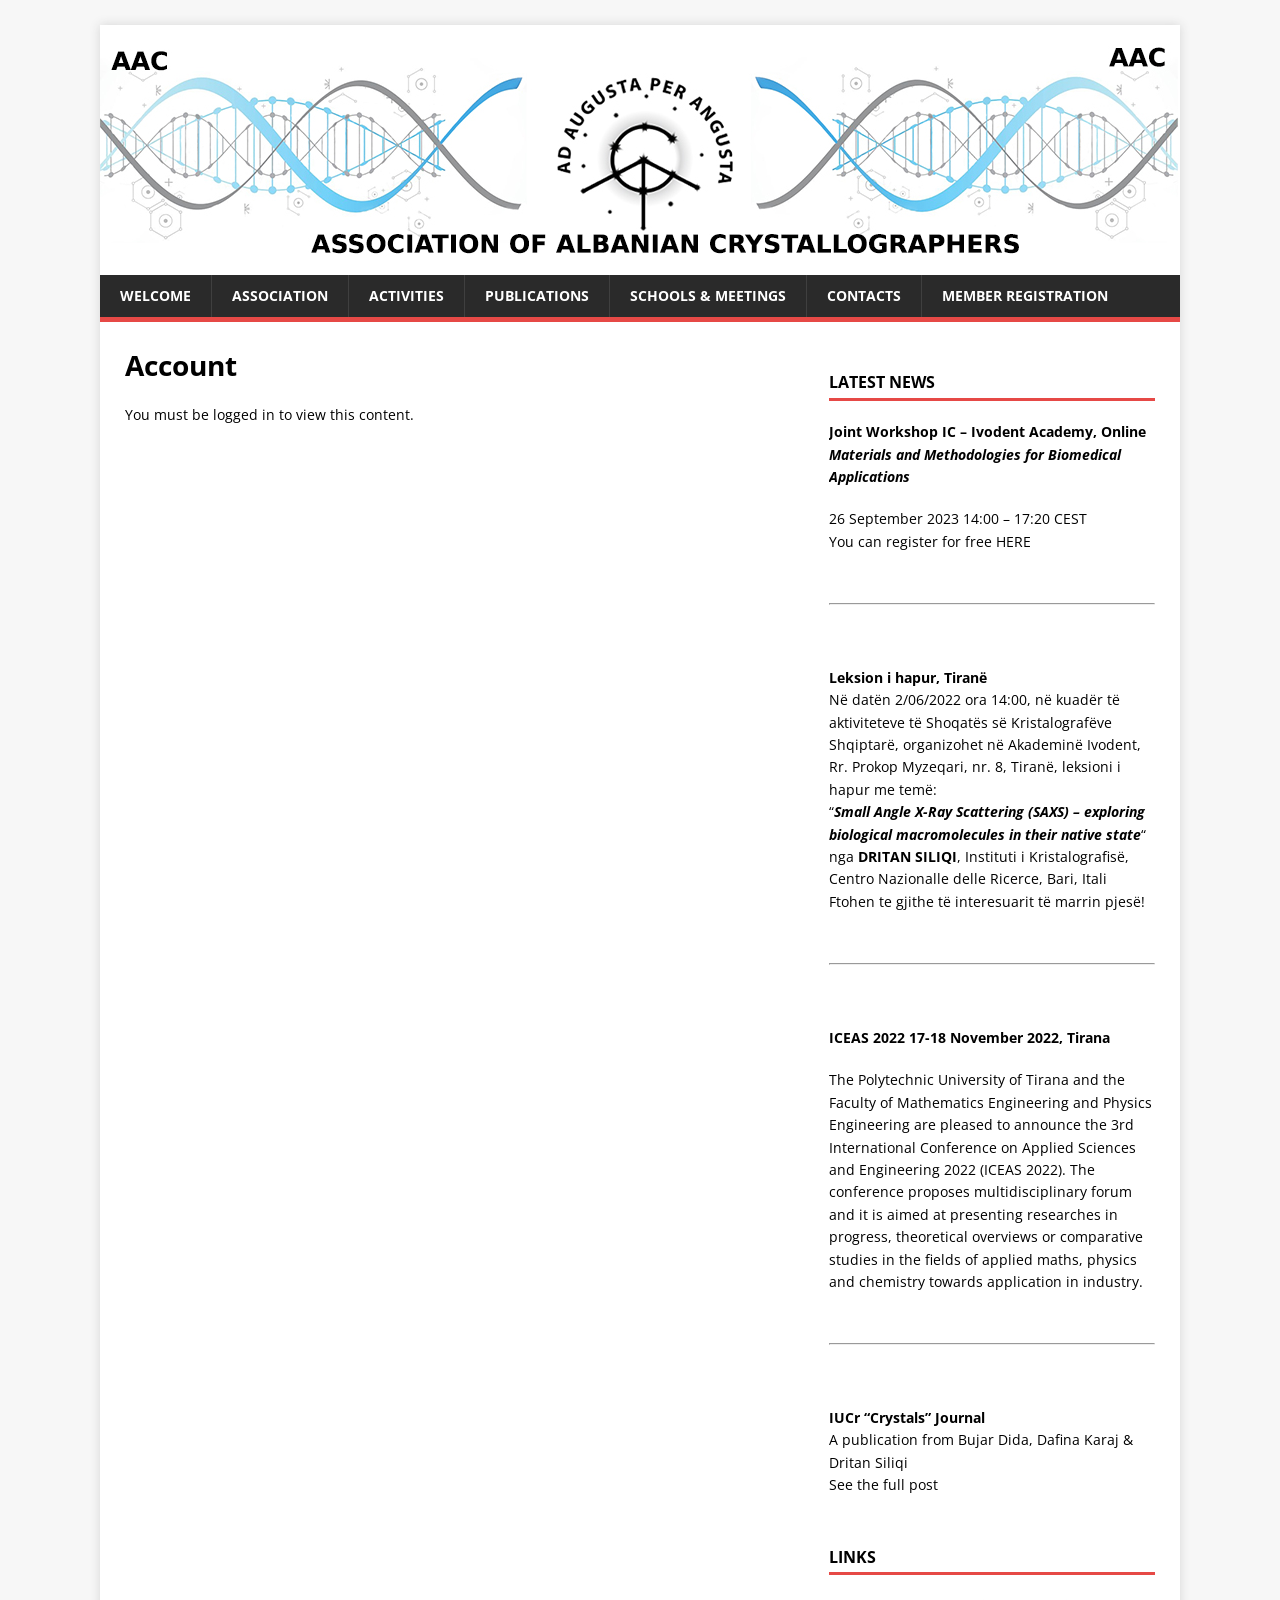
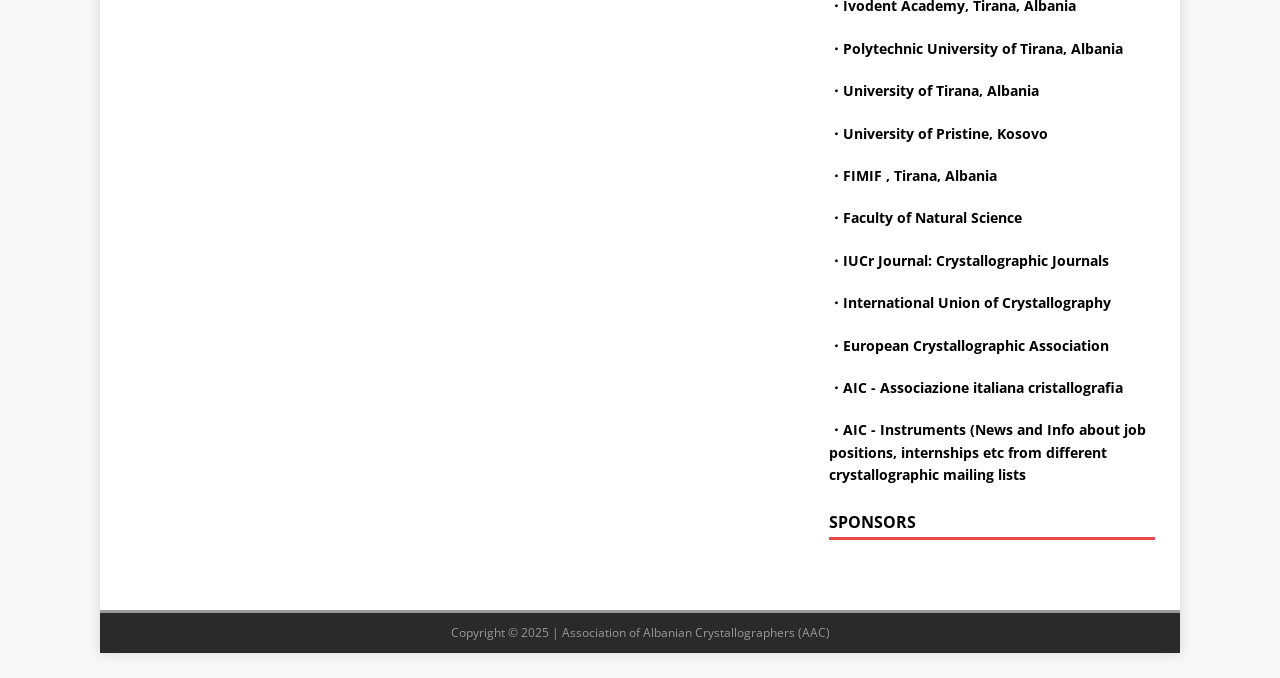
<file: account/index.html>
<!DOCTYPE html>
<html class="no-js" lang="en-US">
<head>
<meta charset="UTF-8">
<meta name="viewport" content="width=device-width, initial-scale=1.0">
<link rel="profile" href="https://gmpg.org/xfn/11">
<title>Account &#8211; Association of Albanian Crystallographers</title>
<meta name="robots" content="max-image-preview:large">
	<style>img:is([sizes="auto" i], [sizes^="auto," i]) { contain-intrinsic-size: 3000px 1500px }</style>
	<link rel="dns-prefetch" href="//fonts.googleapis.com">
<link rel="dns-prefetch" href="//www.googletagmanager.com">
<link rel="alternate" type="application/rss+xml" title="Association of Albanian Crystallographers &raquo; Feed" href="../feed/">
<link rel="alternate" type="application/rss+xml" title="Association of Albanian Crystallographers &raquo; Comments Feed" href="../comments/feed/">
<script type="text/javascript">
/* <![CDATA[ */
window._wpemojiSettings = {"baseUrl":"https:\/\/s.w.org\/images\/core\/emoji\/15.1.0\/72x72\/","ext":".png","svgUrl":"https:\/\/s.w.org\/images\/core\/emoji\/15.1.0\/svg\/","svgExt":".svg","source":{"concatemoji":"..\/wp-includes\/js\/wp-emoji-release.min.js?ver=6.8.1"}};
/*! This file is auto-generated */
!function(i,n){var o,s,e;function c(e){try{var t={supportTests:e,timestamp:(new Date).valueOf()};sessionStorage.setItem(o,JSON.stringify(t))}catch(e){}}function p(e,t,n){e.clearRect(0,0,e.canvas.width,e.canvas.height),e.fillText(t,0,0);var t=new Uint32Array(e.getImageData(0,0,e.canvas.width,e.canvas.height).data),r=(e.clearRect(0,0,e.canvas.width,e.canvas.height),e.fillText(n,0,0),new Uint32Array(e.getImageData(0,0,e.canvas.width,e.canvas.height).data));return t.every(function(e,t){return e===r[t]})}function u(e,t,n){switch(t){case"flag":return n(e,"🏳️‍⚧️","🏳️​⚧️")?!1:!n(e,"🇺🇳","🇺​🇳")&&!n(e,"🏴󠁧󠁢󠁥󠁮󠁧󠁿","🏴​󠁧​󠁢​󠁥​󠁮​󠁧​󠁿");case"emoji":return!n(e,"🐦‍🔥","🐦​🔥")}return!1}function f(e,t,n){var r="undefined"!=typeof WorkerGlobalScope&&self instanceof WorkerGlobalScope?new OffscreenCanvas(300,150):i.createElement("canvas"),a=r.getContext("2d",{willReadFrequently:!0}),o=(a.textBaseline="top",a.font="600 32px Arial",{});return e.forEach(function(e){o[e]=t(a,e,n)}),o}function t(e){var t=i.createElement("script");t.src=e,t.defer=!0,i.head.appendChild(t)}"undefined"!=typeof Promise&&(o="wpEmojiSettingsSupports",s=["flag","emoji"],n.supports={everything:!0,everythingExceptFlag:!0},e=new Promise(function(e){i.addEventListener("DOMContentLoaded",e,{once:!0})}),new Promise(function(t){var n=function(){try{var e=JSON.parse(sessionStorage.getItem(o));if("object"==typeof e&&"number"==typeof e.timestamp&&(new Date).valueOf()<e.timestamp+604800&&"object"==typeof e.supportTests)return e.supportTests}catch(e){}return null}();if(!n){if("undefined"!=typeof Worker&&"undefined"!=typeof OffscreenCanvas&&"undefined"!=typeof URL&&URL.createObjectURL&&"undefined"!=typeof Blob)try{var e="postMessage("+f.toString()+"("+[JSON.stringify(s),u.toString(),p.toString()].join(",")+"));",r=new Blob([e],{type:"text/javascript"}),a=new Worker(URL.createObjectURL(r),{name:"wpTestEmojiSupports"});return void(a.onmessage=function(e){c(n=e.data),a.terminate(),t(n)})}catch(e){}c(n=f(s,u,p))}t(n)}).then(function(e){for(var t in e)n.supports[t]=e[t],n.supports.everything=n.supports.everything&&n.supports[t],"flag"!==t&&(n.supports.everythingExceptFlag=n.supports.everythingExceptFlag&&n.supports[t]);n.supports.everythingExceptFlag=n.supports.everythingExceptFlag&&!n.supports.flag,n.DOMReady=!1,n.readyCallback=function(){n.DOMReady=!0}}).then(function(){return e}).then(function(){var e;n.supports.everything||(n.readyCallback(),(e=n.source||{}).concatemoji?t(e.concatemoji):e.wpemoji&&e.twemoji&&(t(e.twemoji),t(e.wpemoji)))}))}((window,document),window._wpemojiSettings);
/* ]]> */
</script>
<style id="wp-emoji-styles-inline-css" type="text/css">img.wp-smiley, img.emoji {
		display: inline !important;
		border: none !important;
		box-shadow: none !important;
		height: 1em !important;
		width: 1em !important;
		margin: 0 0.07em !important;
		vertical-align: -0.1em !important;
		background: none !important;
		padding: 0 !important;
	}</style>
<link rel="stylesheet" id="wp-block-library-css" href="../wp-includes/css/dist/block-library/style.min.css?ver=6.8.1" type="text/css" media="all">
<style id="classic-theme-styles-inline-css" type="text/css">/*! This file is auto-generated */
.wp-block-button__link{color:#fff;background-color:#32373c;border-radius:9999px;box-shadow:none;text-decoration:none;padding:calc(.667em + 2px) calc(1.333em + 2px);font-size:1.125em}.wp-block-file__button{background:#32373c;color:#fff;text-decoration:none}</style>
<style id="bp-login-form-style-inline-css" type="text/css">.widget_bp_core_login_widget .bp-login-widget-user-avatar{float:left}.widget_bp_core_login_widget .bp-login-widget-user-links{margin-left:70px}#bp-login-widget-form label{display:block;font-weight:600;margin:15px 0 5px;width:auto}#bp-login-widget-form input[type=password],#bp-login-widget-form input[type=text]{background-color:#fafafa;border:1px solid #d6d6d6;border-radius:0;font:inherit;font-size:100%;padding:.5em;width:100%}#bp-login-widget-form .bp-login-widget-register-link,#bp-login-widget-form .login-submit{display:inline;width:-moz-fit-content;width:fit-content}#bp-login-widget-form .bp-login-widget-register-link{margin-left:1em}#bp-login-widget-form .bp-login-widget-register-link a{filter:invert(1)}#bp-login-widget-form .bp-login-widget-pwd-link{font-size:80%}</style>
<style id="bp-member-style-inline-css" type="text/css">[data-type="bp/member"] input.components-placeholder__input{border:1px solid #757575;border-radius:2px;flex:1 1 auto;padding:6px 8px}.bp-block-member{position:relative}.bp-block-member .member-content{display:flex}.bp-block-member .user-nicename{display:block}.bp-block-member .user-nicename a{border:none;color:currentColor;text-decoration:none}.bp-block-member .bp-profile-button{width:100%}.bp-block-member .bp-profile-button a.button{bottom:10px;display:inline-block;margin:18px 0 0;position:absolute;right:0}.bp-block-member.has-cover .item-header-avatar,.bp-block-member.has-cover .member-content,.bp-block-member.has-cover .member-description{z-index:2}.bp-block-member.has-cover .member-content,.bp-block-member.has-cover .member-description{padding-top:75px}.bp-block-member.has-cover .bp-member-cover-image{background-color:#c5c5c5;background-position:top;background-repeat:no-repeat;background-size:cover;border:0;display:block;height:150px;left:0;margin:0;padding:0;position:absolute;top:0;width:100%;z-index:1}.bp-block-member img.avatar{height:auto;width:auto}.bp-block-member.avatar-none .item-header-avatar{display:none}.bp-block-member.avatar-none.has-cover{min-height:200px}.bp-block-member.avatar-full{min-height:150px}.bp-block-member.avatar-full .item-header-avatar{width:180px}.bp-block-member.avatar-thumb .member-content{align-items:center;min-height:50px}.bp-block-member.avatar-thumb .item-header-avatar{width:70px}.bp-block-member.avatar-full.has-cover{min-height:300px}.bp-block-member.avatar-full.has-cover .item-header-avatar{width:200px}.bp-block-member.avatar-full.has-cover img.avatar{background:#fffc;border:2px solid #fff;margin-left:20px}.bp-block-member.avatar-thumb.has-cover .item-header-avatar{padding-top:75px}.entry .entry-content .bp-block-member .user-nicename a{border:none;color:currentColor;text-decoration:none}</style>
<style id="bp-members-style-inline-css" type="text/css">[data-type="bp/members"] .components-placeholder.is-appender{min-height:0}[data-type="bp/members"] .components-placeholder.is-appender .components-placeholder__label:empty{display:none}[data-type="bp/members"] .components-placeholder input.components-placeholder__input{border:1px solid #757575;border-radius:2px;flex:1 1 auto;padding:6px 8px}[data-type="bp/members"].avatar-none .member-description{width:calc(100% - 44px)}[data-type="bp/members"].avatar-full .member-description{width:calc(100% - 224px)}[data-type="bp/members"].avatar-thumb .member-description{width:calc(100% - 114px)}[data-type="bp/members"] .member-content{position:relative}[data-type="bp/members"] .member-content .is-right{position:absolute;right:2px;top:2px}[data-type="bp/members"] .columns-2 .member-content .member-description,[data-type="bp/members"] .columns-3 .member-content .member-description,[data-type="bp/members"] .columns-4 .member-content .member-description{padding-left:44px;width:calc(100% - 44px)}[data-type="bp/members"] .columns-3 .is-right{right:-10px}[data-type="bp/members"] .columns-4 .is-right{right:-50px}.bp-block-members.is-grid{display:flex;flex-wrap:wrap;padding:0}.bp-block-members.is-grid .member-content{margin:0 1.25em 1.25em 0;width:100%}@media(min-width:600px){.bp-block-members.columns-2 .member-content{width:calc(50% - .625em)}.bp-block-members.columns-2 .member-content:nth-child(2n){margin-right:0}.bp-block-members.columns-3 .member-content{width:calc(33.33333% - .83333em)}.bp-block-members.columns-3 .member-content:nth-child(3n){margin-right:0}.bp-block-members.columns-4 .member-content{width:calc(25% - .9375em)}.bp-block-members.columns-4 .member-content:nth-child(4n){margin-right:0}}.bp-block-members .member-content{display:flex;flex-direction:column;padding-bottom:1em;text-align:center}.bp-block-members .member-content .item-header-avatar,.bp-block-members .member-content .member-description{width:100%}.bp-block-members .member-content .item-header-avatar{margin:0 auto}.bp-block-members .member-content .item-header-avatar img.avatar{display:inline-block}@media(min-width:600px){.bp-block-members .member-content{flex-direction:row;text-align:left}.bp-block-members .member-content .item-header-avatar,.bp-block-members .member-content .member-description{width:auto}.bp-block-members .member-content .item-header-avatar{margin:0}}.bp-block-members .member-content .user-nicename{display:block}.bp-block-members .member-content .user-nicename a{border:none;color:currentColor;text-decoration:none}.bp-block-members .member-content time{color:#767676;display:block;font-size:80%}.bp-block-members.avatar-none .item-header-avatar{display:none}.bp-block-members.avatar-full{min-height:190px}.bp-block-members.avatar-full .item-header-avatar{width:180px}.bp-block-members.avatar-thumb .member-content{min-height:80px}.bp-block-members.avatar-thumb .item-header-avatar{width:70px}.bp-block-members.columns-2 .member-content,.bp-block-members.columns-3 .member-content,.bp-block-members.columns-4 .member-content{display:block;text-align:center}.bp-block-members.columns-2 .member-content .item-header-avatar,.bp-block-members.columns-3 .member-content .item-header-avatar,.bp-block-members.columns-4 .member-content .item-header-avatar{margin:0 auto}.bp-block-members img.avatar{height:auto;max-width:-moz-fit-content;max-width:fit-content;width:auto}.bp-block-members .member-content.has-activity{align-items:center}.bp-block-members .member-content.has-activity .item-header-avatar{padding-right:1em}.bp-block-members .member-content.has-activity .wp-block-quote{margin-bottom:0;text-align:left}.bp-block-members .member-content.has-activity .wp-block-quote cite a,.entry .entry-content .bp-block-members .user-nicename a{border:none;color:currentColor;text-decoration:none}</style>
<style id="bp-dynamic-members-style-inline-css" type="text/css">.bp-dynamic-block-container .item-options{font-size:.5em;margin:0 0 1em;padding:1em 0}.bp-dynamic-block-container .item-options a.selected{font-weight:600}.bp-dynamic-block-container ul.item-list{list-style:none;margin:1em 0;padding-left:0}.bp-dynamic-block-container ul.item-list li{margin-bottom:1em}.bp-dynamic-block-container ul.item-list li:after,.bp-dynamic-block-container ul.item-list li:before{content:" ";display:table}.bp-dynamic-block-container ul.item-list li:after{clear:both}.bp-dynamic-block-container ul.item-list li .item-avatar{float:left;width:60px}.bp-dynamic-block-container ul.item-list li .item{margin-left:70px}</style>
<style id="bp-online-members-style-inline-css" type="text/css">.widget_bp_core_whos_online_widget .avatar-block,[data-type="bp/online-members"] .avatar-block{display:flex;flex-flow:row wrap}.widget_bp_core_whos_online_widget .avatar-block img,[data-type="bp/online-members"] .avatar-block img{margin:.5em}</style>
<style id="bp-active-members-style-inline-css" type="text/css">.widget_bp_core_recently_active_widget .avatar-block,[data-type="bp/active-members"] .avatar-block{display:flex;flex-flow:row wrap}.widget_bp_core_recently_active_widget .avatar-block img,[data-type="bp/active-members"] .avatar-block img{margin:.5em}</style>
<style id="bp-latest-activities-style-inline-css" type="text/css">.bp-latest-activities .components-flex.components-select-control select[multiple]{height:auto;padding:0 8px}.bp-latest-activities .components-flex.components-select-control select[multiple]+.components-input-control__suffix svg{display:none}.bp-latest-activities-block a,.entry .entry-content .bp-latest-activities-block a{border:none;text-decoration:none}.bp-latest-activities-block .activity-list.item-list blockquote{border:none;padding:0}.bp-latest-activities-block .activity-list.item-list blockquote .activity-item:not(.mini){box-shadow:1px 0 4px #00000026;padding:0 1em;position:relative}.bp-latest-activities-block .activity-list.item-list blockquote .activity-item:not(.mini):after,.bp-latest-activities-block .activity-list.item-list blockquote .activity-item:not(.mini):before{border-color:#0000;border-style:solid;content:"";display:block;height:0;left:15px;position:absolute;width:0}.bp-latest-activities-block .activity-list.item-list blockquote .activity-item:not(.mini):before{border-top-color:#00000026;border-width:9px;bottom:-18px;left:14px}.bp-latest-activities-block .activity-list.item-list blockquote .activity-item:not(.mini):after{border-top-color:#fff;border-width:8px;bottom:-16px}.bp-latest-activities-block .activity-list.item-list blockquote .activity-item.mini .avatar{display:inline-block;height:20px;margin-right:2px;vertical-align:middle;width:20px}.bp-latest-activities-block .activity-list.item-list footer{align-items:center;display:flex}.bp-latest-activities-block .activity-list.item-list footer img.avatar{border:none;display:inline-block;margin-right:.5em}.bp-latest-activities-block .activity-list.item-list footer .activity-time-since{font-size:90%}.bp-latest-activities-block .widget-error{border-left:4px solid #0b80a4;box-shadow:1px 0 4px #00000026}.bp-latest-activities-block .widget-error p{padding:0 1em}</style>
<style id="pms-content-restriction-start-style-inline-css" type="text/css"></style>
<style id="pms-content-restriction-end-style-inline-css" type="text/css"></style>
<style id="pms-account-style-inline-css" type="text/css"></style>
<style id="pms-login-style-inline-css" type="text/css"></style>
<style id="pms-recover-password-style-inline-css" type="text/css"></style>
<style id="pms-register-style-inline-css" type="text/css"></style>
<style id="global-styles-inline-css" type="text/css">:root{--wp--preset--aspect-ratio--square: 1;--wp--preset--aspect-ratio--4-3: 4/3;--wp--preset--aspect-ratio--3-4: 3/4;--wp--preset--aspect-ratio--3-2: 3/2;--wp--preset--aspect-ratio--2-3: 2/3;--wp--preset--aspect-ratio--16-9: 16/9;--wp--preset--aspect-ratio--9-16: 9/16;--wp--preset--color--black: #000000;--wp--preset--color--cyan-bluish-gray: #abb8c3;--wp--preset--color--white: #ffffff;--wp--preset--color--pale-pink: #f78da7;--wp--preset--color--vivid-red: #cf2e2e;--wp--preset--color--luminous-vivid-orange: #ff6900;--wp--preset--color--luminous-vivid-amber: #fcb900;--wp--preset--color--light-green-cyan: #7bdcb5;--wp--preset--color--vivid-green-cyan: #00d084;--wp--preset--color--pale-cyan-blue: #8ed1fc;--wp--preset--color--vivid-cyan-blue: #0693e3;--wp--preset--color--vivid-purple: #9b51e0;--wp--preset--gradient--vivid-cyan-blue-to-vivid-purple: linear-gradient(135deg,rgba(6,147,227,1) 0%,rgb(155,81,224) 100%);--wp--preset--gradient--light-green-cyan-to-vivid-green-cyan: linear-gradient(135deg,rgb(122,220,180) 0%,rgb(0,208,130) 100%);--wp--preset--gradient--luminous-vivid-amber-to-luminous-vivid-orange: linear-gradient(135deg,rgba(252,185,0,1) 0%,rgba(255,105,0,1) 100%);--wp--preset--gradient--luminous-vivid-orange-to-vivid-red: linear-gradient(135deg,rgba(255,105,0,1) 0%,rgb(207,46,46) 100%);--wp--preset--gradient--very-light-gray-to-cyan-bluish-gray: linear-gradient(135deg,rgb(238,238,238) 0%,rgb(169,184,195) 100%);--wp--preset--gradient--cool-to-warm-spectrum: linear-gradient(135deg,rgb(74,234,220) 0%,rgb(151,120,209) 20%,rgb(207,42,186) 40%,rgb(238,44,130) 60%,rgb(251,105,98) 80%,rgb(254,248,76) 100%);--wp--preset--gradient--blush-light-purple: linear-gradient(135deg,rgb(255,206,236) 0%,rgb(152,150,240) 100%);--wp--preset--gradient--blush-bordeaux: linear-gradient(135deg,rgb(254,205,165) 0%,rgb(254,45,45) 50%,rgb(107,0,62) 100%);--wp--preset--gradient--luminous-dusk: linear-gradient(135deg,rgb(255,203,112) 0%,rgb(199,81,192) 50%,rgb(65,88,208) 100%);--wp--preset--gradient--pale-ocean: linear-gradient(135deg,rgb(255,245,203) 0%,rgb(182,227,212) 50%,rgb(51,167,181) 100%);--wp--preset--gradient--electric-grass: linear-gradient(135deg,rgb(202,248,128) 0%,rgb(113,206,126) 100%);--wp--preset--gradient--midnight: linear-gradient(135deg,rgb(2,3,129) 0%,rgb(40,116,252) 100%);--wp--preset--font-size--small: 13px;--wp--preset--font-size--medium: 20px;--wp--preset--font-size--large: 36px;--wp--preset--font-size--x-large: 42px;--wp--preset--spacing--20: 0.44rem;--wp--preset--spacing--30: 0.67rem;--wp--preset--spacing--40: 1rem;--wp--preset--spacing--50: 1.5rem;--wp--preset--spacing--60: 2.25rem;--wp--preset--spacing--70: 3.38rem;--wp--preset--spacing--80: 5.06rem;--wp--preset--shadow--natural: 6px 6px 9px rgba(0, 0, 0, 0.2);--wp--preset--shadow--deep: 12px 12px 50px rgba(0, 0, 0, 0.4);--wp--preset--shadow--sharp: 6px 6px 0px rgba(0, 0, 0, 0.2);--wp--preset--shadow--outlined: 6px 6px 0px -3px rgba(255, 255, 255, 1), 6px 6px rgba(0, 0, 0, 1);--wp--preset--shadow--crisp: 6px 6px 0px rgba(0, 0, 0, 1);}:where(.is-layout-flex){gap: 0.5em;}:where(.is-layout-grid){gap: 0.5em;}body .is-layout-flex{display: flex;}.is-layout-flex{flex-wrap: wrap;align-items: center;}.is-layout-flex > :is(*, div){margin: 0;}body .is-layout-grid{display: grid;}.is-layout-grid > :is(*, div){margin: 0;}:where(.wp-block-columns.is-layout-flex){gap: 2em;}:where(.wp-block-columns.is-layout-grid){gap: 2em;}:where(.wp-block-post-template.is-layout-flex){gap: 1.25em;}:where(.wp-block-post-template.is-layout-grid){gap: 1.25em;}.has-black-color{color: var(--wp--preset--color--black) !important;}.has-cyan-bluish-gray-color{color: var(--wp--preset--color--cyan-bluish-gray) !important;}.has-white-color{color: var(--wp--preset--color--white) !important;}.has-pale-pink-color{color: var(--wp--preset--color--pale-pink) !important;}.has-vivid-red-color{color: var(--wp--preset--color--vivid-red) !important;}.has-luminous-vivid-orange-color{color: var(--wp--preset--color--luminous-vivid-orange) !important;}.has-luminous-vivid-amber-color{color: var(--wp--preset--color--luminous-vivid-amber) !important;}.has-light-green-cyan-color{color: var(--wp--preset--color--light-green-cyan) !important;}.has-vivid-green-cyan-color{color: var(--wp--preset--color--vivid-green-cyan) !important;}.has-pale-cyan-blue-color{color: var(--wp--preset--color--pale-cyan-blue) !important;}.has-vivid-cyan-blue-color{color: var(--wp--preset--color--vivid-cyan-blue) !important;}.has-vivid-purple-color{color: var(--wp--preset--color--vivid-purple) !important;}.has-black-background-color{background-color: var(--wp--preset--color--black) !important;}.has-cyan-bluish-gray-background-color{background-color: var(--wp--preset--color--cyan-bluish-gray) !important;}.has-white-background-color{background-color: var(--wp--preset--color--white) !important;}.has-pale-pink-background-color{background-color: var(--wp--preset--color--pale-pink) !important;}.has-vivid-red-background-color{background-color: var(--wp--preset--color--vivid-red) !important;}.has-luminous-vivid-orange-background-color{background-color: var(--wp--preset--color--luminous-vivid-orange) !important;}.has-luminous-vivid-amber-background-color{background-color: var(--wp--preset--color--luminous-vivid-amber) !important;}.has-light-green-cyan-background-color{background-color: var(--wp--preset--color--light-green-cyan) !important;}.has-vivid-green-cyan-background-color{background-color: var(--wp--preset--color--vivid-green-cyan) !important;}.has-pale-cyan-blue-background-color{background-color: var(--wp--preset--color--pale-cyan-blue) !important;}.has-vivid-cyan-blue-background-color{background-color: var(--wp--preset--color--vivid-cyan-blue) !important;}.has-vivid-purple-background-color{background-color: var(--wp--preset--color--vivid-purple) !important;}.has-black-border-color{border-color: var(--wp--preset--color--black) !important;}.has-cyan-bluish-gray-border-color{border-color: var(--wp--preset--color--cyan-bluish-gray) !important;}.has-white-border-color{border-color: var(--wp--preset--color--white) !important;}.has-pale-pink-border-color{border-color: var(--wp--preset--color--pale-pink) !important;}.has-vivid-red-border-color{border-color: var(--wp--preset--color--vivid-red) !important;}.has-luminous-vivid-orange-border-color{border-color: var(--wp--preset--color--luminous-vivid-orange) !important;}.has-luminous-vivid-amber-border-color{border-color: var(--wp--preset--color--luminous-vivid-amber) !important;}.has-light-green-cyan-border-color{border-color: var(--wp--preset--color--light-green-cyan) !important;}.has-vivid-green-cyan-border-color{border-color: var(--wp--preset--color--vivid-green-cyan) !important;}.has-pale-cyan-blue-border-color{border-color: var(--wp--preset--color--pale-cyan-blue) !important;}.has-vivid-cyan-blue-border-color{border-color: var(--wp--preset--color--vivid-cyan-blue) !important;}.has-vivid-purple-border-color{border-color: var(--wp--preset--color--vivid-purple) !important;}.has-vivid-cyan-blue-to-vivid-purple-gradient-background{background: var(--wp--preset--gradient--vivid-cyan-blue-to-vivid-purple) !important;}.has-light-green-cyan-to-vivid-green-cyan-gradient-background{background: var(--wp--preset--gradient--light-green-cyan-to-vivid-green-cyan) !important;}.has-luminous-vivid-amber-to-luminous-vivid-orange-gradient-background{background: var(--wp--preset--gradient--luminous-vivid-amber-to-luminous-vivid-orange) !important;}.has-luminous-vivid-orange-to-vivid-red-gradient-background{background: var(--wp--preset--gradient--luminous-vivid-orange-to-vivid-red) !important;}.has-very-light-gray-to-cyan-bluish-gray-gradient-background{background: var(--wp--preset--gradient--very-light-gray-to-cyan-bluish-gray) !important;}.has-cool-to-warm-spectrum-gradient-background{background: var(--wp--preset--gradient--cool-to-warm-spectrum) !important;}.has-blush-light-purple-gradient-background{background: var(--wp--preset--gradient--blush-light-purple) !important;}.has-blush-bordeaux-gradient-background{background: var(--wp--preset--gradient--blush-bordeaux) !important;}.has-luminous-dusk-gradient-background{background: var(--wp--preset--gradient--luminous-dusk) !important;}.has-pale-ocean-gradient-background{background: var(--wp--preset--gradient--pale-ocean) !important;}.has-electric-grass-gradient-background{background: var(--wp--preset--gradient--electric-grass) !important;}.has-midnight-gradient-background{background: var(--wp--preset--gradient--midnight) !important;}.has-small-font-size{font-size: var(--wp--preset--font-size--small) !important;}.has-medium-font-size{font-size: var(--wp--preset--font-size--medium) !important;}.has-large-font-size{font-size: var(--wp--preset--font-size--large) !important;}.has-x-large-font-size{font-size: var(--wp--preset--font-size--x-large) !important;}
:where(.wp-block-post-template.is-layout-flex){gap: 1.25em;}:where(.wp-block-post-template.is-layout-grid){gap: 1.25em;}
:where(.wp-block-columns.is-layout-flex){gap: 2em;}:where(.wp-block-columns.is-layout-grid){gap: 2em;}
:root :where(.wp-block-pullquote){font-size: 1.5em;line-height: 1.6;}</style>
<link rel="stylesheet" id="contact-form-7-css" href="../wp-content/plugins/contact-form-7/includes/css/styles.css?ver=6.0.6" type="text/css" media="all">
<link rel="stylesheet" id="dashicons-css" href="../wp-includes/css/dashicons.min.css?ver=6.8.1" type="text/css" media="all">
<link rel="stylesheet" id="wp-jquery-ui-dialog-css" href="../wp-includes/css/jquery-ui-dialog.min.css?ver=6.8.1" type="text/css" media="all">
<link rel="stylesheet" id="SFSIPLUSmainCss-css" href="../wp-content/plugins/ultimate-social-media-plus/css/sfsi-style.css?ver=3.7.1" type="text/css" media="all">
<link rel="stylesheet" id="wp-polls-css" href="../wp-content/plugins/wp-polls/polls-css.css?ver=2.77.3" type="text/css" media="all">
<style id="wp-polls-inline-css" type="text/css">.wp-polls .pollbar {
	margin: 1px;
	font-size: 8px;
	line-height: 10px;
	height: 10px;
	background-image: url('../wp-content/plugins/wp-polls/images/default/pollbg.gif');
	border: 1px solid #c8c8c8;
}</style>
<link rel="stylesheet" id="mh-google-fonts-css" href="https://fonts.googleapis.com/css?family=Open+Sans:400,400italic,700,600" type="text/css" media="all">
<link rel="stylesheet" id="mh-magazine-lite-css" href="../wp-content/themes/mh-magazine-lite/style.css?ver=2.8.6" type="text/css" media="all">
<link rel="stylesheet" id="mh-font-awesome-css" href="../wp-content/themes/mh-magazine-lite/includes/font-awesome.min.css" type="text/css" media="all">
<style id="akismet-widget-style-inline-css" type="text/css">.a-stats {
				--akismet-color-mid-green: #357b49;
				--akismet-color-white: #fff;
				--akismet-color-light-grey: #f6f7f7;

				max-width: 350px;
				width: auto;
			}

			.a-stats * {
				all: unset;
				box-sizing: border-box;
			}

			.a-stats strong {
				font-weight: 600;
			}

			.a-stats a.a-stats__link,
			.a-stats a.a-stats__link:visited,
			.a-stats a.a-stats__link:active {
				background: var(--akismet-color-mid-green);
				border: none;
				box-shadow: none;
				border-radius: 8px;
				color: var(--akismet-color-white);
				cursor: pointer;
				display: block;
				font-family: -apple-system, BlinkMacSystemFont, 'Segoe UI', 'Roboto', 'Oxygen-Sans', 'Ubuntu', 'Cantarell', 'Helvetica Neue', sans-serif;
				font-weight: 500;
				padding: 12px;
				text-align: center;
				text-decoration: none;
				transition: all 0.2s ease;
			}

			/* Extra specificity to deal with TwentyTwentyOne focus style */
			.widget .a-stats a.a-stats__link:focus {
				background: var(--akismet-color-mid-green);
				color: var(--akismet-color-white);
				text-decoration: none;
			}

			.a-stats a.a-stats__link:hover {
				filter: brightness(110%);
				box-shadow: 0 4px 12px rgba(0, 0, 0, 0.06), 0 0 2px rgba(0, 0, 0, 0.16);
			}

			.a-stats .count {
				color: var(--akismet-color-white);
				display: block;
				font-size: 1.5em;
				line-height: 1.4;
				padding: 0 13px;
				white-space: nowrap;
			}</style>
<link rel="stylesheet" id="elementor-frontend-css" href="../wp-content/plugins/elementor/assets/css/frontend.min.css?ver=3.28.4" type="text/css" media="all">
<link rel="stylesheet" id="eael-general-css" href="../wp-content/plugins/essential-addons-for-elementor-lite/assets/front-end/css/view/general.min.css?ver=6.1.11" type="text/css" media="all">
<script type="text/javascript" src="../wp-includes/js/jquery/jquery.min.js?ver=3.7.1" id="jquery-core-js"></script>
<script type="text/javascript" src="../wp-includes/js/jquery/jquery-migrate.min.js?ver=3.4.1" id="jquery-migrate-js"></script>
<script type="text/javascript" id="3d-flip-book-client-locale-loader-js-extra">
/* <![CDATA[ */
var FB3D_CLIENT_LOCALE = {"ajaxurl":"..\/wp-admin\/admin-ajax.php","dictionary":{"Table of contents":"Table of contents","Close":"Close","Bookmarks":"Bookmarks","Thumbnails":"Thumbnails","Search":"Search","Share":"Share","Facebook":"Facebook","Twitter":"Twitter","Email":"Email","Play":"Play","Previous page":"Previous page","Next page":"Next page","Zoom in":"Zoom in","Zoom out":"Zoom out","Fit view":"Fit view","Auto play":"Auto play","Full screen":"Full screen","More":"More","Smart pan":"Smart pan","Single page":"Single page","Sounds":"Sounds","Stats":"Stats","Print":"Print","Download":"Download","Goto first page":"Goto first page","Goto last page":"Goto last page"},"images":"..\/wp-content\/plugins\/interactive-3d-flipbook-powered-physics-engine\/assets\/images\/","jsData":{"urls":[],"posts":{"ids_mis":[],"ids":[]},"pages":[],"firstPages":[],"bookCtrlProps":[],"bookTemplates":[]},"key":"3d-flip-book","pdfJS":{"pdfJsLib":"..\/wp-content\/plugins\/interactive-3d-flipbook-powered-physics-engine\/assets\/js\/pdf.min.js?ver=4.3.136","pdfJsWorker":"..\/wp-content\/plugins\/interactive-3d-flipbook-powered-physics-engine\/assets\/js\/pdf.worker.js?ver=4.3.136","stablePdfJsLib":"..\/wp-content\/plugins\/interactive-3d-flipbook-powered-physics-engine\/assets\/js\/stable\/pdf.min.js?ver=2.5.207","stablePdfJsWorker":"..\/wp-content\/plugins\/interactive-3d-flipbook-powered-physics-engine\/assets\/js\/stable\/pdf.worker.js?ver=2.5.207","pdfJsCMapUrl":"..\/wp-content\/plugins\/interactive-3d-flipbook-powered-physics-engine\/assets\/cmaps\/"},"cacheurl":"..\/wp-content\/uploads\/3d-flip-book\/cache\/","pluginsurl":"..\/wp-content\/plugins\/","pluginurl":"..\/wp-content\/plugins\/interactive-3d-flipbook-powered-physics-engine\/","thumbnailSize":{"width":"150","height":"150"},"version":"1.16.15"};
/* ]]> */
</script>
<script type="text/javascript" src="../wp-content/plugins/interactive-3d-flipbook-powered-physics-engine/assets/js/client-locale-loader.js?ver=1.16.15" id="3d-flip-book-client-locale-loader-js" async="async" data-wp-strategy="async"></script>
<script type="text/javascript" src="../wp-content/themes/mh-magazine-lite/js/scripts.js?ver=2.8.6" id="mh-scripts-js"></script>
<link rel="https://api.w.org/" href="../wp-json/">
<link rel="alternate" title="JSON" type="application/json" href="../wp-json/wp/v2/pages/353">
<link rel="EditURI" type="application/rsd+xml" title="RSD" href="../xmlrpc.php?rsd">
<meta name="generator" content="WordPress 6.8.1">
<link rel="canonical" href="../account/">
<link rel="shortlink" href="../?p=353">
<link rel="alternate" title="oEmbed (JSON)" type="application/json+oembed" href="../wp-json/oembed/1.0/embed?url=https%3A%2F%2F%2Faccount%2F">
<link rel="alternate" title="oEmbed (XML)" type="text/xml+oembed" href="../wp-json/oembed/1.0/embed?url=https%3A%2F%2F%2Faccount%2F#038;format=xml">

	<script type="text/javascript">var ajaxurl = '../wp-admin/admin-ajax.php';</script>

<meta name="generator" content="Site Kit by Google 1.149.1">
<!-- Global site tag (gtag.js) - Google Analytics -->
<script async src="https://www.googletagmanager.com/gtag/js?id=G-V2CE0H4J9S"></script>
<script>window.dataLayer = window.dataLayer || [];
  function gtag(){dataLayer.push(arguments);}
  gtag('js', new Date());

  gtag('config', 'G-V2CE0H4J9S');</script>	<script>window.addEventListener("sfsi_plus_functions_loaded", function() {
			var body = document.getElementsByTagName('body')[0];
			// console.log(body);
			body.classList.add("sfsi_plus_3.53");
		})
		// window.addEventListener('sfsi_plus_functions_loaded',function(e) {
		// 	jQuery("body").addClass("sfsi_plus_3.53")
		// });
		jQuery(document).ready(function(e) {
			jQuery("body").addClass("sfsi_plus_3.53")
		});

		function sfsi_plus_processfurther(ref) {
			var feed_id = '[base64]';
			var feedtype = 8;
			var email = jQuery(ref).find('input[name="email"]').val();
			var filter = /^(([^<>()[\]\\.,;:\s@\"]+(\.[^<>()[\]\\.,;:\s@\"]+)*)|(\".+\"))@((\[[0-9]{1,3}\.[0-9]{1,3}\.[0-9]{1,3}\.[0-9]{1,3}\])|(([a-zA-Z\-0-9]+\.)+[a-zA-Z]{2,}))$/;
			if ((email != "Enter your email") && (filter.test(email))) {
				if (feedtype == "8") {
					var url = "https://api.follow.it/subscription-form/" + feed_id + "/" + feedtype;
					window.open(url, "popupwindow", "scrollbars=yes,width=1080,height=760");
					return true;
				}
			} else {
				alert("Please enter email address");
				jQuery(ref).find('input[name="email"]').focus();
				return false;
			}
		}</script>
	<style>.sfsi_plus_subscribe_Popinner {
			width: 100% !important;
			height: auto !important;
			border: 1px solid #b5b5b5 !important;
			padding: 18px 0px !important;
			background-color: #ffffff !important;
		}

		.sfsi_plus_subscribe_Popinner form {
			margin: 0 20px !important;
		}

		.sfsi_plus_subscribe_Popinner h5 {
			font-family: Helvetica,Arial,sans-serif !important;

			font-weight: bold !important;
			color: #000000 !important;
			font-size: 16px !important;
			text-align: center !important;
			margin: 0 0 10px !important;
			padding: 0 !important;
		}

		.sfsi_plus_subscription_form_field {
			margin: 5px 0 !important;
			width: 100% !important;
			display: inline-flex;
			display: -webkit-inline-flex;
		}

		.sfsi_plus_subscription_form_field input {
			width: 100% !important;
			padding: 10px 0px !important;
		}

		.sfsi_plus_subscribe_Popinner input[type=email] {
			font-family: Helvetica,Arial,sans-serif !important;

			font-style: normal !important;
			color: #000000 !important;
			font-size: 14px !important;
			text-align: center !important;
		}

		.sfsi_plus_subscribe_Popinner input[type=email]::-webkit-input-placeholder {
			font-family: Helvetica,Arial,sans-serif !important;

			font-style: normal !important;
			color: #000000 !important;
			font-size: 14px !important;
			text-align: center !important;
		}

		.sfsi_plus_subscribe_Popinner input[type=email]:-moz-placeholder {
			/* Firefox 18- */
			font-family: Helvetica,Arial,sans-serif !important;

			font-style: normal !important;
			color: #000000 !important;
			font-size: 14px !important;
			text-align: center !important;
		}

		.sfsi_plus_subscribe_Popinner input[type=email]::-moz-placeholder {
			/* Firefox 19+ */
			font-family: Helvetica,Arial,sans-serif !important;

			font-style: normal !important;
			color: #000000 !important;
			font-size: 14px !important;
			text-align: center !important;
		}

		.sfsi_plus_subscribe_Popinner input[type=email]:-ms-input-placeholder {
			font-family: Helvetica,Arial,sans-serif !important;

			font-style: normal !important;
			color: #000000 !important;
			font-size: 14px !important;
			text-align: center !important;
		}

		.sfsi_plus_subscribe_Popinner input[type=submit] {
			font-family: Helvetica,Arial,sans-serif !important;

			font-weight: bold !important;
			color: #000000 !important;
			font-size: 16px !important;
			text-align: center !important;
			background-color: #dedede !important;
		}</style>
	<meta name="follow.[base64]" content="CfwuCMp5BRNs92nn5eSJ"> <meta name="viewport" content="width=device-width, initial-scale=1">
<!--[if lt IE 9]>
<script src="../wp-content/themes/mh-magazine-lite/js/css3-mediaqueries.js"></script>
<![endif]-->
<meta name="generator" content="Elementor 3.28.4; features: e_font_icon_svg, additional_custom_breakpoints, e_local_google_fonts; settings: css_print_method-external, google_font-enabled, font_display-auto">
			<style>.e-con.e-parent:nth-of-type(n+4):not(.e-lazyloaded):not(.e-no-lazyload),
				.e-con.e-parent:nth-of-type(n+4):not(.e-lazyloaded):not(.e-no-lazyload) * {
					background-image: none !important;
				}
				@media screen and (max-height: 1024px) {
					.e-con.e-parent:nth-of-type(n+3):not(.e-lazyloaded):not(.e-no-lazyload),
					.e-con.e-parent:nth-of-type(n+3):not(.e-lazyloaded):not(.e-no-lazyload) * {
						background-image: none !important;
					}
				}
				@media screen and (max-height: 640px) {
					.e-con.e-parent:nth-of-type(n+2):not(.e-lazyloaded):not(.e-no-lazyload),
					.e-con.e-parent:nth-of-type(n+2):not(.e-lazyloaded):not(.e-no-lazyload) * {
						background-image: none !important;
					}
				}</style>
			<link rel="icon" href="../wp-content/uploads/2017/01/cropped-AAC-LOGO-3-03_small-1-32x32.png" sizes="32x32">
<link rel="icon" href="../wp-content/uploads/2017/01/cropped-AAC-LOGO-3-03_small-1-192x192.png" sizes="192x192">
<link rel="apple-touch-icon" href="../wp-content/uploads/2017/01/cropped-AAC-LOGO-3-03_small-1-180x180.png">
<meta name="msapplication-TileImage" content="../wp-content/uploads/2017/01/cropped-AAC-LOGO-3-03_small-1-270x270.png">
</head>
<body data-rsssl="1" id="mh-mobile" class="bp-legacy wp-singular page-template-default page page-id-353 wp-theme-mh-magazine-lite sfsi_plus_actvite_theme_default metaslider-plugin mh-right-sb elementor-default elementor-kit-668" itemscope="itemscope" itemtype="http://schema.org/WebPage">
<div class="mh-container mh-container-outer">
<div class="mh-header-mobile-nav mh-clearfix"></div>
<header class="mh-header" itemscope="itemscope" itemtype="http://schema.org/WPHeader">
	<div class="mh-container mh-container-inner mh-row mh-clearfix">
		<div class="mh-custom-header mh-clearfix">
<a class="mh-header-image-link" href="../" title="Association of Albanian Crystallographers" rel="home">
<img fetchpriority="high" class="mh-header-image" src="../wp-content/uploads/2020/03/Banner.jpg" height="250" width="1080" alt="Association of Albanian Crystallographers">
</a>
</div>
	</div>
	<div class="mh-main-nav-wrap">
		<nav class="mh-navigation mh-main-nav mh-container mh-container-inner mh-clearfix" itemscope="itemscope" itemtype="http://schema.org/SiteNavigationElement">
			<div class="menu-menubar-container"><ul id="menu-menubar" class="menu">
<li id="menu-item-157" class="menu-item menu-item-type-post_type menu-item-object-page menu-item-home menu-item-157"><a href="../">Welcome</a></li>
<li id="menu-item-159" class="menu-item menu-item-type-post_type menu-item-object-page menu-item-159"><a href="../association/">Association</a></li>
<li id="menu-item-160" class="menu-item menu-item-type-post_type menu-item-object-page menu-item-160"><a href="../meetings-schools/">Activities</a></li>
<li id="menu-item-623" class="menu-item menu-item-type-post_type menu-item-object-page menu-item-623"><a href="../publications/">Publications</a></li>
<li id="menu-item-161" class="menu-item menu-item-type-post_type menu-item-object-page menu-item-161"><a href="../news/">Schools &#038; Meetings</a></li>
<li id="menu-item-162" class="menu-item menu-item-type-post_type menu-item-object-page menu-item-162"><a href="../contacts/">Contacts</a></li>
<li id="menu-item-447" class="menu-item menu-item-type-post_type menu-item-object-page menu-item-447"><a href="../become-member/">Member Registration</a></li>
</ul></div>		</nav>
	</div>
</header><div class="mh-wrapper mh-clearfix">
    <div id="main-content" class="mh-content" role="main" itemprop="mainContentOfPage">
<article id="page-353" class="post-353 page type-page status-publish hentry">
	<header class="entry-header">
		<h1 class="entry-title page-title">Account</h1>	</header>
	<div class="entry-content mh-clearfix">
		<p>You must be logged in to view this content.</p>
	</div>
</article>	</div>
	<aside class="mh-widget-col-1 mh-sidebar" itemscope="itemscope" itemtype="http://schema.org/WPSideBar"><div id="mh_custom_posts-2" class="mh-widget mh_custom_posts">			<ul class="mh-custom-posts-widget mh-clearfix">	        	</ul>
</div>
<div id="text-5" class="mh-widget widget_text">
<h4 class="mh-widget-title"><span class="mh-widget-title-inner">Latest News</span></h4>			<div class="textwidget">
<p><strong>Joint Workshop IC &#8211; Ivodent Academy, Online</strong></p>
<div>
<p><em><strong>Materials and Methodologies for Biomedical Applications</strong></em></p>
<p>26 September 2023 14:00 &#8211; 17:20 CEST<br>
You can register for free <a href="https://eventi.mlib.ic.cnr.it/event/46/?view=standard">HERE</a></p>
</div>
<p>&nbsp;</p>
<hr>
<p>&nbsp;</p>
<p><strong>Leksion i hapur, Tiranë</strong></p>
<div>Në datën 2/06/2022 ora 14:00, në kuadër të aktiviteteve të Shoqatës së Kristalografëve Shqiptarë, organizohet në Akademinë Ivodent, Rr. Prokop Myzeqari, nr. 8, Tiranë, leksioni i hapur me temë:</div>
<div>&#8220;<strong><em>Small Angle X-Ray Scattering (SAXS) &#8211; exploring biological macromolecules in their native state</em></strong>&#8220;</div>
<div>nga <strong>DRITAN SILIQI</strong>, Instituti i Kristalografisë, Centro Nazionalle delle Ricerce, Bari, Itali</div>
<div>
<div dir="ltr" data-smartmail="gmail_signature">
<div>Ftohen te gjithe të interesuarit të marrin pjesë!</div>
</div>
</div>
<p>&nbsp;</p>
<hr>
<p>&nbsp;</p>
<p><a href="https://fimif.edu.al/iceas/home.html" target="_blank" rel="noopener"><strong>ICEAS 2022 17-18 November 2022, Tirana</strong></a></p>
<p><a href="https://fimif.edu.al/iceas/home.html" target="_blank" rel="noopener">The Polytechnic University of Tirana and the Faculty of Mathematics Engineering and Physics Engineering are pleased to announce the 3rd International Conference on Applied Sciences and Engineering 2022 (ICEAS 2022). The conference proposes multidisciplinary forum and it is aimed at presenting researches in progress, theoretical overviews or comparative studies in the fields of applied maths, physics and chemistry towards application in industry.</a></p>
<p>&nbsp;</p>
<hr>
<p>&nbsp;</p>
<p><a href="../publications/"><strong>IUCr &#8220;Crystals&#8221; Journal</strong><br>
A publication from Bujar Dida, Dafina Karaj &amp; Dritan Siliqi<br>
See the full post</a></p>
</div>
		</div>
<div id="nav_menu-2" class="mh-widget widget_nav_menu"></div>
<div id="text-2" class="mh-widget widget_text">
<h4 class="mh-widget-title"><span class="mh-widget-title-inner">Links</span></h4>			<div class="textwidget">
<p><strong><a href="http://ivodent.edu.al/index.php/en/">・Ivodent Academy, Tirana, Albania</a></strong></p>
<p><strong><a href="http://www.upt.al/">・Polytechnic University of Tirana, Albania</a></strong></p>
<p><strong><a href="http://www.unitir.edu.al/">・University of Tirana, Albania</a></strong></p>
<p><strong><a href="http://www.uni-pr.edu/">・University of Pristine, Kosovo </a></strong></p>
<p><strong><a href="http://www.fimif.edu.al/">・FIMIF , Tirana, Albania</a></strong></p>
<p><strong><a href="http://www.fshn.edu.al/">・Faculty of Natural Science</a></strong></p>
<p><strong><a href="http://journals.iucr.org/">・IUCr Journal: Crystallographic Journals</a></strong></p>
<p><strong><a href="http://iucr.org/">・International Union of Crystallography</a>  </strong></p>
<p><strong><a href="http://ecanews.org/mwp/">・European Crystallographic Association</a></strong></p>
<p class="r"><strong><a href="http://www.cristallografia.org/eng/">・AIC - Associazione italiana cristallografia</a></strong></p>
<p class="r"><strong><a href="https://aicinstruments.wordpress.com/">・AIC - Instruments (News and Info about  job positions, internships etc from different crystallographic mailing lists</a></strong></p>
</div>
		</div>
<div id="text-3" class="mh-widget widget_text">
<h4 class="mh-widget-title"><span class="mh-widget-title-inner">Sponsors</span></h4>			<div class="textwidget"></div>
		</div></aside>
</div>
<div class="mh-copyright-wrap">
	<div class="mh-container mh-container-inner mh-clearfix">
		<p class="mh-copyright">Copyright © <span id="copyright-year">2025</span> | Association of Albanian Crystallographers (AAC)</p>
	</div>
</div>
</div>
<!-- .mh-container-outer -->
<script type="speculationrules">{"prefetch":[{"source":"document","where":{"and":[{"href_matches":"\/*"},{"not":{"href_matches":["\/wp-*.php","\/wp-admin\/*","\/wp-content\/uploads\/*","\/wp-content\/*","\/wp-content\/plugins\/*","\/wp-content\/themes\/mh-magazine-lite\/*","\/*\\?(.+)"]}},{"not":{"selector_matches":"a[rel~=\"nofollow\"]"}},{"not":{"selector_matches":".no-prefetch, .no-prefetch a"}}]},"eagerness":"conservative"}]}</script>
		<!--facebook like and share js -->
        <script async defer type="text/javascript" src="//assets.pinterest.com/js/pinit.js"></script>
        <div id="fb-root"></div>

		<script>(function(d, s, id) {
				var js, fjs = d.getElementsByTagName(s)[0];
				if (d.getElementById(id)) return;
				js = d.createElement(s);
				js.id = id;
				js.src = "//connect.facebook.net/en_US/sdk.js#xfbml=1&version=v2.5";
				fjs.parentNode.insertBefore(js, fjs);
			}(document, 'script', 'facebook-jssdk'));</script>
	<script>window.addEventListener('sfsi_plus_functions_loaded', function() {
		if (typeof sfsi_plus_responsive_toggle == 'function') {
			sfsi_plus_responsive_toggle(0);
			// console.log('sfsi_plus_responsive_toggle');
		}
	})</script>


<script type="text/javascript">jQuery(document).ready(function(){
	var i=0;
	//showOnlineuser();
	jQuery("body").click(update_dt);
});

jQuery.fn.scrollEnd = function(callback, timeout) {          
  jQuery(this).scroll(function(){
    var $thiss = jQuery(this);
    if ($thiss.data('scrollTimeout')) {
      clearTimeout($thiss.data('scrollTimeout'));
    }
    $thiss.data('scrollTimeout', setTimeout(callback,timeout));
  });
};
jQuery(window).scrollEnd(function(){
   update_dt();
}, 1000);
function update_dt(){
	var ajaxurl="../wp-admin/admin-ajax.php";
	jQuery.post(
	ajaxurl,  
	{
		'action': 'up_user'
	}, 
	function(response){
		//alert("fsdfsdfsdf");
	});
}
function showOnlineuser()
{
	var ajaxurl="../wp-admin/admin-ajax.php";
	jQuery.post(
	ajaxurl,  
	{
		'action': 'dis_log_user'
	}, 
	function(response){
	/* 	var cc=jQuery("#online_us_con").val();
		console.log(cc) */;
		jQuery("#wp_user_login").html(response);
	/*jQuery("#ci_count1").text(cc); */
	
	});
	
	
}
var myVar = setInterval(alertFunc, 60000);
function alertFunc() {
	showOnlineuser();
}</script>
			<script>const lazyloadRunObserver = () => {
					const lazyloadBackgrounds = document.querySelectorAll( `.e-con.e-parent:not(.e-lazyloaded)` );
					const lazyloadBackgroundObserver = new IntersectionObserver( ( entries ) => {
						entries.forEach( ( entry ) => {
							if ( entry.isIntersecting ) {
								let lazyloadBackground = entry.target;
								if( lazyloadBackground ) {
									lazyloadBackground.classList.add( 'e-lazyloaded' );
								}
								lazyloadBackgroundObserver.unobserve( entry.target );
							}
						});
					}, { rootMargin: '200px 0px 200px 0px' } );
					lazyloadBackgrounds.forEach( ( lazyloadBackground ) => {
						lazyloadBackgroundObserver.observe( lazyloadBackground );
					} );
				};
				const events = [
					'DOMContentLoaded',
					'elementor/lazyload/observe',
				];
				events.forEach( ( event ) => {
					document.addEventListener( event, lazyloadRunObserver );
				} );</script>
			<link rel="stylesheet" id="pms-style-front-end-css" href="../wp-content/plugins/paid-member-subscriptions/assets/css/style-front-end.css?ver=2.14.7" type="text/css" media="all">
<script type="text/javascript" src="../wp-includes/js/dist/hooks.min.js?ver=4d63a3d491d11ffd8ac6" id="wp-hooks-js"></script>
<script type="text/javascript" src="../wp-includes/js/dist/i18n.min.js?ver=5e580eb46a90c2b997e6" id="wp-i18n-js"></script>
<script type="text/javascript" id="wp-i18n-js-after">
/* <![CDATA[ */
wp.i18n.setLocaleData( { 'text directionltr': [ 'ltr' ] } );
/* ]]> */
</script>
<script type="text/javascript" src="../wp-content/plugins/contact-form-7/includes/swv/js/index.js?ver=6.0.6" id="swv-js"></script>
<script type="text/javascript" id="contact-form-7-js-before">
/* <![CDATA[ */
var wpcf7 = {
    "api": {
        "root": "..\/wp-json\/",
        "namespace": "contact-form-7\/v1"
    }
};
/* ]]> */
</script>
<script type="text/javascript" src="../wp-content/plugins/contact-form-7/includes/js/index.js?ver=6.0.6" id="contact-form-7-js"></script>
<script type="text/javascript" src="../wp-includes/js/jquery/ui/core.min.js?ver=1.13.3" id="jquery-ui-core-js"></script>
<script type="text/javascript" src="../wp-content/plugins/ultimate-social-media-plus/js/shuffle/modernizr.custom.min.js?ver=6.8.1" id="SFSIPLUSjqueryModernizr-js"></script>
<script type="text/javascript" id="SFSIPLUSCustomJs-js-extra">
/* <![CDATA[ */
var sfsi_plus_ajax_object = {"ajax_url":"..\/wp-admin\/admin-ajax.php","plugin_url":"..\/wp-content\/plugins\/ultimate-social-media-plus\/","rest_url":"..\/wp-json\/"};
var sfsi_plus_links = {"admin_url":"..\/wp-admin\/","plugin_dir_url":"..\/wp-content\/plugins\/ultimate-social-media-plus\/","rest_url":"..\/wp-json\/","pretty_perma":"yes"};
/* ]]> */
</script>
<script type="text/javascript" src="../wp-content/plugins/ultimate-social-media-plus/js/custom.js?ver=3.7.1" id="SFSIPLUSCustomJs-js"></script>
<script type="text/javascript" id="wp-polls-js-extra">
/* <![CDATA[ */
var pollsL10n = {"ajax_url":"..\/wp-admin\/admin-ajax.php","text_wait":"Your last request is still being processed. Please wait a while ...","text_valid":"Please choose a valid poll answer.","text_multiple":"Maximum number of choices allowed: ","show_loading":"1","show_fading":"0"};
/* ]]> */
</script>
<script type="text/javascript" src="../wp-content/plugins/wp-polls/polls-js.js?ver=2.77.3" id="wp-polls-js"></script>
<script type="text/javascript" src="https://www.google.com/recaptcha/api.js?render=6LdCWo0UAAAAAKWx9x_xmN6vZBg8JDqdHhz9cy5a&amp;ver=3.0" id="google-recaptcha-js"></script>
<script type="text/javascript" src="../wp-includes/js/dist/vendor/wp-polyfill.min.js?ver=3.15.0" id="wp-polyfill-js"></script>
<script type="text/javascript" id="wpcf7-recaptcha-js-before">
/* <![CDATA[ */
var wpcf7_recaptcha = {
    "sitekey": "6LdCWo0UAAAAAKWx9x_xmN6vZBg8JDqdHhz9cy5a",
    "actions": {
        "homepage": "homepage",
        "contactform": "contactform"
    }
};
/* ]]> */
</script>
<script type="text/javascript" src="../wp-content/plugins/contact-form-7/modules/recaptcha/index.js?ver=6.0.6" id="wpcf7-recaptcha-js"></script>
<script type="text/javascript" id="eael-general-js-extra">
/* <![CDATA[ */
var localize = {"ajaxurl":"..\/wp-admin\/admin-ajax.php","nonce":"42f4508edf","i18n":{"added":"Added ","compare":"Compare","loading":"Loading..."},"eael_translate_text":{"required_text":"is a required field","invalid_text":"Invalid","billing_text":"Billing","shipping_text":"Shipping","fg_mfp_counter_text":"of"},"page_permalink":"..\/account\/","cart_redirectition":"","cart_page_url":"","el_breakpoints":{"mobile":{"label":"Mobile Portrait","value":767,"default_value":767,"direction":"max","is_enabled":true},"mobile_extra":{"label":"Mobile Landscape","value":880,"default_value":880,"direction":"max","is_enabled":false},"tablet":{"label":"Tablet Portrait","value":1024,"default_value":1024,"direction":"max","is_enabled":true},"tablet_extra":{"label":"Tablet Landscape","value":1200,"default_value":1200,"direction":"max","is_enabled":false},"laptop":{"label":"Laptop","value":1366,"default_value":1366,"direction":"max","is_enabled":false},"widescreen":{"label":"Widescreen","value":2400,"default_value":2400,"direction":"min","is_enabled":false}}};
/* ]]> */
</script>
<script type="text/javascript" src="../wp-content/plugins/essential-addons-for-elementor-lite/assets/front-end/js/view/general.min.js?ver=6.1.11" id="eael-general-js"></script>
<script type="text/javascript" id="pms-front-end-js-extra">
/* <![CDATA[ */
var pmsGdpr = {"delete_url":"..?pms_user=0&pms_action=pms_delete_user&pms_nonce=6512c09eda","delete_text":"Type DELETE to confirm deleting your account and all data associated with it:","delete_error_text":"You did not type DELETE. Try again!"};
var PMS_States = {"BR":{"AC":"Acre","AL":"Alagoas","AP":"Amap&aacute;","AM":"Amazonas","BA":"Bahia","CE":"Cear&aacute;","DF":"Distrito Federal","ES":"Esp&iacute;rito Santo","GO":"Goi&aacute;s","MA":"Maranh&atilde;o","MT":"Mato Grosso","MS":"Mato Grosso do Sul","MG":"Minas Gerais","PA":"Par&aacute;","PB":"Para&iacute;ba","PR":"Paran&aacute;","PE":"Pernambuco","PI":"Piau&iacute;","RJ":"Rio de Janeiro","RN":"Rio Grande do Norte","RS":"Rio Grande do Sul","RO":"Rond&ocirc;nia","RR":"Roraima","SC":"Santa Catarina","SP":"S&atilde;o Paulo","SE":"Sergipe","TO":"Tocantins"},"CN":{"CN1":"Yunnan \/ &#20113;&#21335;","CN2":"Beijing \/ &#21271;&#20140;","CN3":"Tianjin \/ &#22825;&#27941;","CN4":"Hebei \/ &#27827;&#21271;","CN5":"Shanxi \/ &#23665;&#35199;","CN6":"Inner Mongolia \/ &#20839;&#33945;&#21476;","CN7":"Liaoning \/ &#36797;&#23425;","CN8":"Jilin \/ &#21513;&#26519;","CN9":"Heilongjiang \/ &#40657;&#40857;&#27743;","CN10":"Shanghai \/ &#19978;&#28023;","CN11":"Jiangsu \/ &#27743;&#33487;","CN12":"Zhejiang \/ &#27993;&#27743;","CN13":"Anhui \/ &#23433;&#24509;","CN14":"Fujian \/ &#31119;&#24314;","CN15":"Jiangxi \/ &#27743;&#35199;","CN16":"Shandong \/ &#23665;&#19996;","CN17":"Henan \/ &#27827;&#21335;","CN18":"Hubei \/ &#28246;&#21271;","CN19":"Hunan \/ &#28246;&#21335;","CN20":"Guangdong \/ &#24191;&#19996;","CN21":"Guangxi Zhuang \/ &#24191;&#35199;&#22766;&#26063;","CN22":"Hainan \/ &#28023;&#21335;","CN23":"Chongqing \/ &#37325;&#24198;","CN24":"Sichuan \/ &#22235;&#24029;","CN25":"Guizhou \/ &#36149;&#24030;","CN26":"Shaanxi \/ &#38485;&#35199;","CN27":"Gansu \/ &#29976;&#32899;","CN28":"Qinghai \/ &#38738;&#28023;","CN29":"Ningxia Hui \/ &#23425;&#22799;","CN30":"Macau \/ &#28595;&#38376;","CN31":"Tibet \/ &#35199;&#34255;","CN32":"Xinjiang \/ &#26032;&#30086;"},"JP":{"JP01":"Hokkaido","JP02":"Aomori","JP03":"Iwate","JP04":"Miyagi","JP05":"Akita","JP06":"Yamagata","JP07":"Fukushima","JP08":"Ibaraki","JP09":"Tochigi","JP10":"Gunma","JP11":"Saitama","JP12":"Chiba","JP13":"Tokyo","JP14":"Kanagawa","JP15":"Niigata","JP16":"Toyama","JP17":"Ishikawa","JP18":"Fukui","JP19":"Yamanashi","JP20":"Nagano","JP21":"Gifu","JP22":"Shizuoka","JP23":"Aichi","JP24":"Mie","JP25":"Shiga","JP26":"Kyoto","JP27":"Osaka","JP28":"Hyogo","JP29":"Nara","JP30":"Wakayama","JP31":"Tottori","JP32":"Shimane","JP33":"Okayama","JP34":"Hiroshima","JP35":"Yamaguchi","JP36":"Tokushima","JP37":"Kagawa","JP38":"Ehime","JP39":"Kochi","JP40":"Fukuoka","JP41":"Saga","JP42":"Nagasaki","JP43":"Kumamoto","JP44":"Oita","JP45":"Miyazaki","JP46":"Kagoshima","JP47":"Okinawa"},"ID":{"AC":"Daerah Istimewa Aceh","SU":"Sumatera Utara","SB":"Sumatera Barat","RI":"Riau","KR":"Kepulauan Riau","JA":"Jambi","SS":"Sumatera Selatan","BB":"Bangka Belitung","BE":"Bengkulu","LA":"Lampung","JK":"DKI Jakarta","JB":"Jawa Barat","BT":"Banten","JT":"Jawa Tengah","JI":"Jawa Timur","YO":"Daerah Istimewa Yogyakarta","BA":"Bali","NB":"Nusa Tenggara Barat","NT":"Nusa Tenggara Timur","KB":"Kalimantan Barat","KT":"Kalimantan Tengah","KI":"Kalimantan Timur","KS":"Kalimantan Selatan","KU":"Kalimantan Utara","SA":"Sulawesi Utara","ST":"Sulawesi Tengah","SG":"Sulawesi Tenggara","SR":"Sulawesi Barat","SN":"Sulawesi Selatan","GO":"Gorontalo","MA":"Maluku","MU":"Maluku Utara","PA":"Papua","PB":"Papua Barat"},"PH":{"ABR":"Abra","AGN":"Agusan del Norte","AGS":"Agusan del Sur","AKL":"Aklan","ALB":"Albay","ANT":"Antique","APA":"Apayao","AUR":"Aurora","BAS":"Basilan","BAN":"Bataan","BTN":"Batanes","BTG":"Batangas","BEN":"Benguet","BIL":"Biliran","BOH":"Bohol","BUK":"Bukidnon","BUL":"Bulacan","CAG":"Cagayan","CAN":"Camarines Norte","CAS":"Camarines Sur","CAM":"Camiguin","CAP":"Capiz","CAT":"Catanduanes","CAV":"Cavite","CEB":"Cebu","COM":"Compostela Valley","NCO":"Cotabato","DAV":"Davao del Norte","DAS":"Davao del Sur","DAC":"Davao Occidental","DAO":"Davao Oriental","DIN":"Dinagat Islands","EAS":"Eastern Samar","GUI":"Guimaras","IFU":"Ifugao","ILN":"Ilocos Norte","ILS":"Ilocos Sur","ILI":"Iloilo","ISA":"Isabela","KAL":"Kalinga","LUN":"La Union","LAG":"Laguna","LAN":"Lanao del Norte","LAS":"Lanao del Sur","LEY":"Leyte","MAG":"Maguindanao","MAD":"Marinduque","MAS":"Masbate","MSC":"Misamis Occidental","MSR":"Misamis Oriental","MOU":"Mountain Province","NEC":"Negros Occidental","NER":"Negros Oriental","NSA":"Northern Samar","NUE":"Nueva Ecija","NUV":"Nueva Vizcaya","MDC":"Occidental Mindoro","MDR":"Oriental Mindoro","PLW":"Palawan","PAM":"Pampanga","PAN":"Pangasinan","QUE":"Quezon","QUI":"Quirino","RIZ":"Rizal","ROM":"Romblon","WSA":"Samar","SAR":"Sarangani","SIQ":"Siquijor","SOR":"Sorsogon","SCO":"South Cotabato","SLE":"Southern Leyte","SUK":"Sultan Kudarat","SLU":"Sulu","SUN":"Surigao del Norte","SUR":"Surigao del Sur","TAR":"Tarlac","TAW":"Tawi-Tawi","ZMB":"Zambales","ZAN":"Zamboanga del Norte","ZAS":"Zamboanga del Sur","ZSI":"Zamboanga Sibugay","00":"Metro Manila"},"AR":{"C":"Ciudad Aut&oacute;noma de Buenos Aires","B":"Buenos Aires","K":"Catamarca","H":"Chaco","U":"Chubut","X":"C&oacute;rdoba","W":"Corrientes","E":"Entre R&iacute;os","P":"Formosa","Y":"Jujuy","L":"La Pampa","F":"La Rioja","M":"Mendoza","N":"Misiones","Q":"Neuqu&eacute;n","R":"R&iacute;o Negro","A":"Salta","J":"San Juan","D":"San Luis","Z":"Santa Cruz","S":"Santa Fe","G":"Santiago del Estero","V":"Tierra del Fuego","T":"Tucum&aacute;n"},"ZA":{"EC":"Eastern Cape","FS":"Free State","GP":"Gauteng","KZN":"KwaZulu-Natal","LP":"Limpopo","MP":"Mpumalanga","NC":"Northern Cape","NW":"North West","WC":"Western Cape"},"CA":{"AB":"Alberta","BC":"British Columbia","MB":"Manitoba","NB":"New Brunswick","NL":"Newfoundland and Labrador","NT":"Northwest Territories","NS":"Nova Scotia","NU":"Nunavut","ON":"Ontario","PE":"Prince Edward Island","QC":"Quebec","SK":"Saskatchewan","YT":"Yukon Territory"},"HU":{"BK":"Bács-Kiskun","BE":"Békés","BA":"Baranya","BZ":"Borsod-Abaúj-Zemplén","BU":"Budapest","CS":"Csongrád","FE":"Fejér","GS":"Győr-Moson-Sopron","HB":"Hajdú-Bihar","HE":"Heves","JN":"Jász-Nagykun-Szolnok","KE":"Komárom-Esztergom","NO":"Nógrád","PE":"Pest","SO":"Somogy","SZ":"Szabolcs-Szatmár-Bereg","TO":"Tolna","VA":"Vas","VE":"Veszprém","ZA":"Zala"},"IN":{"AP":"Andhra Pradesh","AR":"Arunachal Pradesh","AS":"Assam","BR":"Bihar","CT":"Chhattisgarh","GA":"Goa","GJ":"Gujarat","HR":"Haryana","HP":"Himachal Pradesh","JK":"Jammu and Kashmir","JH":"Jharkhand","KA":"Karnataka","KL":"Kerala","MP":"Madhya Pradesh","MH":"Maharashtra","MN":"Manipur","ML":"Meghalaya","MZ":"Mizoram","NL":"Nagaland","OR":"Orissa","PB":"Punjab","RJ":"Rajasthan","SK":"Sikkim","TN":"Tamil Nadu","TS":"Telangana","TR":"Tripura","UK":"Uttarakhand","UP":"Uttar Pradesh","WB":"West Bengal","AN":"Andaman and Nicobar Islands","CH":"Chandigarh","DN":"Dadar and Nagar Haveli","DD":"Daman and Diu","DL":"Delhi","LD":"Lakshadeep","PY":"Pondicherry (Puducherry)"},"MX":{"Distrito Federal":"Distrito Federal","Jalisco":"Jalisco","Nuevo Leon":"Nuevo León","Aguascalientes":"Aguascalientes","Baja California":"Baja California","Baja California Sur":"Baja California Sur","Campeche":"Campeche","Chiapas":"Chiapas","Chihuahua":"Chihuahua","Coahuila":"Coahuila","Colima":"Colima","Durango":"Durango","Guanajuato":"Guanajuato","Guerrero":"Guerrero","Hidalgo":"Hidalgo","Estado de Mexico":"Edo. de México","Michoacan":"Michoacán","Morelos":"Morelos","Nayarit":"Nayarit","Oaxaca":"Oaxaca","Puebla":"Puebla","Queretaro":"Querétaro","Quintana Roo":"Quintana Roo","San Luis Potosi":"San Luis Potosí","Sinaloa":"Sinaloa","Sonora":"Sonora","Tabasco":"Tabasco","Tamaulipas":"Tamaulipas","Tlaxcala":"Tlaxcala","Veracruz":"Veracruz","Yucatan":"Yucatán","Zacatecas":"Zacatecas"},"IT":{"AG":"Agrigento","AL":"Alessandria","AN":"Ancona","AO":"Aosta","AR":"Arezzo","AP":"Ascoli Piceno","AT":"Asti","AV":"Avellino","BA":"Bari","BT":"Barletta-Andria-Trani","BL":"Belluno","BN":"Benevento","BG":"Bergamo","BI":"Biella","BO":"Bologna","BZ":"Bolzano","BS":"Brescia","BR":"Brindisi","CA":"Cagliari","CL":"Caltanissetta","CB":"Campobasso","CI":"Carbonia-Iglesias","CE":"Caserta","CT":"Catania","CZ":"Catanzaro","CH":"Chieti","CO":"Como","CS":"Cosenza","CR":"Cremona","KR":"Crotone","CN":"Cuneo","EN":"Enna","FM":"Fermo","FE":"Ferrara","FI":"Firenze","FG":"Foggia","FC":"Forlì-Cesena","FR":"Frosinone","GE":"Genova","GO":"Gorizia","GR":"Grosseto","IM":"Imperia","IS":"Isernia","SP":"La Spezia","AQ":"L&apos;Aquila","LT":"Latina","LE":"Lecce","LC":"Lecco","LI":"Livorno","LO":"Lodi","LU":"Lucca","MC":"Macerata","MN":"Mantova","MS":"Massa-Carrara","MT":"Matera","ME":"Messina","MI":"Milano","MO":"Modena","MB":"Monza e della Brianza","NA":"Napoli","NO":"Novara","NU":"Nuoro","OT":"Olbia-Tempio","OR":"Oristano","PD":"Padova","PA":"Palermo","PR":"Parma","PV":"Pavia","PG":"Perugia","PU":"Pesaro e Urbino","PE":"Pescara","PC":"Piacenza","PI":"Pisa","PT":"Pistoia","PN":"Pordenone","PZ":"Potenza","PO":"Prato","RG":"Ragusa","RA":"Ravenna","RC":"Reggio Calabria","RE":"Reggio Emilia","RI":"Rieti","RN":"Rimini","RM":"Roma","RO":"Rovigo","SA":"Salerno","VS":"Medio Campidano","SS":"Sassari","SV":"Savona","SI":"Siena","SR":"Siracusa","SO":"Sondrio","TA":"Taranto","TE":"Teramo","TR":"Terni","TO":"Torino","OG":"Ogliastra","TP":"Trapani","TN":"Trento","TV":"Treviso","TS":"Trieste","UD":"Udine","VA":"Varese","VE":"Venezia","VB":"Verbano-Cusio-Ossola","VC":"Vercelli","VR":"Verona","VV":"Vibo Valentia","VI":"Vicenza","VT":"Viterbo"},"IE":{"CW":"Carlow","CN":"Cavan","CE":"Clare","CO":"Cork","DL":"Donegal","D":"Dublin","G":"Galway","KY":"Kerry","KE":"Kildare","KK":"Kilkenny","LS":"Laois","LM":"Leitrim","LK":"Limerick","LD":"Longford","LH":"Louth","MO":"Mayo","MH":"Meath","MN":"Monaghan","OY":"Offaly","RN":"Roscommon","SO":"Sligo","TA":"Tipperary","WD":"Waterford","WH":"Westmeath","WX":"Wexford","WW":"Wicklow"},"PE":{"CAL":"El Callao","LMA":"Municipalidad Metropolitana de Lima","AMA":"Amazonas","ANC":"Ancash","APU":"Apur&iacute;mac","ARE":"Arequipa","AYA":"Ayacucho","CAJ":"Cajamarca","CUS":"Cusco","HUV":"Huancavelica","HUC":"Hu&aacute;nuco","ICA":"Ica","JUN":"Jun&iacute;n","LAL":"La Libertad","LAM":"Lambayeque","LIM":"Lima","LOR":"Loreto","MDD":"Madre de Dios","MOQ":"Moquegua","PAS":"Pasco","PIU":"Piura","PUN":"Puno","SAM":"San Mart&iacute;n","TAC":"Tacna","TUM":"Tumbes","UCA":"Ucayali"},"US":{"AL":"Alabama","AK":"Alaska","AZ":"Arizona","AR":"Arkansas","CA":"California","CO":"Colorado","CT":"Connecticut","DE":"Delaware","DC":"District Of Columbia","FL":"Florida","GA":"Georgia","HI":"Hawaii","ID":"Idaho","IL":"Illinois","IN":"Indiana","IA":"Iowa","KS":"Kansas","KY":"Kentucky","LA":"Louisiana","ME":"Maine","MD":"Maryland","MA":"Massachusetts","MI":"Michigan","MN":"Minnesota","MS":"Mississippi","MO":"Missouri","MT":"Montana","NE":"Nebraska","NV":"Nevada","NH":"New Hampshire","NJ":"New Jersey","NM":"New Mexico","NY":"New York","NC":"North Carolina","ND":"North Dakota","OH":"Ohio","OK":"Oklahoma","OR":"Oregon","PA":"Pennsylvania","RI":"Rhode Island","SC":"South Carolina","SD":"South Dakota","TN":"Tennessee","TX":"Texas","UT":"Utah","VT":"Vermont","VA":"Virginia","WA":"Washington","WV":"West Virginia","WI":"Wisconsin","WY":"Wyoming","AA":"Armed Forces (AA)","AE":"Armed Forces (AE)","AP":"Armed Forces (AP)","AS":"American Samoa","GU":"Guam","MP":"Northern Mariana Islands","PR":"Puerto Rico","UM":"US Minor Outlying Islands","VI":"US Virgin Islands"},"ES":{"C":"A Coru&ntilde;a","VI":"Araba\/&Aacute;lava","AB":"Albacete","A":"Alicante","AL":"Almer&iacute;a","O":"Asturias","AV":"&Aacute;vila","BA":"Badajoz","PM":"Baleares","B":"Barcelona","BU":"Burgos","CC":"C&aacute;ceres","CA":"C&aacute;diz","S":"Cantabria","CS":"Castell&oacute;n","CE":"Ceuta","CR":"Ciudad Real","CO":"C&oacute;rdoba","CU":"Cuenca","GI":"Girona","GR":"Granada","GU":"Guadalajara","SS":"Gipuzkoa","H":"Huelva","HU":"Huesca","J":"Ja&eacute;n","LO":"La Rioja","GC":"Las Palmas","LE":"Le&oacute;n","L":"Lleida","LU":"Lugo","M":"Madrid","MA":"M&aacute;laga","ML":"Melilla","MU":"Murcia","NA":"Navarra","OR":"Ourense","P":"Palencia","PO":"Pontevedra","SA":"Salamanca","TF":"Santa Cruz de Tenerife","SG":"Segovia","SE":"Sevilla","SO":"Soria","T":"Tarragona","TE":"Teruel","TO":"Toledo","V":"Valencia","VA":"Valladolid","BI":"Bizkaia","ZA":"Zamora","Z":"Zaragoza"},"MY":{"JHR":"Johor","KDH":"Kedah","KTN":"Kelantan","MLK":"Melaka","NSN":"Negeri Sembilan","PHG":"Pahang","PRK":"Perak","PLS":"Perlis","PNG":"Pulau Pinang","SBH":"Sabah","SWK":"Sarawak","SGR":"Selangor","TRG":"Terengganu","KUL":"W.P. Kuala Lumpur","LBN":"W.P. Labuan","PJY":"W.P. Putrajaya"},"NP":{"ILL":"Illam","JHA":"Jhapa","PAN":"Panchthar","TAP":"Taplejung","BHO":"Bhojpur","DKA":"Dhankuta","MOR":"Morang","SUN":"Sunsari","SAN":"Sankhuwa","TER":"Terhathum","KHO":"Khotang","OKH":"Okhaldhunga","SAP":"Saptari","SIR":"Siraha","SOL":"Solukhumbu","UDA":"Udayapur","DHA":"Dhanusa","DLK":"Dolakha","MOH":"Mohottari","RAM":"Ramechha","SAR":"Sarlahi","SIN":"Sindhuli","BHA":"Bhaktapur","DHD":"Dhading","KTM":"Kathmandu","KAV":"Kavrepalanchowk","LAL":"Lalitpur","NUW":"Nuwakot","RAS":"Rasuwa","SPC":"Sindhupalchowk","BAR":"Bara","CHI":"Chitwan","MAK":"Makwanpur","PAR":"Parsa","RAU":"Rautahat","GOR":"Gorkha","KAS":"Kaski","LAM":"Lamjung","MAN":"Manang","SYN":"Syangja","TAN":"Tanahun","BAG":"Baglung","PBT":"Parbat","MUS":"Mustang","MYG":"Myagdi","AGR":"Agrghakanchi","GUL":"Gulmi","KAP":"Kapilbastu","NAW":"Nawalparasi","PAL":"Palpa","RUP":"Rupandehi","DAN":"Dang","PYU":"Pyuthan","ROL":"Rolpa","RUK":"Rukum","SAL":"Salyan","BAN":"Banke","BDA":"Bardiya","DAI":"Dailekh","JAJ":"Jajarkot","SUR":"Surkhet","DOL":"Dolpa","HUM":"Humla","JUM":"Jumla","KAL":"Kalikot","MUG":"Mugu","ACH":"Achham","BJH":"Bajhang","BJU":"Bajura","DOT":"Doti","KAI":"Kailali","BAI":"Baitadi","DAD":"Dadeldhura","DAR":"Darchula","KAN":"Kanchanpur"},"NZ":{"NL":"Northland","AK":"Auckland","WA":"Waikato","BP":"Bay of Plenty","TK":"Taranaki","GI":"Gisborne","HB":"Hawke&rsquo;s Bay","MW":"Manawatu-Wanganui","WE":"Wellington","NS":"Nelson","MB":"Marlborough","TM":"Tasman","WC":"West Coast","CT":"Canterbury","OT":"Otago","SL":"Southland"},"HK":{"HONG KONG":"Hong Kong Island","KOWLOON":"Kowloon","NEW TERRITORIES":"New Territories"},"BD":{"BAG":"Bagerhat","BAN":"Bandarban","BAR":"Barguna","BARI":"Barisal","BHO":"Bhola","BOG":"Bogra","BRA":"Brahmanbaria","CHA":"Chandpur","CHI":"Chittagong","CHU":"Chuadanga","COM":"Comilla","COX":"Cox's Bazar","DHA":"Dhaka","DIN":"Dinajpur","FAR":"Faridpur ","FEN":"Feni","GAI":"Gaibandha","GAZI":"Gazipur","GOP":"Gopalganj","HAB":"Habiganj","JAM":"Jamalpur","JES":"Jessore","JHA":"Jhalokati","JHE":"Jhenaidah","JOY":"Joypurhat","KHA":"Khagrachhari","KHU":"Khulna","KIS":"Kishoreganj","KUR":"Kurigram","KUS":"Kushtia","LAK":"Lakshmipur","LAL":"Lalmonirhat","MAD":"Madaripur","MAG":"Magura","MAN":"Manikganj ","MEH":"Meherpur","MOU":"Moulvibazar","MUN":"Munshiganj","MYM":"Mymensingh","NAO":"Naogaon","NAR":"Narail","NARG":"Narayanganj","NARD":"Narsingdi","NAT":"Natore","NAW":"Nawabganj","NET":"Netrakona","NIL":"Nilphamari","NOA":"Noakhali","PAB":"Pabna","PAN":"Panchagarh","PAT":"Patuakhali","PIR":"Pirojpur","RAJB":"Rajbari","RAJ":"Rajshahi","RAN":"Rangamati","RANP":"Rangpur","SAT":"Satkhira","SHA":"Shariatpur","SHE":"Sherpur","SIR":"Sirajganj","SUN":"Sunamganj","SYL":"Sylhet","TAN":"Tangail","THA":"Thakurgaon"},"AU":{"ACT":"Australian Capital Territory","NSW":"New South Wales","NT":"Northern Territory","QLD":"Queensland","SA":"South Australia","TAS":"Tasmania","VIC":"Victoria","WA":"Western Australia"},"IR":{"KHZ":"Khuzestan  (خوزستان)","THR":"Tehran  (تهران)","ILM":"Ilaam (ایلام)","BHR":"Bushehr (بوشهر)","ADL":"Ardabil (اردبیل)","ESF":"Isfahan (اصفهان)","YZD":"Yazd (یزد)","KRH":"Kermanshah (کرمانشاه)","KRN":"Kerman (کرمان)","HDN":"Hamadan (همدان)","GZN":"Ghazvin (قزوین)","ZJN":"Zanjan (زنجان)","LRS":"Luristan (لرستان)","ABZ":"Alborz (البرز)","EAZ":"East Azarbaijan (آذربایجان شرقی)","WAZ":"West Azarbaijan (آذربایجان غربی)","CHB":"Chaharmahal and Bakhtiari (چهارمحال و بختیاری)","SKH":"South Khorasan (خراسان جنوبی)","RKH":"Razavi Khorasan (خراسان رضوی)","NKH":"North Khorasan (خراسان جنوبی)","SMN":"Semnan (سمنان)","FRS":"Fars (فارس)","QHM":"Qom (قم)","KRD":"Kurdistan \/ کردستان)","KBD":"Kohgiluyeh and BoyerAhmad (کهگیلوییه و بویراحمد)","GLS":"Golestan (گلستان)","GIL":"Gilan (گیلان)","MZN":"Mazandaran (مازندران)","MKZ":"Markazi (مرکزی)","HRZ":"Hormozgan (هرمزگان)","SBN":"Sistan and Baluchestan (سیستان و بلوچستان)"},"TR":{"TR01":"Adana","TR02":"Ad&#305;yaman","TR03":"Afyon","TR04":"A&#287;r&#305;","TR05":"Amasya","TR06":"Ankara","TR07":"Antalya","TR08":"Artvin","TR09":"Ayd&#305;n","TR10":"Bal&#305;kesir","TR11":"Bilecik","TR12":"Bing&#246;l","TR13":"Bitlis","TR14":"Bolu","TR15":"Burdur","TR16":"Bursa","TR17":"&#199;anakkale","TR18":"&#199;ank&#305;r&#305;","TR19":"&#199;orum","TR20":"Denizli","TR21":"Diyarbak&#305;r","TR22":"Edirne","TR23":"Elaz&#305;&#287;","TR24":"Erzincan","TR25":"Erzurum","TR26":"Eski&#351;ehir","TR27":"Gaziantep","TR28":"Giresun","TR29":"G&#252;m&#252;&#351;hane","TR30":"Hakkari","TR31":"Hatay","TR32":"Isparta","TR33":"&#304;&#231;el","TR34":"&#304;stanbul","TR35":"&#304;zmir","TR36":"Kars","TR37":"Kastamonu","TR38":"Kayseri","TR39":"K&#305;rklareli","TR40":"K&#305;r&#351;ehir","TR41":"Kocaeli","TR42":"Konya","TR43":"K&#252;tahya","TR44":"Malatya","TR45":"Manisa","TR46":"Kahramanmara&#351;","TR47":"Mardin","TR48":"Mu&#287;la","TR49":"Mu&#351;","TR50":"Nev&#351;ehir","TR51":"Ni&#287;de","TR52":"Ordu","TR53":"Rize","TR54":"Sakarya","TR55":"Samsun","TR56":"Siirt","TR57":"Sinop","TR58":"Sivas","TR59":"Tekirda&#287;","TR60":"Tokat","TR61":"Trabzon","TR62":"Tunceli","TR63":"&#350;anl&#305;urfa","TR64":"U&#351;ak","TR65":"Van","TR66":"Yozgat","TR67":"Zonguldak","TR68":"Aksaray","TR69":"Bayburt","TR70":"Karaman","TR71":"K&#305;r&#305;kkale","TR72":"Batman","TR73":"&#350;&#305;rnak","TR74":"Bart&#305;n","TR75":"Ardahan","TR76":"I&#287;d&#305;r","TR77":"Yalova","TR78":"Karab&#252;k","TR79":"Kilis","TR80":"Osmaniye","TR81":"D&#252;zce"},"GR":{"I":"Αττική","A":"Ανατολική Μακεδονία και Θράκη","B":"Κεντρική Μακεδονία","C":"Δυτική Μακεδονία","D":"Ήπειρος","E":"Θεσσαλία","F":"Ιόνιοι Νήσοι","G":"Δυτική Ελλάδα","H":"Στερεά Ελλάδα","J":"Πελοπόννησος","K":"Βόρειο Αιγαίο","L":"Νότιο Αιγαίο","M":"Κρήτη"},"RO":{"AB":"Alba","AR":"Arad","AG":"Arge&#537;","BC":"Bac&#259;u","BH":"Bihor","BN":"Bistri&#539;a-N&#259;s&#259;ud","BT":"Boto&#537;ani","BR":"Br&#259;ila","BV":"Bra&#537;ov","B":"Bucure&#537;ti","BZ":"Buz&#259;u","CL":"C&#259;l&#259;ra&#537;i","CS":"Cara&#537;-Severin","CJ":"Cluj","CT":"Constan&#539;a","CV":"Covasna","DB":"D&acirc;mbovi&#539;a","DJ":"Dolj","GL":"Gala&#539;i","GR":"Giurgiu","GJ":"Gorj","HR":"Harghita","HD":"Hunedoara","IL":"Ialomi&#539;a","IS":"Ia&#537;i","IF":"Ilfov","MM":"Maramure&#537;","MH":"Mehedin&#539;i","MS":"Mure&#537;","NT":"Neam&#539;","OT":"Olt","PH":"Prahova","SJ":"S&#259;laj","SM":"Satu Mare","SB":"Sibiu","SV":"Suceava","TR":"Teleorman","TM":"Timi&#537;","TL":"Tulcea","VL":"V&acirc;lcea","VS":"Vaslui","VN":"Vrancea"},"TH":{"TH-37":"Amnat Charoen (&#3629;&#3635;&#3609;&#3634;&#3592;&#3648;&#3592;&#3619;&#3636;&#3597;)","TH-15":"Ang Thong (&#3629;&#3656;&#3634;&#3591;&#3607;&#3629;&#3591;)","TH-14":"Ayutthaya (&#3614;&#3619;&#3632;&#3609;&#3588;&#3619;&#3624;&#3619;&#3637;&#3629;&#3618;&#3640;&#3608;&#3618;&#3634;)","TH-10":"Bangkok (&#3585;&#3619;&#3640;&#3591;&#3648;&#3607;&#3614;&#3617;&#3627;&#3634;&#3609;&#3588;&#3619;)","TH-38":"Bueng Kan (&#3610;&#3638;&#3591;&#3585;&#3634;&#3628;)","TH-31":"Buri Ram (&#3610;&#3640;&#3619;&#3637;&#3619;&#3633;&#3617;&#3618;&#3660;)","TH-24":"Chachoengsao (&#3593;&#3632;&#3648;&#3594;&#3636;&#3591;&#3648;&#3607;&#3619;&#3634;)","TH-18":"Chai Nat (&#3594;&#3633;&#3618;&#3609;&#3634;&#3607;)","TH-36":"Chaiyaphum (&#3594;&#3633;&#3618;&#3616;&#3641;&#3617;&#3636;)","TH-22":"Chanthaburi (&#3592;&#3633;&#3609;&#3607;&#3610;&#3640;&#3619;&#3637;)","TH-50":"Chiang Mai (&#3648;&#3594;&#3637;&#3618;&#3591;&#3651;&#3627;&#3617;&#3656;)","TH-57":"Chiang Rai (&#3648;&#3594;&#3637;&#3618;&#3591;&#3619;&#3634;&#3618;)","TH-20":"Chonburi (&#3594;&#3621;&#3610;&#3640;&#3619;&#3637;)","TH-86":"Chumphon (&#3594;&#3640;&#3617;&#3614;&#3619;)","TH-46":"Kalasin (&#3585;&#3634;&#3628;&#3626;&#3636;&#3609;&#3608;&#3640;&#3660;)","TH-62":"Kamphaeng Phet (&#3585;&#3635;&#3649;&#3614;&#3591;&#3648;&#3614;&#3594;&#3619;)","TH-71":"Kanchanaburi (&#3585;&#3634;&#3597;&#3592;&#3609;&#3610;&#3640;&#3619;&#3637;)","TH-40":"Khon Kaen (&#3586;&#3629;&#3609;&#3649;&#3585;&#3656;&#3609;)","TH-81":"Krabi (&#3585;&#3619;&#3632;&#3610;&#3637;&#3656;)","TH-52":"Lampang (&#3621;&#3635;&#3611;&#3634;&#3591;)","TH-51":"Lamphun (&#3621;&#3635;&#3614;&#3641;&#3609;)","TH-42":"Loei (&#3648;&#3621;&#3618;)","TH-16":"Lopburi (&#3621;&#3614;&#3610;&#3640;&#3619;&#3637;)","TH-58":"Mae Hong Son (&#3649;&#3617;&#3656;&#3630;&#3656;&#3629;&#3591;&#3626;&#3629;&#3609;)","TH-44":"Maha Sarakham (&#3617;&#3627;&#3634;&#3626;&#3634;&#3619;&#3588;&#3634;&#3617;)","TH-49":"Mukdahan (&#3617;&#3640;&#3585;&#3604;&#3634;&#3627;&#3634;&#3619;)","TH-26":"Nakhon Nayok (&#3609;&#3588;&#3619;&#3609;&#3634;&#3618;&#3585;)","TH-73":"Nakhon Pathom (&#3609;&#3588;&#3619;&#3611;&#3600;&#3617;)","TH-48":"Nakhon Phanom (&#3609;&#3588;&#3619;&#3614;&#3609;&#3617;)","TH-30":"Nakhon Ratchasima (&#3609;&#3588;&#3619;&#3619;&#3634;&#3594;&#3626;&#3637;&#3617;&#3634;)","TH-60":"Nakhon Sawan (&#3609;&#3588;&#3619;&#3626;&#3623;&#3619;&#3619;&#3588;&#3660;)","TH-80":"Nakhon Si Thammarat (&#3609;&#3588;&#3619;&#3624;&#3619;&#3637;&#3608;&#3619;&#3619;&#3617;&#3619;&#3634;&#3594;)","TH-55":"Nan (&#3609;&#3656;&#3634;&#3609;)","TH-96":"Narathiwat (&#3609;&#3619;&#3634;&#3608;&#3636;&#3623;&#3634;&#3626;)","TH-39":"Nong Bua Lam Phu (&#3627;&#3609;&#3629;&#3591;&#3610;&#3633;&#3623;&#3621;&#3635;&#3616;&#3641;)","TH-43":"Nong Khai (&#3627;&#3609;&#3629;&#3591;&#3588;&#3634;&#3618;)","TH-12":"Nonthaburi (&#3609;&#3609;&#3607;&#3610;&#3640;&#3619;&#3637;)","TH-13":"Pathum Thani (&#3611;&#3607;&#3640;&#3617;&#3608;&#3634;&#3609;&#3637;)","TH-94":"Pattani (&#3611;&#3633;&#3605;&#3605;&#3634;&#3609;&#3637;)","TH-82":"Phang Nga (&#3614;&#3633;&#3591;&#3591;&#3634;)","TH-93":"Phatthalung (&#3614;&#3633;&#3607;&#3621;&#3640;&#3591;)","TH-56":"Phayao (&#3614;&#3632;&#3648;&#3618;&#3634;)","TH-67":"Phetchabun (&#3648;&#3614;&#3594;&#3619;&#3610;&#3641;&#3619;&#3603;&#3660;)","TH-76":"Phetchaburi (&#3648;&#3614;&#3594;&#3619;&#3610;&#3640;&#3619;&#3637;)","TH-66":"Phichit (&#3614;&#3636;&#3592;&#3636;&#3605;&#3619;)","TH-65":"Phitsanulok (&#3614;&#3636;&#3625;&#3603;&#3640;&#3650;&#3621;&#3585;)","TH-54":"Phrae (&#3649;&#3614;&#3619;&#3656;)","TH-83":"Phuket (&#3616;&#3641;&#3648;&#3585;&#3655;&#3605;)","TH-25":"Prachin Buri (&#3611;&#3619;&#3634;&#3592;&#3637;&#3609;&#3610;&#3640;&#3619;&#3637;)","TH-77":"Prachuap Khiri Khan (&#3611;&#3619;&#3632;&#3592;&#3623;&#3610;&#3588;&#3637;&#3619;&#3637;&#3586;&#3633;&#3609;&#3608;&#3660;)","TH-85":"Ranong (&#3619;&#3632;&#3609;&#3629;&#3591;)","TH-70":"Ratchaburi (&#3619;&#3634;&#3594;&#3610;&#3640;&#3619;&#3637;)","TH-21":"Rayong (&#3619;&#3632;&#3618;&#3629;&#3591;)","TH-45":"Roi Et (&#3619;&#3657;&#3629;&#3618;&#3648;&#3629;&#3655;&#3604;)","TH-27":"Sa Kaeo (&#3626;&#3619;&#3632;&#3649;&#3585;&#3657;&#3623;)","TH-47":"Sakon Nakhon (&#3626;&#3585;&#3621;&#3609;&#3588;&#3619;)","TH-11":"Samut Prakan (&#3626;&#3617;&#3640;&#3607;&#3619;&#3611;&#3619;&#3634;&#3585;&#3634;&#3619;)","TH-74":"Samut Sakhon (&#3626;&#3617;&#3640;&#3607;&#3619;&#3626;&#3634;&#3588;&#3619;)","TH-75":"Samut Songkhram (&#3626;&#3617;&#3640;&#3607;&#3619;&#3626;&#3591;&#3588;&#3619;&#3634;&#3617;)","TH-19":"Saraburi (&#3626;&#3619;&#3632;&#3610;&#3640;&#3619;&#3637;)","TH-91":"Satun (&#3626;&#3605;&#3641;&#3621;)","TH-17":"Sing Buri (&#3626;&#3636;&#3591;&#3627;&#3660;&#3610;&#3640;&#3619;&#3637;)","TH-33":"Sisaket (&#3624;&#3619;&#3637;&#3626;&#3632;&#3648;&#3585;&#3625;)","TH-90":"Songkhla (&#3626;&#3591;&#3586;&#3621;&#3634;)","TH-64":"Sukhothai (&#3626;&#3640;&#3650;&#3586;&#3607;&#3633;&#3618;)","TH-72":"Suphan Buri (&#3626;&#3640;&#3614;&#3619;&#3619;&#3603;&#3610;&#3640;&#3619;&#3637;)","TH-84":"Surat Thani (&#3626;&#3640;&#3619;&#3634;&#3625;&#3598;&#3619;&#3660;&#3608;&#3634;&#3609;&#3637;)","TH-32":"Surin (&#3626;&#3640;&#3619;&#3636;&#3609;&#3607;&#3619;&#3660;)","TH-63":"Tak (&#3605;&#3634;&#3585;)","TH-92":"Trang (&#3605;&#3619;&#3633;&#3591;)","TH-23":"Trat (&#3605;&#3619;&#3634;&#3604;)","TH-34":"Ubon Ratchathani (&#3629;&#3640;&#3610;&#3621;&#3619;&#3634;&#3594;&#3608;&#3634;&#3609;&#3637;)","TH-41":"Udon Thani (&#3629;&#3640;&#3604;&#3619;&#3608;&#3634;&#3609;&#3637;)","TH-61":"Uthai Thani (&#3629;&#3640;&#3607;&#3633;&#3618;&#3608;&#3634;&#3609;&#3637;)","TH-53":"Uttaradit (&#3629;&#3640;&#3605;&#3619;&#3604;&#3636;&#3605;&#3606;&#3660;)","TH-95":"Yala (&#3618;&#3632;&#3621;&#3634;)","TH-35":"Yasothon (&#3618;&#3650;&#3626;&#3608;&#3619;)"},"BG":{"BG-01":"Blagoevgrad","BG-02":"Burgas","BG-08":"Dobrich","BG-07":"Gabrovo","BG-26":"Haskovo","BG-09":"Kardzhali","BG-10":"Kyustendil","BG-11":"Lovech","BG-12":"Montana","BG-13":"Pazardzhik","BG-14":"Pernik","BG-15":"Pleven","BG-16":"Plovdiv","BG-17":"Razgrad","BG-18":"Ruse","BG-27":"Shumen","BG-19":"Silistra","BG-20":"Sliven","BG-21":"Smolyan","BG-23":"Sofia","BG-22":"Sofia-Grad","BG-24":"Stara Zagora","BG-25":"Targovishte","BG-03":"Varna","BG-04":"Veliko Tarnovo","BG-05":"Vidin","BG-06":"Vratsa","BG-28":"Yambol"}};
/* ]]> */
</script>
<script type="text/javascript" src="../wp-content/plugins/paid-member-subscriptions/assets/js/front-end.js?ver=2.14.7" id="pms-front-end-js"></script>
<script type="text/javascript" id="pms-frontend-discount-code-js-js-extra">
/* <![CDATA[ */
var pms_discount_object = {"ajax_url":"..\/wp-admin\/admin-ajax.php"};
/* ]]> */
</script>
<script type="text/javascript" src="../wp-content/plugins/paid-member-subscriptions/includes/features/discount-codes/assets/js/frontend-discount-code.js?ver=2.14.7" id="pms-frontend-discount-code-js-js"></script>
</body>
</html>
</file>
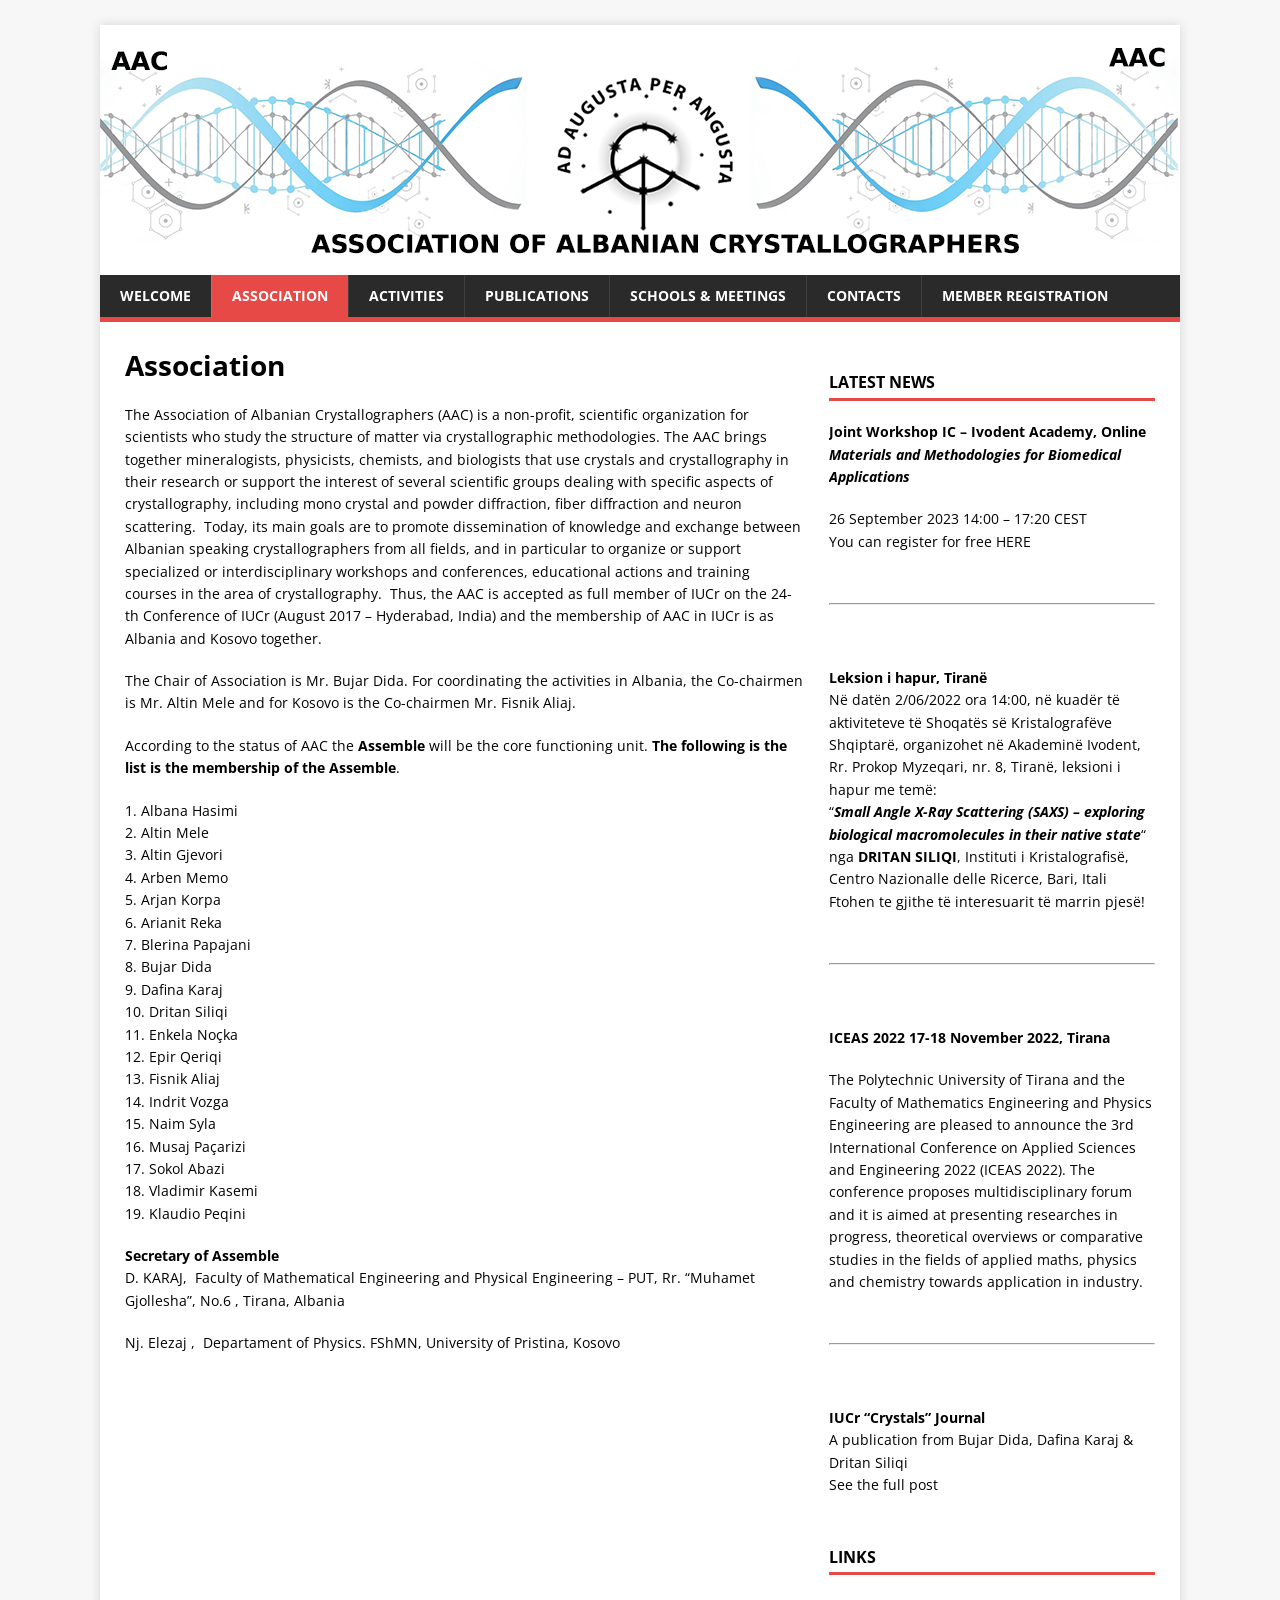
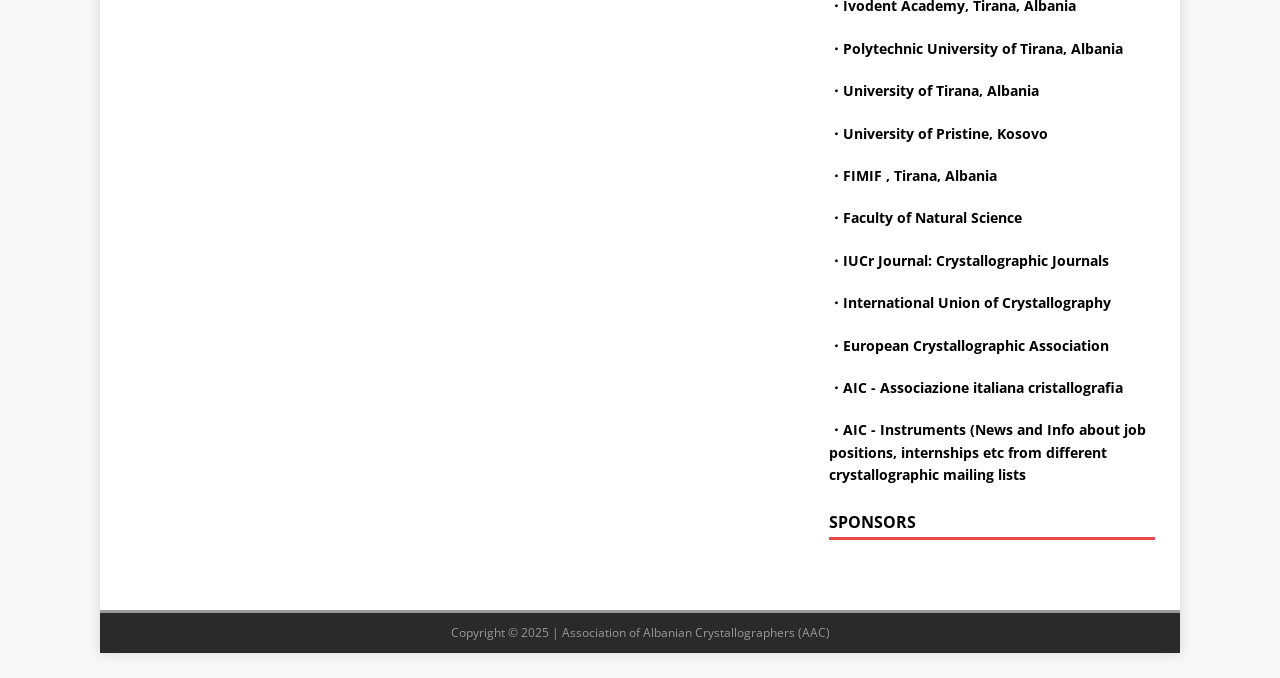
<file: association/index.html>
<!DOCTYPE html>
<html class="no-js" lang="en-US">
<head>
<meta charset="UTF-8">
<meta name="viewport" content="width=device-width, initial-scale=1.0">
<link rel="profile" href="https://gmpg.org/xfn/11">
<title>Association &#8211; Association of Albanian Crystallographers</title>
<meta name="robots" content="max-image-preview:large">
	<style>img:is([sizes="auto" i], [sizes^="auto," i]) { contain-intrinsic-size: 3000px 1500px }</style>
	<link rel="dns-prefetch" href="//fonts.googleapis.com">
<link rel="dns-prefetch" href="//www.googletagmanager.com">
<link rel="alternate" type="application/rss+xml" title="Association of Albanian Crystallographers &raquo; Feed" href="../feed/">
<link rel="alternate" type="application/rss+xml" title="Association of Albanian Crystallographers &raquo; Comments Feed" href="../comments/feed/">
<script type="text/javascript">
/* <![CDATA[ */
window._wpemojiSettings = {"baseUrl":"https:\/\/s.w.org\/images\/core\/emoji\/15.1.0\/72x72\/","ext":".png","svgUrl":"https:\/\/s.w.org\/images\/core\/emoji\/15.1.0\/svg\/","svgExt":".svg","source":{"concatemoji":"..\/wp-includes\/js\/wp-emoji-release.min.js?ver=6.8.1"}};
/*! This file is auto-generated */
!function(i,n){var o,s,e;function c(e){try{var t={supportTests:e,timestamp:(new Date).valueOf()};sessionStorage.setItem(o,JSON.stringify(t))}catch(e){}}function p(e,t,n){e.clearRect(0,0,e.canvas.width,e.canvas.height),e.fillText(t,0,0);var t=new Uint32Array(e.getImageData(0,0,e.canvas.width,e.canvas.height).data),r=(e.clearRect(0,0,e.canvas.width,e.canvas.height),e.fillText(n,0,0),new Uint32Array(e.getImageData(0,0,e.canvas.width,e.canvas.height).data));return t.every(function(e,t){return e===r[t]})}function u(e,t,n){switch(t){case"flag":return n(e,"🏳️‍⚧️","🏳️​⚧️")?!1:!n(e,"🇺🇳","🇺​🇳")&&!n(e,"🏴󠁧󠁢󠁥󠁮󠁧󠁿","🏴​󠁧​󠁢​󠁥​󠁮​󠁧​󠁿");case"emoji":return!n(e,"🐦‍🔥","🐦​🔥")}return!1}function f(e,t,n){var r="undefined"!=typeof WorkerGlobalScope&&self instanceof WorkerGlobalScope?new OffscreenCanvas(300,150):i.createElement("canvas"),a=r.getContext("2d",{willReadFrequently:!0}),o=(a.textBaseline="top",a.font="600 32px Arial",{});return e.forEach(function(e){o[e]=t(a,e,n)}),o}function t(e){var t=i.createElement("script");t.src=e,t.defer=!0,i.head.appendChild(t)}"undefined"!=typeof Promise&&(o="wpEmojiSettingsSupports",s=["flag","emoji"],n.supports={everything:!0,everythingExceptFlag:!0},e=new Promise(function(e){i.addEventListener("DOMContentLoaded",e,{once:!0})}),new Promise(function(t){var n=function(){try{var e=JSON.parse(sessionStorage.getItem(o));if("object"==typeof e&&"number"==typeof e.timestamp&&(new Date).valueOf()<e.timestamp+604800&&"object"==typeof e.supportTests)return e.supportTests}catch(e){}return null}();if(!n){if("undefined"!=typeof Worker&&"undefined"!=typeof OffscreenCanvas&&"undefined"!=typeof URL&&URL.createObjectURL&&"undefined"!=typeof Blob)try{var e="postMessage("+f.toString()+"("+[JSON.stringify(s),u.toString(),p.toString()].join(",")+"));",r=new Blob([e],{type:"text/javascript"}),a=new Worker(URL.createObjectURL(r),{name:"wpTestEmojiSupports"});return void(a.onmessage=function(e){c(n=e.data),a.terminate(),t(n)})}catch(e){}c(n=f(s,u,p))}t(n)}).then(function(e){for(var t in e)n.supports[t]=e[t],n.supports.everything=n.supports.everything&&n.supports[t],"flag"!==t&&(n.supports.everythingExceptFlag=n.supports.everythingExceptFlag&&n.supports[t]);n.supports.everythingExceptFlag=n.supports.everythingExceptFlag&&!n.supports.flag,n.DOMReady=!1,n.readyCallback=function(){n.DOMReady=!0}}).then(function(){return e}).then(function(){var e;n.supports.everything||(n.readyCallback(),(e=n.source||{}).concatemoji?t(e.concatemoji):e.wpemoji&&e.twemoji&&(t(e.twemoji),t(e.wpemoji)))}))}((window,document),window._wpemojiSettings);
/* ]]> */
</script>
<style id="wp-emoji-styles-inline-css" type="text/css">img.wp-smiley, img.emoji {
		display: inline !important;
		border: none !important;
		box-shadow: none !important;
		height: 1em !important;
		width: 1em !important;
		margin: 0 0.07em !important;
		vertical-align: -0.1em !important;
		background: none !important;
		padding: 0 !important;
	}</style>
<link rel="stylesheet" id="wp-block-library-css" href="../wp-includes/css/dist/block-library/style.min.css?ver=6.8.1" type="text/css" media="all">
<style id="classic-theme-styles-inline-css" type="text/css">/*! This file is auto-generated */
.wp-block-button__link{color:#fff;background-color:#32373c;border-radius:9999px;box-shadow:none;text-decoration:none;padding:calc(.667em + 2px) calc(1.333em + 2px);font-size:1.125em}.wp-block-file__button{background:#32373c;color:#fff;text-decoration:none}</style>
<style id="bp-login-form-style-inline-css" type="text/css">.widget_bp_core_login_widget .bp-login-widget-user-avatar{float:left}.widget_bp_core_login_widget .bp-login-widget-user-links{margin-left:70px}#bp-login-widget-form label{display:block;font-weight:600;margin:15px 0 5px;width:auto}#bp-login-widget-form input[type=password],#bp-login-widget-form input[type=text]{background-color:#fafafa;border:1px solid #d6d6d6;border-radius:0;font:inherit;font-size:100%;padding:.5em;width:100%}#bp-login-widget-form .bp-login-widget-register-link,#bp-login-widget-form .login-submit{display:inline;width:-moz-fit-content;width:fit-content}#bp-login-widget-form .bp-login-widget-register-link{margin-left:1em}#bp-login-widget-form .bp-login-widget-register-link a{filter:invert(1)}#bp-login-widget-form .bp-login-widget-pwd-link{font-size:80%}</style>
<style id="bp-member-style-inline-css" type="text/css">[data-type="bp/member"] input.components-placeholder__input{border:1px solid #757575;border-radius:2px;flex:1 1 auto;padding:6px 8px}.bp-block-member{position:relative}.bp-block-member .member-content{display:flex}.bp-block-member .user-nicename{display:block}.bp-block-member .user-nicename a{border:none;color:currentColor;text-decoration:none}.bp-block-member .bp-profile-button{width:100%}.bp-block-member .bp-profile-button a.button{bottom:10px;display:inline-block;margin:18px 0 0;position:absolute;right:0}.bp-block-member.has-cover .item-header-avatar,.bp-block-member.has-cover .member-content,.bp-block-member.has-cover .member-description{z-index:2}.bp-block-member.has-cover .member-content,.bp-block-member.has-cover .member-description{padding-top:75px}.bp-block-member.has-cover .bp-member-cover-image{background-color:#c5c5c5;background-position:top;background-repeat:no-repeat;background-size:cover;border:0;display:block;height:150px;left:0;margin:0;padding:0;position:absolute;top:0;width:100%;z-index:1}.bp-block-member img.avatar{height:auto;width:auto}.bp-block-member.avatar-none .item-header-avatar{display:none}.bp-block-member.avatar-none.has-cover{min-height:200px}.bp-block-member.avatar-full{min-height:150px}.bp-block-member.avatar-full .item-header-avatar{width:180px}.bp-block-member.avatar-thumb .member-content{align-items:center;min-height:50px}.bp-block-member.avatar-thumb .item-header-avatar{width:70px}.bp-block-member.avatar-full.has-cover{min-height:300px}.bp-block-member.avatar-full.has-cover .item-header-avatar{width:200px}.bp-block-member.avatar-full.has-cover img.avatar{background:#fffc;border:2px solid #fff;margin-left:20px}.bp-block-member.avatar-thumb.has-cover .item-header-avatar{padding-top:75px}.entry .entry-content .bp-block-member .user-nicename a{border:none;color:currentColor;text-decoration:none}</style>
<style id="bp-members-style-inline-css" type="text/css">[data-type="bp/members"] .components-placeholder.is-appender{min-height:0}[data-type="bp/members"] .components-placeholder.is-appender .components-placeholder__label:empty{display:none}[data-type="bp/members"] .components-placeholder input.components-placeholder__input{border:1px solid #757575;border-radius:2px;flex:1 1 auto;padding:6px 8px}[data-type="bp/members"].avatar-none .member-description{width:calc(100% - 44px)}[data-type="bp/members"].avatar-full .member-description{width:calc(100% - 224px)}[data-type="bp/members"].avatar-thumb .member-description{width:calc(100% - 114px)}[data-type="bp/members"] .member-content{position:relative}[data-type="bp/members"] .member-content .is-right{position:absolute;right:2px;top:2px}[data-type="bp/members"] .columns-2 .member-content .member-description,[data-type="bp/members"] .columns-3 .member-content .member-description,[data-type="bp/members"] .columns-4 .member-content .member-description{padding-left:44px;width:calc(100% - 44px)}[data-type="bp/members"] .columns-3 .is-right{right:-10px}[data-type="bp/members"] .columns-4 .is-right{right:-50px}.bp-block-members.is-grid{display:flex;flex-wrap:wrap;padding:0}.bp-block-members.is-grid .member-content{margin:0 1.25em 1.25em 0;width:100%}@media(min-width:600px){.bp-block-members.columns-2 .member-content{width:calc(50% - .625em)}.bp-block-members.columns-2 .member-content:nth-child(2n){margin-right:0}.bp-block-members.columns-3 .member-content{width:calc(33.33333% - .83333em)}.bp-block-members.columns-3 .member-content:nth-child(3n){margin-right:0}.bp-block-members.columns-4 .member-content{width:calc(25% - .9375em)}.bp-block-members.columns-4 .member-content:nth-child(4n){margin-right:0}}.bp-block-members .member-content{display:flex;flex-direction:column;padding-bottom:1em;text-align:center}.bp-block-members .member-content .item-header-avatar,.bp-block-members .member-content .member-description{width:100%}.bp-block-members .member-content .item-header-avatar{margin:0 auto}.bp-block-members .member-content .item-header-avatar img.avatar{display:inline-block}@media(min-width:600px){.bp-block-members .member-content{flex-direction:row;text-align:left}.bp-block-members .member-content .item-header-avatar,.bp-block-members .member-content .member-description{width:auto}.bp-block-members .member-content .item-header-avatar{margin:0}}.bp-block-members .member-content .user-nicename{display:block}.bp-block-members .member-content .user-nicename a{border:none;color:currentColor;text-decoration:none}.bp-block-members .member-content time{color:#767676;display:block;font-size:80%}.bp-block-members.avatar-none .item-header-avatar{display:none}.bp-block-members.avatar-full{min-height:190px}.bp-block-members.avatar-full .item-header-avatar{width:180px}.bp-block-members.avatar-thumb .member-content{min-height:80px}.bp-block-members.avatar-thumb .item-header-avatar{width:70px}.bp-block-members.columns-2 .member-content,.bp-block-members.columns-3 .member-content,.bp-block-members.columns-4 .member-content{display:block;text-align:center}.bp-block-members.columns-2 .member-content .item-header-avatar,.bp-block-members.columns-3 .member-content .item-header-avatar,.bp-block-members.columns-4 .member-content .item-header-avatar{margin:0 auto}.bp-block-members img.avatar{height:auto;max-width:-moz-fit-content;max-width:fit-content;width:auto}.bp-block-members .member-content.has-activity{align-items:center}.bp-block-members .member-content.has-activity .item-header-avatar{padding-right:1em}.bp-block-members .member-content.has-activity .wp-block-quote{margin-bottom:0;text-align:left}.bp-block-members .member-content.has-activity .wp-block-quote cite a,.entry .entry-content .bp-block-members .user-nicename a{border:none;color:currentColor;text-decoration:none}</style>
<style id="bp-dynamic-members-style-inline-css" type="text/css">.bp-dynamic-block-container .item-options{font-size:.5em;margin:0 0 1em;padding:1em 0}.bp-dynamic-block-container .item-options a.selected{font-weight:600}.bp-dynamic-block-container ul.item-list{list-style:none;margin:1em 0;padding-left:0}.bp-dynamic-block-container ul.item-list li{margin-bottom:1em}.bp-dynamic-block-container ul.item-list li:after,.bp-dynamic-block-container ul.item-list li:before{content:" ";display:table}.bp-dynamic-block-container ul.item-list li:after{clear:both}.bp-dynamic-block-container ul.item-list li .item-avatar{float:left;width:60px}.bp-dynamic-block-container ul.item-list li .item{margin-left:70px}</style>
<style id="bp-online-members-style-inline-css" type="text/css">.widget_bp_core_whos_online_widget .avatar-block,[data-type="bp/online-members"] .avatar-block{display:flex;flex-flow:row wrap}.widget_bp_core_whos_online_widget .avatar-block img,[data-type="bp/online-members"] .avatar-block img{margin:.5em}</style>
<style id="bp-active-members-style-inline-css" type="text/css">.widget_bp_core_recently_active_widget .avatar-block,[data-type="bp/active-members"] .avatar-block{display:flex;flex-flow:row wrap}.widget_bp_core_recently_active_widget .avatar-block img,[data-type="bp/active-members"] .avatar-block img{margin:.5em}</style>
<style id="bp-latest-activities-style-inline-css" type="text/css">.bp-latest-activities .components-flex.components-select-control select[multiple]{height:auto;padding:0 8px}.bp-latest-activities .components-flex.components-select-control select[multiple]+.components-input-control__suffix svg{display:none}.bp-latest-activities-block a,.entry .entry-content .bp-latest-activities-block a{border:none;text-decoration:none}.bp-latest-activities-block .activity-list.item-list blockquote{border:none;padding:0}.bp-latest-activities-block .activity-list.item-list blockquote .activity-item:not(.mini){box-shadow:1px 0 4px #00000026;padding:0 1em;position:relative}.bp-latest-activities-block .activity-list.item-list blockquote .activity-item:not(.mini):after,.bp-latest-activities-block .activity-list.item-list blockquote .activity-item:not(.mini):before{border-color:#0000;border-style:solid;content:"";display:block;height:0;left:15px;position:absolute;width:0}.bp-latest-activities-block .activity-list.item-list blockquote .activity-item:not(.mini):before{border-top-color:#00000026;border-width:9px;bottom:-18px;left:14px}.bp-latest-activities-block .activity-list.item-list blockquote .activity-item:not(.mini):after{border-top-color:#fff;border-width:8px;bottom:-16px}.bp-latest-activities-block .activity-list.item-list blockquote .activity-item.mini .avatar{display:inline-block;height:20px;margin-right:2px;vertical-align:middle;width:20px}.bp-latest-activities-block .activity-list.item-list footer{align-items:center;display:flex}.bp-latest-activities-block .activity-list.item-list footer img.avatar{border:none;display:inline-block;margin-right:.5em}.bp-latest-activities-block .activity-list.item-list footer .activity-time-since{font-size:90%}.bp-latest-activities-block .widget-error{border-left:4px solid #0b80a4;box-shadow:1px 0 4px #00000026}.bp-latest-activities-block .widget-error p{padding:0 1em}</style>
<style id="pms-content-restriction-start-style-inline-css" type="text/css"></style>
<style id="pms-content-restriction-end-style-inline-css" type="text/css"></style>
<style id="pms-account-style-inline-css" type="text/css"></style>
<style id="pms-login-style-inline-css" type="text/css"></style>
<style id="pms-recover-password-style-inline-css" type="text/css"></style>
<style id="pms-register-style-inline-css" type="text/css"></style>
<style id="global-styles-inline-css" type="text/css">:root{--wp--preset--aspect-ratio--square: 1;--wp--preset--aspect-ratio--4-3: 4/3;--wp--preset--aspect-ratio--3-4: 3/4;--wp--preset--aspect-ratio--3-2: 3/2;--wp--preset--aspect-ratio--2-3: 2/3;--wp--preset--aspect-ratio--16-9: 16/9;--wp--preset--aspect-ratio--9-16: 9/16;--wp--preset--color--black: #000000;--wp--preset--color--cyan-bluish-gray: #abb8c3;--wp--preset--color--white: #ffffff;--wp--preset--color--pale-pink: #f78da7;--wp--preset--color--vivid-red: #cf2e2e;--wp--preset--color--luminous-vivid-orange: #ff6900;--wp--preset--color--luminous-vivid-amber: #fcb900;--wp--preset--color--light-green-cyan: #7bdcb5;--wp--preset--color--vivid-green-cyan: #00d084;--wp--preset--color--pale-cyan-blue: #8ed1fc;--wp--preset--color--vivid-cyan-blue: #0693e3;--wp--preset--color--vivid-purple: #9b51e0;--wp--preset--gradient--vivid-cyan-blue-to-vivid-purple: linear-gradient(135deg,rgba(6,147,227,1) 0%,rgb(155,81,224) 100%);--wp--preset--gradient--light-green-cyan-to-vivid-green-cyan: linear-gradient(135deg,rgb(122,220,180) 0%,rgb(0,208,130) 100%);--wp--preset--gradient--luminous-vivid-amber-to-luminous-vivid-orange: linear-gradient(135deg,rgba(252,185,0,1) 0%,rgba(255,105,0,1) 100%);--wp--preset--gradient--luminous-vivid-orange-to-vivid-red: linear-gradient(135deg,rgba(255,105,0,1) 0%,rgb(207,46,46) 100%);--wp--preset--gradient--very-light-gray-to-cyan-bluish-gray: linear-gradient(135deg,rgb(238,238,238) 0%,rgb(169,184,195) 100%);--wp--preset--gradient--cool-to-warm-spectrum: linear-gradient(135deg,rgb(74,234,220) 0%,rgb(151,120,209) 20%,rgb(207,42,186) 40%,rgb(238,44,130) 60%,rgb(251,105,98) 80%,rgb(254,248,76) 100%);--wp--preset--gradient--blush-light-purple: linear-gradient(135deg,rgb(255,206,236) 0%,rgb(152,150,240) 100%);--wp--preset--gradient--blush-bordeaux: linear-gradient(135deg,rgb(254,205,165) 0%,rgb(254,45,45) 50%,rgb(107,0,62) 100%);--wp--preset--gradient--luminous-dusk: linear-gradient(135deg,rgb(255,203,112) 0%,rgb(199,81,192) 50%,rgb(65,88,208) 100%);--wp--preset--gradient--pale-ocean: linear-gradient(135deg,rgb(255,245,203) 0%,rgb(182,227,212) 50%,rgb(51,167,181) 100%);--wp--preset--gradient--electric-grass: linear-gradient(135deg,rgb(202,248,128) 0%,rgb(113,206,126) 100%);--wp--preset--gradient--midnight: linear-gradient(135deg,rgb(2,3,129) 0%,rgb(40,116,252) 100%);--wp--preset--font-size--small: 13px;--wp--preset--font-size--medium: 20px;--wp--preset--font-size--large: 36px;--wp--preset--font-size--x-large: 42px;--wp--preset--spacing--20: 0.44rem;--wp--preset--spacing--30: 0.67rem;--wp--preset--spacing--40: 1rem;--wp--preset--spacing--50: 1.5rem;--wp--preset--spacing--60: 2.25rem;--wp--preset--spacing--70: 3.38rem;--wp--preset--spacing--80: 5.06rem;--wp--preset--shadow--natural: 6px 6px 9px rgba(0, 0, 0, 0.2);--wp--preset--shadow--deep: 12px 12px 50px rgba(0, 0, 0, 0.4);--wp--preset--shadow--sharp: 6px 6px 0px rgba(0, 0, 0, 0.2);--wp--preset--shadow--outlined: 6px 6px 0px -3px rgba(255, 255, 255, 1), 6px 6px rgba(0, 0, 0, 1);--wp--preset--shadow--crisp: 6px 6px 0px rgba(0, 0, 0, 1);}:where(.is-layout-flex){gap: 0.5em;}:where(.is-layout-grid){gap: 0.5em;}body .is-layout-flex{display: flex;}.is-layout-flex{flex-wrap: wrap;align-items: center;}.is-layout-flex > :is(*, div){margin: 0;}body .is-layout-grid{display: grid;}.is-layout-grid > :is(*, div){margin: 0;}:where(.wp-block-columns.is-layout-flex){gap: 2em;}:where(.wp-block-columns.is-layout-grid){gap: 2em;}:where(.wp-block-post-template.is-layout-flex){gap: 1.25em;}:where(.wp-block-post-template.is-layout-grid){gap: 1.25em;}.has-black-color{color: var(--wp--preset--color--black) !important;}.has-cyan-bluish-gray-color{color: var(--wp--preset--color--cyan-bluish-gray) !important;}.has-white-color{color: var(--wp--preset--color--white) !important;}.has-pale-pink-color{color: var(--wp--preset--color--pale-pink) !important;}.has-vivid-red-color{color: var(--wp--preset--color--vivid-red) !important;}.has-luminous-vivid-orange-color{color: var(--wp--preset--color--luminous-vivid-orange) !important;}.has-luminous-vivid-amber-color{color: var(--wp--preset--color--luminous-vivid-amber) !important;}.has-light-green-cyan-color{color: var(--wp--preset--color--light-green-cyan) !important;}.has-vivid-green-cyan-color{color: var(--wp--preset--color--vivid-green-cyan) !important;}.has-pale-cyan-blue-color{color: var(--wp--preset--color--pale-cyan-blue) !important;}.has-vivid-cyan-blue-color{color: var(--wp--preset--color--vivid-cyan-blue) !important;}.has-vivid-purple-color{color: var(--wp--preset--color--vivid-purple) !important;}.has-black-background-color{background-color: var(--wp--preset--color--black) !important;}.has-cyan-bluish-gray-background-color{background-color: var(--wp--preset--color--cyan-bluish-gray) !important;}.has-white-background-color{background-color: var(--wp--preset--color--white) !important;}.has-pale-pink-background-color{background-color: var(--wp--preset--color--pale-pink) !important;}.has-vivid-red-background-color{background-color: var(--wp--preset--color--vivid-red) !important;}.has-luminous-vivid-orange-background-color{background-color: var(--wp--preset--color--luminous-vivid-orange) !important;}.has-luminous-vivid-amber-background-color{background-color: var(--wp--preset--color--luminous-vivid-amber) !important;}.has-light-green-cyan-background-color{background-color: var(--wp--preset--color--light-green-cyan) !important;}.has-vivid-green-cyan-background-color{background-color: var(--wp--preset--color--vivid-green-cyan) !important;}.has-pale-cyan-blue-background-color{background-color: var(--wp--preset--color--pale-cyan-blue) !important;}.has-vivid-cyan-blue-background-color{background-color: var(--wp--preset--color--vivid-cyan-blue) !important;}.has-vivid-purple-background-color{background-color: var(--wp--preset--color--vivid-purple) !important;}.has-black-border-color{border-color: var(--wp--preset--color--black) !important;}.has-cyan-bluish-gray-border-color{border-color: var(--wp--preset--color--cyan-bluish-gray) !important;}.has-white-border-color{border-color: var(--wp--preset--color--white) !important;}.has-pale-pink-border-color{border-color: var(--wp--preset--color--pale-pink) !important;}.has-vivid-red-border-color{border-color: var(--wp--preset--color--vivid-red) !important;}.has-luminous-vivid-orange-border-color{border-color: var(--wp--preset--color--luminous-vivid-orange) !important;}.has-luminous-vivid-amber-border-color{border-color: var(--wp--preset--color--luminous-vivid-amber) !important;}.has-light-green-cyan-border-color{border-color: var(--wp--preset--color--light-green-cyan) !important;}.has-vivid-green-cyan-border-color{border-color: var(--wp--preset--color--vivid-green-cyan) !important;}.has-pale-cyan-blue-border-color{border-color: var(--wp--preset--color--pale-cyan-blue) !important;}.has-vivid-cyan-blue-border-color{border-color: var(--wp--preset--color--vivid-cyan-blue) !important;}.has-vivid-purple-border-color{border-color: var(--wp--preset--color--vivid-purple) !important;}.has-vivid-cyan-blue-to-vivid-purple-gradient-background{background: var(--wp--preset--gradient--vivid-cyan-blue-to-vivid-purple) !important;}.has-light-green-cyan-to-vivid-green-cyan-gradient-background{background: var(--wp--preset--gradient--light-green-cyan-to-vivid-green-cyan) !important;}.has-luminous-vivid-amber-to-luminous-vivid-orange-gradient-background{background: var(--wp--preset--gradient--luminous-vivid-amber-to-luminous-vivid-orange) !important;}.has-luminous-vivid-orange-to-vivid-red-gradient-background{background: var(--wp--preset--gradient--luminous-vivid-orange-to-vivid-red) !important;}.has-very-light-gray-to-cyan-bluish-gray-gradient-background{background: var(--wp--preset--gradient--very-light-gray-to-cyan-bluish-gray) !important;}.has-cool-to-warm-spectrum-gradient-background{background: var(--wp--preset--gradient--cool-to-warm-spectrum) !important;}.has-blush-light-purple-gradient-background{background: var(--wp--preset--gradient--blush-light-purple) !important;}.has-blush-bordeaux-gradient-background{background: var(--wp--preset--gradient--blush-bordeaux) !important;}.has-luminous-dusk-gradient-background{background: var(--wp--preset--gradient--luminous-dusk) !important;}.has-pale-ocean-gradient-background{background: var(--wp--preset--gradient--pale-ocean) !important;}.has-electric-grass-gradient-background{background: var(--wp--preset--gradient--electric-grass) !important;}.has-midnight-gradient-background{background: var(--wp--preset--gradient--midnight) !important;}.has-small-font-size{font-size: var(--wp--preset--font-size--small) !important;}.has-medium-font-size{font-size: var(--wp--preset--font-size--medium) !important;}.has-large-font-size{font-size: var(--wp--preset--font-size--large) !important;}.has-x-large-font-size{font-size: var(--wp--preset--font-size--x-large) !important;}
:where(.wp-block-post-template.is-layout-flex){gap: 1.25em;}:where(.wp-block-post-template.is-layout-grid){gap: 1.25em;}
:where(.wp-block-columns.is-layout-flex){gap: 2em;}:where(.wp-block-columns.is-layout-grid){gap: 2em;}
:root :where(.wp-block-pullquote){font-size: 1.5em;line-height: 1.6;}</style>
<link rel="stylesheet" id="contact-form-7-css" href="../wp-content/plugins/contact-form-7/includes/css/styles.css?ver=6.0.6" type="text/css" media="all">
<link rel="stylesheet" id="dashicons-css" href="../wp-includes/css/dashicons.min.css?ver=6.8.1" type="text/css" media="all">
<link rel="stylesheet" id="wp-jquery-ui-dialog-css" href="../wp-includes/css/jquery-ui-dialog.min.css?ver=6.8.1" type="text/css" media="all">
<link rel="stylesheet" id="SFSIPLUSmainCss-css" href="../wp-content/plugins/ultimate-social-media-plus/css/sfsi-style.css?ver=3.7.1" type="text/css" media="all">
<link rel="stylesheet" id="wp-polls-css" href="../wp-content/plugins/wp-polls/polls-css.css?ver=2.77.3" type="text/css" media="all">
<style id="wp-polls-inline-css" type="text/css">.wp-polls .pollbar {
	margin: 1px;
	font-size: 8px;
	line-height: 10px;
	height: 10px;
	background-image: url('../wp-content/plugins/wp-polls/images/default/pollbg.gif');
	border: 1px solid #c8c8c8;
}</style>
<link rel="stylesheet" id="mh-google-fonts-css" href="https://fonts.googleapis.com/css?family=Open+Sans:400,400italic,700,600" type="text/css" media="all">
<link rel="stylesheet" id="mh-magazine-lite-css" href="../wp-content/themes/mh-magazine-lite/style.css?ver=2.8.6" type="text/css" media="all">
<link rel="stylesheet" id="mh-font-awesome-css" href="../wp-content/themes/mh-magazine-lite/includes/font-awesome.min.css" type="text/css" media="all">
<style id="akismet-widget-style-inline-css" type="text/css">.a-stats {
				--akismet-color-mid-green: #357b49;
				--akismet-color-white: #fff;
				--akismet-color-light-grey: #f6f7f7;

				max-width: 350px;
				width: auto;
			}

			.a-stats * {
				all: unset;
				box-sizing: border-box;
			}

			.a-stats strong {
				font-weight: 600;
			}

			.a-stats a.a-stats__link,
			.a-stats a.a-stats__link:visited,
			.a-stats a.a-stats__link:active {
				background: var(--akismet-color-mid-green);
				border: none;
				box-shadow: none;
				border-radius: 8px;
				color: var(--akismet-color-white);
				cursor: pointer;
				display: block;
				font-family: -apple-system, BlinkMacSystemFont, 'Segoe UI', 'Roboto', 'Oxygen-Sans', 'Ubuntu', 'Cantarell', 'Helvetica Neue', sans-serif;
				font-weight: 500;
				padding: 12px;
				text-align: center;
				text-decoration: none;
				transition: all 0.2s ease;
			}

			/* Extra specificity to deal with TwentyTwentyOne focus style */
			.widget .a-stats a.a-stats__link:focus {
				background: var(--akismet-color-mid-green);
				color: var(--akismet-color-white);
				text-decoration: none;
			}

			.a-stats a.a-stats__link:hover {
				filter: brightness(110%);
				box-shadow: 0 4px 12px rgba(0, 0, 0, 0.06), 0 0 2px rgba(0, 0, 0, 0.16);
			}

			.a-stats .count {
				color: var(--akismet-color-white);
				display: block;
				font-size: 1.5em;
				line-height: 1.4;
				padding: 0 13px;
				white-space: nowrap;
			}</style>
<link rel="stylesheet" id="elementor-frontend-css" href="../wp-content/plugins/elementor/assets/css/frontend.min.css?ver=3.28.4" type="text/css" media="all">
<link rel="stylesheet" id="eael-general-css" href="../wp-content/plugins/essential-addons-for-elementor-lite/assets/front-end/css/view/general.min.css?ver=6.1.11" type="text/css" media="all">
<script type="text/javascript" src="../wp-includes/js/jquery/jquery.min.js?ver=3.7.1" id="jquery-core-js"></script>
<script type="text/javascript" src="../wp-includes/js/jquery/jquery-migrate.min.js?ver=3.4.1" id="jquery-migrate-js"></script>
<script type="text/javascript" id="3d-flip-book-client-locale-loader-js-extra">
/* <![CDATA[ */
var FB3D_CLIENT_LOCALE = {"ajaxurl":"..\/wp-admin\/admin-ajax.php","dictionary":{"Table of contents":"Table of contents","Close":"Close","Bookmarks":"Bookmarks","Thumbnails":"Thumbnails","Search":"Search","Share":"Share","Facebook":"Facebook","Twitter":"Twitter","Email":"Email","Play":"Play","Previous page":"Previous page","Next page":"Next page","Zoom in":"Zoom in","Zoom out":"Zoom out","Fit view":"Fit view","Auto play":"Auto play","Full screen":"Full screen","More":"More","Smart pan":"Smart pan","Single page":"Single page","Sounds":"Sounds","Stats":"Stats","Print":"Print","Download":"Download","Goto first page":"Goto first page","Goto last page":"Goto last page"},"images":"..\/wp-content\/plugins\/interactive-3d-flipbook-powered-physics-engine\/assets\/images\/","jsData":{"urls":[],"posts":{"ids_mis":[],"ids":[]},"pages":[],"firstPages":[],"bookCtrlProps":[],"bookTemplates":[]},"key":"3d-flip-book","pdfJS":{"pdfJsLib":"..\/wp-content\/plugins\/interactive-3d-flipbook-powered-physics-engine\/assets\/js\/pdf.min.js?ver=4.3.136","pdfJsWorker":"..\/wp-content\/plugins\/interactive-3d-flipbook-powered-physics-engine\/assets\/js\/pdf.worker.js?ver=4.3.136","stablePdfJsLib":"..\/wp-content\/plugins\/interactive-3d-flipbook-powered-physics-engine\/assets\/js\/stable\/pdf.min.js?ver=2.5.207","stablePdfJsWorker":"..\/wp-content\/plugins\/interactive-3d-flipbook-powered-physics-engine\/assets\/js\/stable\/pdf.worker.js?ver=2.5.207","pdfJsCMapUrl":"..\/wp-content\/plugins\/interactive-3d-flipbook-powered-physics-engine\/assets\/cmaps\/"},"cacheurl":"..\/wp-content\/uploads\/3d-flip-book\/cache\/","pluginsurl":"..\/wp-content\/plugins\/","pluginurl":"..\/wp-content\/plugins\/interactive-3d-flipbook-powered-physics-engine\/","thumbnailSize":{"width":"150","height":"150"},"version":"1.16.15"};
/* ]]> */
</script>
<script type="text/javascript" src="../wp-content/plugins/interactive-3d-flipbook-powered-physics-engine/assets/js/client-locale-loader.js?ver=1.16.15" id="3d-flip-book-client-locale-loader-js" async="async" data-wp-strategy="async"></script>
<script type="text/javascript" src="../wp-content/themes/mh-magazine-lite/js/scripts.js?ver=2.8.6" id="mh-scripts-js"></script>
<link rel="https://api.w.org/" href="../wp-json/">
<link rel="alternate" title="JSON" type="application/json" href="../wp-json/wp/v2/pages/23">
<link rel="EditURI" type="application/rsd+xml" title="RSD" href="../xmlrpc.php?rsd">
<meta name="generator" content="WordPress 6.8.1">
<link rel="canonical" href="../association/">
<link rel="shortlink" href="../?p=23">
<link rel="alternate" title="oEmbed (JSON)" type="application/json+oembed" href="../wp-json/oembed/1.0/embed?url=https%3A%2F%2F%2Fassociation%2F">
<link rel="alternate" title="oEmbed (XML)" type="text/xml+oembed" href="../wp-json/oembed/1.0/embed?url=https%3A%2F%2F%2Fassociation%2F#038;format=xml">

	<script type="text/javascript">var ajaxurl = '../wp-admin/admin-ajax.php';</script>

<meta name="generator" content="Site Kit by Google 1.149.1">
<!-- Global site tag (gtag.js) - Google Analytics -->
<script async src="https://www.googletagmanager.com/gtag/js?id=G-V2CE0H4J9S"></script>
<script>window.dataLayer = window.dataLayer || [];
  function gtag(){dataLayer.push(arguments);}
  gtag('js', new Date());

  gtag('config', 'G-V2CE0H4J9S');</script>	<script>window.addEventListener("sfsi_plus_functions_loaded", function() {
			var body = document.getElementsByTagName('body')[0];
			// console.log(body);
			body.classList.add("sfsi_plus_3.53");
		})
		// window.addEventListener('sfsi_plus_functions_loaded',function(e) {
		// 	jQuery("body").addClass("sfsi_plus_3.53")
		// });
		jQuery(document).ready(function(e) {
			jQuery("body").addClass("sfsi_plus_3.53")
		});

		function sfsi_plus_processfurther(ref) {
			var feed_id = '[base64]';
			var feedtype = 8;
			var email = jQuery(ref).find('input[name="email"]').val();
			var filter = /^(([^<>()[\]\\.,;:\s@\"]+(\.[^<>()[\]\\.,;:\s@\"]+)*)|(\".+\"))@((\[[0-9]{1,3}\.[0-9]{1,3}\.[0-9]{1,3}\.[0-9]{1,3}\])|(([a-zA-Z\-0-9]+\.)+[a-zA-Z]{2,}))$/;
			if ((email != "Enter your email") && (filter.test(email))) {
				if (feedtype == "8") {
					var url = "https://api.follow.it/subscription-form/" + feed_id + "/" + feedtype;
					window.open(url, "popupwindow", "scrollbars=yes,width=1080,height=760");
					return true;
				}
			} else {
				alert("Please enter email address");
				jQuery(ref).find('input[name="email"]').focus();
				return false;
			}
		}</script>
	<style>.sfsi_plus_subscribe_Popinner {
			width: 100% !important;
			height: auto !important;
			border: 1px solid #b5b5b5 !important;
			padding: 18px 0px !important;
			background-color: #ffffff !important;
		}

		.sfsi_plus_subscribe_Popinner form {
			margin: 0 20px !important;
		}

		.sfsi_plus_subscribe_Popinner h5 {
			font-family: Helvetica,Arial,sans-serif !important;

			font-weight: bold !important;
			color: #000000 !important;
			font-size: 16px !important;
			text-align: center !important;
			margin: 0 0 10px !important;
			padding: 0 !important;
		}

		.sfsi_plus_subscription_form_field {
			margin: 5px 0 !important;
			width: 100% !important;
			display: inline-flex;
			display: -webkit-inline-flex;
		}

		.sfsi_plus_subscription_form_field input {
			width: 100% !important;
			padding: 10px 0px !important;
		}

		.sfsi_plus_subscribe_Popinner input[type=email] {
			font-family: Helvetica,Arial,sans-serif !important;

			font-style: normal !important;
			color: #000000 !important;
			font-size: 14px !important;
			text-align: center !important;
		}

		.sfsi_plus_subscribe_Popinner input[type=email]::-webkit-input-placeholder {
			font-family: Helvetica,Arial,sans-serif !important;

			font-style: normal !important;
			color: #000000 !important;
			font-size: 14px !important;
			text-align: center !important;
		}

		.sfsi_plus_subscribe_Popinner input[type=email]:-moz-placeholder {
			/* Firefox 18- */
			font-family: Helvetica,Arial,sans-serif !important;

			font-style: normal !important;
			color: #000000 !important;
			font-size: 14px !important;
			text-align: center !important;
		}

		.sfsi_plus_subscribe_Popinner input[type=email]::-moz-placeholder {
			/* Firefox 19+ */
			font-family: Helvetica,Arial,sans-serif !important;

			font-style: normal !important;
			color: #000000 !important;
			font-size: 14px !important;
			text-align: center !important;
		}

		.sfsi_plus_subscribe_Popinner input[type=email]:-ms-input-placeholder {
			font-family: Helvetica,Arial,sans-serif !important;

			font-style: normal !important;
			color: #000000 !important;
			font-size: 14px !important;
			text-align: center !important;
		}

		.sfsi_plus_subscribe_Popinner input[type=submit] {
			font-family: Helvetica,Arial,sans-serif !important;

			font-weight: bold !important;
			color: #000000 !important;
			font-size: 16px !important;
			text-align: center !important;
			background-color: #dedede !important;
		}</style>
	<meta name="follow.[base64]" content="CfwuCMp5BRNs92nn5eSJ"> <meta name="viewport" content="width=device-width, initial-scale=1">
<!--[if lt IE 9]>
<script src="../wp-content/themes/mh-magazine-lite/js/css3-mediaqueries.js"></script>
<![endif]-->
<meta name="generator" content="Elementor 3.28.4; features: e_font_icon_svg, additional_custom_breakpoints, e_local_google_fonts; settings: css_print_method-external, google_font-enabled, font_display-auto">
			<style>.e-con.e-parent:nth-of-type(n+4):not(.e-lazyloaded):not(.e-no-lazyload),
				.e-con.e-parent:nth-of-type(n+4):not(.e-lazyloaded):not(.e-no-lazyload) * {
					background-image: none !important;
				}
				@media screen and (max-height: 1024px) {
					.e-con.e-parent:nth-of-type(n+3):not(.e-lazyloaded):not(.e-no-lazyload),
					.e-con.e-parent:nth-of-type(n+3):not(.e-lazyloaded):not(.e-no-lazyload) * {
						background-image: none !important;
					}
				}
				@media screen and (max-height: 640px) {
					.e-con.e-parent:nth-of-type(n+2):not(.e-lazyloaded):not(.e-no-lazyload),
					.e-con.e-parent:nth-of-type(n+2):not(.e-lazyloaded):not(.e-no-lazyload) * {
						background-image: none !important;
					}
				}</style>
			<link rel="icon" href="../wp-content/uploads/2017/01/cropped-AAC-LOGO-3-03_small-1-32x32.png" sizes="32x32">
<link rel="icon" href="../wp-content/uploads/2017/01/cropped-AAC-LOGO-3-03_small-1-192x192.png" sizes="192x192">
<link rel="apple-touch-icon" href="../wp-content/uploads/2017/01/cropped-AAC-LOGO-3-03_small-1-180x180.png">
<meta name="msapplication-TileImage" content="../wp-content/uploads/2017/01/cropped-AAC-LOGO-3-03_small-1-270x270.png">
</head>
<body data-rsssl="1" id="mh-mobile" class="bp-legacy wp-singular page-template-default page page-id-23 wp-theme-mh-magazine-lite sfsi_plus_actvite_theme_default metaslider-plugin mh-right-sb elementor-default elementor-kit-668" itemscope="itemscope" itemtype="http://schema.org/WebPage">
<div class="mh-container mh-container-outer">
<div class="mh-header-mobile-nav mh-clearfix"></div>
<header class="mh-header" itemscope="itemscope" itemtype="http://schema.org/WPHeader">
	<div class="mh-container mh-container-inner mh-row mh-clearfix">
		<div class="mh-custom-header mh-clearfix">
<a class="mh-header-image-link" href="../" title="Association of Albanian Crystallographers" rel="home">
<img fetchpriority="high" class="mh-header-image" src="../wp-content/uploads/2020/03/Banner.jpg" height="250" width="1080" alt="Association of Albanian Crystallographers">
</a>
</div>
	</div>
	<div class="mh-main-nav-wrap">
		<nav class="mh-navigation mh-main-nav mh-container mh-container-inner mh-clearfix" itemscope="itemscope" itemtype="http://schema.org/SiteNavigationElement">
			<div class="menu-menubar-container"><ul id="menu-menubar" class="menu">
<li id="menu-item-157" class="menu-item menu-item-type-post_type menu-item-object-page menu-item-home menu-item-157"><a href="../">Welcome</a></li>
<li id="menu-item-159" class="menu-item menu-item-type-post_type menu-item-object-page current-menu-item page_item page-item-23 current_page_item menu-item-159"><a href="../association/" aria-current="page">Association</a></li>
<li id="menu-item-160" class="menu-item menu-item-type-post_type menu-item-object-page menu-item-160"><a href="../meetings-schools/">Activities</a></li>
<li id="menu-item-623" class="menu-item menu-item-type-post_type menu-item-object-page menu-item-623"><a href="../publications/">Publications</a></li>
<li id="menu-item-161" class="menu-item menu-item-type-post_type menu-item-object-page menu-item-161"><a href="../news/">Schools &#038; Meetings</a></li>
<li id="menu-item-162" class="menu-item menu-item-type-post_type menu-item-object-page menu-item-162"><a href="../contacts/">Contacts</a></li>
<li id="menu-item-447" class="menu-item menu-item-type-post_type menu-item-object-page menu-item-447"><a href="../become-member/">Member Registration</a></li>
</ul></div>		</nav>
	</div>
</header><div class="mh-wrapper mh-clearfix">
    <div id="main-content" class="mh-content" role="main" itemprop="mainContentOfPage">
<article id="page-23" class="post-23 page type-page status-publish hentry">
	<header class="entry-header">
		<h1 class="entry-title page-title">Association</h1>	</header>
	<div class="entry-content mh-clearfix">
		<p>The Association of Albanian Crystallographers (AAC) is a non-profit, scientific organization for scientists who study the structure of matter via crystallographic methodologies. The AAC brings together mineralogists, physicists, chemists, and biologists that use crystals and crystallography in their research or support the interest of several scientific groups dealing with specific aspects of crystallography, including mono crystal and powder diffraction, fiber diffraction and neuron scattering.  Today, its main goals are to promote dissemination of knowledge and exchange between Albanian speaking crystallographers from all fields, and in particular to organize or support specialized or interdisciplinary workshops and conferences, educational actions and training courses in the area of crystallography.  Thus, the AAC is accepted as full member of IUCr on the 24-th Conference of IUCr (August 2017 &#8211; Hyderabad, India) and the membership of AAC in IUCr is as Albania and Kosovo together.</p>
<p>The Chair of Association is Mr. Bujar Dida. For coordinating the activities in Albania, the Co-chairmen is Mr. Altin Mele and for Kosovo is the Co-chairmen Mr. Fisnik Aliaj.</p>
<p>According to the status of AAC the <strong>Assemble</strong> will be the core functioning unit. <strong>The following is the list is the membership of the Assemble</strong>.</p>
<p>1. Albana Hasimi<br>
2. Altin Mele<br>
3. Altin Gjevori<br>
4. Arben Memo<br>
5. Arjan Korpa<br>
6. Arianit Reka<br>
7. Blerina Papajani<br>
8. Bujar Dida<br>
9. Dafina Karaj<br>
10. Dritan Siliqi<br>
11. Enkela Noçka<br>
12. Epir Qeriqi<br>
13. Fisnik Aliaj<br>
14. Indrit Vozga<br>
15. Naim Syla<br>
16. Musaj Paçarizi<br>
17. Sokol Abazi<br>
18. Vladimir Kasemi<br>
19. Klaudio Peqini</p>
<p><strong>Secretary of Assemble</strong><br>
D. KARAJ,  Faculty of Mathematical Engineering and Physical Engineering &#8211; PUT, Rr. &#8220;Muhamet Gjollesha&#8221;, No.6 , Tirana, Albania</p>
<p>Nj. Elezaj ,  Departament of Physics. FShMN, University of Pristina, Kosovo</p>
	</div>
</article>	</div>
	<aside class="mh-widget-col-1 mh-sidebar" itemscope="itemscope" itemtype="http://schema.org/WPSideBar"><div id="mh_custom_posts-2" class="mh-widget mh_custom_posts">			<ul class="mh-custom-posts-widget mh-clearfix">					        	</ul>
</div>
<div id="text-5" class="mh-widget widget_text">
<h4 class="mh-widget-title"><span class="mh-widget-title-inner">Latest News</span></h4>			<div class="textwidget">
<p><strong>Joint Workshop IC &#8211; Ivodent Academy, Online</strong></p>
<div>
<p><em><strong>Materials and Methodologies for Biomedical Applications</strong></em></p>
<p>26 September 2023 14:00 &#8211; 17:20 CEST<br>
You can register for free <a href="https://eventi.mlib.ic.cnr.it/event/46/?view=standard">HERE</a></p>
</div>
<p>&nbsp;</p>
<hr>
<p>&nbsp;</p>
<p><strong>Leksion i hapur, Tiranë</strong></p>
<div>Në datën 2/06/2022 ora 14:00, në kuadër të aktiviteteve të Shoqatës së Kristalografëve Shqiptarë, organizohet në Akademinë Ivodent, Rr. Prokop Myzeqari, nr. 8, Tiranë, leksioni i hapur me temë:</div>
<div>&#8220;<strong><em>Small Angle X-Ray Scattering (SAXS) &#8211; exploring biological macromolecules in their native state</em></strong>&#8220;</div>
<div>nga <strong>DRITAN SILIQI</strong>, Instituti i Kristalografisë, Centro Nazionalle delle Ricerce, Bari, Itali</div>
<div>
<div dir="ltr" data-smartmail="gmail_signature">
<div>Ftohen te gjithe të interesuarit të marrin pjesë!</div>
</div>
</div>
<p>&nbsp;</p>
<hr>
<p>&nbsp;</p>
<p><a href="https://fimif.edu.al/iceas/home.html" target="_blank" rel="noopener"><strong>ICEAS 2022 17-18 November 2022, Tirana</strong></a></p>
<p><a href="https://fimif.edu.al/iceas/home.html" target="_blank" rel="noopener">The Polytechnic University of Tirana and the Faculty of Mathematics Engineering and Physics Engineering are pleased to announce the 3rd International Conference on Applied Sciences and Engineering 2022 (ICEAS 2022). The conference proposes multidisciplinary forum and it is aimed at presenting researches in progress, theoretical overviews or comparative studies in the fields of applied maths, physics and chemistry towards application in industry.</a></p>
<p>&nbsp;</p>
<hr>
<p>&nbsp;</p>
<p><a href="../publications/"><strong>IUCr &#8220;Crystals&#8221; Journal</strong><br>
A publication from Bujar Dida, Dafina Karaj &amp; Dritan Siliqi<br>
See the full post</a></p>
</div>
		</div>
<div id="nav_menu-2" class="mh-widget widget_nav_menu"></div>
<div id="text-2" class="mh-widget widget_text">
<h4 class="mh-widget-title"><span class="mh-widget-title-inner">Links</span></h4>			<div class="textwidget">
<p><strong><a href="http://ivodent.edu.al/index.php/en/">・Ivodent Academy, Tirana, Albania</a></strong></p>
<p><strong><a href="http://www.upt.al/">・Polytechnic University of Tirana, Albania</a></strong></p>
<p><strong><a href="http://www.unitir.edu.al/">・University of Tirana, Albania</a></strong></p>
<p><strong><a href="http://www.uni-pr.edu/">・University of Pristine, Kosovo </a></strong></p>
<p><strong><a href="http://www.fimif.edu.al/">・FIMIF , Tirana, Albania</a></strong></p>
<p><strong><a href="http://www.fshn.edu.al/">・Faculty of Natural Science</a></strong></p>
<p><strong><a href="http://journals.iucr.org/">・IUCr Journal: Crystallographic Journals</a></strong></p>
<p><strong><a href="http://iucr.org/">・International Union of Crystallography</a>  </strong></p>
<p><strong><a href="http://ecanews.org/mwp/">・European Crystallographic Association</a></strong></p>
<p class="r"><strong><a href="http://www.cristallografia.org/eng/">・AIC - Associazione italiana cristallografia</a></strong></p>
<p class="r"><strong><a href="https://aicinstruments.wordpress.com/">・AIC - Instruments (News and Info about  job positions, internships etc from different crystallographic mailing lists</a></strong></p>
</div>
		</div>
<div id="text-3" class="mh-widget widget_text">
<h4 class="mh-widget-title"><span class="mh-widget-title-inner">Sponsors</span></h4>			<div class="textwidget"></div>
		</div></aside>
</div>
<div class="mh-copyright-wrap">
	<div class="mh-container mh-container-inner mh-clearfix">
		<p class="mh-copyright">Copyright © <span id="copyright-year">2025</span> | Association of Albanian Crystallographers (AAC)</a></p>
	</div>
</div>
</div>
<!-- .mh-container-outer -->
<script type="speculationrules">{"prefetch":[{"source":"document","where":{"and":[{"href_matches":"\/*"},{"not":{"href_matches":["\/wp-*.php","\/wp-admin\/*","\/wp-content\/uploads\/*","\/wp-content\/*","\/wp-content\/plugins\/*","\/wp-content\/themes\/mh-magazine-lite\/*","\/*\\?(.+)"]}},{"not":{"selector_matches":"a[rel~=\"nofollow\"]"}},{"not":{"selector_matches":".no-prefetch, .no-prefetch a"}}]},"eagerness":"conservative"}]}</script>
		<!--facebook like and share js -->
        <script async defer type="text/javascript" src="//assets.pinterest.com/js/pinit.js"></script>
        <div id="fb-root"></div>

		<script>(function(d, s, id) {
				var js, fjs = d.getElementsByTagName(s)[0];
				if (d.getElementById(id)) return;
				js = d.createElement(s);
				js.id = id;
				js.src = "//connect.facebook.net/en_US/sdk.js#xfbml=1&version=v2.5";
				fjs.parentNode.insertBefore(js, fjs);
			}(document, 'script', 'facebook-jssdk'));</script>
	<script>window.addEventListener('sfsi_plus_functions_loaded', function() {
		if (typeof sfsi_plus_responsive_toggle == 'function') {
			sfsi_plus_responsive_toggle(0);
			// console.log('sfsi_plus_responsive_toggle');
		}
	})</script>


<script type="text/javascript">jQuery(document).ready(function(){
	var i=0;
	//showOnlineuser();
	jQuery("body").click(update_dt);
});

jQuery.fn.scrollEnd = function(callback, timeout) {          
  jQuery(this).scroll(function(){
    var $thiss = jQuery(this);
    if ($thiss.data('scrollTimeout')) {
      clearTimeout($thiss.data('scrollTimeout'));
    }
    $thiss.data('scrollTimeout', setTimeout(callback,timeout));
  });
};
jQuery(window).scrollEnd(function(){
   update_dt();
}, 1000);
function update_dt(){
	var ajaxurl="../wp-admin/admin-ajax.php";
	jQuery.post(
	ajaxurl,  
	{
		'action': 'up_user'
	}, 
	function(response){
		//alert("fsdfsdfsdf");
	});
}
function showOnlineuser()
{
	var ajaxurl="../wp-admin/admin-ajax.php";
	jQuery.post(
	ajaxurl,  
	{
		'action': 'dis_log_user'
	}, 
	function(response){
	/* 	var cc=jQuery("#online_us_con").val();
		console.log(cc) */;
		jQuery("#wp_user_login").html(response);
	/*jQuery("#ci_count1").text(cc); */
	
	});
	
	
}
var myVar = setInterval(alertFunc, 60000);
function alertFunc() {
	showOnlineuser();
}</script>
			<script>const lazyloadRunObserver = () => {
					const lazyloadBackgrounds = document.querySelectorAll( `.e-con.e-parent:not(.e-lazyloaded)` );
					const lazyloadBackgroundObserver = new IntersectionObserver( ( entries ) => {
						entries.forEach( ( entry ) => {
							if ( entry.isIntersecting ) {
								let lazyloadBackground = entry.target;
								if( lazyloadBackground ) {
									lazyloadBackground.classList.add( 'e-lazyloaded' );
								}
								lazyloadBackgroundObserver.unobserve( entry.target );
							}
						});
					}, { rootMargin: '200px 0px 200px 0px' } );
					lazyloadBackgrounds.forEach( ( lazyloadBackground ) => {
						lazyloadBackgroundObserver.observe( lazyloadBackground );
					} );
				};
				const events = [
					'DOMContentLoaded',
					'elementor/lazyload/observe',
				];
				events.forEach( ( event ) => {
					document.addEventListener( event, lazyloadRunObserver );
				} );</script>
			<link rel="stylesheet" id="pms-style-front-end-css" href="../wp-content/plugins/paid-member-subscriptions/assets/css/style-front-end.css?ver=2.14.7" type="text/css" media="all">
<script type="text/javascript" src="../wp-includes/js/dist/hooks.min.js?ver=4d63a3d491d11ffd8ac6" id="wp-hooks-js"></script>
<script type="text/javascript" src="../wp-includes/js/dist/i18n.min.js?ver=5e580eb46a90c2b997e6" id="wp-i18n-js"></script>
<script type="text/javascript" id="wp-i18n-js-after">
/* <![CDATA[ */
wp.i18n.setLocaleData( { 'text directionltr': [ 'ltr' ] } );
/* ]]> */
</script>
<script type="text/javascript" src="../wp-content/plugins/contact-form-7/includes/swv/js/index.js?ver=6.0.6" id="swv-js"></script>
<script type="text/javascript" id="contact-form-7-js-before">
/* <![CDATA[ */
var wpcf7 = {
    "api": {
        "root": "..\/wp-json\/",
        "namespace": "contact-form-7\/v1"
    }
};
/* ]]> */
</script>
<script type="text/javascript" src="../wp-content/plugins/contact-form-7/includes/js/index.js?ver=6.0.6" id="contact-form-7-js"></script>
<script type="text/javascript" src="../wp-includes/js/jquery/ui/core.min.js?ver=1.13.3" id="jquery-ui-core-js"></script>
<script type="text/javascript" src="../wp-content/plugins/ultimate-social-media-plus/js/shuffle/modernizr.custom.min.js?ver=6.8.1" id="SFSIPLUSjqueryModernizr-js"></script>
<script type="text/javascript" id="SFSIPLUSCustomJs-js-extra">
/* <![CDATA[ */
var sfsi_plus_ajax_object = {"ajax_url":"..\/wp-admin\/admin-ajax.php","plugin_url":"..\/wp-content\/plugins\/ultimate-social-media-plus\/","rest_url":"..\/wp-json\/"};
var sfsi_plus_links = {"admin_url":"..\/wp-admin\/","plugin_dir_url":"..\/wp-content\/plugins\/ultimate-social-media-plus\/","rest_url":"..\/wp-json\/","pretty_perma":"yes"};
/* ]]> */
</script>
<script type="text/javascript" src="../wp-content/plugins/ultimate-social-media-plus/js/custom.js?ver=3.7.1" id="SFSIPLUSCustomJs-js"></script>
<script type="text/javascript" id="wp-polls-js-extra">
/* <![CDATA[ */
var pollsL10n = {"ajax_url":"..\/wp-admin\/admin-ajax.php","text_wait":"Your last request is still being processed. Please wait a while ...","text_valid":"Please choose a valid poll answer.","text_multiple":"Maximum number of choices allowed: ","show_loading":"1","show_fading":"0"};
/* ]]> */
</script>
<script type="text/javascript" src="../wp-content/plugins/wp-polls/polls-js.js?ver=2.77.3" id="wp-polls-js"></script>
<script type="text/javascript" src="https://www.google.com/recaptcha/api.js?render=6LdCWo0UAAAAAKWx9x_xmN6vZBg8JDqdHhz9cy5a&amp;ver=3.0" id="google-recaptcha-js"></script>
<script type="text/javascript" src="../wp-includes/js/dist/vendor/wp-polyfill.min.js?ver=3.15.0" id="wp-polyfill-js"></script>
<script type="text/javascript" id="wpcf7-recaptcha-js-before">
/* <![CDATA[ */
var wpcf7_recaptcha = {
    "sitekey": "6LdCWo0UAAAAAKWx9x_xmN6vZBg8JDqdHhz9cy5a",
    "actions": {
        "homepage": "homepage",
        "contactform": "contactform"
    }
};
/* ]]> */
</script>
<script type="text/javascript" src="../wp-content/plugins/contact-form-7/modules/recaptcha/index.js?ver=6.0.6" id="wpcf7-recaptcha-js"></script>
<script type="text/javascript" id="eael-general-js-extra">
/* <![CDATA[ */
var localize = {"ajaxurl":"..\/wp-admin\/admin-ajax.php","nonce":"42f4508edf","i18n":{"added":"Added ","compare":"Compare","loading":"Loading..."},"eael_translate_text":{"required_text":"is a required field","invalid_text":"Invalid","billing_text":"Billing","shipping_text":"Shipping","fg_mfp_counter_text":"of"},"page_permalink":"..\/association\/","cart_redirectition":"","cart_page_url":"","el_breakpoints":{"mobile":{"label":"Mobile Portrait","value":767,"default_value":767,"direction":"max","is_enabled":true},"mobile_extra":{"label":"Mobile Landscape","value":880,"default_value":880,"direction":"max","is_enabled":false},"tablet":{"label":"Tablet Portrait","value":1024,"default_value":1024,"direction":"max","is_enabled":true},"tablet_extra":{"label":"Tablet Landscape","value":1200,"default_value":1200,"direction":"max","is_enabled":false},"laptop":{"label":"Laptop","value":1366,"default_value":1366,"direction":"max","is_enabled":false},"widescreen":{"label":"Widescreen","value":2400,"default_value":2400,"direction":"min","is_enabled":false}}};
/* ]]> */
</script>
<script type="text/javascript" src="../wp-content/plugins/essential-addons-for-elementor-lite/assets/front-end/js/view/general.min.js?ver=6.1.11" id="eael-general-js"></script>
<script type="text/javascript" id="pms-front-end-js-extra">
/* <![CDATA[ */
var pmsGdpr = {"delete_url":"..?pms_user=0&pms_action=pms_delete_user&pms_nonce=6512c09eda","delete_text":"Type DELETE to confirm deleting your account and all data associated with it:","delete_error_text":"You did not type DELETE. Try again!"};
var PMS_States = {"BR":{"AC":"Acre","AL":"Alagoas","AP":"Amap&aacute;","AM":"Amazonas","BA":"Bahia","CE":"Cear&aacute;","DF":"Distrito Federal","ES":"Esp&iacute;rito Santo","GO":"Goi&aacute;s","MA":"Maranh&atilde;o","MT":"Mato Grosso","MS":"Mato Grosso do Sul","MG":"Minas Gerais","PA":"Par&aacute;","PB":"Para&iacute;ba","PR":"Paran&aacute;","PE":"Pernambuco","PI":"Piau&iacute;","RJ":"Rio de Janeiro","RN":"Rio Grande do Norte","RS":"Rio Grande do Sul","RO":"Rond&ocirc;nia","RR":"Roraima","SC":"Santa Catarina","SP":"S&atilde;o Paulo","SE":"Sergipe","TO":"Tocantins"},"CN":{"CN1":"Yunnan \/ &#20113;&#21335;","CN2":"Beijing \/ &#21271;&#20140;","CN3":"Tianjin \/ &#22825;&#27941;","CN4":"Hebei \/ &#27827;&#21271;","CN5":"Shanxi \/ &#23665;&#35199;","CN6":"Inner Mongolia \/ &#20839;&#33945;&#21476;","CN7":"Liaoning \/ &#36797;&#23425;","CN8":"Jilin \/ &#21513;&#26519;","CN9":"Heilongjiang \/ &#40657;&#40857;&#27743;","CN10":"Shanghai \/ &#19978;&#28023;","CN11":"Jiangsu \/ &#27743;&#33487;","CN12":"Zhejiang \/ &#27993;&#27743;","CN13":"Anhui \/ &#23433;&#24509;","CN14":"Fujian \/ &#31119;&#24314;","CN15":"Jiangxi \/ &#27743;&#35199;","CN16":"Shandong \/ &#23665;&#19996;","CN17":"Henan \/ &#27827;&#21335;","CN18":"Hubei \/ &#28246;&#21271;","CN19":"Hunan \/ &#28246;&#21335;","CN20":"Guangdong \/ &#24191;&#19996;","CN21":"Guangxi Zhuang \/ &#24191;&#35199;&#22766;&#26063;","CN22":"Hainan \/ &#28023;&#21335;","CN23":"Chongqing \/ &#37325;&#24198;","CN24":"Sichuan \/ &#22235;&#24029;","CN25":"Guizhou \/ &#36149;&#24030;","CN26":"Shaanxi \/ &#38485;&#35199;","CN27":"Gansu \/ &#29976;&#32899;","CN28":"Qinghai \/ &#38738;&#28023;","CN29":"Ningxia Hui \/ &#23425;&#22799;","CN30":"Macau \/ &#28595;&#38376;","CN31":"Tibet \/ &#35199;&#34255;","CN32":"Xinjiang \/ &#26032;&#30086;"},"JP":{"JP01":"Hokkaido","JP02":"Aomori","JP03":"Iwate","JP04":"Miyagi","JP05":"Akita","JP06":"Yamagata","JP07":"Fukushima","JP08":"Ibaraki","JP09":"Tochigi","JP10":"Gunma","JP11":"Saitama","JP12":"Chiba","JP13":"Tokyo","JP14":"Kanagawa","JP15":"Niigata","JP16":"Toyama","JP17":"Ishikawa","JP18":"Fukui","JP19":"Yamanashi","JP20":"Nagano","JP21":"Gifu","JP22":"Shizuoka","JP23":"Aichi","JP24":"Mie","JP25":"Shiga","JP26":"Kyoto","JP27":"Osaka","JP28":"Hyogo","JP29":"Nara","JP30":"Wakayama","JP31":"Tottori","JP32":"Shimane","JP33":"Okayama","JP34":"Hiroshima","JP35":"Yamaguchi","JP36":"Tokushima","JP37":"Kagawa","JP38":"Ehime","JP39":"Kochi","JP40":"Fukuoka","JP41":"Saga","JP42":"Nagasaki","JP43":"Kumamoto","JP44":"Oita","JP45":"Miyazaki","JP46":"Kagoshima","JP47":"Okinawa"},"ID":{"AC":"Daerah Istimewa Aceh","SU":"Sumatera Utara","SB":"Sumatera Barat","RI":"Riau","KR":"Kepulauan Riau","JA":"Jambi","SS":"Sumatera Selatan","BB":"Bangka Belitung","BE":"Bengkulu","LA":"Lampung","JK":"DKI Jakarta","JB":"Jawa Barat","BT":"Banten","JT":"Jawa Tengah","JI":"Jawa Timur","YO":"Daerah Istimewa Yogyakarta","BA":"Bali","NB":"Nusa Tenggara Barat","NT":"Nusa Tenggara Timur","KB":"Kalimantan Barat","KT":"Kalimantan Tengah","KI":"Kalimantan Timur","KS":"Kalimantan Selatan","KU":"Kalimantan Utara","SA":"Sulawesi Utara","ST":"Sulawesi Tengah","SG":"Sulawesi Tenggara","SR":"Sulawesi Barat","SN":"Sulawesi Selatan","GO":"Gorontalo","MA":"Maluku","MU":"Maluku Utara","PA":"Papua","PB":"Papua Barat"},"PH":{"ABR":"Abra","AGN":"Agusan del Norte","AGS":"Agusan del Sur","AKL":"Aklan","ALB":"Albay","ANT":"Antique","APA":"Apayao","AUR":"Aurora","BAS":"Basilan","BAN":"Bataan","BTN":"Batanes","BTG":"Batangas","BEN":"Benguet","BIL":"Biliran","BOH":"Bohol","BUK":"Bukidnon","BUL":"Bulacan","CAG":"Cagayan","CAN":"Camarines Norte","CAS":"Camarines Sur","CAM":"Camiguin","CAP":"Capiz","CAT":"Catanduanes","CAV":"Cavite","CEB":"Cebu","COM":"Compostela Valley","NCO":"Cotabato","DAV":"Davao del Norte","DAS":"Davao del Sur","DAC":"Davao Occidental","DAO":"Davao Oriental","DIN":"Dinagat Islands","EAS":"Eastern Samar","GUI":"Guimaras","IFU":"Ifugao","ILN":"Ilocos Norte","ILS":"Ilocos Sur","ILI":"Iloilo","ISA":"Isabela","KAL":"Kalinga","LUN":"La Union","LAG":"Laguna","LAN":"Lanao del Norte","LAS":"Lanao del Sur","LEY":"Leyte","MAG":"Maguindanao","MAD":"Marinduque","MAS":"Masbate","MSC":"Misamis Occidental","MSR":"Misamis Oriental","MOU":"Mountain Province","NEC":"Negros Occidental","NER":"Negros Oriental","NSA":"Northern Samar","NUE":"Nueva Ecija","NUV":"Nueva Vizcaya","MDC":"Occidental Mindoro","MDR":"Oriental Mindoro","PLW":"Palawan","PAM":"Pampanga","PAN":"Pangasinan","QUE":"Quezon","QUI":"Quirino","RIZ":"Rizal","ROM":"Romblon","WSA":"Samar","SAR":"Sarangani","SIQ":"Siquijor","SOR":"Sorsogon","SCO":"South Cotabato","SLE":"Southern Leyte","SUK":"Sultan Kudarat","SLU":"Sulu","SUN":"Surigao del Norte","SUR":"Surigao del Sur","TAR":"Tarlac","TAW":"Tawi-Tawi","ZMB":"Zambales","ZAN":"Zamboanga del Norte","ZAS":"Zamboanga del Sur","ZSI":"Zamboanga Sibugay","00":"Metro Manila"},"AR":{"C":"Ciudad Aut&oacute;noma de Buenos Aires","B":"Buenos Aires","K":"Catamarca","H":"Chaco","U":"Chubut","X":"C&oacute;rdoba","W":"Corrientes","E":"Entre R&iacute;os","P":"Formosa","Y":"Jujuy","L":"La Pampa","F":"La Rioja","M":"Mendoza","N":"Misiones","Q":"Neuqu&eacute;n","R":"R&iacute;o Negro","A":"Salta","J":"San Juan","D":"San Luis","Z":"Santa Cruz","S":"Santa Fe","G":"Santiago del Estero","V":"Tierra del Fuego","T":"Tucum&aacute;n"},"ZA":{"EC":"Eastern Cape","FS":"Free State","GP":"Gauteng","KZN":"KwaZulu-Natal","LP":"Limpopo","MP":"Mpumalanga","NC":"Northern Cape","NW":"North West","WC":"Western Cape"},"CA":{"AB":"Alberta","BC":"British Columbia","MB":"Manitoba","NB":"New Brunswick","NL":"Newfoundland and Labrador","NT":"Northwest Territories","NS":"Nova Scotia","NU":"Nunavut","ON":"Ontario","PE":"Prince Edward Island","QC":"Quebec","SK":"Saskatchewan","YT":"Yukon Territory"},"HU":{"BK":"Bács-Kiskun","BE":"Békés","BA":"Baranya","BZ":"Borsod-Abaúj-Zemplén","BU":"Budapest","CS":"Csongrád","FE":"Fejér","GS":"Győr-Moson-Sopron","HB":"Hajdú-Bihar","HE":"Heves","JN":"Jász-Nagykun-Szolnok","KE":"Komárom-Esztergom","NO":"Nógrád","PE":"Pest","SO":"Somogy","SZ":"Szabolcs-Szatmár-Bereg","TO":"Tolna","VA":"Vas","VE":"Veszprém","ZA":"Zala"},"IN":{"AP":"Andhra Pradesh","AR":"Arunachal Pradesh","AS":"Assam","BR":"Bihar","CT":"Chhattisgarh","GA":"Goa","GJ":"Gujarat","HR":"Haryana","HP":"Himachal Pradesh","JK":"Jammu and Kashmir","JH":"Jharkhand","KA":"Karnataka","KL":"Kerala","MP":"Madhya Pradesh","MH":"Maharashtra","MN":"Manipur","ML":"Meghalaya","MZ":"Mizoram","NL":"Nagaland","OR":"Orissa","PB":"Punjab","RJ":"Rajasthan","SK":"Sikkim","TN":"Tamil Nadu","TS":"Telangana","TR":"Tripura","UK":"Uttarakhand","UP":"Uttar Pradesh","WB":"West Bengal","AN":"Andaman and Nicobar Islands","CH":"Chandigarh","DN":"Dadar and Nagar Haveli","DD":"Daman and Diu","DL":"Delhi","LD":"Lakshadeep","PY":"Pondicherry (Puducherry)"},"MX":{"Distrito Federal":"Distrito Federal","Jalisco":"Jalisco","Nuevo Leon":"Nuevo León","Aguascalientes":"Aguascalientes","Baja California":"Baja California","Baja California Sur":"Baja California Sur","Campeche":"Campeche","Chiapas":"Chiapas","Chihuahua":"Chihuahua","Coahuila":"Coahuila","Colima":"Colima","Durango":"Durango","Guanajuato":"Guanajuato","Guerrero":"Guerrero","Hidalgo":"Hidalgo","Estado de Mexico":"Edo. de México","Michoacan":"Michoacán","Morelos":"Morelos","Nayarit":"Nayarit","Oaxaca":"Oaxaca","Puebla":"Puebla","Queretaro":"Querétaro","Quintana Roo":"Quintana Roo","San Luis Potosi":"San Luis Potosí","Sinaloa":"Sinaloa","Sonora":"Sonora","Tabasco":"Tabasco","Tamaulipas":"Tamaulipas","Tlaxcala":"Tlaxcala","Veracruz":"Veracruz","Yucatan":"Yucatán","Zacatecas":"Zacatecas"},"IT":{"AG":"Agrigento","AL":"Alessandria","AN":"Ancona","AO":"Aosta","AR":"Arezzo","AP":"Ascoli Piceno","AT":"Asti","AV":"Avellino","BA":"Bari","BT":"Barletta-Andria-Trani","BL":"Belluno","BN":"Benevento","BG":"Bergamo","BI":"Biella","BO":"Bologna","BZ":"Bolzano","BS":"Brescia","BR":"Brindisi","CA":"Cagliari","CL":"Caltanissetta","CB":"Campobasso","CI":"Carbonia-Iglesias","CE":"Caserta","CT":"Catania","CZ":"Catanzaro","CH":"Chieti","CO":"Como","CS":"Cosenza","CR":"Cremona","KR":"Crotone","CN":"Cuneo","EN":"Enna","FM":"Fermo","FE":"Ferrara","FI":"Firenze","FG":"Foggia","FC":"Forlì-Cesena","FR":"Frosinone","GE":"Genova","GO":"Gorizia","GR":"Grosseto","IM":"Imperia","IS":"Isernia","SP":"La Spezia","AQ":"L&apos;Aquila","LT":"Latina","LE":"Lecce","LC":"Lecco","LI":"Livorno","LO":"Lodi","LU":"Lucca","MC":"Macerata","MN":"Mantova","MS":"Massa-Carrara","MT":"Matera","ME":"Messina","MI":"Milano","MO":"Modena","MB":"Monza e della Brianza","NA":"Napoli","NO":"Novara","NU":"Nuoro","OT":"Olbia-Tempio","OR":"Oristano","PD":"Padova","PA":"Palermo","PR":"Parma","PV":"Pavia","PG":"Perugia","PU":"Pesaro e Urbino","PE":"Pescara","PC":"Piacenza","PI":"Pisa","PT":"Pistoia","PN":"Pordenone","PZ":"Potenza","PO":"Prato","RG":"Ragusa","RA":"Ravenna","RC":"Reggio Calabria","RE":"Reggio Emilia","RI":"Rieti","RN":"Rimini","RM":"Roma","RO":"Rovigo","SA":"Salerno","VS":"Medio Campidano","SS":"Sassari","SV":"Savona","SI":"Siena","SR":"Siracusa","SO":"Sondrio","TA":"Taranto","TE":"Teramo","TR":"Terni","TO":"Torino","OG":"Ogliastra","TP":"Trapani","TN":"Trento","TV":"Treviso","TS":"Trieste","UD":"Udine","VA":"Varese","VE":"Venezia","VB":"Verbano-Cusio-Ossola","VC":"Vercelli","VR":"Verona","VV":"Vibo Valentia","VI":"Vicenza","VT":"Viterbo"},"IE":{"CW":"Carlow","CN":"Cavan","CE":"Clare","CO":"Cork","DL":"Donegal","D":"Dublin","G":"Galway","KY":"Kerry","KE":"Kildare","KK":"Kilkenny","LS":"Laois","LM":"Leitrim","LK":"Limerick","LD":"Longford","LH":"Louth","MO":"Mayo","MH":"Meath","MN":"Monaghan","OY":"Offaly","RN":"Roscommon","SO":"Sligo","TA":"Tipperary","WD":"Waterford","WH":"Westmeath","WX":"Wexford","WW":"Wicklow"},"PE":{"CAL":"El Callao","LMA":"Municipalidad Metropolitana de Lima","AMA":"Amazonas","ANC":"Ancash","APU":"Apur&iacute;mac","ARE":"Arequipa","AYA":"Ayacucho","CAJ":"Cajamarca","CUS":"Cusco","HUV":"Huancavelica","HUC":"Hu&aacute;nuco","ICA":"Ica","JUN":"Jun&iacute;n","LAL":"La Libertad","LAM":"Lambayeque","LIM":"Lima","LOR":"Loreto","MDD":"Madre de Dios","MOQ":"Moquegua","PAS":"Pasco","PIU":"Piura","PUN":"Puno","SAM":"San Mart&iacute;n","TAC":"Tacna","TUM":"Tumbes","UCA":"Ucayali"},"US":{"AL":"Alabama","AK":"Alaska","AZ":"Arizona","AR":"Arkansas","CA":"California","CO":"Colorado","CT":"Connecticut","DE":"Delaware","DC":"District Of Columbia","FL":"Florida","GA":"Georgia","HI":"Hawaii","ID":"Idaho","IL":"Illinois","IN":"Indiana","IA":"Iowa","KS":"Kansas","KY":"Kentucky","LA":"Louisiana","ME":"Maine","MD":"Maryland","MA":"Massachusetts","MI":"Michigan","MN":"Minnesota","MS":"Mississippi","MO":"Missouri","MT":"Montana","NE":"Nebraska","NV":"Nevada","NH":"New Hampshire","NJ":"New Jersey","NM":"New Mexico","NY":"New York","NC":"North Carolina","ND":"North Dakota","OH":"Ohio","OK":"Oklahoma","OR":"Oregon","PA":"Pennsylvania","RI":"Rhode Island","SC":"South Carolina","SD":"South Dakota","TN":"Tennessee","TX":"Texas","UT":"Utah","VT":"Vermont","VA":"Virginia","WA":"Washington","WV":"West Virginia","WI":"Wisconsin","WY":"Wyoming","AA":"Armed Forces (AA)","AE":"Armed Forces (AE)","AP":"Armed Forces (AP)","AS":"American Samoa","GU":"Guam","MP":"Northern Mariana Islands","PR":"Puerto Rico","UM":"US Minor Outlying Islands","VI":"US Virgin Islands"},"ES":{"C":"A Coru&ntilde;a","VI":"Araba\/&Aacute;lava","AB":"Albacete","A":"Alicante","AL":"Almer&iacute;a","O":"Asturias","AV":"&Aacute;vila","BA":"Badajoz","PM":"Baleares","B":"Barcelona","BU":"Burgos","CC":"C&aacute;ceres","CA":"C&aacute;diz","S":"Cantabria","CS":"Castell&oacute;n","CE":"Ceuta","CR":"Ciudad Real","CO":"C&oacute;rdoba","CU":"Cuenca","GI":"Girona","GR":"Granada","GU":"Guadalajara","SS":"Gipuzkoa","H":"Huelva","HU":"Huesca","J":"Ja&eacute;n","LO":"La Rioja","GC":"Las Palmas","LE":"Le&oacute;n","L":"Lleida","LU":"Lugo","M":"Madrid","MA":"M&aacute;laga","ML":"Melilla","MU":"Murcia","NA":"Navarra","OR":"Ourense","P":"Palencia","PO":"Pontevedra","SA":"Salamanca","TF":"Santa Cruz de Tenerife","SG":"Segovia","SE":"Sevilla","SO":"Soria","T":"Tarragona","TE":"Teruel","TO":"Toledo","V":"Valencia","VA":"Valladolid","BI":"Bizkaia","ZA":"Zamora","Z":"Zaragoza"},"MY":{"JHR":"Johor","KDH":"Kedah","KTN":"Kelantan","MLK":"Melaka","NSN":"Negeri Sembilan","PHG":"Pahang","PRK":"Perak","PLS":"Perlis","PNG":"Pulau Pinang","SBH":"Sabah","SWK":"Sarawak","SGR":"Selangor","TRG":"Terengganu","KUL":"W.P. Kuala Lumpur","LBN":"W.P. Labuan","PJY":"W.P. Putrajaya"},"NP":{"ILL":"Illam","JHA":"Jhapa","PAN":"Panchthar","TAP":"Taplejung","BHO":"Bhojpur","DKA":"Dhankuta","MOR":"Morang","SUN":"Sunsari","SAN":"Sankhuwa","TER":"Terhathum","KHO":"Khotang","OKH":"Okhaldhunga","SAP":"Saptari","SIR":"Siraha","SOL":"Solukhumbu","UDA":"Udayapur","DHA":"Dhanusa","DLK":"Dolakha","MOH":"Mohottari","RAM":"Ramechha","SAR":"Sarlahi","SIN":"Sindhuli","BHA":"Bhaktapur","DHD":"Dhading","KTM":"Kathmandu","KAV":"Kavrepalanchowk","LAL":"Lalitpur","NUW":"Nuwakot","RAS":"Rasuwa","SPC":"Sindhupalchowk","BAR":"Bara","CHI":"Chitwan","MAK":"Makwanpur","PAR":"Parsa","RAU":"Rautahat","GOR":"Gorkha","KAS":"Kaski","LAM":"Lamjung","MAN":"Manang","SYN":"Syangja","TAN":"Tanahun","BAG":"Baglung","PBT":"Parbat","MUS":"Mustang","MYG":"Myagdi","AGR":"Agrghakanchi","GUL":"Gulmi","KAP":"Kapilbastu","NAW":"Nawalparasi","PAL":"Palpa","RUP":"Rupandehi","DAN":"Dang","PYU":"Pyuthan","ROL":"Rolpa","RUK":"Rukum","SAL":"Salyan","BAN":"Banke","BDA":"Bardiya","DAI":"Dailekh","JAJ":"Jajarkot","SUR":"Surkhet","DOL":"Dolpa","HUM":"Humla","JUM":"Jumla","KAL":"Kalikot","MUG":"Mugu","ACH":"Achham","BJH":"Bajhang","BJU":"Bajura","DOT":"Doti","KAI":"Kailali","BAI":"Baitadi","DAD":"Dadeldhura","DAR":"Darchula","KAN":"Kanchanpur"},"NZ":{"NL":"Northland","AK":"Auckland","WA":"Waikato","BP":"Bay of Plenty","TK":"Taranaki","GI":"Gisborne","HB":"Hawke&rsquo;s Bay","MW":"Manawatu-Wanganui","WE":"Wellington","NS":"Nelson","MB":"Marlborough","TM":"Tasman","WC":"West Coast","CT":"Canterbury","OT":"Otago","SL":"Southland"},"HK":{"HONG KONG":"Hong Kong Island","KOWLOON":"Kowloon","NEW TERRITORIES":"New Territories"},"BD":{"BAG":"Bagerhat","BAN":"Bandarban","BAR":"Barguna","BARI":"Barisal","BHO":"Bhola","BOG":"Bogra","BRA":"Brahmanbaria","CHA":"Chandpur","CHI":"Chittagong","CHU":"Chuadanga","COM":"Comilla","COX":"Cox's Bazar","DHA":"Dhaka","DIN":"Dinajpur","FAR":"Faridpur ","FEN":"Feni","GAI":"Gaibandha","GAZI":"Gazipur","GOP":"Gopalganj","HAB":"Habiganj","JAM":"Jamalpur","JES":"Jessore","JHA":"Jhalokati","JHE":"Jhenaidah","JOY":"Joypurhat","KHA":"Khagrachhari","KHU":"Khulna","KIS":"Kishoreganj","KUR":"Kurigram","KUS":"Kushtia","LAK":"Lakshmipur","LAL":"Lalmonirhat","MAD":"Madaripur","MAG":"Magura","MAN":"Manikganj ","MEH":"Meherpur","MOU":"Moulvibazar","MUN":"Munshiganj","MYM":"Mymensingh","NAO":"Naogaon","NAR":"Narail","NARG":"Narayanganj","NARD":"Narsingdi","NAT":"Natore","NAW":"Nawabganj","NET":"Netrakona","NIL":"Nilphamari","NOA":"Noakhali","PAB":"Pabna","PAN":"Panchagarh","PAT":"Patuakhali","PIR":"Pirojpur","RAJB":"Rajbari","RAJ":"Rajshahi","RAN":"Rangamati","RANP":"Rangpur","SAT":"Satkhira","SHA":"Shariatpur","SHE":"Sherpur","SIR":"Sirajganj","SUN":"Sunamganj","SYL":"Sylhet","TAN":"Tangail","THA":"Thakurgaon"},"AU":{"ACT":"Australian Capital Territory","NSW":"New South Wales","NT":"Northern Territory","QLD":"Queensland","SA":"South Australia","TAS":"Tasmania","VIC":"Victoria","WA":"Western Australia"},"IR":{"KHZ":"Khuzestan  (خوزستان)","THR":"Tehran  (تهران)","ILM":"Ilaam (ایلام)","BHR":"Bushehr (بوشهر)","ADL":"Ardabil (اردبیل)","ESF":"Isfahan (اصفهان)","YZD":"Yazd (یزد)","KRH":"Kermanshah (کرمانشاه)","KRN":"Kerman (کرمان)","HDN":"Hamadan (همدان)","GZN":"Ghazvin (قزوین)","ZJN":"Zanjan (زنجان)","LRS":"Luristan (لرستان)","ABZ":"Alborz (البرز)","EAZ":"East Azarbaijan (آذربایجان شرقی)","WAZ":"West Azarbaijan (آذربایجان غربی)","CHB":"Chaharmahal and Bakhtiari (چهارمحال و بختیاری)","SKH":"South Khorasan (خراسان جنوبی)","RKH":"Razavi Khorasan (خراسان رضوی)","NKH":"North Khorasan (خراسان جنوبی)","SMN":"Semnan (سمنان)","FRS":"Fars (فارس)","QHM":"Qom (قم)","KRD":"Kurdistan \/ کردستان)","KBD":"Kohgiluyeh and BoyerAhmad (کهگیلوییه و بویراحمد)","GLS":"Golestan (گلستان)","GIL":"Gilan (گیلان)","MZN":"Mazandaran (مازندران)","MKZ":"Markazi (مرکزی)","HRZ":"Hormozgan (هرمزگان)","SBN":"Sistan and Baluchestan (سیستان و بلوچستان)"},"TR":{"TR01":"Adana","TR02":"Ad&#305;yaman","TR03":"Afyon","TR04":"A&#287;r&#305;","TR05":"Amasya","TR06":"Ankara","TR07":"Antalya","TR08":"Artvin","TR09":"Ayd&#305;n","TR10":"Bal&#305;kesir","TR11":"Bilecik","TR12":"Bing&#246;l","TR13":"Bitlis","TR14":"Bolu","TR15":"Burdur","TR16":"Bursa","TR17":"&#199;anakkale","TR18":"&#199;ank&#305;r&#305;","TR19":"&#199;orum","TR20":"Denizli","TR21":"Diyarbak&#305;r","TR22":"Edirne","TR23":"Elaz&#305;&#287;","TR24":"Erzincan","TR25":"Erzurum","TR26":"Eski&#351;ehir","TR27":"Gaziantep","TR28":"Giresun","TR29":"G&#252;m&#252;&#351;hane","TR30":"Hakkari","TR31":"Hatay","TR32":"Isparta","TR33":"&#304;&#231;el","TR34":"&#304;stanbul","TR35":"&#304;zmir","TR36":"Kars","TR37":"Kastamonu","TR38":"Kayseri","TR39":"K&#305;rklareli","TR40":"K&#305;r&#351;ehir","TR41":"Kocaeli","TR42":"Konya","TR43":"K&#252;tahya","TR44":"Malatya","TR45":"Manisa","TR46":"Kahramanmara&#351;","TR47":"Mardin","TR48":"Mu&#287;la","TR49":"Mu&#351;","TR50":"Nev&#351;ehir","TR51":"Ni&#287;de","TR52":"Ordu","TR53":"Rize","TR54":"Sakarya","TR55":"Samsun","TR56":"Siirt","TR57":"Sinop","TR58":"Sivas","TR59":"Tekirda&#287;","TR60":"Tokat","TR61":"Trabzon","TR62":"Tunceli","TR63":"&#350;anl&#305;urfa","TR64":"U&#351;ak","TR65":"Van","TR66":"Yozgat","TR67":"Zonguldak","TR68":"Aksaray","TR69":"Bayburt","TR70":"Karaman","TR71":"K&#305;r&#305;kkale","TR72":"Batman","TR73":"&#350;&#305;rnak","TR74":"Bart&#305;n","TR75":"Ardahan","TR76":"I&#287;d&#305;r","TR77":"Yalova","TR78":"Karab&#252;k","TR79":"Kilis","TR80":"Osmaniye","TR81":"D&#252;zce"},"GR":{"I":"Αττική","A":"Ανατολική Μακεδονία και Θράκη","B":"Κεντρική Μακεδονία","C":"Δυτική Μακεδονία","D":"Ήπειρος","E":"Θεσσαλία","F":"Ιόνιοι Νήσοι","G":"Δυτική Ελλάδα","H":"Στερεά Ελλάδα","J":"Πελοπόννησος","K":"Βόρειο Αιγαίο","L":"Νότιο Αιγαίο","M":"Κρήτη"},"RO":{"AB":"Alba","AR":"Arad","AG":"Arge&#537;","BC":"Bac&#259;u","BH":"Bihor","BN":"Bistri&#539;a-N&#259;s&#259;ud","BT":"Boto&#537;ani","BR":"Br&#259;ila","BV":"Bra&#537;ov","B":"Bucure&#537;ti","BZ":"Buz&#259;u","CL":"C&#259;l&#259;ra&#537;i","CS":"Cara&#537;-Severin","CJ":"Cluj","CT":"Constan&#539;a","CV":"Covasna","DB":"D&acirc;mbovi&#539;a","DJ":"Dolj","GL":"Gala&#539;i","GR":"Giurgiu","GJ":"Gorj","HR":"Harghita","HD":"Hunedoara","IL":"Ialomi&#539;a","IS":"Ia&#537;i","IF":"Ilfov","MM":"Maramure&#537;","MH":"Mehedin&#539;i","MS":"Mure&#537;","NT":"Neam&#539;","OT":"Olt","PH":"Prahova","SJ":"S&#259;laj","SM":"Satu Mare","SB":"Sibiu","SV":"Suceava","TR":"Teleorman","TM":"Timi&#537;","TL":"Tulcea","VL":"V&acirc;lcea","VS":"Vaslui","VN":"Vrancea"},"TH":{"TH-37":"Amnat Charoen (&#3629;&#3635;&#3609;&#3634;&#3592;&#3648;&#3592;&#3619;&#3636;&#3597;)","TH-15":"Ang Thong (&#3629;&#3656;&#3634;&#3591;&#3607;&#3629;&#3591;)","TH-14":"Ayutthaya (&#3614;&#3619;&#3632;&#3609;&#3588;&#3619;&#3624;&#3619;&#3637;&#3629;&#3618;&#3640;&#3608;&#3618;&#3634;)","TH-10":"Bangkok (&#3585;&#3619;&#3640;&#3591;&#3648;&#3607;&#3614;&#3617;&#3627;&#3634;&#3609;&#3588;&#3619;)","TH-38":"Bueng Kan (&#3610;&#3638;&#3591;&#3585;&#3634;&#3628;)","TH-31":"Buri Ram (&#3610;&#3640;&#3619;&#3637;&#3619;&#3633;&#3617;&#3618;&#3660;)","TH-24":"Chachoengsao (&#3593;&#3632;&#3648;&#3594;&#3636;&#3591;&#3648;&#3607;&#3619;&#3634;)","TH-18":"Chai Nat (&#3594;&#3633;&#3618;&#3609;&#3634;&#3607;)","TH-36":"Chaiyaphum (&#3594;&#3633;&#3618;&#3616;&#3641;&#3617;&#3636;)","TH-22":"Chanthaburi (&#3592;&#3633;&#3609;&#3607;&#3610;&#3640;&#3619;&#3637;)","TH-50":"Chiang Mai (&#3648;&#3594;&#3637;&#3618;&#3591;&#3651;&#3627;&#3617;&#3656;)","TH-57":"Chiang Rai (&#3648;&#3594;&#3637;&#3618;&#3591;&#3619;&#3634;&#3618;)","TH-20":"Chonburi (&#3594;&#3621;&#3610;&#3640;&#3619;&#3637;)","TH-86":"Chumphon (&#3594;&#3640;&#3617;&#3614;&#3619;)","TH-46":"Kalasin (&#3585;&#3634;&#3628;&#3626;&#3636;&#3609;&#3608;&#3640;&#3660;)","TH-62":"Kamphaeng Phet (&#3585;&#3635;&#3649;&#3614;&#3591;&#3648;&#3614;&#3594;&#3619;)","TH-71":"Kanchanaburi (&#3585;&#3634;&#3597;&#3592;&#3609;&#3610;&#3640;&#3619;&#3637;)","TH-40":"Khon Kaen (&#3586;&#3629;&#3609;&#3649;&#3585;&#3656;&#3609;)","TH-81":"Krabi (&#3585;&#3619;&#3632;&#3610;&#3637;&#3656;)","TH-52":"Lampang (&#3621;&#3635;&#3611;&#3634;&#3591;)","TH-51":"Lamphun (&#3621;&#3635;&#3614;&#3641;&#3609;)","TH-42":"Loei (&#3648;&#3621;&#3618;)","TH-16":"Lopburi (&#3621;&#3614;&#3610;&#3640;&#3619;&#3637;)","TH-58":"Mae Hong Son (&#3649;&#3617;&#3656;&#3630;&#3656;&#3629;&#3591;&#3626;&#3629;&#3609;)","TH-44":"Maha Sarakham (&#3617;&#3627;&#3634;&#3626;&#3634;&#3619;&#3588;&#3634;&#3617;)","TH-49":"Mukdahan (&#3617;&#3640;&#3585;&#3604;&#3634;&#3627;&#3634;&#3619;)","TH-26":"Nakhon Nayok (&#3609;&#3588;&#3619;&#3609;&#3634;&#3618;&#3585;)","TH-73":"Nakhon Pathom (&#3609;&#3588;&#3619;&#3611;&#3600;&#3617;)","TH-48":"Nakhon Phanom (&#3609;&#3588;&#3619;&#3614;&#3609;&#3617;)","TH-30":"Nakhon Ratchasima (&#3609;&#3588;&#3619;&#3619;&#3634;&#3594;&#3626;&#3637;&#3617;&#3634;)","TH-60":"Nakhon Sawan (&#3609;&#3588;&#3619;&#3626;&#3623;&#3619;&#3619;&#3588;&#3660;)","TH-80":"Nakhon Si Thammarat (&#3609;&#3588;&#3619;&#3624;&#3619;&#3637;&#3608;&#3619;&#3619;&#3617;&#3619;&#3634;&#3594;)","TH-55":"Nan (&#3609;&#3656;&#3634;&#3609;)","TH-96":"Narathiwat (&#3609;&#3619;&#3634;&#3608;&#3636;&#3623;&#3634;&#3626;)","TH-39":"Nong Bua Lam Phu (&#3627;&#3609;&#3629;&#3591;&#3610;&#3633;&#3623;&#3621;&#3635;&#3616;&#3641;)","TH-43":"Nong Khai (&#3627;&#3609;&#3629;&#3591;&#3588;&#3634;&#3618;)","TH-12":"Nonthaburi (&#3609;&#3609;&#3607;&#3610;&#3640;&#3619;&#3637;)","TH-13":"Pathum Thani (&#3611;&#3607;&#3640;&#3617;&#3608;&#3634;&#3609;&#3637;)","TH-94":"Pattani (&#3611;&#3633;&#3605;&#3605;&#3634;&#3609;&#3637;)","TH-82":"Phang Nga (&#3614;&#3633;&#3591;&#3591;&#3634;)","TH-93":"Phatthalung (&#3614;&#3633;&#3607;&#3621;&#3640;&#3591;)","TH-56":"Phayao (&#3614;&#3632;&#3648;&#3618;&#3634;)","TH-67":"Phetchabun (&#3648;&#3614;&#3594;&#3619;&#3610;&#3641;&#3619;&#3603;&#3660;)","TH-76":"Phetchaburi (&#3648;&#3614;&#3594;&#3619;&#3610;&#3640;&#3619;&#3637;)","TH-66":"Phichit (&#3614;&#3636;&#3592;&#3636;&#3605;&#3619;)","TH-65":"Phitsanulok (&#3614;&#3636;&#3625;&#3603;&#3640;&#3650;&#3621;&#3585;)","TH-54":"Phrae (&#3649;&#3614;&#3619;&#3656;)","TH-83":"Phuket (&#3616;&#3641;&#3648;&#3585;&#3655;&#3605;)","TH-25":"Prachin Buri (&#3611;&#3619;&#3634;&#3592;&#3637;&#3609;&#3610;&#3640;&#3619;&#3637;)","TH-77":"Prachuap Khiri Khan (&#3611;&#3619;&#3632;&#3592;&#3623;&#3610;&#3588;&#3637;&#3619;&#3637;&#3586;&#3633;&#3609;&#3608;&#3660;)","TH-85":"Ranong (&#3619;&#3632;&#3609;&#3629;&#3591;)","TH-70":"Ratchaburi (&#3619;&#3634;&#3594;&#3610;&#3640;&#3619;&#3637;)","TH-21":"Rayong (&#3619;&#3632;&#3618;&#3629;&#3591;)","TH-45":"Roi Et (&#3619;&#3657;&#3629;&#3618;&#3648;&#3629;&#3655;&#3604;)","TH-27":"Sa Kaeo (&#3626;&#3619;&#3632;&#3649;&#3585;&#3657;&#3623;)","TH-47":"Sakon Nakhon (&#3626;&#3585;&#3621;&#3609;&#3588;&#3619;)","TH-11":"Samut Prakan (&#3626;&#3617;&#3640;&#3607;&#3619;&#3611;&#3619;&#3634;&#3585;&#3634;&#3619;)","TH-74":"Samut Sakhon (&#3626;&#3617;&#3640;&#3607;&#3619;&#3626;&#3634;&#3588;&#3619;)","TH-75":"Samut Songkhram (&#3626;&#3617;&#3640;&#3607;&#3619;&#3626;&#3591;&#3588;&#3619;&#3634;&#3617;)","TH-19":"Saraburi (&#3626;&#3619;&#3632;&#3610;&#3640;&#3619;&#3637;)","TH-91":"Satun (&#3626;&#3605;&#3641;&#3621;)","TH-17":"Sing Buri (&#3626;&#3636;&#3591;&#3627;&#3660;&#3610;&#3640;&#3619;&#3637;)","TH-33":"Sisaket (&#3624;&#3619;&#3637;&#3626;&#3632;&#3648;&#3585;&#3625;)","TH-90":"Songkhla (&#3626;&#3591;&#3586;&#3621;&#3634;)","TH-64":"Sukhothai (&#3626;&#3640;&#3650;&#3586;&#3607;&#3633;&#3618;)","TH-72":"Suphan Buri (&#3626;&#3640;&#3614;&#3619;&#3619;&#3603;&#3610;&#3640;&#3619;&#3637;)","TH-84":"Surat Thani (&#3626;&#3640;&#3619;&#3634;&#3625;&#3598;&#3619;&#3660;&#3608;&#3634;&#3609;&#3637;)","TH-32":"Surin (&#3626;&#3640;&#3619;&#3636;&#3609;&#3607;&#3619;&#3660;)","TH-63":"Tak (&#3605;&#3634;&#3585;)","TH-92":"Trang (&#3605;&#3619;&#3633;&#3591;)","TH-23":"Trat (&#3605;&#3619;&#3634;&#3604;)","TH-34":"Ubon Ratchathani (&#3629;&#3640;&#3610;&#3621;&#3619;&#3634;&#3594;&#3608;&#3634;&#3609;&#3637;)","TH-41":"Udon Thani (&#3629;&#3640;&#3604;&#3619;&#3608;&#3634;&#3609;&#3637;)","TH-61":"Uthai Thani (&#3629;&#3640;&#3607;&#3633;&#3618;&#3608;&#3634;&#3609;&#3637;)","TH-53":"Uttaradit (&#3629;&#3640;&#3605;&#3619;&#3604;&#3636;&#3605;&#3606;&#3660;)","TH-95":"Yala (&#3618;&#3632;&#3621;&#3634;)","TH-35":"Yasothon (&#3618;&#3650;&#3626;&#3608;&#3619;)"},"BG":{"BG-01":"Blagoevgrad","BG-02":"Burgas","BG-08":"Dobrich","BG-07":"Gabrovo","BG-26":"Haskovo","BG-09":"Kardzhali","BG-10":"Kyustendil","BG-11":"Lovech","BG-12":"Montana","BG-13":"Pazardzhik","BG-14":"Pernik","BG-15":"Pleven","BG-16":"Plovdiv","BG-17":"Razgrad","BG-18":"Ruse","BG-27":"Shumen","BG-19":"Silistra","BG-20":"Sliven","BG-21":"Smolyan","BG-23":"Sofia","BG-22":"Sofia-Grad","BG-24":"Stara Zagora","BG-25":"Targovishte","BG-03":"Varna","BG-04":"Veliko Tarnovo","BG-05":"Vidin","BG-06":"Vratsa","BG-28":"Yambol"}};
/* ]]> */
</script>
<script type="text/javascript" src="../wp-content/plugins/paid-member-subscriptions/assets/js/front-end.js?ver=2.14.7" id="pms-front-end-js"></script>
<script type="text/javascript" id="pms-frontend-discount-code-js-js-extra">
/* <![CDATA[ */
var pms_discount_object = {"ajax_url":"..\/wp-admin\/admin-ajax.php"};
/* ]]> */
</script>
<script type="text/javascript" src="../wp-content/plugins/paid-member-subscriptions/includes/features/discount-codes/assets/js/frontend-discount-code.js?ver=2.14.7" id="pms-frontend-discount-code-js-js"></script>
</body>
</html>
</file>
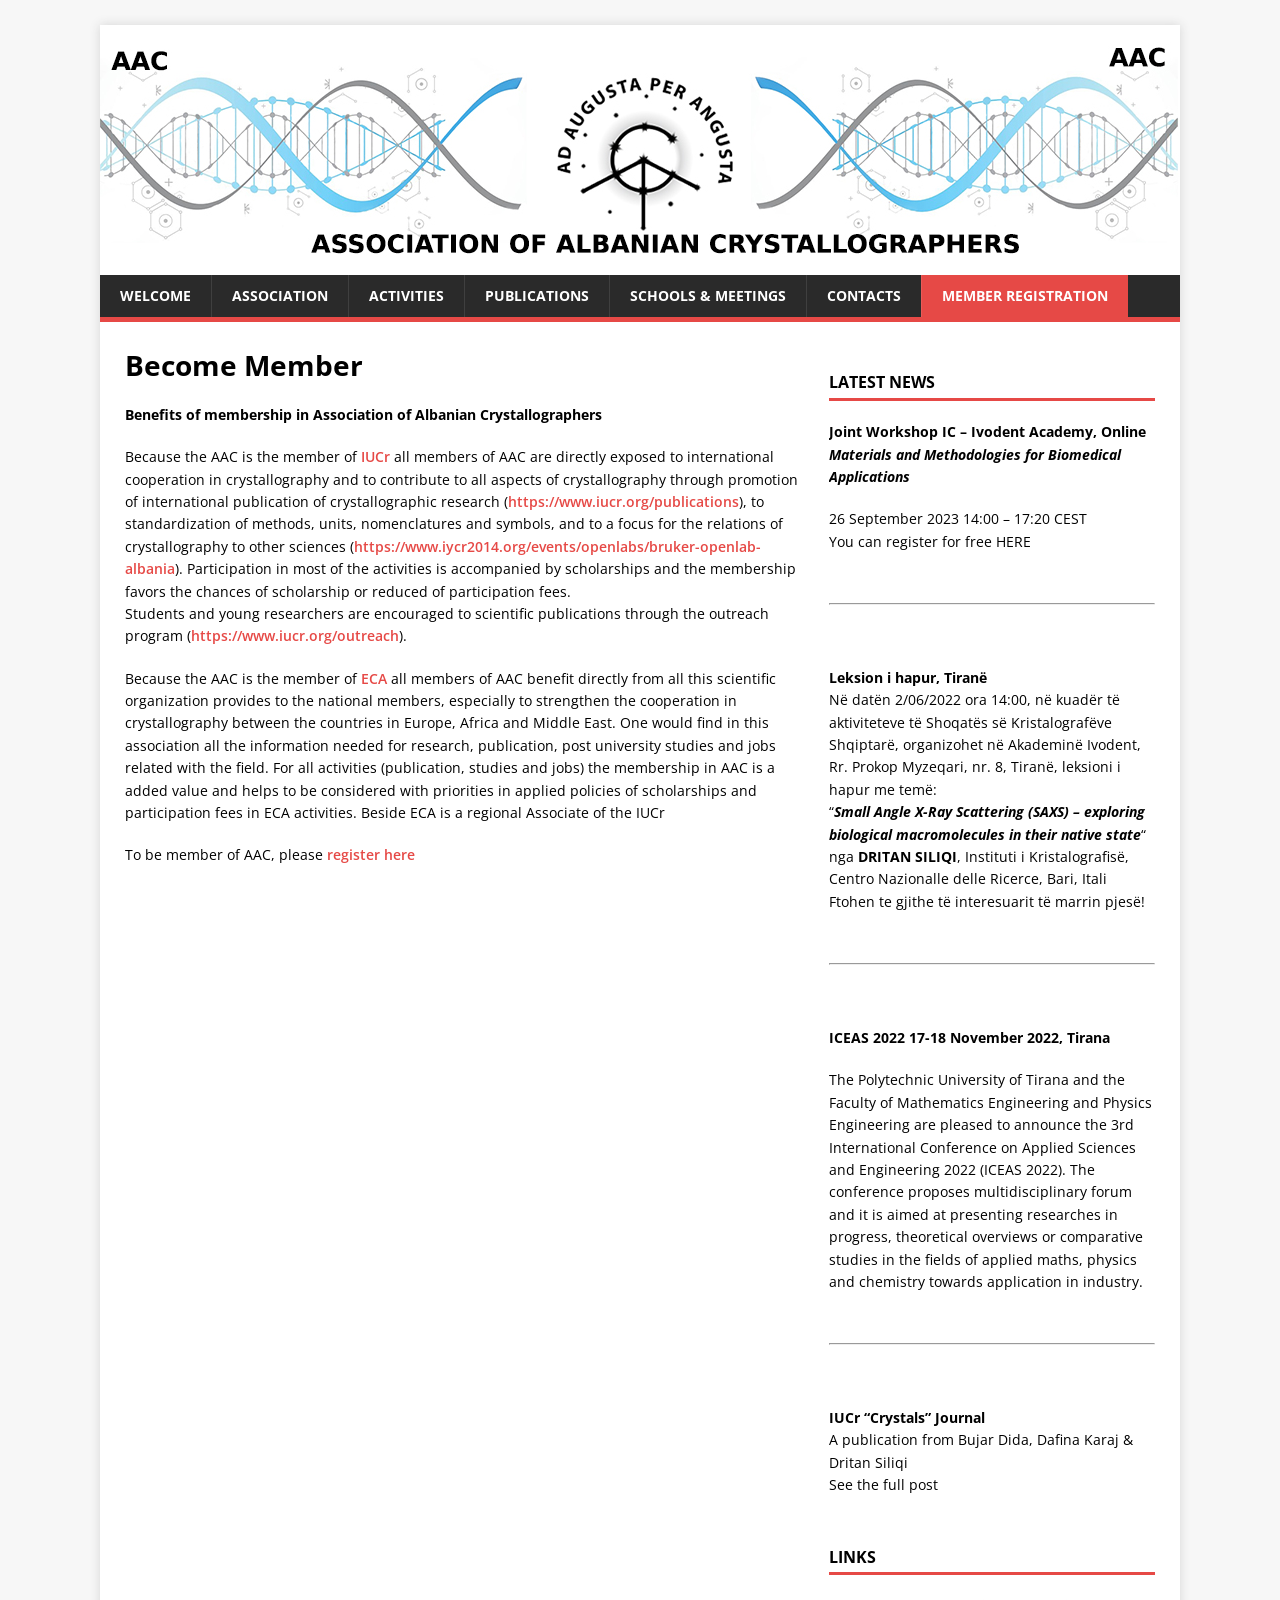
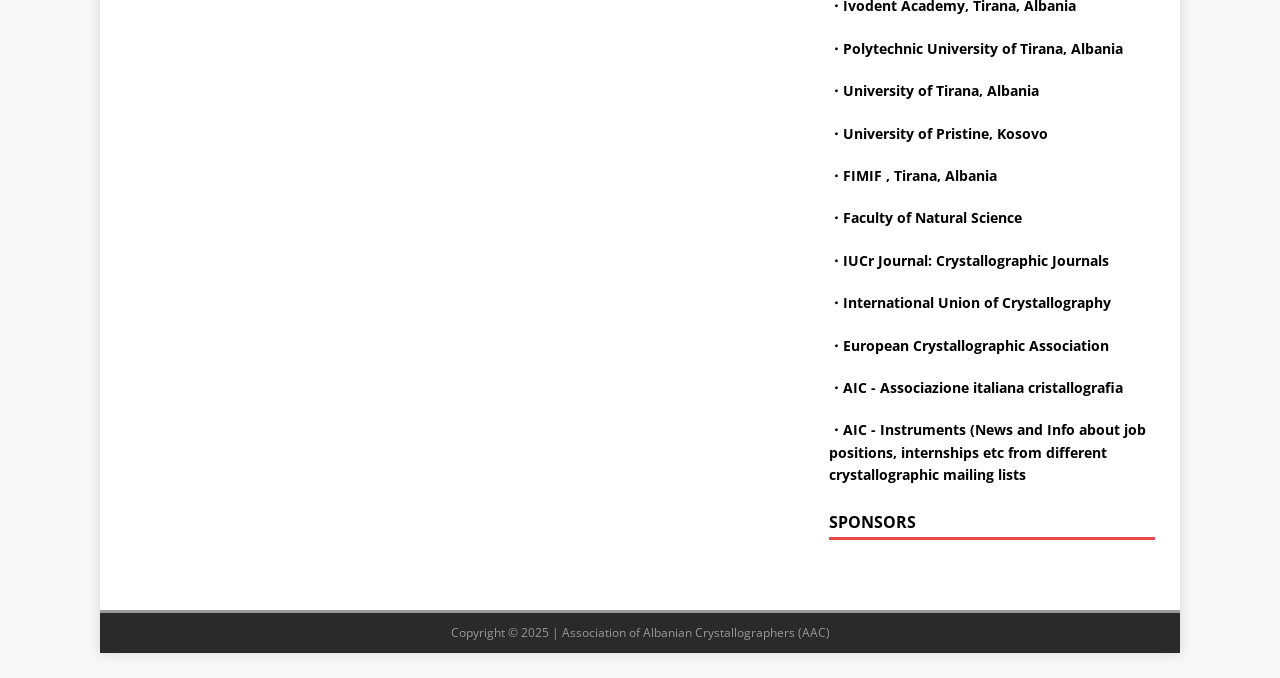
<file: become-member/index.html>
<!DOCTYPE html>
<html class="no-js" lang="en-US">
<head>
<meta charset="UTF-8">
<meta name="viewport" content="width=device-width, initial-scale=1.0">
<link rel="profile" href="https://gmpg.org/xfn/11">
<title>Become Member &#8211; Association of Albanian Crystallographers</title>
<meta name="robots" content="max-image-preview:large">
	<style>img:is([sizes="auto" i], [sizes^="auto," i]) { contain-intrinsic-size: 3000px 1500px }</style>
	<link rel="dns-prefetch" href="//fonts.googleapis.com">
<link rel="dns-prefetch" href="//www.googletagmanager.com">
<link rel="alternate" type="application/rss+xml" title="Association of Albanian Crystallographers &raquo; Feed" href="../feed/">
<link rel="alternate" type="application/rss+xml" title="Association of Albanian Crystallographers &raquo; Comments Feed" href="../comments/feed/">
<script type="text/javascript">
/* <![CDATA[ */
window._wpemojiSettings = {"baseUrl":"https:\/\/s.w.org\/images\/core\/emoji\/15.1.0\/72x72\/","ext":".png","svgUrl":"https:\/\/s.w.org\/images\/core\/emoji\/15.1.0\/svg\/","svgExt":".svg","source":{"concatemoji":"..\/wp-includes\/js\/wp-emoji-release.min.js?ver=6.8.1"}};
/*! This file is auto-generated */
!function(i,n){var o,s,e;function c(e){try{var t={supportTests:e,timestamp:(new Date).valueOf()};sessionStorage.setItem(o,JSON.stringify(t))}catch(e){}}function p(e,t,n){e.clearRect(0,0,e.canvas.width,e.canvas.height),e.fillText(t,0,0);var t=new Uint32Array(e.getImageData(0,0,e.canvas.width,e.canvas.height).data),r=(e.clearRect(0,0,e.canvas.width,e.canvas.height),e.fillText(n,0,0),new Uint32Array(e.getImageData(0,0,e.canvas.width,e.canvas.height).data));return t.every(function(e,t){return e===r[t]})}function u(e,t,n){switch(t){case"flag":return n(e,"🏳️‍⚧️","🏳️​⚧️")?!1:!n(e,"🇺🇳","🇺​🇳")&&!n(e,"🏴󠁧󠁢󠁥󠁮󠁧󠁿","🏴​󠁧​󠁢​󠁥​󠁮​󠁧​󠁿");case"emoji":return!n(e,"🐦‍🔥","🐦​🔥")}return!1}function f(e,t,n){var r="undefined"!=typeof WorkerGlobalScope&&self instanceof WorkerGlobalScope?new OffscreenCanvas(300,150):i.createElement("canvas"),a=r.getContext("2d",{willReadFrequently:!0}),o=(a.textBaseline="top",a.font="600 32px Arial",{});return e.forEach(function(e){o[e]=t(a,e,n)}),o}function t(e){var t=i.createElement("script");t.src=e,t.defer=!0,i.head.appendChild(t)}"undefined"!=typeof Promise&&(o="wpEmojiSettingsSupports",s=["flag","emoji"],n.supports={everything:!0,everythingExceptFlag:!0},e=new Promise(function(e){i.addEventListener("DOMContentLoaded",e,{once:!0})}),new Promise(function(t){var n=function(){try{var e=JSON.parse(sessionStorage.getItem(o));if("object"==typeof e&&"number"==typeof e.timestamp&&(new Date).valueOf()<e.timestamp+604800&&"object"==typeof e.supportTests)return e.supportTests}catch(e){}return null}();if(!n){if("undefined"!=typeof Worker&&"undefined"!=typeof OffscreenCanvas&&"undefined"!=typeof URL&&URL.createObjectURL&&"undefined"!=typeof Blob)try{var e="postMessage("+f.toString()+"("+[JSON.stringify(s),u.toString(),p.toString()].join(",")+"));",r=new Blob([e],{type:"text/javascript"}),a=new Worker(URL.createObjectURL(r),{name:"wpTestEmojiSupports"});return void(a.onmessage=function(e){c(n=e.data),a.terminate(),t(n)})}catch(e){}c(n=f(s,u,p))}t(n)}).then(function(e){for(var t in e)n.supports[t]=e[t],n.supports.everything=n.supports.everything&&n.supports[t],"flag"!==t&&(n.supports.everythingExceptFlag=n.supports.everythingExceptFlag&&n.supports[t]);n.supports.everythingExceptFlag=n.supports.everythingExceptFlag&&!n.supports.flag,n.DOMReady=!1,n.readyCallback=function(){n.DOMReady=!0}}).then(function(){return e}).then(function(){var e;n.supports.everything||(n.readyCallback(),(e=n.source||{}).concatemoji?t(e.concatemoji):e.wpemoji&&e.twemoji&&(t(e.twemoji),t(e.wpemoji)))}))}((window,document),window._wpemojiSettings);
/* ]]> */
</script>
<style id="wp-emoji-styles-inline-css" type="text/css">img.wp-smiley, img.emoji {
		display: inline !important;
		border: none !important;
		box-shadow: none !important;
		height: 1em !important;
		width: 1em !important;
		margin: 0 0.07em !important;
		vertical-align: -0.1em !important;
		background: none !important;
		padding: 0 !important;
	}</style>
<link rel="stylesheet" id="wp-block-library-css" href="../wp-includes/css/dist/block-library/style.min.css?ver=6.8.1" type="text/css" media="all">
<style id="classic-theme-styles-inline-css" type="text/css">/*! This file is auto-generated */
.wp-block-button__link{color:#fff;background-color:#32373c;border-radius:9999px;box-shadow:none;text-decoration:none;padding:calc(.667em + 2px) calc(1.333em + 2px);font-size:1.125em}.wp-block-file__button{background:#32373c;color:#fff;text-decoration:none}</style>
<style id="bp-login-form-style-inline-css" type="text/css">.widget_bp_core_login_widget .bp-login-widget-user-avatar{float:left}.widget_bp_core_login_widget .bp-login-widget-user-links{margin-left:70px}#bp-login-widget-form label{display:block;font-weight:600;margin:15px 0 5px;width:auto}#bp-login-widget-form input[type=password],#bp-login-widget-form input[type=text]{background-color:#fafafa;border:1px solid #d6d6d6;border-radius:0;font:inherit;font-size:100%;padding:.5em;width:100%}#bp-login-widget-form .bp-login-widget-register-link,#bp-login-widget-form .login-submit{display:inline;width:-moz-fit-content;width:fit-content}#bp-login-widget-form .bp-login-widget-register-link{margin-left:1em}#bp-login-widget-form .bp-login-widget-register-link a{filter:invert(1)}#bp-login-widget-form .bp-login-widget-pwd-link{font-size:80%}</style>
<style id="bp-member-style-inline-css" type="text/css">[data-type="bp/member"] input.components-placeholder__input{border:1px solid #757575;border-radius:2px;flex:1 1 auto;padding:6px 8px}.bp-block-member{position:relative}.bp-block-member .member-content{display:flex}.bp-block-member .user-nicename{display:block}.bp-block-member .user-nicename a{border:none;color:currentColor;text-decoration:none}.bp-block-member .bp-profile-button{width:100%}.bp-block-member .bp-profile-button a.button{bottom:10px;display:inline-block;margin:18px 0 0;position:absolute;right:0}.bp-block-member.has-cover .item-header-avatar,.bp-block-member.has-cover .member-content,.bp-block-member.has-cover .member-description{z-index:2}.bp-block-member.has-cover .member-content,.bp-block-member.has-cover .member-description{padding-top:75px}.bp-block-member.has-cover .bp-member-cover-image{background-color:#c5c5c5;background-position:top;background-repeat:no-repeat;background-size:cover;border:0;display:block;height:150px;left:0;margin:0;padding:0;position:absolute;top:0;width:100%;z-index:1}.bp-block-member img.avatar{height:auto;width:auto}.bp-block-member.avatar-none .item-header-avatar{display:none}.bp-block-member.avatar-none.has-cover{min-height:200px}.bp-block-member.avatar-full{min-height:150px}.bp-block-member.avatar-full .item-header-avatar{width:180px}.bp-block-member.avatar-thumb .member-content{align-items:center;min-height:50px}.bp-block-member.avatar-thumb .item-header-avatar{width:70px}.bp-block-member.avatar-full.has-cover{min-height:300px}.bp-block-member.avatar-full.has-cover .item-header-avatar{width:200px}.bp-block-member.avatar-full.has-cover img.avatar{background:#fffc;border:2px solid #fff;margin-left:20px}.bp-block-member.avatar-thumb.has-cover .item-header-avatar{padding-top:75px}.entry .entry-content .bp-block-member .user-nicename a{border:none;color:currentColor;text-decoration:none}</style>
<style id="bp-members-style-inline-css" type="text/css">[data-type="bp/members"] .components-placeholder.is-appender{min-height:0}[data-type="bp/members"] .components-placeholder.is-appender .components-placeholder__label:empty{display:none}[data-type="bp/members"] .components-placeholder input.components-placeholder__input{border:1px solid #757575;border-radius:2px;flex:1 1 auto;padding:6px 8px}[data-type="bp/members"].avatar-none .member-description{width:calc(100% - 44px)}[data-type="bp/members"].avatar-full .member-description{width:calc(100% - 224px)}[data-type="bp/members"].avatar-thumb .member-description{width:calc(100% - 114px)}[data-type="bp/members"] .member-content{position:relative}[data-type="bp/members"] .member-content .is-right{position:absolute;right:2px;top:2px}[data-type="bp/members"] .columns-2 .member-content .member-description,[data-type="bp/members"] .columns-3 .member-content .member-description,[data-type="bp/members"] .columns-4 .member-content .member-description{padding-left:44px;width:calc(100% - 44px)}[data-type="bp/members"] .columns-3 .is-right{right:-10px}[data-type="bp/members"] .columns-4 .is-right{right:-50px}.bp-block-members.is-grid{display:flex;flex-wrap:wrap;padding:0}.bp-block-members.is-grid .member-content{margin:0 1.25em 1.25em 0;width:100%}@media(min-width:600px){.bp-block-members.columns-2 .member-content{width:calc(50% - .625em)}.bp-block-members.columns-2 .member-content:nth-child(2n){margin-right:0}.bp-block-members.columns-3 .member-content{width:calc(33.33333% - .83333em)}.bp-block-members.columns-3 .member-content:nth-child(3n){margin-right:0}.bp-block-members.columns-4 .member-content{width:calc(25% - .9375em)}.bp-block-members.columns-4 .member-content:nth-child(4n){margin-right:0}}.bp-block-members .member-content{display:flex;flex-direction:column;padding-bottom:1em;text-align:center}.bp-block-members .member-content .item-header-avatar,.bp-block-members .member-content .member-description{width:100%}.bp-block-members .member-content .item-header-avatar{margin:0 auto}.bp-block-members .member-content .item-header-avatar img.avatar{display:inline-block}@media(min-width:600px){.bp-block-members .member-content{flex-direction:row;text-align:left}.bp-block-members .member-content .item-header-avatar,.bp-block-members .member-content .member-description{width:auto}.bp-block-members .member-content .item-header-avatar{margin:0}}.bp-block-members .member-content .user-nicename{display:block}.bp-block-members .member-content .user-nicename a{border:none;color:currentColor;text-decoration:none}.bp-block-members .member-content time{color:#767676;display:block;font-size:80%}.bp-block-members.avatar-none .item-header-avatar{display:none}.bp-block-members.avatar-full{min-height:190px}.bp-block-members.avatar-full .item-header-avatar{width:180px}.bp-block-members.avatar-thumb .member-content{min-height:80px}.bp-block-members.avatar-thumb .item-header-avatar{width:70px}.bp-block-members.columns-2 .member-content,.bp-block-members.columns-3 .member-content,.bp-block-members.columns-4 .member-content{display:block;text-align:center}.bp-block-members.columns-2 .member-content .item-header-avatar,.bp-block-members.columns-3 .member-content .item-header-avatar,.bp-block-members.columns-4 .member-content .item-header-avatar{margin:0 auto}.bp-block-members img.avatar{height:auto;max-width:-moz-fit-content;max-width:fit-content;width:auto}.bp-block-members .member-content.has-activity{align-items:center}.bp-block-members .member-content.has-activity .item-header-avatar{padding-right:1em}.bp-block-members .member-content.has-activity .wp-block-quote{margin-bottom:0;text-align:left}.bp-block-members .member-content.has-activity .wp-block-quote cite a,.entry .entry-content .bp-block-members .user-nicename a{border:none;color:currentColor;text-decoration:none}</style>
<style id="bp-dynamic-members-style-inline-css" type="text/css">.bp-dynamic-block-container .item-options{font-size:.5em;margin:0 0 1em;padding:1em 0}.bp-dynamic-block-container .item-options a.selected{font-weight:600}.bp-dynamic-block-container ul.item-list{list-style:none;margin:1em 0;padding-left:0}.bp-dynamic-block-container ul.item-list li{margin-bottom:1em}.bp-dynamic-block-container ul.item-list li:after,.bp-dynamic-block-container ul.item-list li:before{content:" ";display:table}.bp-dynamic-block-container ul.item-list li:after{clear:both}.bp-dynamic-block-container ul.item-list li .item-avatar{float:left;width:60px}.bp-dynamic-block-container ul.item-list li .item{margin-left:70px}</style>
<style id="bp-online-members-style-inline-css" type="text/css">.widget_bp_core_whos_online_widget .avatar-block,[data-type="bp/online-members"] .avatar-block{display:flex;flex-flow:row wrap}.widget_bp_core_whos_online_widget .avatar-block img,[data-type="bp/online-members"] .avatar-block img{margin:.5em}</style>
<style id="bp-active-members-style-inline-css" type="text/css">.widget_bp_core_recently_active_widget .avatar-block,[data-type="bp/active-members"] .avatar-block{display:flex;flex-flow:row wrap}.widget_bp_core_recently_active_widget .avatar-block img,[data-type="bp/active-members"] .avatar-block img{margin:.5em}</style>
<style id="bp-latest-activities-style-inline-css" type="text/css">.bp-latest-activities .components-flex.components-select-control select[multiple]{height:auto;padding:0 8px}.bp-latest-activities .components-flex.components-select-control select[multiple]+.components-input-control__suffix svg{display:none}.bp-latest-activities-block a,.entry .entry-content .bp-latest-activities-block a{border:none;text-decoration:none}.bp-latest-activities-block .activity-list.item-list blockquote{border:none;padding:0}.bp-latest-activities-block .activity-list.item-list blockquote .activity-item:not(.mini){box-shadow:1px 0 4px #00000026;padding:0 1em;position:relative}.bp-latest-activities-block .activity-list.item-list blockquote .activity-item:not(.mini):after,.bp-latest-activities-block .activity-list.item-list blockquote .activity-item:not(.mini):before{border-color:#0000;border-style:solid;content:"";display:block;height:0;left:15px;position:absolute;width:0}.bp-latest-activities-block .activity-list.item-list blockquote .activity-item:not(.mini):before{border-top-color:#00000026;border-width:9px;bottom:-18px;left:14px}.bp-latest-activities-block .activity-list.item-list blockquote .activity-item:not(.mini):after{border-top-color:#fff;border-width:8px;bottom:-16px}.bp-latest-activities-block .activity-list.item-list blockquote .activity-item.mini .avatar{display:inline-block;height:20px;margin-right:2px;vertical-align:middle;width:20px}.bp-latest-activities-block .activity-list.item-list footer{align-items:center;display:flex}.bp-latest-activities-block .activity-list.item-list footer img.avatar{border:none;display:inline-block;margin-right:.5em}.bp-latest-activities-block .activity-list.item-list footer .activity-time-since{font-size:90%}.bp-latest-activities-block .widget-error{border-left:4px solid #0b80a4;box-shadow:1px 0 4px #00000026}.bp-latest-activities-block .widget-error p{padding:0 1em}</style>
<style id="pms-content-restriction-start-style-inline-css" type="text/css"></style>
<style id="pms-content-restriction-end-style-inline-css" type="text/css"></style>
<style id="pms-account-style-inline-css" type="text/css"></style>
<style id="pms-login-style-inline-css" type="text/css"></style>
<style id="pms-recover-password-style-inline-css" type="text/css"></style>
<style id="pms-register-style-inline-css" type="text/css"></style>
<style id="global-styles-inline-css" type="text/css">:root{--wp--preset--aspect-ratio--square: 1;--wp--preset--aspect-ratio--4-3: 4/3;--wp--preset--aspect-ratio--3-4: 3/4;--wp--preset--aspect-ratio--3-2: 3/2;--wp--preset--aspect-ratio--2-3: 2/3;--wp--preset--aspect-ratio--16-9: 16/9;--wp--preset--aspect-ratio--9-16: 9/16;--wp--preset--color--black: #000000;--wp--preset--color--cyan-bluish-gray: #abb8c3;--wp--preset--color--white: #ffffff;--wp--preset--color--pale-pink: #f78da7;--wp--preset--color--vivid-red: #cf2e2e;--wp--preset--color--luminous-vivid-orange: #ff6900;--wp--preset--color--luminous-vivid-amber: #fcb900;--wp--preset--color--light-green-cyan: #7bdcb5;--wp--preset--color--vivid-green-cyan: #00d084;--wp--preset--color--pale-cyan-blue: #8ed1fc;--wp--preset--color--vivid-cyan-blue: #0693e3;--wp--preset--color--vivid-purple: #9b51e0;--wp--preset--gradient--vivid-cyan-blue-to-vivid-purple: linear-gradient(135deg,rgba(6,147,227,1) 0%,rgb(155,81,224) 100%);--wp--preset--gradient--light-green-cyan-to-vivid-green-cyan: linear-gradient(135deg,rgb(122,220,180) 0%,rgb(0,208,130) 100%);--wp--preset--gradient--luminous-vivid-amber-to-luminous-vivid-orange: linear-gradient(135deg,rgba(252,185,0,1) 0%,rgba(255,105,0,1) 100%);--wp--preset--gradient--luminous-vivid-orange-to-vivid-red: linear-gradient(135deg,rgba(255,105,0,1) 0%,rgb(207,46,46) 100%);--wp--preset--gradient--very-light-gray-to-cyan-bluish-gray: linear-gradient(135deg,rgb(238,238,238) 0%,rgb(169,184,195) 100%);--wp--preset--gradient--cool-to-warm-spectrum: linear-gradient(135deg,rgb(74,234,220) 0%,rgb(151,120,209) 20%,rgb(207,42,186) 40%,rgb(238,44,130) 60%,rgb(251,105,98) 80%,rgb(254,248,76) 100%);--wp--preset--gradient--blush-light-purple: linear-gradient(135deg,rgb(255,206,236) 0%,rgb(152,150,240) 100%);--wp--preset--gradient--blush-bordeaux: linear-gradient(135deg,rgb(254,205,165) 0%,rgb(254,45,45) 50%,rgb(107,0,62) 100%);--wp--preset--gradient--luminous-dusk: linear-gradient(135deg,rgb(255,203,112) 0%,rgb(199,81,192) 50%,rgb(65,88,208) 100%);--wp--preset--gradient--pale-ocean: linear-gradient(135deg,rgb(255,245,203) 0%,rgb(182,227,212) 50%,rgb(51,167,181) 100%);--wp--preset--gradient--electric-grass: linear-gradient(135deg,rgb(202,248,128) 0%,rgb(113,206,126) 100%);--wp--preset--gradient--midnight: linear-gradient(135deg,rgb(2,3,129) 0%,rgb(40,116,252) 100%);--wp--preset--font-size--small: 13px;--wp--preset--font-size--medium: 20px;--wp--preset--font-size--large: 36px;--wp--preset--font-size--x-large: 42px;--wp--preset--spacing--20: 0.44rem;--wp--preset--spacing--30: 0.67rem;--wp--preset--spacing--40: 1rem;--wp--preset--spacing--50: 1.5rem;--wp--preset--spacing--60: 2.25rem;--wp--preset--spacing--70: 3.38rem;--wp--preset--spacing--80: 5.06rem;--wp--preset--shadow--natural: 6px 6px 9px rgba(0, 0, 0, 0.2);--wp--preset--shadow--deep: 12px 12px 50px rgba(0, 0, 0, 0.4);--wp--preset--shadow--sharp: 6px 6px 0px rgba(0, 0, 0, 0.2);--wp--preset--shadow--outlined: 6px 6px 0px -3px rgba(255, 255, 255, 1), 6px 6px rgba(0, 0, 0, 1);--wp--preset--shadow--crisp: 6px 6px 0px rgba(0, 0, 0, 1);}:where(.is-layout-flex){gap: 0.5em;}:where(.is-layout-grid){gap: 0.5em;}body .is-layout-flex{display: flex;}.is-layout-flex{flex-wrap: wrap;align-items: center;}.is-layout-flex > :is(*, div){margin: 0;}body .is-layout-grid{display: grid;}.is-layout-grid > :is(*, div){margin: 0;}:where(.wp-block-columns.is-layout-flex){gap: 2em;}:where(.wp-block-columns.is-layout-grid){gap: 2em;}:where(.wp-block-post-template.is-layout-flex){gap: 1.25em;}:where(.wp-block-post-template.is-layout-grid){gap: 1.25em;}.has-black-color{color: var(--wp--preset--color--black) !important;}.has-cyan-bluish-gray-color{color: var(--wp--preset--color--cyan-bluish-gray) !important;}.has-white-color{color: var(--wp--preset--color--white) !important;}.has-pale-pink-color{color: var(--wp--preset--color--pale-pink) !important;}.has-vivid-red-color{color: var(--wp--preset--color--vivid-red) !important;}.has-luminous-vivid-orange-color{color: var(--wp--preset--color--luminous-vivid-orange) !important;}.has-luminous-vivid-amber-color{color: var(--wp--preset--color--luminous-vivid-amber) !important;}.has-light-green-cyan-color{color: var(--wp--preset--color--light-green-cyan) !important;}.has-vivid-green-cyan-color{color: var(--wp--preset--color--vivid-green-cyan) !important;}.has-pale-cyan-blue-color{color: var(--wp--preset--color--pale-cyan-blue) !important;}.has-vivid-cyan-blue-color{color: var(--wp--preset--color--vivid-cyan-blue) !important;}.has-vivid-purple-color{color: var(--wp--preset--color--vivid-purple) !important;}.has-black-background-color{background-color: var(--wp--preset--color--black) !important;}.has-cyan-bluish-gray-background-color{background-color: var(--wp--preset--color--cyan-bluish-gray) !important;}.has-white-background-color{background-color: var(--wp--preset--color--white) !important;}.has-pale-pink-background-color{background-color: var(--wp--preset--color--pale-pink) !important;}.has-vivid-red-background-color{background-color: var(--wp--preset--color--vivid-red) !important;}.has-luminous-vivid-orange-background-color{background-color: var(--wp--preset--color--luminous-vivid-orange) !important;}.has-luminous-vivid-amber-background-color{background-color: var(--wp--preset--color--luminous-vivid-amber) !important;}.has-light-green-cyan-background-color{background-color: var(--wp--preset--color--light-green-cyan) !important;}.has-vivid-green-cyan-background-color{background-color: var(--wp--preset--color--vivid-green-cyan) !important;}.has-pale-cyan-blue-background-color{background-color: var(--wp--preset--color--pale-cyan-blue) !important;}.has-vivid-cyan-blue-background-color{background-color: var(--wp--preset--color--vivid-cyan-blue) !important;}.has-vivid-purple-background-color{background-color: var(--wp--preset--color--vivid-purple) !important;}.has-black-border-color{border-color: var(--wp--preset--color--black) !important;}.has-cyan-bluish-gray-border-color{border-color: var(--wp--preset--color--cyan-bluish-gray) !important;}.has-white-border-color{border-color: var(--wp--preset--color--white) !important;}.has-pale-pink-border-color{border-color: var(--wp--preset--color--pale-pink) !important;}.has-vivid-red-border-color{border-color: var(--wp--preset--color--vivid-red) !important;}.has-luminous-vivid-orange-border-color{border-color: var(--wp--preset--color--luminous-vivid-orange) !important;}.has-luminous-vivid-amber-border-color{border-color: var(--wp--preset--color--luminous-vivid-amber) !important;}.has-light-green-cyan-border-color{border-color: var(--wp--preset--color--light-green-cyan) !important;}.has-vivid-green-cyan-border-color{border-color: var(--wp--preset--color--vivid-green-cyan) !important;}.has-pale-cyan-blue-border-color{border-color: var(--wp--preset--color--pale-cyan-blue) !important;}.has-vivid-cyan-blue-border-color{border-color: var(--wp--preset--color--vivid-cyan-blue) !important;}.has-vivid-purple-border-color{border-color: var(--wp--preset--color--vivid-purple) !important;}.has-vivid-cyan-blue-to-vivid-purple-gradient-background{background: var(--wp--preset--gradient--vivid-cyan-blue-to-vivid-purple) !important;}.has-light-green-cyan-to-vivid-green-cyan-gradient-background{background: var(--wp--preset--gradient--light-green-cyan-to-vivid-green-cyan) !important;}.has-luminous-vivid-amber-to-luminous-vivid-orange-gradient-background{background: var(--wp--preset--gradient--luminous-vivid-amber-to-luminous-vivid-orange) !important;}.has-luminous-vivid-orange-to-vivid-red-gradient-background{background: var(--wp--preset--gradient--luminous-vivid-orange-to-vivid-red) !important;}.has-very-light-gray-to-cyan-bluish-gray-gradient-background{background: var(--wp--preset--gradient--very-light-gray-to-cyan-bluish-gray) !important;}.has-cool-to-warm-spectrum-gradient-background{background: var(--wp--preset--gradient--cool-to-warm-spectrum) !important;}.has-blush-light-purple-gradient-background{background: var(--wp--preset--gradient--blush-light-purple) !important;}.has-blush-bordeaux-gradient-background{background: var(--wp--preset--gradient--blush-bordeaux) !important;}.has-luminous-dusk-gradient-background{background: var(--wp--preset--gradient--luminous-dusk) !important;}.has-pale-ocean-gradient-background{background: var(--wp--preset--gradient--pale-ocean) !important;}.has-electric-grass-gradient-background{background: var(--wp--preset--gradient--electric-grass) !important;}.has-midnight-gradient-background{background: var(--wp--preset--gradient--midnight) !important;}.has-small-font-size{font-size: var(--wp--preset--font-size--small) !important;}.has-medium-font-size{font-size: var(--wp--preset--font-size--medium) !important;}.has-large-font-size{font-size: var(--wp--preset--font-size--large) !important;}.has-x-large-font-size{font-size: var(--wp--preset--font-size--x-large) !important;}
:where(.wp-block-post-template.is-layout-flex){gap: 1.25em;}:where(.wp-block-post-template.is-layout-grid){gap: 1.25em;}
:where(.wp-block-columns.is-layout-flex){gap: 2em;}:where(.wp-block-columns.is-layout-grid){gap: 2em;}
:root :where(.wp-block-pullquote){font-size: 1.5em;line-height: 1.6;}</style>
<link rel="stylesheet" id="contact-form-7-css" href="../wp-content/plugins/contact-form-7/includes/css/styles.css?ver=6.0.6" type="text/css" media="all">
<link rel="stylesheet" id="dashicons-css" href="../wp-includes/css/dashicons.min.css?ver=6.8.1" type="text/css" media="all">
<link rel="stylesheet" id="wp-jquery-ui-dialog-css" href="../wp-includes/css/jquery-ui-dialog.min.css?ver=6.8.1" type="text/css" media="all">
<link rel="stylesheet" id="SFSIPLUSmainCss-css" href="../wp-content/plugins/ultimate-social-media-plus/css/sfsi-style.css?ver=3.7.1" type="text/css" media="all">
<link rel="stylesheet" id="wp-polls-css" href="../wp-content/plugins/wp-polls/polls-css.css?ver=2.77.3" type="text/css" media="all">
<style id="wp-polls-inline-css" type="text/css">.wp-polls .pollbar {
	margin: 1px;
	font-size: 8px;
	line-height: 10px;
	height: 10px;
	background-image: url('../wp-content/plugins/wp-polls/images/default/pollbg.gif');
	border: 1px solid #c8c8c8;
}</style>
<link rel="stylesheet" id="mh-google-fonts-css" href="https://fonts.googleapis.com/css?family=Open+Sans:400,400italic,700,600" type="text/css" media="all">
<link rel="stylesheet" id="mh-magazine-lite-css" href="../wp-content/themes/mh-magazine-lite/style.css?ver=2.8.6" type="text/css" media="all">
<link rel="stylesheet" id="mh-font-awesome-css" href="../wp-content/themes/mh-magazine-lite/includes/font-awesome.min.css" type="text/css" media="all">
<style id="akismet-widget-style-inline-css" type="text/css">.a-stats {
				--akismet-color-mid-green: #357b49;
				--akismet-color-white: #fff;
				--akismet-color-light-grey: #f6f7f7;

				max-width: 350px;
				width: auto;
			}

			.a-stats * {
				all: unset;
				box-sizing: border-box;
			}

			.a-stats strong {
				font-weight: 600;
			}

			.a-stats a.a-stats__link,
			.a-stats a.a-stats__link:visited,
			.a-stats a.a-stats__link:active {
				background: var(--akismet-color-mid-green);
				border: none;
				box-shadow: none;
				border-radius: 8px;
				color: var(--akismet-color-white);
				cursor: pointer;
				display: block;
				font-family: -apple-system, BlinkMacSystemFont, 'Segoe UI', 'Roboto', 'Oxygen-Sans', 'Ubuntu', 'Cantarell', 'Helvetica Neue', sans-serif;
				font-weight: 500;
				padding: 12px;
				text-align: center;
				text-decoration: none;
				transition: all 0.2s ease;
			}

			/* Extra specificity to deal with TwentyTwentyOne focus style */
			.widget .a-stats a.a-stats__link:focus {
				background: var(--akismet-color-mid-green);
				color: var(--akismet-color-white);
				text-decoration: none;
			}

			.a-stats a.a-stats__link:hover {
				filter: brightness(110%);
				box-shadow: 0 4px 12px rgba(0, 0, 0, 0.06), 0 0 2px rgba(0, 0, 0, 0.16);
			}

			.a-stats .count {
				color: var(--akismet-color-white);
				display: block;
				font-size: 1.5em;
				line-height: 1.4;
				padding: 0 13px;
				white-space: nowrap;
			}</style>
<link rel="stylesheet" id="elementor-frontend-css" href="../wp-content/plugins/elementor/assets/css/frontend.min.css?ver=3.28.4" type="text/css" media="all">
<link rel="stylesheet" id="eael-general-css" href="../wp-content/plugins/essential-addons-for-elementor-lite/assets/front-end/css/view/general.min.css?ver=6.1.11" type="text/css" media="all">
<script type="text/javascript" src="../wp-includes/js/jquery/jquery.min.js?ver=3.7.1" id="jquery-core-js"></script>
<script type="text/javascript" src="../wp-includes/js/jquery/jquery-migrate.min.js?ver=3.4.1" id="jquery-migrate-js"></script>
<script type="text/javascript" id="3d-flip-book-client-locale-loader-js-extra">
/* <![CDATA[ */
var FB3D_CLIENT_LOCALE = {"ajaxurl":"..\/wp-admin\/admin-ajax.php","dictionary":{"Table of contents":"Table of contents","Close":"Close","Bookmarks":"Bookmarks","Thumbnails":"Thumbnails","Search":"Search","Share":"Share","Facebook":"Facebook","Twitter":"Twitter","Email":"Email","Play":"Play","Previous page":"Previous page","Next page":"Next page","Zoom in":"Zoom in","Zoom out":"Zoom out","Fit view":"Fit view","Auto play":"Auto play","Full screen":"Full screen","More":"More","Smart pan":"Smart pan","Single page":"Single page","Sounds":"Sounds","Stats":"Stats","Print":"Print","Download":"Download","Goto first page":"Goto first page","Goto last page":"Goto last page"},"images":"..\/wp-content\/plugins\/interactive-3d-flipbook-powered-physics-engine\/assets\/images\/","jsData":{"urls":[],"posts":{"ids_mis":[],"ids":[]},"pages":[],"firstPages":[],"bookCtrlProps":[],"bookTemplates":[]},"key":"3d-flip-book","pdfJS":{"pdfJsLib":"..\/wp-content\/plugins\/interactive-3d-flipbook-powered-physics-engine\/assets\/js\/pdf.min.js?ver=4.3.136","pdfJsWorker":"..\/wp-content\/plugins\/interactive-3d-flipbook-powered-physics-engine\/assets\/js\/pdf.worker.js?ver=4.3.136","stablePdfJsLib":"..\/wp-content\/plugins\/interactive-3d-flipbook-powered-physics-engine\/assets\/js\/stable\/pdf.min.js?ver=2.5.207","stablePdfJsWorker":"..\/wp-content\/plugins\/interactive-3d-flipbook-powered-physics-engine\/assets\/js\/stable\/pdf.worker.js?ver=2.5.207","pdfJsCMapUrl":"..\/wp-content\/plugins\/interactive-3d-flipbook-powered-physics-engine\/assets\/cmaps\/"},"cacheurl":"..\/wp-content\/uploads\/3d-flip-book\/cache\/","pluginsurl":"..\/wp-content\/plugins\/","pluginurl":"..\/wp-content\/plugins\/interactive-3d-flipbook-powered-physics-engine\/","thumbnailSize":{"width":"150","height":"150"},"version":"1.16.15"};
/* ]]> */
</script>
<script type="text/javascript" src="../wp-content/plugins/interactive-3d-flipbook-powered-physics-engine/assets/js/client-locale-loader.js?ver=1.16.15" id="3d-flip-book-client-locale-loader-js" async="async" data-wp-strategy="async"></script>
<script type="text/javascript" src="../wp-content/themes/mh-magazine-lite/js/scripts.js?ver=2.8.6" id="mh-scripts-js"></script>
<link rel="https://api.w.org/" href="../wp-json/">
<link rel="alternate" title="JSON" type="application/json" href="../wp-json/wp/v2/pages/440">
<link rel="EditURI" type="application/rsd+xml" title="RSD" href="../xmlrpc.php?rsd">
<meta name="generator" content="WordPress 6.8.1">
<link rel="canonical" href="../become-member/">
<link rel="shortlink" href="../?p=440">
<link rel="alternate" title="oEmbed (JSON)" type="application/json+oembed" href="../wp-json/oembed/1.0/embed?url=https%3A%2F%2F%2Fbecome-member%2F">
<link rel="alternate" title="oEmbed (XML)" type="text/xml+oembed" href="../wp-json/oembed/1.0/embed?url=https%3A%2F%2F%2Fbecome-member%2F#038;format=xml">

	<script type="text/javascript">var ajaxurl = '../wp-admin/admin-ajax.php';</script>

<meta name="generator" content="Site Kit by Google 1.149.1">
<!-- Global site tag (gtag.js) - Google Analytics -->
<script async src="https://www.googletagmanager.com/gtag/js?id=G-V2CE0H4J9S"></script>
<script>window.dataLayer = window.dataLayer || [];
  function gtag(){dataLayer.push(arguments);}
  gtag('js', new Date());

  gtag('config', 'G-V2CE0H4J9S');</script>	<script>window.addEventListener("sfsi_plus_functions_loaded", function() {
			var body = document.getElementsByTagName('body')[0];
			// console.log(body);
			body.classList.add("sfsi_plus_3.53");
		})
		// window.addEventListener('sfsi_plus_functions_loaded',function(e) {
		// 	jQuery("body").addClass("sfsi_plus_3.53")
		// });
		jQuery(document).ready(function(e) {
			jQuery("body").addClass("sfsi_plus_3.53")
		});

		function sfsi_plus_processfurther(ref) {
			var feed_id = '[base64]';
			var feedtype = 8;
			var email = jQuery(ref).find('input[name="email"]').val();
			var filter = /^(([^<>()[\]\\.,;:\s@\"]+(\.[^<>()[\]\\.,;:\s@\"]+)*)|(\".+\"))@((\[[0-9]{1,3}\.[0-9]{1,3}\.[0-9]{1,3}\.[0-9]{1,3}\])|(([a-zA-Z\-0-9]+\.)+[a-zA-Z]{2,}))$/;
			if ((email != "Enter your email") && (filter.test(email))) {
				if (feedtype == "8") {
					var url = "https://api.follow.it/subscription-form/" + feed_id + "/" + feedtype;
					window.open(url, "popupwindow", "scrollbars=yes,width=1080,height=760");
					return true;
				}
			} else {
				alert("Please enter email address");
				jQuery(ref).find('input[name="email"]').focus();
				return false;
			}
		}</script>
	<style>.sfsi_plus_subscribe_Popinner {
			width: 100% !important;
			height: auto !important;
			border: 1px solid #b5b5b5 !important;
			padding: 18px 0px !important;
			background-color: #ffffff !important;
		}

		.sfsi_plus_subscribe_Popinner form {
			margin: 0 20px !important;
		}

		.sfsi_plus_subscribe_Popinner h5 {
			font-family: Helvetica,Arial,sans-serif !important;

			font-weight: bold !important;
			color: #000000 !important;
			font-size: 16px !important;
			text-align: center !important;
			margin: 0 0 10px !important;
			padding: 0 !important;
		}

		.sfsi_plus_subscription_form_field {
			margin: 5px 0 !important;
			width: 100% !important;
			display: inline-flex;
			display: -webkit-inline-flex;
		}

		.sfsi_plus_subscription_form_field input {
			width: 100% !important;
			padding: 10px 0px !important;
		}

		.sfsi_plus_subscribe_Popinner input[type=email] {
			font-family: Helvetica,Arial,sans-serif !important;

			font-style: normal !important;
			color: #000000 !important;
			font-size: 14px !important;
			text-align: center !important;
		}

		.sfsi_plus_subscribe_Popinner input[type=email]::-webkit-input-placeholder {
			font-family: Helvetica,Arial,sans-serif !important;

			font-style: normal !important;
			color: #000000 !important;
			font-size: 14px !important;
			text-align: center !important;
		}

		.sfsi_plus_subscribe_Popinner input[type=email]:-moz-placeholder {
			/* Firefox 18- */
			font-family: Helvetica,Arial,sans-serif !important;

			font-style: normal !important;
			color: #000000 !important;
			font-size: 14px !important;
			text-align: center !important;
		}

		.sfsi_plus_subscribe_Popinner input[type=email]::-moz-placeholder {
			/* Firefox 19+ */
			font-family: Helvetica,Arial,sans-serif !important;

			font-style: normal !important;
			color: #000000 !important;
			font-size: 14px !important;
			text-align: center !important;
		}

		.sfsi_plus_subscribe_Popinner input[type=email]:-ms-input-placeholder {
			font-family: Helvetica,Arial,sans-serif !important;

			font-style: normal !important;
			color: #000000 !important;
			font-size: 14px !important;
			text-align: center !important;
		}

		.sfsi_plus_subscribe_Popinner input[type=submit] {
			font-family: Helvetica,Arial,sans-serif !important;

			font-weight: bold !important;
			color: #000000 !important;
			font-size: 16px !important;
			text-align: center !important;
			background-color: #dedede !important;
		}</style>
	<meta name="follow.[base64]" content="CfwuCMp5BRNs92nn5eSJ"> <meta name="viewport" content="width=device-width, initial-scale=1">
<!--[if lt IE 9]>
<script src="../wp-content/themes/mh-magazine-lite/js/css3-mediaqueries.js"></script>
<![endif]-->
<meta name="generator" content="Elementor 3.28.4; features: e_font_icon_svg, additional_custom_breakpoints, e_local_google_fonts; settings: css_print_method-external, google_font-enabled, font_display-auto">
			<style>.e-con.e-parent:nth-of-type(n+4):not(.e-lazyloaded):not(.e-no-lazyload),
				.e-con.e-parent:nth-of-type(n+4):not(.e-lazyloaded):not(.e-no-lazyload) * {
					background-image: none !important;
				}
				@media screen and (max-height: 1024px) {
					.e-con.e-parent:nth-of-type(n+3):not(.e-lazyloaded):not(.e-no-lazyload),
					.e-con.e-parent:nth-of-type(n+3):not(.e-lazyloaded):not(.e-no-lazyload) * {
						background-image: none !important;
					}
				}
				@media screen and (max-height: 640px) {
					.e-con.e-parent:nth-of-type(n+2):not(.e-lazyloaded):not(.e-no-lazyload),
					.e-con.e-parent:nth-of-type(n+2):not(.e-lazyloaded):not(.e-no-lazyload) * {
						background-image: none !important;
					}
				}</style>
			<link rel="icon" href="../wp-content/uploads/2017/01/cropped-AAC-LOGO-3-03_small-1-32x32.png" sizes="32x32">
<link rel="icon" href="../wp-content/uploads/2017/01/cropped-AAC-LOGO-3-03_small-1-192x192.png" sizes="192x192">
<link rel="apple-touch-icon" href="../wp-content/uploads/2017/01/cropped-AAC-LOGO-3-03_small-1-180x180.png">
<meta name="msapplication-TileImage" content="../wp-content/uploads/2017/01/cropped-AAC-LOGO-3-03_small-1-270x270.png">
</head>
<body data-rsssl="1" id="mh-mobile" class="bp-legacy wp-singular page-template-default page page-id-440 wp-theme-mh-magazine-lite sfsi_plus_actvite_theme_default metaslider-plugin mh-right-sb elementor-default elementor-kit-668" itemscope="itemscope" itemtype="http://schema.org/WebPage">
<div class="mh-container mh-container-outer">
<div class="mh-header-mobile-nav mh-clearfix"></div>
<header class="mh-header" itemscope="itemscope" itemtype="http://schema.org/WPHeader">
	<div class="mh-container mh-container-inner mh-row mh-clearfix">
		<div class="mh-custom-header mh-clearfix">
<a class="mh-header-image-link" href="../" title="Association of Albanian Crystallographers" rel="home">
<img fetchpriority="high" class="mh-header-image" src="../wp-content/uploads/2020/03/Banner.jpg" height="250" width="1080" alt="Association of Albanian Crystallographers">
</a>
</div>
	</div>
	<div class="mh-main-nav-wrap">
		<nav class="mh-navigation mh-main-nav mh-container mh-container-inner mh-clearfix" itemscope="itemscope" itemtype="http://schema.org/SiteNavigationElement">
			<div class="menu-menubar-container"><ul id="menu-menubar" class="menu">
<li id="menu-item-157" class="menu-item menu-item-type-post_type menu-item-object-page menu-item-home menu-item-157"><a href="../">Welcome</a></li>
<li id="menu-item-159" class="menu-item menu-item-type-post_type menu-item-object-page menu-item-159"><a href="../association/">Association</a></li>
<li id="menu-item-160" class="menu-item menu-item-type-post_type menu-item-object-page menu-item-160"><a href="../meetings-schools/">Activities</a></li>
<li id="menu-item-623" class="menu-item menu-item-type-post_type menu-item-object-page menu-item-623"><a href="../publications/">Publications</a></li>
<li id="menu-item-161" class="menu-item menu-item-type-post_type menu-item-object-page menu-item-161"><a href="../news/">Schools &#038; Meetings</a></li>
<li id="menu-item-162" class="menu-item menu-item-type-post_type menu-item-object-page menu-item-162"><a href="../contacts/">Contacts</a></li>
<li id="menu-item-447" class="menu-item menu-item-type-post_type menu-item-object-page current-menu-item page_item page-item-440 current_page_item menu-item-447"><a href="../become-member/" aria-current="page">Member Registration</a></li>

</ul></div>		</nav>
	</div>
</header><div class="mh-wrapper mh-clearfix">
    <div id="main-content" class="mh-content" role="main" itemprop="mainContentOfPage">
<article id="page-440" class="post-440 page type-page status-publish hentry">
	<header class="entry-header">
		<h1 class="entry-title page-title">Become Member</h1>	</header>
	<div class="entry-content mh-clearfix">
		
<p><strong>Benefits of membership in Association of Albanian Crystallographers</strong></p>



<p>Because the AAC is the member of <a href="https://www.iucr.org/">IUCr </a>all members of AAC are directly exposed to international cooperation in crystallography and to contribute to all aspects of crystallography through promotion of international publication of crystallographic research (<a href="https://www.iucr.org/publications">https://www.iucr.org/publications</a>), to standardization of methods, units, nomenclatures and symbols, and to a focus for the relations of crystallography to other sciences (<a href="https://www.iycr2014.org/events/openlabs/bruker-openlab-albania">https://www.iycr2014.org/events/openlabs/bruker-openlab-albania</a>). Participation in most of the activities is accompanied by scholarships and the membership favors the chances of scholarship or reduced of participation fees.<br>Students and young researchers are encouraged to scientific publications through the outreach program (<a href="https://www.iucr.org/outreach">https://www.iucr.org/outreach</a>). </p>



<p>Because the AAC is the member of <a href="http://ecanews.org/">ECA </a>all members of AAC benefit directly from all this scientific organization provides to the national members, especially to strengthen the cooperation in crystallography between the countries in Europe, Africa and Middle East. One would find in this association all the information needed for research, publication, post university studies and jobs related with the field. For all activities (publication, studies and jobs) the membership in AAC is a added value and helps to be considered with priorities in applied policies of scholarships and participation fees in ECA activities. Beside ECA is a regional Associate of the IUCr </p>



<p>To be member of AAC, please <a href="../registration/">register here</a></p>
	</div>
</article>	</div>
	<aside class="mh-widget-col-1 mh-sidebar" itemscope="itemscope" itemtype="http://schema.org/WPSideBar"><div id="mh_custom_posts-2" class="mh-widget mh_custom_posts">			<ul class="mh-custom-posts-widget mh-clearfix">					        	</ul>
</div>
<div id="text-5" class="mh-widget widget_text">
<h4 class="mh-widget-title"><span class="mh-widget-title-inner">Latest News</span></h4>			<div class="textwidget">
<p><strong>Joint Workshop IC &#8211; Ivodent Academy, Online</strong></p>
<div>
<p><em><strong>Materials and Methodologies for Biomedical Applications</strong></em></p>
<p>26 September 2023 14:00 &#8211; 17:20 CEST<br>
You can register for free <a href="https://eventi.mlib.ic.cnr.it/event/46/?view=standard">HERE</a></p>
</div>
<p>&nbsp;</p>
<hr>
<p>&nbsp;</p>
<p><strong>Leksion i hapur, Tiranë</strong></p>
<div>Në datën 2/06/2022 ora 14:00, në kuadër të aktiviteteve të Shoqatës së Kristalografëve Shqiptarë, organizohet në Akademinë Ivodent, Rr. Prokop Myzeqari, nr. 8, Tiranë, leksioni i hapur me temë:</div>
<div>&#8220;<strong><em>Small Angle X-Ray Scattering (SAXS) &#8211; exploring biological macromolecules in their native state</em></strong>&#8220;</div>
<div>nga <strong>DRITAN SILIQI</strong>, Instituti i Kristalografisë, Centro Nazionalle delle Ricerce, Bari, Itali</div>
<div>
<div dir="ltr" data-smartmail="gmail_signature">
<div>Ftohen te gjithe të interesuarit të marrin pjesë!</div>
</div>
</div>
<p>&nbsp;</p>
<hr>
<p>&nbsp;</p>
<p><a href="https://fimif.edu.al/iceas/home.html" target="_blank" rel="noopener"><strong>ICEAS 2022 17-18 November 2022, Tirana</strong></a></p>
<p><a href="https://fimif.edu.al/iceas/home.html" target="_blank" rel="noopener">The Polytechnic University of Tirana and the Faculty of Mathematics Engineering and Physics Engineering are pleased to announce the 3rd International Conference on Applied Sciences and Engineering 2022 (ICEAS 2022). The conference proposes multidisciplinary forum and it is aimed at presenting researches in progress, theoretical overviews or comparative studies in the fields of applied maths, physics and chemistry towards application in industry.</a></p>
<p>&nbsp;</p>
<hr>
<p>&nbsp;</p>
<p><a href="../publications/"><strong>IUCr &#8220;Crystals&#8221; Journal</strong><br>
A publication from Bujar Dida, Dafina Karaj &amp; Dritan Siliqi<br>
See the full post</a></p>
</div>
		</div>
<div id="nav_menu-2" class="mh-widget widget_nav_menu"></div>
<div id="text-2" class="mh-widget widget_text">
<h4 class="mh-widget-title"><span class="mh-widget-title-inner">Links</span></h4>			<div class="textwidget">
<p><strong><a href="http://ivodent.edu.al/index.php/en/">・Ivodent Academy, Tirana, Albania</a></strong></p>
<p><strong><a href="http://www.upt.al/">・Polytechnic University of Tirana, Albania</a></strong></p>
<p><strong><a href="http://www.unitir.edu.al/">・University of Tirana, Albania</a></strong></p>
<p><strong><a href="http://www.uni-pr.edu/">・University of Pristine, Kosovo </a></strong></p>
<p><strong><a href="http://www.fimif.edu.al/">・FIMIF , Tirana, Albania</a></strong></p>
<p><strong><a href="http://www.fshn.edu.al/">・Faculty of Natural Science</a></strong></p>
<p><strong><a href="http://journals.iucr.org/">・IUCr Journal: Crystallographic Journals</a></strong></p>
<p><strong><a href="http://iucr.org/">・International Union of Crystallography</a>  </strong></p>
<p><strong><a href="http://ecanews.org/mwp/">・European Crystallographic Association</a></strong></p>
<p class="r"><strong><a href="http://www.cristallografia.org/eng/">・AIC - Associazione italiana cristallografia</a></strong></p>
<p class="r"><strong><a href="https://aicinstruments.wordpress.com/">・AIC - Instruments (News and Info about  job positions, internships etc from different crystallographic mailing lists</a></strong></p>
</div>
		</div>
<div id="text-3" class="mh-widget widget_text">
<h4 class="mh-widget-title"><span class="mh-widget-title-inner">Sponsors</span></h4>			<div class="textwidget"></div>
		</div></aside>
</div>
<div class="mh-copyright-wrap">
	<div class="mh-container mh-container-inner mh-clearfix">
		<p class="mh-copyright">Copyright © <span id="copyright-year">2025</span> | Association of Albanian Crystallographers (AAC)</p>
	</div>
</div>
</div>
<!-- .mh-container-outer -->
<script type="speculationrules">{"prefetch":[{"source":"document","where":{"and":[{"href_matches":"\/*"},{"not":{"href_matches":["\/wp-*.php","\/wp-admin\/*","\/wp-content\/uploads\/*","\/wp-content\/*","\/wp-content\/plugins\/*","\/wp-content\/themes\/mh-magazine-lite\/*","\/*\\?(.+)"]}},{"not":{"selector_matches":"a[rel~=\"nofollow\"]"}},{"not":{"selector_matches":".no-prefetch, .no-prefetch a"}}]},"eagerness":"conservative"}]}</script>
		<!--facebook like and share js -->
        <script async defer type="text/javascript" src="//assets.pinterest.com/js/pinit.js"></script>
        <div id="fb-root"></div>

		<script>(function(d, s, id) {
				var js, fjs = d.getElementsByTagName(s)[0];
				if (d.getElementById(id)) return;
				js = d.createElement(s);
				js.id = id;
				js.src = "//connect.facebook.net/en_US/sdk.js#xfbml=1&version=v2.5";
				fjs.parentNode.insertBefore(js, fjs);
			}(document, 'script', 'facebook-jssdk'));</script>
	<script>window.addEventListener('sfsi_plus_functions_loaded', function() {
		if (typeof sfsi_plus_responsive_toggle == 'function') {
			sfsi_plus_responsive_toggle(0);
			// console.log('sfsi_plus_responsive_toggle');
		}
	})</script>


<script type="text/javascript">jQuery(document).ready(function(){
	var i=0;
	//showOnlineuser();
	jQuery("body").click(update_dt);
});

jQuery.fn.scrollEnd = function(callback, timeout) {          
  jQuery(this).scroll(function(){
    var $thiss = jQuery(this);
    if ($thiss.data('scrollTimeout')) {
      clearTimeout($thiss.data('scrollTimeout'));
    }
    $thiss.data('scrollTimeout', setTimeout(callback,timeout));
  });
};
jQuery(window).scrollEnd(function(){
   update_dt();
}, 1000);
function update_dt(){
	var ajaxurl="../wp-admin/admin-ajax.php";
	jQuery.post(
	ajaxurl,  
	{
		'action': 'up_user'
	}, 
	function(response){
		//alert("fsdfsdfsdf");
	});
}
function showOnlineuser()
{
	var ajaxurl="../wp-admin/admin-ajax.php";
	jQuery.post(
	ajaxurl,  
	{
		'action': 'dis_log_user'
	}, 
	function(response){
	/* 	var cc=jQuery("#online_us_con").val();
		console.log(cc) */;
		jQuery("#wp_user_login").html(response);
	/*jQuery("#ci_count1").text(cc); */
	
	});
	
	
}
var myVar = setInterval(alertFunc, 60000);
function alertFunc() {
	showOnlineuser();
}</script>
			<script>const lazyloadRunObserver = () => {
					const lazyloadBackgrounds = document.querySelectorAll( `.e-con.e-parent:not(.e-lazyloaded)` );
					const lazyloadBackgroundObserver = new IntersectionObserver( ( entries ) => {
						entries.forEach( ( entry ) => {
							if ( entry.isIntersecting ) {
								let lazyloadBackground = entry.target;
								if( lazyloadBackground ) {
									lazyloadBackground.classList.add( 'e-lazyloaded' );
								}
								lazyloadBackgroundObserver.unobserve( entry.target );
							}
						});
					}, { rootMargin: '200px 0px 200px 0px' } );
					lazyloadBackgrounds.forEach( ( lazyloadBackground ) => {
						lazyloadBackgroundObserver.observe( lazyloadBackground );
					} );
				};
				const events = [
					'DOMContentLoaded',
					'elementor/lazyload/observe',
				];
				events.forEach( ( event ) => {
					document.addEventListener( event, lazyloadRunObserver );
				} );</script>
			<link rel="stylesheet" id="pms-style-front-end-css" href="../wp-content/plugins/paid-member-subscriptions/assets/css/style-front-end.css?ver=2.14.7" type="text/css" media="all">
<script type="text/javascript" src="../wp-includes/js/dist/hooks.min.js?ver=4d63a3d491d11ffd8ac6" id="wp-hooks-js"></script>
<script type="text/javascript" src="../wp-includes/js/dist/i18n.min.js?ver=5e580eb46a90c2b997e6" id="wp-i18n-js"></script>
<script type="text/javascript" id="wp-i18n-js-after">
/* <![CDATA[ */
wp.i18n.setLocaleData( { 'text directionltr': [ 'ltr' ] } );
/* ]]> */
</script>
<script type="text/javascript" src="../wp-content/plugins/contact-form-7/includes/swv/js/index.js?ver=6.0.6" id="swv-js"></script>
<script type="text/javascript" id="contact-form-7-js-before">
/* <![CDATA[ */
var wpcf7 = {
    "api": {
        "root": "..\/wp-json\/",
        "namespace": "contact-form-7\/v1"
    }
};
/* ]]> */
</script>
<script type="text/javascript" src="../wp-content/plugins/contact-form-7/includes/js/index.js?ver=6.0.6" id="contact-form-7-js"></script>
<script type="text/javascript" src="../wp-includes/js/jquery/ui/core.min.js?ver=1.13.3" id="jquery-ui-core-js"></script>
<script type="text/javascript" src="../wp-content/plugins/ultimate-social-media-plus/js/shuffle/modernizr.custom.min.js?ver=6.8.1" id="SFSIPLUSjqueryModernizr-js"></script>
<script type="text/javascript" id="SFSIPLUSCustomJs-js-extra">
/* <![CDATA[ */
var sfsi_plus_ajax_object = {"ajax_url":"..\/wp-admin\/admin-ajax.php","plugin_url":"..\/wp-content\/plugins\/ultimate-social-media-plus\/","rest_url":"..\/wp-json\/"};
var sfsi_plus_links = {"admin_url":"..\/wp-admin\/","plugin_dir_url":"..\/wp-content\/plugins\/ultimate-social-media-plus\/","rest_url":"..\/wp-json\/","pretty_perma":"yes"};
/* ]]> */
</script>
<script type="text/javascript" src="../wp-content/plugins/ultimate-social-media-plus/js/custom.js?ver=3.7.1" id="SFSIPLUSCustomJs-js"></script>
<script type="text/javascript" id="wp-polls-js-extra">
/* <![CDATA[ */
var pollsL10n = {"ajax_url":"..\/wp-admin\/admin-ajax.php","text_wait":"Your last request is still being processed. Please wait a while ...","text_valid":"Please choose a valid poll answer.","text_multiple":"Maximum number of choices allowed: ","show_loading":"1","show_fading":"0"};
/* ]]> */
</script>
<script type="text/javascript" src="../wp-content/plugins/wp-polls/polls-js.js?ver=2.77.3" id="wp-polls-js"></script>
<script type="text/javascript" src="https://www.google.com/recaptcha/api.js?render=6LdCWo0UAAAAAKWx9x_xmN6vZBg8JDqdHhz9cy5a&amp;ver=3.0" id="google-recaptcha-js"></script>
<script type="text/javascript" src="../wp-includes/js/dist/vendor/wp-polyfill.min.js?ver=3.15.0" id="wp-polyfill-js"></script>
<script type="text/javascript" id="wpcf7-recaptcha-js-before">
/* <![CDATA[ */
var wpcf7_recaptcha = {
    "sitekey": "6LdCWo0UAAAAAKWx9x_xmN6vZBg8JDqdHhz9cy5a",
    "actions": {
        "homepage": "homepage",
        "contactform": "contactform"
    }
};
/* ]]> */
</script>
<script type="text/javascript" src="../wp-content/plugins/contact-form-7/modules/recaptcha/index.js?ver=6.0.6" id="wpcf7-recaptcha-js"></script>
<script type="text/javascript" id="eael-general-js-extra">
/* <![CDATA[ */
var localize = {"ajaxurl":"..\/wp-admin\/admin-ajax.php","nonce":"42f4508edf","i18n":{"added":"Added ","compare":"Compare","loading":"Loading..."},"eael_translate_text":{"required_text":"is a required field","invalid_text":"Invalid","billing_text":"Billing","shipping_text":"Shipping","fg_mfp_counter_text":"of"},"page_permalink":"..\/become-member\/","cart_redirectition":"","cart_page_url":"","el_breakpoints":{"mobile":{"label":"Mobile Portrait","value":767,"default_value":767,"direction":"max","is_enabled":true},"mobile_extra":{"label":"Mobile Landscape","value":880,"default_value":880,"direction":"max","is_enabled":false},"tablet":{"label":"Tablet Portrait","value":1024,"default_value":1024,"direction":"max","is_enabled":true},"tablet_extra":{"label":"Tablet Landscape","value":1200,"default_value":1200,"direction":"max","is_enabled":false},"laptop":{"label":"Laptop","value":1366,"default_value":1366,"direction":"max","is_enabled":false},"widescreen":{"label":"Widescreen","value":2400,"default_value":2400,"direction":"min","is_enabled":false}}};
/* ]]> */
</script>
<script type="text/javascript" src="../wp-content/plugins/essential-addons-for-elementor-lite/assets/front-end/js/view/general.min.js?ver=6.1.11" id="eael-general-js"></script>
<script type="text/javascript" id="pms-front-end-js-extra">
/* <![CDATA[ */
var pmsGdpr = {"delete_url":"..?pms_user=0&pms_action=pms_delete_user&pms_nonce=6512c09eda","delete_text":"Type DELETE to confirm deleting your account and all data associated with it:","delete_error_text":"You did not type DELETE. Try again!"};
var PMS_States = {"BR":{"AC":"Acre","AL":"Alagoas","AP":"Amap&aacute;","AM":"Amazonas","BA":"Bahia","CE":"Cear&aacute;","DF":"Distrito Federal","ES":"Esp&iacute;rito Santo","GO":"Goi&aacute;s","MA":"Maranh&atilde;o","MT":"Mato Grosso","MS":"Mato Grosso do Sul","MG":"Minas Gerais","PA":"Par&aacute;","PB":"Para&iacute;ba","PR":"Paran&aacute;","PE":"Pernambuco","PI":"Piau&iacute;","RJ":"Rio de Janeiro","RN":"Rio Grande do Norte","RS":"Rio Grande do Sul","RO":"Rond&ocirc;nia","RR":"Roraima","SC":"Santa Catarina","SP":"S&atilde;o Paulo","SE":"Sergipe","TO":"Tocantins"},"CN":{"CN1":"Yunnan \/ &#20113;&#21335;","CN2":"Beijing \/ &#21271;&#20140;","CN3":"Tianjin \/ &#22825;&#27941;","CN4":"Hebei \/ &#27827;&#21271;","CN5":"Shanxi \/ &#23665;&#35199;","CN6":"Inner Mongolia \/ &#20839;&#33945;&#21476;","CN7":"Liaoning \/ &#36797;&#23425;","CN8":"Jilin \/ &#21513;&#26519;","CN9":"Heilongjiang \/ &#40657;&#40857;&#27743;","CN10":"Shanghai \/ &#19978;&#28023;","CN11":"Jiangsu \/ &#27743;&#33487;","CN12":"Zhejiang \/ &#27993;&#27743;","CN13":"Anhui \/ &#23433;&#24509;","CN14":"Fujian \/ &#31119;&#24314;","CN15":"Jiangxi \/ &#27743;&#35199;","CN16":"Shandong \/ &#23665;&#19996;","CN17":"Henan \/ &#27827;&#21335;","CN18":"Hubei \/ &#28246;&#21271;","CN19":"Hunan \/ &#28246;&#21335;","CN20":"Guangdong \/ &#24191;&#19996;","CN21":"Guangxi Zhuang \/ &#24191;&#35199;&#22766;&#26063;","CN22":"Hainan \/ &#28023;&#21335;","CN23":"Chongqing \/ &#37325;&#24198;","CN24":"Sichuan \/ &#22235;&#24029;","CN25":"Guizhou \/ &#36149;&#24030;","CN26":"Shaanxi \/ &#38485;&#35199;","CN27":"Gansu \/ &#29976;&#32899;","CN28":"Qinghai \/ &#38738;&#28023;","CN29":"Ningxia Hui \/ &#23425;&#22799;","CN30":"Macau \/ &#28595;&#38376;","CN31":"Tibet \/ &#35199;&#34255;","CN32":"Xinjiang \/ &#26032;&#30086;"},"JP":{"JP01":"Hokkaido","JP02":"Aomori","JP03":"Iwate","JP04":"Miyagi","JP05":"Akita","JP06":"Yamagata","JP07":"Fukushima","JP08":"Ibaraki","JP09":"Tochigi","JP10":"Gunma","JP11":"Saitama","JP12":"Chiba","JP13":"Tokyo","JP14":"Kanagawa","JP15":"Niigata","JP16":"Toyama","JP17":"Ishikawa","JP18":"Fukui","JP19":"Yamanashi","JP20":"Nagano","JP21":"Gifu","JP22":"Shizuoka","JP23":"Aichi","JP24":"Mie","JP25":"Shiga","JP26":"Kyoto","JP27":"Osaka","JP28":"Hyogo","JP29":"Nara","JP30":"Wakayama","JP31":"Tottori","JP32":"Shimane","JP33":"Okayama","JP34":"Hiroshima","JP35":"Yamaguchi","JP36":"Tokushima","JP37":"Kagawa","JP38":"Ehime","JP39":"Kochi","JP40":"Fukuoka","JP41":"Saga","JP42":"Nagasaki","JP43":"Kumamoto","JP44":"Oita","JP45":"Miyazaki","JP46":"Kagoshima","JP47":"Okinawa"},"ID":{"AC":"Daerah Istimewa Aceh","SU":"Sumatera Utara","SB":"Sumatera Barat","RI":"Riau","KR":"Kepulauan Riau","JA":"Jambi","SS":"Sumatera Selatan","BB":"Bangka Belitung","BE":"Bengkulu","LA":"Lampung","JK":"DKI Jakarta","JB":"Jawa Barat","BT":"Banten","JT":"Jawa Tengah","JI":"Jawa Timur","YO":"Daerah Istimewa Yogyakarta","BA":"Bali","NB":"Nusa Tenggara Barat","NT":"Nusa Tenggara Timur","KB":"Kalimantan Barat","KT":"Kalimantan Tengah","KI":"Kalimantan Timur","KS":"Kalimantan Selatan","KU":"Kalimantan Utara","SA":"Sulawesi Utara","ST":"Sulawesi Tengah","SG":"Sulawesi Tenggara","SR":"Sulawesi Barat","SN":"Sulawesi Selatan","GO":"Gorontalo","MA":"Maluku","MU":"Maluku Utara","PA":"Papua","PB":"Papua Barat"},"PH":{"ABR":"Abra","AGN":"Agusan del Norte","AGS":"Agusan del Sur","AKL":"Aklan","ALB":"Albay","ANT":"Antique","APA":"Apayao","AUR":"Aurora","BAS":"Basilan","BAN":"Bataan","BTN":"Batanes","BTG":"Batangas","BEN":"Benguet","BIL":"Biliran","BOH":"Bohol","BUK":"Bukidnon","BUL":"Bulacan","CAG":"Cagayan","CAN":"Camarines Norte","CAS":"Camarines Sur","CAM":"Camiguin","CAP":"Capiz","CAT":"Catanduanes","CAV":"Cavite","CEB":"Cebu","COM":"Compostela Valley","NCO":"Cotabato","DAV":"Davao del Norte","DAS":"Davao del Sur","DAC":"Davao Occidental","DAO":"Davao Oriental","DIN":"Dinagat Islands","EAS":"Eastern Samar","GUI":"Guimaras","IFU":"Ifugao","ILN":"Ilocos Norte","ILS":"Ilocos Sur","ILI":"Iloilo","ISA":"Isabela","KAL":"Kalinga","LUN":"La Union","LAG":"Laguna","LAN":"Lanao del Norte","LAS":"Lanao del Sur","LEY":"Leyte","MAG":"Maguindanao","MAD":"Marinduque","MAS":"Masbate","MSC":"Misamis Occidental","MSR":"Misamis Oriental","MOU":"Mountain Province","NEC":"Negros Occidental","NER":"Negros Oriental","NSA":"Northern Samar","NUE":"Nueva Ecija","NUV":"Nueva Vizcaya","MDC":"Occidental Mindoro","MDR":"Oriental Mindoro","PLW":"Palawan","PAM":"Pampanga","PAN":"Pangasinan","QUE":"Quezon","QUI":"Quirino","RIZ":"Rizal","ROM":"Romblon","WSA":"Samar","SAR":"Sarangani","SIQ":"Siquijor","SOR":"Sorsogon","SCO":"South Cotabato","SLE":"Southern Leyte","SUK":"Sultan Kudarat","SLU":"Sulu","SUN":"Surigao del Norte","SUR":"Surigao del Sur","TAR":"Tarlac","TAW":"Tawi-Tawi","ZMB":"Zambales","ZAN":"Zamboanga del Norte","ZAS":"Zamboanga del Sur","ZSI":"Zamboanga Sibugay","00":"Metro Manila"},"AR":{"C":"Ciudad Aut&oacute;noma de Buenos Aires","B":"Buenos Aires","K":"Catamarca","H":"Chaco","U":"Chubut","X":"C&oacute;rdoba","W":"Corrientes","E":"Entre R&iacute;os","P":"Formosa","Y":"Jujuy","L":"La Pampa","F":"La Rioja","M":"Mendoza","N":"Misiones","Q":"Neuqu&eacute;n","R":"R&iacute;o Negro","A":"Salta","J":"San Juan","D":"San Luis","Z":"Santa Cruz","S":"Santa Fe","G":"Santiago del Estero","V":"Tierra del Fuego","T":"Tucum&aacute;n"},"ZA":{"EC":"Eastern Cape","FS":"Free State","GP":"Gauteng","KZN":"KwaZulu-Natal","LP":"Limpopo","MP":"Mpumalanga","NC":"Northern Cape","NW":"North West","WC":"Western Cape"},"CA":{"AB":"Alberta","BC":"British Columbia","MB":"Manitoba","NB":"New Brunswick","NL":"Newfoundland and Labrador","NT":"Northwest Territories","NS":"Nova Scotia","NU":"Nunavut","ON":"Ontario","PE":"Prince Edward Island","QC":"Quebec","SK":"Saskatchewan","YT":"Yukon Territory"},"HU":{"BK":"Bács-Kiskun","BE":"Békés","BA":"Baranya","BZ":"Borsod-Abaúj-Zemplén","BU":"Budapest","CS":"Csongrád","FE":"Fejér","GS":"Győr-Moson-Sopron","HB":"Hajdú-Bihar","HE":"Heves","JN":"Jász-Nagykun-Szolnok","KE":"Komárom-Esztergom","NO":"Nógrád","PE":"Pest","SO":"Somogy","SZ":"Szabolcs-Szatmár-Bereg","TO":"Tolna","VA":"Vas","VE":"Veszprém","ZA":"Zala"},"IN":{"AP":"Andhra Pradesh","AR":"Arunachal Pradesh","AS":"Assam","BR":"Bihar","CT":"Chhattisgarh","GA":"Goa","GJ":"Gujarat","HR":"Haryana","HP":"Himachal Pradesh","JK":"Jammu and Kashmir","JH":"Jharkhand","KA":"Karnataka","KL":"Kerala","MP":"Madhya Pradesh","MH":"Maharashtra","MN":"Manipur","ML":"Meghalaya","MZ":"Mizoram","NL":"Nagaland","OR":"Orissa","PB":"Punjab","RJ":"Rajasthan","SK":"Sikkim","TN":"Tamil Nadu","TS":"Telangana","TR":"Tripura","UK":"Uttarakhand","UP":"Uttar Pradesh","WB":"West Bengal","AN":"Andaman and Nicobar Islands","CH":"Chandigarh","DN":"Dadar and Nagar Haveli","DD":"Daman and Diu","DL":"Delhi","LD":"Lakshadeep","PY":"Pondicherry (Puducherry)"},"MX":{"Distrito Federal":"Distrito Federal","Jalisco":"Jalisco","Nuevo Leon":"Nuevo León","Aguascalientes":"Aguascalientes","Baja California":"Baja California","Baja California Sur":"Baja California Sur","Campeche":"Campeche","Chiapas":"Chiapas","Chihuahua":"Chihuahua","Coahuila":"Coahuila","Colima":"Colima","Durango":"Durango","Guanajuato":"Guanajuato","Guerrero":"Guerrero","Hidalgo":"Hidalgo","Estado de Mexico":"Edo. de México","Michoacan":"Michoacán","Morelos":"Morelos","Nayarit":"Nayarit","Oaxaca":"Oaxaca","Puebla":"Puebla","Queretaro":"Querétaro","Quintana Roo":"Quintana Roo","San Luis Potosi":"San Luis Potosí","Sinaloa":"Sinaloa","Sonora":"Sonora","Tabasco":"Tabasco","Tamaulipas":"Tamaulipas","Tlaxcala":"Tlaxcala","Veracruz":"Veracruz","Yucatan":"Yucatán","Zacatecas":"Zacatecas"},"IT":{"AG":"Agrigento","AL":"Alessandria","AN":"Ancona","AO":"Aosta","AR":"Arezzo","AP":"Ascoli Piceno","AT":"Asti","AV":"Avellino","BA":"Bari","BT":"Barletta-Andria-Trani","BL":"Belluno","BN":"Benevento","BG":"Bergamo","BI":"Biella","BO":"Bologna","BZ":"Bolzano","BS":"Brescia","BR":"Brindisi","CA":"Cagliari","CL":"Caltanissetta","CB":"Campobasso","CI":"Carbonia-Iglesias","CE":"Caserta","CT":"Catania","CZ":"Catanzaro","CH":"Chieti","CO":"Como","CS":"Cosenza","CR":"Cremona","KR":"Crotone","CN":"Cuneo","EN":"Enna","FM":"Fermo","FE":"Ferrara","FI":"Firenze","FG":"Foggia","FC":"Forlì-Cesena","FR":"Frosinone","GE":"Genova","GO":"Gorizia","GR":"Grosseto","IM":"Imperia","IS":"Isernia","SP":"La Spezia","AQ":"L&apos;Aquila","LT":"Latina","LE":"Lecce","LC":"Lecco","LI":"Livorno","LO":"Lodi","LU":"Lucca","MC":"Macerata","MN":"Mantova","MS":"Massa-Carrara","MT":"Matera","ME":"Messina","MI":"Milano","MO":"Modena","MB":"Monza e della Brianza","NA":"Napoli","NO":"Novara","NU":"Nuoro","OT":"Olbia-Tempio","OR":"Oristano","PD":"Padova","PA":"Palermo","PR":"Parma","PV":"Pavia","PG":"Perugia","PU":"Pesaro e Urbino","PE":"Pescara","PC":"Piacenza","PI":"Pisa","PT":"Pistoia","PN":"Pordenone","PZ":"Potenza","PO":"Prato","RG":"Ragusa","RA":"Ravenna","RC":"Reggio Calabria","RE":"Reggio Emilia","RI":"Rieti","RN":"Rimini","RM":"Roma","RO":"Rovigo","SA":"Salerno","VS":"Medio Campidano","SS":"Sassari","SV":"Savona","SI":"Siena","SR":"Siracusa","SO":"Sondrio","TA":"Taranto","TE":"Teramo","TR":"Terni","TO":"Torino","OG":"Ogliastra","TP":"Trapani","TN":"Trento","TV":"Treviso","TS":"Trieste","UD":"Udine","VA":"Varese","VE":"Venezia","VB":"Verbano-Cusio-Ossola","VC":"Vercelli","VR":"Verona","VV":"Vibo Valentia","VI":"Vicenza","VT":"Viterbo"},"IE":{"CW":"Carlow","CN":"Cavan","CE":"Clare","CO":"Cork","DL":"Donegal","D":"Dublin","G":"Galway","KY":"Kerry","KE":"Kildare","KK":"Kilkenny","LS":"Laois","LM":"Leitrim","LK":"Limerick","LD":"Longford","LH":"Louth","MO":"Mayo","MH":"Meath","MN":"Monaghan","OY":"Offaly","RN":"Roscommon","SO":"Sligo","TA":"Tipperary","WD":"Waterford","WH":"Westmeath","WX":"Wexford","WW":"Wicklow"},"PE":{"CAL":"El Callao","LMA":"Municipalidad Metropolitana de Lima","AMA":"Amazonas","ANC":"Ancash","APU":"Apur&iacute;mac","ARE":"Arequipa","AYA":"Ayacucho","CAJ":"Cajamarca","CUS":"Cusco","HUV":"Huancavelica","HUC":"Hu&aacute;nuco","ICA":"Ica","JUN":"Jun&iacute;n","LAL":"La Libertad","LAM":"Lambayeque","LIM":"Lima","LOR":"Loreto","MDD":"Madre de Dios","MOQ":"Moquegua","PAS":"Pasco","PIU":"Piura","PUN":"Puno","SAM":"San Mart&iacute;n","TAC":"Tacna","TUM":"Tumbes","UCA":"Ucayali"},"US":{"AL":"Alabama","AK":"Alaska","AZ":"Arizona","AR":"Arkansas","CA":"California","CO":"Colorado","CT":"Connecticut","DE":"Delaware","DC":"District Of Columbia","FL":"Florida","GA":"Georgia","HI":"Hawaii","ID":"Idaho","IL":"Illinois","IN":"Indiana","IA":"Iowa","KS":"Kansas","KY":"Kentucky","LA":"Louisiana","ME":"Maine","MD":"Maryland","MA":"Massachusetts","MI":"Michigan","MN":"Minnesota","MS":"Mississippi","MO":"Missouri","MT":"Montana","NE":"Nebraska","NV":"Nevada","NH":"New Hampshire","NJ":"New Jersey","NM":"New Mexico","NY":"New York","NC":"North Carolina","ND":"North Dakota","OH":"Ohio","OK":"Oklahoma","OR":"Oregon","PA":"Pennsylvania","RI":"Rhode Island","SC":"South Carolina","SD":"South Dakota","TN":"Tennessee","TX":"Texas","UT":"Utah","VT":"Vermont","VA":"Virginia","WA":"Washington","WV":"West Virginia","WI":"Wisconsin","WY":"Wyoming","AA":"Armed Forces (AA)","AE":"Armed Forces (AE)","AP":"Armed Forces (AP)","AS":"American Samoa","GU":"Guam","MP":"Northern Mariana Islands","PR":"Puerto Rico","UM":"US Minor Outlying Islands","VI":"US Virgin Islands"},"ES":{"C":"A Coru&ntilde;a","VI":"Araba\/&Aacute;lava","AB":"Albacete","A":"Alicante","AL":"Almer&iacute;a","O":"Asturias","AV":"&Aacute;vila","BA":"Badajoz","PM":"Baleares","B":"Barcelona","BU":"Burgos","CC":"C&aacute;ceres","CA":"C&aacute;diz","S":"Cantabria","CS":"Castell&oacute;n","CE":"Ceuta","CR":"Ciudad Real","CO":"C&oacute;rdoba","CU":"Cuenca","GI":"Girona","GR":"Granada","GU":"Guadalajara","SS":"Gipuzkoa","H":"Huelva","HU":"Huesca","J":"Ja&eacute;n","LO":"La Rioja","GC":"Las Palmas","LE":"Le&oacute;n","L":"Lleida","LU":"Lugo","M":"Madrid","MA":"M&aacute;laga","ML":"Melilla","MU":"Murcia","NA":"Navarra","OR":"Ourense","P":"Palencia","PO":"Pontevedra","SA":"Salamanca","TF":"Santa Cruz de Tenerife","SG":"Segovia","SE":"Sevilla","SO":"Soria","T":"Tarragona","TE":"Teruel","TO":"Toledo","V":"Valencia","VA":"Valladolid","BI":"Bizkaia","ZA":"Zamora","Z":"Zaragoza"},"MY":{"JHR":"Johor","KDH":"Kedah","KTN":"Kelantan","MLK":"Melaka","NSN":"Negeri Sembilan","PHG":"Pahang","PRK":"Perak","PLS":"Perlis","PNG":"Pulau Pinang","SBH":"Sabah","SWK":"Sarawak","SGR":"Selangor","TRG":"Terengganu","KUL":"W.P. Kuala Lumpur","LBN":"W.P. Labuan","PJY":"W.P. Putrajaya"},"NP":{"ILL":"Illam","JHA":"Jhapa","PAN":"Panchthar","TAP":"Taplejung","BHO":"Bhojpur","DKA":"Dhankuta","MOR":"Morang","SUN":"Sunsari","SAN":"Sankhuwa","TER":"Terhathum","KHO":"Khotang","OKH":"Okhaldhunga","SAP":"Saptari","SIR":"Siraha","SOL":"Solukhumbu","UDA":"Udayapur","DHA":"Dhanusa","DLK":"Dolakha","MOH":"Mohottari","RAM":"Ramechha","SAR":"Sarlahi","SIN":"Sindhuli","BHA":"Bhaktapur","DHD":"Dhading","KTM":"Kathmandu","KAV":"Kavrepalanchowk","LAL":"Lalitpur","NUW":"Nuwakot","RAS":"Rasuwa","SPC":"Sindhupalchowk","BAR":"Bara","CHI":"Chitwan","MAK":"Makwanpur","PAR":"Parsa","RAU":"Rautahat","GOR":"Gorkha","KAS":"Kaski","LAM":"Lamjung","MAN":"Manang","SYN":"Syangja","TAN":"Tanahun","BAG":"Baglung","PBT":"Parbat","MUS":"Mustang","MYG":"Myagdi","AGR":"Agrghakanchi","GUL":"Gulmi","KAP":"Kapilbastu","NAW":"Nawalparasi","PAL":"Palpa","RUP":"Rupandehi","DAN":"Dang","PYU":"Pyuthan","ROL":"Rolpa","RUK":"Rukum","SAL":"Salyan","BAN":"Banke","BDA":"Bardiya","DAI":"Dailekh","JAJ":"Jajarkot","SUR":"Surkhet","DOL":"Dolpa","HUM":"Humla","JUM":"Jumla","KAL":"Kalikot","MUG":"Mugu","ACH":"Achham","BJH":"Bajhang","BJU":"Bajura","DOT":"Doti","KAI":"Kailali","BAI":"Baitadi","DAD":"Dadeldhura","DAR":"Darchula","KAN":"Kanchanpur"},"NZ":{"NL":"Northland","AK":"Auckland","WA":"Waikato","BP":"Bay of Plenty","TK":"Taranaki","GI":"Gisborne","HB":"Hawke&rsquo;s Bay","MW":"Manawatu-Wanganui","WE":"Wellington","NS":"Nelson","MB":"Marlborough","TM":"Tasman","WC":"West Coast","CT":"Canterbury","OT":"Otago","SL":"Southland"},"HK":{"HONG KONG":"Hong Kong Island","KOWLOON":"Kowloon","NEW TERRITORIES":"New Territories"},"BD":{"BAG":"Bagerhat","BAN":"Bandarban","BAR":"Barguna","BARI":"Barisal","BHO":"Bhola","BOG":"Bogra","BRA":"Brahmanbaria","CHA":"Chandpur","CHI":"Chittagong","CHU":"Chuadanga","COM":"Comilla","COX":"Cox's Bazar","DHA":"Dhaka","DIN":"Dinajpur","FAR":"Faridpur ","FEN":"Feni","GAI":"Gaibandha","GAZI":"Gazipur","GOP":"Gopalganj","HAB":"Habiganj","JAM":"Jamalpur","JES":"Jessore","JHA":"Jhalokati","JHE":"Jhenaidah","JOY":"Joypurhat","KHA":"Khagrachhari","KHU":"Khulna","KIS":"Kishoreganj","KUR":"Kurigram","KUS":"Kushtia","LAK":"Lakshmipur","LAL":"Lalmonirhat","MAD":"Madaripur","MAG":"Magura","MAN":"Manikganj ","MEH":"Meherpur","MOU":"Moulvibazar","MUN":"Munshiganj","MYM":"Mymensingh","NAO":"Naogaon","NAR":"Narail","NARG":"Narayanganj","NARD":"Narsingdi","NAT":"Natore","NAW":"Nawabganj","NET":"Netrakona","NIL":"Nilphamari","NOA":"Noakhali","PAB":"Pabna","PAN":"Panchagarh","PAT":"Patuakhali","PIR":"Pirojpur","RAJB":"Rajbari","RAJ":"Rajshahi","RAN":"Rangamati","RANP":"Rangpur","SAT":"Satkhira","SHA":"Shariatpur","SHE":"Sherpur","SIR":"Sirajganj","SUN":"Sunamganj","SYL":"Sylhet","TAN":"Tangail","THA":"Thakurgaon"},"AU":{"ACT":"Australian Capital Territory","NSW":"New South Wales","NT":"Northern Territory","QLD":"Queensland","SA":"South Australia","TAS":"Tasmania","VIC":"Victoria","WA":"Western Australia"},"IR":{"KHZ":"Khuzestan  (خوزستان)","THR":"Tehran  (تهران)","ILM":"Ilaam (ایلام)","BHR":"Bushehr (بوشهر)","ADL":"Ardabil (اردبیل)","ESF":"Isfahan (اصفهان)","YZD":"Yazd (یزد)","KRH":"Kermanshah (کرمانشاه)","KRN":"Kerman (کرمان)","HDN":"Hamadan (همدان)","GZN":"Ghazvin (قزوین)","ZJN":"Zanjan (زنجان)","LRS":"Luristan (لرستان)","ABZ":"Alborz (البرز)","EAZ":"East Azarbaijan (آذربایجان شرقی)","WAZ":"West Azarbaijan (آذربایجان غربی)","CHB":"Chaharmahal and Bakhtiari (چهارمحال و بختیاری)","SKH":"South Khorasan (خراسان جنوبی)","RKH":"Razavi Khorasan (خراسان رضوی)","NKH":"North Khorasan (خراسان جنوبی)","SMN":"Semnan (سمنان)","FRS":"Fars (فارس)","QHM":"Qom (قم)","KRD":"Kurdistan \/ کردستان)","KBD":"Kohgiluyeh and BoyerAhmad (کهگیلوییه و بویراحمد)","GLS":"Golestan (گلستان)","GIL":"Gilan (گیلان)","MZN":"Mazandaran (مازندران)","MKZ":"Markazi (مرکزی)","HRZ":"Hormozgan (هرمزگان)","SBN":"Sistan and Baluchestan (سیستان و بلوچستان)"},"TR":{"TR01":"Adana","TR02":"Ad&#305;yaman","TR03":"Afyon","TR04":"A&#287;r&#305;","TR05":"Amasya","TR06":"Ankara","TR07":"Antalya","TR08":"Artvin","TR09":"Ayd&#305;n","TR10":"Bal&#305;kesir","TR11":"Bilecik","TR12":"Bing&#246;l","TR13":"Bitlis","TR14":"Bolu","TR15":"Burdur","TR16":"Bursa","TR17":"&#199;anakkale","TR18":"&#199;ank&#305;r&#305;","TR19":"&#199;orum","TR20":"Denizli","TR21":"Diyarbak&#305;r","TR22":"Edirne","TR23":"Elaz&#305;&#287;","TR24":"Erzincan","TR25":"Erzurum","TR26":"Eski&#351;ehir","TR27":"Gaziantep","TR28":"Giresun","TR29":"G&#252;m&#252;&#351;hane","TR30":"Hakkari","TR31":"Hatay","TR32":"Isparta","TR33":"&#304;&#231;el","TR34":"&#304;stanbul","TR35":"&#304;zmir","TR36":"Kars","TR37":"Kastamonu","TR38":"Kayseri","TR39":"K&#305;rklareli","TR40":"K&#305;r&#351;ehir","TR41":"Kocaeli","TR42":"Konya","TR43":"K&#252;tahya","TR44":"Malatya","TR45":"Manisa","TR46":"Kahramanmara&#351;","TR47":"Mardin","TR48":"Mu&#287;la","TR49":"Mu&#351;","TR50":"Nev&#351;ehir","TR51":"Ni&#287;de","TR52":"Ordu","TR53":"Rize","TR54":"Sakarya","TR55":"Samsun","TR56":"Siirt","TR57":"Sinop","TR58":"Sivas","TR59":"Tekirda&#287;","TR60":"Tokat","TR61":"Trabzon","TR62":"Tunceli","TR63":"&#350;anl&#305;urfa","TR64":"U&#351;ak","TR65":"Van","TR66":"Yozgat","TR67":"Zonguldak","TR68":"Aksaray","TR69":"Bayburt","TR70":"Karaman","TR71":"K&#305;r&#305;kkale","TR72":"Batman","TR73":"&#350;&#305;rnak","TR74":"Bart&#305;n","TR75":"Ardahan","TR76":"I&#287;d&#305;r","TR77":"Yalova","TR78":"Karab&#252;k","TR79":"Kilis","TR80":"Osmaniye","TR81":"D&#252;zce"},"GR":{"I":"Αττική","A":"Ανατολική Μακεδονία και Θράκη","B":"Κεντρική Μακεδονία","C":"Δυτική Μακεδονία","D":"Ήπειρος","E":"Θεσσαλία","F":"Ιόνιοι Νήσοι","G":"Δυτική Ελλάδα","H":"Στερεά Ελλάδα","J":"Πελοπόννησος","K":"Βόρειο Αιγαίο","L":"Νότιο Αιγαίο","M":"Κρήτη"},"RO":{"AB":"Alba","AR":"Arad","AG":"Arge&#537;","BC":"Bac&#259;u","BH":"Bihor","BN":"Bistri&#539;a-N&#259;s&#259;ud","BT":"Boto&#537;ani","BR":"Br&#259;ila","BV":"Bra&#537;ov","B":"Bucure&#537;ti","BZ":"Buz&#259;u","CL":"C&#259;l&#259;ra&#537;i","CS":"Cara&#537;-Severin","CJ":"Cluj","CT":"Constan&#539;a","CV":"Covasna","DB":"D&acirc;mbovi&#539;a","DJ":"Dolj","GL":"Gala&#539;i","GR":"Giurgiu","GJ":"Gorj","HR":"Harghita","HD":"Hunedoara","IL":"Ialomi&#539;a","IS":"Ia&#537;i","IF":"Ilfov","MM":"Maramure&#537;","MH":"Mehedin&#539;i","MS":"Mure&#537;","NT":"Neam&#539;","OT":"Olt","PH":"Prahova","SJ":"S&#259;laj","SM":"Satu Mare","SB":"Sibiu","SV":"Suceava","TR":"Teleorman","TM":"Timi&#537;","TL":"Tulcea","VL":"V&acirc;lcea","VS":"Vaslui","VN":"Vrancea"},"TH":{"TH-37":"Amnat Charoen (&#3629;&#3635;&#3609;&#3634;&#3592;&#3648;&#3592;&#3619;&#3636;&#3597;)","TH-15":"Ang Thong (&#3629;&#3656;&#3634;&#3591;&#3607;&#3629;&#3591;)","TH-14":"Ayutthaya (&#3614;&#3619;&#3632;&#3609;&#3588;&#3619;&#3624;&#3619;&#3637;&#3629;&#3618;&#3640;&#3608;&#3618;&#3634;)","TH-10":"Bangkok (&#3585;&#3619;&#3640;&#3591;&#3648;&#3607;&#3614;&#3617;&#3627;&#3634;&#3609;&#3588;&#3619;)","TH-38":"Bueng Kan (&#3610;&#3638;&#3591;&#3585;&#3634;&#3628;)","TH-31":"Buri Ram (&#3610;&#3640;&#3619;&#3637;&#3619;&#3633;&#3617;&#3618;&#3660;)","TH-24":"Chachoengsao (&#3593;&#3632;&#3648;&#3594;&#3636;&#3591;&#3648;&#3607;&#3619;&#3634;)","TH-18":"Chai Nat (&#3594;&#3633;&#3618;&#3609;&#3634;&#3607;)","TH-36":"Chaiyaphum (&#3594;&#3633;&#3618;&#3616;&#3641;&#3617;&#3636;)","TH-22":"Chanthaburi (&#3592;&#3633;&#3609;&#3607;&#3610;&#3640;&#3619;&#3637;)","TH-50":"Chiang Mai (&#3648;&#3594;&#3637;&#3618;&#3591;&#3651;&#3627;&#3617;&#3656;)","TH-57":"Chiang Rai (&#3648;&#3594;&#3637;&#3618;&#3591;&#3619;&#3634;&#3618;)","TH-20":"Chonburi (&#3594;&#3621;&#3610;&#3640;&#3619;&#3637;)","TH-86":"Chumphon (&#3594;&#3640;&#3617;&#3614;&#3619;)","TH-46":"Kalasin (&#3585;&#3634;&#3628;&#3626;&#3636;&#3609;&#3608;&#3640;&#3660;)","TH-62":"Kamphaeng Phet (&#3585;&#3635;&#3649;&#3614;&#3591;&#3648;&#3614;&#3594;&#3619;)","TH-71":"Kanchanaburi (&#3585;&#3634;&#3597;&#3592;&#3609;&#3610;&#3640;&#3619;&#3637;)","TH-40":"Khon Kaen (&#3586;&#3629;&#3609;&#3649;&#3585;&#3656;&#3609;)","TH-81":"Krabi (&#3585;&#3619;&#3632;&#3610;&#3637;&#3656;)","TH-52":"Lampang (&#3621;&#3635;&#3611;&#3634;&#3591;)","TH-51":"Lamphun (&#3621;&#3635;&#3614;&#3641;&#3609;)","TH-42":"Loei (&#3648;&#3621;&#3618;)","TH-16":"Lopburi (&#3621;&#3614;&#3610;&#3640;&#3619;&#3637;)","TH-58":"Mae Hong Son (&#3649;&#3617;&#3656;&#3630;&#3656;&#3629;&#3591;&#3626;&#3629;&#3609;)","TH-44":"Maha Sarakham (&#3617;&#3627;&#3634;&#3626;&#3634;&#3619;&#3588;&#3634;&#3617;)","TH-49":"Mukdahan (&#3617;&#3640;&#3585;&#3604;&#3634;&#3627;&#3634;&#3619;)","TH-26":"Nakhon Nayok (&#3609;&#3588;&#3619;&#3609;&#3634;&#3618;&#3585;)","TH-73":"Nakhon Pathom (&#3609;&#3588;&#3619;&#3611;&#3600;&#3617;)","TH-48":"Nakhon Phanom (&#3609;&#3588;&#3619;&#3614;&#3609;&#3617;)","TH-30":"Nakhon Ratchasima (&#3609;&#3588;&#3619;&#3619;&#3634;&#3594;&#3626;&#3637;&#3617;&#3634;)","TH-60":"Nakhon Sawan (&#3609;&#3588;&#3619;&#3626;&#3623;&#3619;&#3619;&#3588;&#3660;)","TH-80":"Nakhon Si Thammarat (&#3609;&#3588;&#3619;&#3624;&#3619;&#3637;&#3608;&#3619;&#3619;&#3617;&#3619;&#3634;&#3594;)","TH-55":"Nan (&#3609;&#3656;&#3634;&#3609;)","TH-96":"Narathiwat (&#3609;&#3619;&#3634;&#3608;&#3636;&#3623;&#3634;&#3626;)","TH-39":"Nong Bua Lam Phu (&#3627;&#3609;&#3629;&#3591;&#3610;&#3633;&#3623;&#3621;&#3635;&#3616;&#3641;)","TH-43":"Nong Khai (&#3627;&#3609;&#3629;&#3591;&#3588;&#3634;&#3618;)","TH-12":"Nonthaburi (&#3609;&#3609;&#3607;&#3610;&#3640;&#3619;&#3637;)","TH-13":"Pathum Thani (&#3611;&#3607;&#3640;&#3617;&#3608;&#3634;&#3609;&#3637;)","TH-94":"Pattani (&#3611;&#3633;&#3605;&#3605;&#3634;&#3609;&#3637;)","TH-82":"Phang Nga (&#3614;&#3633;&#3591;&#3591;&#3634;)","TH-93":"Phatthalung (&#3614;&#3633;&#3607;&#3621;&#3640;&#3591;)","TH-56":"Phayao (&#3614;&#3632;&#3648;&#3618;&#3634;)","TH-67":"Phetchabun (&#3648;&#3614;&#3594;&#3619;&#3610;&#3641;&#3619;&#3603;&#3660;)","TH-76":"Phetchaburi (&#3648;&#3614;&#3594;&#3619;&#3610;&#3640;&#3619;&#3637;)","TH-66":"Phichit (&#3614;&#3636;&#3592;&#3636;&#3605;&#3619;)","TH-65":"Phitsanulok (&#3614;&#3636;&#3625;&#3603;&#3640;&#3650;&#3621;&#3585;)","TH-54":"Phrae (&#3649;&#3614;&#3619;&#3656;)","TH-83":"Phuket (&#3616;&#3641;&#3648;&#3585;&#3655;&#3605;)","TH-25":"Prachin Buri (&#3611;&#3619;&#3634;&#3592;&#3637;&#3609;&#3610;&#3640;&#3619;&#3637;)","TH-77":"Prachuap Khiri Khan (&#3611;&#3619;&#3632;&#3592;&#3623;&#3610;&#3588;&#3637;&#3619;&#3637;&#3586;&#3633;&#3609;&#3608;&#3660;)","TH-85":"Ranong (&#3619;&#3632;&#3609;&#3629;&#3591;)","TH-70":"Ratchaburi (&#3619;&#3634;&#3594;&#3610;&#3640;&#3619;&#3637;)","TH-21":"Rayong (&#3619;&#3632;&#3618;&#3629;&#3591;)","TH-45":"Roi Et (&#3619;&#3657;&#3629;&#3618;&#3648;&#3629;&#3655;&#3604;)","TH-27":"Sa Kaeo (&#3626;&#3619;&#3632;&#3649;&#3585;&#3657;&#3623;)","TH-47":"Sakon Nakhon (&#3626;&#3585;&#3621;&#3609;&#3588;&#3619;)","TH-11":"Samut Prakan (&#3626;&#3617;&#3640;&#3607;&#3619;&#3611;&#3619;&#3634;&#3585;&#3634;&#3619;)","TH-74":"Samut Sakhon (&#3626;&#3617;&#3640;&#3607;&#3619;&#3626;&#3634;&#3588;&#3619;)","TH-75":"Samut Songkhram (&#3626;&#3617;&#3640;&#3607;&#3619;&#3626;&#3591;&#3588;&#3619;&#3634;&#3617;)","TH-19":"Saraburi (&#3626;&#3619;&#3632;&#3610;&#3640;&#3619;&#3637;)","TH-91":"Satun (&#3626;&#3605;&#3641;&#3621;)","TH-17":"Sing Buri (&#3626;&#3636;&#3591;&#3627;&#3660;&#3610;&#3640;&#3619;&#3637;)","TH-33":"Sisaket (&#3624;&#3619;&#3637;&#3626;&#3632;&#3648;&#3585;&#3625;)","TH-90":"Songkhla (&#3626;&#3591;&#3586;&#3621;&#3634;)","TH-64":"Sukhothai (&#3626;&#3640;&#3650;&#3586;&#3607;&#3633;&#3618;)","TH-72":"Suphan Buri (&#3626;&#3640;&#3614;&#3619;&#3619;&#3603;&#3610;&#3640;&#3619;&#3637;)","TH-84":"Surat Thani (&#3626;&#3640;&#3619;&#3634;&#3625;&#3598;&#3619;&#3660;&#3608;&#3634;&#3609;&#3637;)","TH-32":"Surin (&#3626;&#3640;&#3619;&#3636;&#3609;&#3607;&#3619;&#3660;)","TH-63":"Tak (&#3605;&#3634;&#3585;)","TH-92":"Trang (&#3605;&#3619;&#3633;&#3591;)","TH-23":"Trat (&#3605;&#3619;&#3634;&#3604;)","TH-34":"Ubon Ratchathani (&#3629;&#3640;&#3610;&#3621;&#3619;&#3634;&#3594;&#3608;&#3634;&#3609;&#3637;)","TH-41":"Udon Thani (&#3629;&#3640;&#3604;&#3619;&#3608;&#3634;&#3609;&#3637;)","TH-61":"Uthai Thani (&#3629;&#3640;&#3607;&#3633;&#3618;&#3608;&#3634;&#3609;&#3637;)","TH-53":"Uttaradit (&#3629;&#3640;&#3605;&#3619;&#3604;&#3636;&#3605;&#3606;&#3660;)","TH-95":"Yala (&#3618;&#3632;&#3621;&#3634;)","TH-35":"Yasothon (&#3618;&#3650;&#3626;&#3608;&#3619;)"},"BG":{"BG-01":"Blagoevgrad","BG-02":"Burgas","BG-08":"Dobrich","BG-07":"Gabrovo","BG-26":"Haskovo","BG-09":"Kardzhali","BG-10":"Kyustendil","BG-11":"Lovech","BG-12":"Montana","BG-13":"Pazardzhik","BG-14":"Pernik","BG-15":"Pleven","BG-16":"Plovdiv","BG-17":"Razgrad","BG-18":"Ruse","BG-27":"Shumen","BG-19":"Silistra","BG-20":"Sliven","BG-21":"Smolyan","BG-23":"Sofia","BG-22":"Sofia-Grad","BG-24":"Stara Zagora","BG-25":"Targovishte","BG-03":"Varna","BG-04":"Veliko Tarnovo","BG-05":"Vidin","BG-06":"Vratsa","BG-28":"Yambol"}};
/* ]]> */
</script>
<script type="text/javascript" src="../wp-content/plugins/paid-member-subscriptions/assets/js/front-end.js?ver=2.14.7" id="pms-front-end-js"></script>
<script type="text/javascript" id="pms-frontend-discount-code-js-js-extra">
/* <![CDATA[ */
var pms_discount_object = {"ajax_url":"..\/wp-admin\/admin-ajax.php"};
/* ]]> */
</script>
<script type="text/javascript" src="../wp-content/plugins/paid-member-subscriptions/includes/features/discount-codes/assets/js/frontend-discount-code.js?ver=2.14.7" id="pms-frontend-discount-code-js-js"></script>
</body>
</html>
</file>
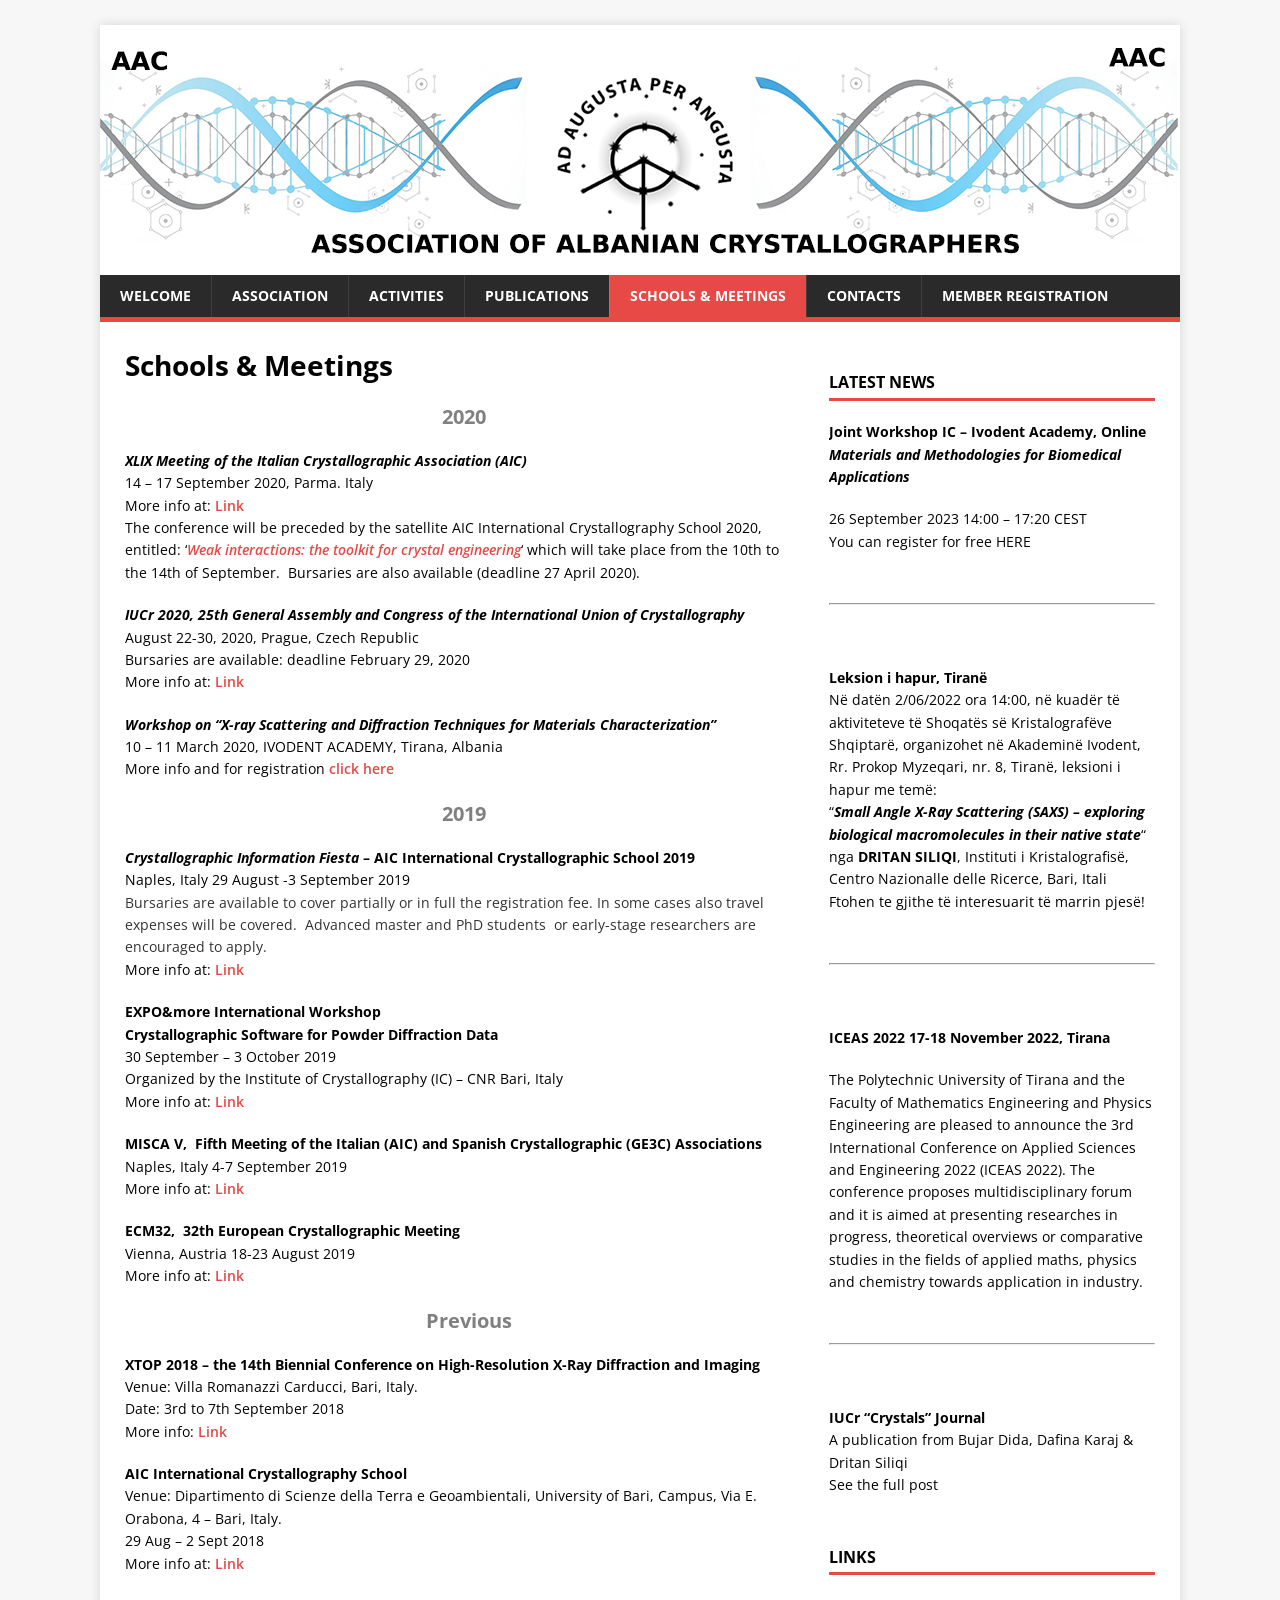
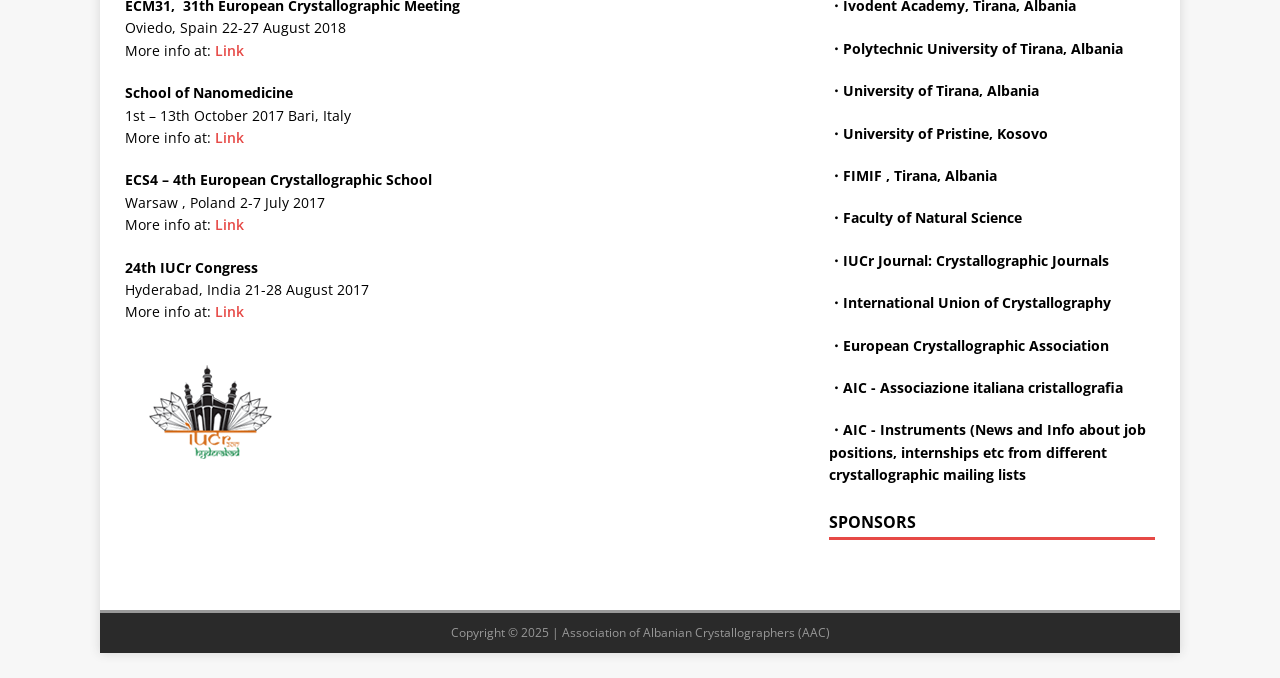
<file: news/index.html>
<!DOCTYPE html>
<html class="no-js" lang="en-US">
<head>
<meta charset="UTF-8">
<meta name="viewport" content="width=device-width, initial-scale=1.0">
<link rel="profile" href="https://gmpg.org/xfn/11">
<title>Schools &#038; Meetings &#8211; Association of Albanian Crystallographers</title>
<meta name="robots" content="max-image-preview:large">
	<style>img:is([sizes="auto" i], [sizes^="auto," i]) { contain-intrinsic-size: 3000px 1500px }</style>
	<link rel="dns-prefetch" href="//fonts.googleapis.com">
<link rel="dns-prefetch" href="//www.googletagmanager.com">
<link rel="alternate" type="application/rss+xml" title="Association of Albanian Crystallographers &raquo; Feed" href="../feed/">
<link rel="alternate" type="application/rss+xml" title="Association of Albanian Crystallographers &raquo; Comments Feed" href="../comments/feed/">
<script type="text/javascript">
/* <![CDATA[ */
window._wpemojiSettings = {"baseUrl":"https:\/\/s.w.org\/images\/core\/emoji\/15.1.0\/72x72\/","ext":".png","svgUrl":"https:\/\/s.w.org\/images\/core\/emoji\/15.1.0\/svg\/","svgExt":".svg","source":{"concatemoji":"..\/wp-includes\/js\/wp-emoji-release.min.js?ver=6.8.1"}};
/*! This file is auto-generated */
!function(i,n){var o,s,e;function c(e){try{var t={supportTests:e,timestamp:(new Date).valueOf()};sessionStorage.setItem(o,JSON.stringify(t))}catch(e){}}function p(e,t,n){e.clearRect(0,0,e.canvas.width,e.canvas.height),e.fillText(t,0,0);var t=new Uint32Array(e.getImageData(0,0,e.canvas.width,e.canvas.height).data),r=(e.clearRect(0,0,e.canvas.width,e.canvas.height),e.fillText(n,0,0),new Uint32Array(e.getImageData(0,0,e.canvas.width,e.canvas.height).data));return t.every(function(e,t){return e===r[t]})}function u(e,t,n){switch(t){case"flag":return n(e,"🏳️‍⚧️","🏳️​⚧️")?!1:!n(e,"🇺🇳","🇺​🇳")&&!n(e,"🏴󠁧󠁢󠁥󠁮󠁧󠁿","🏴​󠁧​󠁢​󠁥​󠁮​󠁧​󠁿");case"emoji":return!n(e,"🐦‍🔥","🐦​🔥")}return!1}function f(e,t,n){var r="undefined"!=typeof WorkerGlobalScope&&self instanceof WorkerGlobalScope?new OffscreenCanvas(300,150):i.createElement("canvas"),a=r.getContext("2d",{willReadFrequently:!0}),o=(a.textBaseline="top",a.font="600 32px Arial",{});return e.forEach(function(e){o[e]=t(a,e,n)}),o}function t(e){var t=i.createElement("script");t.src=e,t.defer=!0,i.head.appendChild(t)}"undefined"!=typeof Promise&&(o="wpEmojiSettingsSupports",s=["flag","emoji"],n.supports={everything:!0,everythingExceptFlag:!0},e=new Promise(function(e){i.addEventListener("DOMContentLoaded",e,{once:!0})}),new Promise(function(t){var n=function(){try{var e=JSON.parse(sessionStorage.getItem(o));if("object"==typeof e&&"number"==typeof e.timestamp&&(new Date).valueOf()<e.timestamp+604800&&"object"==typeof e.supportTests)return e.supportTests}catch(e){}return null}();if(!n){if("undefined"!=typeof Worker&&"undefined"!=typeof OffscreenCanvas&&"undefined"!=typeof URL&&URL.createObjectURL&&"undefined"!=typeof Blob)try{var e="postMessage("+f.toString()+"("+[JSON.stringify(s),u.toString(),p.toString()].join(",")+"));",r=new Blob([e],{type:"text/javascript"}),a=new Worker(URL.createObjectURL(r),{name:"wpTestEmojiSupports"});return void(a.onmessage=function(e){c(n=e.data),a.terminate(),t(n)})}catch(e){}c(n=f(s,u,p))}t(n)}).then(function(e){for(var t in e)n.supports[t]=e[t],n.supports.everything=n.supports.everything&&n.supports[t],"flag"!==t&&(n.supports.everythingExceptFlag=n.supports.everythingExceptFlag&&n.supports[t]);n.supports.everythingExceptFlag=n.supports.everythingExceptFlag&&!n.supports.flag,n.DOMReady=!1,n.readyCallback=function(){n.DOMReady=!0}}).then(function(){return e}).then(function(){var e;n.supports.everything||(n.readyCallback(),(e=n.source||{}).concatemoji?t(e.concatemoji):e.wpemoji&&e.twemoji&&(t(e.twemoji),t(e.wpemoji)))}))}((window,document),window._wpemojiSettings);
/* ]]> */
</script>
<style id="wp-emoji-styles-inline-css" type="text/css">img.wp-smiley, img.emoji {
		display: inline !important;
		border: none !important;
		box-shadow: none !important;
		height: 1em !important;
		width: 1em !important;
		margin: 0 0.07em !important;
		vertical-align: -0.1em !important;
		background: none !important;
		padding: 0 !important;
	}</style>
<link rel="stylesheet" id="wp-block-library-css" href="../wp-includes/css/dist/block-library/style.min.css?ver=6.8.1" type="text/css" media="all">
<style id="classic-theme-styles-inline-css" type="text/css">/*! This file is auto-generated */
.wp-block-button__link{color:#fff;background-color:#32373c;border-radius:9999px;box-shadow:none;text-decoration:none;padding:calc(.667em + 2px) calc(1.333em + 2px);font-size:1.125em}.wp-block-file__button{background:#32373c;color:#fff;text-decoration:none}</style>
<style id="bp-login-form-style-inline-css" type="text/css">.widget_bp_core_login_widget .bp-login-widget-user-avatar{float:left}.widget_bp_core_login_widget .bp-login-widget-user-links{margin-left:70px}#bp-login-widget-form label{display:block;font-weight:600;margin:15px 0 5px;width:auto}#bp-login-widget-form input[type=password],#bp-login-widget-form input[type=text]{background-color:#fafafa;border:1px solid #d6d6d6;border-radius:0;font:inherit;font-size:100%;padding:.5em;width:100%}#bp-login-widget-form .bp-login-widget-register-link,#bp-login-widget-form .login-submit{display:inline;width:-moz-fit-content;width:fit-content}#bp-login-widget-form .bp-login-widget-register-link{margin-left:1em}#bp-login-widget-form .bp-login-widget-register-link a{filter:invert(1)}#bp-login-widget-form .bp-login-widget-pwd-link{font-size:80%}</style>
<style id="bp-member-style-inline-css" type="text/css">[data-type="bp/member"] input.components-placeholder__input{border:1px solid #757575;border-radius:2px;flex:1 1 auto;padding:6px 8px}.bp-block-member{position:relative}.bp-block-member .member-content{display:flex}.bp-block-member .user-nicename{display:block}.bp-block-member .user-nicename a{border:none;color:currentColor;text-decoration:none}.bp-block-member .bp-profile-button{width:100%}.bp-block-member .bp-profile-button a.button{bottom:10px;display:inline-block;margin:18px 0 0;position:absolute;right:0}.bp-block-member.has-cover .item-header-avatar,.bp-block-member.has-cover .member-content,.bp-block-member.has-cover .member-description{z-index:2}.bp-block-member.has-cover .member-content,.bp-block-member.has-cover .member-description{padding-top:75px}.bp-block-member.has-cover .bp-member-cover-image{background-color:#c5c5c5;background-position:top;background-repeat:no-repeat;background-size:cover;border:0;display:block;height:150px;left:0;margin:0;padding:0;position:absolute;top:0;width:100%;z-index:1}.bp-block-member img.avatar{height:auto;width:auto}.bp-block-member.avatar-none .item-header-avatar{display:none}.bp-block-member.avatar-none.has-cover{min-height:200px}.bp-block-member.avatar-full{min-height:150px}.bp-block-member.avatar-full .item-header-avatar{width:180px}.bp-block-member.avatar-thumb .member-content{align-items:center;min-height:50px}.bp-block-member.avatar-thumb .item-header-avatar{width:70px}.bp-block-member.avatar-full.has-cover{min-height:300px}.bp-block-member.avatar-full.has-cover .item-header-avatar{width:200px}.bp-block-member.avatar-full.has-cover img.avatar{background:#fffc;border:2px solid #fff;margin-left:20px}.bp-block-member.avatar-thumb.has-cover .item-header-avatar{padding-top:75px}.entry .entry-content .bp-block-member .user-nicename a{border:none;color:currentColor;text-decoration:none}</style>
<style id="bp-members-style-inline-css" type="text/css">[data-type="bp/members"] .components-placeholder.is-appender{min-height:0}[data-type="bp/members"] .components-placeholder.is-appender .components-placeholder__label:empty{display:none}[data-type="bp/members"] .components-placeholder input.components-placeholder__input{border:1px solid #757575;border-radius:2px;flex:1 1 auto;padding:6px 8px}[data-type="bp/members"].avatar-none .member-description{width:calc(100% - 44px)}[data-type="bp/members"].avatar-full .member-description{width:calc(100% - 224px)}[data-type="bp/members"].avatar-thumb .member-description{width:calc(100% - 114px)}[data-type="bp/members"] .member-content{position:relative}[data-type="bp/members"] .member-content .is-right{position:absolute;right:2px;top:2px}[data-type="bp/members"] .columns-2 .member-content .member-description,[data-type="bp/members"] .columns-3 .member-content .member-description,[data-type="bp/members"] .columns-4 .member-content .member-description{padding-left:44px;width:calc(100% - 44px)}[data-type="bp/members"] .columns-3 .is-right{right:-10px}[data-type="bp/members"] .columns-4 .is-right{right:-50px}.bp-block-members.is-grid{display:flex;flex-wrap:wrap;padding:0}.bp-block-members.is-grid .member-content{margin:0 1.25em 1.25em 0;width:100%}@media(min-width:600px){.bp-block-members.columns-2 .member-content{width:calc(50% - .625em)}.bp-block-members.columns-2 .member-content:nth-child(2n){margin-right:0}.bp-block-members.columns-3 .member-content{width:calc(33.33333% - .83333em)}.bp-block-members.columns-3 .member-content:nth-child(3n){margin-right:0}.bp-block-members.columns-4 .member-content{width:calc(25% - .9375em)}.bp-block-members.columns-4 .member-content:nth-child(4n){margin-right:0}}.bp-block-members .member-content{display:flex;flex-direction:column;padding-bottom:1em;text-align:center}.bp-block-members .member-content .item-header-avatar,.bp-block-members .member-content .member-description{width:100%}.bp-block-members .member-content .item-header-avatar{margin:0 auto}.bp-block-members .member-content .item-header-avatar img.avatar{display:inline-block}@media(min-width:600px){.bp-block-members .member-content{flex-direction:row;text-align:left}.bp-block-members .member-content .item-header-avatar,.bp-block-members .member-content .member-description{width:auto}.bp-block-members .member-content .item-header-avatar{margin:0}}.bp-block-members .member-content .user-nicename{display:block}.bp-block-members .member-content .user-nicename a{border:none;color:currentColor;text-decoration:none}.bp-block-members .member-content time{color:#767676;display:block;font-size:80%}.bp-block-members.avatar-none .item-header-avatar{display:none}.bp-block-members.avatar-full{min-height:190px}.bp-block-members.avatar-full .item-header-avatar{width:180px}.bp-block-members.avatar-thumb .member-content{min-height:80px}.bp-block-members.avatar-thumb .item-header-avatar{width:70px}.bp-block-members.columns-2 .member-content,.bp-block-members.columns-3 .member-content,.bp-block-members.columns-4 .member-content{display:block;text-align:center}.bp-block-members.columns-2 .member-content .item-header-avatar,.bp-block-members.columns-3 .member-content .item-header-avatar,.bp-block-members.columns-4 .member-content .item-header-avatar{margin:0 auto}.bp-block-members img.avatar{height:auto;max-width:-moz-fit-content;max-width:fit-content;width:auto}.bp-block-members .member-content.has-activity{align-items:center}.bp-block-members .member-content.has-activity .item-header-avatar{padding-right:1em}.bp-block-members .member-content.has-activity .wp-block-quote{margin-bottom:0;text-align:left}.bp-block-members .member-content.has-activity .wp-block-quote cite a,.entry .entry-content .bp-block-members .user-nicename a{border:none;color:currentColor;text-decoration:none}</style>
<style id="bp-dynamic-members-style-inline-css" type="text/css">.bp-dynamic-block-container .item-options{font-size:.5em;margin:0 0 1em;padding:1em 0}.bp-dynamic-block-container .item-options a.selected{font-weight:600}.bp-dynamic-block-container ul.item-list{list-style:none;margin:1em 0;padding-left:0}.bp-dynamic-block-container ul.item-list li{margin-bottom:1em}.bp-dynamic-block-container ul.item-list li:after,.bp-dynamic-block-container ul.item-list li:before{content:" ";display:table}.bp-dynamic-block-container ul.item-list li:after{clear:both}.bp-dynamic-block-container ul.item-list li .item-avatar{float:left;width:60px}.bp-dynamic-block-container ul.item-list li .item{margin-left:70px}</style>
<style id="bp-online-members-style-inline-css" type="text/css">.widget_bp_core_whos_online_widget .avatar-block,[data-type="bp/online-members"] .avatar-block{display:flex;flex-flow:row wrap}.widget_bp_core_whos_online_widget .avatar-block img,[data-type="bp/online-members"] .avatar-block img{margin:.5em}</style>
<style id="bp-active-members-style-inline-css" type="text/css">.widget_bp_core_recently_active_widget .avatar-block,[data-type="bp/active-members"] .avatar-block{display:flex;flex-flow:row wrap}.widget_bp_core_recently_active_widget .avatar-block img,[data-type="bp/active-members"] .avatar-block img{margin:.5em}</style>
<style id="bp-latest-activities-style-inline-css" type="text/css">.bp-latest-activities .components-flex.components-select-control select[multiple]{height:auto;padding:0 8px}.bp-latest-activities .components-flex.components-select-control select[multiple]+.components-input-control__suffix svg{display:none}.bp-latest-activities-block a,.entry .entry-content .bp-latest-activities-block a{border:none;text-decoration:none}.bp-latest-activities-block .activity-list.item-list blockquote{border:none;padding:0}.bp-latest-activities-block .activity-list.item-list blockquote .activity-item:not(.mini){box-shadow:1px 0 4px #00000026;padding:0 1em;position:relative}.bp-latest-activities-block .activity-list.item-list blockquote .activity-item:not(.mini):after,.bp-latest-activities-block .activity-list.item-list blockquote .activity-item:not(.mini):before{border-color:#0000;border-style:solid;content:"";display:block;height:0;left:15px;position:absolute;width:0}.bp-latest-activities-block .activity-list.item-list blockquote .activity-item:not(.mini):before{border-top-color:#00000026;border-width:9px;bottom:-18px;left:14px}.bp-latest-activities-block .activity-list.item-list blockquote .activity-item:not(.mini):after{border-top-color:#fff;border-width:8px;bottom:-16px}.bp-latest-activities-block .activity-list.item-list blockquote .activity-item.mini .avatar{display:inline-block;height:20px;margin-right:2px;vertical-align:middle;width:20px}.bp-latest-activities-block .activity-list.item-list footer{align-items:center;display:flex}.bp-latest-activities-block .activity-list.item-list footer img.avatar{border:none;display:inline-block;margin-right:.5em}.bp-latest-activities-block .activity-list.item-list footer .activity-time-since{font-size:90%}.bp-latest-activities-block .widget-error{border-left:4px solid #0b80a4;box-shadow:1px 0 4px #00000026}.bp-latest-activities-block .widget-error p{padding:0 1em}</style>
<style id="pms-content-restriction-start-style-inline-css" type="text/css"></style>
<style id="pms-content-restriction-end-style-inline-css" type="text/css"></style>
<style id="pms-account-style-inline-css" type="text/css"></style>
<style id="pms-login-style-inline-css" type="text/css"></style>
<style id="pms-recover-password-style-inline-css" type="text/css"></style>
<style id="pms-register-style-inline-css" type="text/css"></style>
<style id="global-styles-inline-css" type="text/css">:root{--wp--preset--aspect-ratio--square: 1;--wp--preset--aspect-ratio--4-3: 4/3;--wp--preset--aspect-ratio--3-4: 3/4;--wp--preset--aspect-ratio--3-2: 3/2;--wp--preset--aspect-ratio--2-3: 2/3;--wp--preset--aspect-ratio--16-9: 16/9;--wp--preset--aspect-ratio--9-16: 9/16;--wp--preset--color--black: #000000;--wp--preset--color--cyan-bluish-gray: #abb8c3;--wp--preset--color--white: #ffffff;--wp--preset--color--pale-pink: #f78da7;--wp--preset--color--vivid-red: #cf2e2e;--wp--preset--color--luminous-vivid-orange: #ff6900;--wp--preset--color--luminous-vivid-amber: #fcb900;--wp--preset--color--light-green-cyan: #7bdcb5;--wp--preset--color--vivid-green-cyan: #00d084;--wp--preset--color--pale-cyan-blue: #8ed1fc;--wp--preset--color--vivid-cyan-blue: #0693e3;--wp--preset--color--vivid-purple: #9b51e0;--wp--preset--gradient--vivid-cyan-blue-to-vivid-purple: linear-gradient(135deg,rgba(6,147,227,1) 0%,rgb(155,81,224) 100%);--wp--preset--gradient--light-green-cyan-to-vivid-green-cyan: linear-gradient(135deg,rgb(122,220,180) 0%,rgb(0,208,130) 100%);--wp--preset--gradient--luminous-vivid-amber-to-luminous-vivid-orange: linear-gradient(135deg,rgba(252,185,0,1) 0%,rgba(255,105,0,1) 100%);--wp--preset--gradient--luminous-vivid-orange-to-vivid-red: linear-gradient(135deg,rgba(255,105,0,1) 0%,rgb(207,46,46) 100%);--wp--preset--gradient--very-light-gray-to-cyan-bluish-gray: linear-gradient(135deg,rgb(238,238,238) 0%,rgb(169,184,195) 100%);--wp--preset--gradient--cool-to-warm-spectrum: linear-gradient(135deg,rgb(74,234,220) 0%,rgb(151,120,209) 20%,rgb(207,42,186) 40%,rgb(238,44,130) 60%,rgb(251,105,98) 80%,rgb(254,248,76) 100%);--wp--preset--gradient--blush-light-purple: linear-gradient(135deg,rgb(255,206,236) 0%,rgb(152,150,240) 100%);--wp--preset--gradient--blush-bordeaux: linear-gradient(135deg,rgb(254,205,165) 0%,rgb(254,45,45) 50%,rgb(107,0,62) 100%);--wp--preset--gradient--luminous-dusk: linear-gradient(135deg,rgb(255,203,112) 0%,rgb(199,81,192) 50%,rgb(65,88,208) 100%);--wp--preset--gradient--pale-ocean: linear-gradient(135deg,rgb(255,245,203) 0%,rgb(182,227,212) 50%,rgb(51,167,181) 100%);--wp--preset--gradient--electric-grass: linear-gradient(135deg,rgb(202,248,128) 0%,rgb(113,206,126) 100%);--wp--preset--gradient--midnight: linear-gradient(135deg,rgb(2,3,129) 0%,rgb(40,116,252) 100%);--wp--preset--font-size--small: 13px;--wp--preset--font-size--medium: 20px;--wp--preset--font-size--large: 36px;--wp--preset--font-size--x-large: 42px;--wp--preset--spacing--20: 0.44rem;--wp--preset--spacing--30: 0.67rem;--wp--preset--spacing--40: 1rem;--wp--preset--spacing--50: 1.5rem;--wp--preset--spacing--60: 2.25rem;--wp--preset--spacing--70: 3.38rem;--wp--preset--spacing--80: 5.06rem;--wp--preset--shadow--natural: 6px 6px 9px rgba(0, 0, 0, 0.2);--wp--preset--shadow--deep: 12px 12px 50px rgba(0, 0, 0, 0.4);--wp--preset--shadow--sharp: 6px 6px 0px rgba(0, 0, 0, 0.2);--wp--preset--shadow--outlined: 6px 6px 0px -3px rgba(255, 255, 255, 1), 6px 6px rgba(0, 0, 0, 1);--wp--preset--shadow--crisp: 6px 6px 0px rgba(0, 0, 0, 1);}:where(.is-layout-flex){gap: 0.5em;}:where(.is-layout-grid){gap: 0.5em;}body .is-layout-flex{display: flex;}.is-layout-flex{flex-wrap: wrap;align-items: center;}.is-layout-flex > :is(*, div){margin: 0;}body .is-layout-grid{display: grid;}.is-layout-grid > :is(*, div){margin: 0;}:where(.wp-block-columns.is-layout-flex){gap: 2em;}:where(.wp-block-columns.is-layout-grid){gap: 2em;}:where(.wp-block-post-template.is-layout-flex){gap: 1.25em;}:where(.wp-block-post-template.is-layout-grid){gap: 1.25em;}.has-black-color{color: var(--wp--preset--color--black) !important;}.has-cyan-bluish-gray-color{color: var(--wp--preset--color--cyan-bluish-gray) !important;}.has-white-color{color: var(--wp--preset--color--white) !important;}.has-pale-pink-color{color: var(--wp--preset--color--pale-pink) !important;}.has-vivid-red-color{color: var(--wp--preset--color--vivid-red) !important;}.has-luminous-vivid-orange-color{color: var(--wp--preset--color--luminous-vivid-orange) !important;}.has-luminous-vivid-amber-color{color: var(--wp--preset--color--luminous-vivid-amber) !important;}.has-light-green-cyan-color{color: var(--wp--preset--color--light-green-cyan) !important;}.has-vivid-green-cyan-color{color: var(--wp--preset--color--vivid-green-cyan) !important;}.has-pale-cyan-blue-color{color: var(--wp--preset--color--pale-cyan-blue) !important;}.has-vivid-cyan-blue-color{color: var(--wp--preset--color--vivid-cyan-blue) !important;}.has-vivid-purple-color{color: var(--wp--preset--color--vivid-purple) !important;}.has-black-background-color{background-color: var(--wp--preset--color--black) !important;}.has-cyan-bluish-gray-background-color{background-color: var(--wp--preset--color--cyan-bluish-gray) !important;}.has-white-background-color{background-color: var(--wp--preset--color--white) !important;}.has-pale-pink-background-color{background-color: var(--wp--preset--color--pale-pink) !important;}.has-vivid-red-background-color{background-color: var(--wp--preset--color--vivid-red) !important;}.has-luminous-vivid-orange-background-color{background-color: var(--wp--preset--color--luminous-vivid-orange) !important;}.has-luminous-vivid-amber-background-color{background-color: var(--wp--preset--color--luminous-vivid-amber) !important;}.has-light-green-cyan-background-color{background-color: var(--wp--preset--color--light-green-cyan) !important;}.has-vivid-green-cyan-background-color{background-color: var(--wp--preset--color--vivid-green-cyan) !important;}.has-pale-cyan-blue-background-color{background-color: var(--wp--preset--color--pale-cyan-blue) !important;}.has-vivid-cyan-blue-background-color{background-color: var(--wp--preset--color--vivid-cyan-blue) !important;}.has-vivid-purple-background-color{background-color: var(--wp--preset--color--vivid-purple) !important;}.has-black-border-color{border-color: var(--wp--preset--color--black) !important;}.has-cyan-bluish-gray-border-color{border-color: var(--wp--preset--color--cyan-bluish-gray) !important;}.has-white-border-color{border-color: var(--wp--preset--color--white) !important;}.has-pale-pink-border-color{border-color: var(--wp--preset--color--pale-pink) !important;}.has-vivid-red-border-color{border-color: var(--wp--preset--color--vivid-red) !important;}.has-luminous-vivid-orange-border-color{border-color: var(--wp--preset--color--luminous-vivid-orange) !important;}.has-luminous-vivid-amber-border-color{border-color: var(--wp--preset--color--luminous-vivid-amber) !important;}.has-light-green-cyan-border-color{border-color: var(--wp--preset--color--light-green-cyan) !important;}.has-vivid-green-cyan-border-color{border-color: var(--wp--preset--color--vivid-green-cyan) !important;}.has-pale-cyan-blue-border-color{border-color: var(--wp--preset--color--pale-cyan-blue) !important;}.has-vivid-cyan-blue-border-color{border-color: var(--wp--preset--color--vivid-cyan-blue) !important;}.has-vivid-purple-border-color{border-color: var(--wp--preset--color--vivid-purple) !important;}.has-vivid-cyan-blue-to-vivid-purple-gradient-background{background: var(--wp--preset--gradient--vivid-cyan-blue-to-vivid-purple) !important;}.has-light-green-cyan-to-vivid-green-cyan-gradient-background{background: var(--wp--preset--gradient--light-green-cyan-to-vivid-green-cyan) !important;}.has-luminous-vivid-amber-to-luminous-vivid-orange-gradient-background{background: var(--wp--preset--gradient--luminous-vivid-amber-to-luminous-vivid-orange) !important;}.has-luminous-vivid-orange-to-vivid-red-gradient-background{background: var(--wp--preset--gradient--luminous-vivid-orange-to-vivid-red) !important;}.has-very-light-gray-to-cyan-bluish-gray-gradient-background{background: var(--wp--preset--gradient--very-light-gray-to-cyan-bluish-gray) !important;}.has-cool-to-warm-spectrum-gradient-background{background: var(--wp--preset--gradient--cool-to-warm-spectrum) !important;}.has-blush-light-purple-gradient-background{background: var(--wp--preset--gradient--blush-light-purple) !important;}.has-blush-bordeaux-gradient-background{background: var(--wp--preset--gradient--blush-bordeaux) !important;}.has-luminous-dusk-gradient-background{background: var(--wp--preset--gradient--luminous-dusk) !important;}.has-pale-ocean-gradient-background{background: var(--wp--preset--gradient--pale-ocean) !important;}.has-electric-grass-gradient-background{background: var(--wp--preset--gradient--electric-grass) !important;}.has-midnight-gradient-background{background: var(--wp--preset--gradient--midnight) !important;}.has-small-font-size{font-size: var(--wp--preset--font-size--small) !important;}.has-medium-font-size{font-size: var(--wp--preset--font-size--medium) !important;}.has-large-font-size{font-size: var(--wp--preset--font-size--large) !important;}.has-x-large-font-size{font-size: var(--wp--preset--font-size--x-large) !important;}
:where(.wp-block-post-template.is-layout-flex){gap: 1.25em;}:where(.wp-block-post-template.is-layout-grid){gap: 1.25em;}
:where(.wp-block-columns.is-layout-flex){gap: 2em;}:where(.wp-block-columns.is-layout-grid){gap: 2em;}
:root :where(.wp-block-pullquote){font-size: 1.5em;line-height: 1.6;}</style>
<link rel="stylesheet" id="contact-form-7-css" href="../wp-content/plugins/contact-form-7/includes/css/styles.css?ver=6.0.6" type="text/css" media="all">
<link rel="stylesheet" id="dashicons-css" href="../wp-includes/css/dashicons.min.css?ver=6.8.1" type="text/css" media="all">
<link rel="stylesheet" id="wp-jquery-ui-dialog-css" href="../wp-includes/css/jquery-ui-dialog.min.css?ver=6.8.1" type="text/css" media="all">
<link rel="stylesheet" id="SFSIPLUSmainCss-css" href="../wp-content/plugins/ultimate-social-media-plus/css/sfsi-style.css?ver=3.7.1" type="text/css" media="all">
<link rel="stylesheet" id="wp-polls-css" href="../wp-content/plugins/wp-polls/polls-css.css?ver=2.77.3" type="text/css" media="all">
<style id="wp-polls-inline-css" type="text/css">.wp-polls .pollbar {
	margin: 1px;
	font-size: 8px;
	line-height: 10px;
	height: 10px;
	background-image: url('../wp-content/plugins/wp-polls/images/default/pollbg.gif');
	border: 1px solid #c8c8c8;
}</style>
<link rel="stylesheet" id="mh-google-fonts-css" href="https://fonts.googleapis.com/css?family=Open+Sans:400,400italic,700,600" type="text/css" media="all">
<link rel="stylesheet" id="mh-magazine-lite-css" href="../wp-content/themes/mh-magazine-lite/style.css?ver=2.8.6" type="text/css" media="all">
<link rel="stylesheet" id="mh-font-awesome-css" href="../wp-content/themes/mh-magazine-lite/includes/font-awesome.min.css" type="text/css" media="all">
<style id="akismet-widget-style-inline-css" type="text/css">.a-stats {
				--akismet-color-mid-green: #357b49;
				--akismet-color-white: #fff;
				--akismet-color-light-grey: #f6f7f7;

				max-width: 350px;
				width: auto;
			}

			.a-stats * {
				all: unset;
				box-sizing: border-box;
			}

			.a-stats strong {
				font-weight: 600;
			}

			.a-stats a.a-stats__link,
			.a-stats a.a-stats__link:visited,
			.a-stats a.a-stats__link:active {
				background: var(--akismet-color-mid-green);
				border: none;
				box-shadow: none;
				border-radius: 8px;
				color: var(--akismet-color-white);
				cursor: pointer;
				display: block;
				font-family: -apple-system, BlinkMacSystemFont, 'Segoe UI', 'Roboto', 'Oxygen-Sans', 'Ubuntu', 'Cantarell', 'Helvetica Neue', sans-serif;
				font-weight: 500;
				padding: 12px;
				text-align: center;
				text-decoration: none;
				transition: all 0.2s ease;
			}

			/* Extra specificity to deal with TwentyTwentyOne focus style */
			.widget .a-stats a.a-stats__link:focus {
				background: var(--akismet-color-mid-green);
				color: var(--akismet-color-white);
				text-decoration: none;
			}

			.a-stats a.a-stats__link:hover {
				filter: brightness(110%);
				box-shadow: 0 4px 12px rgba(0, 0, 0, 0.06), 0 0 2px rgba(0, 0, 0, 0.16);
			}

			.a-stats .count {
				color: var(--akismet-color-white);
				display: block;
				font-size: 1.5em;
				line-height: 1.4;
				padding: 0 13px;
				white-space: nowrap;
			}</style>
<link rel="stylesheet" id="elementor-frontend-css" href="../wp-content/plugins/elementor/assets/css/frontend.min.css?ver=3.28.4" type="text/css" media="all">
<link rel="stylesheet" id="eael-general-css" href="../wp-content/plugins/essential-addons-for-elementor-lite/assets/front-end/css/view/general.min.css?ver=6.1.11" type="text/css" media="all">
<script type="text/javascript" src="../wp-includes/js/jquery/jquery.min.js?ver=3.7.1" id="jquery-core-js"></script>
<script type="text/javascript" src="../wp-includes/js/jquery/jquery-migrate.min.js?ver=3.4.1" id="jquery-migrate-js"></script>
<script type="text/javascript" id="3d-flip-book-client-locale-loader-js-extra">
/* <![CDATA[ */
var FB3D_CLIENT_LOCALE = {"ajaxurl":"..\/wp-admin\/admin-ajax.php","dictionary":{"Table of contents":"Table of contents","Close":"Close","Bookmarks":"Bookmarks","Thumbnails":"Thumbnails","Search":"Search","Share":"Share","Facebook":"Facebook","Twitter":"Twitter","Email":"Email","Play":"Play","Previous page":"Previous page","Next page":"Next page","Zoom in":"Zoom in","Zoom out":"Zoom out","Fit view":"Fit view","Auto play":"Auto play","Full screen":"Full screen","More":"More","Smart pan":"Smart pan","Single page":"Single page","Sounds":"Sounds","Stats":"Stats","Print":"Print","Download":"Download","Goto first page":"Goto first page","Goto last page":"Goto last page"},"images":"..\/wp-content\/plugins\/interactive-3d-flipbook-powered-physics-engine\/assets\/images\/","jsData":{"urls":[],"posts":{"ids_mis":[],"ids":[]},"pages":[],"firstPages":[],"bookCtrlProps":[],"bookTemplates":[]},"key":"3d-flip-book","pdfJS":{"pdfJsLib":"..\/wp-content\/plugins\/interactive-3d-flipbook-powered-physics-engine\/assets\/js\/pdf.min.js?ver=4.3.136","pdfJsWorker":"..\/wp-content\/plugins\/interactive-3d-flipbook-powered-physics-engine\/assets\/js\/pdf.worker.js?ver=4.3.136","stablePdfJsLib":"..\/wp-content\/plugins\/interactive-3d-flipbook-powered-physics-engine\/assets\/js\/stable\/pdf.min.js?ver=2.5.207","stablePdfJsWorker":"..\/wp-content\/plugins\/interactive-3d-flipbook-powered-physics-engine\/assets\/js\/stable\/pdf.worker.js?ver=2.5.207","pdfJsCMapUrl":"..\/wp-content\/plugins\/interactive-3d-flipbook-powered-physics-engine\/assets\/cmaps\/"},"cacheurl":"..\/wp-content\/uploads\/3d-flip-book\/cache\/","pluginsurl":"..\/wp-content\/plugins\/","pluginurl":"..\/wp-content\/plugins\/interactive-3d-flipbook-powered-physics-engine\/","thumbnailSize":{"width":"150","height":"150"},"version":"1.16.15"};
/* ]]> */
</script>
<script type="text/javascript" src="../wp-content/plugins/interactive-3d-flipbook-powered-physics-engine/assets/js/client-locale-loader.js?ver=1.16.15" id="3d-flip-book-client-locale-loader-js" async="async" data-wp-strategy="async"></script>
<script type="text/javascript" src="../wp-content/themes/mh-magazine-lite/js/scripts.js?ver=2.8.6" id="mh-scripts-js"></script>
<link rel="https://api.w.org/" href="../wp-json/">
<link rel="alternate" title="JSON" type="application/json" href="../wp-json/wp/v2/pages/25">
<link rel="EditURI" type="application/rsd+xml" title="RSD" href="../xmlrpc.php?rsd">
<meta name="generator" content="WordPress 6.8.1">
<link rel="canonical" href="../news/">
<link rel="shortlink" href="../?p=25">
<link rel="alternate" title="oEmbed (JSON)" type="application/json+oembed" href="../wp-json/oembed/1.0/embed?url=https%3A%2F%2F%2Fnews%2F">
<link rel="alternate" title="oEmbed (XML)" type="text/xml+oembed" href="../wp-json/oembed/1.0/embed?url=https%3A%2F%2F%2Fnews%2F#038;format=xml">

	<script type="text/javascript">var ajaxurl = '../wp-admin/admin-ajax.php';</script>

<meta name="generator" content="Site Kit by Google 1.149.1">
<!-- Global site tag (gtag.js) - Google Analytics -->
<script async src="https://www.googletagmanager.com/gtag/js?id=G-V2CE0H4J9S"></script>
<script>window.dataLayer = window.dataLayer || [];
  function gtag(){dataLayer.push(arguments);}
  gtag('js', new Date());

  gtag('config', 'G-V2CE0H4J9S');</script>	<script>window.addEventListener("sfsi_plus_functions_loaded", function() {
			var body = document.getElementsByTagName('body')[0];
			// console.log(body);
			body.classList.add("sfsi_plus_3.53");
		})
		// window.addEventListener('sfsi_plus_functions_loaded',function(e) {
		// 	jQuery("body").addClass("sfsi_plus_3.53")
		// });
		jQuery(document).ready(function(e) {
			jQuery("body").addClass("sfsi_plus_3.53")
		});

		function sfsi_plus_processfurther(ref) {
			var feed_id = '[base64]';
			var feedtype = 8;
			var email = jQuery(ref).find('input[name="email"]').val();
			var filter = /^(([^<>()[\]\\.,;:\s@\"]+(\.[^<>()[\]\\.,;:\s@\"]+)*)|(\".+\"))@((\[[0-9]{1,3}\.[0-9]{1,3}\.[0-9]{1,3}\.[0-9]{1,3}\])|(([a-zA-Z\-0-9]+\.)+[a-zA-Z]{2,}))$/;
			if ((email != "Enter your email") && (filter.test(email))) {
				if (feedtype == "8") {
					var url = "https://api.follow.it/subscription-form/" + feed_id + "/" + feedtype;
					window.open(url, "popupwindow", "scrollbars=yes,width=1080,height=760");
					return true;
				}
			} else {
				alert("Please enter email address");
				jQuery(ref).find('input[name="email"]').focus();
				return false;
			}
		}</script>
	<style>.sfsi_plus_subscribe_Popinner {
			width: 100% !important;
			height: auto !important;
			border: 1px solid #b5b5b5 !important;
			padding: 18px 0px !important;
			background-color: #ffffff !important;
		}

		.sfsi_plus_subscribe_Popinner form {
			margin: 0 20px !important;
		}

		.sfsi_plus_subscribe_Popinner h5 {
			font-family: Helvetica,Arial,sans-serif !important;

			font-weight: bold !important;
			color: #000000 !important;
			font-size: 16px !important;
			text-align: center !important;
			margin: 0 0 10px !important;
			padding: 0 !important;
		}

		.sfsi_plus_subscription_form_field {
			margin: 5px 0 !important;
			width: 100% !important;
			display: inline-flex;
			display: -webkit-inline-flex;
		}

		.sfsi_plus_subscription_form_field input {
			width: 100% !important;
			padding: 10px 0px !important;
		}

		.sfsi_plus_subscribe_Popinner input[type=email] {
			font-family: Helvetica,Arial,sans-serif !important;

			font-style: normal !important;
			color: #000000 !important;
			font-size: 14px !important;
			text-align: center !important;
		}

		.sfsi_plus_subscribe_Popinner input[type=email]::-webkit-input-placeholder {
			font-family: Helvetica,Arial,sans-serif !important;

			font-style: normal !important;
			color: #000000 !important;
			font-size: 14px !important;
			text-align: center !important;
		}

		.sfsi_plus_subscribe_Popinner input[type=email]:-moz-placeholder {
			/* Firefox 18- */
			font-family: Helvetica,Arial,sans-serif !important;

			font-style: normal !important;
			color: #000000 !important;
			font-size: 14px !important;
			text-align: center !important;
		}

		.sfsi_plus_subscribe_Popinner input[type=email]::-moz-placeholder {
			/* Firefox 19+ */
			font-family: Helvetica,Arial,sans-serif !important;

			font-style: normal !important;
			color: #000000 !important;
			font-size: 14px !important;
			text-align: center !important;
		}

		.sfsi_plus_subscribe_Popinner input[type=email]:-ms-input-placeholder {
			font-family: Helvetica,Arial,sans-serif !important;

			font-style: normal !important;
			color: #000000 !important;
			font-size: 14px !important;
			text-align: center !important;
		}

		.sfsi_plus_subscribe_Popinner input[type=submit] {
			font-family: Helvetica,Arial,sans-serif !important;

			font-weight: bold !important;
			color: #000000 !important;
			font-size: 16px !important;
			text-align: center !important;
			background-color: #dedede !important;
		}</style>
	<meta name="follow.[base64]" content="CfwuCMp5BRNs92nn5eSJ"> <meta name="viewport" content="width=device-width, initial-scale=1">
<!--[if lt IE 9]>
<script src="../wp-content/themes/mh-magazine-lite/js/css3-mediaqueries.js"></script>
<![endif]-->
<meta name="generator" content="Elementor 3.28.4; features: e_font_icon_svg, additional_custom_breakpoints, e_local_google_fonts; settings: css_print_method-external, google_font-enabled, font_display-auto">
			<style>.e-con.e-parent:nth-of-type(n+4):not(.e-lazyloaded):not(.e-no-lazyload),
				.e-con.e-parent:nth-of-type(n+4):not(.e-lazyloaded):not(.e-no-lazyload) * {
					background-image: none !important;
				}
				@media screen and (max-height: 1024px) {
					.e-con.e-parent:nth-of-type(n+3):not(.e-lazyloaded):not(.e-no-lazyload),
					.e-con.e-parent:nth-of-type(n+3):not(.e-lazyloaded):not(.e-no-lazyload) * {
						background-image: none !important;
					}
				}
				@media screen and (max-height: 640px) {
					.e-con.e-parent:nth-of-type(n+2):not(.e-lazyloaded):not(.e-no-lazyload),
					.e-con.e-parent:nth-of-type(n+2):not(.e-lazyloaded):not(.e-no-lazyload) * {
						background-image: none !important;
					}
				}</style>
			<link rel="icon" href="../wp-content/uploads/2017/01/cropped-AAC-LOGO-3-03_small-1-32x32.png" sizes="32x32">
<link rel="icon" href="../wp-content/uploads/2017/01/cropped-AAC-LOGO-3-03_small-1-192x192.png" sizes="192x192">
<link rel="apple-touch-icon" href="../wp-content/uploads/2017/01/cropped-AAC-LOGO-3-03_small-1-180x180.png">
<meta name="msapplication-TileImage" content="../wp-content/uploads/2017/01/cropped-AAC-LOGO-3-03_small-1-270x270.png">
</head>
<body data-rsssl="1" id="mh-mobile" class="bp-legacy wp-singular page-template-default page page-id-25 wp-theme-mh-magazine-lite sfsi_plus_actvite_theme_default metaslider-plugin mh-right-sb elementor-default elementor-kit-668" itemscope="itemscope" itemtype="http://schema.org/WebPage">
<div class="mh-container mh-container-outer">
<div class="mh-header-mobile-nav mh-clearfix"></div>
<header class="mh-header" itemscope="itemscope" itemtype="http://schema.org/WPHeader">
	<div class="mh-container mh-container-inner mh-row mh-clearfix">
		<div class="mh-custom-header mh-clearfix">
<a class="mh-header-image-link" href="../" title="Association of Albanian Crystallographers" rel="home">
<img fetchpriority="high" class="mh-header-image" src="../wp-content/uploads/2020/03/Banner.jpg" height="250" width="1080" alt="Association of Albanian Crystallographers">
</a>
</div>
	</div>
	<div class="mh-main-nav-wrap">
		<nav class="mh-navigation mh-main-nav mh-container mh-container-inner mh-clearfix" itemscope="itemscope" itemtype="http://schema.org/SiteNavigationElement">
			<div class="menu-menubar-container"><ul id="menu-menubar" class="menu">
<li id="menu-item-157" class="menu-item menu-item-type-post_type menu-item-object-page menu-item-home menu-item-157"><a href="../">Welcome</a></li>
<li id="menu-item-159" class="menu-item menu-item-type-post_type menu-item-object-page menu-item-159"><a href="../association/">Association</a></li>
<li id="menu-item-160" class="menu-item menu-item-type-post_type menu-item-object-page menu-item-160"><a href="../meetings-schools/">Activities</a></li>
<li id="menu-item-623" class="menu-item menu-item-type-post_type menu-item-object-page menu-item-623"><a href="../publications/">Publications</a></li>
<li id="menu-item-161" class="menu-item menu-item-type-post_type menu-item-object-page current-menu-item page_item page-item-25 current_page_item menu-item-161"><a href="../news/" aria-current="page">Schools &#038; Meetings</a></li>
<li id="menu-item-162" class="menu-item menu-item-type-post_type menu-item-object-page menu-item-162"><a href="../contacts/">Contacts</a></li>
<li id="menu-item-447" class="menu-item menu-item-type-post_type menu-item-object-page menu-item-447"><a href="../become-member/">Member Registration</a></li>

</ul></div>		</nav>
	</div>
</header><div class="mh-wrapper mh-clearfix">
    <div id="main-content" class="mh-content" role="main" itemprop="mainContentOfPage">
<article id="page-25" class="post-25 page type-page status-publish hentry">
	<header class="entry-header">
		<h1 class="entry-title page-title">Schools &#038; Meetings</h1>	</header>
	<div class="entry-content mh-clearfix">
		<h3 style="text-align: center;"><span style="color: #808080;"><strong>2020</strong></span></h3>
<p><em><strong>XLIX Meeting of the Italian Crystallographic Association (AIC)<br></strong></em>14 &#8211; 17 September 2020, Parma. Italy<br>More info at: <a href="http://cristallografia.org/congresso2020/eng/detail.asp?idn=4369" target="_blank" rel="noopener noreferrer">Link</a><br><span style="color: #000000;">The conference will be preceded by the satellite AIC International Crystallography School 2020, entitled: &#8216;<a href="http://www.cristallografia.org/aicschool2020/eng/detail.asp?idn=4401" target="_blank" rel="noopener noreferrer"><em>Weak interactions: the toolkit for crystal engineering</em></a>&#8216; which will take place from the 10th to the 14th of September.&nbsp;&nbsp;Bursaries are also available (deadline 27 April 2020).&nbsp;</span></p>
<p><em><strong>IUCr 2020, 25th General Assembly and Congress of the International Union of Crystallography<br></strong></em>August 22-30, 2020, Prague, Czech Republic<br><span style="color: #000000;">Bursaries are available: deadline February 29, 2020&nbsp;<br></span>More info at: <a href="https://iucr2020.auletris.com/" target="_blank" rel="noopener noreferrer">Link</a></p>
<p><em><strong>Workshop on &#8220;X-ray Scattering and Diffraction Techniques for Materials Characterization&#8221;<br></strong></em>10 &#8211; 11 March 2020, IVODENT ACADEMY, Tirana, Albania<br>More info and for registration <a href="../tirana2020/">click here</a></p>
<p></p>
<h3 style="text-align: center;"><span style="color: #808080;"><strong>2019</strong></span></h3>
<p><strong><em>Crystallographic Information Fiesta</em> &#8211; AIC International Crystallographic School 2019<br></strong>Naples, Italy&nbsp;29 August -3 September 2019<br><span style="color: #333333;">Bursaries are available to cover partially or in full the registration fee. In some cases also travel expenses will be covered.&nbsp; Advanced master and PhD students&nbsp; or early-stage researchers are encouraged&nbsp;to apply.&nbsp;<br></span>More info at: <a href="http://www.cristallografia.org/aicschool2019/eng/detail.asp?idn=3256" target="_blank" rel="noopener noreferrer">Link</a></p>
<p><strong>EXPO&amp;more International Workshop</strong><br><strong>Crystallographic Software for Powder Diffraction Data<br></strong>30 September – 3 October 2019<br>Organized by the Institute of Crystallography (IC) – CNR Bari, Italy<br>More info at: <a href="http://www.ba.ic.cnr.it/expo-more-workshop2019/" target="_blank" rel="noopener noreferrer">Link</a></p>
<p><strong>MISCA V,&nbsp; Fifth Meeting of the Italian (AIC) and Spanish Crystallographic (GE3C) Associations<br></strong><span style="font-size: inherit;">Naples, Italy </span>4-7 September 2019<br>More info at: <a href="http://cristallografia.org/congresso2019" target="_blank" rel="noopener noreferrer">Link</a></p>
<p><strong>ECM32, &nbsp;32th European Crystallographic Meeting<br></strong>Vienna, Austria 18-23 August 2019<br>More info at: <a href="https://ecm2019.org/home/" target="_blank" rel="noopener noreferrer">Link</a></p>
<p></p>
<h3 style="text-align: center;"><span style="color: #ff0000;"><strong>&nbsp; <span style="color: #808080;">Previous</span></strong></span></h3>
<p><strong>XTOP 2018 – the 14th Biennial Conference on High-Resolution X-Ray Diffraction and Imaging<br></strong>Venue: Villa Romanazzi Carducci, Bari, Italy.<br>Date: 3rd to 7th September 2018<br>More info: <a href="http://www.ba.ic.cnr.it/xtop2018/" target="_blank" rel="noopener noreferrer">Link</a></p>
<p><strong>AIC International Crystallography School<br></strong>Venue: Dipartimento di Scienze della Terra e Geoambientali, University of Bari, Campus, Via E. Orabona, 4 – Bari, Italy.<br>29 Aug – 2 Sept 2018<br>More info at: <a href="http://www.cristallografia.org/aicschool2018/eng/detail.asp?idn=3117" target="_blank" rel="noopener noreferrer">Link</a></p>
<p><strong>ECM31, &nbsp;31th European Crystallographic Meeting<br></strong>Oviedo, Spain 22-27 August 2018<br>More info at: <a href="http://ecm31.ecanews.org/en/index.php" target="_blank" rel="noopener noreferrer">Link</a></p>
<p><strong>School of Nanomedicine<br></strong>1st &#8211; 13th October 2017 Bari, Italy<br>More info at: <a href="http://www.ba.ic.cnr.it/nanomedicine2017" target="_blank" rel="noopener noreferrer">Link</a></p>
<p></p>


<span id="more-25"></span>



<p><strong>ECS4 &#8211; 4th European Crystallographic School</strong><br>Warsaw , Poland 2-7 July 2017<br>More info at: <a href="http://ecs4.ecanews.org/" target="_blank" rel="noreferrer noopener" aria-label="Link (opens in a new tab)">Link</a></p>



<p><strong><strong>24th IUCr</strong> Congress</strong><br>Hyderabad, India 21-28 August 2017<br>More info at: <a href="https://www.iucr2017.org/" target="_blank" rel="noreferrer noopener" aria-label="Link  (opens in a new tab)">Link </a></p>



<figure class="wp-block-image"><img decoding="async" width="169" height="135" src="../wp-content/uploads/2016/12/iucr2017.png" alt="" class="wp-image-99"></figure>


	</div>
</article>	</div>
	<aside class="mh-widget-col-1 mh-sidebar" itemscope="itemscope" itemtype="http://schema.org/WPSideBar"><div id="mh_custom_posts-2" class="mh-widget mh_custom_posts">			<ul class="mh-custom-posts-widget mh-clearfix">					        	</ul>
</div>
<div id="text-5" class="mh-widget widget_text">
<h4 class="mh-widget-title"><span class="mh-widget-title-inner">Latest News</span></h4>			<div class="textwidget">
<p><strong>Joint Workshop IC &#8211; Ivodent Academy, Online</strong></p>
<div>
<p><em><strong>Materials and Methodologies for Biomedical Applications</strong></em></p>
<p>26 September 2023 14:00 &#8211; 17:20 CEST<br>
You can register for free <a href="https://eventi.mlib.ic.cnr.it/event/46/?view=standard">HERE</a></p>
</div>
<p>&nbsp;</p>
<hr>
<p>&nbsp;</p>
<p><strong>Leksion i hapur, Tiranë</strong></p>
<div>Në datën 2/06/2022 ora 14:00, në kuadër të aktiviteteve të Shoqatës së Kristalografëve Shqiptarë, organizohet në Akademinë Ivodent, Rr. Prokop Myzeqari, nr. 8, Tiranë, leksioni i hapur me temë:</div>
<div>&#8220;<strong><em>Small Angle X-Ray Scattering (SAXS) &#8211; exploring biological macromolecules in their native state</em></strong>&#8220;</div>
<div>nga <strong>DRITAN SILIQI</strong>, Instituti i Kristalografisë, Centro Nazionalle delle Ricerce, Bari, Itali</div>
<div>
<div dir="ltr" data-smartmail="gmail_signature">
<div>Ftohen te gjithe të interesuarit të marrin pjesë!</div>
</div>
</div>
<p>&nbsp;</p>
<hr>
<p>&nbsp;</p>
<p><a href="https://fimif.edu.al/iceas/home.html" target="_blank" rel="noopener"><strong>ICEAS 2022 17-18 November 2022, Tirana</strong></a></p>
<p><a href="https://fimif.edu.al/iceas/home.html" target="_blank" rel="noopener">The Polytechnic University of Tirana and the Faculty of Mathematics Engineering and Physics Engineering are pleased to announce the 3rd International Conference on Applied Sciences and Engineering 2022 (ICEAS 2022). The conference proposes multidisciplinary forum and it is aimed at presenting researches in progress, theoretical overviews or comparative studies in the fields of applied maths, physics and chemistry towards application in industry.</a></p>
<p>&nbsp;</p>
<hr>
<p>&nbsp;</p>
<p><a href="../publications/"><strong>IUCr &#8220;Crystals&#8221; Journal</strong><br>
A publication from Bujar Dida, Dafina Karaj &amp; Dritan Siliqi<br>
See the full post</a></p>
</div>
		</div>
<div id="nav_menu-2" class="mh-widget widget_nav_menu"></div>
<div id="text-2" class="mh-widget widget_text">
<h4 class="mh-widget-title"><span class="mh-widget-title-inner">Links</span></h4>			<div class="textwidget">
<p><strong><a href="http://ivodent.edu.al/index.php/en/">・Ivodent Academy, Tirana, Albania</a></strong></p>
<p><strong><a href="http://www.upt.al/">・Polytechnic University of Tirana, Albania</a></strong></p>
<p><strong><a href="http://www.unitir.edu.al/">・University of Tirana, Albania</a></strong></p>
<p><strong><a href="http://www.uni-pr.edu/">・University of Pristine, Kosovo </a></strong></p>
<p><strong><a href="http://www.fimif.edu.al/">・FIMIF , Tirana, Albania</a></strong></p>
<p><strong><a href="http://www.fshn.edu.al/">・Faculty of Natural Science</a></strong></p>
<p><strong><a href="http://journals.iucr.org/">・IUCr Journal: Crystallographic Journals</a></strong></p>
<p><strong><a href="http://iucr.org/">・International Union of Crystallography</a>  </strong></p>
<p><strong><a href="http://ecanews.org/mwp/">・European Crystallographic Association</a></strong></p>
<p class="r"><strong><a href="http://www.cristallografia.org/eng/">・AIC - Associazione italiana cristallografia</a></strong></p>
<p class="r"><strong><a href="https://aicinstruments.wordpress.com/">・AIC - Instruments (News and Info about  job positions, internships etc from different crystallographic mailing lists</a></strong></p>
</div>
		</div>
<div id="text-3" class="mh-widget widget_text">
<h4 class="mh-widget-title"><span class="mh-widget-title-inner">Sponsors</span></h4>			<div class="textwidget"></div>
		</div></aside>
</div>
<div class="mh-copyright-wrap">
	<div class="mh-container mh-container-inner mh-clearfix">
		<p class="mh-copyright">Copyright © <span id="copyright-year">2025</span> | Association of Albanian Crystallographers (AAC)</p>
	</div>
</div>
</div>
<!-- .mh-container-outer -->
<script type="speculationrules">{"prefetch":[{"source":"document","where":{"and":[{"href_matches":"\/*"},{"not":{"href_matches":["\/wp-*.php","\/wp-admin\/*","\/wp-content\/uploads\/*","\/wp-content\/*","\/wp-content\/plugins\/*","\/wp-content\/themes\/mh-magazine-lite\/*","\/*\\?(.+)"]}},{"not":{"selector_matches":"a[rel~=\"nofollow\"]"}},{"not":{"selector_matches":".no-prefetch, .no-prefetch a"}}]},"eagerness":"conservative"}]}</script>
		<!--facebook like and share js -->
        <script async defer type="text/javascript" src="//assets.pinterest.com/js/pinit.js"></script>
        <div id="fb-root"></div>

		<script>(function(d, s, id) {
				var js, fjs = d.getElementsByTagName(s)[0];
				if (d.getElementById(id)) return;
				js = d.createElement(s);
				js.id = id;
				js.src = "//connect.facebook.net/en_US/sdk.js#xfbml=1&version=v2.5";
				fjs.parentNode.insertBefore(js, fjs);
			}(document, 'script', 'facebook-jssdk'));</script>
	<script>window.addEventListener('sfsi_plus_functions_loaded', function() {
		if (typeof sfsi_plus_responsive_toggle == 'function') {
			sfsi_plus_responsive_toggle(0);
			// console.log('sfsi_plus_responsive_toggle');
		}
	})</script>


<script type="text/javascript">jQuery(document).ready(function(){
	var i=0;
	//showOnlineuser();
	jQuery("body").click(update_dt);
});

jQuery.fn.scrollEnd = function(callback, timeout) {          
  jQuery(this).scroll(function(){
    var $thiss = jQuery(this);
    if ($thiss.data('scrollTimeout')) {
      clearTimeout($thiss.data('scrollTimeout'));
    }
    $thiss.data('scrollTimeout', setTimeout(callback,timeout));
  });
};
jQuery(window).scrollEnd(function(){
   update_dt();
}, 1000);
function update_dt(){
	var ajaxurl="../wp-admin/admin-ajax.php";
	jQuery.post(
	ajaxurl,  
	{
		'action': 'up_user'
	}, 
	function(response){
		//alert("fsdfsdfsdf");
	});
}
function showOnlineuser()
{
	var ajaxurl="../wp-admin/admin-ajax.php";
	jQuery.post(
	ajaxurl,  
	{
		'action': 'dis_log_user'
	}, 
	function(response){
	/* 	var cc=jQuery("#online_us_con").val();
		console.log(cc) */;
		jQuery("#wp_user_login").html(response);
	/*jQuery("#ci_count1").text(cc); */
	
	});
	
	
}
var myVar = setInterval(alertFunc, 60000);
function alertFunc() {
	showOnlineuser();
}</script>
			<script>const lazyloadRunObserver = () => {
					const lazyloadBackgrounds = document.querySelectorAll( `.e-con.e-parent:not(.e-lazyloaded)` );
					const lazyloadBackgroundObserver = new IntersectionObserver( ( entries ) => {
						entries.forEach( ( entry ) => {
							if ( entry.isIntersecting ) {
								let lazyloadBackground = entry.target;
								if( lazyloadBackground ) {
									lazyloadBackground.classList.add( 'e-lazyloaded' );
								}
								lazyloadBackgroundObserver.unobserve( entry.target );
							}
						});
					}, { rootMargin: '200px 0px 200px 0px' } );
					lazyloadBackgrounds.forEach( ( lazyloadBackground ) => {
						lazyloadBackgroundObserver.observe( lazyloadBackground );
					} );
				};
				const events = [
					'DOMContentLoaded',
					'elementor/lazyload/observe',
				];
				events.forEach( ( event ) => {
					document.addEventListener( event, lazyloadRunObserver );
				} );</script>
			<link rel="stylesheet" id="pms-style-front-end-css" href="../wp-content/plugins/paid-member-subscriptions/assets/css/style-front-end.css?ver=2.14.7" type="text/css" media="all">
<script type="text/javascript" src="../wp-includes/js/dist/hooks.min.js?ver=4d63a3d491d11ffd8ac6" id="wp-hooks-js"></script>
<script type="text/javascript" src="../wp-includes/js/dist/i18n.min.js?ver=5e580eb46a90c2b997e6" id="wp-i18n-js"></script>
<script type="text/javascript" id="wp-i18n-js-after">
/* <![CDATA[ */
wp.i18n.setLocaleData( { 'text directionltr': [ 'ltr' ] } );
/* ]]> */
</script>
<script type="text/javascript" src="../wp-content/plugins/contact-form-7/includes/swv/js/index.js?ver=6.0.6" id="swv-js"></script>
<script type="text/javascript" id="contact-form-7-js-before">
/* <![CDATA[ */
var wpcf7 = {
    "api": {
        "root": "..\/wp-json\/",
        "namespace": "contact-form-7\/v1"
    }
};
/* ]]> */
</script>
<script type="text/javascript" src="../wp-content/plugins/contact-form-7/includes/js/index.js?ver=6.0.6" id="contact-form-7-js"></script>
<script type="text/javascript" src="../wp-includes/js/jquery/ui/core.min.js?ver=1.13.3" id="jquery-ui-core-js"></script>
<script type="text/javascript" src="../wp-content/plugins/ultimate-social-media-plus/js/shuffle/modernizr.custom.min.js?ver=6.8.1" id="SFSIPLUSjqueryModernizr-js"></script>
<script type="text/javascript" id="SFSIPLUSCustomJs-js-extra">
/* <![CDATA[ */
var sfsi_plus_ajax_object = {"ajax_url":"..\/wp-admin\/admin-ajax.php","plugin_url":"..\/wp-content\/plugins\/ultimate-social-media-plus\/","rest_url":"..\/wp-json\/"};
var sfsi_plus_links = {"admin_url":"..\/wp-admin\/","plugin_dir_url":"..\/wp-content\/plugins\/ultimate-social-media-plus\/","rest_url":"..\/wp-json\/","pretty_perma":"yes"};
/* ]]> */
</script>
<script type="text/javascript" src="../wp-content/plugins/ultimate-social-media-plus/js/custom.js?ver=3.7.1" id="SFSIPLUSCustomJs-js"></script>
<script type="text/javascript" id="wp-polls-js-extra">
/* <![CDATA[ */
var pollsL10n = {"ajax_url":"..\/wp-admin\/admin-ajax.php","text_wait":"Your last request is still being processed. Please wait a while ...","text_valid":"Please choose a valid poll answer.","text_multiple":"Maximum number of choices allowed: ","show_loading":"1","show_fading":"0"};
/* ]]> */
</script>
<script type="text/javascript" src="../wp-content/plugins/wp-polls/polls-js.js?ver=2.77.3" id="wp-polls-js"></script>
<script type="text/javascript" src="https://www.google.com/recaptcha/api.js?render=6LdCWo0UAAAAAKWx9x_xmN6vZBg8JDqdHhz9cy5a&amp;ver=3.0" id="google-recaptcha-js"></script>
<script type="text/javascript" src="../wp-includes/js/dist/vendor/wp-polyfill.min.js?ver=3.15.0" id="wp-polyfill-js"></script>
<script type="text/javascript" id="wpcf7-recaptcha-js-before">
/* <![CDATA[ */
var wpcf7_recaptcha = {
    "sitekey": "6LdCWo0UAAAAAKWx9x_xmN6vZBg8JDqdHhz9cy5a",
    "actions": {
        "homepage": "homepage",
        "contactform": "contactform"
    }
};
/* ]]> */
</script>
<script type="text/javascript" src="../wp-content/plugins/contact-form-7/modules/recaptcha/index.js?ver=6.0.6" id="wpcf7-recaptcha-js"></script>
<script type="text/javascript" id="eael-general-js-extra">
/* <![CDATA[ */
var localize = {"ajaxurl":"..\/wp-admin\/admin-ajax.php","nonce":"42f4508edf","i18n":{"added":"Added ","compare":"Compare","loading":"Loading..."},"eael_translate_text":{"required_text":"is a required field","invalid_text":"Invalid","billing_text":"Billing","shipping_text":"Shipping","fg_mfp_counter_text":"of"},"page_permalink":"..\/news\/","cart_redirectition":"","cart_page_url":"","el_breakpoints":{"mobile":{"label":"Mobile Portrait","value":767,"default_value":767,"direction":"max","is_enabled":true},"mobile_extra":{"label":"Mobile Landscape","value":880,"default_value":880,"direction":"max","is_enabled":false},"tablet":{"label":"Tablet Portrait","value":1024,"default_value":1024,"direction":"max","is_enabled":true},"tablet_extra":{"label":"Tablet Landscape","value":1200,"default_value":1200,"direction":"max","is_enabled":false},"laptop":{"label":"Laptop","value":1366,"default_value":1366,"direction":"max","is_enabled":false},"widescreen":{"label":"Widescreen","value":2400,"default_value":2400,"direction":"min","is_enabled":false}}};
/* ]]> */
</script>
<script type="text/javascript" src="../wp-content/plugins/essential-addons-for-elementor-lite/assets/front-end/js/view/general.min.js?ver=6.1.11" id="eael-general-js"></script>
<script type="text/javascript" id="pms-front-end-js-extra">
/* <![CDATA[ */
var pmsGdpr = {"delete_url":"..?pms_user=0&pms_action=pms_delete_user&pms_nonce=6512c09eda","delete_text":"Type DELETE to confirm deleting your account and all data associated with it:","delete_error_text":"You did not type DELETE. Try again!"};
var PMS_States = {"BR":{"AC":"Acre","AL":"Alagoas","AP":"Amap&aacute;","AM":"Amazonas","BA":"Bahia","CE":"Cear&aacute;","DF":"Distrito Federal","ES":"Esp&iacute;rito Santo","GO":"Goi&aacute;s","MA":"Maranh&atilde;o","MT":"Mato Grosso","MS":"Mato Grosso do Sul","MG":"Minas Gerais","PA":"Par&aacute;","PB":"Para&iacute;ba","PR":"Paran&aacute;","PE":"Pernambuco","PI":"Piau&iacute;","RJ":"Rio de Janeiro","RN":"Rio Grande do Norte","RS":"Rio Grande do Sul","RO":"Rond&ocirc;nia","RR":"Roraima","SC":"Santa Catarina","SP":"S&atilde;o Paulo","SE":"Sergipe","TO":"Tocantins"},"CN":{"CN1":"Yunnan \/ &#20113;&#21335;","CN2":"Beijing \/ &#21271;&#20140;","CN3":"Tianjin \/ &#22825;&#27941;","CN4":"Hebei \/ &#27827;&#21271;","CN5":"Shanxi \/ &#23665;&#35199;","CN6":"Inner Mongolia \/ &#20839;&#33945;&#21476;","CN7":"Liaoning \/ &#36797;&#23425;","CN8":"Jilin \/ &#21513;&#26519;","CN9":"Heilongjiang \/ &#40657;&#40857;&#27743;","CN10":"Shanghai \/ &#19978;&#28023;","CN11":"Jiangsu \/ &#27743;&#33487;","CN12":"Zhejiang \/ &#27993;&#27743;","CN13":"Anhui \/ &#23433;&#24509;","CN14":"Fujian \/ &#31119;&#24314;","CN15":"Jiangxi \/ &#27743;&#35199;","CN16":"Shandong \/ &#23665;&#19996;","CN17":"Henan \/ &#27827;&#21335;","CN18":"Hubei \/ &#28246;&#21271;","CN19":"Hunan \/ &#28246;&#21335;","CN20":"Guangdong \/ &#24191;&#19996;","CN21":"Guangxi Zhuang \/ &#24191;&#35199;&#22766;&#26063;","CN22":"Hainan \/ &#28023;&#21335;","CN23":"Chongqing \/ &#37325;&#24198;","CN24":"Sichuan \/ &#22235;&#24029;","CN25":"Guizhou \/ &#36149;&#24030;","CN26":"Shaanxi \/ &#38485;&#35199;","CN27":"Gansu \/ &#29976;&#32899;","CN28":"Qinghai \/ &#38738;&#28023;","CN29":"Ningxia Hui \/ &#23425;&#22799;","CN30":"Macau \/ &#28595;&#38376;","CN31":"Tibet \/ &#35199;&#34255;","CN32":"Xinjiang \/ &#26032;&#30086;"},"JP":{"JP01":"Hokkaido","JP02":"Aomori","JP03":"Iwate","JP04":"Miyagi","JP05":"Akita","JP06":"Yamagata","JP07":"Fukushima","JP08":"Ibaraki","JP09":"Tochigi","JP10":"Gunma","JP11":"Saitama","JP12":"Chiba","JP13":"Tokyo","JP14":"Kanagawa","JP15":"Niigata","JP16":"Toyama","JP17":"Ishikawa","JP18":"Fukui","JP19":"Yamanashi","JP20":"Nagano","JP21":"Gifu","JP22":"Shizuoka","JP23":"Aichi","JP24":"Mie","JP25":"Shiga","JP26":"Kyoto","JP27":"Osaka","JP28":"Hyogo","JP29":"Nara","JP30":"Wakayama","JP31":"Tottori","JP32":"Shimane","JP33":"Okayama","JP34":"Hiroshima","JP35":"Yamaguchi","JP36":"Tokushima","JP37":"Kagawa","JP38":"Ehime","JP39":"Kochi","JP40":"Fukuoka","JP41":"Saga","JP42":"Nagasaki","JP43":"Kumamoto","JP44":"Oita","JP45":"Miyazaki","JP46":"Kagoshima","JP47":"Okinawa"},"ID":{"AC":"Daerah Istimewa Aceh","SU":"Sumatera Utara","SB":"Sumatera Barat","RI":"Riau","KR":"Kepulauan Riau","JA":"Jambi","SS":"Sumatera Selatan","BB":"Bangka Belitung","BE":"Bengkulu","LA":"Lampung","JK":"DKI Jakarta","JB":"Jawa Barat","BT":"Banten","JT":"Jawa Tengah","JI":"Jawa Timur","YO":"Daerah Istimewa Yogyakarta","BA":"Bali","NB":"Nusa Tenggara Barat","NT":"Nusa Tenggara Timur","KB":"Kalimantan Barat","KT":"Kalimantan Tengah","KI":"Kalimantan Timur","KS":"Kalimantan Selatan","KU":"Kalimantan Utara","SA":"Sulawesi Utara","ST":"Sulawesi Tengah","SG":"Sulawesi Tenggara","SR":"Sulawesi Barat","SN":"Sulawesi Selatan","GO":"Gorontalo","MA":"Maluku","MU":"Maluku Utara","PA":"Papua","PB":"Papua Barat"},"PH":{"ABR":"Abra","AGN":"Agusan del Norte","AGS":"Agusan del Sur","AKL":"Aklan","ALB":"Albay","ANT":"Antique","APA":"Apayao","AUR":"Aurora","BAS":"Basilan","BAN":"Bataan","BTN":"Batanes","BTG":"Batangas","BEN":"Benguet","BIL":"Biliran","BOH":"Bohol","BUK":"Bukidnon","BUL":"Bulacan","CAG":"Cagayan","CAN":"Camarines Norte","CAS":"Camarines Sur","CAM":"Camiguin","CAP":"Capiz","CAT":"Catanduanes","CAV":"Cavite","CEB":"Cebu","COM":"Compostela Valley","NCO":"Cotabato","DAV":"Davao del Norte","DAS":"Davao del Sur","DAC":"Davao Occidental","DAO":"Davao Oriental","DIN":"Dinagat Islands","EAS":"Eastern Samar","GUI":"Guimaras","IFU":"Ifugao","ILN":"Ilocos Norte","ILS":"Ilocos Sur","ILI":"Iloilo","ISA":"Isabela","KAL":"Kalinga","LUN":"La Union","LAG":"Laguna","LAN":"Lanao del Norte","LAS":"Lanao del Sur","LEY":"Leyte","MAG":"Maguindanao","MAD":"Marinduque","MAS":"Masbate","MSC":"Misamis Occidental","MSR":"Misamis Oriental","MOU":"Mountain Province","NEC":"Negros Occidental","NER":"Negros Oriental","NSA":"Northern Samar","NUE":"Nueva Ecija","NUV":"Nueva Vizcaya","MDC":"Occidental Mindoro","MDR":"Oriental Mindoro","PLW":"Palawan","PAM":"Pampanga","PAN":"Pangasinan","QUE":"Quezon","QUI":"Quirino","RIZ":"Rizal","ROM":"Romblon","WSA":"Samar","SAR":"Sarangani","SIQ":"Siquijor","SOR":"Sorsogon","SCO":"South Cotabato","SLE":"Southern Leyte","SUK":"Sultan Kudarat","SLU":"Sulu","SUN":"Surigao del Norte","SUR":"Surigao del Sur","TAR":"Tarlac","TAW":"Tawi-Tawi","ZMB":"Zambales","ZAN":"Zamboanga del Norte","ZAS":"Zamboanga del Sur","ZSI":"Zamboanga Sibugay","00":"Metro Manila"},"AR":{"C":"Ciudad Aut&oacute;noma de Buenos Aires","B":"Buenos Aires","K":"Catamarca","H":"Chaco","U":"Chubut","X":"C&oacute;rdoba","W":"Corrientes","E":"Entre R&iacute;os","P":"Formosa","Y":"Jujuy","L":"La Pampa","F":"La Rioja","M":"Mendoza","N":"Misiones","Q":"Neuqu&eacute;n","R":"R&iacute;o Negro","A":"Salta","J":"San Juan","D":"San Luis","Z":"Santa Cruz","S":"Santa Fe","G":"Santiago del Estero","V":"Tierra del Fuego","T":"Tucum&aacute;n"},"ZA":{"EC":"Eastern Cape","FS":"Free State","GP":"Gauteng","KZN":"KwaZulu-Natal","LP":"Limpopo","MP":"Mpumalanga","NC":"Northern Cape","NW":"North West","WC":"Western Cape"},"CA":{"AB":"Alberta","BC":"British Columbia","MB":"Manitoba","NB":"New Brunswick","NL":"Newfoundland and Labrador","NT":"Northwest Territories","NS":"Nova Scotia","NU":"Nunavut","ON":"Ontario","PE":"Prince Edward Island","QC":"Quebec","SK":"Saskatchewan","YT":"Yukon Territory"},"HU":{"BK":"Bács-Kiskun","BE":"Békés","BA":"Baranya","BZ":"Borsod-Abaúj-Zemplén","BU":"Budapest","CS":"Csongrád","FE":"Fejér","GS":"Győr-Moson-Sopron","HB":"Hajdú-Bihar","HE":"Heves","JN":"Jász-Nagykun-Szolnok","KE":"Komárom-Esztergom","NO":"Nógrád","PE":"Pest","SO":"Somogy","SZ":"Szabolcs-Szatmár-Bereg","TO":"Tolna","VA":"Vas","VE":"Veszprém","ZA":"Zala"},"IN":{"AP":"Andhra Pradesh","AR":"Arunachal Pradesh","AS":"Assam","BR":"Bihar","CT":"Chhattisgarh","GA":"Goa","GJ":"Gujarat","HR":"Haryana","HP":"Himachal Pradesh","JK":"Jammu and Kashmir","JH":"Jharkhand","KA":"Karnataka","KL":"Kerala","MP":"Madhya Pradesh","MH":"Maharashtra","MN":"Manipur","ML":"Meghalaya","MZ":"Mizoram","NL":"Nagaland","OR":"Orissa","PB":"Punjab","RJ":"Rajasthan","SK":"Sikkim","TN":"Tamil Nadu","TS":"Telangana","TR":"Tripura","UK":"Uttarakhand","UP":"Uttar Pradesh","WB":"West Bengal","AN":"Andaman and Nicobar Islands","CH":"Chandigarh","DN":"Dadar and Nagar Haveli","DD":"Daman and Diu","DL":"Delhi","LD":"Lakshadeep","PY":"Pondicherry (Puducherry)"},"MX":{"Distrito Federal":"Distrito Federal","Jalisco":"Jalisco","Nuevo Leon":"Nuevo León","Aguascalientes":"Aguascalientes","Baja California":"Baja California","Baja California Sur":"Baja California Sur","Campeche":"Campeche","Chiapas":"Chiapas","Chihuahua":"Chihuahua","Coahuila":"Coahuila","Colima":"Colima","Durango":"Durango","Guanajuato":"Guanajuato","Guerrero":"Guerrero","Hidalgo":"Hidalgo","Estado de Mexico":"Edo. de México","Michoacan":"Michoacán","Morelos":"Morelos","Nayarit":"Nayarit","Oaxaca":"Oaxaca","Puebla":"Puebla","Queretaro":"Querétaro","Quintana Roo":"Quintana Roo","San Luis Potosi":"San Luis Potosí","Sinaloa":"Sinaloa","Sonora":"Sonora","Tabasco":"Tabasco","Tamaulipas":"Tamaulipas","Tlaxcala":"Tlaxcala","Veracruz":"Veracruz","Yucatan":"Yucatán","Zacatecas":"Zacatecas"},"IT":{"AG":"Agrigento","AL":"Alessandria","AN":"Ancona","AO":"Aosta","AR":"Arezzo","AP":"Ascoli Piceno","AT":"Asti","AV":"Avellino","BA":"Bari","BT":"Barletta-Andria-Trani","BL":"Belluno","BN":"Benevento","BG":"Bergamo","BI":"Biella","BO":"Bologna","BZ":"Bolzano","BS":"Brescia","BR":"Brindisi","CA":"Cagliari","CL":"Caltanissetta","CB":"Campobasso","CI":"Carbonia-Iglesias","CE":"Caserta","CT":"Catania","CZ":"Catanzaro","CH":"Chieti","CO":"Como","CS":"Cosenza","CR":"Cremona","KR":"Crotone","CN":"Cuneo","EN":"Enna","FM":"Fermo","FE":"Ferrara","FI":"Firenze","FG":"Foggia","FC":"Forlì-Cesena","FR":"Frosinone","GE":"Genova","GO":"Gorizia","GR":"Grosseto","IM":"Imperia","IS":"Isernia","SP":"La Spezia","AQ":"L&apos;Aquila","LT":"Latina","LE":"Lecce","LC":"Lecco","LI":"Livorno","LO":"Lodi","LU":"Lucca","MC":"Macerata","MN":"Mantova","MS":"Massa-Carrara","MT":"Matera","ME":"Messina","MI":"Milano","MO":"Modena","MB":"Monza e della Brianza","NA":"Napoli","NO":"Novara","NU":"Nuoro","OT":"Olbia-Tempio","OR":"Oristano","PD":"Padova","PA":"Palermo","PR":"Parma","PV":"Pavia","PG":"Perugia","PU":"Pesaro e Urbino","PE":"Pescara","PC":"Piacenza","PI":"Pisa","PT":"Pistoia","PN":"Pordenone","PZ":"Potenza","PO":"Prato","RG":"Ragusa","RA":"Ravenna","RC":"Reggio Calabria","RE":"Reggio Emilia","RI":"Rieti","RN":"Rimini","RM":"Roma","RO":"Rovigo","SA":"Salerno","VS":"Medio Campidano","SS":"Sassari","SV":"Savona","SI":"Siena","SR":"Siracusa","SO":"Sondrio","TA":"Taranto","TE":"Teramo","TR":"Terni","TO":"Torino","OG":"Ogliastra","TP":"Trapani","TN":"Trento","TV":"Treviso","TS":"Trieste","UD":"Udine","VA":"Varese","VE":"Venezia","VB":"Verbano-Cusio-Ossola","VC":"Vercelli","VR":"Verona","VV":"Vibo Valentia","VI":"Vicenza","VT":"Viterbo"},"IE":{"CW":"Carlow","CN":"Cavan","CE":"Clare","CO":"Cork","DL":"Donegal","D":"Dublin","G":"Galway","KY":"Kerry","KE":"Kildare","KK":"Kilkenny","LS":"Laois","LM":"Leitrim","LK":"Limerick","LD":"Longford","LH":"Louth","MO":"Mayo","MH":"Meath","MN":"Monaghan","OY":"Offaly","RN":"Roscommon","SO":"Sligo","TA":"Tipperary","WD":"Waterford","WH":"Westmeath","WX":"Wexford","WW":"Wicklow"},"PE":{"CAL":"El Callao","LMA":"Municipalidad Metropolitana de Lima","AMA":"Amazonas","ANC":"Ancash","APU":"Apur&iacute;mac","ARE":"Arequipa","AYA":"Ayacucho","CAJ":"Cajamarca","CUS":"Cusco","HUV":"Huancavelica","HUC":"Hu&aacute;nuco","ICA":"Ica","JUN":"Jun&iacute;n","LAL":"La Libertad","LAM":"Lambayeque","LIM":"Lima","LOR":"Loreto","MDD":"Madre de Dios","MOQ":"Moquegua","PAS":"Pasco","PIU":"Piura","PUN":"Puno","SAM":"San Mart&iacute;n","TAC":"Tacna","TUM":"Tumbes","UCA":"Ucayali"},"US":{"AL":"Alabama","AK":"Alaska","AZ":"Arizona","AR":"Arkansas","CA":"California","CO":"Colorado","CT":"Connecticut","DE":"Delaware","DC":"District Of Columbia","FL":"Florida","GA":"Georgia","HI":"Hawaii","ID":"Idaho","IL":"Illinois","IN":"Indiana","IA":"Iowa","KS":"Kansas","KY":"Kentucky","LA":"Louisiana","ME":"Maine","MD":"Maryland","MA":"Massachusetts","MI":"Michigan","MN":"Minnesota","MS":"Mississippi","MO":"Missouri","MT":"Montana","NE":"Nebraska","NV":"Nevada","NH":"New Hampshire","NJ":"New Jersey","NM":"New Mexico","NY":"New York","NC":"North Carolina","ND":"North Dakota","OH":"Ohio","OK":"Oklahoma","OR":"Oregon","PA":"Pennsylvania","RI":"Rhode Island","SC":"South Carolina","SD":"South Dakota","TN":"Tennessee","TX":"Texas","UT":"Utah","VT":"Vermont","VA":"Virginia","WA":"Washington","WV":"West Virginia","WI":"Wisconsin","WY":"Wyoming","AA":"Armed Forces (AA)","AE":"Armed Forces (AE)","AP":"Armed Forces (AP)","AS":"American Samoa","GU":"Guam","MP":"Northern Mariana Islands","PR":"Puerto Rico","UM":"US Minor Outlying Islands","VI":"US Virgin Islands"},"ES":{"C":"A Coru&ntilde;a","VI":"Araba\/&Aacute;lava","AB":"Albacete","A":"Alicante","AL":"Almer&iacute;a","O":"Asturias","AV":"&Aacute;vila","BA":"Badajoz","PM":"Baleares","B":"Barcelona","BU":"Burgos","CC":"C&aacute;ceres","CA":"C&aacute;diz","S":"Cantabria","CS":"Castell&oacute;n","CE":"Ceuta","CR":"Ciudad Real","CO":"C&oacute;rdoba","CU":"Cuenca","GI":"Girona","GR":"Granada","GU":"Guadalajara","SS":"Gipuzkoa","H":"Huelva","HU":"Huesca","J":"Ja&eacute;n","LO":"La Rioja","GC":"Las Palmas","LE":"Le&oacute;n","L":"Lleida","LU":"Lugo","M":"Madrid","MA":"M&aacute;laga","ML":"Melilla","MU":"Murcia","NA":"Navarra","OR":"Ourense","P":"Palencia","PO":"Pontevedra","SA":"Salamanca","TF":"Santa Cruz de Tenerife","SG":"Segovia","SE":"Sevilla","SO":"Soria","T":"Tarragona","TE":"Teruel","TO":"Toledo","V":"Valencia","VA":"Valladolid","BI":"Bizkaia","ZA":"Zamora","Z":"Zaragoza"},"MY":{"JHR":"Johor","KDH":"Kedah","KTN":"Kelantan","MLK":"Melaka","NSN":"Negeri Sembilan","PHG":"Pahang","PRK":"Perak","PLS":"Perlis","PNG":"Pulau Pinang","SBH":"Sabah","SWK":"Sarawak","SGR":"Selangor","TRG":"Terengganu","KUL":"W.P. Kuala Lumpur","LBN":"W.P. Labuan","PJY":"W.P. Putrajaya"},"NP":{"ILL":"Illam","JHA":"Jhapa","PAN":"Panchthar","TAP":"Taplejung","BHO":"Bhojpur","DKA":"Dhankuta","MOR":"Morang","SUN":"Sunsari","SAN":"Sankhuwa","TER":"Terhathum","KHO":"Khotang","OKH":"Okhaldhunga","SAP":"Saptari","SIR":"Siraha","SOL":"Solukhumbu","UDA":"Udayapur","DHA":"Dhanusa","DLK":"Dolakha","MOH":"Mohottari","RAM":"Ramechha","SAR":"Sarlahi","SIN":"Sindhuli","BHA":"Bhaktapur","DHD":"Dhading","KTM":"Kathmandu","KAV":"Kavrepalanchowk","LAL":"Lalitpur","NUW":"Nuwakot","RAS":"Rasuwa","SPC":"Sindhupalchowk","BAR":"Bara","CHI":"Chitwan","MAK":"Makwanpur","PAR":"Parsa","RAU":"Rautahat","GOR":"Gorkha","KAS":"Kaski","LAM":"Lamjung","MAN":"Manang","SYN":"Syangja","TAN":"Tanahun","BAG":"Baglung","PBT":"Parbat","MUS":"Mustang","MYG":"Myagdi","AGR":"Agrghakanchi","GUL":"Gulmi","KAP":"Kapilbastu","NAW":"Nawalparasi","PAL":"Palpa","RUP":"Rupandehi","DAN":"Dang","PYU":"Pyuthan","ROL":"Rolpa","RUK":"Rukum","SAL":"Salyan","BAN":"Banke","BDA":"Bardiya","DAI":"Dailekh","JAJ":"Jajarkot","SUR":"Surkhet","DOL":"Dolpa","HUM":"Humla","JUM":"Jumla","KAL":"Kalikot","MUG":"Mugu","ACH":"Achham","BJH":"Bajhang","BJU":"Bajura","DOT":"Doti","KAI":"Kailali","BAI":"Baitadi","DAD":"Dadeldhura","DAR":"Darchula","KAN":"Kanchanpur"},"NZ":{"NL":"Northland","AK":"Auckland","WA":"Waikato","BP":"Bay of Plenty","TK":"Taranaki","GI":"Gisborne","HB":"Hawke&rsquo;s Bay","MW":"Manawatu-Wanganui","WE":"Wellington","NS":"Nelson","MB":"Marlborough","TM":"Tasman","WC":"West Coast","CT":"Canterbury","OT":"Otago","SL":"Southland"},"HK":{"HONG KONG":"Hong Kong Island","KOWLOON":"Kowloon","NEW TERRITORIES":"New Territories"},"BD":{"BAG":"Bagerhat","BAN":"Bandarban","BAR":"Barguna","BARI":"Barisal","BHO":"Bhola","BOG":"Bogra","BRA":"Brahmanbaria","CHA":"Chandpur","CHI":"Chittagong","CHU":"Chuadanga","COM":"Comilla","COX":"Cox's Bazar","DHA":"Dhaka","DIN":"Dinajpur","FAR":"Faridpur ","FEN":"Feni","GAI":"Gaibandha","GAZI":"Gazipur","GOP":"Gopalganj","HAB":"Habiganj","JAM":"Jamalpur","JES":"Jessore","JHA":"Jhalokati","JHE":"Jhenaidah","JOY":"Joypurhat","KHA":"Khagrachhari","KHU":"Khulna","KIS":"Kishoreganj","KUR":"Kurigram","KUS":"Kushtia","LAK":"Lakshmipur","LAL":"Lalmonirhat","MAD":"Madaripur","MAG":"Magura","MAN":"Manikganj ","MEH":"Meherpur","MOU":"Moulvibazar","MUN":"Munshiganj","MYM":"Mymensingh","NAO":"Naogaon","NAR":"Narail","NARG":"Narayanganj","NARD":"Narsingdi","NAT":"Natore","NAW":"Nawabganj","NET":"Netrakona","NIL":"Nilphamari","NOA":"Noakhali","PAB":"Pabna","PAN":"Panchagarh","PAT":"Patuakhali","PIR":"Pirojpur","RAJB":"Rajbari","RAJ":"Rajshahi","RAN":"Rangamati","RANP":"Rangpur","SAT":"Satkhira","SHA":"Shariatpur","SHE":"Sherpur","SIR":"Sirajganj","SUN":"Sunamganj","SYL":"Sylhet","TAN":"Tangail","THA":"Thakurgaon"},"AU":{"ACT":"Australian Capital Territory","NSW":"New South Wales","NT":"Northern Territory","QLD":"Queensland","SA":"South Australia","TAS":"Tasmania","VIC":"Victoria","WA":"Western Australia"},"IR":{"KHZ":"Khuzestan  (خوزستان)","THR":"Tehran  (تهران)","ILM":"Ilaam (ایلام)","BHR":"Bushehr (بوشهر)","ADL":"Ardabil (اردبیل)","ESF":"Isfahan (اصفهان)","YZD":"Yazd (یزد)","KRH":"Kermanshah (کرمانشاه)","KRN":"Kerman (کرمان)","HDN":"Hamadan (همدان)","GZN":"Ghazvin (قزوین)","ZJN":"Zanjan (زنجان)","LRS":"Luristan (لرستان)","ABZ":"Alborz (البرز)","EAZ":"East Azarbaijan (آذربایجان شرقی)","WAZ":"West Azarbaijan (آذربایجان غربی)","CHB":"Chaharmahal and Bakhtiari (چهارمحال و بختیاری)","SKH":"South Khorasan (خراسان جنوبی)","RKH":"Razavi Khorasan (خراسان رضوی)","NKH":"North Khorasan (خراسان جنوبی)","SMN":"Semnan (سمنان)","FRS":"Fars (فارس)","QHM":"Qom (قم)","KRD":"Kurdistan \/ کردستان)","KBD":"Kohgiluyeh and BoyerAhmad (کهگیلوییه و بویراحمد)","GLS":"Golestan (گلستان)","GIL":"Gilan (گیلان)","MZN":"Mazandaran (مازندران)","MKZ":"Markazi (مرکزی)","HRZ":"Hormozgan (هرمزگان)","SBN":"Sistan and Baluchestan (سیستان و بلوچستان)"},"TR":{"TR01":"Adana","TR02":"Ad&#305;yaman","TR03":"Afyon","TR04":"A&#287;r&#305;","TR05":"Amasya","TR06":"Ankara","TR07":"Antalya","TR08":"Artvin","TR09":"Ayd&#305;n","TR10":"Bal&#305;kesir","TR11":"Bilecik","TR12":"Bing&#246;l","TR13":"Bitlis","TR14":"Bolu","TR15":"Burdur","TR16":"Bursa","TR17":"&#199;anakkale","TR18":"&#199;ank&#305;r&#305;","TR19":"&#199;orum","TR20":"Denizli","TR21":"Diyarbak&#305;r","TR22":"Edirne","TR23":"Elaz&#305;&#287;","TR24":"Erzincan","TR25":"Erzurum","TR26":"Eski&#351;ehir","TR27":"Gaziantep","TR28":"Giresun","TR29":"G&#252;m&#252;&#351;hane","TR30":"Hakkari","TR31":"Hatay","TR32":"Isparta","TR33":"&#304;&#231;el","TR34":"&#304;stanbul","TR35":"&#304;zmir","TR36":"Kars","TR37":"Kastamonu","TR38":"Kayseri","TR39":"K&#305;rklareli","TR40":"K&#305;r&#351;ehir","TR41":"Kocaeli","TR42":"Konya","TR43":"K&#252;tahya","TR44":"Malatya","TR45":"Manisa","TR46":"Kahramanmara&#351;","TR47":"Mardin","TR48":"Mu&#287;la","TR49":"Mu&#351;","TR50":"Nev&#351;ehir","TR51":"Ni&#287;de","TR52":"Ordu","TR53":"Rize","TR54":"Sakarya","TR55":"Samsun","TR56":"Siirt","TR57":"Sinop","TR58":"Sivas","TR59":"Tekirda&#287;","TR60":"Tokat","TR61":"Trabzon","TR62":"Tunceli","TR63":"&#350;anl&#305;urfa","TR64":"U&#351;ak","TR65":"Van","TR66":"Yozgat","TR67":"Zonguldak","TR68":"Aksaray","TR69":"Bayburt","TR70":"Karaman","TR71":"K&#305;r&#305;kkale","TR72":"Batman","TR73":"&#350;&#305;rnak","TR74":"Bart&#305;n","TR75":"Ardahan","TR76":"I&#287;d&#305;r","TR77":"Yalova","TR78":"Karab&#252;k","TR79":"Kilis","TR80":"Osmaniye","TR81":"D&#252;zce"},"GR":{"I":"Αττική","A":"Ανατολική Μακεδονία και Θράκη","B":"Κεντρική Μακεδονία","C":"Δυτική Μακεδονία","D":"Ήπειρος","E":"Θεσσαλία","F":"Ιόνιοι Νήσοι","G":"Δυτική Ελλάδα","H":"Στερεά Ελλάδα","J":"Πελοπόννησος","K":"Βόρειο Αιγαίο","L":"Νότιο Αιγαίο","M":"Κρήτη"},"RO":{"AB":"Alba","AR":"Arad","AG":"Arge&#537;","BC":"Bac&#259;u","BH":"Bihor","BN":"Bistri&#539;a-N&#259;s&#259;ud","BT":"Boto&#537;ani","BR":"Br&#259;ila","BV":"Bra&#537;ov","B":"Bucure&#537;ti","BZ":"Buz&#259;u","CL":"C&#259;l&#259;ra&#537;i","CS":"Cara&#537;-Severin","CJ":"Cluj","CT":"Constan&#539;a","CV":"Covasna","DB":"D&acirc;mbovi&#539;a","DJ":"Dolj","GL":"Gala&#539;i","GR":"Giurgiu","GJ":"Gorj","HR":"Harghita","HD":"Hunedoara","IL":"Ialomi&#539;a","IS":"Ia&#537;i","IF":"Ilfov","MM":"Maramure&#537;","MH":"Mehedin&#539;i","MS":"Mure&#537;","NT":"Neam&#539;","OT":"Olt","PH":"Prahova","SJ":"S&#259;laj","SM":"Satu Mare","SB":"Sibiu","SV":"Suceava","TR":"Teleorman","TM":"Timi&#537;","TL":"Tulcea","VL":"V&acirc;lcea","VS":"Vaslui","VN":"Vrancea"},"TH":{"TH-37":"Amnat Charoen (&#3629;&#3635;&#3609;&#3634;&#3592;&#3648;&#3592;&#3619;&#3636;&#3597;)","TH-15":"Ang Thong (&#3629;&#3656;&#3634;&#3591;&#3607;&#3629;&#3591;)","TH-14":"Ayutthaya (&#3614;&#3619;&#3632;&#3609;&#3588;&#3619;&#3624;&#3619;&#3637;&#3629;&#3618;&#3640;&#3608;&#3618;&#3634;)","TH-10":"Bangkok (&#3585;&#3619;&#3640;&#3591;&#3648;&#3607;&#3614;&#3617;&#3627;&#3634;&#3609;&#3588;&#3619;)","TH-38":"Bueng Kan (&#3610;&#3638;&#3591;&#3585;&#3634;&#3628;)","TH-31":"Buri Ram (&#3610;&#3640;&#3619;&#3637;&#3619;&#3633;&#3617;&#3618;&#3660;)","TH-24":"Chachoengsao (&#3593;&#3632;&#3648;&#3594;&#3636;&#3591;&#3648;&#3607;&#3619;&#3634;)","TH-18":"Chai Nat (&#3594;&#3633;&#3618;&#3609;&#3634;&#3607;)","TH-36":"Chaiyaphum (&#3594;&#3633;&#3618;&#3616;&#3641;&#3617;&#3636;)","TH-22":"Chanthaburi (&#3592;&#3633;&#3609;&#3607;&#3610;&#3640;&#3619;&#3637;)","TH-50":"Chiang Mai (&#3648;&#3594;&#3637;&#3618;&#3591;&#3651;&#3627;&#3617;&#3656;)","TH-57":"Chiang Rai (&#3648;&#3594;&#3637;&#3618;&#3591;&#3619;&#3634;&#3618;)","TH-20":"Chonburi (&#3594;&#3621;&#3610;&#3640;&#3619;&#3637;)","TH-86":"Chumphon (&#3594;&#3640;&#3617;&#3614;&#3619;)","TH-46":"Kalasin (&#3585;&#3634;&#3628;&#3626;&#3636;&#3609;&#3608;&#3640;&#3660;)","TH-62":"Kamphaeng Phet (&#3585;&#3635;&#3649;&#3614;&#3591;&#3648;&#3614;&#3594;&#3619;)","TH-71":"Kanchanaburi (&#3585;&#3634;&#3597;&#3592;&#3609;&#3610;&#3640;&#3619;&#3637;)","TH-40":"Khon Kaen (&#3586;&#3629;&#3609;&#3649;&#3585;&#3656;&#3609;)","TH-81":"Krabi (&#3585;&#3619;&#3632;&#3610;&#3637;&#3656;)","TH-52":"Lampang (&#3621;&#3635;&#3611;&#3634;&#3591;)","TH-51":"Lamphun (&#3621;&#3635;&#3614;&#3641;&#3609;)","TH-42":"Loei (&#3648;&#3621;&#3618;)","TH-16":"Lopburi (&#3621;&#3614;&#3610;&#3640;&#3619;&#3637;)","TH-58":"Mae Hong Son (&#3649;&#3617;&#3656;&#3630;&#3656;&#3629;&#3591;&#3626;&#3629;&#3609;)","TH-44":"Maha Sarakham (&#3617;&#3627;&#3634;&#3626;&#3634;&#3619;&#3588;&#3634;&#3617;)","TH-49":"Mukdahan (&#3617;&#3640;&#3585;&#3604;&#3634;&#3627;&#3634;&#3619;)","TH-26":"Nakhon Nayok (&#3609;&#3588;&#3619;&#3609;&#3634;&#3618;&#3585;)","TH-73":"Nakhon Pathom (&#3609;&#3588;&#3619;&#3611;&#3600;&#3617;)","TH-48":"Nakhon Phanom (&#3609;&#3588;&#3619;&#3614;&#3609;&#3617;)","TH-30":"Nakhon Ratchasima (&#3609;&#3588;&#3619;&#3619;&#3634;&#3594;&#3626;&#3637;&#3617;&#3634;)","TH-60":"Nakhon Sawan (&#3609;&#3588;&#3619;&#3626;&#3623;&#3619;&#3619;&#3588;&#3660;)","TH-80":"Nakhon Si Thammarat (&#3609;&#3588;&#3619;&#3624;&#3619;&#3637;&#3608;&#3619;&#3619;&#3617;&#3619;&#3634;&#3594;)","TH-55":"Nan (&#3609;&#3656;&#3634;&#3609;)","TH-96":"Narathiwat (&#3609;&#3619;&#3634;&#3608;&#3636;&#3623;&#3634;&#3626;)","TH-39":"Nong Bua Lam Phu (&#3627;&#3609;&#3629;&#3591;&#3610;&#3633;&#3623;&#3621;&#3635;&#3616;&#3641;)","TH-43":"Nong Khai (&#3627;&#3609;&#3629;&#3591;&#3588;&#3634;&#3618;)","TH-12":"Nonthaburi (&#3609;&#3609;&#3607;&#3610;&#3640;&#3619;&#3637;)","TH-13":"Pathum Thani (&#3611;&#3607;&#3640;&#3617;&#3608;&#3634;&#3609;&#3637;)","TH-94":"Pattani (&#3611;&#3633;&#3605;&#3605;&#3634;&#3609;&#3637;)","TH-82":"Phang Nga (&#3614;&#3633;&#3591;&#3591;&#3634;)","TH-93":"Phatthalung (&#3614;&#3633;&#3607;&#3621;&#3640;&#3591;)","TH-56":"Phayao (&#3614;&#3632;&#3648;&#3618;&#3634;)","TH-67":"Phetchabun (&#3648;&#3614;&#3594;&#3619;&#3610;&#3641;&#3619;&#3603;&#3660;)","TH-76":"Phetchaburi (&#3648;&#3614;&#3594;&#3619;&#3610;&#3640;&#3619;&#3637;)","TH-66":"Phichit (&#3614;&#3636;&#3592;&#3636;&#3605;&#3619;)","TH-65":"Phitsanulok (&#3614;&#3636;&#3625;&#3603;&#3640;&#3650;&#3621;&#3585;)","TH-54":"Phrae (&#3649;&#3614;&#3619;&#3656;)","TH-83":"Phuket (&#3616;&#3641;&#3648;&#3585;&#3655;&#3605;)","TH-25":"Prachin Buri (&#3611;&#3619;&#3634;&#3592;&#3637;&#3609;&#3610;&#3640;&#3619;&#3637;)","TH-77":"Prachuap Khiri Khan (&#3611;&#3619;&#3632;&#3592;&#3623;&#3610;&#3588;&#3637;&#3619;&#3637;&#3586;&#3633;&#3609;&#3608;&#3660;)","TH-85":"Ranong (&#3619;&#3632;&#3609;&#3629;&#3591;)","TH-70":"Ratchaburi (&#3619;&#3634;&#3594;&#3610;&#3640;&#3619;&#3637;)","TH-21":"Rayong (&#3619;&#3632;&#3618;&#3629;&#3591;)","TH-45":"Roi Et (&#3619;&#3657;&#3629;&#3618;&#3648;&#3629;&#3655;&#3604;)","TH-27":"Sa Kaeo (&#3626;&#3619;&#3632;&#3649;&#3585;&#3657;&#3623;)","TH-47":"Sakon Nakhon (&#3626;&#3585;&#3621;&#3609;&#3588;&#3619;)","TH-11":"Samut Prakan (&#3626;&#3617;&#3640;&#3607;&#3619;&#3611;&#3619;&#3634;&#3585;&#3634;&#3619;)","TH-74":"Samut Sakhon (&#3626;&#3617;&#3640;&#3607;&#3619;&#3626;&#3634;&#3588;&#3619;)","TH-75":"Samut Songkhram (&#3626;&#3617;&#3640;&#3607;&#3619;&#3626;&#3591;&#3588;&#3619;&#3634;&#3617;)","TH-19":"Saraburi (&#3626;&#3619;&#3632;&#3610;&#3640;&#3619;&#3637;)","TH-91":"Satun (&#3626;&#3605;&#3641;&#3621;)","TH-17":"Sing Buri (&#3626;&#3636;&#3591;&#3627;&#3660;&#3610;&#3640;&#3619;&#3637;)","TH-33":"Sisaket (&#3624;&#3619;&#3637;&#3626;&#3632;&#3648;&#3585;&#3625;)","TH-90":"Songkhla (&#3626;&#3591;&#3586;&#3621;&#3634;)","TH-64":"Sukhothai (&#3626;&#3640;&#3650;&#3586;&#3607;&#3633;&#3618;)","TH-72":"Suphan Buri (&#3626;&#3640;&#3614;&#3619;&#3619;&#3603;&#3610;&#3640;&#3619;&#3637;)","TH-84":"Surat Thani (&#3626;&#3640;&#3619;&#3634;&#3625;&#3598;&#3619;&#3660;&#3608;&#3634;&#3609;&#3637;)","TH-32":"Surin (&#3626;&#3640;&#3619;&#3636;&#3609;&#3607;&#3619;&#3660;)","TH-63":"Tak (&#3605;&#3634;&#3585;)","TH-92":"Trang (&#3605;&#3619;&#3633;&#3591;)","TH-23":"Trat (&#3605;&#3619;&#3634;&#3604;)","TH-34":"Ubon Ratchathani (&#3629;&#3640;&#3610;&#3621;&#3619;&#3634;&#3594;&#3608;&#3634;&#3609;&#3637;)","TH-41":"Udon Thani (&#3629;&#3640;&#3604;&#3619;&#3608;&#3634;&#3609;&#3637;)","TH-61":"Uthai Thani (&#3629;&#3640;&#3607;&#3633;&#3618;&#3608;&#3634;&#3609;&#3637;)","TH-53":"Uttaradit (&#3629;&#3640;&#3605;&#3619;&#3604;&#3636;&#3605;&#3606;&#3660;)","TH-95":"Yala (&#3618;&#3632;&#3621;&#3634;)","TH-35":"Yasothon (&#3618;&#3650;&#3626;&#3608;&#3619;)"},"BG":{"BG-01":"Blagoevgrad","BG-02":"Burgas","BG-08":"Dobrich","BG-07":"Gabrovo","BG-26":"Haskovo","BG-09":"Kardzhali","BG-10":"Kyustendil","BG-11":"Lovech","BG-12":"Montana","BG-13":"Pazardzhik","BG-14":"Pernik","BG-15":"Pleven","BG-16":"Plovdiv","BG-17":"Razgrad","BG-18":"Ruse","BG-27":"Shumen","BG-19":"Silistra","BG-20":"Sliven","BG-21":"Smolyan","BG-23":"Sofia","BG-22":"Sofia-Grad","BG-24":"Stara Zagora","BG-25":"Targovishte","BG-03":"Varna","BG-04":"Veliko Tarnovo","BG-05":"Vidin","BG-06":"Vratsa","BG-28":"Yambol"}};
/* ]]> */
</script>
<script type="text/javascript" src="../wp-content/plugins/paid-member-subscriptions/assets/js/front-end.js?ver=2.14.7" id="pms-front-end-js"></script>
<script type="text/javascript" id="pms-frontend-discount-code-js-js-extra">
/* <![CDATA[ */
var pms_discount_object = {"ajax_url":"..\/wp-admin\/admin-ajax.php"};
/* ]]> */
</script>
<script type="text/javascript" src="../wp-content/plugins/paid-member-subscriptions/includes/features/discount-codes/assets/js/frontend-discount-code.js?ver=2.14.7" id="pms-frontend-discount-code-js-js"></script>
</body>
</html>
</file>
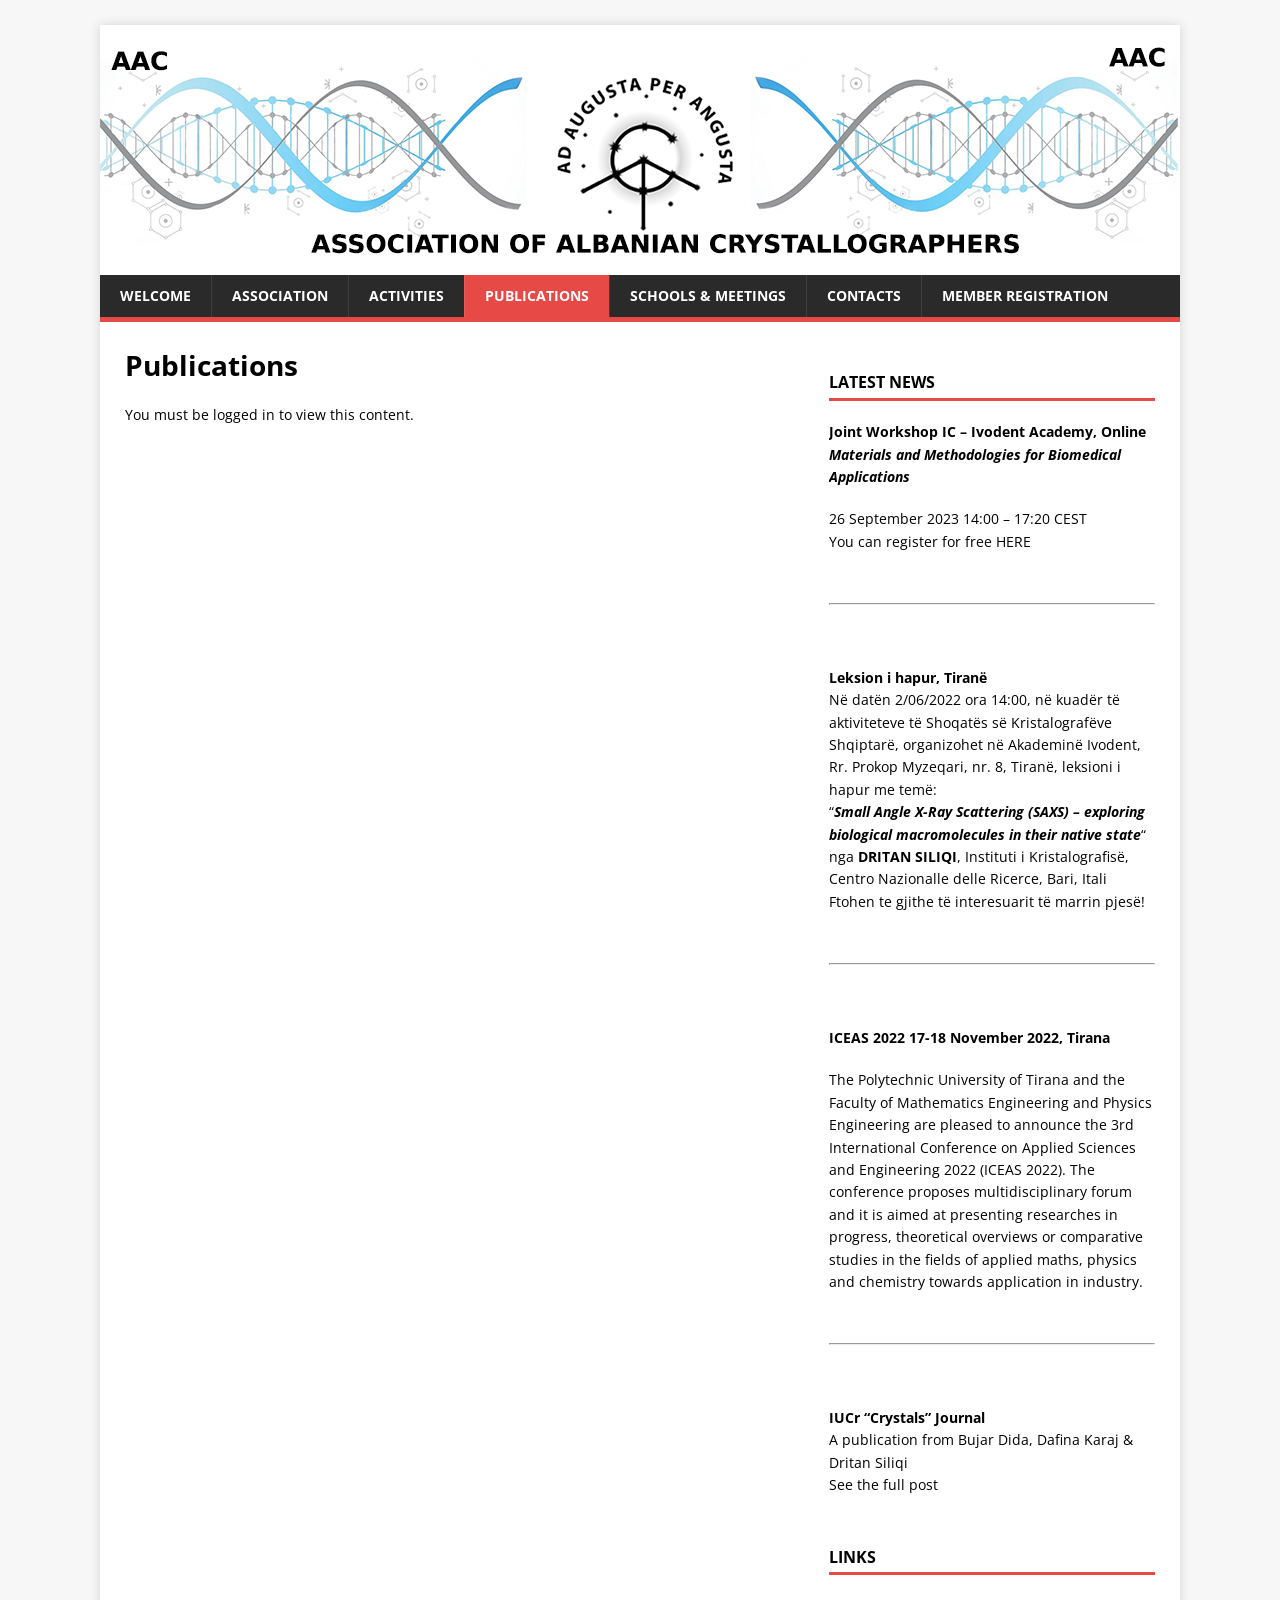
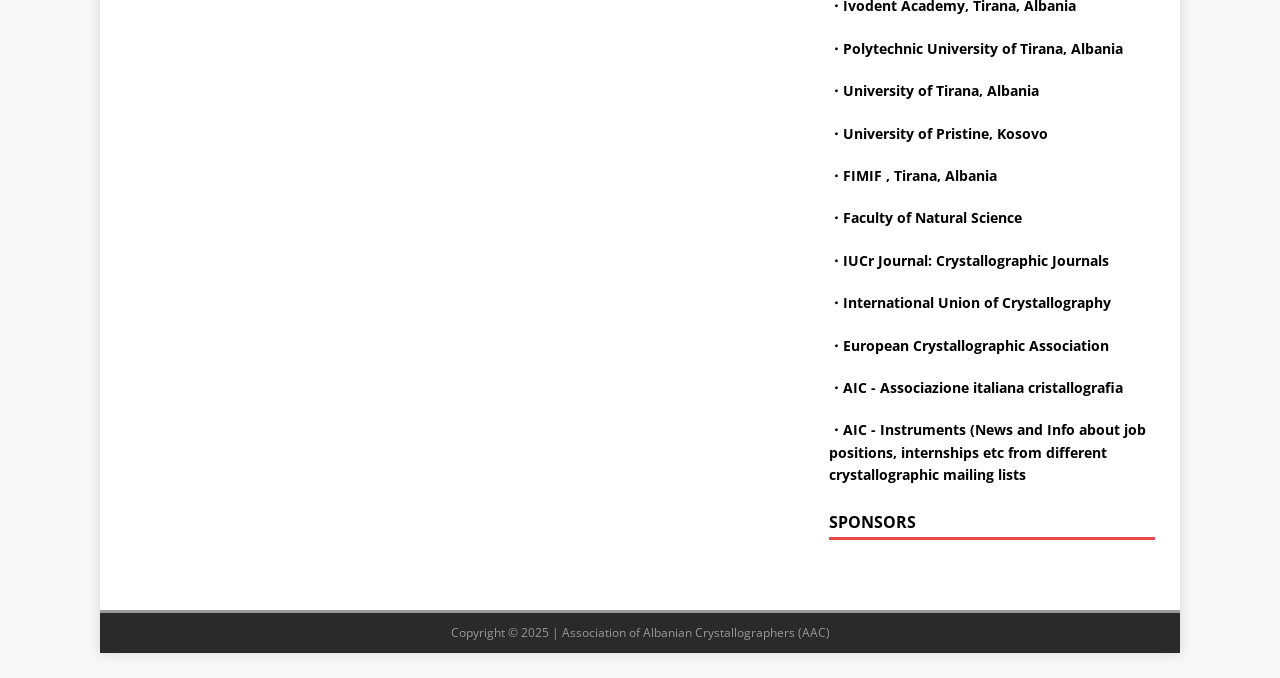
<file: publications/index.html>
<!DOCTYPE html>
<html class="no-js" lang="en-US">
<head>
<meta charset="UTF-8">
<meta name="viewport" content="width=device-width, initial-scale=1.0">
<link rel="profile" href="https://gmpg.org/xfn/11">
<title>Publications &#8211; Association of Albanian Crystallographers</title>
<meta name="robots" content="max-image-preview:large">
	<style>img:is([sizes="auto" i], [sizes^="auto," i]) { contain-intrinsic-size: 3000px 1500px }</style>
	<link rel="dns-prefetch" href="//fonts.googleapis.com">
<link rel="dns-prefetch" href="//www.googletagmanager.com">
<link rel="alternate" type="application/rss+xml" title="Association of Albanian Crystallographers &raquo; Feed" href="../feed/">
<link rel="alternate" type="application/rss+xml" title="Association of Albanian Crystallographers &raquo; Comments Feed" href="../comments/feed/">
<script type="text/javascript">
/* <![CDATA[ */
window._wpemojiSettings = {"baseUrl":"https:\/\/s.w.org\/images\/core\/emoji\/15.1.0\/72x72\/","ext":".png","svgUrl":"https:\/\/s.w.org\/images\/core\/emoji\/15.1.0\/svg\/","svgExt":".svg","source":{"concatemoji":"..\/wp-includes\/js\/wp-emoji-release.min.js?ver=6.8.1"}};
/*! This file is auto-generated */
!function(i,n){var o,s,e;function c(e){try{var t={supportTests:e,timestamp:(new Date).valueOf()};sessionStorage.setItem(o,JSON.stringify(t))}catch(e){}}function p(e,t,n){e.clearRect(0,0,e.canvas.width,e.canvas.height),e.fillText(t,0,0);var t=new Uint32Array(e.getImageData(0,0,e.canvas.width,e.canvas.height).data),r=(e.clearRect(0,0,e.canvas.width,e.canvas.height),e.fillText(n,0,0),new Uint32Array(e.getImageData(0,0,e.canvas.width,e.canvas.height).data));return t.every(function(e,t){return e===r[t]})}function u(e,t,n){switch(t){case"flag":return n(e,"🏳️‍⚧️","🏳️​⚧️")?!1:!n(e,"🇺🇳","🇺​🇳")&&!n(e,"🏴󠁧󠁢󠁥󠁮󠁧󠁿","🏴​󠁧​󠁢​󠁥​󠁮​󠁧​󠁿");case"emoji":return!n(e,"🐦‍🔥","🐦​🔥")}return!1}function f(e,t,n){var r="undefined"!=typeof WorkerGlobalScope&&self instanceof WorkerGlobalScope?new OffscreenCanvas(300,150):i.createElement("canvas"),a=r.getContext("2d",{willReadFrequently:!0}),o=(a.textBaseline="top",a.font="600 32px Arial",{});return e.forEach(function(e){o[e]=t(a,e,n)}),o}function t(e){var t=i.createElement("script");t.src=e,t.defer=!0,i.head.appendChild(t)}"undefined"!=typeof Promise&&(o="wpEmojiSettingsSupports",s=["flag","emoji"],n.supports={everything:!0,everythingExceptFlag:!0},e=new Promise(function(e){i.addEventListener("DOMContentLoaded",e,{once:!0})}),new Promise(function(t){var n=function(){try{var e=JSON.parse(sessionStorage.getItem(o));if("object"==typeof e&&"number"==typeof e.timestamp&&(new Date).valueOf()<e.timestamp+604800&&"object"==typeof e.supportTests)return e.supportTests}catch(e){}return null}();if(!n){if("undefined"!=typeof Worker&&"undefined"!=typeof OffscreenCanvas&&"undefined"!=typeof URL&&URL.createObjectURL&&"undefined"!=typeof Blob)try{var e="postMessage("+f.toString()+"("+[JSON.stringify(s),u.toString(),p.toString()].join(",")+"));",r=new Blob([e],{type:"text/javascript"}),a=new Worker(URL.createObjectURL(r),{name:"wpTestEmojiSupports"});return void(a.onmessage=function(e){c(n=e.data),a.terminate(),t(n)})}catch(e){}c(n=f(s,u,p))}t(n)}).then(function(e){for(var t in e)n.supports[t]=e[t],n.supports.everything=n.supports.everything&&n.supports[t],"flag"!==t&&(n.supports.everythingExceptFlag=n.supports.everythingExceptFlag&&n.supports[t]);n.supports.everythingExceptFlag=n.supports.everythingExceptFlag&&!n.supports.flag,n.DOMReady=!1,n.readyCallback=function(){n.DOMReady=!0}}).then(function(){return e}).then(function(){var e;n.supports.everything||(n.readyCallback(),(e=n.source||{}).concatemoji?t(e.concatemoji):e.wpemoji&&e.twemoji&&(t(e.twemoji),t(e.wpemoji)))}))}((window,document),window._wpemojiSettings);
/* ]]> */
</script>
<style id="wp-emoji-styles-inline-css" type="text/css">img.wp-smiley, img.emoji {
		display: inline !important;
		border: none !important;
		box-shadow: none !important;
		height: 1em !important;
		width: 1em !important;
		margin: 0 0.07em !important;
		vertical-align: -0.1em !important;
		background: none !important;
		padding: 0 !important;
	}</style>
<style id="classic-theme-styles-inline-css" type="text/css">/*! This file is auto-generated */
.wp-block-button__link{color:#fff;background-color:#32373c;border-radius:9999px;box-shadow:none;text-decoration:none;padding:calc(.667em + 2px) calc(1.333em + 2px);font-size:1.125em}.wp-block-file__button{background:#32373c;color:#fff;text-decoration:none}</style>
<style id="bp-login-form-style-inline-css" type="text/css">.widget_bp_core_login_widget .bp-login-widget-user-avatar{float:left}.widget_bp_core_login_widget .bp-login-widget-user-links{margin-left:70px}#bp-login-widget-form label{display:block;font-weight:600;margin:15px 0 5px;width:auto}#bp-login-widget-form input[type=password],#bp-login-widget-form input[type=text]{background-color:#fafafa;border:1px solid #d6d6d6;border-radius:0;font:inherit;font-size:100%;padding:.5em;width:100%}#bp-login-widget-form .bp-login-widget-register-link,#bp-login-widget-form .login-submit{display:inline;width:-moz-fit-content;width:fit-content}#bp-login-widget-form .bp-login-widget-register-link{margin-left:1em}#bp-login-widget-form .bp-login-widget-register-link a{filter:invert(1)}#bp-login-widget-form .bp-login-widget-pwd-link{font-size:80%}</style>
<style id="bp-member-style-inline-css" type="text/css">[data-type="bp/member"] input.components-placeholder__input{border:1px solid #757575;border-radius:2px;flex:1 1 auto;padding:6px 8px}.bp-block-member{position:relative}.bp-block-member .member-content{display:flex}.bp-block-member .user-nicename{display:block}.bp-block-member .user-nicename a{border:none;color:currentColor;text-decoration:none}.bp-block-member .bp-profile-button{width:100%}.bp-block-member .bp-profile-button a.button{bottom:10px;display:inline-block;margin:18px 0 0;position:absolute;right:0}.bp-block-member.has-cover .item-header-avatar,.bp-block-member.has-cover .member-content,.bp-block-member.has-cover .member-description{z-index:2}.bp-block-member.has-cover .member-content,.bp-block-member.has-cover .member-description{padding-top:75px}.bp-block-member.has-cover .bp-member-cover-image{background-color:#c5c5c5;background-position:top;background-repeat:no-repeat;background-size:cover;border:0;display:block;height:150px;left:0;margin:0;padding:0;position:absolute;top:0;width:100%;z-index:1}.bp-block-member img.avatar{height:auto;width:auto}.bp-block-member.avatar-none .item-header-avatar{display:none}.bp-block-member.avatar-none.has-cover{min-height:200px}.bp-block-member.avatar-full{min-height:150px}.bp-block-member.avatar-full .item-header-avatar{width:180px}.bp-block-member.avatar-thumb .member-content{align-items:center;min-height:50px}.bp-block-member.avatar-thumb .item-header-avatar{width:70px}.bp-block-member.avatar-full.has-cover{min-height:300px}.bp-block-member.avatar-full.has-cover .item-header-avatar{width:200px}.bp-block-member.avatar-full.has-cover img.avatar{background:#fffc;border:2px solid #fff;margin-left:20px}.bp-block-member.avatar-thumb.has-cover .item-header-avatar{padding-top:75px}.entry .entry-content .bp-block-member .user-nicename a{border:none;color:currentColor;text-decoration:none}</style>
<style id="bp-members-style-inline-css" type="text/css">[data-type="bp/members"] .components-placeholder.is-appender{min-height:0}[data-type="bp/members"] .components-placeholder.is-appender .components-placeholder__label:empty{display:none}[data-type="bp/members"] .components-placeholder input.components-placeholder__input{border:1px solid #757575;border-radius:2px;flex:1 1 auto;padding:6px 8px}[data-type="bp/members"].avatar-none .member-description{width:calc(100% - 44px)}[data-type="bp/members"].avatar-full .member-description{width:calc(100% - 224px)}[data-type="bp/members"].avatar-thumb .member-description{width:calc(100% - 114px)}[data-type="bp/members"] .member-content{position:relative}[data-type="bp/members"] .member-content .is-right{position:absolute;right:2px;top:2px}[data-type="bp/members"] .columns-2 .member-content .member-description,[data-type="bp/members"] .columns-3 .member-content .member-description,[data-type="bp/members"] .columns-4 .member-content .member-description{padding-left:44px;width:calc(100% - 44px)}[data-type="bp/members"] .columns-3 .is-right{right:-10px}[data-type="bp/members"] .columns-4 .is-right{right:-50px}.bp-block-members.is-grid{display:flex;flex-wrap:wrap;padding:0}.bp-block-members.is-grid .member-content{margin:0 1.25em 1.25em 0;width:100%}@media(min-width:600px){.bp-block-members.columns-2 .member-content{width:calc(50% - .625em)}.bp-block-members.columns-2 .member-content:nth-child(2n){margin-right:0}.bp-block-members.columns-3 .member-content{width:calc(33.33333% - .83333em)}.bp-block-members.columns-3 .member-content:nth-child(3n){margin-right:0}.bp-block-members.columns-4 .member-content{width:calc(25% - .9375em)}.bp-block-members.columns-4 .member-content:nth-child(4n){margin-right:0}}.bp-block-members .member-content{display:flex;flex-direction:column;padding-bottom:1em;text-align:center}.bp-block-members .member-content .item-header-avatar,.bp-block-members .member-content .member-description{width:100%}.bp-block-members .member-content .item-header-avatar{margin:0 auto}.bp-block-members .member-content .item-header-avatar img.avatar{display:inline-block}@media(min-width:600px){.bp-block-members .member-content{flex-direction:row;text-align:left}.bp-block-members .member-content .item-header-avatar,.bp-block-members .member-content .member-description{width:auto}.bp-block-members .member-content .item-header-avatar{margin:0}}.bp-block-members .member-content .user-nicename{display:block}.bp-block-members .member-content .user-nicename a{border:none;color:currentColor;text-decoration:none}.bp-block-members .member-content time{color:#767676;display:block;font-size:80%}.bp-block-members.avatar-none .item-header-avatar{display:none}.bp-block-members.avatar-full{min-height:190px}.bp-block-members.avatar-full .item-header-avatar{width:180px}.bp-block-members.avatar-thumb .member-content{min-height:80px}.bp-block-members.avatar-thumb .item-header-avatar{width:70px}.bp-block-members.columns-2 .member-content,.bp-block-members.columns-3 .member-content,.bp-block-members.columns-4 .member-content{display:block;text-align:center}.bp-block-members.columns-2 .member-content .item-header-avatar,.bp-block-members.columns-3 .member-content .item-header-avatar,.bp-block-members.columns-4 .member-content .item-header-avatar{margin:0 auto}.bp-block-members img.avatar{height:auto;max-width:-moz-fit-content;max-width:fit-content;width:auto}.bp-block-members .member-content.has-activity{align-items:center}.bp-block-members .member-content.has-activity .item-header-avatar{padding-right:1em}.bp-block-members .member-content.has-activity .wp-block-quote{margin-bottom:0;text-align:left}.bp-block-members .member-content.has-activity .wp-block-quote cite a,.entry .entry-content .bp-block-members .user-nicename a{border:none;color:currentColor;text-decoration:none}</style>
<style id="bp-dynamic-members-style-inline-css" type="text/css">.bp-dynamic-block-container .item-options{font-size:.5em;margin:0 0 1em;padding:1em 0}.bp-dynamic-block-container .item-options a.selected{font-weight:600}.bp-dynamic-block-container ul.item-list{list-style:none;margin:1em 0;padding-left:0}.bp-dynamic-block-container ul.item-list li{margin-bottom:1em}.bp-dynamic-block-container ul.item-list li:after,.bp-dynamic-block-container ul.item-list li:before{content:" ";display:table}.bp-dynamic-block-container ul.item-list li:after{clear:both}.bp-dynamic-block-container ul.item-list li .item-avatar{float:left;width:60px}.bp-dynamic-block-container ul.item-list li .item{margin-left:70px}</style>
<style id="bp-online-members-style-inline-css" type="text/css">.widget_bp_core_whos_online_widget .avatar-block,[data-type="bp/online-members"] .avatar-block{display:flex;flex-flow:row wrap}.widget_bp_core_whos_online_widget .avatar-block img,[data-type="bp/online-members"] .avatar-block img{margin:.5em}</style>
<style id="bp-active-members-style-inline-css" type="text/css">.widget_bp_core_recently_active_widget .avatar-block,[data-type="bp/active-members"] .avatar-block{display:flex;flex-flow:row wrap}.widget_bp_core_recently_active_widget .avatar-block img,[data-type="bp/active-members"] .avatar-block img{margin:.5em}</style>
<style id="bp-latest-activities-style-inline-css" type="text/css">.bp-latest-activities .components-flex.components-select-control select[multiple]{height:auto;padding:0 8px}.bp-latest-activities .components-flex.components-select-control select[multiple]+.components-input-control__suffix svg{display:none}.bp-latest-activities-block a,.entry .entry-content .bp-latest-activities-block a{border:none;text-decoration:none}.bp-latest-activities-block .activity-list.item-list blockquote{border:none;padding:0}.bp-latest-activities-block .activity-list.item-list blockquote .activity-item:not(.mini){box-shadow:1px 0 4px #00000026;padding:0 1em;position:relative}.bp-latest-activities-block .activity-list.item-list blockquote .activity-item:not(.mini):after,.bp-latest-activities-block .activity-list.item-list blockquote .activity-item:not(.mini):before{border-color:#0000;border-style:solid;content:"";display:block;height:0;left:15px;position:absolute;width:0}.bp-latest-activities-block .activity-list.item-list blockquote .activity-item:not(.mini):before{border-top-color:#00000026;border-width:9px;bottom:-18px;left:14px}.bp-latest-activities-block .activity-list.item-list blockquote .activity-item:not(.mini):after{border-top-color:#fff;border-width:8px;bottom:-16px}.bp-latest-activities-block .activity-list.item-list blockquote .activity-item.mini .avatar{display:inline-block;height:20px;margin-right:2px;vertical-align:middle;width:20px}.bp-latest-activities-block .activity-list.item-list footer{align-items:center;display:flex}.bp-latest-activities-block .activity-list.item-list footer img.avatar{border:none;display:inline-block;margin-right:.5em}.bp-latest-activities-block .activity-list.item-list footer .activity-time-since{font-size:90%}.bp-latest-activities-block .widget-error{border-left:4px solid #0b80a4;box-shadow:1px 0 4px #00000026}.bp-latest-activities-block .widget-error p{padding:0 1em}</style>
<style id="pms-content-restriction-start-style-inline-css" type="text/css"></style>
<style id="pms-content-restriction-end-style-inline-css" type="text/css"></style>
<style id="pms-account-style-inline-css" type="text/css"></style>
<style id="pms-login-style-inline-css" type="text/css"></style>
<style id="pms-recover-password-style-inline-css" type="text/css"></style>
<style id="pms-register-style-inline-css" type="text/css"></style>
<style id="global-styles-inline-css" type="text/css">:root{--wp--preset--aspect-ratio--square: 1;--wp--preset--aspect-ratio--4-3: 4/3;--wp--preset--aspect-ratio--3-4: 3/4;--wp--preset--aspect-ratio--3-2: 3/2;--wp--preset--aspect-ratio--2-3: 2/3;--wp--preset--aspect-ratio--16-9: 16/9;--wp--preset--aspect-ratio--9-16: 9/16;--wp--preset--color--black: #000000;--wp--preset--color--cyan-bluish-gray: #abb8c3;--wp--preset--color--white: #ffffff;--wp--preset--color--pale-pink: #f78da7;--wp--preset--color--vivid-red: #cf2e2e;--wp--preset--color--luminous-vivid-orange: #ff6900;--wp--preset--color--luminous-vivid-amber: #fcb900;--wp--preset--color--light-green-cyan: #7bdcb5;--wp--preset--color--vivid-green-cyan: #00d084;--wp--preset--color--pale-cyan-blue: #8ed1fc;--wp--preset--color--vivid-cyan-blue: #0693e3;--wp--preset--color--vivid-purple: #9b51e0;--wp--preset--gradient--vivid-cyan-blue-to-vivid-purple: linear-gradient(135deg,rgba(6,147,227,1) 0%,rgb(155,81,224) 100%);--wp--preset--gradient--light-green-cyan-to-vivid-green-cyan: linear-gradient(135deg,rgb(122,220,180) 0%,rgb(0,208,130) 100%);--wp--preset--gradient--luminous-vivid-amber-to-luminous-vivid-orange: linear-gradient(135deg,rgba(252,185,0,1) 0%,rgba(255,105,0,1) 100%);--wp--preset--gradient--luminous-vivid-orange-to-vivid-red: linear-gradient(135deg,rgba(255,105,0,1) 0%,rgb(207,46,46) 100%);--wp--preset--gradient--very-light-gray-to-cyan-bluish-gray: linear-gradient(135deg,rgb(238,238,238) 0%,rgb(169,184,195) 100%);--wp--preset--gradient--cool-to-warm-spectrum: linear-gradient(135deg,rgb(74,234,220) 0%,rgb(151,120,209) 20%,rgb(207,42,186) 40%,rgb(238,44,130) 60%,rgb(251,105,98) 80%,rgb(254,248,76) 100%);--wp--preset--gradient--blush-light-purple: linear-gradient(135deg,rgb(255,206,236) 0%,rgb(152,150,240) 100%);--wp--preset--gradient--blush-bordeaux: linear-gradient(135deg,rgb(254,205,165) 0%,rgb(254,45,45) 50%,rgb(107,0,62) 100%);--wp--preset--gradient--luminous-dusk: linear-gradient(135deg,rgb(255,203,112) 0%,rgb(199,81,192) 50%,rgb(65,88,208) 100%);--wp--preset--gradient--pale-ocean: linear-gradient(135deg,rgb(255,245,203) 0%,rgb(182,227,212) 50%,rgb(51,167,181) 100%);--wp--preset--gradient--electric-grass: linear-gradient(135deg,rgb(202,248,128) 0%,rgb(113,206,126) 100%);--wp--preset--gradient--midnight: linear-gradient(135deg,rgb(2,3,129) 0%,rgb(40,116,252) 100%);--wp--preset--font-size--small: 13px;--wp--preset--font-size--medium: 20px;--wp--preset--font-size--large: 36px;--wp--preset--font-size--x-large: 42px;--wp--preset--spacing--20: 0.44rem;--wp--preset--spacing--30: 0.67rem;--wp--preset--spacing--40: 1rem;--wp--preset--spacing--50: 1.5rem;--wp--preset--spacing--60: 2.25rem;--wp--preset--spacing--70: 3.38rem;--wp--preset--spacing--80: 5.06rem;--wp--preset--shadow--natural: 6px 6px 9px rgba(0, 0, 0, 0.2);--wp--preset--shadow--deep: 12px 12px 50px rgba(0, 0, 0, 0.4);--wp--preset--shadow--sharp: 6px 6px 0px rgba(0, 0, 0, 0.2);--wp--preset--shadow--outlined: 6px 6px 0px -3px rgba(255, 255, 255, 1), 6px 6px rgba(0, 0, 0, 1);--wp--preset--shadow--crisp: 6px 6px 0px rgba(0, 0, 0, 1);}:where(.is-layout-flex){gap: 0.5em;}:where(.is-layout-grid){gap: 0.5em;}body .is-layout-flex{display: flex;}.is-layout-flex{flex-wrap: wrap;align-items: center;}.is-layout-flex > :is(*, div){margin: 0;}body .is-layout-grid{display: grid;}.is-layout-grid > :is(*, div){margin: 0;}:where(.wp-block-columns.is-layout-flex){gap: 2em;}:where(.wp-block-columns.is-layout-grid){gap: 2em;}:where(.wp-block-post-template.is-layout-flex){gap: 1.25em;}:where(.wp-block-post-template.is-layout-grid){gap: 1.25em;}.has-black-color{color: var(--wp--preset--color--black) !important;}.has-cyan-bluish-gray-color{color: var(--wp--preset--color--cyan-bluish-gray) !important;}.has-white-color{color: var(--wp--preset--color--white) !important;}.has-pale-pink-color{color: var(--wp--preset--color--pale-pink) !important;}.has-vivid-red-color{color: var(--wp--preset--color--vivid-red) !important;}.has-luminous-vivid-orange-color{color: var(--wp--preset--color--luminous-vivid-orange) !important;}.has-luminous-vivid-amber-color{color: var(--wp--preset--color--luminous-vivid-amber) !important;}.has-light-green-cyan-color{color: var(--wp--preset--color--light-green-cyan) !important;}.has-vivid-green-cyan-color{color: var(--wp--preset--color--vivid-green-cyan) !important;}.has-pale-cyan-blue-color{color: var(--wp--preset--color--pale-cyan-blue) !important;}.has-vivid-cyan-blue-color{color: var(--wp--preset--color--vivid-cyan-blue) !important;}.has-vivid-purple-color{color: var(--wp--preset--color--vivid-purple) !important;}.has-black-background-color{background-color: var(--wp--preset--color--black) !important;}.has-cyan-bluish-gray-background-color{background-color: var(--wp--preset--color--cyan-bluish-gray) !important;}.has-white-background-color{background-color: var(--wp--preset--color--white) !important;}.has-pale-pink-background-color{background-color: var(--wp--preset--color--pale-pink) !important;}.has-vivid-red-background-color{background-color: var(--wp--preset--color--vivid-red) !important;}.has-luminous-vivid-orange-background-color{background-color: var(--wp--preset--color--luminous-vivid-orange) !important;}.has-luminous-vivid-amber-background-color{background-color: var(--wp--preset--color--luminous-vivid-amber) !important;}.has-light-green-cyan-background-color{background-color: var(--wp--preset--color--light-green-cyan) !important;}.has-vivid-green-cyan-background-color{background-color: var(--wp--preset--color--vivid-green-cyan) !important;}.has-pale-cyan-blue-background-color{background-color: var(--wp--preset--color--pale-cyan-blue) !important;}.has-vivid-cyan-blue-background-color{background-color: var(--wp--preset--color--vivid-cyan-blue) !important;}.has-vivid-purple-background-color{background-color: var(--wp--preset--color--vivid-purple) !important;}.has-black-border-color{border-color: var(--wp--preset--color--black) !important;}.has-cyan-bluish-gray-border-color{border-color: var(--wp--preset--color--cyan-bluish-gray) !important;}.has-white-border-color{border-color: var(--wp--preset--color--white) !important;}.has-pale-pink-border-color{border-color: var(--wp--preset--color--pale-pink) !important;}.has-vivid-red-border-color{border-color: var(--wp--preset--color--vivid-red) !important;}.has-luminous-vivid-orange-border-color{border-color: var(--wp--preset--color--luminous-vivid-orange) !important;}.has-luminous-vivid-amber-border-color{border-color: var(--wp--preset--color--luminous-vivid-amber) !important;}.has-light-green-cyan-border-color{border-color: var(--wp--preset--color--light-green-cyan) !important;}.has-vivid-green-cyan-border-color{border-color: var(--wp--preset--color--vivid-green-cyan) !important;}.has-pale-cyan-blue-border-color{border-color: var(--wp--preset--color--pale-cyan-blue) !important;}.has-vivid-cyan-blue-border-color{border-color: var(--wp--preset--color--vivid-cyan-blue) !important;}.has-vivid-purple-border-color{border-color: var(--wp--preset--color--vivid-purple) !important;}.has-vivid-cyan-blue-to-vivid-purple-gradient-background{background: var(--wp--preset--gradient--vivid-cyan-blue-to-vivid-purple) !important;}.has-light-green-cyan-to-vivid-green-cyan-gradient-background{background: var(--wp--preset--gradient--light-green-cyan-to-vivid-green-cyan) !important;}.has-luminous-vivid-amber-to-luminous-vivid-orange-gradient-background{background: var(--wp--preset--gradient--luminous-vivid-amber-to-luminous-vivid-orange) !important;}.has-luminous-vivid-orange-to-vivid-red-gradient-background{background: var(--wp--preset--gradient--luminous-vivid-orange-to-vivid-red) !important;}.has-very-light-gray-to-cyan-bluish-gray-gradient-background{background: var(--wp--preset--gradient--very-light-gray-to-cyan-bluish-gray) !important;}.has-cool-to-warm-spectrum-gradient-background{background: var(--wp--preset--gradient--cool-to-warm-spectrum) !important;}.has-blush-light-purple-gradient-background{background: var(--wp--preset--gradient--blush-light-purple) !important;}.has-blush-bordeaux-gradient-background{background: var(--wp--preset--gradient--blush-bordeaux) !important;}.has-luminous-dusk-gradient-background{background: var(--wp--preset--gradient--luminous-dusk) !important;}.has-pale-ocean-gradient-background{background: var(--wp--preset--gradient--pale-ocean) !important;}.has-electric-grass-gradient-background{background: var(--wp--preset--gradient--electric-grass) !important;}.has-midnight-gradient-background{background: var(--wp--preset--gradient--midnight) !important;}.has-small-font-size{font-size: var(--wp--preset--font-size--small) !important;}.has-medium-font-size{font-size: var(--wp--preset--font-size--medium) !important;}.has-large-font-size{font-size: var(--wp--preset--font-size--large) !important;}.has-x-large-font-size{font-size: var(--wp--preset--font-size--x-large) !important;}
:where(.wp-block-post-template.is-layout-flex){gap: 1.25em;}:where(.wp-block-post-template.is-layout-grid){gap: 1.25em;}
:where(.wp-block-columns.is-layout-flex){gap: 2em;}:where(.wp-block-columns.is-layout-grid){gap: 2em;}
:root :where(.wp-block-pullquote){font-size: 1.5em;line-height: 1.6;}</style>
<link rel="stylesheet" id="contact-form-7-css" href="../wp-content/plugins/contact-form-7/includes/css/styles.css?ver=6.0.6" type="text/css" media="all">
<link rel="stylesheet" id="dashicons-css" href="../wp-includes/css/dashicons.min.css?ver=6.8.1" type="text/css" media="all">
<link rel="stylesheet" id="wp-jquery-ui-dialog-css" href="../wp-includes/css/jquery-ui-dialog.min.css?ver=6.8.1" type="text/css" media="all">
<link rel="stylesheet" id="SFSIPLUSmainCss-css" href="../wp-content/plugins/ultimate-social-media-plus/css/sfsi-style.css?ver=3.7.1" type="text/css" media="all">
<link rel="stylesheet" id="wp-polls-css" href="../wp-content/plugins/wp-polls/polls-css.css?ver=2.77.3" type="text/css" media="all">
<style id="wp-polls-inline-css" type="text/css">.wp-polls .pollbar {
	margin: 1px;
	font-size: 8px;
	line-height: 10px;
	height: 10px;
	background-image: url('../wp-content/plugins/wp-polls/images/default/pollbg.gif');
	border: 1px solid #c8c8c8;
}</style>
<link rel="stylesheet" id="mh-google-fonts-css" href="https://fonts.googleapis.com/css?family=Open+Sans:400,400italic,700,600" type="text/css" media="all">
<link rel="stylesheet" id="mh-magazine-lite-css" href="../wp-content/themes/mh-magazine-lite/style.css?ver=2.8.6" type="text/css" media="all">
<link rel="stylesheet" id="mh-font-awesome-css" href="../wp-content/themes/mh-magazine-lite/includes/font-awesome.min.css" type="text/css" media="all">
<style id="akismet-widget-style-inline-css" type="text/css">.a-stats {
				--akismet-color-mid-green: #357b49;
				--akismet-color-white: #fff;
				--akismet-color-light-grey: #f6f7f7;

				max-width: 350px;
				width: auto;
			}

			.a-stats * {
				all: unset;
				box-sizing: border-box;
			}

			.a-stats strong {
				font-weight: 600;
			}

			.a-stats a.a-stats__link,
			.a-stats a.a-stats__link:visited,
			.a-stats a.a-stats__link:active {
				background: var(--akismet-color-mid-green);
				border: none;
				box-shadow: none;
				border-radius: 8px;
				color: var(--akismet-color-white);
				cursor: pointer;
				display: block;
				font-family: -apple-system, BlinkMacSystemFont, 'Segoe UI', 'Roboto', 'Oxygen-Sans', 'Ubuntu', 'Cantarell', 'Helvetica Neue', sans-serif;
				font-weight: 500;
				padding: 12px;
				text-align: center;
				text-decoration: none;
				transition: all 0.2s ease;
			}

			/* Extra specificity to deal with TwentyTwentyOne focus style */
			.widget .a-stats a.a-stats__link:focus {
				background: var(--akismet-color-mid-green);
				color: var(--akismet-color-white);
				text-decoration: none;
			}

			.a-stats a.a-stats__link:hover {
				filter: brightness(110%);
				box-shadow: 0 4px 12px rgba(0, 0, 0, 0.06), 0 0 2px rgba(0, 0, 0, 0.16);
			}

			.a-stats .count {
				color: var(--akismet-color-white);
				display: block;
				font-size: 1.5em;
				line-height: 1.4;
				padding: 0 13px;
				white-space: nowrap;
			}</style>
<link rel="stylesheet" id="elementor-frontend-css" href="../wp-content/plugins/elementor/assets/css/frontend.min.css?ver=3.28.4" type="text/css" media="all">
<link rel="stylesheet" id="elementor-post-668-css" href="../wp-content/uploads/elementor/css/post-668.css?ver=1746131569" type="text/css" media="all">
<link rel="stylesheet" id="widget-divider-css" href="../wp-content/plugins/elementor/assets/css/widget-divider.min.css?ver=3.28.4" type="text/css" media="all">
<link rel="stylesheet" id="elementor-post-616-css" href="../wp-content/uploads/elementor/css/post-616.css?ver=1746139183" type="text/css" media="all">
<link rel="stylesheet" id="eael-general-css" href="../wp-content/plugins/essential-addons-for-elementor-lite/assets/front-end/css/view/general.min.css?ver=6.1.11" type="text/css" media="all">
<link rel="stylesheet" id="elementor-gf-local-roboto-css" href="../wp-content/uploads/elementor/google-fonts/css/roboto.css?ver=1743485712" type="text/css" media="all">
<link rel="stylesheet" id="elementor-gf-local-robotoslab-css" href="../wp-content/uploads/elementor/google-fonts/css/robotoslab.css?ver=1743485714" type="text/css" media="all">
<script type="text/javascript" src="../wp-includes/js/jquery/jquery.min.js?ver=3.7.1" id="jquery-core-js"></script>
<script type="text/javascript" src="../wp-includes/js/jquery/jquery-migrate.min.js?ver=3.4.1" id="jquery-migrate-js"></script>
<script type="text/javascript" id="3d-flip-book-client-locale-loader-js-extra">
/* <![CDATA[ */
var FB3D_CLIENT_LOCALE = {"ajaxurl":"..\/wp-admin\/admin-ajax.php","dictionary":{"Table of contents":"Table of contents","Close":"Close","Bookmarks":"Bookmarks","Thumbnails":"Thumbnails","Search":"Search","Share":"Share","Facebook":"Facebook","Twitter":"Twitter","Email":"Email","Play":"Play","Previous page":"Previous page","Next page":"Next page","Zoom in":"Zoom in","Zoom out":"Zoom out","Fit view":"Fit view","Auto play":"Auto play","Full screen":"Full screen","More":"More","Smart pan":"Smart pan","Single page":"Single page","Sounds":"Sounds","Stats":"Stats","Print":"Print","Download":"Download","Goto first page":"Goto first page","Goto last page":"Goto last page"},"images":"..\/wp-content\/plugins\/interactive-3d-flipbook-powered-physics-engine\/assets\/images\/","jsData":{"urls":[],"posts":{"ids_mis":[],"ids":[]},"pages":[],"firstPages":[],"bookCtrlProps":[],"bookTemplates":[]},"key":"3d-flip-book","pdfJS":{"pdfJsLib":"..\/wp-content\/plugins\/interactive-3d-flipbook-powered-physics-engine\/assets\/js\/pdf.min.js?ver=4.3.136","pdfJsWorker":"..\/wp-content\/plugins\/interactive-3d-flipbook-powered-physics-engine\/assets\/js\/pdf.worker.js?ver=4.3.136","stablePdfJsLib":"..\/wp-content\/plugins\/interactive-3d-flipbook-powered-physics-engine\/assets\/js\/stable\/pdf.min.js?ver=2.5.207","stablePdfJsWorker":"..\/wp-content\/plugins\/interactive-3d-flipbook-powered-physics-engine\/assets\/js\/stable\/pdf.worker.js?ver=2.5.207","pdfJsCMapUrl":"..\/wp-content\/plugins\/interactive-3d-flipbook-powered-physics-engine\/assets\/cmaps\/"},"cacheurl":"..\/wp-content\/uploads\/3d-flip-book\/cache\/","pluginsurl":"..\/wp-content\/plugins\/","pluginurl":"..\/wp-content\/plugins\/interactive-3d-flipbook-powered-physics-engine\/","thumbnailSize":{"width":"150","height":"150"},"version":"1.16.15"};
/* ]]> */
</script>
<script type="text/javascript" src="../wp-content/plugins/interactive-3d-flipbook-powered-physics-engine/assets/js/client-locale-loader.js?ver=1.16.15" id="3d-flip-book-client-locale-loader-js" async="async" data-wp-strategy="async"></script>
<script type="text/javascript" src="../wp-content/themes/mh-magazine-lite/js/scripts.js?ver=2.8.6" id="mh-scripts-js"></script>
<link rel="https://api.w.org/" href="../wp-json/">
<link rel="alternate" title="JSON" type="application/json" href="../wp-json/wp/v2/pages/616">
<link rel="EditURI" type="application/rsd+xml" title="RSD" href="../xmlrpc.php?rsd">
<meta name="generator" content="WordPress 6.8.1">
<link rel="canonical" href="../publications/">
<link rel="shortlink" href="../?p=616">
<link rel="alternate" title="oEmbed (JSON)" type="application/json+oembed" href="../wp-json/oembed/1.0/embed?url=https%3A%2F%2F%2Fpublications%2F">
<link rel="alternate" title="oEmbed (XML)" type="text/xml+oembed" href="../wp-json/oembed/1.0/embed?url=https%3A%2F%2F%2Fpublications%2F#038;format=xml">

	<script type="text/javascript">var ajaxurl = '../wp-admin/admin-ajax.php';</script>

<meta name="generator" content="Site Kit by Google 1.149.1">
<!-- Global site tag (gtag.js) - Google Analytics -->
<script async src="https://www.googletagmanager.com/gtag/js?id=G-V2CE0H4J9S"></script>
<script>window.dataLayer = window.dataLayer || [];
  function gtag(){dataLayer.push(arguments);}
  gtag('js', new Date());

  gtag('config', 'G-V2CE0H4J9S');</script>	<script>window.addEventListener("sfsi_plus_functions_loaded", function() {
			var body = document.getElementsByTagName('body')[0];
			// console.log(body);
			body.classList.add("sfsi_plus_3.53");
		})
		// window.addEventListener('sfsi_plus_functions_loaded',function(e) {
		// 	jQuery("body").addClass("sfsi_plus_3.53")
		// });
		jQuery(document).ready(function(e) {
			jQuery("body").addClass("sfsi_plus_3.53")
		});

		function sfsi_plus_processfurther(ref) {
			var feed_id = '[base64]';
			var feedtype = 8;
			var email = jQuery(ref).find('input[name="email"]').val();
			var filter = /^(([^<>()[\]\\.,;:\s@\"]+(\.[^<>()[\]\\.,;:\s@\"]+)*)|(\".+\"))@((\[[0-9]{1,3}\.[0-9]{1,3}\.[0-9]{1,3}\.[0-9]{1,3}\])|(([a-zA-Z\-0-9]+\.)+[a-zA-Z]{2,}))$/;
			if ((email != "Enter your email") && (filter.test(email))) {
				if (feedtype == "8") {
					var url = "https://api.follow.it/subscription-form/" + feed_id + "/" + feedtype;
					window.open(url, "popupwindow", "scrollbars=yes,width=1080,height=760");
					return true;
				}
			} else {
				alert("Please enter email address");
				jQuery(ref).find('input[name="email"]').focus();
				return false;
			}
		}</script>
	<style>.sfsi_plus_subscribe_Popinner {
			width: 100% !important;
			height: auto !important;
			border: 1px solid #b5b5b5 !important;
			padding: 18px 0px !important;
			background-color: #ffffff !important;
		}

		.sfsi_plus_subscribe_Popinner form {
			margin: 0 20px !important;
		}

		.sfsi_plus_subscribe_Popinner h5 {
			font-family: Helvetica,Arial,sans-serif !important;

			font-weight: bold !important;
			color: #000000 !important;
			font-size: 16px !important;
			text-align: center !important;
			margin: 0 0 10px !important;
			padding: 0 !important;
		}

		.sfsi_plus_subscription_form_field {
			margin: 5px 0 !important;
			width: 100% !important;
			display: inline-flex;
			display: -webkit-inline-flex;
		}

		.sfsi_plus_subscription_form_field input {
			width: 100% !important;
			padding: 10px 0px !important;
		}

		.sfsi_plus_subscribe_Popinner input[type=email] {
			font-family: Helvetica,Arial,sans-serif !important;

			font-style: normal !important;
			color: #000000 !important;
			font-size: 14px !important;
			text-align: center !important;
		}

		.sfsi_plus_subscribe_Popinner input[type=email]::-webkit-input-placeholder {
			font-family: Helvetica,Arial,sans-serif !important;

			font-style: normal !important;
			color: #000000 !important;
			font-size: 14px !important;
			text-align: center !important;
		}

		.sfsi_plus_subscribe_Popinner input[type=email]:-moz-placeholder {
			/* Firefox 18- */
			font-family: Helvetica,Arial,sans-serif !important;

			font-style: normal !important;
			color: #000000 !important;
			font-size: 14px !important;
			text-align: center !important;
		}

		.sfsi_plus_subscribe_Popinner input[type=email]::-moz-placeholder {
			/* Firefox 19+ */
			font-family: Helvetica,Arial,sans-serif !important;

			font-style: normal !important;
			color: #000000 !important;
			font-size: 14px !important;
			text-align: center !important;
		}

		.sfsi_plus_subscribe_Popinner input[type=email]:-ms-input-placeholder {
			font-family: Helvetica,Arial,sans-serif !important;

			font-style: normal !important;
			color: #000000 !important;
			font-size: 14px !important;
			text-align: center !important;
		}

		.sfsi_plus_subscribe_Popinner input[type=submit] {
			font-family: Helvetica,Arial,sans-serif !important;

			font-weight: bold !important;
			color: #000000 !important;
			font-size: 16px !important;
			text-align: center !important;
			background-color: #dedede !important;
		}</style>
	<meta name="follow.[base64]" content="CfwuCMp5BRNs92nn5eSJ"> <meta name="viewport" content="width=device-width, initial-scale=1">
<!--[if lt IE 9]>
<script src="../wp-content/themes/mh-magazine-lite/js/css3-mediaqueries.js"></script>
<![endif]-->
<meta name="generator" content="Elementor 3.28.4; features: e_font_icon_svg, additional_custom_breakpoints, e_local_google_fonts; settings: css_print_method-external, google_font-enabled, font_display-auto">
			<style>.e-con.e-parent:nth-of-type(n+4):not(.e-lazyloaded):not(.e-no-lazyload),
				.e-con.e-parent:nth-of-type(n+4):not(.e-lazyloaded):not(.e-no-lazyload) * {
					background-image: none !important;
				}
				@media screen and (max-height: 1024px) {
					.e-con.e-parent:nth-of-type(n+3):not(.e-lazyloaded):not(.e-no-lazyload),
					.e-con.e-parent:nth-of-type(n+3):not(.e-lazyloaded):not(.e-no-lazyload) * {
						background-image: none !important;
					}
				}
				@media screen and (max-height: 640px) {
					.e-con.e-parent:nth-of-type(n+2):not(.e-lazyloaded):not(.e-no-lazyload),
					.e-con.e-parent:nth-of-type(n+2):not(.e-lazyloaded):not(.e-no-lazyload) * {
						background-image: none !important;
					}
				}</style>
			<link rel="icon" href="../wp-content/uploads/2017/01/cropped-AAC-LOGO-3-03_small-1-32x32.png" sizes="32x32">
<link rel="icon" href="../wp-content/uploads/2017/01/cropped-AAC-LOGO-3-03_small-1-192x192.png" sizes="192x192">
<link rel="apple-touch-icon" href="../wp-content/uploads/2017/01/cropped-AAC-LOGO-3-03_small-1-180x180.png">
<meta name="msapplication-TileImage" content="../wp-content/uploads/2017/01/cropped-AAC-LOGO-3-03_small-1-270x270.png">
</head>
<body data-rsssl="1" id="mh-mobile" class="bp-legacy wp-singular page-template-default page page-id-616 wp-theme-mh-magazine-lite sfsi_plus_actvite_theme_default metaslider-plugin mh-right-sb elementor-default elementor-kit-668 elementor-page elementor-page-616" itemscope="itemscope" itemtype="http://schema.org/WebPage">
<div class="mh-container mh-container-outer">
<div class="mh-header-mobile-nav mh-clearfix"></div>
<header class="mh-header" itemscope="itemscope" itemtype="http://schema.org/WPHeader">
	<div class="mh-container mh-container-inner mh-row mh-clearfix">
		<div class="mh-custom-header mh-clearfix">
<a class="mh-header-image-link" href="../" title="Association of Albanian Crystallographers" rel="home">
<img fetchpriority="high" class="mh-header-image" src="../wp-content/uploads/2020/03/Banner.jpg" height="250" width="1080" alt="Association of Albanian Crystallographers">
</a>
</div>
	</div>
	<div class="mh-main-nav-wrap">
		<nav class="mh-navigation mh-main-nav mh-container mh-container-inner mh-clearfix" itemscope="itemscope" itemtype="http://schema.org/SiteNavigationElement">
			<div class="menu-menubar-container"><ul id="menu-menubar" class="menu">
<li id="menu-item-157" class="menu-item menu-item-type-post_type menu-item-object-page menu-item-home menu-item-157"><a href="../">Welcome</a></li>
<li id="menu-item-159" class="menu-item menu-item-type-post_type menu-item-object-page menu-item-159"><a href="../association/">Association</a></li>
<li id="menu-item-160" class="menu-item menu-item-type-post_type menu-item-object-page menu-item-160"><a href="../meetings-schools/">Activities</a></li>
<li id="menu-item-623" class="menu-item menu-item-type-post_type menu-item-object-page current-menu-item page_item page-item-616 current_page_item menu-item-623"><a href="../publications/" aria-current="page">Publications</a></li>
<li id="menu-item-161" class="menu-item menu-item-type-post_type menu-item-object-page menu-item-161"><a href="../news/">Schools &#038; Meetings</a></li>
<li id="menu-item-162" class="menu-item menu-item-type-post_type menu-item-object-page menu-item-162"><a href="../contacts/">Contacts</a></li>
<li id="menu-item-447" class="menu-item menu-item-type-post_type menu-item-object-page menu-item-447"><a href="../become-member/">Member Registration</a></li>

</ul></div>		</nav>
	</div>
</header><div class="mh-wrapper mh-clearfix">
    <div id="main-content" class="mh-content" role="main" itemprop="mainContentOfPage">
<article id="page-616" class="post-616 page type-page status-publish hentry">
	<header class="entry-header">
		<h1 class="entry-title page-title">Publications</h1>	</header>
	<div class="entry-content mh-clearfix">
		<p>You must be logged in to view this content.</p>
	</div>
</article>	</div>
	<aside class="mh-widget-col-1 mh-sidebar" itemscope="itemscope" itemtype="http://schema.org/WPSideBar"><div id="mh_custom_posts-2" class="mh-widget mh_custom_posts">			<ul class="mh-custom-posts-widget mh-clearfix">					        	</ul>
</div>
<div id="text-5" class="mh-widget widget_text">
<h4 class="mh-widget-title"><span class="mh-widget-title-inner">Latest News</span></h4>			<div class="textwidget">
<p><strong>Joint Workshop IC &#8211; Ivodent Academy, Online</strong></p>
<div>
<p><em><strong>Materials and Methodologies for Biomedical Applications</strong></em></p>
<p>26 September 2023 14:00 &#8211; 17:20 CEST<br>
You can register for free <a href="https://eventi.mlib.ic.cnr.it/event/46/?view=standard">HERE</a></p>
</div>
<p>&nbsp;</p>
<hr>
<p>&nbsp;</p>
<p><strong>Leksion i hapur, Tiranë</strong></p>
<div>Në datën 2/06/2022 ora 14:00, në kuadër të aktiviteteve të Shoqatës së Kristalografëve Shqiptarë, organizohet në Akademinë Ivodent, Rr. Prokop Myzeqari, nr. 8, Tiranë, leksioni i hapur me temë:</div>
<div>&#8220;<strong><em>Small Angle X-Ray Scattering (SAXS) &#8211; exploring biological macromolecules in their native state</em></strong>&#8220;</div>
<div>nga <strong>DRITAN SILIQI</strong>, Instituti i Kristalografisë, Centro Nazionalle delle Ricerce, Bari, Itali</div>
<div>
<div dir="ltr" data-smartmail="gmail_signature">
<div>Ftohen te gjithe të interesuarit të marrin pjesë!</div>
</div>
</div>
<p>&nbsp;</p>
<hr>
<p>&nbsp;</p>
<p><a href="https://fimif.edu.al/iceas/home.html" target="_blank" rel="noopener"><strong>ICEAS 2022 17-18 November 2022, Tirana</strong></a></p>
<p><a href="https://fimif.edu.al/iceas/home.html" target="_blank" rel="noopener">The Polytechnic University of Tirana and the Faculty of Mathematics Engineering and Physics Engineering are pleased to announce the 3rd International Conference on Applied Sciences and Engineering 2022 (ICEAS 2022). The conference proposes multidisciplinary forum and it is aimed at presenting researches in progress, theoretical overviews or comparative studies in the fields of applied maths, physics and chemistry towards application in industry.</a></p>
<p>&nbsp;</p>
<hr>
<p>&nbsp;</p>
<p><a href="../publications/"><strong>IUCr &#8220;Crystals&#8221; Journal</strong><br>
A publication from Bujar Dida, Dafina Karaj &amp; Dritan Siliqi<br>
See the full post</a></p>
</div>
		</div>
<div id="nav_menu-2" class="mh-widget widget_nav_menu"></div>
<div id="text-2" class="mh-widget widget_text">
<h4 class="mh-widget-title"><span class="mh-widget-title-inner">Links</span></h4>			<div class="textwidget">
<p><strong><a href="http://ivodent.edu.al/index.php/en/">・Ivodent Academy, Tirana, Albania</a></strong></p>
<p><strong><a href="http://www.upt.al/">・Polytechnic University of Tirana, Albania</a></strong></p>
<p><strong><a href="http://www.unitir.edu.al/">・University of Tirana, Albania</a></strong></p>
<p><strong><a href="http://www.uni-pr.edu/">・University of Pristine, Kosovo </a></strong></p>
<p><strong><a href="http://www.fimif.edu.al/">・FIMIF , Tirana, Albania</a></strong></p>
<p><strong><a href="http://www.fshn.edu.al/">・Faculty of Natural Science</a></strong></p>
<p><strong><a href="http://journals.iucr.org/">・IUCr Journal: Crystallographic Journals</a></strong></p>
<p><strong><a href="http://iucr.org/">・International Union of Crystallography</a>  </strong></p>
<p><strong><a href="http://ecanews.org/mwp/">・European Crystallographic Association</a></strong></p>
<p class="r"><strong><a href="http://www.cristallografia.org/eng/">・AIC - Associazione italiana cristallografia</a></strong></p>
<p class="r"><strong><a href="https://aicinstruments.wordpress.com/">・AIC - Instruments (News and Info about  job positions, internships etc from different crystallographic mailing lists</a></strong></p>
</div>
		</div>
<div id="text-3" class="mh-widget widget_text">
<h4 class="mh-widget-title"><span class="mh-widget-title-inner">Sponsors</span></h4>			<div class="textwidget"></div>
		</div></aside>
</div>
<div class="mh-copyright-wrap">
	<div class="mh-container mh-container-inner mh-clearfix">
		<p class="mh-copyright">Copyright © <span id="copyright-year">2025</span> | Association of Albanian Crystallographers (AAC)</p>
	</div>
</div>
</div>
<!-- .mh-container-outer -->
<script type="speculationrules">{"prefetch":[{"source":"document","where":{"and":[{"href_matches":"\/*"},{"not":{"href_matches":["\/wp-*.php","\/wp-admin\/*","\/wp-content\/uploads\/*","\/wp-content\/*","\/wp-content\/plugins\/*","\/wp-content\/themes\/mh-magazine-lite\/*","\/*\\?(.+)"]}},{"not":{"selector_matches":"a[rel~=\"nofollow\"]"}},{"not":{"selector_matches":".no-prefetch, .no-prefetch a"}}]},"eagerness":"conservative"}]}</script>
		<!--facebook like and share js -->
        <script async defer type="text/javascript" src="//assets.pinterest.com/js/pinit.js"></script>
        <div id="fb-root"></div>

		<script>(function(d, s, id) {
				var js, fjs = d.getElementsByTagName(s)[0];
				if (d.getElementById(id)) return;
				js = d.createElement(s);
				js.id = id;
				js.src = "//connect.facebook.net/en_US/sdk.js#xfbml=1&version=v2.5";
				fjs.parentNode.insertBefore(js, fjs);
			}(document, 'script', 'facebook-jssdk'));</script>
	<script>window.addEventListener('sfsi_plus_functions_loaded', function() {
		if (typeof sfsi_plus_responsive_toggle == 'function') {
			sfsi_plus_responsive_toggle(0);
			// console.log('sfsi_plus_responsive_toggle');
		}
	})</script>


<script type="text/javascript">jQuery(document).ready(function(){
	var i=0;
	//showOnlineuser();
	jQuery("body").click(update_dt);
});

jQuery.fn.scrollEnd = function(callback, timeout) {          
  jQuery(this).scroll(function(){
    var $thiss = jQuery(this);
    if ($thiss.data('scrollTimeout')) {
      clearTimeout($thiss.data('scrollTimeout'));
    }
    $thiss.data('scrollTimeout', setTimeout(callback,timeout));
  });
};
jQuery(window).scrollEnd(function(){
   update_dt();
}, 1000);
function update_dt(){
	var ajaxurl="../wp-admin/admin-ajax.php";
	jQuery.post(
	ajaxurl,  
	{
		'action': 'up_user'
	}, 
	function(response){
		//alert("fsdfsdfsdf");
	});
}
function showOnlineuser()
{
	var ajaxurl="../wp-admin/admin-ajax.php";
	jQuery.post(
	ajaxurl,  
	{
		'action': 'dis_log_user'
	}, 
	function(response){
	/* 	var cc=jQuery("#online_us_con").val();
		console.log(cc) */;
		jQuery("#wp_user_login").html(response);
	/*jQuery("#ci_count1").text(cc); */
	
	});
	
	
}
var myVar = setInterval(alertFunc, 60000);
function alertFunc() {
	showOnlineuser();
}</script>
			<script>const lazyloadRunObserver = () => {
					const lazyloadBackgrounds = document.querySelectorAll( `.e-con.e-parent:not(.e-lazyloaded)` );
					const lazyloadBackgroundObserver = new IntersectionObserver( ( entries ) => {
						entries.forEach( ( entry ) => {
							if ( entry.isIntersecting ) {
								let lazyloadBackground = entry.target;
								if( lazyloadBackground ) {
									lazyloadBackground.classList.add( 'e-lazyloaded' );
								}
								lazyloadBackgroundObserver.unobserve( entry.target );
							}
						});
					}, { rootMargin: '200px 0px 200px 0px' } );
					lazyloadBackgrounds.forEach( ( lazyloadBackground ) => {
						lazyloadBackgroundObserver.observe( lazyloadBackground );
					} );
				};
				const events = [
					'DOMContentLoaded',
					'elementor/lazyload/observe',
				];
				events.forEach( ( event ) => {
					document.addEventListener( event, lazyloadRunObserver );
				} );</script>
			<link rel="stylesheet" id="pms-style-front-end-css" href="../wp-content/plugins/paid-member-subscriptions/assets/css/style-front-end.css?ver=2.14.7" type="text/css" media="all">
<script type="text/javascript" src="../wp-includes/js/dist/hooks.min.js?ver=4d63a3d491d11ffd8ac6" id="wp-hooks-js"></script>
<script type="text/javascript" src="../wp-includes/js/dist/i18n.min.js?ver=5e580eb46a90c2b997e6" id="wp-i18n-js"></script>
<script type="text/javascript" id="wp-i18n-js-after">
/* <![CDATA[ */
wp.i18n.setLocaleData( { 'text directionltr': [ 'ltr' ] } );
/* ]]> */
</script>
<script type="text/javascript" src="../wp-content/plugins/contact-form-7/includes/swv/js/index.js?ver=6.0.6" id="swv-js"></script>
<script type="text/javascript" id="contact-form-7-js-before">
/* <![CDATA[ */
var wpcf7 = {
    "api": {
        "root": "..\/wp-json\/",
        "namespace": "contact-form-7\/v1"
    }
};
/* ]]> */
</script>
<script type="text/javascript" src="../wp-content/plugins/contact-form-7/includes/js/index.js?ver=6.0.6" id="contact-form-7-js"></script>
<script type="text/javascript" src="../wp-includes/js/jquery/ui/core.min.js?ver=1.13.3" id="jquery-ui-core-js"></script>
<script type="text/javascript" src="../wp-content/plugins/ultimate-social-media-plus/js/shuffle/modernizr.custom.min.js?ver=6.8.1" id="SFSIPLUSjqueryModernizr-js"></script>
<script type="text/javascript" id="SFSIPLUSCustomJs-js-extra">
/* <![CDATA[ */
var sfsi_plus_ajax_object = {"ajax_url":"..\/wp-admin\/admin-ajax.php","plugin_url":"..\/wp-content\/plugins\/ultimate-social-media-plus\/","rest_url":"..\/wp-json\/"};
var sfsi_plus_links = {"admin_url":"..\/wp-admin\/","plugin_dir_url":"..\/wp-content\/plugins\/ultimate-social-media-plus\/","rest_url":"..\/wp-json\/","pretty_perma":"yes"};
/* ]]> */
</script>
<script type="text/javascript" src="../wp-content/plugins/ultimate-social-media-plus/js/custom.js?ver=3.7.1" id="SFSIPLUSCustomJs-js"></script>
<script type="text/javascript" id="wp-polls-js-extra">
/* <![CDATA[ */
var pollsL10n = {"ajax_url":"..\/wp-admin\/admin-ajax.php","text_wait":"Your last request is still being processed. Please wait a while ...","text_valid":"Please choose a valid poll answer.","text_multiple":"Maximum number of choices allowed: ","show_loading":"1","show_fading":"0"};
/* ]]> */
</script>
<script type="text/javascript" src="../wp-content/plugins/wp-polls/polls-js.js?ver=2.77.3" id="wp-polls-js"></script>
<script type="text/javascript" src="https://www.google.com/recaptcha/api.js?render=6LdCWo0UAAAAAKWx9x_xmN6vZBg8JDqdHhz9cy5a&amp;ver=3.0" id="google-recaptcha-js"></script>
<script type="text/javascript" src="../wp-includes/js/dist/vendor/wp-polyfill.min.js?ver=3.15.0" id="wp-polyfill-js"></script>
<script type="text/javascript" id="wpcf7-recaptcha-js-before">
/* <![CDATA[ */
var wpcf7_recaptcha = {
    "sitekey": "6LdCWo0UAAAAAKWx9x_xmN6vZBg8JDqdHhz9cy5a",
    "actions": {
        "homepage": "homepage",
        "contactform": "contactform"
    }
};
/* ]]> */
</script>
<script type="text/javascript" src="../wp-content/plugins/contact-form-7/modules/recaptcha/index.js?ver=6.0.6" id="wpcf7-recaptcha-js"></script>
<script type="text/javascript" id="eael-general-js-extra">
/* <![CDATA[ */
var localize = {"ajaxurl":"..\/wp-admin\/admin-ajax.php","nonce":"42f4508edf","i18n":{"added":"Added ","compare":"Compare","loading":"Loading..."},"eael_translate_text":{"required_text":"is a required field","invalid_text":"Invalid","billing_text":"Billing","shipping_text":"Shipping","fg_mfp_counter_text":"of"},"page_permalink":"..\/publications\/","cart_redirectition":"","cart_page_url":"","el_breakpoints":{"mobile":{"label":"Mobile Portrait","value":767,"default_value":767,"direction":"max","is_enabled":true},"mobile_extra":{"label":"Mobile Landscape","value":880,"default_value":880,"direction":"max","is_enabled":false},"tablet":{"label":"Tablet Portrait","value":1024,"default_value":1024,"direction":"max","is_enabled":true},"tablet_extra":{"label":"Tablet Landscape","value":1200,"default_value":1200,"direction":"max","is_enabled":false},"laptop":{"label":"Laptop","value":1366,"default_value":1366,"direction":"max","is_enabled":false},"widescreen":{"label":"Widescreen","value":2400,"default_value":2400,"direction":"min","is_enabled":false}}};
/* ]]> */
</script>
<script type="text/javascript" src="../wp-content/plugins/essential-addons-for-elementor-lite/assets/front-end/js/view/general.min.js?ver=6.1.11" id="eael-general-js"></script>
<script type="text/javascript" id="pms-front-end-js-extra">
/* <![CDATA[ */
var pmsGdpr = {"delete_url":"..?pms_user=0&pms_action=pms_delete_user&pms_nonce=6512c09eda","delete_text":"Type DELETE to confirm deleting your account and all data associated with it:","delete_error_text":"You did not type DELETE. Try again!"};
var PMS_States = {"BR":{"AC":"Acre","AL":"Alagoas","AP":"Amap&aacute;","AM":"Amazonas","BA":"Bahia","CE":"Cear&aacute;","DF":"Distrito Federal","ES":"Esp&iacute;rito Santo","GO":"Goi&aacute;s","MA":"Maranh&atilde;o","MT":"Mato Grosso","MS":"Mato Grosso do Sul","MG":"Minas Gerais","PA":"Par&aacute;","PB":"Para&iacute;ba","PR":"Paran&aacute;","PE":"Pernambuco","PI":"Piau&iacute;","RJ":"Rio de Janeiro","RN":"Rio Grande do Norte","RS":"Rio Grande do Sul","RO":"Rond&ocirc;nia","RR":"Roraima","SC":"Santa Catarina","SP":"S&atilde;o Paulo","SE":"Sergipe","TO":"Tocantins"},"CN":{"CN1":"Yunnan \/ &#20113;&#21335;","CN2":"Beijing \/ &#21271;&#20140;","CN3":"Tianjin \/ &#22825;&#27941;","CN4":"Hebei \/ &#27827;&#21271;","CN5":"Shanxi \/ &#23665;&#35199;","CN6":"Inner Mongolia \/ &#20839;&#33945;&#21476;","CN7":"Liaoning \/ &#36797;&#23425;","CN8":"Jilin \/ &#21513;&#26519;","CN9":"Heilongjiang \/ &#40657;&#40857;&#27743;","CN10":"Shanghai \/ &#19978;&#28023;","CN11":"Jiangsu \/ &#27743;&#33487;","CN12":"Zhejiang \/ &#27993;&#27743;","CN13":"Anhui \/ &#23433;&#24509;","CN14":"Fujian \/ &#31119;&#24314;","CN15":"Jiangxi \/ &#27743;&#35199;","CN16":"Shandong \/ &#23665;&#19996;","CN17":"Henan \/ &#27827;&#21335;","CN18":"Hubei \/ &#28246;&#21271;","CN19":"Hunan \/ &#28246;&#21335;","CN20":"Guangdong \/ &#24191;&#19996;","CN21":"Guangxi Zhuang \/ &#24191;&#35199;&#22766;&#26063;","CN22":"Hainan \/ &#28023;&#21335;","CN23":"Chongqing \/ &#37325;&#24198;","CN24":"Sichuan \/ &#22235;&#24029;","CN25":"Guizhou \/ &#36149;&#24030;","CN26":"Shaanxi \/ &#38485;&#35199;","CN27":"Gansu \/ &#29976;&#32899;","CN28":"Qinghai \/ &#38738;&#28023;","CN29":"Ningxia Hui \/ &#23425;&#22799;","CN30":"Macau \/ &#28595;&#38376;","CN31":"Tibet \/ &#35199;&#34255;","CN32":"Xinjiang \/ &#26032;&#30086;"},"JP":{"JP01":"Hokkaido","JP02":"Aomori","JP03":"Iwate","JP04":"Miyagi","JP05":"Akita","JP06":"Yamagata","JP07":"Fukushima","JP08":"Ibaraki","JP09":"Tochigi","JP10":"Gunma","JP11":"Saitama","JP12":"Chiba","JP13":"Tokyo","JP14":"Kanagawa","JP15":"Niigata","JP16":"Toyama","JP17":"Ishikawa","JP18":"Fukui","JP19":"Yamanashi","JP20":"Nagano","JP21":"Gifu","JP22":"Shizuoka","JP23":"Aichi","JP24":"Mie","JP25":"Shiga","JP26":"Kyoto","JP27":"Osaka","JP28":"Hyogo","JP29":"Nara","JP30":"Wakayama","JP31":"Tottori","JP32":"Shimane","JP33":"Okayama","JP34":"Hiroshima","JP35":"Yamaguchi","JP36":"Tokushima","JP37":"Kagawa","JP38":"Ehime","JP39":"Kochi","JP40":"Fukuoka","JP41":"Saga","JP42":"Nagasaki","JP43":"Kumamoto","JP44":"Oita","JP45":"Miyazaki","JP46":"Kagoshima","JP47":"Okinawa"},"ID":{"AC":"Daerah Istimewa Aceh","SU":"Sumatera Utara","SB":"Sumatera Barat","RI":"Riau","KR":"Kepulauan Riau","JA":"Jambi","SS":"Sumatera Selatan","BB":"Bangka Belitung","BE":"Bengkulu","LA":"Lampung","JK":"DKI Jakarta","JB":"Jawa Barat","BT":"Banten","JT":"Jawa Tengah","JI":"Jawa Timur","YO":"Daerah Istimewa Yogyakarta","BA":"Bali","NB":"Nusa Tenggara Barat","NT":"Nusa Tenggara Timur","KB":"Kalimantan Barat","KT":"Kalimantan Tengah","KI":"Kalimantan Timur","KS":"Kalimantan Selatan","KU":"Kalimantan Utara","SA":"Sulawesi Utara","ST":"Sulawesi Tengah","SG":"Sulawesi Tenggara","SR":"Sulawesi Barat","SN":"Sulawesi Selatan","GO":"Gorontalo","MA":"Maluku","MU":"Maluku Utara","PA":"Papua","PB":"Papua Barat"},"PH":{"ABR":"Abra","AGN":"Agusan del Norte","AGS":"Agusan del Sur","AKL":"Aklan","ALB":"Albay","ANT":"Antique","APA":"Apayao","AUR":"Aurora","BAS":"Basilan","BAN":"Bataan","BTN":"Batanes","BTG":"Batangas","BEN":"Benguet","BIL":"Biliran","BOH":"Bohol","BUK":"Bukidnon","BUL":"Bulacan","CAG":"Cagayan","CAN":"Camarines Norte","CAS":"Camarines Sur","CAM":"Camiguin","CAP":"Capiz","CAT":"Catanduanes","CAV":"Cavite","CEB":"Cebu","COM":"Compostela Valley","NCO":"Cotabato","DAV":"Davao del Norte","DAS":"Davao del Sur","DAC":"Davao Occidental","DAO":"Davao Oriental","DIN":"Dinagat Islands","EAS":"Eastern Samar","GUI":"Guimaras","IFU":"Ifugao","ILN":"Ilocos Norte","ILS":"Ilocos Sur","ILI":"Iloilo","ISA":"Isabela","KAL":"Kalinga","LUN":"La Union","LAG":"Laguna","LAN":"Lanao del Norte","LAS":"Lanao del Sur","LEY":"Leyte","MAG":"Maguindanao","MAD":"Marinduque","MAS":"Masbate","MSC":"Misamis Occidental","MSR":"Misamis Oriental","MOU":"Mountain Province","NEC":"Negros Occidental","NER":"Negros Oriental","NSA":"Northern Samar","NUE":"Nueva Ecija","NUV":"Nueva Vizcaya","MDC":"Occidental Mindoro","MDR":"Oriental Mindoro","PLW":"Palawan","PAM":"Pampanga","PAN":"Pangasinan","QUE":"Quezon","QUI":"Quirino","RIZ":"Rizal","ROM":"Romblon","WSA":"Samar","SAR":"Sarangani","SIQ":"Siquijor","SOR":"Sorsogon","SCO":"South Cotabato","SLE":"Southern Leyte","SUK":"Sultan Kudarat","SLU":"Sulu","SUN":"Surigao del Norte","SUR":"Surigao del Sur","TAR":"Tarlac","TAW":"Tawi-Tawi","ZMB":"Zambales","ZAN":"Zamboanga del Norte","ZAS":"Zamboanga del Sur","ZSI":"Zamboanga Sibugay","00":"Metro Manila"},"AR":{"C":"Ciudad Aut&oacute;noma de Buenos Aires","B":"Buenos Aires","K":"Catamarca","H":"Chaco","U":"Chubut","X":"C&oacute;rdoba","W":"Corrientes","E":"Entre R&iacute;os","P":"Formosa","Y":"Jujuy","L":"La Pampa","F":"La Rioja","M":"Mendoza","N":"Misiones","Q":"Neuqu&eacute;n","R":"R&iacute;o Negro","A":"Salta","J":"San Juan","D":"San Luis","Z":"Santa Cruz","S":"Santa Fe","G":"Santiago del Estero","V":"Tierra del Fuego","T":"Tucum&aacute;n"},"ZA":{"EC":"Eastern Cape","FS":"Free State","GP":"Gauteng","KZN":"KwaZulu-Natal","LP":"Limpopo","MP":"Mpumalanga","NC":"Northern Cape","NW":"North West","WC":"Western Cape"},"CA":{"AB":"Alberta","BC":"British Columbia","MB":"Manitoba","NB":"New Brunswick","NL":"Newfoundland and Labrador","NT":"Northwest Territories","NS":"Nova Scotia","NU":"Nunavut","ON":"Ontario","PE":"Prince Edward Island","QC":"Quebec","SK":"Saskatchewan","YT":"Yukon Territory"},"HU":{"BK":"Bács-Kiskun","BE":"Békés","BA":"Baranya","BZ":"Borsod-Abaúj-Zemplén","BU":"Budapest","CS":"Csongrád","FE":"Fejér","GS":"Győr-Moson-Sopron","HB":"Hajdú-Bihar","HE":"Heves","JN":"Jász-Nagykun-Szolnok","KE":"Komárom-Esztergom","NO":"Nógrád","PE":"Pest","SO":"Somogy","SZ":"Szabolcs-Szatmár-Bereg","TO":"Tolna","VA":"Vas","VE":"Veszprém","ZA":"Zala"},"IN":{"AP":"Andhra Pradesh","AR":"Arunachal Pradesh","AS":"Assam","BR":"Bihar","CT":"Chhattisgarh","GA":"Goa","GJ":"Gujarat","HR":"Haryana","HP":"Himachal Pradesh","JK":"Jammu and Kashmir","JH":"Jharkhand","KA":"Karnataka","KL":"Kerala","MP":"Madhya Pradesh","MH":"Maharashtra","MN":"Manipur","ML":"Meghalaya","MZ":"Mizoram","NL":"Nagaland","OR":"Orissa","PB":"Punjab","RJ":"Rajasthan","SK":"Sikkim","TN":"Tamil Nadu","TS":"Telangana","TR":"Tripura","UK":"Uttarakhand","UP":"Uttar Pradesh","WB":"West Bengal","AN":"Andaman and Nicobar Islands","CH":"Chandigarh","DN":"Dadar and Nagar Haveli","DD":"Daman and Diu","DL":"Delhi","LD":"Lakshadeep","PY":"Pondicherry (Puducherry)"},"MX":{"Distrito Federal":"Distrito Federal","Jalisco":"Jalisco","Nuevo Leon":"Nuevo León","Aguascalientes":"Aguascalientes","Baja California":"Baja California","Baja California Sur":"Baja California Sur","Campeche":"Campeche","Chiapas":"Chiapas","Chihuahua":"Chihuahua","Coahuila":"Coahuila","Colima":"Colima","Durango":"Durango","Guanajuato":"Guanajuato","Guerrero":"Guerrero","Hidalgo":"Hidalgo","Estado de Mexico":"Edo. de México","Michoacan":"Michoacán","Morelos":"Morelos","Nayarit":"Nayarit","Oaxaca":"Oaxaca","Puebla":"Puebla","Queretaro":"Querétaro","Quintana Roo":"Quintana Roo","San Luis Potosi":"San Luis Potosí","Sinaloa":"Sinaloa","Sonora":"Sonora","Tabasco":"Tabasco","Tamaulipas":"Tamaulipas","Tlaxcala":"Tlaxcala","Veracruz":"Veracruz","Yucatan":"Yucatán","Zacatecas":"Zacatecas"},"IT":{"AG":"Agrigento","AL":"Alessandria","AN":"Ancona","AO":"Aosta","AR":"Arezzo","AP":"Ascoli Piceno","AT":"Asti","AV":"Avellino","BA":"Bari","BT":"Barletta-Andria-Trani","BL":"Belluno","BN":"Benevento","BG":"Bergamo","BI":"Biella","BO":"Bologna","BZ":"Bolzano","BS":"Brescia","BR":"Brindisi","CA":"Cagliari","CL":"Caltanissetta","CB":"Campobasso","CI":"Carbonia-Iglesias","CE":"Caserta","CT":"Catania","CZ":"Catanzaro","CH":"Chieti","CO":"Como","CS":"Cosenza","CR":"Cremona","KR":"Crotone","CN":"Cuneo","EN":"Enna","FM":"Fermo","FE":"Ferrara","FI":"Firenze","FG":"Foggia","FC":"Forlì-Cesena","FR":"Frosinone","GE":"Genova","GO":"Gorizia","GR":"Grosseto","IM":"Imperia","IS":"Isernia","SP":"La Spezia","AQ":"L&apos;Aquila","LT":"Latina","LE":"Lecce","LC":"Lecco","LI":"Livorno","LO":"Lodi","LU":"Lucca","MC":"Macerata","MN":"Mantova","MS":"Massa-Carrara","MT":"Matera","ME":"Messina","MI":"Milano","MO":"Modena","MB":"Monza e della Brianza","NA":"Napoli","NO":"Novara","NU":"Nuoro","OT":"Olbia-Tempio","OR":"Oristano","PD":"Padova","PA":"Palermo","PR":"Parma","PV":"Pavia","PG":"Perugia","PU":"Pesaro e Urbino","PE":"Pescara","PC":"Piacenza","PI":"Pisa","PT":"Pistoia","PN":"Pordenone","PZ":"Potenza","PO":"Prato","RG":"Ragusa","RA":"Ravenna","RC":"Reggio Calabria","RE":"Reggio Emilia","RI":"Rieti","RN":"Rimini","RM":"Roma","RO":"Rovigo","SA":"Salerno","VS":"Medio Campidano","SS":"Sassari","SV":"Savona","SI":"Siena","SR":"Siracusa","SO":"Sondrio","TA":"Taranto","TE":"Teramo","TR":"Terni","TO":"Torino","OG":"Ogliastra","TP":"Trapani","TN":"Trento","TV":"Treviso","TS":"Trieste","UD":"Udine","VA":"Varese","VE":"Venezia","VB":"Verbano-Cusio-Ossola","VC":"Vercelli","VR":"Verona","VV":"Vibo Valentia","VI":"Vicenza","VT":"Viterbo"},"IE":{"CW":"Carlow","CN":"Cavan","CE":"Clare","CO":"Cork","DL":"Donegal","D":"Dublin","G":"Galway","KY":"Kerry","KE":"Kildare","KK":"Kilkenny","LS":"Laois","LM":"Leitrim","LK":"Limerick","LD":"Longford","LH":"Louth","MO":"Mayo","MH":"Meath","MN":"Monaghan","OY":"Offaly","RN":"Roscommon","SO":"Sligo","TA":"Tipperary","WD":"Waterford","WH":"Westmeath","WX":"Wexford","WW":"Wicklow"},"PE":{"CAL":"El Callao","LMA":"Municipalidad Metropolitana de Lima","AMA":"Amazonas","ANC":"Ancash","APU":"Apur&iacute;mac","ARE":"Arequipa","AYA":"Ayacucho","CAJ":"Cajamarca","CUS":"Cusco","HUV":"Huancavelica","HUC":"Hu&aacute;nuco","ICA":"Ica","JUN":"Jun&iacute;n","LAL":"La Libertad","LAM":"Lambayeque","LIM":"Lima","LOR":"Loreto","MDD":"Madre de Dios","MOQ":"Moquegua","PAS":"Pasco","PIU":"Piura","PUN":"Puno","SAM":"San Mart&iacute;n","TAC":"Tacna","TUM":"Tumbes","UCA":"Ucayali"},"US":{"AL":"Alabama","AK":"Alaska","AZ":"Arizona","AR":"Arkansas","CA":"California","CO":"Colorado","CT":"Connecticut","DE":"Delaware","DC":"District Of Columbia","FL":"Florida","GA":"Georgia","HI":"Hawaii","ID":"Idaho","IL":"Illinois","IN":"Indiana","IA":"Iowa","KS":"Kansas","KY":"Kentucky","LA":"Louisiana","ME":"Maine","MD":"Maryland","MA":"Massachusetts","MI":"Michigan","MN":"Minnesota","MS":"Mississippi","MO":"Missouri","MT":"Montana","NE":"Nebraska","NV":"Nevada","NH":"New Hampshire","NJ":"New Jersey","NM":"New Mexico","NY":"New York","NC":"North Carolina","ND":"North Dakota","OH":"Ohio","OK":"Oklahoma","OR":"Oregon","PA":"Pennsylvania","RI":"Rhode Island","SC":"South Carolina","SD":"South Dakota","TN":"Tennessee","TX":"Texas","UT":"Utah","VT":"Vermont","VA":"Virginia","WA":"Washington","WV":"West Virginia","WI":"Wisconsin","WY":"Wyoming","AA":"Armed Forces (AA)","AE":"Armed Forces (AE)","AP":"Armed Forces (AP)","AS":"American Samoa","GU":"Guam","MP":"Northern Mariana Islands","PR":"Puerto Rico","UM":"US Minor Outlying Islands","VI":"US Virgin Islands"},"ES":{"C":"A Coru&ntilde;a","VI":"Araba\/&Aacute;lava","AB":"Albacete","A":"Alicante","AL":"Almer&iacute;a","O":"Asturias","AV":"&Aacute;vila","BA":"Badajoz","PM":"Baleares","B":"Barcelona","BU":"Burgos","CC":"C&aacute;ceres","CA":"C&aacute;diz","S":"Cantabria","CS":"Castell&oacute;n","CE":"Ceuta","CR":"Ciudad Real","CO":"C&oacute;rdoba","CU":"Cuenca","GI":"Girona","GR":"Granada","GU":"Guadalajara","SS":"Gipuzkoa","H":"Huelva","HU":"Huesca","J":"Ja&eacute;n","LO":"La Rioja","GC":"Las Palmas","LE":"Le&oacute;n","L":"Lleida","LU":"Lugo","M":"Madrid","MA":"M&aacute;laga","ML":"Melilla","MU":"Murcia","NA":"Navarra","OR":"Ourense","P":"Palencia","PO":"Pontevedra","SA":"Salamanca","TF":"Santa Cruz de Tenerife","SG":"Segovia","SE":"Sevilla","SO":"Soria","T":"Tarragona","TE":"Teruel","TO":"Toledo","V":"Valencia","VA":"Valladolid","BI":"Bizkaia","ZA":"Zamora","Z":"Zaragoza"},"MY":{"JHR":"Johor","KDH":"Kedah","KTN":"Kelantan","MLK":"Melaka","NSN":"Negeri Sembilan","PHG":"Pahang","PRK":"Perak","PLS":"Perlis","PNG":"Pulau Pinang","SBH":"Sabah","SWK":"Sarawak","SGR":"Selangor","TRG":"Terengganu","KUL":"W.P. Kuala Lumpur","LBN":"W.P. Labuan","PJY":"W.P. Putrajaya"},"NP":{"ILL":"Illam","JHA":"Jhapa","PAN":"Panchthar","TAP":"Taplejung","BHO":"Bhojpur","DKA":"Dhankuta","MOR":"Morang","SUN":"Sunsari","SAN":"Sankhuwa","TER":"Terhathum","KHO":"Khotang","OKH":"Okhaldhunga","SAP":"Saptari","SIR":"Siraha","SOL":"Solukhumbu","UDA":"Udayapur","DHA":"Dhanusa","DLK":"Dolakha","MOH":"Mohottari","RAM":"Ramechha","SAR":"Sarlahi","SIN":"Sindhuli","BHA":"Bhaktapur","DHD":"Dhading","KTM":"Kathmandu","KAV":"Kavrepalanchowk","LAL":"Lalitpur","NUW":"Nuwakot","RAS":"Rasuwa","SPC":"Sindhupalchowk","BAR":"Bara","CHI":"Chitwan","MAK":"Makwanpur","PAR":"Parsa","RAU":"Rautahat","GOR":"Gorkha","KAS":"Kaski","LAM":"Lamjung","MAN":"Manang","SYN":"Syangja","TAN":"Tanahun","BAG":"Baglung","PBT":"Parbat","MUS":"Mustang","MYG":"Myagdi","AGR":"Agrghakanchi","GUL":"Gulmi","KAP":"Kapilbastu","NAW":"Nawalparasi","PAL":"Palpa","RUP":"Rupandehi","DAN":"Dang","PYU":"Pyuthan","ROL":"Rolpa","RUK":"Rukum","SAL":"Salyan","BAN":"Banke","BDA":"Bardiya","DAI":"Dailekh","JAJ":"Jajarkot","SUR":"Surkhet","DOL":"Dolpa","HUM":"Humla","JUM":"Jumla","KAL":"Kalikot","MUG":"Mugu","ACH":"Achham","BJH":"Bajhang","BJU":"Bajura","DOT":"Doti","KAI":"Kailali","BAI":"Baitadi","DAD":"Dadeldhura","DAR":"Darchula","KAN":"Kanchanpur"},"NZ":{"NL":"Northland","AK":"Auckland","WA":"Waikato","BP":"Bay of Plenty","TK":"Taranaki","GI":"Gisborne","HB":"Hawke&rsquo;s Bay","MW":"Manawatu-Wanganui","WE":"Wellington","NS":"Nelson","MB":"Marlborough","TM":"Tasman","WC":"West Coast","CT":"Canterbury","OT":"Otago","SL":"Southland"},"HK":{"HONG KONG":"Hong Kong Island","KOWLOON":"Kowloon","NEW TERRITORIES":"New Territories"},"BD":{"BAG":"Bagerhat","BAN":"Bandarban","BAR":"Barguna","BARI":"Barisal","BHO":"Bhola","BOG":"Bogra","BRA":"Brahmanbaria","CHA":"Chandpur","CHI":"Chittagong","CHU":"Chuadanga","COM":"Comilla","COX":"Cox's Bazar","DHA":"Dhaka","DIN":"Dinajpur","FAR":"Faridpur ","FEN":"Feni","GAI":"Gaibandha","GAZI":"Gazipur","GOP":"Gopalganj","HAB":"Habiganj","JAM":"Jamalpur","JES":"Jessore","JHA":"Jhalokati","JHE":"Jhenaidah","JOY":"Joypurhat","KHA":"Khagrachhari","KHU":"Khulna","KIS":"Kishoreganj","KUR":"Kurigram","KUS":"Kushtia","LAK":"Lakshmipur","LAL":"Lalmonirhat","MAD":"Madaripur","MAG":"Magura","MAN":"Manikganj ","MEH":"Meherpur","MOU":"Moulvibazar","MUN":"Munshiganj","MYM":"Mymensingh","NAO":"Naogaon","NAR":"Narail","NARG":"Narayanganj","NARD":"Narsingdi","NAT":"Natore","NAW":"Nawabganj","NET":"Netrakona","NIL":"Nilphamari","NOA":"Noakhali","PAB":"Pabna","PAN":"Panchagarh","PAT":"Patuakhali","PIR":"Pirojpur","RAJB":"Rajbari","RAJ":"Rajshahi","RAN":"Rangamati","RANP":"Rangpur","SAT":"Satkhira","SHA":"Shariatpur","SHE":"Sherpur","SIR":"Sirajganj","SUN":"Sunamganj","SYL":"Sylhet","TAN":"Tangail","THA":"Thakurgaon"},"AU":{"ACT":"Australian Capital Territory","NSW":"New South Wales","NT":"Northern Territory","QLD":"Queensland","SA":"South Australia","TAS":"Tasmania","VIC":"Victoria","WA":"Western Australia"},"IR":{"KHZ":"Khuzestan  (خوزستان)","THR":"Tehran  (تهران)","ILM":"Ilaam (ایلام)","BHR":"Bushehr (بوشهر)","ADL":"Ardabil (اردبیل)","ESF":"Isfahan (اصفهان)","YZD":"Yazd (یزد)","KRH":"Kermanshah (کرمانشاه)","KRN":"Kerman (کرمان)","HDN":"Hamadan (همدان)","GZN":"Ghazvin (قزوین)","ZJN":"Zanjan (زنجان)","LRS":"Luristan (لرستان)","ABZ":"Alborz (البرز)","EAZ":"East Azarbaijan (آذربایجان شرقی)","WAZ":"West Azarbaijan (آذربایجان غربی)","CHB":"Chaharmahal and Bakhtiari (چهارمحال و بختیاری)","SKH":"South Khorasan (خراسان جنوبی)","RKH":"Razavi Khorasan (خراسان رضوی)","NKH":"North Khorasan (خراسان جنوبی)","SMN":"Semnan (سمنان)","FRS":"Fars (فارس)","QHM":"Qom (قم)","KRD":"Kurdistan \/ کردستان)","KBD":"Kohgiluyeh and BoyerAhmad (کهگیلوییه و بویراحمد)","GLS":"Golestan (گلستان)","GIL":"Gilan (گیلان)","MZN":"Mazandaran (مازندران)","MKZ":"Markazi (مرکزی)","HRZ":"Hormozgan (هرمزگان)","SBN":"Sistan and Baluchestan (سیستان و بلوچستان)"},"TR":{"TR01":"Adana","TR02":"Ad&#305;yaman","TR03":"Afyon","TR04":"A&#287;r&#305;","TR05":"Amasya","TR06":"Ankara","TR07":"Antalya","TR08":"Artvin","TR09":"Ayd&#305;n","TR10":"Bal&#305;kesir","TR11":"Bilecik","TR12":"Bing&#246;l","TR13":"Bitlis","TR14":"Bolu","TR15":"Burdur","TR16":"Bursa","TR17":"&#199;anakkale","TR18":"&#199;ank&#305;r&#305;","TR19":"&#199;orum","TR20":"Denizli","TR21":"Diyarbak&#305;r","TR22":"Edirne","TR23":"Elaz&#305;&#287;","TR24":"Erzincan","TR25":"Erzurum","TR26":"Eski&#351;ehir","TR27":"Gaziantep","TR28":"Giresun","TR29":"G&#252;m&#252;&#351;hane","TR30":"Hakkari","TR31":"Hatay","TR32":"Isparta","TR33":"&#304;&#231;el","TR34":"&#304;stanbul","TR35":"&#304;zmir","TR36":"Kars","TR37":"Kastamonu","TR38":"Kayseri","TR39":"K&#305;rklareli","TR40":"K&#305;r&#351;ehir","TR41":"Kocaeli","TR42":"Konya","TR43":"K&#252;tahya","TR44":"Malatya","TR45":"Manisa","TR46":"Kahramanmara&#351;","TR47":"Mardin","TR48":"Mu&#287;la","TR49":"Mu&#351;","TR50":"Nev&#351;ehir","TR51":"Ni&#287;de","TR52":"Ordu","TR53":"Rize","TR54":"Sakarya","TR55":"Samsun","TR56":"Siirt","TR57":"Sinop","TR58":"Sivas","TR59":"Tekirda&#287;","TR60":"Tokat","TR61":"Trabzon","TR62":"Tunceli","TR63":"&#350;anl&#305;urfa","TR64":"U&#351;ak","TR65":"Van","TR66":"Yozgat","TR67":"Zonguldak","TR68":"Aksaray","TR69":"Bayburt","TR70":"Karaman","TR71":"K&#305;r&#305;kkale","TR72":"Batman","TR73":"&#350;&#305;rnak","TR74":"Bart&#305;n","TR75":"Ardahan","TR76":"I&#287;d&#305;r","TR77":"Yalova","TR78":"Karab&#252;k","TR79":"Kilis","TR80":"Osmaniye","TR81":"D&#252;zce"},"GR":{"I":"Αττική","A":"Ανατολική Μακεδονία και Θράκη","B":"Κεντρική Μακεδονία","C":"Δυτική Μακεδονία","D":"Ήπειρος","E":"Θεσσαλία","F":"Ιόνιοι Νήσοι","G":"Δυτική Ελλάδα","H":"Στερεά Ελλάδα","J":"Πελοπόννησος","K":"Βόρειο Αιγαίο","L":"Νότιο Αιγαίο","M":"Κρήτη"},"RO":{"AB":"Alba","AR":"Arad","AG":"Arge&#537;","BC":"Bac&#259;u","BH":"Bihor","BN":"Bistri&#539;a-N&#259;s&#259;ud","BT":"Boto&#537;ani","BR":"Br&#259;ila","BV":"Bra&#537;ov","B":"Bucure&#537;ti","BZ":"Buz&#259;u","CL":"C&#259;l&#259;ra&#537;i","CS":"Cara&#537;-Severin","CJ":"Cluj","CT":"Constan&#539;a","CV":"Covasna","DB":"D&acirc;mbovi&#539;a","DJ":"Dolj","GL":"Gala&#539;i","GR":"Giurgiu","GJ":"Gorj","HR":"Harghita","HD":"Hunedoara","IL":"Ialomi&#539;a","IS":"Ia&#537;i","IF":"Ilfov","MM":"Maramure&#537;","MH":"Mehedin&#539;i","MS":"Mure&#537;","NT":"Neam&#539;","OT":"Olt","PH":"Prahova","SJ":"S&#259;laj","SM":"Satu Mare","SB":"Sibiu","SV":"Suceava","TR":"Teleorman","TM":"Timi&#537;","TL":"Tulcea","VL":"V&acirc;lcea","VS":"Vaslui","VN":"Vrancea"},"TH":{"TH-37":"Amnat Charoen (&#3629;&#3635;&#3609;&#3634;&#3592;&#3648;&#3592;&#3619;&#3636;&#3597;)","TH-15":"Ang Thong (&#3629;&#3656;&#3634;&#3591;&#3607;&#3629;&#3591;)","TH-14":"Ayutthaya (&#3614;&#3619;&#3632;&#3609;&#3588;&#3619;&#3624;&#3619;&#3637;&#3629;&#3618;&#3640;&#3608;&#3618;&#3634;)","TH-10":"Bangkok (&#3585;&#3619;&#3640;&#3591;&#3648;&#3607;&#3614;&#3617;&#3627;&#3634;&#3609;&#3588;&#3619;)","TH-38":"Bueng Kan (&#3610;&#3638;&#3591;&#3585;&#3634;&#3628;)","TH-31":"Buri Ram (&#3610;&#3640;&#3619;&#3637;&#3619;&#3633;&#3617;&#3618;&#3660;)","TH-24":"Chachoengsao (&#3593;&#3632;&#3648;&#3594;&#3636;&#3591;&#3648;&#3607;&#3619;&#3634;)","TH-18":"Chai Nat (&#3594;&#3633;&#3618;&#3609;&#3634;&#3607;)","TH-36":"Chaiyaphum (&#3594;&#3633;&#3618;&#3616;&#3641;&#3617;&#3636;)","TH-22":"Chanthaburi (&#3592;&#3633;&#3609;&#3607;&#3610;&#3640;&#3619;&#3637;)","TH-50":"Chiang Mai (&#3648;&#3594;&#3637;&#3618;&#3591;&#3651;&#3627;&#3617;&#3656;)","TH-57":"Chiang Rai (&#3648;&#3594;&#3637;&#3618;&#3591;&#3619;&#3634;&#3618;)","TH-20":"Chonburi (&#3594;&#3621;&#3610;&#3640;&#3619;&#3637;)","TH-86":"Chumphon (&#3594;&#3640;&#3617;&#3614;&#3619;)","TH-46":"Kalasin (&#3585;&#3634;&#3628;&#3626;&#3636;&#3609;&#3608;&#3640;&#3660;)","TH-62":"Kamphaeng Phet (&#3585;&#3635;&#3649;&#3614;&#3591;&#3648;&#3614;&#3594;&#3619;)","TH-71":"Kanchanaburi (&#3585;&#3634;&#3597;&#3592;&#3609;&#3610;&#3640;&#3619;&#3637;)","TH-40":"Khon Kaen (&#3586;&#3629;&#3609;&#3649;&#3585;&#3656;&#3609;)","TH-81":"Krabi (&#3585;&#3619;&#3632;&#3610;&#3637;&#3656;)","TH-52":"Lampang (&#3621;&#3635;&#3611;&#3634;&#3591;)","TH-51":"Lamphun (&#3621;&#3635;&#3614;&#3641;&#3609;)","TH-42":"Loei (&#3648;&#3621;&#3618;)","TH-16":"Lopburi (&#3621;&#3614;&#3610;&#3640;&#3619;&#3637;)","TH-58":"Mae Hong Son (&#3649;&#3617;&#3656;&#3630;&#3656;&#3629;&#3591;&#3626;&#3629;&#3609;)","TH-44":"Maha Sarakham (&#3617;&#3627;&#3634;&#3626;&#3634;&#3619;&#3588;&#3634;&#3617;)","TH-49":"Mukdahan (&#3617;&#3640;&#3585;&#3604;&#3634;&#3627;&#3634;&#3619;)","TH-26":"Nakhon Nayok (&#3609;&#3588;&#3619;&#3609;&#3634;&#3618;&#3585;)","TH-73":"Nakhon Pathom (&#3609;&#3588;&#3619;&#3611;&#3600;&#3617;)","TH-48":"Nakhon Phanom (&#3609;&#3588;&#3619;&#3614;&#3609;&#3617;)","TH-30":"Nakhon Ratchasima (&#3609;&#3588;&#3619;&#3619;&#3634;&#3594;&#3626;&#3637;&#3617;&#3634;)","TH-60":"Nakhon Sawan (&#3609;&#3588;&#3619;&#3626;&#3623;&#3619;&#3619;&#3588;&#3660;)","TH-80":"Nakhon Si Thammarat (&#3609;&#3588;&#3619;&#3624;&#3619;&#3637;&#3608;&#3619;&#3619;&#3617;&#3619;&#3634;&#3594;)","TH-55":"Nan (&#3609;&#3656;&#3634;&#3609;)","TH-96":"Narathiwat (&#3609;&#3619;&#3634;&#3608;&#3636;&#3623;&#3634;&#3626;)","TH-39":"Nong Bua Lam Phu (&#3627;&#3609;&#3629;&#3591;&#3610;&#3633;&#3623;&#3621;&#3635;&#3616;&#3641;)","TH-43":"Nong Khai (&#3627;&#3609;&#3629;&#3591;&#3588;&#3634;&#3618;)","TH-12":"Nonthaburi (&#3609;&#3609;&#3607;&#3610;&#3640;&#3619;&#3637;)","TH-13":"Pathum Thani (&#3611;&#3607;&#3640;&#3617;&#3608;&#3634;&#3609;&#3637;)","TH-94":"Pattani (&#3611;&#3633;&#3605;&#3605;&#3634;&#3609;&#3637;)","TH-82":"Phang Nga (&#3614;&#3633;&#3591;&#3591;&#3634;)","TH-93":"Phatthalung (&#3614;&#3633;&#3607;&#3621;&#3640;&#3591;)","TH-56":"Phayao (&#3614;&#3632;&#3648;&#3618;&#3634;)","TH-67":"Phetchabun (&#3648;&#3614;&#3594;&#3619;&#3610;&#3641;&#3619;&#3603;&#3660;)","TH-76":"Phetchaburi (&#3648;&#3614;&#3594;&#3619;&#3610;&#3640;&#3619;&#3637;)","TH-66":"Phichit (&#3614;&#3636;&#3592;&#3636;&#3605;&#3619;)","TH-65":"Phitsanulok (&#3614;&#3636;&#3625;&#3603;&#3640;&#3650;&#3621;&#3585;)","TH-54":"Phrae (&#3649;&#3614;&#3619;&#3656;)","TH-83":"Phuket (&#3616;&#3641;&#3648;&#3585;&#3655;&#3605;)","TH-25":"Prachin Buri (&#3611;&#3619;&#3634;&#3592;&#3637;&#3609;&#3610;&#3640;&#3619;&#3637;)","TH-77":"Prachuap Khiri Khan (&#3611;&#3619;&#3632;&#3592;&#3623;&#3610;&#3588;&#3637;&#3619;&#3637;&#3586;&#3633;&#3609;&#3608;&#3660;)","TH-85":"Ranong (&#3619;&#3632;&#3609;&#3629;&#3591;)","TH-70":"Ratchaburi (&#3619;&#3634;&#3594;&#3610;&#3640;&#3619;&#3637;)","TH-21":"Rayong (&#3619;&#3632;&#3618;&#3629;&#3591;)","TH-45":"Roi Et (&#3619;&#3657;&#3629;&#3618;&#3648;&#3629;&#3655;&#3604;)","TH-27":"Sa Kaeo (&#3626;&#3619;&#3632;&#3649;&#3585;&#3657;&#3623;)","TH-47":"Sakon Nakhon (&#3626;&#3585;&#3621;&#3609;&#3588;&#3619;)","TH-11":"Samut Prakan (&#3626;&#3617;&#3640;&#3607;&#3619;&#3611;&#3619;&#3634;&#3585;&#3634;&#3619;)","TH-74":"Samut Sakhon (&#3626;&#3617;&#3640;&#3607;&#3619;&#3626;&#3634;&#3588;&#3619;)","TH-75":"Samut Songkhram (&#3626;&#3617;&#3640;&#3607;&#3619;&#3626;&#3591;&#3588;&#3619;&#3634;&#3617;)","TH-19":"Saraburi (&#3626;&#3619;&#3632;&#3610;&#3640;&#3619;&#3637;)","TH-91":"Satun (&#3626;&#3605;&#3641;&#3621;)","TH-17":"Sing Buri (&#3626;&#3636;&#3591;&#3627;&#3660;&#3610;&#3640;&#3619;&#3637;)","TH-33":"Sisaket (&#3624;&#3619;&#3637;&#3626;&#3632;&#3648;&#3585;&#3625;)","TH-90":"Songkhla (&#3626;&#3591;&#3586;&#3621;&#3634;)","TH-64":"Sukhothai (&#3626;&#3640;&#3650;&#3586;&#3607;&#3633;&#3618;)","TH-72":"Suphan Buri (&#3626;&#3640;&#3614;&#3619;&#3619;&#3603;&#3610;&#3640;&#3619;&#3637;)","TH-84":"Surat Thani (&#3626;&#3640;&#3619;&#3634;&#3625;&#3598;&#3619;&#3660;&#3608;&#3634;&#3609;&#3637;)","TH-32":"Surin (&#3626;&#3640;&#3619;&#3636;&#3609;&#3607;&#3619;&#3660;)","TH-63":"Tak (&#3605;&#3634;&#3585;)","TH-92":"Trang (&#3605;&#3619;&#3633;&#3591;)","TH-23":"Trat (&#3605;&#3619;&#3634;&#3604;)","TH-34":"Ubon Ratchathani (&#3629;&#3640;&#3610;&#3621;&#3619;&#3634;&#3594;&#3608;&#3634;&#3609;&#3637;)","TH-41":"Udon Thani (&#3629;&#3640;&#3604;&#3619;&#3608;&#3634;&#3609;&#3637;)","TH-61":"Uthai Thani (&#3629;&#3640;&#3607;&#3633;&#3618;&#3608;&#3634;&#3609;&#3637;)","TH-53":"Uttaradit (&#3629;&#3640;&#3605;&#3619;&#3604;&#3636;&#3605;&#3606;&#3660;)","TH-95":"Yala (&#3618;&#3632;&#3621;&#3634;)","TH-35":"Yasothon (&#3618;&#3650;&#3626;&#3608;&#3619;)"},"BG":{"BG-01":"Blagoevgrad","BG-02":"Burgas","BG-08":"Dobrich","BG-07":"Gabrovo","BG-26":"Haskovo","BG-09":"Kardzhali","BG-10":"Kyustendil","BG-11":"Lovech","BG-12":"Montana","BG-13":"Pazardzhik","BG-14":"Pernik","BG-15":"Pleven","BG-16":"Plovdiv","BG-17":"Razgrad","BG-18":"Ruse","BG-27":"Shumen","BG-19":"Silistra","BG-20":"Sliven","BG-21":"Smolyan","BG-23":"Sofia","BG-22":"Sofia-Grad","BG-24":"Stara Zagora","BG-25":"Targovishte","BG-03":"Varna","BG-04":"Veliko Tarnovo","BG-05":"Vidin","BG-06":"Vratsa","BG-28":"Yambol"}};
/* ]]> */
</script>
<script type="text/javascript" src="../wp-content/plugins/paid-member-subscriptions/assets/js/front-end.js?ver=2.14.7" id="pms-front-end-js"></script>
<script type="text/javascript" id="pms-frontend-discount-code-js-js-extra">
/* <![CDATA[ */
var pms_discount_object = {"ajax_url":"..\/wp-admin\/admin-ajax.php"};
/* ]]> */
</script>
<script type="text/javascript" src="../wp-content/plugins/paid-member-subscriptions/includes/features/discount-codes/assets/js/frontend-discount-code.js?ver=2.14.7" id="pms-frontend-discount-code-js-js"></script>
<script type="text/javascript" src="../wp-content/plugins/elementor/assets/js/webpack.runtime.min.js?ver=3.28.4" id="elementor-webpack-runtime-js"></script>
<script type="text/javascript" src="../wp-content/plugins/elementor/assets/js/frontend-modules.min.js?ver=3.28.4" id="elementor-frontend-modules-js"></script>
<script type="text/javascript" id="elementor-frontend-js-before">
/* <![CDATA[ */
var elementorFrontendConfig = {"environmentMode":{"edit":false,"wpPreview":false,"isScriptDebug":false},"i18n":{"shareOnFacebook":"Share on Facebook","shareOnTwitter":"Share on Twitter","pinIt":"Pin it","download":"Download","downloadImage":"Download image","fullscreen":"Fullscreen","zoom":"Zoom","share":"Share","playVideo":"Play Video","previous":"Previous","next":"Next","close":"Close","a11yCarouselPrevSlideMessage":"Previous slide","a11yCarouselNextSlideMessage":"Next slide","a11yCarouselFirstSlideMessage":"This is the first slide","a11yCarouselLastSlideMessage":"This is the last slide","a11yCarouselPaginationBulletMessage":"Go to slide"},"is_rtl":false,"breakpoints":{"xs":0,"sm":480,"md":768,"lg":1025,"xl":1440,"xxl":1600},"responsive":{"breakpoints":{"mobile":{"label":"Mobile Portrait","value":767,"default_value":767,"direction":"max","is_enabled":true},"mobile_extra":{"label":"Mobile Landscape","value":880,"default_value":880,"direction":"max","is_enabled":false},"tablet":{"label":"Tablet Portrait","value":1024,"default_value":1024,"direction":"max","is_enabled":true},"tablet_extra":{"label":"Tablet Landscape","value":1200,"default_value":1200,"direction":"max","is_enabled":false},"laptop":{"label":"Laptop","value":1366,"default_value":1366,"direction":"max","is_enabled":false},"widescreen":{"label":"Widescreen","value":2400,"default_value":2400,"direction":"min","is_enabled":false}},"hasCustomBreakpoints":false},"version":"3.28.4","is_static":false,"experimentalFeatures":{"e_font_icon_svg":true,"additional_custom_breakpoints":true,"container":true,"e_local_google_fonts":true,"nested-elements":true,"editor_v2":true,"home_screen":true},"urls":{"assets":"..\/wp-content\/plugins\/elementor\/assets\/","ajaxurl":"..\/wp-admin\/admin-ajax.php","uploadUrl":"..\/wp-content\/uploads"},"nonces":{"floatingButtonsClickTracking":"c7f535bb30"},"swiperClass":"swiper","settings":{"page":[],"editorPreferences":[]},"kit":{"active_breakpoints":["viewport_mobile","viewport_tablet"],"global_image_lightbox":"yes","lightbox_enable_counter":"yes","lightbox_enable_fullscreen":"yes","lightbox_enable_zoom":"yes","lightbox_enable_share":"yes","lightbox_title_src":"title","lightbox_description_src":"description"},"post":{"id":616,"title":"Publications%20%E2%80%93%20Association%20of%20Albanian%20Crystallographers","excerpt":"","featuredImage":false}};
/* ]]> */
</script>
<script type="text/javascript" src="../wp-content/plugins/elementor/assets/js/frontend.min.js?ver=3.28.4" id="elementor-frontend-js"></script>
</body>
</html>
</file>
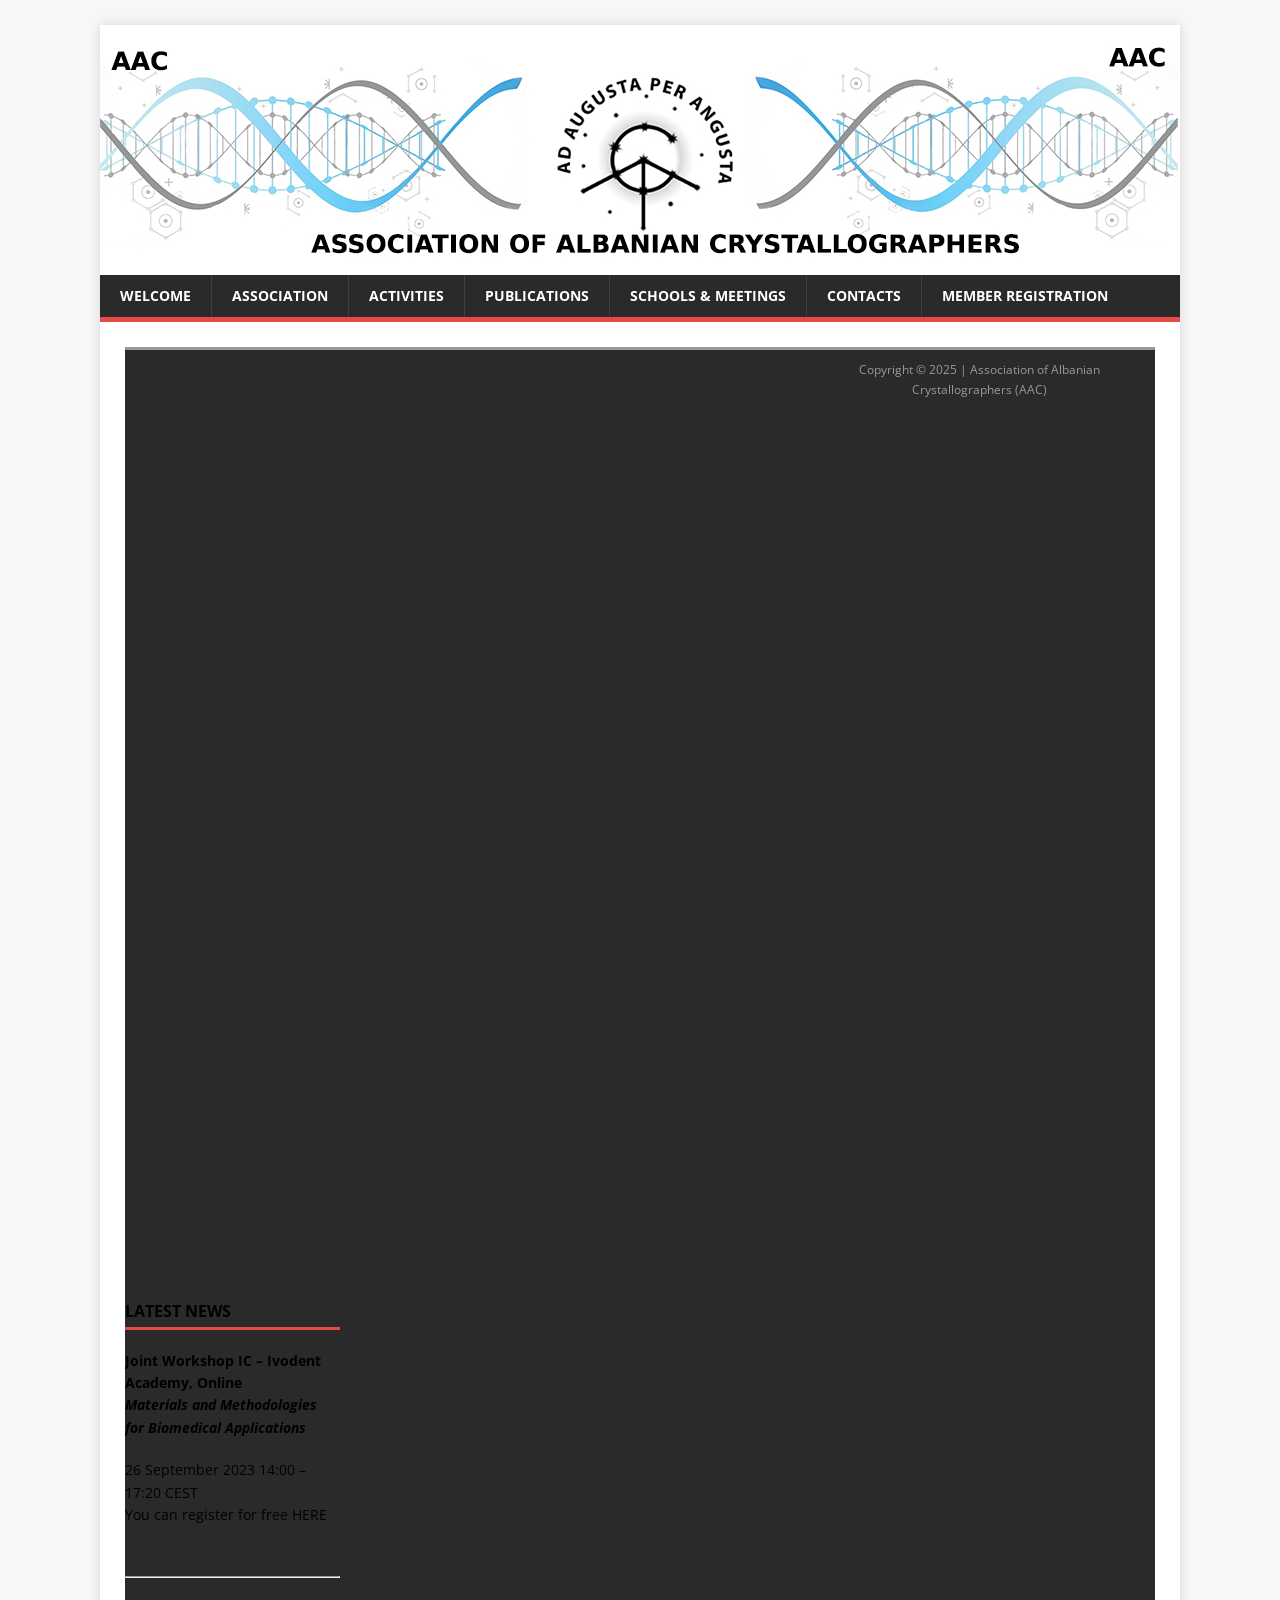
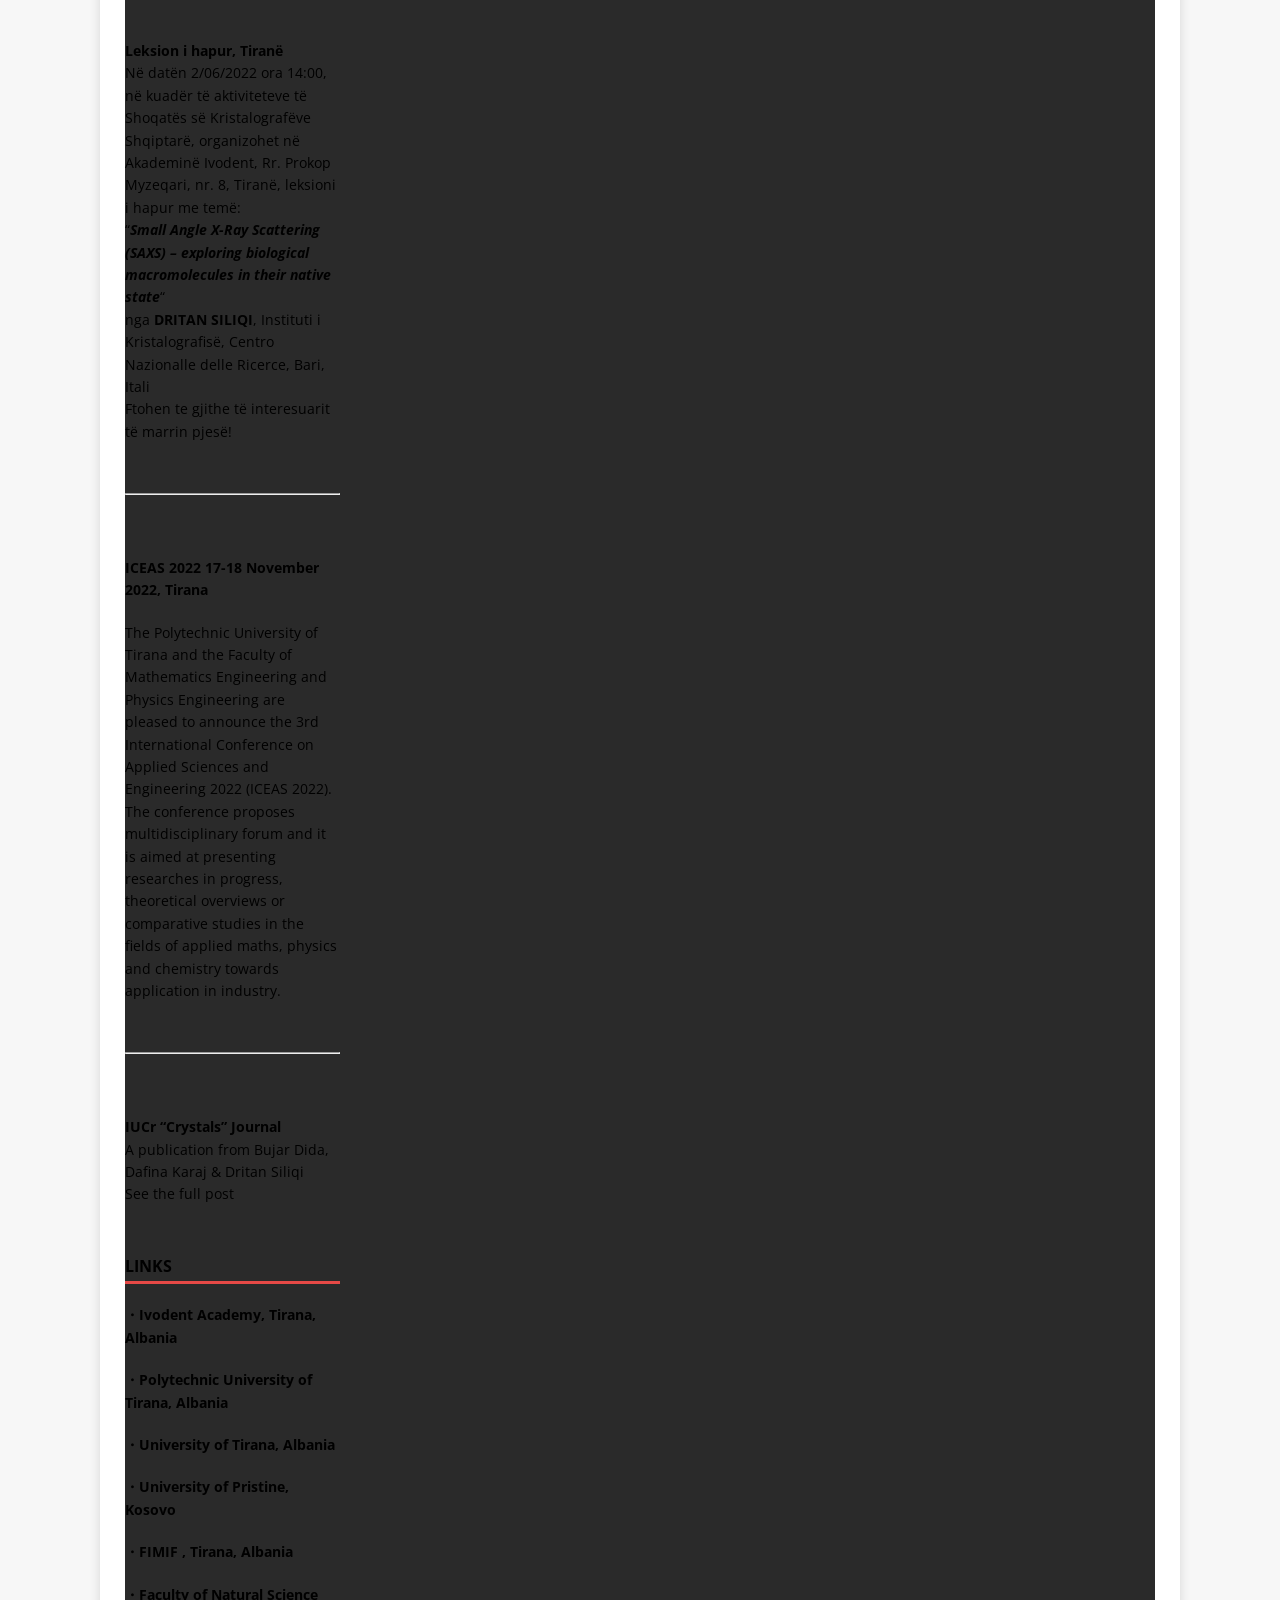
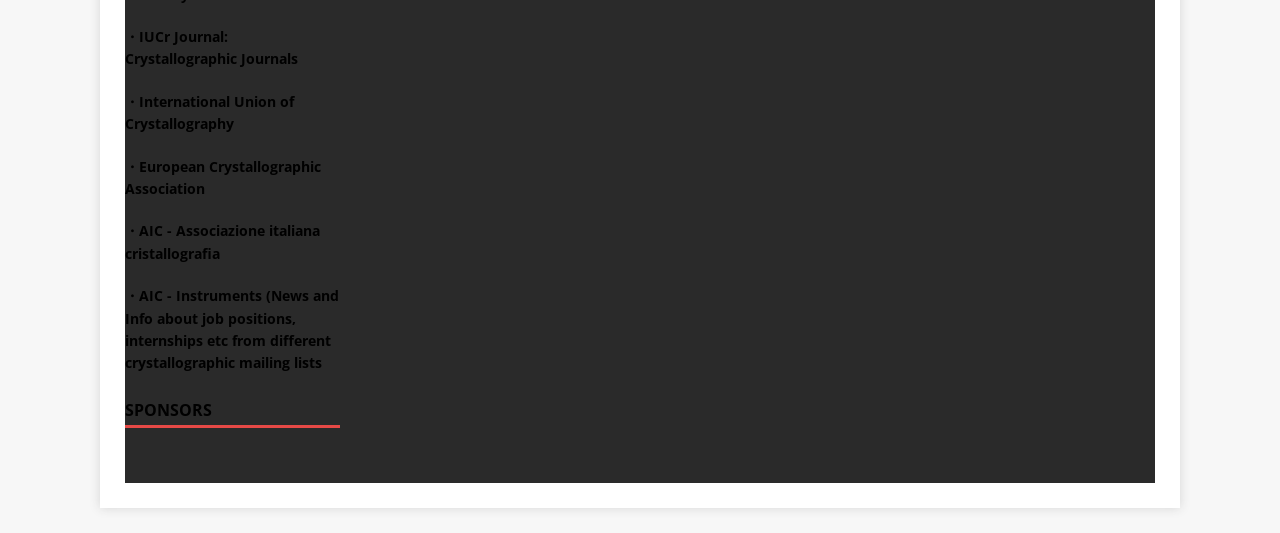
<file: registration/index.html>
<!DOCTYPE html>
<html class="no-js" lang="en-US">
<head>
<meta charset="UTF-8">
<meta name="viewport" content="width=device-width, initial-scale=1.0">
<link rel="profile" href="https://gmpg.org/xfn/11">
<title>Registration &#8211; Association of Albanian Crystallographers</title>
<meta name="robots" content="max-image-preview:large">
	<style>img:is([sizes="auto" i], [sizes^="auto," i]) { contain-intrinsic-size: 3000px 1500px }</style>
	<link rel="dns-prefetch" href="//fonts.googleapis.com">
<link rel="dns-prefetch" href="//www.googletagmanager.com">
<link rel="alternate" type="application/rss+xml" title="Association of Albanian Crystallographers &raquo; Feed" href="../feed/">
<link rel="alternate" type="application/rss+xml" title="Association of Albanian Crystallographers &raquo; Comments Feed" href="../comments/feed/">
<script type="text/javascript">
/* <![CDATA[ */
window._wpemojiSettings = {"baseUrl":"https:\/\/s.w.org\/images\/core\/emoji\/15.1.0\/72x72\/","ext":".png","svgUrl":"https:\/\/s.w.org\/images\/core\/emoji\/15.1.0\/svg\/","svgExt":".svg","source":{"concatemoji":"..\/wp-includes\/js\/wp-emoji-release.min.js?ver=6.8.1"}};
/*! This file is auto-generated */
!function(i,n){var o,s,e;function c(e){try{var t={supportTests:e,timestamp:(new Date).valueOf()};sessionStorage.setItem(o,JSON.stringify(t))}catch(e){}}function p(e,t,n){e.clearRect(0,0,e.canvas.width,e.canvas.height),e.fillText(t,0,0);var t=new Uint32Array(e.getImageData(0,0,e.canvas.width,e.canvas.height).data),r=(e.clearRect(0,0,e.canvas.width,e.canvas.height),e.fillText(n,0,0),new Uint32Array(e.getImageData(0,0,e.canvas.width,e.canvas.height).data));return t.every(function(e,t){return e===r[t]})}function u(e,t,n){switch(t){case"flag":return n(e,"🏳️‍⚧️","🏳️​⚧️")?!1:!n(e,"🇺🇳","🇺​🇳")&&!n(e,"🏴󠁧󠁢󠁥󠁮󠁧󠁿","🏴​󠁧​󠁢​󠁥​󠁮​󠁧​󠁿");case"emoji":return!n(e,"🐦‍🔥","🐦​🔥")}return!1}function f(e,t,n){var r="undefined"!=typeof WorkerGlobalScope&&self instanceof WorkerGlobalScope?new OffscreenCanvas(300,150):i.createElement("canvas"),a=r.getContext("2d",{willReadFrequently:!0}),o=(a.textBaseline="top",a.font="600 32px Arial",{});return e.forEach(function(e){o[e]=t(a,e,n)}),o}function t(e){var t=i.createElement("script");t.src=e,t.defer=!0,i.head.appendChild(t)}"undefined"!=typeof Promise&&(o="wpEmojiSettingsSupports",s=["flag","emoji"],n.supports={everything:!0,everythingExceptFlag:!0},e=new Promise(function(e){i.addEventListener("DOMContentLoaded",e,{once:!0})}),new Promise(function(t){var n=function(){try{var e=JSON.parse(sessionStorage.getItem(o));if("object"==typeof e&&"number"==typeof e.timestamp&&(new Date).valueOf()<e.timestamp+604800&&"object"==typeof e.supportTests)return e.supportTests}catch(e){}return null}();if(!n){if("undefined"!=typeof Worker&&"undefined"!=typeof OffscreenCanvas&&"undefined"!=typeof URL&&URL.createObjectURL&&"undefined"!=typeof Blob)try{var e="postMessage("+f.toString()+"("+[JSON.stringify(s),u.toString(),p.toString()].join(",")+"));",r=new Blob([e],{type:"text/javascript"}),a=new Worker(URL.createObjectURL(r),{name:"wpTestEmojiSupports"});return void(a.onmessage=function(e){c(n=e.data),a.terminate(),t(n)})}catch(e){}c(n=f(s,u,p))}t(n)}).then(function(e){for(var t in e)n.supports[t]=e[t],n.supports.everything=n.supports.everything&&n.supports[t],"flag"!==t&&(n.supports.everythingExceptFlag=n.supports.everythingExceptFlag&&n.supports[t]);n.supports.everythingExceptFlag=n.supports.everythingExceptFlag&&!n.supports.flag,n.DOMReady=!1,n.readyCallback=function(){n.DOMReady=!0}}).then(function(){return e}).then(function(){var e;n.supports.everything||(n.readyCallback(),(e=n.source||{}).concatemoji?t(e.concatemoji):e.wpemoji&&e.twemoji&&(t(e.twemoji),t(e.wpemoji)))}))}((window,document),window._wpemojiSettings);
/* ]]> */
</script>
<style id="wp-emoji-styles-inline-css" type="text/css">img.wp-smiley, img.emoji {
		display: inline !important;
		border: none !important;
		box-shadow: none !important;
		height: 1em !important;
		width: 1em !important;
		margin: 0 0.07em !important;
		vertical-align: -0.1em !important;
		background: none !important;
		padding: 0 !important;
	}</style>
<link rel="stylesheet" id="wp-block-library-css" href="../wp-includes/css/dist/block-library/style.min.css?ver=6.8.1" type="text/css" media="all">
<style id="classic-theme-styles-inline-css" type="text/css">/*! This file is auto-generated */
.wp-block-button__link{color:#fff;background-color:#32373c;border-radius:9999px;box-shadow:none;text-decoration:none;padding:calc(.667em + 2px) calc(1.333em + 2px);font-size:1.125em}.wp-block-file__button{background:#32373c;color:#fff;text-decoration:none}</style>
<style id="bp-login-form-style-inline-css" type="text/css">.widget_bp_core_login_widget .bp-login-widget-user-avatar{float:left}.widget_bp_core_login_widget .bp-login-widget-user-links{margin-left:70px}#bp-login-widget-form label{display:block;font-weight:600;margin:15px 0 5px;width:auto}#bp-login-widget-form input[type=password],#bp-login-widget-form input[type=text]{background-color:#fafafa;border:1px solid #d6d6d6;border-radius:0;font:inherit;font-size:100%;padding:.5em;width:100%}#bp-login-widget-form .bp-login-widget-register-link,#bp-login-widget-form .login-submit{display:inline;width:-moz-fit-content;width:fit-content}#bp-login-widget-form .bp-login-widget-register-link{margin-left:1em}#bp-login-widget-form .bp-login-widget-register-link a{filter:invert(1)}#bp-login-widget-form .bp-login-widget-pwd-link{font-size:80%}</style>
<style id="bp-member-style-inline-css" type="text/css">[data-type="bp/member"] input.components-placeholder__input{border:1px solid #757575;border-radius:2px;flex:1 1 auto;padding:6px 8px}.bp-block-member{position:relative}.bp-block-member .member-content{display:flex}.bp-block-member .user-nicename{display:block}.bp-block-member .user-nicename a{border:none;color:currentColor;text-decoration:none}.bp-block-member .bp-profile-button{width:100%}.bp-block-member .bp-profile-button a.button{bottom:10px;display:inline-block;margin:18px 0 0;position:absolute;right:0}.bp-block-member.has-cover .item-header-avatar,.bp-block-member.has-cover .member-content,.bp-block-member.has-cover .member-description{z-index:2}.bp-block-member.has-cover .member-content,.bp-block-member.has-cover .member-description{padding-top:75px}.bp-block-member.has-cover .bp-member-cover-image{background-color:#c5c5c5;background-position:top;background-repeat:no-repeat;background-size:cover;border:0;display:block;height:150px;left:0;margin:0;padding:0;position:absolute;top:0;width:100%;z-index:1}.bp-block-member img.avatar{height:auto;width:auto}.bp-block-member.avatar-none .item-header-avatar{display:none}.bp-block-member.avatar-none.has-cover{min-height:200px}.bp-block-member.avatar-full{min-height:150px}.bp-block-member.avatar-full .item-header-avatar{width:180px}.bp-block-member.avatar-thumb .member-content{align-items:center;min-height:50px}.bp-block-member.avatar-thumb .item-header-avatar{width:70px}.bp-block-member.avatar-full.has-cover{min-height:300px}.bp-block-member.avatar-full.has-cover .item-header-avatar{width:200px}.bp-block-member.avatar-full.has-cover img.avatar{background:#fffc;border:2px solid #fff;margin-left:20px}.bp-block-member.avatar-thumb.has-cover .item-header-avatar{padding-top:75px}.entry .entry-content .bp-block-member .user-nicename a{border:none;color:currentColor;text-decoration:none}</style>
<style id="bp-members-style-inline-css" type="text/css">[data-type="bp/members"] .components-placeholder.is-appender{min-height:0}[data-type="bp/members"] .components-placeholder.is-appender .components-placeholder__label:empty{display:none}[data-type="bp/members"] .components-placeholder input.components-placeholder__input{border:1px solid #757575;border-radius:2px;flex:1 1 auto;padding:6px 8px}[data-type="bp/members"].avatar-none .member-description{width:calc(100% - 44px)}[data-type="bp/members"].avatar-full .member-description{width:calc(100% - 224px)}[data-type="bp/members"].avatar-thumb .member-description{width:calc(100% - 114px)}[data-type="bp/members"] .member-content{position:relative}[data-type="bp/members"] .member-content .is-right{position:absolute;right:2px;top:2px}[data-type="bp/members"] .columns-2 .member-content .member-description,[data-type="bp/members"] .columns-3 .member-content .member-description,[data-type="bp/members"] .columns-4 .member-content .member-description{padding-left:44px;width:calc(100% - 44px)}[data-type="bp/members"] .columns-3 .is-right{right:-10px}[data-type="bp/members"] .columns-4 .is-right{right:-50px}.bp-block-members.is-grid{display:flex;flex-wrap:wrap;padding:0}.bp-block-members.is-grid .member-content{margin:0 1.25em 1.25em 0;width:100%}@media(min-width:600px){.bp-block-members.columns-2 .member-content{width:calc(50% - .625em)}.bp-block-members.columns-2 .member-content:nth-child(2n){margin-right:0}.bp-block-members.columns-3 .member-content{width:calc(33.33333% - .83333em)}.bp-block-members.columns-3 .member-content:nth-child(3n){margin-right:0}.bp-block-members.columns-4 .member-content{width:calc(25% - .9375em)}.bp-block-members.columns-4 .member-content:nth-child(4n){margin-right:0}}.bp-block-members .member-content{display:flex;flex-direction:column;padding-bottom:1em;text-align:center}.bp-block-members .member-content .item-header-avatar,.bp-block-members .member-content .member-description{width:100%}.bp-block-members .member-content .item-header-avatar{margin:0 auto}.bp-block-members .member-content .item-header-avatar img.avatar{display:inline-block}@media(min-width:600px){.bp-block-members .member-content{flex-direction:row;text-align:left}.bp-block-members .member-content .item-header-avatar,.bp-block-members .member-content .member-description{width:auto}.bp-block-members .member-content .item-header-avatar{margin:0}}.bp-block-members .member-content .user-nicename{display:block}.bp-block-members .member-content .user-nicename a{border:none;color:currentColor;text-decoration:none}.bp-block-members .member-content time{color:#767676;display:block;font-size:80%}.bp-block-members.avatar-none .item-header-avatar{display:none}.bp-block-members.avatar-full{min-height:190px}.bp-block-members.avatar-full .item-header-avatar{width:180px}.bp-block-members.avatar-thumb .member-content{min-height:80px}.bp-block-members.avatar-thumb .item-header-avatar{width:70px}.bp-block-members.columns-2 .member-content,.bp-block-members.columns-3 .member-content,.bp-block-members.columns-4 .member-content{display:block;text-align:center}.bp-block-members.columns-2 .member-content .item-header-avatar,.bp-block-members.columns-3 .member-content .item-header-avatar,.bp-block-members.columns-4 .member-content .item-header-avatar{margin:0 auto}.bp-block-members img.avatar{height:auto;max-width:-moz-fit-content;max-width:fit-content;width:auto}.bp-block-members .member-content.has-activity{align-items:center}.bp-block-members .member-content.has-activity .item-header-avatar{padding-right:1em}.bp-block-members .member-content.has-activity .wp-block-quote{margin-bottom:0;text-align:left}.bp-block-members .member-content.has-activity .wp-block-quote cite a,.entry .entry-content .bp-block-members .user-nicename a{border:none;color:currentColor;text-decoration:none}</style>
<style id="bp-dynamic-members-style-inline-css" type="text/css">.bp-dynamic-block-container .item-options{font-size:.5em;margin:0 0 1em;padding:1em 0}.bp-dynamic-block-container .item-options a.selected{font-weight:600}.bp-dynamic-block-container ul.item-list{list-style:none;margin:1em 0;padding-left:0}.bp-dynamic-block-container ul.item-list li{margin-bottom:1em}.bp-dynamic-block-container ul.item-list li:after,.bp-dynamic-block-container ul.item-list li:before{content:" ";display:table}.bp-dynamic-block-container ul.item-list li:after{clear:both}.bp-dynamic-block-container ul.item-list li .item-avatar{float:left;width:60px}.bp-dynamic-block-container ul.item-list li .item{margin-left:70px}</style>
<style id="bp-online-members-style-inline-css" type="text/css">.widget_bp_core_whos_online_widget .avatar-block,[data-type="bp/online-members"] .avatar-block{display:flex;flex-flow:row wrap}.widget_bp_core_whos_online_widget .avatar-block img,[data-type="bp/online-members"] .avatar-block img{margin:.5em}</style>
<style id="bp-active-members-style-inline-css" type="text/css">.widget_bp_core_recently_active_widget .avatar-block,[data-type="bp/active-members"] .avatar-block{display:flex;flex-flow:row wrap}.widget_bp_core_recently_active_widget .avatar-block img,[data-type="bp/active-members"] .avatar-block img{margin:.5em}</style>
<style id="bp-latest-activities-style-inline-css" type="text/css">.bp-latest-activities .components-flex.components-select-control select[multiple]{height:auto;padding:0 8px}.bp-latest-activities .components-flex.components-select-control select[multiple]+.components-input-control__suffix svg{display:none}.bp-latest-activities-block a,.entry .entry-content .bp-latest-activities-block a{border:none;text-decoration:none}.bp-latest-activities-block .activity-list.item-list blockquote{border:none;padding:0}.bp-latest-activities-block .activity-list.item-list blockquote .activity-item:not(.mini){box-shadow:1px 0 4px #00000026;padding:0 1em;position:relative}.bp-latest-activities-block .activity-list.item-list blockquote .activity-item:not(.mini):after,.bp-latest-activities-block .activity-list.item-list blockquote .activity-item:not(.mini):before{border-color:#0000;border-style:solid;content:"";display:block;height:0;left:15px;position:absolute;width:0}.bp-latest-activities-block .activity-list.item-list blockquote .activity-item:not(.mini):before{border-top-color:#00000026;border-width:9px;bottom:-18px;left:14px}.bp-latest-activities-block .activity-list.item-list blockquote .activity-item:not(.mini):after{border-top-color:#fff;border-width:8px;bottom:-16px}.bp-latest-activities-block .activity-list.item-list blockquote .activity-item.mini .avatar{display:inline-block;height:20px;margin-right:2px;vertical-align:middle;width:20px}.bp-latest-activities-block .activity-list.item-list footer{align-items:center;display:flex}.bp-latest-activities-block .activity-list.item-list footer img.avatar{border:none;display:inline-block;margin-right:.5em}.bp-latest-activities-block .activity-list.item-list footer .activity-time-since{font-size:90%}.bp-latest-activities-block .widget-error{border-left:4px solid #0b80a4;box-shadow:1px 0 4px #00000026}.bp-latest-activities-block .widget-error p{padding:0 1em}</style>
<style id="pms-content-restriction-start-style-inline-css" type="text/css"></style>
<style id="pms-content-restriction-end-style-inline-css" type="text/css"></style>
<style id="pms-account-style-inline-css" type="text/css"></style>
<style id="pms-login-style-inline-css" type="text/css"></style>
<style id="pms-recover-password-style-inline-css" type="text/css"></style>
<style id="pms-register-style-inline-css" type="text/css"></style>
<style id="global-styles-inline-css" type="text/css">:root{--wp--preset--aspect-ratio--square: 1;--wp--preset--aspect-ratio--4-3: 4/3;--wp--preset--aspect-ratio--3-4: 3/4;--wp--preset--aspect-ratio--3-2: 3/2;--wp--preset--aspect-ratio--2-3: 2/3;--wp--preset--aspect-ratio--16-9: 16/9;--wp--preset--aspect-ratio--9-16: 9/16;--wp--preset--color--black: #000000;--wp--preset--color--cyan-bluish-gray: #abb8c3;--wp--preset--color--white: #ffffff;--wp--preset--color--pale-pink: #f78da7;--wp--preset--color--vivid-red: #cf2e2e;--wp--preset--color--luminous-vivid-orange: #ff6900;--wp--preset--color--luminous-vivid-amber: #fcb900;--wp--preset--color--light-green-cyan: #7bdcb5;--wp--preset--color--vivid-green-cyan: #00d084;--wp--preset--color--pale-cyan-blue: #8ed1fc;--wp--preset--color--vivid-cyan-blue: #0693e3;--wp--preset--color--vivid-purple: #9b51e0;--wp--preset--gradient--vivid-cyan-blue-to-vivid-purple: linear-gradient(135deg,rgba(6,147,227,1) 0%,rgb(155,81,224) 100%);--wp--preset--gradient--light-green-cyan-to-vivid-green-cyan: linear-gradient(135deg,rgb(122,220,180) 0%,rgb(0,208,130) 100%);--wp--preset--gradient--luminous-vivid-amber-to-luminous-vivid-orange: linear-gradient(135deg,rgba(252,185,0,1) 0%,rgba(255,105,0,1) 100%);--wp--preset--gradient--luminous-vivid-orange-to-vivid-red: linear-gradient(135deg,rgba(255,105,0,1) 0%,rgb(207,46,46) 100%);--wp--preset--gradient--very-light-gray-to-cyan-bluish-gray: linear-gradient(135deg,rgb(238,238,238) 0%,rgb(169,184,195) 100%);--wp--preset--gradient--cool-to-warm-spectrum: linear-gradient(135deg,rgb(74,234,220) 0%,rgb(151,120,209) 20%,rgb(207,42,186) 40%,rgb(238,44,130) 60%,rgb(251,105,98) 80%,rgb(254,248,76) 100%);--wp--preset--gradient--blush-light-purple: linear-gradient(135deg,rgb(255,206,236) 0%,rgb(152,150,240) 100%);--wp--preset--gradient--blush-bordeaux: linear-gradient(135deg,rgb(254,205,165) 0%,rgb(254,45,45) 50%,rgb(107,0,62) 100%);--wp--preset--gradient--luminous-dusk: linear-gradient(135deg,rgb(255,203,112) 0%,rgb(199,81,192) 50%,rgb(65,88,208) 100%);--wp--preset--gradient--pale-ocean: linear-gradient(135deg,rgb(255,245,203) 0%,rgb(182,227,212) 50%,rgb(51,167,181) 100%);--wp--preset--gradient--electric-grass: linear-gradient(135deg,rgb(202,248,128) 0%,rgb(113,206,126) 100%);--wp--preset--gradient--midnight: linear-gradient(135deg,rgb(2,3,129) 0%,rgb(40,116,252) 100%);--wp--preset--font-size--small: 13px;--wp--preset--font-size--medium: 20px;--wp--preset--font-size--large: 36px;--wp--preset--font-size--x-large: 42px;--wp--preset--spacing--20: 0.44rem;--wp--preset--spacing--30: 0.67rem;--wp--preset--spacing--40: 1rem;--wp--preset--spacing--50: 1.5rem;--wp--preset--spacing--60: 2.25rem;--wp--preset--spacing--70: 3.38rem;--wp--preset--spacing--80: 5.06rem;--wp--preset--shadow--natural: 6px 6px 9px rgba(0, 0, 0, 0.2);--wp--preset--shadow--deep: 12px 12px 50px rgba(0, 0, 0, 0.4);--wp--preset--shadow--sharp: 6px 6px 0px rgba(0, 0, 0, 0.2);--wp--preset--shadow--outlined: 6px 6px 0px -3px rgba(255, 255, 255, 1), 6px 6px rgba(0, 0, 0, 1);--wp--preset--shadow--crisp: 6px 6px 0px rgba(0, 0, 0, 1);}:where(.is-layout-flex){gap: 0.5em;}:where(.is-layout-grid){gap: 0.5em;}body .is-layout-flex{display: flex;}.is-layout-flex{flex-wrap: wrap;align-items: center;}.is-layout-flex > :is(*, div){margin: 0;}body .is-layout-grid{display: grid;}.is-layout-grid > :is(*, div){margin: 0;}:where(.wp-block-columns.is-layout-flex){gap: 2em;}:where(.wp-block-columns.is-layout-grid){gap: 2em;}:where(.wp-block-post-template.is-layout-flex){gap: 1.25em;}:where(.wp-block-post-template.is-layout-grid){gap: 1.25em;}.has-black-color{color: var(--wp--preset--color--black) !important;}.has-cyan-bluish-gray-color{color: var(--wp--preset--color--cyan-bluish-gray) !important;}.has-white-color{color: var(--wp--preset--color--white) !important;}.has-pale-pink-color{color: var(--wp--preset--color--pale-pink) !important;}.has-vivid-red-color{color: var(--wp--preset--color--vivid-red) !important;}.has-luminous-vivid-orange-color{color: var(--wp--preset--color--luminous-vivid-orange) !important;}.has-luminous-vivid-amber-color{color: var(--wp--preset--color--luminous-vivid-amber) !important;}.has-light-green-cyan-color{color: var(--wp--preset--color--light-green-cyan) !important;}.has-vivid-green-cyan-color{color: var(--wp--preset--color--vivid-green-cyan) !important;}.has-pale-cyan-blue-color{color: var(--wp--preset--color--pale-cyan-blue) !important;}.has-vivid-cyan-blue-color{color: var(--wp--preset--color--vivid-cyan-blue) !important;}.has-vivid-purple-color{color: var(--wp--preset--color--vivid-purple) !important;}.has-black-background-color{background-color: var(--wp--preset--color--black) !important;}.has-cyan-bluish-gray-background-color{background-color: var(--wp--preset--color--cyan-bluish-gray) !important;}.has-white-background-color{background-color: var(--wp--preset--color--white) !important;}.has-pale-pink-background-color{background-color: var(--wp--preset--color--pale-pink) !important;}.has-vivid-red-background-color{background-color: var(--wp--preset--color--vivid-red) !important;}.has-luminous-vivid-orange-background-color{background-color: var(--wp--preset--color--luminous-vivid-orange) !important;}.has-luminous-vivid-amber-background-color{background-color: var(--wp--preset--color--luminous-vivid-amber) !important;}.has-light-green-cyan-background-color{background-color: var(--wp--preset--color--light-green-cyan) !important;}.has-vivid-green-cyan-background-color{background-color: var(--wp--preset--color--vivid-green-cyan) !important;}.has-pale-cyan-blue-background-color{background-color: var(--wp--preset--color--pale-cyan-blue) !important;}.has-vivid-cyan-blue-background-color{background-color: var(--wp--preset--color--vivid-cyan-blue) !important;}.has-vivid-purple-background-color{background-color: var(--wp--preset--color--vivid-purple) !important;}.has-black-border-color{border-color: var(--wp--preset--color--black) !important;}.has-cyan-bluish-gray-border-color{border-color: var(--wp--preset--color--cyan-bluish-gray) !important;}.has-white-border-color{border-color: var(--wp--preset--color--white) !important;}.has-pale-pink-border-color{border-color: var(--wp--preset--color--pale-pink) !important;}.has-vivid-red-border-color{border-color: var(--wp--preset--color--vivid-red) !important;}.has-luminous-vivid-orange-border-color{border-color: var(--wp--preset--color--luminous-vivid-orange) !important;}.has-luminous-vivid-amber-border-color{border-color: var(--wp--preset--color--luminous-vivid-amber) !important;}.has-light-green-cyan-border-color{border-color: var(--wp--preset--color--light-green-cyan) !important;}.has-vivid-green-cyan-border-color{border-color: var(--wp--preset--color--vivid-green-cyan) !important;}.has-pale-cyan-blue-border-color{border-color: var(--wp--preset--color--pale-cyan-blue) !important;}.has-vivid-cyan-blue-border-color{border-color: var(--wp--preset--color--vivid-cyan-blue) !important;}.has-vivid-purple-border-color{border-color: var(--wp--preset--color--vivid-purple) !important;}.has-vivid-cyan-blue-to-vivid-purple-gradient-background{background: var(--wp--preset--gradient--vivid-cyan-blue-to-vivid-purple) !important;}.has-light-green-cyan-to-vivid-green-cyan-gradient-background{background: var(--wp--preset--gradient--light-green-cyan-to-vivid-green-cyan) !important;}.has-luminous-vivid-amber-to-luminous-vivid-orange-gradient-background{background: var(--wp--preset--gradient--luminous-vivid-amber-to-luminous-vivid-orange) !important;}.has-luminous-vivid-orange-to-vivid-red-gradient-background{background: var(--wp--preset--gradient--luminous-vivid-orange-to-vivid-red) !important;}.has-very-light-gray-to-cyan-bluish-gray-gradient-background{background: var(--wp--preset--gradient--very-light-gray-to-cyan-bluish-gray) !important;}.has-cool-to-warm-spectrum-gradient-background{background: var(--wp--preset--gradient--cool-to-warm-spectrum) !important;}.has-blush-light-purple-gradient-background{background: var(--wp--preset--gradient--blush-light-purple) !important;}.has-blush-bordeaux-gradient-background{background: var(--wp--preset--gradient--blush-bordeaux) !important;}.has-luminous-dusk-gradient-background{background: var(--wp--preset--gradient--luminous-dusk) !important;}.has-pale-ocean-gradient-background{background: var(--wp--preset--gradient--pale-ocean) !important;}.has-electric-grass-gradient-background{background: var(--wp--preset--gradient--electric-grass) !important;}.has-midnight-gradient-background{background: var(--wp--preset--gradient--midnight) !important;}.has-small-font-size{font-size: var(--wp--preset--font-size--small) !important;}.has-medium-font-size{font-size: var(--wp--preset--font-size--medium) !important;}.has-large-font-size{font-size: var(--wp--preset--font-size--large) !important;}.has-x-large-font-size{font-size: var(--wp--preset--font-size--x-large) !important;}
:where(.wp-block-post-template.is-layout-flex){gap: 1.25em;}:where(.wp-block-post-template.is-layout-grid){gap: 1.25em;}
:where(.wp-block-columns.is-layout-flex){gap: 2em;}:where(.wp-block-columns.is-layout-grid){gap: 2em;}
:root :where(.wp-block-pullquote){font-size: 1.5em;line-height: 1.6;}</style>
<link rel="stylesheet" id="contact-form-7-css" href="../wp-content/plugins/contact-form-7/includes/css/styles.css?ver=6.0.6" type="text/css" media="all">
<link rel="stylesheet" id="dashicons-css" href="../wp-includes/css/dashicons.min.css?ver=6.8.1" type="text/css" media="all">
<link rel="stylesheet" id="wp-jquery-ui-dialog-css" href="../wp-includes/css/jquery-ui-dialog.min.css?ver=6.8.1" type="text/css" media="all">
<link rel="stylesheet" id="SFSIPLUSmainCss-css" href="../wp-content/plugins/ultimate-social-media-plus/css/sfsi-style.css?ver=3.7.1" type="text/css" media="all">
<link rel="stylesheet" id="wp-polls-css" href="../wp-content/plugins/wp-polls/polls-css.css?ver=2.77.3" type="text/css" media="all">
<style id="wp-polls-inline-css" type="text/css">.wp-polls .pollbar {
	margin: 1px;
	font-size: 8px;
	line-height: 10px;
	height: 10px;
	background-image: url('../wp-content/plugins/wp-polls/images/default/pollbg.gif');
	border: 1px solid #c8c8c8;
}</style>
<link rel="stylesheet" id="mh-google-fonts-css" href="https://fonts.googleapis.com/css?family=Open+Sans:400,400italic,700,600" type="text/css" media="all">
<link rel="stylesheet" id="mh-magazine-lite-css" href="../wp-content/themes/mh-magazine-lite/style.css?ver=2.8.6" type="text/css" media="all">
<link rel="stylesheet" id="mh-font-awesome-css" href="../wp-content/themes/mh-magazine-lite/includes/font-awesome.min.css" type="text/css" media="all">
<style id="akismet-widget-style-inline-css" type="text/css">.a-stats {
				--akismet-color-mid-green: #357b49;
				--akismet-color-white: #fff;
				--akismet-color-light-grey: #f6f7f7;

				max-width: 350px;
				width: auto;
			}

			.a-stats * {
				all: unset;
				box-sizing: border-box;
			}

			.a-stats strong {
				font-weight: 600;
			}

			.a-stats a.a-stats__link,
			.a-stats a.a-stats__link:visited,
			.a-stats a.a-stats__link:active {
				background: var(--akismet-color-mid-green);
				border: none;
				box-shadow: none;
				border-radius: 8px;
				color: var(--akismet-color-white);
				cursor: pointer;
				display: block;
				font-family: -apple-system, BlinkMacSystemFont, 'Segoe UI', 'Roboto', 'Oxygen-Sans', 'Ubuntu', 'Cantarell', 'Helvetica Neue', sans-serif;
				font-weight: 500;
				padding: 12px;
				text-align: center;
				text-decoration: none;
				transition: all 0.2s ease;
			}

			/* Extra specificity to deal with TwentyTwentyOne focus style */
			.widget .a-stats a.a-stats__link:focus {
				background: var(--akismet-color-mid-green);
				color: var(--akismet-color-white);
				text-decoration: none;
			}

			.a-stats a.a-stats__link:hover {
				filter: brightness(110%);
				box-shadow: 0 4px 12px rgba(0, 0, 0, 0.06), 0 0 2px rgba(0, 0, 0, 0.16);
			}

			.a-stats .count {
				color: var(--akismet-color-white);
				display: block;
				font-size: 1.5em;
				line-height: 1.4;
				padding: 0 13px;
				white-space: nowrap;
			}</style>
<link rel="stylesheet" id="elementor-frontend-css" href="../wp-content/plugins/elementor/assets/css/frontend.min.css?ver=3.28.4" type="text/css" media="all">
<link rel="stylesheet" id="eael-general-css" href="../wp-content/plugins/essential-addons-for-elementor-lite/assets/front-end/css/view/general.min.css?ver=6.1.11" type="text/css" media="all">
<script type="text/javascript" src="../wp-includes/js/jquery/jquery.min.js?ver=3.7.1" id="jquery-core-js"></script>
<script type="text/javascript" src="../wp-includes/js/jquery/jquery-migrate.min.js?ver=3.4.1" id="jquery-migrate-js"></script>
<script type="text/javascript" id="3d-flip-book-client-locale-loader-js-extra">
/* <![CDATA[ */
var FB3D_CLIENT_LOCALE = {"ajaxurl":"..\/wp-admin\/admin-ajax.php","dictionary":{"Table of contents":"Table of contents","Close":"Close","Bookmarks":"Bookmarks","Thumbnails":"Thumbnails","Search":"Search","Share":"Share","Facebook":"Facebook","Twitter":"Twitter","Email":"Email","Play":"Play","Previous page":"Previous page","Next page":"Next page","Zoom in":"Zoom in","Zoom out":"Zoom out","Fit view":"Fit view","Auto play":"Auto play","Full screen":"Full screen","More":"More","Smart pan":"Smart pan","Single page":"Single page","Sounds":"Sounds","Stats":"Stats","Print":"Print","Download":"Download","Goto first page":"Goto first page","Goto last page":"Goto last page"},"images":"..\/wp-content\/plugins\/interactive-3d-flipbook-powered-physics-engine\/assets\/images\/","jsData":{"urls":[],"posts":{"ids_mis":[],"ids":[]},"pages":[],"firstPages":[],"bookCtrlProps":[],"bookTemplates":[]},"key":"3d-flip-book","pdfJS":{"pdfJsLib":"..\/wp-content\/plugins\/interactive-3d-flipbook-powered-physics-engine\/assets\/js\/pdf.min.js?ver=4.3.136","pdfJsWorker":"..\/wp-content\/plugins\/interactive-3d-flipbook-powered-physics-engine\/assets\/js\/pdf.worker.js?ver=4.3.136","stablePdfJsLib":"..\/wp-content\/plugins\/interactive-3d-flipbook-powered-physics-engine\/assets\/js\/stable\/pdf.min.js?ver=2.5.207","stablePdfJsWorker":"..\/wp-content\/plugins\/interactive-3d-flipbook-powered-physics-engine\/assets\/js\/stable\/pdf.worker.js?ver=2.5.207","pdfJsCMapUrl":"..\/wp-content\/plugins\/interactive-3d-flipbook-powered-physics-engine\/assets\/cmaps\/"},"cacheurl":"..\/wp-content\/uploads\/3d-flip-book\/cache\/","pluginsurl":"..\/wp-content\/plugins\/","pluginurl":"..\/wp-content\/plugins\/interactive-3d-flipbook-powered-physics-engine\/","thumbnailSize":{"width":"150","height":"150"},"version":"1.16.15"};
/* ]]> */
</script>
<script type="text/javascript" src="../wp-content/plugins/interactive-3d-flipbook-powered-physics-engine/assets/js/client-locale-loader.js?ver=1.16.15" id="3d-flip-book-client-locale-loader-js" async="async" data-wp-strategy="async"></script>
<script type="text/javascript" src="../wp-content/themes/mh-magazine-lite/js/scripts.js?ver=2.8.6" id="mh-scripts-js"></script>
<link rel="https://api.w.org/" href="../wp-json/">
<link rel="alternate" title="JSON" type="application/json" href="../wp-json/wp/v2/pages/129">
<link rel="EditURI" type="application/rsd+xml" title="RSD" href="../xmlrpc.php?rsd">
<meta name="generator" content="WordPress 6.8.1">
<link rel="canonical" href="../registration/">
<link rel="shortlink" href="../?p=129">
<link rel="alternate" title="oEmbed (JSON)" type="application/json+oembed" href="../wp-json/oembed/1.0/embed?url=https%3A%2F%2F%2Fregistration%2F">
<link rel="alternate" title="oEmbed (XML)" type="text/xml+oembed" href="../wp-json/oembed/1.0/embed?url=https%3A%2F%2F%2Fregistration%2F#038;format=xml">

	<script type="text/javascript">var ajaxurl = '../wp-admin/admin-ajax.php';</script>

<meta name="generator" content="Site Kit by Google 1.149.1">
<!-- Global site tag (gtag.js) - Google Analytics -->
<script async src="https://www.googletagmanager.com/gtag/js?id=G-V2CE0H4J9S"></script>
<script>window.dataLayer = window.dataLayer || [];
  function gtag(){dataLayer.push(arguments);}
  gtag('js', new Date());

  gtag('config', 'G-V2CE0H4J9S');</script>	<script>window.addEventListener("sfsi_plus_functions_loaded", function() {
			var body = document.getElementsByTagName('body')[0];
			// console.log(body);
			body.classList.add("sfsi_plus_3.53");
		})
		// window.addEventListener('sfsi_plus_functions_loaded',function(e) {
		// 	jQuery("body").addClass("sfsi_plus_3.53")
		// });
		jQuery(document).ready(function(e) {
			jQuery("body").addClass("sfsi_plus_3.53")
		});

		function sfsi_plus_processfurther(ref) {
			var feed_id = '[base64]';
			var feedtype = 8;
			var email = jQuery(ref).find('input[name="email"]').val();
			var filter = /^(([^<>()[\]\\.,;:\s@\"]+(\.[^<>()[\]\\.,;:\s@\"]+)*)|(\".+\"))@((\[[0-9]{1,3}\.[0-9]{1,3}\.[0-9]{1,3}\.[0-9]{1,3}\])|(([a-zA-Z\-0-9]+\.)+[a-zA-Z]{2,}))$/;
			if ((email != "Enter your email") && (filter.test(email))) {
				if (feedtype == "8") {
					var url = "https://api.follow.it/subscription-form/" + feed_id + "/" + feedtype;
					window.open(url, "popupwindow", "scrollbars=yes,width=1080,height=760");
					return true;
				}
			} else {
				alert("Please enter email address");
				jQuery(ref).find('input[name="email"]').focus();
				return false;
			}
		}</script>
	<style>.sfsi_plus_subscribe_Popinner {
			width: 100% !important;
			height: auto !important;
			border: 1px solid #b5b5b5 !important;
			padding: 18px 0px !important;
			background-color: #ffffff !important;
		}

		.sfsi_plus_subscribe_Popinner form {
			margin: 0 20px !important;
		}

		.sfsi_plus_subscribe_Popinner h5 {
			font-family: Helvetica,Arial,sans-serif !important;

			font-weight: bold !important;
			color: #000000 !important;
			font-size: 16px !important;
			text-align: center !important;
			margin: 0 0 10px !important;
			padding: 0 !important;
		}

		.sfsi_plus_subscription_form_field {
			margin: 5px 0 !important;
			width: 100% !important;
			display: inline-flex;
			display: -webkit-inline-flex;
		}

		.sfsi_plus_subscription_form_field input {
			width: 100% !important;
			padding: 10px 0px !important;
		}

		.sfsi_plus_subscribe_Popinner input[type=email] {
			font-family: Helvetica,Arial,sans-serif !important;

			font-style: normal !important;
			color: #000000 !important;
			font-size: 14px !important;
			text-align: center !important;
		}

		.sfsi_plus_subscribe_Popinner input[type=email]::-webkit-input-placeholder {
			font-family: Helvetica,Arial,sans-serif !important;

			font-style: normal !important;
			color: #000000 !important;
			font-size: 14px !important;
			text-align: center !important;
		}

		.sfsi_plus_subscribe_Popinner input[type=email]:-moz-placeholder {
			/* Firefox 18- */
			font-family: Helvetica,Arial,sans-serif !important;

			font-style: normal !important;
			color: #000000 !important;
			font-size: 14px !important;
			text-align: center !important;
		}

		.sfsi_plus_subscribe_Popinner input[type=email]::-moz-placeholder {
			/* Firefox 19+ */
			font-family: Helvetica,Arial,sans-serif !important;

			font-style: normal !important;
			color: #000000 !important;
			font-size: 14px !important;
			text-align: center !important;
		}

		.sfsi_plus_subscribe_Popinner input[type=email]:-ms-input-placeholder {
			font-family: Helvetica,Arial,sans-serif !important;

			font-style: normal !important;
			color: #000000 !important;
			font-size: 14px !important;
			text-align: center !important;
		}

		.sfsi_plus_subscribe_Popinner input[type=submit] {
			font-family: Helvetica,Arial,sans-serif !important;

			font-weight: bold !important;
			color: #000000 !important;
			font-size: 16px !important;
			text-align: center !important;
			background-color: #dedede !important;
		}</style>
	<meta name="follow.[base64]" content="CfwuCMp5BRNs92nn5eSJ"> <meta name="viewport" content="width=device-width, initial-scale=1">
<!--[if lt IE 9]>
<script src="../wp-content/themes/mh-magazine-lite/js/css3-mediaqueries.js"></script>
<![endif]-->
<meta name="generator" content="Elementor 3.28.4; features: e_font_icon_svg, additional_custom_breakpoints, e_local_google_fonts; settings: css_print_method-external, google_font-enabled, font_display-auto">
			<style>.e-con.e-parent:nth-of-type(n+4):not(.e-lazyloaded):not(.e-no-lazyload),
				.e-con.e-parent:nth-of-type(n+4):not(.e-lazyloaded):not(.e-no-lazyload) * {
					background-image: none !important;
				}
				@media screen and (max-height: 1024px) {
					.e-con.e-parent:nth-of-type(n+3):not(.e-lazyloaded):not(.e-no-lazyload),
					.e-con.e-parent:nth-of-type(n+3):not(.e-lazyloaded):not(.e-no-lazyload) * {
						background-image: none !important;
					}
				}
				@media screen and (max-height: 640px) {
					.e-con.e-parent:nth-of-type(n+2):not(.e-lazyloaded):not(.e-no-lazyload),
					.e-con.e-parent:nth-of-type(n+2):not(.e-lazyloaded):not(.e-no-lazyload) * {
						background-image: none !important;
					}
				}</style>
			<link rel="icon" href="../wp-content/uploads/2017/01/cropped-AAC-LOGO-3-03_small-1-32x32.png" sizes="32x32">
<link rel="icon" href="../wp-content/uploads/2017/01/cropped-AAC-LOGO-3-03_small-1-192x192.png" sizes="192x192">
<link rel="apple-touch-icon" href="../wp-content/uploads/2017/01/cropped-AAC-LOGO-3-03_small-1-180x180.png">
<meta name="msapplication-TileImage" content="../wp-content/uploads/2017/01/cropped-AAC-LOGO-3-03_small-1-270x270.png">
</head>
<body data-rsssl="1" id="mh-mobile" class="bp-legacy wp-singular page-template-default page page-id-129 wp-theme-mh-magazine-lite sfsi_plus_actvite_theme_default metaslider-plugin mh-right-sb elementor-default elementor-kit-668" itemscope="itemscope" itemtype="http://schema.org/WebPage">
<div class="mh-container mh-container-outer">
<div class="mh-header-mobile-nav mh-clearfix"></div>
<header class="mh-header" itemscope="itemscope" itemtype="http://schema.org/WPHeader">
	<div class="mh-container mh-container-inner mh-row mh-clearfix">
		<div class="mh-custom-header mh-clearfix">
<a class="mh-header-image-link" href="../" title="Association of Albanian Crystallographers" rel="home">
<img fetchpriority="high" class="mh-header-image" src="../wp-content/uploads/2020/03/Banner.jpg" height="250" width="1080" alt="Association of Albanian Crystallographers">
</a>
</div>
	</div>
	<div class="mh-main-nav-wrap">
		<nav class="mh-navigation mh-main-nav mh-container mh-container-inner mh-clearfix" itemscope="itemscope" itemtype="http://schema.org/SiteNavigationElement">
			<div class="menu-menubar-container"><ul id="menu-menubar" class="menu">
<li id="menu-item-157" class="menu-item menu-item-type-post_type menu-item-object-page menu-item-home menu-item-157"><a href="../">Welcome</a></li>
<li id="menu-item-159" class="menu-item menu-item-type-post_type menu-item-object-page menu-item-159"><a href="../association/">Association</a></li>
<li id="menu-item-160" class="menu-item menu-item-type-post_type menu-item-object-page menu-item-160"><a href="../meetings-schools/">Activities</a></li>
<li id="menu-item-623" class="menu-item menu-item-type-post_type menu-item-object-page menu-item-623"><a href="../publications/">Publications</a></li>
<li id="menu-item-161" class="menu-item menu-item-type-post_type menu-item-object-page menu-item-161"><a href="../news/">Schools &#038; Meetings</a></li>
<li id="menu-item-162" class="menu-item menu-item-type-post_type menu-item-object-page menu-item-162"><a href="../contacts/">Contacts</a></li>
<li id="menu-item-447" class="menu-item menu-item-type-post_type menu-item-object-page menu-item-447"><a href="../become-member/">Member Registration</a></li>

</ul></div>		</nav>
	</div>
</header><div class="mh-wrapper mh-clearfix">
    <div id="main-content" class="mh-content" role="main" itemprop="mainContentOfPage">
		<iframe src="https://docs.google.com/forms/d/e/1FAIpQLSda_iGBuG9-bXmx3EClIAm5_I30-EE2gL4bKb7LfBKhzSGNkg/viewform?embedded=true" width="640" height="922" frameborder="0" marginheight="0" marginwidth="0">Loading…</iframe>
	<aside class="mh-widget-col-1 mh-sidebar" itemscope="itemscope" itemtype="http://schema.org/WPSideBar"><div id="mh_custom_posts-2" class="mh-widget mh_custom_posts">			<ul class="mh-custom-posts-widget mh-clearfix">					        	</ul>
</div>
<div id="text-5" class="mh-widget widget_text">
<h4 class="mh-widget-title"><span class="mh-widget-title-inner">Latest News</span></h4>			<div class="textwidget">
<p><strong>Joint Workshop IC &#8211; Ivodent Academy, Online</strong></p>
<div>
<p><em><strong>Materials and Methodologies for Biomedical Applications</strong></em></p>
<p>26 September 2023 14:00 &#8211; 17:20 CEST<br>
You can register for free <a href="https://eventi.mlib.ic.cnr.it/event/46/?view=standard">HERE</a></p>
</div>
<p>&nbsp;</p>
<hr>
<p>&nbsp;</p>
<p><strong>Leksion i hapur, Tiranë</strong></p>
<div>Në datën 2/06/2022 ora 14:00, në kuadër të aktiviteteve të Shoqatës së Kristalografëve Shqiptarë, organizohet në Akademinë Ivodent, Rr. Prokop Myzeqari, nr. 8, Tiranë, leksioni i hapur me temë:</div>
<div>&#8220;<strong><em>Small Angle X-Ray Scattering (SAXS) &#8211; exploring biological macromolecules in their native state</em></strong>&#8220;</div>
<div>nga <strong>DRITAN SILIQI</strong>, Instituti i Kristalografisë, Centro Nazionalle delle Ricerce, Bari, Itali</div>
<div>
<div dir="ltr" data-smartmail="gmail_signature">
<div>Ftohen te gjithe të interesuarit të marrin pjesë!</div>
</div>
</div>
<p>&nbsp;</p>
<hr>
<p>&nbsp;</p>
<p><a href="https://fimif.edu.al/iceas/home.html" target="_blank" rel="noopener"><strong>ICEAS 2022 17-18 November 2022, Tirana</strong></a></p>
<p><a href="https://fimif.edu.al/iceas/home.html" target="_blank" rel="noopener">The Polytechnic University of Tirana and the Faculty of Mathematics Engineering and Physics Engineering are pleased to announce the 3rd International Conference on Applied Sciences and Engineering 2022 (ICEAS 2022). The conference proposes multidisciplinary forum and it is aimed at presenting researches in progress, theoretical overviews or comparative studies in the fields of applied maths, physics and chemistry towards application in industry.</a></p>
<p>&nbsp;</p>
<hr>
<p>&nbsp;</p>
<p><a href="../publications/"><strong>IUCr &#8220;Crystals&#8221; Journal</strong><br>
A publication from Bujar Dida, Dafina Karaj &amp; Dritan Siliqi<br>
See the full post</a></p>
</div>
		</div>
<div id="nav_menu-2" class="mh-widget widget_nav_menu"></div>
<div id="text-2" class="mh-widget widget_text">
<h4 class="mh-widget-title"><span class="mh-widget-title-inner">Links</span></h4>			<div class="textwidget">
<p><strong><a href="http://ivodent.edu.al/index.php/en/">・Ivodent Academy, Tirana, Albania</a></strong></p>
<p><strong><a href="http://www.upt.al/">・Polytechnic University of Tirana, Albania</a></strong></p>
<p><strong><a href="http://www.unitir.edu.al/">・University of Tirana, Albania</a></strong></p>
<p><strong><a href="http://www.uni-pr.edu/">・University of Pristine, Kosovo </a></strong></p>
<p><strong><a href="http://www.fimif.edu.al/">・FIMIF , Tirana, Albania</a></strong></p>
<p><strong><a href="http://www.fshn.edu.al/">・Faculty of Natural Science</a></strong></p>
<p><strong><a href="http://journals.iucr.org/">・IUCr Journal: Crystallographic Journals</a></strong></p>
<p><strong><a href="http://iucr.org/">・International Union of Crystallography</a>  </strong></p>
<p><strong><a href="http://ecanews.org/mwp/">・European Crystallographic Association</a></strong></p>
<p class="r"><strong><a href="http://www.cristallografia.org/eng/">・AIC - Associazione italiana cristallografia</a></strong></p>
<p class="r"><strong><a href="https://aicinstruments.wordpress.com/">・AIC - Instruments (News and Info about  job positions, internships etc from different crystallographic mailing lists</a></strong></p>
</div>
		</div>
<div id="text-3" class="mh-widget widget_text">
<h4 class="mh-widget-title"><span class="mh-widget-title-inner">Sponsors</span></h4>			<div class="textwidget"></div>
		</div></aside>
</div>
<div class="mh-copyright-wrap">
	<div class="mh-container mh-container-inner mh-clearfix">
		<p class="mh-copyright">Copyright © <span id="copyright-year">2025</span> | Association of Albanian Crystallographers (AAC)</p>	</div>
</div>
</div>
<!-- .mh-container-outer -->
<script type="speculationrules">{"prefetch":[{"source":"document","where":{"and":[{"href_matches":"\/*"},{"not":{"href_matches":["\/wp-*.php","\/wp-admin\/*","\/wp-content\/uploads\/*","\/wp-content\/*","\/wp-content\/plugins\/*","\/wp-content\/themes\/mh-magazine-lite\/*","\/*\\?(.+)"]}},{"not":{"selector_matches":"a[rel~=\"nofollow\"]"}},{"not":{"selector_matches":".no-prefetch, .no-prefetch a"}}]},"eagerness":"conservative"}]}</script>
		<!--facebook like and share js -->
        <script async defer type="text/javascript" src="//assets.pinterest.com/js/pinit.js"></script>
        <div id="fb-root"></div>

		<script>(function(d, s, id) {
				var js, fjs = d.getElementsByTagName(s)[0];
				if (d.getElementById(id)) return;
				js = d.createElement(s);
				js.id = id;
				js.src = "//connect.facebook.net/en_US/sdk.js#xfbml=1&version=v2.5";
				fjs.parentNode.insertBefore(js, fjs);
			}(document, 'script', 'facebook-jssdk'));</script>
	<script>window.addEventListener('sfsi_plus_functions_loaded', function() {
		if (typeof sfsi_plus_responsive_toggle == 'function') {
			sfsi_plus_responsive_toggle(0);
			// console.log('sfsi_plus_responsive_toggle');
		}
	})</script>


<script type="text/javascript">jQuery(document).ready(function(){
	var i=0;
	//showOnlineuser();
	jQuery("body").click(update_dt);
});

jQuery.fn.scrollEnd = function(callback, timeout) {          
  jQuery(this).scroll(function(){
    var $thiss = jQuery(this);
    if ($thiss.data('scrollTimeout')) {
      clearTimeout($thiss.data('scrollTimeout'));
    }
    $thiss.data('scrollTimeout', setTimeout(callback,timeout));
  });
};
jQuery(window).scrollEnd(function(){
   update_dt();
}, 1000);
function update_dt(){
	var ajaxurl="../wp-admin/admin-ajax.php";
	jQuery.post(
	ajaxurl,  
	{
		'action': 'up_user'
	}, 
	function(response){
		//alert("fsdfsdfsdf");
	});
}
function showOnlineuser()
{
	var ajaxurl="../wp-admin/admin-ajax.php";
	jQuery.post(
	ajaxurl,  
	{
		'action': 'dis_log_user'
	}, 
	function(response){
	/* 	var cc=jQuery("#online_us_con").val();
		console.log(cc) */;
		jQuery("#wp_user_login").html(response);
	/*jQuery("#ci_count1").text(cc); */
	
	});
	
	
}
var myVar = setInterval(alertFunc, 60000);
function alertFunc() {
	showOnlineuser();
}</script>
			<script>const lazyloadRunObserver = () => {
					const lazyloadBackgrounds = document.querySelectorAll( `.e-con.e-parent:not(.e-lazyloaded)` );
					const lazyloadBackgroundObserver = new IntersectionObserver( ( entries ) => {
						entries.forEach( ( entry ) => {
							if ( entry.isIntersecting ) {
								let lazyloadBackground = entry.target;
								if( lazyloadBackground ) {
									lazyloadBackground.classList.add( 'e-lazyloaded' );
								}
								lazyloadBackgroundObserver.unobserve( entry.target );
							}
						});
					}, { rootMargin: '200px 0px 200px 0px' } );
					lazyloadBackgrounds.forEach( ( lazyloadBackground ) => {
						lazyloadBackgroundObserver.observe( lazyloadBackground );
					} );
				};
				const events = [
					'DOMContentLoaded',
					'elementor/lazyload/observe',
				];
				events.forEach( ( event ) => {
					document.addEventListener( event, lazyloadRunObserver );
				} );</script>
			<link rel="stylesheet" id="pms-style-front-end-css" href="../wp-content/plugins/paid-member-subscriptions/assets/css/style-front-end.css?ver=2.14.7" type="text/css" media="all">
<script type="text/javascript" src="../wp-includes/js/dist/hooks.min.js?ver=4d63a3d491d11ffd8ac6" id="wp-hooks-js"></script>
<script type="text/javascript" src="../wp-includes/js/dist/i18n.min.js?ver=5e580eb46a90c2b997e6" id="wp-i18n-js"></script>
<script type="text/javascript" id="wp-i18n-js-after">
/* <![CDATA[ */
wp.i18n.setLocaleData( { 'text directionltr': [ 'ltr' ] } );
/* ]]> */
</script>
<script type="text/javascript" src="../wp-content/plugins/contact-form-7/includes/swv/js/index.js?ver=6.0.6" id="swv-js"></script>
<script type="text/javascript" id="contact-form-7-js-before">
/* <![CDATA[ */
var wpcf7 = {
    "api": {
        "root": "..\/wp-json\/",
        "namespace": "contact-form-7\/v1"
    }
};
/* ]]> */
</script>
<script type="text/javascript" src="../wp-content/plugins/contact-form-7/includes/js/index.js?ver=6.0.6" id="contact-form-7-js"></script>
<script type="text/javascript" src="../wp-includes/js/jquery/ui/core.min.js?ver=1.13.3" id="jquery-ui-core-js"></script>
<script type="text/javascript" src="../wp-content/plugins/ultimate-social-media-plus/js/shuffle/modernizr.custom.min.js?ver=6.8.1" id="SFSIPLUSjqueryModernizr-js"></script>
<script type="text/javascript" id="SFSIPLUSCustomJs-js-extra">
/* <![CDATA[ */
var sfsi_plus_ajax_object = {"ajax_url":"..\/wp-admin\/admin-ajax.php","plugin_url":"..\/wp-content\/plugins\/ultimate-social-media-plus\/","rest_url":"..\/wp-json\/"};
var sfsi_plus_links = {"admin_url":"..\/wp-admin\/","plugin_dir_url":"..\/wp-content\/plugins\/ultimate-social-media-plus\/","rest_url":"..\/wp-json\/","pretty_perma":"yes"};
/* ]]> */
</script>
<script type="text/javascript" src="../wp-content/plugins/ultimate-social-media-plus/js/custom.js?ver=3.7.1" id="SFSIPLUSCustomJs-js"></script>
<script type="text/javascript" id="wp-polls-js-extra">
/* <![CDATA[ */
var pollsL10n = {"ajax_url":"..\/wp-admin\/admin-ajax.php","text_wait":"Your last request is still being processed. Please wait a while ...","text_valid":"Please choose a valid poll answer.","text_multiple":"Maximum number of choices allowed: ","show_loading":"1","show_fading":"0"};
/* ]]> */
</script>
<script type="text/javascript" src="../wp-content/plugins/wp-polls/polls-js.js?ver=2.77.3" id="wp-polls-js"></script>
<script type="text/javascript" src="https://www.google.com/recaptcha/api.js?render=6LdCWo0UAAAAAKWx9x_xmN6vZBg8JDqdHhz9cy5a&amp;ver=3.0" id="google-recaptcha-js"></script>
<script type="text/javascript" src="../wp-includes/js/dist/vendor/wp-polyfill.min.js?ver=3.15.0" id="wp-polyfill-js"></script>
<script type="text/javascript" id="wpcf7-recaptcha-js-before">
/* <![CDATA[ */
var wpcf7_recaptcha = {
    "sitekey": "6LdCWo0UAAAAAKWx9x_xmN6vZBg8JDqdHhz9cy5a",
    "actions": {
        "homepage": "homepage",
        "contactform": "contactform"
    }
};
/* ]]> */
</script>
<script type="text/javascript" src="../wp-content/plugins/contact-form-7/modules/recaptcha/index.js?ver=6.0.6" id="wpcf7-recaptcha-js"></script>
<script type="text/javascript" id="eael-general-js-extra">
/* <![CDATA[ */
var localize = {"ajaxurl":"..\/wp-admin\/admin-ajax.php","nonce":"42f4508edf","i18n":{"added":"Added ","compare":"Compare","loading":"Loading..."},"eael_translate_text":{"required_text":"is a required field","invalid_text":"Invalid","billing_text":"Billing","shipping_text":"Shipping","fg_mfp_counter_text":"of"},"page_permalink":"..\/registration\/","cart_redirectition":"","cart_page_url":"","el_breakpoints":{"mobile":{"label":"Mobile Portrait","value":767,"default_value":767,"direction":"max","is_enabled":true},"mobile_extra":{"label":"Mobile Landscape","value":880,"default_value":880,"direction":"max","is_enabled":false},"tablet":{"label":"Tablet Portrait","value":1024,"default_value":1024,"direction":"max","is_enabled":true},"tablet_extra":{"label":"Tablet Landscape","value":1200,"default_value":1200,"direction":"max","is_enabled":false},"laptop":{"label":"Laptop","value":1366,"default_value":1366,"direction":"max","is_enabled":false},"widescreen":{"label":"Widescreen","value":2400,"default_value":2400,"direction":"min","is_enabled":false}}};
/* ]]> */
</script>
<script type="text/javascript" src="../wp-content/plugins/essential-addons-for-elementor-lite/assets/front-end/js/view/general.min.js?ver=6.1.11" id="eael-general-js"></script>
<script type="text/javascript" id="pms-front-end-js-extra">
/* <![CDATA[ */
var pmsGdpr = {"delete_url":"..?pms_user=0&pms_action=pms_delete_user&pms_nonce=6512c09eda","delete_text":"Type DELETE to confirm deleting your account and all data associated with it:","delete_error_text":"You did not type DELETE. Try again!"};
var PMS_States = {"BR":{"AC":"Acre","AL":"Alagoas","AP":"Amap&aacute;","AM":"Amazonas","BA":"Bahia","CE":"Cear&aacute;","DF":"Distrito Federal","ES":"Esp&iacute;rito Santo","GO":"Goi&aacute;s","MA":"Maranh&atilde;o","MT":"Mato Grosso","MS":"Mato Grosso do Sul","MG":"Minas Gerais","PA":"Par&aacute;","PB":"Para&iacute;ba","PR":"Paran&aacute;","PE":"Pernambuco","PI":"Piau&iacute;","RJ":"Rio de Janeiro","RN":"Rio Grande do Norte","RS":"Rio Grande do Sul","RO":"Rond&ocirc;nia","RR":"Roraima","SC":"Santa Catarina","SP":"S&atilde;o Paulo","SE":"Sergipe","TO":"Tocantins"},"CN":{"CN1":"Yunnan \/ &#20113;&#21335;","CN2":"Beijing \/ &#21271;&#20140;","CN3":"Tianjin \/ &#22825;&#27941;","CN4":"Hebei \/ &#27827;&#21271;","CN5":"Shanxi \/ &#23665;&#35199;","CN6":"Inner Mongolia \/ &#20839;&#33945;&#21476;","CN7":"Liaoning \/ &#36797;&#23425;","CN8":"Jilin \/ &#21513;&#26519;","CN9":"Heilongjiang \/ &#40657;&#40857;&#27743;","CN10":"Shanghai \/ &#19978;&#28023;","CN11":"Jiangsu \/ &#27743;&#33487;","CN12":"Zhejiang \/ &#27993;&#27743;","CN13":"Anhui \/ &#23433;&#24509;","CN14":"Fujian \/ &#31119;&#24314;","CN15":"Jiangxi \/ &#27743;&#35199;","CN16":"Shandong \/ &#23665;&#19996;","CN17":"Henan \/ &#27827;&#21335;","CN18":"Hubei \/ &#28246;&#21271;","CN19":"Hunan \/ &#28246;&#21335;","CN20":"Guangdong \/ &#24191;&#19996;","CN21":"Guangxi Zhuang \/ &#24191;&#35199;&#22766;&#26063;","CN22":"Hainan \/ &#28023;&#21335;","CN23":"Chongqing \/ &#37325;&#24198;","CN24":"Sichuan \/ &#22235;&#24029;","CN25":"Guizhou \/ &#36149;&#24030;","CN26":"Shaanxi \/ &#38485;&#35199;","CN27":"Gansu \/ &#29976;&#32899;","CN28":"Qinghai \/ &#38738;&#28023;","CN29":"Ningxia Hui \/ &#23425;&#22799;","CN30":"Macau \/ &#28595;&#38376;","CN31":"Tibet \/ &#35199;&#34255;","CN32":"Xinjiang \/ &#26032;&#30086;"},"JP":{"JP01":"Hokkaido","JP02":"Aomori","JP03":"Iwate","JP04":"Miyagi","JP05":"Akita","JP06":"Yamagata","JP07":"Fukushima","JP08":"Ibaraki","JP09":"Tochigi","JP10":"Gunma","JP11":"Saitama","JP12":"Chiba","JP13":"Tokyo","JP14":"Kanagawa","JP15":"Niigata","JP16":"Toyama","JP17":"Ishikawa","JP18":"Fukui","JP19":"Yamanashi","JP20":"Nagano","JP21":"Gifu","JP22":"Shizuoka","JP23":"Aichi","JP24":"Mie","JP25":"Shiga","JP26":"Kyoto","JP27":"Osaka","JP28":"Hyogo","JP29":"Nara","JP30":"Wakayama","JP31":"Tottori","JP32":"Shimane","JP33":"Okayama","JP34":"Hiroshima","JP35":"Yamaguchi","JP36":"Tokushima","JP37":"Kagawa","JP38":"Ehime","JP39":"Kochi","JP40":"Fukuoka","JP41":"Saga","JP42":"Nagasaki","JP43":"Kumamoto","JP44":"Oita","JP45":"Miyazaki","JP46":"Kagoshima","JP47":"Okinawa"},"ID":{"AC":"Daerah Istimewa Aceh","SU":"Sumatera Utara","SB":"Sumatera Barat","RI":"Riau","KR":"Kepulauan Riau","JA":"Jambi","SS":"Sumatera Selatan","BB":"Bangka Belitung","BE":"Bengkulu","LA":"Lampung","JK":"DKI Jakarta","JB":"Jawa Barat","BT":"Banten","JT":"Jawa Tengah","JI":"Jawa Timur","YO":"Daerah Istimewa Yogyakarta","BA":"Bali","NB":"Nusa Tenggara Barat","NT":"Nusa Tenggara Timur","KB":"Kalimantan Barat","KT":"Kalimantan Tengah","KI":"Kalimantan Timur","KS":"Kalimantan Selatan","KU":"Kalimantan Utara","SA":"Sulawesi Utara","ST":"Sulawesi Tengah","SG":"Sulawesi Tenggara","SR":"Sulawesi Barat","SN":"Sulawesi Selatan","GO":"Gorontalo","MA":"Maluku","MU":"Maluku Utara","PA":"Papua","PB":"Papua Barat"},"PH":{"ABR":"Abra","AGN":"Agusan del Norte","AGS":"Agusan del Sur","AKL":"Aklan","ALB":"Albay","ANT":"Antique","APA":"Apayao","AUR":"Aurora","BAS":"Basilan","BAN":"Bataan","BTN":"Batanes","BTG":"Batangas","BEN":"Benguet","BIL":"Biliran","BOH":"Bohol","BUK":"Bukidnon","BUL":"Bulacan","CAG":"Cagayan","CAN":"Camarines Norte","CAS":"Camarines Sur","CAM":"Camiguin","CAP":"Capiz","CAT":"Catanduanes","CAV":"Cavite","CEB":"Cebu","COM":"Compostela Valley","NCO":"Cotabato","DAV":"Davao del Norte","DAS":"Davao del Sur","DAC":"Davao Occidental","DAO":"Davao Oriental","DIN":"Dinagat Islands","EAS":"Eastern Samar","GUI":"Guimaras","IFU":"Ifugao","ILN":"Ilocos Norte","ILS":"Ilocos Sur","ILI":"Iloilo","ISA":"Isabela","KAL":"Kalinga","LUN":"La Union","LAG":"Laguna","LAN":"Lanao del Norte","LAS":"Lanao del Sur","LEY":"Leyte","MAG":"Maguindanao","MAD":"Marinduque","MAS":"Masbate","MSC":"Misamis Occidental","MSR":"Misamis Oriental","MOU":"Mountain Province","NEC":"Negros Occidental","NER":"Negros Oriental","NSA":"Northern Samar","NUE":"Nueva Ecija","NUV":"Nueva Vizcaya","MDC":"Occidental Mindoro","MDR":"Oriental Mindoro","PLW":"Palawan","PAM":"Pampanga","PAN":"Pangasinan","QUE":"Quezon","QUI":"Quirino","RIZ":"Rizal","ROM":"Romblon","WSA":"Samar","SAR":"Sarangani","SIQ":"Siquijor","SOR":"Sorsogon","SCO":"South Cotabato","SLE":"Southern Leyte","SUK":"Sultan Kudarat","SLU":"Sulu","SUN":"Surigao del Norte","SUR":"Surigao del Sur","TAR":"Tarlac","TAW":"Tawi-Tawi","ZMB":"Zambales","ZAN":"Zamboanga del Norte","ZAS":"Zamboanga del Sur","ZSI":"Zamboanga Sibugay","00":"Metro Manila"},"AR":{"C":"Ciudad Aut&oacute;noma de Buenos Aires","B":"Buenos Aires","K":"Catamarca","H":"Chaco","U":"Chubut","X":"C&oacute;rdoba","W":"Corrientes","E":"Entre R&iacute;os","P":"Formosa","Y":"Jujuy","L":"La Pampa","F":"La Rioja","M":"Mendoza","N":"Misiones","Q":"Neuqu&eacute;n","R":"R&iacute;o Negro","A":"Salta","J":"San Juan","D":"San Luis","Z":"Santa Cruz","S":"Santa Fe","G":"Santiago del Estero","V":"Tierra del Fuego","T":"Tucum&aacute;n"},"ZA":{"EC":"Eastern Cape","FS":"Free State","GP":"Gauteng","KZN":"KwaZulu-Natal","LP":"Limpopo","MP":"Mpumalanga","NC":"Northern Cape","NW":"North West","WC":"Western Cape"},"CA":{"AB":"Alberta","BC":"British Columbia","MB":"Manitoba","NB":"New Brunswick","NL":"Newfoundland and Labrador","NT":"Northwest Territories","NS":"Nova Scotia","NU":"Nunavut","ON":"Ontario","PE":"Prince Edward Island","QC":"Quebec","SK":"Saskatchewan","YT":"Yukon Territory"},"HU":{"BK":"Bács-Kiskun","BE":"Békés","BA":"Baranya","BZ":"Borsod-Abaúj-Zemplén","BU":"Budapest","CS":"Csongrád","FE":"Fejér","GS":"Győr-Moson-Sopron","HB":"Hajdú-Bihar","HE":"Heves","JN":"Jász-Nagykun-Szolnok","KE":"Komárom-Esztergom","NO":"Nógrád","PE":"Pest","SO":"Somogy","SZ":"Szabolcs-Szatmár-Bereg","TO":"Tolna","VA":"Vas","VE":"Veszprém","ZA":"Zala"},"IN":{"AP":"Andhra Pradesh","AR":"Arunachal Pradesh","AS":"Assam","BR":"Bihar","CT":"Chhattisgarh","GA":"Goa","GJ":"Gujarat","HR":"Haryana","HP":"Himachal Pradesh","JK":"Jammu and Kashmir","JH":"Jharkhand","KA":"Karnataka","KL":"Kerala","MP":"Madhya Pradesh","MH":"Maharashtra","MN":"Manipur","ML":"Meghalaya","MZ":"Mizoram","NL":"Nagaland","OR":"Orissa","PB":"Punjab","RJ":"Rajasthan","SK":"Sikkim","TN":"Tamil Nadu","TS":"Telangana","TR":"Tripura","UK":"Uttarakhand","UP":"Uttar Pradesh","WB":"West Bengal","AN":"Andaman and Nicobar Islands","CH":"Chandigarh","DN":"Dadar and Nagar Haveli","DD":"Daman and Diu","DL":"Delhi","LD":"Lakshadeep","PY":"Pondicherry (Puducherry)"},"MX":{"Distrito Federal":"Distrito Federal","Jalisco":"Jalisco","Nuevo Leon":"Nuevo León","Aguascalientes":"Aguascalientes","Baja California":"Baja California","Baja California Sur":"Baja California Sur","Campeche":"Campeche","Chiapas":"Chiapas","Chihuahua":"Chihuahua","Coahuila":"Coahuila","Colima":"Colima","Durango":"Durango","Guanajuato":"Guanajuato","Guerrero":"Guerrero","Hidalgo":"Hidalgo","Estado de Mexico":"Edo. de México","Michoacan":"Michoacán","Morelos":"Morelos","Nayarit":"Nayarit","Oaxaca":"Oaxaca","Puebla":"Puebla","Queretaro":"Querétaro","Quintana Roo":"Quintana Roo","San Luis Potosi":"San Luis Potosí","Sinaloa":"Sinaloa","Sonora":"Sonora","Tabasco":"Tabasco","Tamaulipas":"Tamaulipas","Tlaxcala":"Tlaxcala","Veracruz":"Veracruz","Yucatan":"Yucatán","Zacatecas":"Zacatecas"},"IT":{"AG":"Agrigento","AL":"Alessandria","AN":"Ancona","AO":"Aosta","AR":"Arezzo","AP":"Ascoli Piceno","AT":"Asti","AV":"Avellino","BA":"Bari","BT":"Barletta-Andria-Trani","BL":"Belluno","BN":"Benevento","BG":"Bergamo","BI":"Biella","BO":"Bologna","BZ":"Bolzano","BS":"Brescia","BR":"Brindisi","CA":"Cagliari","CL":"Caltanissetta","CB":"Campobasso","CI":"Carbonia-Iglesias","CE":"Caserta","CT":"Catania","CZ":"Catanzaro","CH":"Chieti","CO":"Como","CS":"Cosenza","CR":"Cremona","KR":"Crotone","CN":"Cuneo","EN":"Enna","FM":"Fermo","FE":"Ferrara","FI":"Firenze","FG":"Foggia","FC":"Forlì-Cesena","FR":"Frosinone","GE":"Genova","GO":"Gorizia","GR":"Grosseto","IM":"Imperia","IS":"Isernia","SP":"La Spezia","AQ":"L&apos;Aquila","LT":"Latina","LE":"Lecce","LC":"Lecco","LI":"Livorno","LO":"Lodi","LU":"Lucca","MC":"Macerata","MN":"Mantova","MS":"Massa-Carrara","MT":"Matera","ME":"Messina","MI":"Milano","MO":"Modena","MB":"Monza e della Brianza","NA":"Napoli","NO":"Novara","NU":"Nuoro","OT":"Olbia-Tempio","OR":"Oristano","PD":"Padova","PA":"Palermo","PR":"Parma","PV":"Pavia","PG":"Perugia","PU":"Pesaro e Urbino","PE":"Pescara","PC":"Piacenza","PI":"Pisa","PT":"Pistoia","PN":"Pordenone","PZ":"Potenza","PO":"Prato","RG":"Ragusa","RA":"Ravenna","RC":"Reggio Calabria","RE":"Reggio Emilia","RI":"Rieti","RN":"Rimini","RM":"Roma","RO":"Rovigo","SA":"Salerno","VS":"Medio Campidano","SS":"Sassari","SV":"Savona","SI":"Siena","SR":"Siracusa","SO":"Sondrio","TA":"Taranto","TE":"Teramo","TR":"Terni","TO":"Torino","OG":"Ogliastra","TP":"Trapani","TN":"Trento","TV":"Treviso","TS":"Trieste","UD":"Udine","VA":"Varese","VE":"Venezia","VB":"Verbano-Cusio-Ossola","VC":"Vercelli","VR":"Verona","VV":"Vibo Valentia","VI":"Vicenza","VT":"Viterbo"},"IE":{"CW":"Carlow","CN":"Cavan","CE":"Clare","CO":"Cork","DL":"Donegal","D":"Dublin","G":"Galway","KY":"Kerry","KE":"Kildare","KK":"Kilkenny","LS":"Laois","LM":"Leitrim","LK":"Limerick","LD":"Longford","LH":"Louth","MO":"Mayo","MH":"Meath","MN":"Monaghan","OY":"Offaly","RN":"Roscommon","SO":"Sligo","TA":"Tipperary","WD":"Waterford","WH":"Westmeath","WX":"Wexford","WW":"Wicklow"},"PE":{"CAL":"El Callao","LMA":"Municipalidad Metropolitana de Lima","AMA":"Amazonas","ANC":"Ancash","APU":"Apur&iacute;mac","ARE":"Arequipa","AYA":"Ayacucho","CAJ":"Cajamarca","CUS":"Cusco","HUV":"Huancavelica","HUC":"Hu&aacute;nuco","ICA":"Ica","JUN":"Jun&iacute;n","LAL":"La Libertad","LAM":"Lambayeque","LIM":"Lima","LOR":"Loreto","MDD":"Madre de Dios","MOQ":"Moquegua","PAS":"Pasco","PIU":"Piura","PUN":"Puno","SAM":"San Mart&iacute;n","TAC":"Tacna","TUM":"Tumbes","UCA":"Ucayali"},"US":{"AL":"Alabama","AK":"Alaska","AZ":"Arizona","AR":"Arkansas","CA":"California","CO":"Colorado","CT":"Connecticut","DE":"Delaware","DC":"District Of Columbia","FL":"Florida","GA":"Georgia","HI":"Hawaii","ID":"Idaho","IL":"Illinois","IN":"Indiana","IA":"Iowa","KS":"Kansas","KY":"Kentucky","LA":"Louisiana","ME":"Maine","MD":"Maryland","MA":"Massachusetts","MI":"Michigan","MN":"Minnesota","MS":"Mississippi","MO":"Missouri","MT":"Montana","NE":"Nebraska","NV":"Nevada","NH":"New Hampshire","NJ":"New Jersey","NM":"New Mexico","NY":"New York","NC":"North Carolina","ND":"North Dakota","OH":"Ohio","OK":"Oklahoma","OR":"Oregon","PA":"Pennsylvania","RI":"Rhode Island","SC":"South Carolina","SD":"South Dakota","TN":"Tennessee","TX":"Texas","UT":"Utah","VT":"Vermont","VA":"Virginia","WA":"Washington","WV":"West Virginia","WI":"Wisconsin","WY":"Wyoming","AA":"Armed Forces (AA)","AE":"Armed Forces (AE)","AP":"Armed Forces (AP)","AS":"American Samoa","GU":"Guam","MP":"Northern Mariana Islands","PR":"Puerto Rico","UM":"US Minor Outlying Islands","VI":"US Virgin Islands"},"ES":{"C":"A Coru&ntilde;a","VI":"Araba\/&Aacute;lava","AB":"Albacete","A":"Alicante","AL":"Almer&iacute;a","O":"Asturias","AV":"&Aacute;vila","BA":"Badajoz","PM":"Baleares","B":"Barcelona","BU":"Burgos","CC":"C&aacute;ceres","CA":"C&aacute;diz","S":"Cantabria","CS":"Castell&oacute;n","CE":"Ceuta","CR":"Ciudad Real","CO":"C&oacute;rdoba","CU":"Cuenca","GI":"Girona","GR":"Granada","GU":"Guadalajara","SS":"Gipuzkoa","H":"Huelva","HU":"Huesca","J":"Ja&eacute;n","LO":"La Rioja","GC":"Las Palmas","LE":"Le&oacute;n","L":"Lleida","LU":"Lugo","M":"Madrid","MA":"M&aacute;laga","ML":"Melilla","MU":"Murcia","NA":"Navarra","OR":"Ourense","P":"Palencia","PO":"Pontevedra","SA":"Salamanca","TF":"Santa Cruz de Tenerife","SG":"Segovia","SE":"Sevilla","SO":"Soria","T":"Tarragona","TE":"Teruel","TO":"Toledo","V":"Valencia","VA":"Valladolid","BI":"Bizkaia","ZA":"Zamora","Z":"Zaragoza"},"MY":{"JHR":"Johor","KDH":"Kedah","KTN":"Kelantan","MLK":"Melaka","NSN":"Negeri Sembilan","PHG":"Pahang","PRK":"Perak","PLS":"Perlis","PNG":"Pulau Pinang","SBH":"Sabah","SWK":"Sarawak","SGR":"Selangor","TRG":"Terengganu","KUL":"W.P. Kuala Lumpur","LBN":"W.P. Labuan","PJY":"W.P. Putrajaya"},"NP":{"ILL":"Illam","JHA":"Jhapa","PAN":"Panchthar","TAP":"Taplejung","BHO":"Bhojpur","DKA":"Dhankuta","MOR":"Morang","SUN":"Sunsari","SAN":"Sankhuwa","TER":"Terhathum","KHO":"Khotang","OKH":"Okhaldhunga","SAP":"Saptari","SIR":"Siraha","SOL":"Solukhumbu","UDA":"Udayapur","DHA":"Dhanusa","DLK":"Dolakha","MOH":"Mohottari","RAM":"Ramechha","SAR":"Sarlahi","SIN":"Sindhuli","BHA":"Bhaktapur","DHD":"Dhading","KTM":"Kathmandu","KAV":"Kavrepalanchowk","LAL":"Lalitpur","NUW":"Nuwakot","RAS":"Rasuwa","SPC":"Sindhupalchowk","BAR":"Bara","CHI":"Chitwan","MAK":"Makwanpur","PAR":"Parsa","RAU":"Rautahat","GOR":"Gorkha","KAS":"Kaski","LAM":"Lamjung","MAN":"Manang","SYN":"Syangja","TAN":"Tanahun","BAG":"Baglung","PBT":"Parbat","MUS":"Mustang","MYG":"Myagdi","AGR":"Agrghakanchi","GUL":"Gulmi","KAP":"Kapilbastu","NAW":"Nawalparasi","PAL":"Palpa","RUP":"Rupandehi","DAN":"Dang","PYU":"Pyuthan","ROL":"Rolpa","RUK":"Rukum","SAL":"Salyan","BAN":"Banke","BDA":"Bardiya","DAI":"Dailekh","JAJ":"Jajarkot","SUR":"Surkhet","DOL":"Dolpa","HUM":"Humla","JUM":"Jumla","KAL":"Kalikot","MUG":"Mugu","ACH":"Achham","BJH":"Bajhang","BJU":"Bajura","DOT":"Doti","KAI":"Kailali","BAI":"Baitadi","DAD":"Dadeldhura","DAR":"Darchula","KAN":"Kanchanpur"},"NZ":{"NL":"Northland","AK":"Auckland","WA":"Waikato","BP":"Bay of Plenty","TK":"Taranaki","GI":"Gisborne","HB":"Hawke&rsquo;s Bay","MW":"Manawatu-Wanganui","WE":"Wellington","NS":"Nelson","MB":"Marlborough","TM":"Tasman","WC":"West Coast","CT":"Canterbury","OT":"Otago","SL":"Southland"},"HK":{"HONG KONG":"Hong Kong Island","KOWLOON":"Kowloon","NEW TERRITORIES":"New Territories"},"BD":{"BAG":"Bagerhat","BAN":"Bandarban","BAR":"Barguna","BARI":"Barisal","BHO":"Bhola","BOG":"Bogra","BRA":"Brahmanbaria","CHA":"Chandpur","CHI":"Chittagong","CHU":"Chuadanga","COM":"Comilla","COX":"Cox's Bazar","DHA":"Dhaka","DIN":"Dinajpur","FAR":"Faridpur ","FEN":"Feni","GAI":"Gaibandha","GAZI":"Gazipur","GOP":"Gopalganj","HAB":"Habiganj","JAM":"Jamalpur","JES":"Jessore","JHA":"Jhalokati","JHE":"Jhenaidah","JOY":"Joypurhat","KHA":"Khagrachhari","KHU":"Khulna","KIS":"Kishoreganj","KUR":"Kurigram","KUS":"Kushtia","LAK":"Lakshmipur","LAL":"Lalmonirhat","MAD":"Madaripur","MAG":"Magura","MAN":"Manikganj ","MEH":"Meherpur","MOU":"Moulvibazar","MUN":"Munshiganj","MYM":"Mymensingh","NAO":"Naogaon","NAR":"Narail","NARG":"Narayanganj","NARD":"Narsingdi","NAT":"Natore","NAW":"Nawabganj","NET":"Netrakona","NIL":"Nilphamari","NOA":"Noakhali","PAB":"Pabna","PAN":"Panchagarh","PAT":"Patuakhali","PIR":"Pirojpur","RAJB":"Rajbari","RAJ":"Rajshahi","RAN":"Rangamati","RANP":"Rangpur","SAT":"Satkhira","SHA":"Shariatpur","SHE":"Sherpur","SIR":"Sirajganj","SUN":"Sunamganj","SYL":"Sylhet","TAN":"Tangail","THA":"Thakurgaon"},"AU":{"ACT":"Australian Capital Territory","NSW":"New South Wales","NT":"Northern Territory","QLD":"Queensland","SA":"South Australia","TAS":"Tasmania","VIC":"Victoria","WA":"Western Australia"},"IR":{"KHZ":"Khuzestan  (خوزستان)","THR":"Tehran  (تهران)","ILM":"Ilaam (ایلام)","BHR":"Bushehr (بوشهر)","ADL":"Ardabil (اردبیل)","ESF":"Isfahan (اصفهان)","YZD":"Yazd (یزد)","KRH":"Kermanshah (کرمانشاه)","KRN":"Kerman (کرمان)","HDN":"Hamadan (همدان)","GZN":"Ghazvin (قزوین)","ZJN":"Zanjan (زنجان)","LRS":"Luristan (لرستان)","ABZ":"Alborz (البرز)","EAZ":"East Azarbaijan (آذربایجان شرقی)","WAZ":"West Azarbaijan (آذربایجان غربی)","CHB":"Chaharmahal and Bakhtiari (چهارمحال و بختیاری)","SKH":"South Khorasan (خراسان جنوبی)","RKH":"Razavi Khorasan (خراسان رضوی)","NKH":"North Khorasan (خراسان جنوبی)","SMN":"Semnan (سمنان)","FRS":"Fars (فارس)","QHM":"Qom (قم)","KRD":"Kurdistan \/ کردستان)","KBD":"Kohgiluyeh and BoyerAhmad (کهگیلوییه و بویراحمد)","GLS":"Golestan (گلستان)","GIL":"Gilan (گیلان)","MZN":"Mazandaran (مازندران)","MKZ":"Markazi (مرکزی)","HRZ":"Hormozgan (هرمزگان)","SBN":"Sistan and Baluchestan (سیستان و بلوچستان)"},"TR":{"TR01":"Adana","TR02":"Ad&#305;yaman","TR03":"Afyon","TR04":"A&#287;r&#305;","TR05":"Amasya","TR06":"Ankara","TR07":"Antalya","TR08":"Artvin","TR09":"Ayd&#305;n","TR10":"Bal&#305;kesir","TR11":"Bilecik","TR12":"Bing&#246;l","TR13":"Bitlis","TR14":"Bolu","TR15":"Burdur","TR16":"Bursa","TR17":"&#199;anakkale","TR18":"&#199;ank&#305;r&#305;","TR19":"&#199;orum","TR20":"Denizli","TR21":"Diyarbak&#305;r","TR22":"Edirne","TR23":"Elaz&#305;&#287;","TR24":"Erzincan","TR25":"Erzurum","TR26":"Eski&#351;ehir","TR27":"Gaziantep","TR28":"Giresun","TR29":"G&#252;m&#252;&#351;hane","TR30":"Hakkari","TR31":"Hatay","TR32":"Isparta","TR33":"&#304;&#231;el","TR34":"&#304;stanbul","TR35":"&#304;zmir","TR36":"Kars","TR37":"Kastamonu","TR38":"Kayseri","TR39":"K&#305;rklareli","TR40":"K&#305;r&#351;ehir","TR41":"Kocaeli","TR42":"Konya","TR43":"K&#252;tahya","TR44":"Malatya","TR45":"Manisa","TR46":"Kahramanmara&#351;","TR47":"Mardin","TR48":"Mu&#287;la","TR49":"Mu&#351;","TR50":"Nev&#351;ehir","TR51":"Ni&#287;de","TR52":"Ordu","TR53":"Rize","TR54":"Sakarya","TR55":"Samsun","TR56":"Siirt","TR57":"Sinop","TR58":"Sivas","TR59":"Tekirda&#287;","TR60":"Tokat","TR61":"Trabzon","TR62":"Tunceli","TR63":"&#350;anl&#305;urfa","TR64":"U&#351;ak","TR65":"Van","TR66":"Yozgat","TR67":"Zonguldak","TR68":"Aksaray","TR69":"Bayburt","TR70":"Karaman","TR71":"K&#305;r&#305;kkale","TR72":"Batman","TR73":"&#350;&#305;rnak","TR74":"Bart&#305;n","TR75":"Ardahan","TR76":"I&#287;d&#305;r","TR77":"Yalova","TR78":"Karab&#252;k","TR79":"Kilis","TR80":"Osmaniye","TR81":"D&#252;zce"},"GR":{"I":"Αττική","A":"Ανατολική Μακεδονία και Θράκη","B":"Κεντρική Μακεδονία","C":"Δυτική Μακεδονία","D":"Ήπειρος","E":"Θεσσαλία","F":"Ιόνιοι Νήσοι","G":"Δυτική Ελλάδα","H":"Στερεά Ελλάδα","J":"Πελοπόννησος","K":"Βόρειο Αιγαίο","L":"Νότιο Αιγαίο","M":"Κρήτη"},"RO":{"AB":"Alba","AR":"Arad","AG":"Arge&#537;","BC":"Bac&#259;u","BH":"Bihor","BN":"Bistri&#539;a-N&#259;s&#259;ud","BT":"Boto&#537;ani","BR":"Br&#259;ila","BV":"Bra&#537;ov","B":"Bucure&#537;ti","BZ":"Buz&#259;u","CL":"C&#259;l&#259;ra&#537;i","CS":"Cara&#537;-Severin","CJ":"Cluj","CT":"Constan&#539;a","CV":"Covasna","DB":"D&acirc;mbovi&#539;a","DJ":"Dolj","GL":"Gala&#539;i","GR":"Giurgiu","GJ":"Gorj","HR":"Harghita","HD":"Hunedoara","IL":"Ialomi&#539;a","IS":"Ia&#537;i","IF":"Ilfov","MM":"Maramure&#537;","MH":"Mehedin&#539;i","MS":"Mure&#537;","NT":"Neam&#539;","OT":"Olt","PH":"Prahova","SJ":"S&#259;laj","SM":"Satu Mare","SB":"Sibiu","SV":"Suceava","TR":"Teleorman","TM":"Timi&#537;","TL":"Tulcea","VL":"V&acirc;lcea","VS":"Vaslui","VN":"Vrancea"},"TH":{"TH-37":"Amnat Charoen (&#3629;&#3635;&#3609;&#3634;&#3592;&#3648;&#3592;&#3619;&#3636;&#3597;)","TH-15":"Ang Thong (&#3629;&#3656;&#3634;&#3591;&#3607;&#3629;&#3591;)","TH-14":"Ayutthaya (&#3614;&#3619;&#3632;&#3609;&#3588;&#3619;&#3624;&#3619;&#3637;&#3629;&#3618;&#3640;&#3608;&#3618;&#3634;)","TH-10":"Bangkok (&#3585;&#3619;&#3640;&#3591;&#3648;&#3607;&#3614;&#3617;&#3627;&#3634;&#3609;&#3588;&#3619;)","TH-38":"Bueng Kan (&#3610;&#3638;&#3591;&#3585;&#3634;&#3628;)","TH-31":"Buri Ram (&#3610;&#3640;&#3619;&#3637;&#3619;&#3633;&#3617;&#3618;&#3660;)","TH-24":"Chachoengsao (&#3593;&#3632;&#3648;&#3594;&#3636;&#3591;&#3648;&#3607;&#3619;&#3634;)","TH-18":"Chai Nat (&#3594;&#3633;&#3618;&#3609;&#3634;&#3607;)","TH-36":"Chaiyaphum (&#3594;&#3633;&#3618;&#3616;&#3641;&#3617;&#3636;)","TH-22":"Chanthaburi (&#3592;&#3633;&#3609;&#3607;&#3610;&#3640;&#3619;&#3637;)","TH-50":"Chiang Mai (&#3648;&#3594;&#3637;&#3618;&#3591;&#3651;&#3627;&#3617;&#3656;)","TH-57":"Chiang Rai (&#3648;&#3594;&#3637;&#3618;&#3591;&#3619;&#3634;&#3618;)","TH-20":"Chonburi (&#3594;&#3621;&#3610;&#3640;&#3619;&#3637;)","TH-86":"Chumphon (&#3594;&#3640;&#3617;&#3614;&#3619;)","TH-46":"Kalasin (&#3585;&#3634;&#3628;&#3626;&#3636;&#3609;&#3608;&#3640;&#3660;)","TH-62":"Kamphaeng Phet (&#3585;&#3635;&#3649;&#3614;&#3591;&#3648;&#3614;&#3594;&#3619;)","TH-71":"Kanchanaburi (&#3585;&#3634;&#3597;&#3592;&#3609;&#3610;&#3640;&#3619;&#3637;)","TH-40":"Khon Kaen (&#3586;&#3629;&#3609;&#3649;&#3585;&#3656;&#3609;)","TH-81":"Krabi (&#3585;&#3619;&#3632;&#3610;&#3637;&#3656;)","TH-52":"Lampang (&#3621;&#3635;&#3611;&#3634;&#3591;)","TH-51":"Lamphun (&#3621;&#3635;&#3614;&#3641;&#3609;)","TH-42":"Loei (&#3648;&#3621;&#3618;)","TH-16":"Lopburi (&#3621;&#3614;&#3610;&#3640;&#3619;&#3637;)","TH-58":"Mae Hong Son (&#3649;&#3617;&#3656;&#3630;&#3656;&#3629;&#3591;&#3626;&#3629;&#3609;)","TH-44":"Maha Sarakham (&#3617;&#3627;&#3634;&#3626;&#3634;&#3619;&#3588;&#3634;&#3617;)","TH-49":"Mukdahan (&#3617;&#3640;&#3585;&#3604;&#3634;&#3627;&#3634;&#3619;)","TH-26":"Nakhon Nayok (&#3609;&#3588;&#3619;&#3609;&#3634;&#3618;&#3585;)","TH-73":"Nakhon Pathom (&#3609;&#3588;&#3619;&#3611;&#3600;&#3617;)","TH-48":"Nakhon Phanom (&#3609;&#3588;&#3619;&#3614;&#3609;&#3617;)","TH-30":"Nakhon Ratchasima (&#3609;&#3588;&#3619;&#3619;&#3634;&#3594;&#3626;&#3637;&#3617;&#3634;)","TH-60":"Nakhon Sawan (&#3609;&#3588;&#3619;&#3626;&#3623;&#3619;&#3619;&#3588;&#3660;)","TH-80":"Nakhon Si Thammarat (&#3609;&#3588;&#3619;&#3624;&#3619;&#3637;&#3608;&#3619;&#3619;&#3617;&#3619;&#3634;&#3594;)","TH-55":"Nan (&#3609;&#3656;&#3634;&#3609;)","TH-96":"Narathiwat (&#3609;&#3619;&#3634;&#3608;&#3636;&#3623;&#3634;&#3626;)","TH-39":"Nong Bua Lam Phu (&#3627;&#3609;&#3629;&#3591;&#3610;&#3633;&#3623;&#3621;&#3635;&#3616;&#3641;)","TH-43":"Nong Khai (&#3627;&#3609;&#3629;&#3591;&#3588;&#3634;&#3618;)","TH-12":"Nonthaburi (&#3609;&#3609;&#3607;&#3610;&#3640;&#3619;&#3637;)","TH-13":"Pathum Thani (&#3611;&#3607;&#3640;&#3617;&#3608;&#3634;&#3609;&#3637;)","TH-94":"Pattani (&#3611;&#3633;&#3605;&#3605;&#3634;&#3609;&#3637;)","TH-82":"Phang Nga (&#3614;&#3633;&#3591;&#3591;&#3634;)","TH-93":"Phatthalung (&#3614;&#3633;&#3607;&#3621;&#3640;&#3591;)","TH-56":"Phayao (&#3614;&#3632;&#3648;&#3618;&#3634;)","TH-67":"Phetchabun (&#3648;&#3614;&#3594;&#3619;&#3610;&#3641;&#3619;&#3603;&#3660;)","TH-76":"Phetchaburi (&#3648;&#3614;&#3594;&#3619;&#3610;&#3640;&#3619;&#3637;)","TH-66":"Phichit (&#3614;&#3636;&#3592;&#3636;&#3605;&#3619;)","TH-65":"Phitsanulok (&#3614;&#3636;&#3625;&#3603;&#3640;&#3650;&#3621;&#3585;)","TH-54":"Phrae (&#3649;&#3614;&#3619;&#3656;)","TH-83":"Phuket (&#3616;&#3641;&#3648;&#3585;&#3655;&#3605;)","TH-25":"Prachin Buri (&#3611;&#3619;&#3634;&#3592;&#3637;&#3609;&#3610;&#3640;&#3619;&#3637;)","TH-77":"Prachuap Khiri Khan (&#3611;&#3619;&#3632;&#3592;&#3623;&#3610;&#3588;&#3637;&#3619;&#3637;&#3586;&#3633;&#3609;&#3608;&#3660;)","TH-85":"Ranong (&#3619;&#3632;&#3609;&#3629;&#3591;)","TH-70":"Ratchaburi (&#3619;&#3634;&#3594;&#3610;&#3640;&#3619;&#3637;)","TH-21":"Rayong (&#3619;&#3632;&#3618;&#3629;&#3591;)","TH-45":"Roi Et (&#3619;&#3657;&#3629;&#3618;&#3648;&#3629;&#3655;&#3604;)","TH-27":"Sa Kaeo (&#3626;&#3619;&#3632;&#3649;&#3585;&#3657;&#3623;)","TH-47":"Sakon Nakhon (&#3626;&#3585;&#3621;&#3609;&#3588;&#3619;)","TH-11":"Samut Prakan (&#3626;&#3617;&#3640;&#3607;&#3619;&#3611;&#3619;&#3634;&#3585;&#3634;&#3619;)","TH-74":"Samut Sakhon (&#3626;&#3617;&#3640;&#3607;&#3619;&#3626;&#3634;&#3588;&#3619;)","TH-75":"Samut Songkhram (&#3626;&#3617;&#3640;&#3607;&#3619;&#3626;&#3591;&#3588;&#3619;&#3634;&#3617;)","TH-19":"Saraburi (&#3626;&#3619;&#3632;&#3610;&#3640;&#3619;&#3637;)","TH-91":"Satun (&#3626;&#3605;&#3641;&#3621;)","TH-17":"Sing Buri (&#3626;&#3636;&#3591;&#3627;&#3660;&#3610;&#3640;&#3619;&#3637;)","TH-33":"Sisaket (&#3624;&#3619;&#3637;&#3626;&#3632;&#3648;&#3585;&#3625;)","TH-90":"Songkhla (&#3626;&#3591;&#3586;&#3621;&#3634;)","TH-64":"Sukhothai (&#3626;&#3640;&#3650;&#3586;&#3607;&#3633;&#3618;)","TH-72":"Suphan Buri (&#3626;&#3640;&#3614;&#3619;&#3619;&#3603;&#3610;&#3640;&#3619;&#3637;)","TH-84":"Surat Thani (&#3626;&#3640;&#3619;&#3634;&#3625;&#3598;&#3619;&#3660;&#3608;&#3634;&#3609;&#3637;)","TH-32":"Surin (&#3626;&#3640;&#3619;&#3636;&#3609;&#3607;&#3619;&#3660;)","TH-63":"Tak (&#3605;&#3634;&#3585;)","TH-92":"Trang (&#3605;&#3619;&#3633;&#3591;)","TH-23":"Trat (&#3605;&#3619;&#3634;&#3604;)","TH-34":"Ubon Ratchathani (&#3629;&#3640;&#3610;&#3621;&#3619;&#3634;&#3594;&#3608;&#3634;&#3609;&#3637;)","TH-41":"Udon Thani (&#3629;&#3640;&#3604;&#3619;&#3608;&#3634;&#3609;&#3637;)","TH-61":"Uthai Thani (&#3629;&#3640;&#3607;&#3633;&#3618;&#3608;&#3634;&#3609;&#3637;)","TH-53":"Uttaradit (&#3629;&#3640;&#3605;&#3619;&#3604;&#3636;&#3605;&#3606;&#3660;)","TH-95":"Yala (&#3618;&#3632;&#3621;&#3634;)","TH-35":"Yasothon (&#3618;&#3650;&#3626;&#3608;&#3619;)"},"BG":{"BG-01":"Blagoevgrad","BG-02":"Burgas","BG-08":"Dobrich","BG-07":"Gabrovo","BG-26":"Haskovo","BG-09":"Kardzhali","BG-10":"Kyustendil","BG-11":"Lovech","BG-12":"Montana","BG-13":"Pazardzhik","BG-14":"Pernik","BG-15":"Pleven","BG-16":"Plovdiv","BG-17":"Razgrad","BG-18":"Ruse","BG-27":"Shumen","BG-19":"Silistra","BG-20":"Sliven","BG-21":"Smolyan","BG-23":"Sofia","BG-22":"Sofia-Grad","BG-24":"Stara Zagora","BG-25":"Targovishte","BG-03":"Varna","BG-04":"Veliko Tarnovo","BG-05":"Vidin","BG-06":"Vratsa","BG-28":"Yambol"}};
/* ]]> */
</script>
<script type="text/javascript" src="../wp-content/plugins/paid-member-subscriptions/assets/js/front-end.js?ver=2.14.7" id="pms-front-end-js"></script>
<script type="text/javascript" id="pms-frontend-discount-code-js-js-extra">
/* <![CDATA[ */
var pms_discount_object = {"ajax_url":"..\/wp-admin\/admin-ajax.php"};
/* ]]> */
</script>
<script type="text/javascript" src="../wp-content/plugins/paid-member-subscriptions/includes/features/discount-codes/assets/js/frontend-discount-code.js?ver=2.14.7" id="pms-frontend-discount-code-js-js"></script>
</body>
</html>
</file>
<file: wp-content/plugins/contact-form-7/includes/css/styles.css>
.wpcf7 .screen-reader-response {
	position: absolute;
	overflow: hidden;
	clip: rect(1px, 1px, 1px, 1px);
	clip-path: inset(50%);
	height: 1px;
	width: 1px;
	margin: -1px;
	padding: 0;
	border: 0;
	word-wrap: normal !important;
}

.wpcf7 form .wpcf7-response-output {
	margin: 2em 0.5em 1em;
	padding: 0.2em 1em;
	border: 2px solid #00a0d2; /* Blue */
}

.wpcf7 form.init .wpcf7-response-output,
.wpcf7 form.resetting .wpcf7-response-output,
.wpcf7 form.submitting .wpcf7-response-output {
	display: none;
}

.wpcf7 form.sent .wpcf7-response-output {
	border-color: #46b450; /* Green */
}

.wpcf7 form.failed .wpcf7-response-output,
.wpcf7 form.aborted .wpcf7-response-output {
	border-color: #dc3232; /* Red */
}

.wpcf7 form.spam .wpcf7-response-output {
	border-color: #f56e28; /* Orange */
}

.wpcf7 form.invalid .wpcf7-response-output,
.wpcf7 form.unaccepted .wpcf7-response-output,
.wpcf7 form.payment-required .wpcf7-response-output {
	border-color: #ffb900; /* Yellow */
}

.wpcf7-form-control-wrap {
	position: relative;
}

.wpcf7-not-valid-tip {
	color: #dc3232; /* Red */
	font-size: 1em;
	font-weight: normal;
	display: block;
}

.use-floating-validation-tip .wpcf7-not-valid-tip {
	position: relative;
	top: -2ex;
	left: 1em;
	z-index: 100;
	border: 1px solid #dc3232;
	background: #fff;
	padding: .2em .8em;
	width: 24em;
}

.wpcf7-list-item {
	display: inline-block;
	margin: 0 0 0 1em;
}

.wpcf7-list-item-label::before,
.wpcf7-list-item-label::after {
	content: " ";
}

.wpcf7-spinner {
	visibility: hidden;
	display: inline-block;
	background-color: #23282d; /* Dark Gray 800 */
	opacity: 0.75;
	width: 24px;
	height: 24px;
	border: none;
	border-radius: 100%;
	padding: 0;
	margin: 0 24px;
	position: relative;
}

form.submitting .wpcf7-spinner {
	visibility: visible;
}

.wpcf7-spinner::before {
	content: '';
	position: absolute;
	background-color: #fbfbfc; /* Light Gray 100 */
	top: 4px;
	left: 4px;
	width: 6px;
	height: 6px;
	border: none;
	border-radius: 100%;
	transform-origin: 8px 8px;
	animation-name: spin;
	animation-duration: 1000ms;
	animation-timing-function: linear;
	animation-iteration-count: infinite;
}

@media (prefers-reduced-motion: reduce) {
	.wpcf7-spinner::before {
		animation-name: blink;
		animation-duration: 2000ms;
	}
}

@keyframes spin {
	from {
		transform: rotate(0deg);
	}

	to {
		transform: rotate(360deg);
	}
}

@keyframes blink {
	from {
		opacity: 0;
	}

	50% {
		opacity: 1;
	}

	to {
		opacity: 0;
	}
}

.wpcf7 [inert] {
	opacity: 0.5;
}

.wpcf7 input[type="file"] {
	cursor: pointer;
}

.wpcf7 input[type="file"]:disabled {
	cursor: default;
}

.wpcf7 .wpcf7-submit:disabled {
	cursor: not-allowed;
}

.wpcf7 input[type="url"],
.wpcf7 input[type="email"],
.wpcf7 input[type="tel"] {
	direction: ltr;
}

.wpcf7-reflection > output {
	display: list-item;
	list-style: none;
}

.wpcf7-reflection > output[hidden] {
	display: none;
}
</file>
<file: wp-content/plugins/ultimate-social-media-plus/css/sfsi-style.css>
@charset "utf-8";

@font-face {
    font-family: helveticabold;
    src: url(hajdaros/wp-content/plugins/ultimate-social-media-plus/css/fonts/helvetica_bold_0-webfont.eot);
    src: url(hajdaros/wp-content/plugins/ultimate-social-media-plus/css/fonts/helvetica_bold_0-webfont.eot#iefix) format('embedded-opentype'), url(hajdaros/wp-content/plugins/ultimate-social-media-plus/css/fonts/helvetica_bold_0-webfont.woff) format('woff'), url(hajdaros/wp-content/plugins/ultimate-social-media-plus/css/fonts/helvetica_bold_0-webfont.ttf) format('truetype'), url(hajdaros/wp-content/plugins/ultimate-social-media-plus/css/fonts/helvetica_bold_0-webfont.svg#helveticabold) format('svg');
    font-weight: 400;
    font-style: normal;
}

@font-face {
    font-family: helveticaregular;
    src: url(hajdaros/wp-content/plugins/ultimate-social-media-plus/css/fonts/helvetica_0-webfont.eot);
    src: url(hajdaros/wp-content/plugins/ultimate-social-media-plus/css/fonts/helvetica_0-webfont.eot#iefix) format('embedded-opentype'), url(hajdaros/wp-content/plugins/ultimate-social-media-plus/css/fonts/helvetica_0-webfont.woff) format('woff'), url(hajdaros/wp-content/plugins/ultimate-social-media-plus/css/fonts/helvetica_0-webfont.ttf) format('truetype'), url(hajdaros/wp-content/plugins/ultimate-social-media-plus/css/fonts/helvetica_0-webfont.svg#helveticaregular) format('svg');
    font-weight: 400;
    font-style: normal;
}

@font-face {
    font-family: helveticaneue-light;
    src: url(hajdaros/wp-content/plugins/ultimate-social-media-plus/css/fonts/helveticaneue-light.eot);
    src: url(hajdaros/wp-content/plugins/ultimate-social-media-plus/css/fonts/helveticaneue-light.eot#iefix) format('embedded-opentype'),
        url(hajdaros/wp-content/plugins/ultimate-social-media-plus/css/fonts/helveticaneue-light.woff) format('woff'),
        url(hajdaros/wp-content/plugins/ultimate-social-media-plus/css/fonts/helveticaneue-light.ttf) format('truetype'),
        url(hajdaros/wp-content/plugins/ultimate-social-media-plus/css/fonts/helveticaneue-light.svg#helveticaneue-light) format('svg');
    font-weight: 400;
    font-style: normal;
}

body {
    margin: 0;
    padding: 0;
}

.clear {
    clear: both;
}

.space {
    clear: both;
    padding: 30px 0 0;
    width: 100%;
    float: left;
}

.sfsi_mainContainer {
    font-family: helveticaregular;
}

.sfsi_mainContainer h1,
.sfsi_mainContainer h2,
.sfsi_mainContainer h3,
.sfsi_mainContainer h4,
.sfsi_mainContainer h5,
.sfsi_mainContainer h6,
.sfsi_mainContainer li,
.sfsi_mainContainer p,
.sfsi_mainContainer ul {
    margin: 0;
    padding: 0;
    font-weight: 400;
}

.sfsi_mainContainer img {
    border: 0;
}

.main_contant p,
.ui-accordion .ui-accordion-header {
    font-family: 'helveticaneue-light';
}

.sfsi_mainContainer input,
.sfsi_mainContainer select {
    outline: 0;
}

.wapper {
    padding: 48px 106px 40px 20px;
    display: block;
    background: #f1f1f1;
}

.main_contant {
    margin: 0;
    padding: 0;
}

.main_contant h1 {
    padding: 0;
    color: #1a1d20;
    font-family: helveticabold;
    font-size: 28px;
}

.main_contant p {
    padding: 0;
    color: #414951;
    font-size: 17px;
    line-height: 26px;
}

.main_contant p span {
    text-decoration: underline;
    font-family: helveticabold;
}

.like_txt {
    margin: 30px 0 0;
    padding: 0;
    color: #12a252;
    font-family: helveticaregular;
    font-size: 20px;
    line-height: 20px;
    text-align: center;
}

.like_txt a {
    color: #12a252;
}

#accordion p,
#accordion1 p {
    color: #5a6570;
    text-align: left;
    font-family: 'helveticaneue-light';
    font-size: 17px;
    line-height: 26px;
    padding-top: 19px;
}

.sfsiplus_tab_3_icns.sfsiplus_shwthmbfraftr .cstmdisplaysharingtxt {
    float: left;
}

#accordion p:first-child,
#accordion1 p:first-child {
    padding-top: 3px;
}

#accordion h4,
#accordion1 h4 {
    margin: 0;
    padding: 30px 0 0;
    color: #414951;
    font-size: 20px;
    line-height: 22px;
    font-family: helveticaregular;
}

#accordion h4:first-child,
#accordion1 h4:first-child {
    padding-top: 0;
}

#accordion .tab8 h4:first-child,
#accordion1 h4:first-child {
    margin-left: 0 !important
}

.tab1,
.tab2,
.tab3,
.tab4,
.tab5,
.tab6,
.tab7 {
    color: #5a6570;
    text-align: left;
    font-family: helveticaregular;
    font-size: 18px;
    line-height: 26px;
}

.tab4 ul.like_icon {
    margin: 0;
    padding: 20px 0 0;
    list-style: none;
    text-align: center;
}

.tab4 ul.like_icon li {
    margin: 0;
    padding: 0;
    list-style: none;
    display: inline-block;
}

.tab4 ul.like_icon li span {
    margin: 0;
    width: 58px;
    display: block;
    background: url(hajdaros/wp-content/plugins/ultimate-social-media-plus/images/count_bg.png) no-repeat;
    height: 38px;
    overflow: hidden;
    padding: 10px 2px 2px;
    font-size: 17px;
    text-align: center;
    line-height: 24px;
    color: #5a6570;
}

.tab4 ul.like_icon li a {
    color: #5a6570;
    text-decoration: none;
}

.tab4 ul.enough_waffling {
    margin: 0;
    padding: 25px 0 27px;
    list-style: none;
    text-align: center;
}

.tab4 ul.enough_waffling li {
    margin: 0 22px;
    padding: 0;
    list-style: none;
    display: inline-block;
}

.tab4 ul.enough_waffling li span {
    float: left;
}

.tab4 ul.enough_waffling li label {
    margin: 0 0 0 20px;
    float: left;
    font-family: helveticaregular;
    font-size: 18px;
    font-weight: 400;
    text-align: center;
    line-height: 38px;
    color: #5a6570;
}

.sfsi_mainContainer .checkbox {
    width: 31px;
    height: 31px;
    background: url(hajdaros/wp-content/plugins/ultimate-social-media-plus/images/check_bg.jpg) no-repeat;
    display: inherit;
}

.tab8 .social_icon_like1 li span.checkbox {
    width: 31px;
    height: 31px;
    background: url(hajdaros/wp-content/plugins/ultimate-social-media-plus/images/check_bg.jpg) no-repeat;
    display: inherit;
}

.tab8 .social_icon_like1 li a {
    float: left;
}

.sfsi_mainContainer .radio {
    width: 40px;
    height: 40px;
    background: url(hajdaros/wp-content/plugins/ultimate-social-media-plus/images/radio_bg.png) no-repeat;
    display: inherit;
}

.sfsi_mainContainer .select {
    width: 137px;
    height: 47px;
    font-size: 17px;
    background: url(hajdaros/wp-content/plugins/ultimate-social-media-plus/images/select_bg.jpg) no-repeat;
    display: block;
    padding-left: 16px;
    line-height: 49px;
}

.sfsi_mainContainer .line {
    background: #eaebee;
    height: 1px;
    font-size: 0;
    margin: 15px 0 0;
    clear: both;
    width: 100%;
    float: left;
}

.sfsiplus_specify_counts {
    display: block;
    margin-top: 15px;
    padding-top: 15px;
    clear: both;
    width: 100%;
    float: left;
    border-top: 1px solid #eaebee;
}

.sfsiplus_specify_counts .radio_section {
    width: 30px;
    float: left;
    margin: 12px 10px 0 0;
}

.sfsiplus_specify_counts .social_icon_like {
    width: 54px;
    float: left;
    margin: 0 15px 0 0;
}

.sfsiplus_specify_counts .social_icon_like ul {
    margin: 0;
    padding: 0 !important;
    list-style: none;
    text-align: center;
}

.sfsiplus_specify_counts .social_icon_like li {
    margin: 0;
    padding: 0;
    list-style: none;
    display: inline-block;
}

.sfsiplus_specify_counts .social_icon_like li span {
    margin: 0;
    width: 54px;
    display: block;
    background: url(hajdaros/wp-content/plugins/ultimate-social-media-plus/images/count_bg.jpg) no-repeat;
    height: 24px;
    overflow: hidden;
    padding: 10px 2px 2px;
    font-family: helveticaregular;
    font-size: 16px;
    text-align: center;
    line-height: 24px;
    color: #5a6570;
}

.sfsiplus_specify_counts .social_icon_like li a {
    color: #5a6570;
    text-decoration: none;
}

.sfsiplus_specify_counts .social_icon_like img {
    width: 54px;
}

.sfsiplus_specify_counts .listing {
    width: 88%;
    margin-top: -5px;
    display: inherit;
    float: left;
}

.sfsiplus_specify_counts .listing ul {
    margin: 0;
    padding: 0;
    list-style: none;
    text-align: left;
}

.sfsiplus_specify_counts .listing li {
    margin: 15px 0 0;
    padding: 0;
    list-style: none;
    clear: both;
    line-height: 39px;
    font-size: 17px;
}

.sfsiplus_specify_counts .listing li span {
    float: left;
    margin-right: 20px;
}

.sfsiplus_specify_counts .listing li .input {
    background: #e5e5e5;
    box-shadow: 2px 2px 3px #dcdcdc inset;
    border: 0;
    padding: 10px;
    margin-left: 25px;
}

.sfsiplus_specify_counts .listing li .input_facebook {
    width: 288px;
    background: #e5e5e5;
    box-shadow: 2px 2px 3px #dcdcdc inset;
    border: 0;
    padding: 10px;
    margin-left: 16px;
}

.save_button {
    width: 450px;
    padding-top: 30px !important;
    clear: both;
    margin: auto;
}

.save_button a {
    background: #12a252;
    text-align: center;
    font-size: 23px;
    color: #FFF !important;
    display: block;
    padding: 11px 0;
    text-decoration: none;
}

.save_button a:hover {
    background: #079345
}

.tab5 ul.plus_share_icon_order {
    margin: 0;
    padding: 0;
    list-style: none;
    text-align: left;
}

.tab5 ul.plus_share_icon_order li {
    margin: 22px 6px 0 0;
    padding: 0;
    list-style: none;
    float: left;
    line-height: 37px;
}

.tab5 ul.plus_share_icon_order li:last-child {
    margin: 22px 0 0 3px;
}

.tab5 .row {
    border-top: 1px solid #eaebee;
    margin-top: 25px;
    padding-top: 15px;
    clear: both;
    display: block;
    width: 100%;
    float: left;
    font-family: helveticaregular;
    line-height: 42px;
}

.tab5 .icons_size {
    position: relative;
}

.tab5 .icons_size span {
    margin-right: 18px;
    display: block;
    float: left;
    font-size: 18px;
    font-weight: 400;
    line-height: 46px;
}

.tab5 .icons_size span.last {
    margin-left: 55px;
}

.tab5 .icons_size input {
    width: 73px;
    background: #e5e5e5;
    box-shadow: 2px 2px 3px #dcdcdc inset;
    border: 0;
    padding: 12px 12px 12px;
    margin-right: 18px;
    float: left;
    display: block;
}

.tab5 .icons_size select.styled {
    position: absolute;
    left: 0;
    width: 135px;
    height: 46px;
    line-height: 46px;
}

.tab5 .icons_size .field {
    position: relative;
    float: left;
    display: block;
    margin-right: 20px;
}

.tab5 .icons_size ins {
    margin-right: 25px;
    float: left;
    font-size: 17px;
    font-weight: 400;
    text-decoration: none;
}

.tab5 .icons_size ins.leave_empty {
    line-height: 23px;
}

.tab5 .icons_size {
    padding-top: 15px;
}

.tab5 ul.enough_waffling {
    margin: -5px 0 0;
    padding: 0;
    list-style: none;
    text-align: center;
}

.tab5 .new_wind .sfsiplus_row_onl ul.enough_waffling {
    margin: 20px 0 0 0;
    padding: 0;
    list-style: none;
    height: 38px;
    text-align: left;
}

.tab5 ul.enough_waffling li {
    margin: 0 22px;
    padding: 0;
    list-style: none;
    display: inline-block;
}

.tab5 ul.enough_waffling li span {
    float: left;
}

.tab5 ul.enough_waffling li label {
    margin: 0 0 0 20px;
    float: left;
    font-family: helveticaregular;
    font-size: 18px;
    font-weight: 400;
    text-align: center;
    line-height: 38px;
    color: #5a6570;
}

.sticking p {
    float: left;
    font-size: 18px !important;
}

.sticking p.list {
    width: 168px;
}

.sticking p.link {
    margin: 3px 0 0 12px;
    padding: 0 !important;
    float: left;
}

.sticking .float {
    margin-left: 188px;
    margin-top: 3px;
    float: left;
    font-size: 17px;
}

.sticking ul {
    margin: 0;
    padding: 30px 0 0;
    list-style: none;
    float: left;
}

.sticking a {
    color: #a4a9ad;
    text-decoration: none;
}

.sticking .field {
    position: relative;
    float: left;
    display: block;
    margin-left: 20px;
}

.sticking .field .select {
    width: 206px;
    height: 47px;
    background: url(hajdaros/wp-content/plugins/ultimate-social-media-plus/images/select_bg1.jpg) no-repeat;
    display: block;
    padding-left: 10px;
}

.sticking .field select.styled {
    position: absolute;
    left: 0;
    top: 0;
    width: 211px;
    line-height: 46px;
    height: 46px;
}

.mouseover_field {
    width: 455px;
    float: left;
    font-size: 18px;
    margin-top: 10px;
}

.mouseover_field label {
    width: 125px;
    float: left;
}

.mouseover_field input {
    width: 256px;
    float: left;
    background: #e5e5e5;
    box-shadow: 2px 2px 3px #dcdcdc inset;
    border: 0;
    padding: 10px;
}

.tab6 .social_icon_like1 {
    width: 100%;
    float: left;
    margin: 0;
    padding: 35px 0 0;
    text-align: center;
}

.tab6 .social_icon_like1 ul {
    margin: 0;
    padding: 0;
    list-style: none;
    text-align: center;
}

.tab6 .social_icon_like1 li {
    margin: 0 20px;
    padding: 0;
    width: auto;
    list-style: none;
    display: inline-block;
}

.tab6 .social_icon_like1 li span,
.tab8 .social_icon_like1 li span {
    margin: 0;
    width: 44px;
    display: block;
    background: url(hajdaros/wp-content/plugins/ultimate-social-media-plus/images/count_bg1.png) no-repeat;
    height: 22px;
    overflow: hidden;
    padding: 2px 2px 2px 10px;
    font-family: helveticaregular;
    font-size: 15px;
    text-align: center;
    line-height: 20px;
    color: #5a6570;
    float: left;
}

.tab6 .social_icon_like1 li img {
    float: left;
    margin-right: 5px;
    display: block;
}

.tab6 .social_icon_like1 li a {
    color: #5a6570;
    text-decoration: none;
    display: block;
}

.tab6 ul.usually {
    margin: 28px 0 6px 60px;
    padding: 0;
    list-style: none;
}

.tab6 ul.usually li {
    margin: 0;
    padding: 0;
    width: auto;
    list-style: none;
    text-align: left;
    font-size: 17px;
}

.tab6 ul.enough_waffling {
    margin: 25px 0 0;
    padding: 0;
    list-style: none;
    text-align: center;
}

.tab6 ul.enough_waffling li {
    margin: 0 22px;
    padding: 0;
    list-style: none;
    display: inline-block;
}

.tab6 ul.enough_waffling li span {
    float: left;
}

.tab6 ul.enough_waffling li label {
    margin: 0 0 0 20px;
    float: left;
    font-family: helveticaregular;
    font-size: 18px;
    font-weight: 400;
    text-align: center;
    line-height: 38px;
    color: #5a6570;
}

.tab6 .row {
    border-top: 1px solid #eaebee;
    margin-top: 25px;
    padding-top: 15px;
    clear: both;
    display: block;
    width: 100%;
    float: left;
    font-family: helveticaregular;
    line-height: 42px;
}

.tab6 .options {
    margin-top: 25px;
    clear: both;
    width: 100%;
    float: left;
}

.tab6 .options label {
    width: 345px;
    float: left;
    font-size: 18px;
    font-family: helveticaregular;
    color: #5a6570;
    line-height: 46px;
}

.tab6 .options label.first {
    font-family: helveticaregular;
    font-size: 18px;
}

.tab6 .options input {
    width: 308px;
    float: left;
    background: #e5e5e5;
    box-shadow: 2px 2px 3px #dcdcdc inset;
    border: 0;
    padding: 10px;
}

.tab6 .options .field {
    width: 223px;
    float: left;
    position: relative;
}

.tab6 .options .field .select {
    width: 207px;
    background: url(hajdaros/wp-content/plugins/ultimate-social-media-plus/images/select_bg1.jpg) no-repeat;
    display: block;
    padding-left: 17px;
    font-family: helveticaregular;
}

.tab6 .options .field select.styled {
    position: absolute;
    left: 0;
    top: 0;
    width: 213px;
    line-height: 46px;
    height: 46px;
}

.tab7 h3 {
    margin: 14px 0 6px;
    padding: 0;
    color: #a7a9ac;
    font-family: helveticaregular;
    font-size: 20px;
    text-align: left;
}

.tab7 .close {
    position: absolute;
    right: 18px;
    top: 18px;
}

.tab7 .text_options {
    width: 400px;
    float: left;
}

.tab7 .text_options.layout {
    margin-left: 35px;
}

.tab7 .sfsiplus_row_tab {
    margin-top: 10px;
    width: 100%;
    float: left;
}

.tab7 .text_options label {
    width: 121px;
    float: left;
    line-height: 46px;
    font-size: 18px;
    color: #516570;
}

.tab7 .text_options.layout label {
    line-height: 20px;
    font-size: 18px;
}

.tab7 .text_options.layout label.border {
    line-height: 46px;
}

.tab7 .text_options input {
    width: 274px;
    float: left;
    background: #e5e5e5;
    box-shadow: 2px 2px 3px #dcdcdc inset;
    border: 0;
    padding: 13px 10px;
    font-size: 17px;
    color: #5a6570;
}

.tab7 .text_options input.small {
    width: 138px;
}

.tab7 .text_options .field {
    width: 223px;
    float: left;
    position: relative;
}

.tab7 .text_options .field .select {
    width: 215px;
    padding-right: 21px;
    height: 47px;
    background: url(hajdaros/wp-content/plugins/ultimate-social-media-plus/images/select_bg1.jpg) no-repeat;
    display: block;
    padding-left: 10px;
    line-height: 46px;
    font-size: 17px;
    color: #414951;
}

.tab7 .text_options .field select.styled {
    position: absolute;
    left: 0;
    top: 0;
    width: 213px;
    line-height: 46px;
    height: 46px;
}

.tab7 .color_box {
    width: 40px;
    height: 34px;
    border: 3px solid #fff;
    box-shadow: 1px 2px 2px #ccc;
    float: left;
    position: relative;
    margin-left: 13px;
}

.tab7 .color_box1 {
    width: 100%;
    height: 34px;
    background: #5a6570;
    box-shadow: 1px -2px 15px -2px #d3d3d3 inset;
}

.tab7 .corner {
    width: 10px;
    height: 10px;
    background: #fff;
    position: absolute;
    right: 0;
    bottom: 0;
}

.tab7 ul.border_shadow {
    margin: 0;
    padding: 5px 0 0;
    list-style: none;
    float: left;
    width: 257px;
}

.tab7 ul.border_shadow li {
    margin: 0;
    padding: 0 0 0 40px;
    list-style: none;
    float: left;
}

.tab7 ul.border_shadow li:first-child {
    padding: 0;
}

.tab7 ul.border_shadow li span {
    float: left;
}

.tab7 ul.border_shadow li label {
    float: left;
    width: auto;
    font-family: helveticaregular;
    font-size: 18px;
    font-weight: 400;
    text-align: center;
    line-height: 40px !important;
    color: #5a6570;
    padding: 0 0 0 20px;
}

.tab7 .row {
    border-top: 1px solid #eaebee;
    margin-top: 25px;
    padding-top: 15px;
    clear: both;
    display: block;
    width: 100%;
    float: left;
    font-family: helveticaregular;
    line-height: 42px;
}

.tab7 .pop_up_show {
    width: 100%;
    float: left;
    margin-top: 20px;
}

.tab7 .pop_up_show span {
    float: left;
}

.tab7 .pop_up_show label {
    float: left;
    width: auto;
    font-size: 18px;
    font-weight: 400;
    text-align: center;
    line-height: 38px !important;
    color: #5a6570;
    padding: 0 0 0 20px;
}

.tab7 .pop_up_show input.add {
    width: 257px;
    float: left;
    background: #e5e5e5;
    box-shadow: 2px 2px 3px #dcdcdc inset;
    border: 0;
    padding: 10px;
    margin-left: 40px;
}

.tab7 .pop_up_show input.seconds {
    width: 60px;
    background: #e5e5e5;
    box-shadow: 2px 2px 3px #dcdcdc inset;
    border: 0;
    padding: 10px;
    margin: 0 7px;
}

.tab7 .pop_up_show a {
    text-decoration: underline;
    color: #a4a9ad;
    font-size: 16px;
    margin-left: 20px;
}

.tab7 .pop_up_show .field {
    width: 135px;
    float: left;
    position: relative;
    margin-left: 20px;
    font-size: 17px;
    font-family: helveticaregular;
}

.tab7 .pop_up_show .field .select {
    width: 127px;
    height: 48px;
    background: url(hajdaros/wp-content/plugins/ultimate-social-media-plus/images/select_bg.jpg) no-repeat;
    display: block;
    padding-left: 10px;
    line-height: 46px;
    font-size: 16px;
    color: #5a6570;
}

.tab7 .pop_up_show .field select.styled {
    position: absolute;
    left: 0;
    top: 0;
    width: 135px;
    line-height: 46px;
    height: 46px;
}

.pop_up_box {
    width: 474px;
    background: #FFF;
    box-shadow: 0 0 5px 3px #d8d8d8;
    margin: 200px auto;
    padding: 20px 25px 0;
    font-family: helveticaregular;
    color: #5a6570;
    min-height: 250px;
    position: relative;
}

.pop_up_box h4,
.pop_up_box_ex h4 {
    font-size: 20px;
    color: #5a6570;
    text-align: center;
    margin: 0;
    padding: 0;
    line-height: 22px;
}

.pop_up_box p,
.pop_up_box_ex p {
    font-size: 17px;
    line-height: 28px;
    color: #5a6570;
    text-align: left;
    margin: 0;
    padding: 25px 0 0;
    font-family: helveticaregular;
}

.sfsi_popupcntnr {
    float: left;
    width: 100%
}

.sfsi_popupcntnr>h3 {
    color: #000;
    float: left;
    font-weight: 700;
    margin-bottom: 5px;
    width: 100%
}

ul.flwstep {
    float: left;
    width: 100%
}

ul.flwstep>li {
    color: #000;
    font-size: 16px;
    margin: 5px;
}

.upldbtn {
    float: left;
    text-align: center;
    width: 100%
}

.upload_butt {
    background-color: #12a252;
    border: none;
    color: #fff;
    font-weight: 700;
    margin-top: 10px;
    padding: 5px 27px;
    width: auto;
    cursor: pointer;
    font-size: 15px !important;

}

@media (min-width: 295px) and (max-width: 558px) {
    .sfsi_premium_wechat_follow_overlay .upload_butt {
        padding: 5px;
    }
}

@media (max-width: 295px) {
    .sfsi_premium_upload_butt_container {
        width: 100% !important;
        padding-bottom: 5px !important;
    }
}

.pop_up_box .button {
    background: #12a252;
    font-size: 22px;
    line-height: 24px;
    color: #5a6570;
    text-align: center;
    min-height: 80px;
    margin-top: 32px;
    box-shadow: none;
    word-wrap: break-word;
    white-space: normal;
}

.pop_up_box .button:hover {
    box-shadow: none !important;
}

.pop_up_box .button a.activate {
    padding: 0px 0;
}

.pop_up_box a,
.pop_up_box_ex a {
    color: #a4a9ad;
    font-size: 20px;
    text-decoration: none;
    text-align: center;
    display: inline-block;
    margin-top: 20px;
    width: 100%;
}

.pop_up_box .upload {
    width: 100%;
    float: left;
    text-align: left;
    margin-top: 15px;
    height: 46px;
}

.pop_up_box .upload label {
    width: 135px;
    float: left;
    line-height: 45px;
    font-size: 18px;
    font-family: helveticaregular;
    text-align: left;
}

.pop_up_box .upload input[type=text] {
    width: 248px;
    float: left;
    background: #e5e5e5;
    box-shadow: 2px 2px 3px #dcdcdc inset;
    border: 0;
    padding: 0 10px;
    font-size: 16px;
    height: 44px;
    text-align: left;
    color: #5a6570;
    font-family: helveticaregular;
}

.pop_up_box .upload input.upload_butt {
    width: 100px;
    background: #12a252;
    box-shadow: 0 0 0;
    border: 0;
    text-align: center;
    font-size: 18px;
    color: #fff;
    font-family: helveticaregular;
    height: 45px;
    right: 32px;
    top: 71px;
    position: absolute;
}

.pop_up_box .upload a {
    color: #12a252;
    font-size: 18px;
    text-decoration: underline;
    font-family: helveticaregular;
    margin: 0 0 16px 140px;
}

.pop_up_box a:hover,
.pop_up_box_ex a:hover {
    color: #a4a9ad;
}

.tab1 ul.plus_icn_listing {
    list-style: none;
    overflow: hidden;
    border-top: #e7e8eb solid 1px;
    margin: 35px 0 0;
}

.tab1 ul.plus_icn_listing li {
    border-bottom: #eaebed solid 1px;
    padding: 11px 0 11px 8px;
    float: left;
    width: 100%
}

ul.plus_icn_listing li .tb_4_ck {
    float: left;
    margin: 10px 0 0;
}

.upload_pop_up .upload_butt {
    line-height: 27px;
    margin-left: 6px
}

ul.sfsiplus_icn_listing8 li .tb_4_ck {
    float: left;
    margin: 10px 0 0;
}

.tab8 .cstmdsplyulwpr .radio_section.tb_4_ck {
    margin-right: 10px !important;
}

.tab8 .social_icon_like1.cstmdsplyulwpr .cstmdsplsub {
    margin-top: 3px;
}

.tab8 .social_icon_like1.cstmdsplyulwpr .cstmdspllke {
    margin-top: 3px;
}

.tab8 .social_icon_like1.cstmdsplyulwpr .cstmdsplggpls {
    margin-top: 3px;
}

.tab8 .social_icon_like1.cstmdsplyulwpr .cstmdspltwtr {
    margin-top: 4px;
}

.tab8 .social_icon_like1.cstmdsplyulwpr .cstmdsplshr {
    margin-top: 3px;
}

.tab2 {
    overflow: hidden;
}

.tab2 .rss_url_row {
    width: 100%;
    float: left;
    margin: 0 0 10px;
}

.tab2 .rss_url_row h4 {
    float: left;
    line-height: 43px !important;
}

.tab2 .inr_cont input.add,
.tab2 .inr_cont textarea.add_txt,
.tab2 .rss_url_row input.add {
    width: 363px;
    float: left;
    background: #e5e5e5;
    box-shadow: 2px 2px 3px #dcdcdc inset;
    border: 0;
    padding: 12px 10px 11px;
    margin-left: 227px;
    margin-top: -38px;
}

.tab2 .rss_url_row input.add {
    margin-left: 10px;
    margin-top: 0;
}

.tab2 .inr_cont input.add1,
.tab2 .rss_url_row input.add1 {
    width: 363px;
    float: left;
    background: #e5e5e5;
    box-shadow: 2px 2px 3px #dcdcdc inset;
    border: 0;
    padding: 12px 10px 11px;
    margin-left: 284px;
    margin-top: -34px;
}

.tab2 .rss_url_row a.rit_link {
    float: left;
    margin: 10px 0 0 16px;
    font-size: 17px;
}

.tab2 .row {
    float: left;
    border-top: 2px solid #f2f3f4;
    clear: both;
    padding: 0 0 15px;
    width: 100%
}

.tab2 .row .tab_2_email_sec {
    list-style: none;
    margin: 17px 0 0;
    overflow: hidden;
}

.row ul.tab_2_email_sec li {
    float: left;
    margin-right: 10px;
    width: 32%;
}

.sfsiplusicnsdvwrp {
    width: 110px;
    float: left;
}

.row ul.tab_2_email_sec:first-child {
    margin-right: 2%
}

.inr_cont .fb_url {
    clear: both;
}

.inr_cont .fb_url .checkbox,
.inr_cont .fb_url input.add,
.inr_cont .fb_url label,
.inr_cont .fb_url lable {
    float: left;
}

.inr_cont .fb_url input.add {
    margin-left: 19px;
    margin-top: 0;
}

.inr_cont .fb_url .checkbox {
    margin: 6px 0 0;
}

.inr_cont .fb_url label {
    line-height: 41px;
    margin: 0 0 0 15px;
    font-size: 18px;
}

.inr_cont textarea.add_txt {
    resize: none;
    margin: 0 0 0 19px !important;
    height: 60px;
}

.tab2 .inr_cont textarea.add_txt {
    width: 382px !important;
    height: 90px;
    overflow: hidden;
}

.tab2 .inr_cont input.add {
    width: 417px;
}

.red_txt,
.tab2 .red_txt {
    color: #ef4745 !important;
    text-align: center !important;
    padding-top: 5px !important;
}

.green_txt {
    color: #12A252 !important;
    text-align: center !important;
    padding-top: 5px !important;
}

.red_txt {
    color: #f80000 !important;
    text-align: center !important;
    padding-top: 5px !important;
}

.linked_tab_2 .fb_url label {
    width: 22%;
    font-family: 'helveticaneue-light';
}

.twt_tab_2 label {
    width: 18%
}

.bdr_top {
    border-top: none !important;
}

.linked_tab_2 .fb_url input.link_dbl {
    margin-bottom: 6px;
}

.tab3 {
    overflow: hidden;
}

.tab3 .row {
    padding: 15px 0;
    clear: both;
    overflow: hidden;
}

.tab3 .row.sfsiplusmousetxt {
    border: medium none;
}

.tab3 ul.tab_3_list {
    overflow: hidden;
    margin: 4px 0 11px;
}

.tab8 .sfsiplus_toglepstpgspn {
    font-weight: bold;
}

ul.tab_3_list li {
    background: url(hajdaros/wp-content/plugins/ultimate-social-media-plus/images/tab_3_list_bg.jpg) 13px 7px no-repeat;
    padding: 0 0 0 30px;
    color: #778088;
    font-family: helveticaregular;
    font-size: 17px;
    margin-bottom: 4px;
}

.tab5 ul.tab_3_list li {
    background: url(hajdaros/wp-content/plugins/ultimate-social-media-plus/images/tab_3_list_bg.jpg) 13px 18px no-repeat;
}

.tab3 .row h3 {
    margin: 0 0 20px;
    color: #414951;
    font-size: 20px;
}

ul.sfsiplus_tab_3_icns {
    list-style: none;
    margin: 10px 0 0;
    overflow: hidden;
}

ul.sfsiplus_tab_3_icns li {
    width: 100%;
    margin: 0 0 21px;
    float: left;
}

ul.sfsiplus_tab_3_icns label {
    float: left;
    line-height: 42px;
    color: #69737C;
    font-size: 18px;
    font-family: helveticaregular;
    min-width: 120px;
}

ul.sfsiplus_tab_3_icns li .sfsiplus_icns_tab_3,
ul.sfsiplus_tab_3_icns li .radio {
    float: left;
}

.tab3 .sub_row {
    float: left;
    margin: 35px 0 0 4%;
    width: 90%
}

.tab3 .sub_row h4 {
    color: #a4a9ad !important;
}

.tab3 .sub_row p {
    padding-top: 18px !important;
    clear: both;
    overflow: hidden;
}

.sub_row .sub_sub_box p {
    padding-top: 18px !important;
}

.tab3 .sub_row .checkbox {
    float: left;
    margin-top: 4px;
}

.tab3 .sub_row .sub_sub_box {
    width: 80%;
    margin: 7px 0 15px 10%;
    float: left;
}

.tab3 .sub_row input.smal_inpt {
    width: 73px;
    background: #e5e5e5;
    box-shadow: 2px 2px 3px #dcdcdc inset;
    border: 0;
    padding: 10px;
    float: left;
}

.tab3 .sub_row .drop_lst {
    border: 1px solid #d6d6d6;
    font-size: 16px;
    color: #5a6570;
    width: 120px;
}

.tab3 .first_row,
.tab3 .first_row p,
.tab3 .first_row p .radio,
.tab3 .first_row p label {
    float: left;
}

.tab3 .first_row {
    width: 90%;
    float: left;
}

.tab3 .first_row p {
    padding: 0 !important;
}

.tab3 .first_row p label {
    line-height: 44px;
    margin: 0 10px;
}

.tab3 .first_row p:last-child {
    margin-left: 27%
}

.tab3 .tab_1_sav {
    padding-top: 20px !important;
    margin: 10px auto 20px;
}

.suc_msg {
    background: #12A252;
    color: #FFF;
    display: none;
    font-size: 23px;
    padding: 10px;
    text-align: left;
    text-decoration: none;
}

.error_msg {
    background: #D22B30;
    color: #FFF;
    display: none;
    font-size: 23px;
    padding: 10px;
    text-align: left;
    text-decoration: none;
}

.fileUPInput {
    cursor: pointer;
    position: relative;
    top: -43px;
    right: 0;
    z-index: 99;
    height: 42px;
    font-size: 5px;
    opacity: 0;
    -moz-opacity: 0;
    filter: alpha(opacity=0);
    width: 100%
}

.inputWrapper {
    height: 20px;
    width: 50px;
    overflow: hidden;
    position: relative;
    cursor: pointer;
}

.sfsiplus_custom-txt {
    background: none !important;
    padding-left: 2px !important;
}

.plus_custom-img {
    float: left;
    margin-left: 11px;
}

.loader-img {
    float: left;
    margin-left: -70px;
    display: none;
}

.fb-overlay {
    position: fixed;
    top: 0;
    left: 0;
    width: 100%;
    height: 100%;
    background-color: #d3d3d3;
    z-index: -1000;
    padding: 20px;
    opacity: 0;
    display: block;
}

.inputError {
    border: 1px solid #f80000 !important;
}

.sfsicloseBtn {
    position: absolute;
    top: 0;
    right: 0;
    cursor: pointer;
}

.sfsi_plus_tool_tip_2 .tool_tip>img,
.tool_tip>img {
    display: inline-block;
    margin-right: 4px;
    float: left;
}

.top_arow {
    background: url(hajdaros/wp-content/plugins/ultimate-social-media-plus/images/top_aro.png) no-repeat;
    position: absolute;
    top: -29px;
    left: 38%;
    width: 33px;
    height: 29px;
    background-color: #fff;
}

.sfsi_plus_tool_tip_2 .top_arow .sfsi_plus_inside,
.top_arow .sfsi_plus_inside {
    float: left;
}

.sfsi_plus_tool_tip_2 .tool_tip>img,
.tool_tip>img {
    display: inline-block;
    margin-right: 4px;
    float: left;
}

.sfsiplus_norm_row {
    float: left;
    min-width: 25px;
}

.sfsiplus_norm_row a {
    border: none;
    display: inline-block;
    position: relative;
}

.sfsi_plus_widget {
    min-height: 55px;
}

.sfsi_plus_tool_tip_2 a {
    min-height: 0 !important;
}

.sfsi_plus_widget a img {
    box-shadow: none !important;
    outline: 0;
}

.sfsi_plus_wicons {
    display: inline-block;
    color: #000;
}

.sel-active {
    background-color: #f7941d;
}

.sfsi_plus_outr_div .close {
    position: absolute;
    right: 18px;
    top: 18px;
}

.sfsi_plus_outr_div h2 {
    color: #778088;
    font-family: helveticaregular;
    font-size: 26px;
    margin: 0 0 9px;
    padding: 0;
    text-align: center;
    font-weight: 400;
}

.sfsi_plus_outr_div ul li a {
    color: #5A6570;
    text-decoration: none;
}

.sfsi_plus_outr_div ul li {
    display: inline-block;
    list-style: none;
    margin: 0;
    padding: 0;
    float: none;
}

.expanded-area {
    display: none;
}

.sfsi_plus_wicons a {
    -webkit-transition: all .2s ease-in-out;
    -moz-transition: all .2s ease-in-out;
    -o-transition: all .2s ease-in-out;
    -ms-transition: all .2s ease-in-out;
}

.scale,
.scale-div,
.sfsi-plus-mouseOver-effect.sfsi-plus-mouseOver-effect-scale a.sfsi_plus_responsive_fluid:hover,
.sfsi-plus-mouseOver-effect.sfsi-plus-mouseOver-effect-combo a.sfsi_plus_responsive_fluid:hover,
.sfsi-plus-mouseOver-effect.sfsi-plus-mouseOver-effect-scale > div:not( .sfsi_plus_Sicons_text_wrapper ) > a:hover,
.sfsi-plus-mouseOver-effect.sfsi-plus-mouseOver-effect-combo > div:not( .sfsi_plus_Sicons_text_wrapper ) > a:hover,
.sfsi_plus_Sicons.sfsi-plus-mouseOver-effect.sfsi-plus-mouseOver-effect-scale .sf_fb:hover,
.sfsi_plus_Sicons.sfsi-plus-mouseOver-effect.sfsi-plus-mouseOver-effect-combo .sf_fb:hover {
    -webkit-transform: scale(1.1);
    -moz-transform: scale(1.1);
    -o-transform: scale(1.1);
    transform: scale(1.1);
}

.sfsi_plus_Sicons {
    float: left;
}

.sfsi_pop_up .button a:hover {
    color: #fff;
}

.sfsi_pop_up .button:hover {
    background: #12a252;
    color: #fff;
    border: none;
}

ul.plus_icn_listing li .sfsiplus_right_info a {
    outline: 0;
    font-family: helveticaregular;
}

ul.sfsiplus_icn_listing8 li .sfsiplus_right_info a {
    outline: 0;
    font-family: helveticaregular;
}

.upload_pop_up .upload_butt {
    line-height: 27px;
    margin-left: 6px;
}

.drop_lsts {
    left: 220px;
    position: relative;
    top: -40px;
}

.drop_lsts .styled {
    top: -42px;
    width: 127px;
    height: 33px;
}

.drop_lsts span {
    line-height: 50px;
}

.drag_drp {
    left: 11px;
    position: relative;
    top: 38px;
    font-size: 17px;
}

.listing ul li label {
    width: 224px;
    float: left;
}

.sfsiplus_row_onl {
    width: 100%;
    float: left;
}

#sfsi_plus_Show_popupOn_PageIDs option.sel-active {
    background: #f7941d;
}

.sfsi_plus_inside div iframe {
    float: left;
    margin: 0;
}

.sfsi_plus_inside div #___plus_0,
.sfsi_plus_inside div #___plusone_0 {
    height: 27px;
}

.sfsi_plus_outr_div li {
    float: left;
}

.sfsi_plus_tool_tip_2 .sfsi_plus_inside div {
    min-height: 0;
}

#___plus_1>iframe {
    height: 30px;
}

.main_contant h1 {
    margin: 0 0 19px;
}

.main_contant p {
    margin: 0 0 11px;
}

.main_contant p>a {
    color: #1a1d20;
    text-decoration: underline;
}

.tab1 .gary_bg {
    background: #f1f1f1;
}

#accordion {
    margin-top: 25px;
}

.main_contant p>a,
.tab1 p span {
    font-family: helveticabold;
}

.wapper .ui-accordion-header-active {
    margin-top: 20px !important;
}

.wapper .tab2 {
    padding: 20px 33px 12px 34px !important;
}

.wapper .tab2 p {
    margin-bottom: 6px;
}

.tab2 .twt_tab_2 label {
    width: 175px;
    font-family: 'helveticaneue-light';
}

.tab2 .twt_fld {
    margin: 16px 0 16px;
    float: left;
}

.tab2 .twt_fld_2 {
    margin: 0 0 12px;
    float: left;
}

.tab2 .utube_inn {
    padding-bottom: 2px;
    float: left;
}

.tab2 .utube_inn label {
    max-width: 90%
}

.tab2 .inr_cont p>a {
    font-family: helveticabold;
    color: #778088;
    text-decoration: none;
}

.sfsiplus_pinterest_section .inr_cont .pint_url {
    padding-top: 6px;
    clear: both;
}

.sfsiplus_pinterest_section .inr_cont .add {
    width: 417px !important;
}

.sfsiplus_linkedin_section .link_1,
.sfsiplus_linkedin_section .link_2,
.sfsiplus_linkedin_section .link_3,
.sfsiplus_linkedin_section .link_4 {
    float: left;
    width: 100%
}

.sfsiplus_linkedin_section .link_1 input.add,
.sfsiplus_linkedin_section .link_2 input.add,
.sfsiplus_linkedin_section .link_3 input.add,
.sfsiplus_linkedin_section .link_4 input.add {
    width: 417px;
}

.sfsiplus_linkedin_section .link_1 {
    margin-bottom: 7px;
    margin-top: 10px;
}

.sfsiplus_linkedin_section .link_2 {
    margin-bottom: 12px;
}

.sfsiplus_linkedin_section .link_3,
.sfsiplus_linkedin_section .link_4 {
    margin-bottom: 13px;
}

.tab2 .sfsiplus_linkedin_section .link_4 {
    margin-bottom: 12px;
}

.sfsiplus_telegram_section .link_1,
.sfsiplus_linkedin_section .link_2 {
    margin-bottom: 12px;
}

ul.tab_3_list li span {
    font-family: helveticabold;
}

#accordion .tab4 h4,
#accordion1 .tab4 h4 {

    color: #414951;
    font-size: 20px;
}

.sfsiplus_specify_counts .listing li .input {
    width: 73px;
}

.sfsiplus_fbpgidwpr {
    width: 160px;
    float: left;
    font-weight: bold;
    font-size: 17px;
    color: #000000;
}

.sfsiplus_fbpgiddesc {
    font-weight: normal;
    width: 100%;
    font-size: 14px;
    color: #888888;
    padding: 4px 0 0 60px;
}

.sfsiplus_fbpgiddesc code {
    background: none repeat scroll 0 0 transparent;
    padding-right: 0px;
    padding-left: 0px;

}

.sfsiplus_specify_counts .listing li .input.mypginpt {
    width: 288px;
}

.tab3 .Shuffle_auto .sub_sub_box .tab_3_option {
    padding-top: 0 !important;
    margin-bottom: 10px !important;
}

.tab3 .sub_row {
    margin-top: 10px !important;
}

.tab4 {
    padding-top: 35px !important;
}

.tab4 .save_button {
    padding-top: 46px;
}

.tab5 {
    padding-top: 31px !important;
}

.tab6,
.tab7 {
    padding-top: 28px !important;
}

.tab5 .sfsiplus_row_onl {
    margin-top: 15px;
}

.tab5 .sticking .link>a {
    color: #a4a9ad;
    text-decoration: underline;
}

.tab5 .mouse_txt h4 {
    margin-bottom: 8px !important;
}

.tab5 .save_button {
    padding-top: 54px;
}

.tab7 .like_pop_box h2 {
    font-family: helveticabold;
    text-align: center;
    color: #414951;
    font-size: 26px;
}

.tab1 ul.plus_icn_listing li .sfsiplus_right_info label:hover {
    text-decoration: none !important;
}

.tab1 ul.plus_icn_listing li .sfsiplus_right_info label.expanded-area {
    clear: both;
    float: left;
    margin-top: 14px;
}

.tab7 .space {
    margin-top: 14px;
}

.tab7 .pop_up_show label {
    font-family: helveticaneue-light !important;
}

.tab7 .save_button {
    padding-top: 78px;
}

.like_txt a {
    text-decoration: none;
    font-family: helveticaregular;
}

.bdr_btm_non {
    border-bottom: none !important;
}

.tab1 .tab_1_sav {
    padding-top: 13px;
}

#accordion .tab2 .sfsiplus_facebook_section .inr_cont p.extra_sp,
#accordion1 .tab2 .sfsiplus_facebook_section .inr_cont p.extra_sp {
    padding-top: 7px;
}

.tab2 .sfsiplus_custom_section {
    width: 100%
}

.tab7 {
    padding-bottom: 40px !important;
}

.tab8 .save_button {
    padding-top: 0px;
}

.tab10 .save_button a {
    padding: 16px 0;
}

.tab2 .sfsiplus_twitter_section .twt_fld input.add,
.tab2 .sfsiplus_twitter_section .twt_fld_2 textarea.add_txt {
    width: 464px !important;
}

.tab1 label,
.tab2 label,
.tab3 label,
.tab4 label,
.tab5 label,
.tab6 label,
.tab7 label,
.tab8 label,
.tab9 label {
    cursor: default !important;
}

.tab5 .new_wind h4 {
    margin-bottom: 11px !important;
}

.pop_up_box .fb_2 span {
    height: 28px !important;
}

.pop_up_box .sfsi_plus_tool_tip_2 .fbb .fb_1 a {
    margin-top: 0;
}

.tab6 .social_icon_like1 ul li span {
    margin-top: -1px;
}

#sfpluspageLoad {
    background: url(hajdaros/wp-content/plugins/ultimate-social-media-plus/images/ajax-loader.gif) 50% 50% no-repeat #F9F9F9;
    height: 100%;
    left: 160px;
    opacity: 1;
    position: fixed;
    top: 0;
    width: calc(100% - 160px);
    z-index: 9999;
}

.sfsi_plus_tool_tip_2,
.tool_tip {
    background: #FFF;
    border: 1px solid #e7e7e7;
    box-shadow: #e7e7e7 0 0 2px 1px;
    display: block;
    float: left;
    margin: 0 0 0 -52px;
    /*padding: 5px 14px 5px 14px;*/
    position: absolute;
    z-index: 10000;
    border-bottom: #e5e5e5 solid 4px;
    width: 100px;
}

.sfsi_plus_tool_tip_2 {
    display: inline-table;
}

.sfsiplus_inerCnt,
.sfsiplus_inerCnt:hover,
.sfsiplus_inerCnt>a,
.sfsiplus_inerCnt>a:hover,
.widget-area .widget a {
    outline: 0;
}

.sfsi_plus_tool_tip_2_inr {
    bottom: 90%;
    left: 20%;
    opacity: 0;
}

.sfsi_plus_tool_tip_2 .bot_arow {
    background: url(hajdaros/wp-content/plugins/ultimate-social-media-plus/images/bot_tip_icn.png) no-repeat;
    position: absolute;
    bottom: -21px;
    left: 50%;
    width: 15px;
    height: 21px;
    margin-left: -10px;
}

.sfsi_plus_tool_tip_2 .top_big_arow {
    position: absolute;
    -webkit-transform: rotate(180deg);
    -moz-transform: rotate(180deg);
    -ms-transform: rotate(180deg);
    -o-transform: rotate(180deg);
    transform: rotate(180deg);
    top: -6px;
    left: 46%;
    width: 15px;
    height: 21px;
    margin-right: -5px;
}

.sfsi_plus_tool_tip_2_inr .gpls_visit>a,
.sfsi_plus_tool_tip_2_inr .prints_visit_1 a,
.sfsi_plus_tool_tip_2_inr .utub_visit>a {
    margin-top: 0;
}

.sfsi_plus_tool_tip_2_inr .linkin_1 a,
.sfsi_plus_tool_tip_2_inr .linkin_2 a,
.sfsi_plus_tool_tip_2_inr .linkin_3 a,
.sfsi_plus_tool_tip_2_inr .linkin_4 a,
.sfsi_plus_tool_tip_2_inr .prints_visit a {
    margin: 0;
}

.sfsiTlleftBig {
    bottom: 121%;
    left: 22%;
    margin-left: -54%
}

.sfsi_plus_Tlleft {
    bottom: 100%;
    left: 50%;
    margin-left: -66px !important;
    margin-bottom: 2px;
}

.sfsi_plc_btm {
    bottom: auto;
    top: 100%;
    left: 50%;
    margin-left: -63px;
    margin-top: 8px;
    margin-bottom: auto;
}

.sfsiplus_inerCnt {
    position: relative;
    z-index: inherit !important;
    float: left;
    width: 100%;
    float: left;
}

.sfsi_plus_wicons {
    margin-bottom: 30px;
    position: relative;
    padding-top: 5px;
}

.sfsiplus_norm_row .bot_no {
    position: absolute;
    padding: 1px 0;
    font-size: 12px !important;
    text-align: center;
    line-height: 12px !important;
    background: #fff;
    border-radius: 5px;
    left: 50%;
    margin-left: -20px;
    z-index: 9;
    border: 1px solid #333;
    top: 100%;
    white-space: pre;
    -webkit-box-sizing: border-box;
    -moz-box-sizing: border-box;
    box-sizing: border-box;
    margin-top: -2px;
    width: 40px;
}

.sfsiplus_norm_row .bot_no:before {
    content: url(hajdaros/wp-content/plugins/ultimate-social-media-plus/css/images/count_top_arow.png);
    position: absolute;
    height: 9px;
    margin-left: -7.5px;
    top: -10px;
    left: 50%;
    width: 15px;
}

.sf_subscrbe .bot_no,
.sf_fb .bot_no,
.sf_twiter .bot_no,
.sf_pinit .bot_no,
.sf_linkedin .bot_no {
    background: rgba(0, 0, 0, 0) url(hajdaros/wp-content/plugins/ultimate-social-media-plus/css/images/count_left_arow.png) no-repeat scroll 0 0 / 27px auto;
    font-size: 12px !important;
    left: 67px;
    line-height: 17px !important;
    margin-left: 0;
    padding: 1px 0;
    text-align: center;
    white-space: pre;
    width: 33px;
    height: 21px;
    z-index: 9;
    display: inline-block;
    vertical-align: bottom;
}

/* .sf_subscrbe .bot_no {
    background: rgba(0, 0, 0, 0) url(hajdaros/wp-content/plugins/ultimate-social-media-plus/css/images/count_left_arow.png) no-repeat scroll 0 0 / 27px auto;
    font-size: 12px !important;
    left: 67px;
    line-height: 17px !important;
    margin-left: 0px;
    /* margin-top: 9px;*/
/* padding: 1px 0; */
/*position: absolute;*/
/* text-align: center; */
/*top: -8px;*/
/* white-space: pre; */
/* width: 33px; */
/* height: 19px; */
/* z-index: 9; */
/* display: inline-block; */
/* } */
*/ .bot_no.sfsiSmBtn {
    font-size: 10px;
    margin-top: 4px;
}

.bot_no.sfsiSmBtn:before {
    margin-left: -8px;
    top: -9px;
}

.sfsiplus_norm_row .cbtn_vsmall {
    font-size: 9px;
    left: -28%;
    top: 4px;
}

.sfsiplus_norm_row .cbtn_vsmall:before {
    left: 31%;
    top: -9px;
    margin-left: -31%
}

h2.optional {
    font-family: helveticaregular;
    font-size: 25px;
    margin: 25px 0 19px;
    color: #5a6570;
    float: left;
}

.utube_tool_bdr .utub_visit {
    margin: 9px 0 0;
    height: 24px;
    display: inline-block;
    float: none;
}

.utube_tool_bdr .utub_2 {
    margin: 9px 0 0;
    height: 24px;
    width: 86px;
    display: inline-block;
    float: none;
}

.sfsi_plus_printst_tool_bdr {
    width: 79px;
}

.sfsi_plus_printst_tool_bdr .prints_visit {
    margin: 0 0 10px -22px;
}

.sfsi_plus_printst_tool_bdr .prints_visit_1 {
    margin: 0 0 0 -53px;
}

.sfsi_plus_fb_tool_bdr {
    width: 68px;
    height: auto;
}

.sfsi_plus_fb_tool_bdr .sfsi_plus_inside {
    text-align: center;
    width: 100%;
    float: left;
    overflow: hidden;
}

.sfsi_plus_fb_tool_bdr .sfsi_plus_inside .icon1 {
    margin: 2px 0 -5px 0;
    height: 28px;
    display: inline-block;
    float: none;
    /* width: 62px;s*/
}


.sfsi_plus_inside img {
    vertical-align: sub !important;
}

.sfsi_plus_fb_tool_bdr .sfsi_plus_inside .icon2 {
    margin: 2px 0 2px 0;
    height: 20px;
    /* width: 49px;*/
    display: block;
    overflow: hidden;
}

.sfsi_plus_fb_tool_bdr .sfsi_plus_inside .icon3 {
    margin: 2px 0 2px 0;
    height: 20px;
    /* width: 62px;*/
    float: none;
    line-height: 0;
}

.sfsi_plus_fb_tool_bdr .sfsi_plus_inside .icon3 {
    margin: 7px 0 0 0;
}

.sfsi_plus_fb_tool_bdr .sfsi_plus_inside .fb_1,
.sfsi_plus_fb_tool_bdr .sfsi_plus_inside .fb_2,
.sfsi_plus_fb_tool_bdr .sfsi_plus_inside .fb_3 {
    margin: 9px 0 0;
    height: 25px;
}

.sfsi_plus_printst_tool_bdr .sfsi_plus_inside {
    text-align: center;
    float: left;
    width: 100%
}

.sfsi_plus_printst_tool_bdr .sfsi_plus_inside .icon1 {
    margin: 2px 0;
    height: 24px;
    display: inline-block;
    float: none;
    /*width: 73px;*/
}

#sfsi_plus_floater .sfsi_plus_printst_tool_bdr .sfsi_plus_inside .icon1 {
    margin: 2px 0 9px 0;
}

#sfsi_plus_floater .sfsi_plus_printst_tool_bdr .sfsi_plus_inside .icon2 {
    margin: -5px 0 4px 0;
    display: inherit;
}

.sfsi_plus_printst_tool_bdr .sfsi_plus_inside .icon2 {
    margin: 2px 0;
    height: 20px;
    display: inline-block;
    float: none;
    /*max-width: 73px;*/
    width: 100%;
}

.sfsi_plus_printst_tool_bdr .sfsi_plus_inside .prints_visit,
.sfsi_plus_printst_tool_bdr .sfsi_plus_inside .prints_visit_1 {
    margin: 9px 0 0;
    height: 20px;
    float: none;
    display: inline-block;
}

.sfsi_plus_printst_tool_bdr {
    /* margin-left: -59px;*/
    line-height: 0;
}

.sfsi_plus_fb_tool_bdr .sfsi_plus_inside .icon1>a>img,
.sfsi_plus_gpls_tool_bdr .sfsi_plus_inside .icon1>a>img,
.sfsi_plus_linkedin_tool_bdr .sfsi_plus_inside .icon1>a>img,
.sfsi_plus_linkedin_tool_bdr .sfsi_plus_inside .icon4>a>img,
.sfsi_plus_printst_tool_bdr .sfsi_plus_inside .icon1>a>img,
.sfsi_plus_printst_tool_bdr .sfsi_plus_inside .icon2>a>img,
.utube_tool_bdr .sfsi_plus_inside .icon1>a>img {
    padding-top: 0;
}

.sfsi_plus_gpls_tool_bdr {
    width: 76px;
}

.sfsi_plus_gpls_tool_bdr .sfsi_plus_inside .icon1>a>img {
    padding-top: 0;
}

.sfsi_plus_gpls_tool_bdr .sfsi_plus_inside {
    text-align: center;
    width: 100%;
    float: left;
}

.sfsi_plus_gpls_tool_bdr .sfsi_plus_inside .icon1 {
    margin: 2px 0 -5px 0;
    display: inline-block;
    float: none;
    height: 29px;
    /*width: 76px;*/
}

.sfsi_plus_gpls_tool_bdr .sfsi_plus_inside .icon2 {
    margin: 2px 0 2px 0;
    display: inline-block;
    float: none;
    height: 24px;
    width: 100%;
    /*  width: 38px;*/
}

.sfsi_plus_gpls_tool_bdr .sfsi_plus_inside .icon3 {
    margin: 2px 0 2px 0;
    display: block;
    float: none;
    height: 24px;
    /*    width: 76px;
*/
}

.sfsi_plus_gpls_tool_bdr .sfsi_plus_inside .gpls_visit,
.sfsi_plus_gpls_tool_bdr .sfsi_plus_inside .gtalk_2,
.sfsi_plus_gpls_tool_bdr .sfsi_plus_inside .gtalk_3 {
    margin: 9px 0 0;
    height: 29px;
}

.adminTooltip .sfsi_plus_linkedin_tool_bdr,
.adminTooltip .sfsi_plus_printst_tool_bdr {
    bottom: 76% !important;
}

.adminTooltip .sfsi_plus_tool_tip_2 {
    padding: 5px 14px 5px 14px;
}


.sfsi_plus_fb_tool_bdr,
.sfsi_plus_gpls_tool_bdr,
.sfsi_plus_linkedin_tool_bdr,
.sfsi_plus_printst_tool_bdr,
.sfsi_plus_twt_tool_bdr {
    bottom: 100%;
    left: 50%;
    margin-bottom: 2px;
}
#sfsi_plus_floater .sfsi_plus_twt_tool_bdr .sfsi_plus_inside {
    width: 100%;
}
.sfsi_plus_twt_tool_bdr .sfsi_plus_inside {
    text-align: center;

    float: left;
}

.sfsi_plus_twt_tool_bdr .sfsi_plus_inside .cstmicon1 {
    margin: 17px 0 2px 0 !important;
    display: inline-block;
    float: none;
    vertical-align: middle;
    overflow: hidden;
    /*width: 100%;*/
}

#sfsi_plus_floater .sfsi_plus_twt_tool_bdr .sfsi_plus_inside .cstmicon1 {
    /* margin: -7px 0 -14px 0 !important; */
    /* height: 41px; */
    vertical-align: bottom;
}

.sfsi_plus_twt_tool_bdr .sfsi_plus_inside .cstmicon1 a {
    display: inline-block;
    vertical-align: middle;
    /*width: 100%;*/
    width: auto;
}

.sfsi_plus_twt_tool_bdr .sfsi_plus_inside .cstmicon1 a img {
    float: left;
}

.sfsi_plus_twt_tool_bdr .sfsi_plus_inside .icon1 {
    margin: 4px 0 3px !important;
    display: inline-block;
    float: none;
    /*width: 61px;*/
    overflow: hidden;
    height: auto;
}

/* .sfsi_plus_twt_tool_bdr .sfsi_plus_inside .icon1 iframe { */
/* width: 61px!important;*/
/* } */

.sfsiplus_inerCnt .sfsi_plus_tool_tip_2,
.sfsiplus_inerCnt .sfsi_plus_fb_tool_bdr,
.sfsiplus_inerCnt .sfsi_plus_twt_tool_bdr,
.sfsiplus_inerCnt .sfsi_plus_linkedin_tool_bdr,
.sfsiplus_inerCnt .sfsi_plus_printst_tool_bdr,
.sfsiplus_inerCnt .sfsi_plus_gpls_tool_bdr,
.sfsiplus_inerCnt .sfsi_plus_Tlleft {
    width: 140px !important;
    padding: 6px 0;
}

.sfsiplus_inerCnt .sfsi_plus_twt_tool_bdr {
    line-height: 0 !important;
}

.sfsi_plus_twt_tool_bdr .sfsi_plus_inside .icon2 {
    margin: 3px 0px 0px 0px !important;
    display: inline-block;
    float: none;
    height: 20px;
    /*  width: 58px;s*/
}

.sfsi_plus_twt_tool_bdr .sfsi_plus_inside .twt_1 {
    margin: 9px 0 0;
    display: inline-block;
    float: none;
    /*width: 58px;*/
    /*height: 20px;*/
    overflow: hidden;
}

.sfsi_plus_twt_tool_bdr .sfsi_plus_inside .twt_1 iframe {
    width: 100% !important;
}

.sfsi_plus_twt_tool_bdr .sfsi_plus_inside .twt_2 {
    margin: 9px 0 0;
    height: 20px;
    display: inline-block;
    float: none;
    /*width: 58px;*/
}

.utube_tool_bdr .sfsi_plus_inside {
    text-align: center;
    width: 100%;
    float: left;
}

.sfsi_plus_inside>div {}

.utube_tool_bdr .sfsi_plus_inside .icon1 {
    margin: 2px 0 2px;
    height: 24px;
    display: inline-block;
    float: none;
    width: 87px;
}

#sfsi_plus_floater .utube_tool_bdr .sfsi_plus_inside .icon1 {
    margin: 0px 0px 19px 0;
}

.utube_tool_bdr .sfsi_plus_inside .icon2 {
    margin: 2px 0 2px;
    height: 24px;
    display: inline-block;
    float: none;
    min-width: 100px;
    width: auto;
}

.adminTooltip .utube_tool_bdr {
    margin-bottom: 2px !important;
}

.utube_tool_bdr {
    width: 93px;
    bottom: 79%;
    left: 50%;
    margin-bottom: 13px;
}

.sfsi_plus_linkedin_tool_bdr {
    width: 66px;
    line-height: 0;
}

.sfsi_plus_linkedin_tool_bdr .sfsi_plus_inside {
    text-align: center;
    float: left;
    width: 100%
}

.sfsi_plus_linkedin_tool_bdr .sfsi_plus_inside .icon1 {
    margin: -5px 0 8px 0;
    display: inline-block;
    float: none;
    height: 23px;
    width: 100%;
}

#sfsi_plus_floater .sfsi_plus_linkedin_tool_bdr .sfsi_plus_inside .icon1 {
    display: inherit;
}

.sfsi_plus_linkedin_tool_bdr .sfsi_plus_inside .icon2 {
    margin: 1px 0;
    display: inline-block;
    float: none;
    height: 23px;
    width: 100%;
}

#sfsi_plus_floater .sfsi_plus_linkedin_tool_bdr .sfsi_plus_inside .icon2 {
    display: inherit;
}

.sfsi_plus_linkedin_tool_bdr .sfsi_plus_inside .icon3 {
    display: inline-block;
    float: none;
    height: 23px;
    width: 100%;
    margin-top: 4.5px;
}


.sfsi_plus_linkedin_tool_bdr .sfsi_plus_inside .icon4 {
    margin: 2px 0;
    display: inline-block;
    float: none;
    height: 28px;
    width: 66px;
}

.sfsi_plus_FrntInner .sfsi_plus_linkedin_tool_bdr .sfsi_plus_inside .icon1 {
    margin: 2px 0;
}

.sfsi_plus_widget .sfsi_plus_linkedin_tool_bdr .sfsi_plus_inside .icon4,
.sfsi_plus_widget .sfsi_plus_gpls_tool_bdr .sfsi_plus_inside .icon1 {
    height: auto
}

.sfsi_plus_linkedin_tool_bdr .linkin_1,
.sfsi_plus_linkedin_tool_bdr .linkin_2,
.sfsi_plus_linkedin_tool_bdr .linkin_3,
.sfsi_plus_linkedin_tool_bdr .linkin_4 {
    margin: 9px 0 0 !important;
    height: 20px;
    display: inline-block;
    float: none;
    overflow: hidden;
}

.sfsi_plus_twt_tool_bdr {
    width: 62px;
    height: auto;
}

.sfsi_plus_twt_tool_bdr .sfsi_plus_inside .icon1>iframe {
    margin: 0px auto !important;
    float: left !important;
    width: 100%
}

.sfsi_plus_twt_tool_bdr .sfsi_plus_inside .icon1>iframe #widget {
    text-align: center;
}

.sfsi_pop_up .button {
    border: none;
    padding: 0;
}

.pop_up_box .button a {
    color: #fff;
    line-height: normal;
    font-size: 22px;
    text-decoration: none;
    text-align: center;
    width: 482px;
    height: 80px;
    margin: 0;
    display: table-cell;
    vertical-align: middle;
    font-family: helveticabold;
    padding: 0 10px;
}

.tab3 ul.sfsiplus_tab_3_icns li .radio {
    margin-top: 7px;
}

.tab3 ul.sfsiplus_tab_3_icns li label {
    line-height: 50px !important;
    margin-left: 20px;
}

.sfsi_mainContainer input[type=email],
.sfsi_mainContainer input[type=number],
.sfsi_mainContainer input[type=password],
.sfsi_mainContainer input[type=search],
.sfsi_mainContainer input[type=tel],
.sfsi_mainContainer input[type=text],
.sfsi_mainContainer input[type=url],
.sfsi_mainContainer select,
.sfsi_mainContainer textarea {
    color: #5a6570 !important;
}

.sfsi_mainContainer input[type=email],
.sfsi_mainContainer input[type=number],
.sfsi_mainContainer input[type=password],
.sfsi_mainContainer input[type=search],
.sfsi_mainContainer input[type=tel],
.sfsi_mainContainer input[type=text],
.sfsi_mainContainer input[type=url] {
    line-height: 2px !important;
}

.adminTooltip {
    left: 118px;
    position: absolute;
}

.adPopWidth {
    min-height: 136px !important;
}

.main_contant p>a.lit_txt,
.tab4 p>a {
    font-family: helveticaregular;
    color: #414951;
}

.tab1 ul.plus_icn_listing li .sfsiplus_custom-txt {
    margin-left: 5px;
}

.tab1 ul.plus_icn_listing li .custom-img {
    margin-left: 18px;
}

.sfsiplus_linkedin_section .link_4>label.anthr_labl {
    height: 61px;
}

.tab3 .tab_3_sav {
    padding-top: 0;
    margin: -69px auto 20px;
    position: relative;
    z-index: 9;
}

.mediam_txt {
    font-family: helveticabold;
}

.sfsiCtxt {
    line-height: 51px;
    font-family: helveticaregular;
    font-size: 22px;
    float: left;
    padding-left: 19px;
    color: #5a6570;
}

.customstep2-img {
    width: 51px;
    float: left;
}

.tab2 .row h2.custom {
    margin: 15px 0 7px 21px;
    height: 52px;
    line-height: 51px;
    font-family: helveticaregular;
    font-size: 22px;
}

.plus_custom-links p.cus_link label {
    margin-left: 0;
}

.pop_up_box .sfsi_plus_tool_tip_2 .fbb .fb_1 a>img:hover {
    opacity: .9;
}

.tab2 .rss_url_row .sfrsTxt {
    font-size: 17px;
    line-height: 41px;
    margin: 0 0 0 4px;
    font-family: helveticaregular;
}

.tab2 .rss_url_row .sfrsTxt>strong {
    font-family: helveticaregular;
}

.tab2 .utube_inn p.extra_pp {
    float: left;
    width: 100%;
    margin: 0 0 0 48px;
}

.tab2 .utube_inn p.extra_pp label {
    float: left;
    line-height: 41px;
    margin-right: 8px;
    margin-left: 20px;
    width: 15% !important;
}


@media (max-width:767px) {
    .icon2 .fb_iframe_widget span {
        width: auto;
    }

    .sfsi_plus_outr_div {
        top: 10%
    }

    .sfsi_plus_outr_div h2 {
        font-size: 22px !important;
        line-height: 28px;
    }

    .sfsi_plus_wicons {
        padding-top: 0;
    }
}

.sfsiplus_specify_counts .listing li .high_prb {
    height: 41px;
}

.sfsi_plus_Sicons {
    position: relative;
}

.sfsi_plus_Sicons .sf_subscrbe {
    margin: 2px 0px 0 0;
    line-height: 0px;
}

.sfsi_plus_Sicons .sf_fb {
    margin: 0 4px 0 5px;
    line-height: 0px;
}

/* .sfsi_plus_Sicons .sf_twiter {
    margin: 1px 4px 0 2px;
    line-height: 19px;
    height: 32px;
} */

.sfsi_plus_Sicons.left .sf_subscrbe {
    margin: 2px 8px 0 0;
}

.sfsi_plus_Sicons.left .sf_fb {
    margin: 0 8px 0 0;
}

.sfsi_plus_Sicons.left .sf_twiter {
    margin-right: 8px;
}

.sfsi_plus_Sicons.right .sf_subscrbe {
    margin: 2px 0 0;
}

.sfsi_plus_Sicons.right .sf_fb {
    margin: 0 0 0 7px;
}

.sfsi_plus_Sicons.right .sf_twiter {
    margin-left: 8px;
}

.sfsi_plus_Sicons .sf_subscrbe,
.sfsi_plus_Sicons .sf_twiter {
    position: relative;
    width: 75px;
}

.sfsi_plus_Sicons .sf_twiter iframe {
    margin: 0px;
    height: 20px !important;
    overflow: visible !important;
}

.sfsi_plus_Sicons .sf_twiter iframe #widget {
    overflow: visible !important;

}

.sfsi_plus_Sicons .sf_subscrbe a {
    width: auto;
    float: left;
    border: medium none;
    padding-top: 0px;
}

.sfsi_plus_Sicons .sf_subscrbe a:focus {
    outline: medium none;
}

.sfsi_plus_Sicons .sf_subscrbe a img {
    float: left;
    height: 20px !important;
}

.sfsi_plus_Sicons .sf_fb {
    position: relative;
    width: 75px;
}

.sfsi_plus_Sicons .fb_iframe_widget {
    float: none;
    width: auto;
    vertical-align: middle;
    margin: 2px 0 0;
}

/*absolute commented as for standard icon it was giving issue while icon was to be aligned centerd.*/
.sfsi_plus_Sicons .sf_fb .fb_iframe_widget>span {
    position: relative;
    float: left;
    height: 21px !important;
}

.tab2 .utube_inn label {
    font-size: 18px;
    font-family: 'helveticaneue-light';
}

.sfsi_plc_btm {
    padding: 5px 14px 9px;
}

.tab7 .field {
    margin-top: 7px;
}

.sfsi_plus_outr_div ul li .cmcls img {
    margin-top: 0 !important;
}

.sfsi_plus_outr_div ul li .sfsiplus_inerCnt {
    float: left;
}

.sfsi_plus_outr_div ul li .sfsiplus_inerCnt .bot_no {
    position: absolute;
    padding: 1px 0;
    font-size: 12px !important;
    line-height: 12px !important;
    text-align: center;
    background: #fff;
    border-radius: 5px;
    display: block;
    left: 50%;
    margin-left: -20px;
    border: 1px solid #333;
    white-space: pre;
    -webkit-box-sizing: border-box;
    -moz-box-sizing: border-box;
    box-sizing: border-box;
    margin-top: 6px;
    width: 40px;
    word-break: break-all;
    word-wrap: break-word;
}

.sfsi_plus_outr_div ul li .sfsiplus_inerCnt .bot_no:before {
    content: url(hajdaros/wp-content/plugins/ultimate-social-media-plus/css/images/count_top_arow.png);
    position: absolute;
    height: 9px;
    margin-left: -7.5px;
    top: -10px;
    left: 50%;
    width: 15px;
}

.sfsi_plus_outr_div {
    position: fixed;
    width: 100%;
    float: none;
    left: 50%;
    top: 20%;
    margin-left: -50%;
    opacity: 0;
    z-index: -1;
    display: block;
    text-align: center;
}

.sfsi_plus_outr_div .sfsi_plus_FrntInner {
    display: inline-block;
    padding: 15px 17px 27px 18px;
    background: #FFF;
    border: 1px solid #EDEDED;
    box-shadow: 0 0 5px #CCC;
    margin: 20px;
    position: relative;
}

.sfsi_plus_FrntInner .sfsiclpupwpr {
    position: absolute;
    right: -10px;
    top: -10px;
    width: 25px;
    cursor: pointer;
}

.sfsi_plus_FrntInner .sfsiclpupwpr img {
    width: auto;
    float: left;
    border: medium none;
}

.tab7 .like_pop_box {
    width: 100%;
    margin: 35px auto auto;
    position: relative;
    text-align: center;
}

.tab7 .like_pop_box .sfsi_plus_Popinner {
    display: inline-block;
    padding: 18px 20px;
    box-shadow: 0 0 5px #ccc;
    -webkit-box-shadow: 0 0 5px #ccc;
    border: 1px solid #ededed;
    background: #FFF;
}

.tab7 .like_pop_box .sfsi_plus_Popinner h2 {
    margin: 0 0 23px;
    padding: 0;
    color: #414951;
    font-family: helveticabold;
    font-size: 26px;
    text-align: center;
}

.tab7 .like_pop_box .sfsi_plus_Popinner ul {
    margin: 0;
    padding: 0;
    list-style: none;
    text-align: center;
}

.tab7 .like_pop_box .sfsi_plus_Popinner ul li {
    margin: 0;
    padding: 0;
    list-style: none;
    display: inline-block;
}

.tab7 .like_pop_box .sfsi_plus_Popinner ul li span {
    margin: 0;
    width: 61px;
    display: block;
    background: url(hajdaros/wp-content/plugins/ultimate-social-media-plus/images/count_bg.png) no-repeat;
    height: 38px;
    overflow: hidden;
    padding: 10px 2px 2px;
    font-family: helveticaregular;
    font-size: 16px;
    text-align: center;
    line-height: 24px;
    color: #5a6570;
}

.tab7 .like_pop_box .sfsi_plus_Popinner ul li a {
    color: #5a6570;
    text-decoration: none;
}

.sfsi_plus_outr_div .sfsi_plus_FrntInner .sfsi_plus_wicons {
    margin-bottom: 0;
}

.sfsi_plus_outr_div ul {
    list-style: none;
    margin: 0 0 24px;
    padding: 0;
    text-align: center;
}

a.sfsiColbtn {
    color: #5a6570 !important;
    float: right;
    font-size: 14px;
    margin: -35px -30px 0 0;
    position: relative;
    right: 0;
    font-family: helveticaregular;
    width: 100px;
    text-decoration: none;
}

.tab3 a.sfsiColbtn {
    margin-top: -55px;
}

.sfsi_plus_FrntInner ul li:first-of-type .sfsi_plus_wicons {
    margin-left: 0 !important;
}

ul.sfsiplus_tab_3_icns li .trans_bg {
    background: #000;
    padding-left: 3px;
}

.tab2 .sfsiplus_instagram_section {
    padding-bottom: 20px;
}

h1.abt_titl {
    text-align: center;
    margin: 19% 0 0;
}

.sfcm.sfsi_wicon {
    padding: 0;
    width: 100% !important;
    border: medium none !important;
    height: auto !important;
}

.fb_iframe_widget span {
    vertical-align: top !important;
}

.sfsi_plus_outr_div .sfsi_plus_FrntInner ul {
    margin: 0 0 0 3px;
}

.sfsi_plus_outr_div .sfsi_plus_FrntInner ul li {
    margin: 0 3px 0 0;
}

@-moz-document url-prefix() {
    .sfcm.sfsi_wicon {
        margin: -1px;
        padding: 0;
    }
}

@media (min-width:320px) and (max-width:480px) {

    .sfsi_plus_tool_tip_2,
    .tool_tip {
        padding: 5px 14px 0;
    }

    .sfsi_plus_inside:last-child {
        margin-bottom: 18px;
        clear: both;
    }

    .sfsi_plus_outr_div {
        top: 10%
    }

    .sfsi_plus_FrntInner .sfsi_plus_wicons {
        width: 31px !important;
        height: 31px !important;
    }

    .sfsi_plus_FrntInner .sfsi_plus_wicons img {
        width: 100%
    }
}

@media (max-width:320px) {

    .sfsi_plus_tool_tip_2,
    .tool_tip {
        padding: 5px 14px 0;
    }

    .sfsi_plus_inside:last-child {
        margin-bottom: 18px;
        clear: both;
    }

    .sfsi_plus_FrntInner .sfsi_plus_wicons {
        width: 31px !important;
        height: 31px !important;
    }

    .sfsi_plus_FrntInner .sfsi_plus_wicons img {
        width: 100%
    }
}

ul.SFSI_lsngfrm {
    float: left;
    width: 61%
}

ul.SFSI_instructions {
    float: left;
    width: 39%
}

ul.SFSI_instructions li {
    font-size: 17px !important;
    line-height: 28px !important;
    margin: 0 !important;
    padding: 0 0 0 15px !important;
    width: 100%
}

/*{Monad}*/
/*Upload Skins css*/
.cstmskin_popup {
    width: 500px;
    background: #FFF;
    box-shadow: 0 0 5px 3px #d8d8d8;
    margin: 40px 0px auto;
    padding: 20px 25px 20px;
    font-family: helveticaregular;
    color: #5a6570;
    height: auto;
    float: left;
    position: relative;
    left: 35%;
}

.cstomskins_wrpr {
    float: left;
    width: 100%;
}

.custskinmsg {
    float: left;
    font-size: 15px;
    margin-top: 10px;
    width: 100%;
}

.custskinmsg>ul {
    color: #000;
    float: left;
    margin-top: 8px;
    width: 100%;
}

ul.cstmskin_iconlist {
    float: left;
    margin-top: 10px;
    width: 100%;
    height: 53vh;
    overflow-y: scroll;
}

.cstmskin_iconlist>li {
    float: left;
    margin: 3px 0;
    width: 100%;
}

.cstm_icnname {
    float: left;
    width: 30%;
}

.cstmskins_btn>img {
    float: left;
    margin-right: 25px;
}

.cstmskin_btn {
    width: auto;
    float: left;
    padding: 3px 20px;
    color: #fff;
    background-color: #12a252;
    text-decoration: none;
    margin: 0 10px;
}

.cstmskins_sbmt {
    width: 100%;
    float: left;
    text-align: center;
    margin-top: 15px;
}

.done_btn {
    width: auto;
    padding: 3px 80px;
    color: #fff;
    background-color: #12a252;
    text-decoration: none;
    font-size: 18px;
}

.cstmskin_btn:hover,
.done_btn:hover,
.cstmskin_btn:focus,
.done_btn:focus {
    color: #fff;
}

.skswrpr,
.dlt_btn {
    display: none;
}

.cstmutbewpr {
    width: 100%;
    float: left;
    margin-top: 10px;
    margin-left: 31px;
}

.cstmutbewpr ul.enough_waffling li {
    width: auto;
    float: left;
    margin-right: 20px;
    margin-left: 14px;
}

.cstmutbewpr ul.enough_waffling li span {
    float: left;
}

.cstmutbewpr ul.enough_waffling li label {
    width: auto;
    float: left;
    margin-top: 10px;
    margin-left: 10px;
}

.cstmutbewpr .cstmutbtxtwpr {
    width: 100%;
    float: left;
    padding-top: 10px;
}

.cstmutbewpr .cstmutbtxtwpr .cstmutbchnlnmewpr {
    width: 100%;
    float: left;
    display: none;
}

#accordion .cstmutbewpr .cstmutbtxtwpr .cstmutbchnlnmewpr p,
#accordion .cstmutbewpr .cstmutbtxtwpr .cstmutbchnlidwpr p {
    margin-left: 0px;
}

.cstmutbewpr .cstmutbtxtwpr .cstmutbchnlidwpr {
    width: 100%;
    float: left;
    display: none;
}

#accordion .cstmutbewpr .cstmutbtxtwpr .cstmutbchnlnmewpr p label,
#accordion .cstmutbewpr .cstmutbtxtwpr .cstmutbchnlidwpr p label {
    width: 120px;
}

.sfsi_plus_widget .sfsi_plus_wDiv .sfsi_plus_wicons .sfsiplus_inerCnt a,
.sfsi_plus_widget .sfsi_plus_wDiv .sfsi_plus_wicons .sfsiplus_inerCnt a.sficn {
    padding: 0px;
    margin: 0px;
    width: 100%;
    /*float: left;*/
    border: medium none;
}

.sfsi_socialwpr {
    width: auto;
    float: left;
}

.sfsi_socialwpr .sf_fb {
    float: left;
    margin: 5px 5px 5px 5px;
    min-height: 20px;
}

.sfsipyplfrm {
    float: left;
    margin-top: 10px;
    width: 100%;
}

.sfsipyplfrm input[type="submit"] {
    background: none repeat scroll 0 0 rgba(0, 0, 0, 0);
    border: medium none;
    color: #0074a2;
    cursor: pointer;
    font-weight: normal;
    margin: 0;
    padding: 5px 10px;
    text-decoration: underline;
}

.sfsipyplfrm input[type="submit"]:hover {
    color: #2ea2cc
}

.pop_up_box_ex {
    background: none repeat scroll 0 0 #fff;
    box-shadow: 0 0 5px 3px #d8d8d8;
    color: #5a6570;
    font-family: helveticaregular;
    margin: 200px auto;
    min-height: 150px;
    padding: 20px 25px 0px;
    position: relative;
    width: 290px;
}

.pop_up_box_ex {
    color: #5a6570;
    font-family: helveticaregular;
}

.tab8 ul.sfsiplus_icn_listing8 li .sfsiplus_right_info {
    font-family: helveticaregular;
    width: 94.7%;
    float: left;
}

.tab8 ul.sfsiplus_icn_listing8 li .sfsiplus_right_info p label.ckckslctn {
    display: none;
}

.tab8 .sfsiplus_tab_3_icns.sfsiplus_shwthmbfraftr>li {
    width: 100% !important;
    max-width: 100% !important;
    border-left: 45px solid transparent;
    -webkit-box-sizing: border-box;
    -moz-box-sizing: border-box;
    ;
    -ms-box-sizing: border-box;
    -o-box-sizing: border-box;
    box-sizing: border-box;
}

.tab8 .icons_size>input {
    background: none repeat scroll 0 0 #e5e5e5;
    width: 80px;
    float: left;
    padding: 10px 0;
    text-align: center;
}

.tab8 .icons_size>ins {
    margin-left: 19px;
}

.tab8 .icons_size>span.last {
    width: auto !important;
    clear: left
}

.tab8 .radio_section.tb_4_ck {
    margin: 0 15px 0 0 !important;
}

.tab8 .sfsiplus_tab_3_icns.sfsiplus_shwthmbfraftr .row,
.tab8 .sfsiplus_tab_3_icns.sfsiplus_shwthmbfraftr p,
.tab8 .options {
    float: none;
    width: 100%;
    border-left: 60px solid transparent;
    -webkit-box-sizing: border-box;
    -moz-box-sizing: border-box;
    -o-box-sizing: border-box;
    -ms-box-sizing: border-box;
    box-sizing: border-box;
}

.tab8 .sfsiplus_tab_3_icns.sfsiplus_shwthmbfraftr label {
    width: auto;
}

.tab8 .sfsiplus_tab_3_icns.sfsiplus_shwthmbfraftr .social_icon_like1 ul {
    margin-left: 15px
}

.tab8 .sfsiplus_tab_3_icns.sfsiplus_shwthmbfraftr .social_icon_like1 li {
    width: auto;
    min-width: auto;
    margin: 0 50px 0 0
}

.tab8 .sfsiplus_tab_3_icns.sfsiplus_shwthmbfraftr .usually>li {
    width: 85% !important;
    max-width: 100% !important;
    margin-left: 70px;
    font-family: 'helveticaneue-light';
    padding-bottom: 5px
}

.tab8 .sfsiplus_tab_3_icns.sfsiplus_shwthmbfraftr .options>label {
    width: 323px !important;
    margin: 0;
    width: auto;
    margin-bottom: 0;
    margin-top: 0px;
}

.tab8 .row.sfsiplus_PostsSettings_section .options .first.chcklbl {
    float: left !important;
    width: 335px !important;
}

.tab8 .row.sfsiplus_PostsSettings_section .options .chckwpr {
    width: 572px;
    float: right;
}

.tab8 .row.sfsiplus_PostsSettings_section .options {
    width: 90%;
    margin: 0;
    font-family: 'helveticaneue-light';
    float: left;
    margin-bottom: 10px;
    max-width: 895px;
    border-left: none;
}

.sfsiplus_toggleonlystndrshrng {
    margin-bottom: 30px !important
}

.tab8 .row.sfsiplus_PostsSettings_section .options.shareicontextfld {
    margin: 15px 0;
}

.tab8 .sfsiplus_tab_3_icns.flthmonpg .radio {
    margin-top: 55px !important;
}

.tab8 .radiodisplaysection {
    float: left;
}



/*palak css end*/
/*modify by palak*/
.tab8 ul.sfsiplus_icn_listing8 li {
    float: left;
    padding: 11px 0 26px 0;
    width: 100%;
    /*max-width: 1000px;*/
    margin: 0
}

.sfsiplusplacethemanulywpr {
    max-width: 98% !important
}

/*modify by palak*/
/*modify by palak*/
.tab8 ul.sfsiplus_icn_listing8 {
    list-style: outside none none;
    margin: 5px 0 0;
    overflow: hidden;
}

/*modify by palak*/
.sfsiplus_right_info label.sfsiplus_sub-subtitle {
    font-size: 19px !important;
    font-weight: normal;
}

ul.plus_icn_listing li .sfsiplus_right_info label.sfsiplus_sub-subtitle a {
    font-size: 13px;
}

.tab8 ul.sfsiplus_tab_3_icns li .radio {
    margin-top: 7px;
}

.tab8 ul.sfsiplus_tab_3_icns li label {
    line-height: 50px !important;
}

.tab8 ul.sfsiplus_icn_listing8 li .sfsiplus_tab_3_icns li {
    width: 50%;
    max-width: 450px;
    min-width: 420px;
    padding-left: 0;
    padding-bottom: 15px
}

.tab8 ul.sfsiplus_icn_listing8 li .sfsiplus_tab_3_icns.sfsiplus_shwthmbfraftr>li:nth-child(1),
.tab8 ul.sfsiplus_icn_listing8 li .sfsiplus_tab_3_icns.sfsiplus_shwthmbfraftr>li:nth-child(2),
.tab8 ul.sfsiplus_icn_listing8 li .sfsiplus_tab_3_icns.sfsiplus_shwthmbfraftr>li:nth-child(3) {
    width: 33% !important
}

/* @media(max-width:1312){
    .tab8 .radiodisplaysection .icons_size {
        margin-top: -8px!important;
    }
} */

.space.disblfltonmbl p.list {
    width: 100%;
    margin-bottom: 28px
}


#accordion .tab8 .sfsiplus_icn_listing8 li .sfsiplus_right_info p {
    display: table;
    /* margin-bottom: 20px; */
}

/*modify by palak*/
.tab8 .row {
    clear: both;
    display: block;
    float: left;
    font-family: helveticaregular;
    line-height: 42px;
    margin-top: 25px;
    padding-top: 15px;
    width: 100%;
}

/*modify by palak*/
.tab8 .icons_size {
    margin-top: -12px;
}

.tab8 .icons_size {
    position: relative;
    font-family: 'helveticaneue-light';
    width: 538px;
    float: right
}

.tab8 .icons_size span {
    display: block;
    float: left;
    font-size: 18px;
    font-weight: 400;
    line-height: 42px;
    margin-right: 18px;
}

#selectsfsi_plus_icons_DisplayCounts {}

.tab8.icons_size span.last {
    margin-left: 55px;
}

.tab8 .icons_size ins {
    float: left;
    font-size: 18px;
    font-weight: 400;
    margin-right: 25px;
    text-decoration: none;
    margin-bottom: 20px;
}

.tab8 .social_icon_like1 {
    float: left;
    margin: 0;
    padding: 30px 0 0;
    text-align: center;
    width: 100%;
}

.tab8 .social_icon_like1 ul {
    list-style: outside none none;
    margin: 0;
    padding: 0;
    text-align: center;
}

.tab8 .social_icon_like1 li {
    display: inline-block;
    list-style: outside none none;
    margin: 0 0 0 45px !important;
    padding: 0;
    width: auto !important;
    min-width: 100px !important;
}

.tab8 .social_icon_like1 li a {
    color: #5a6570;
    display: block;
    text-decoration: none;
}

.tab8 .social_icon_like1 li img {
    display: block;
    float: left;
    margin-right: 5px;
}

.tab8 ul.usually {
    list-style: outside none none;
    margin: 28px 0 15px 60px;
    padding: 0;
    float: left
}

.tab8 ul.usually li {
    font-size: 17px;
    list-style: outside none none;
    margin: 0;
    padding: 0;
    text-align: left;
    width: auto;
}

.tab8 ul.enough_waffling {
    list-style: outside none none;
    margin: 25px 0 0;
    padding: 0;
    text-align: center;
}

.tab8 ul.enough_waffling li {
    display: inline-block;
    list-style: outside none none;
    margin: 0 22px;
    padding: 0;
}

.tab8 ul.enough_waffling li span {
    float: left;
}

.tab8 ul.enough_waffling li label {
    color: #5a6570;
    float: left;
    font-family: helveticaregular;
    font-size: 18px;
    font-weight: 400;
    line-height: 38px;
    margin: 0 0 0 20px;
    text-align: center;
}

/*modify by palak*/
.tab8 .row {
    clear: both;
    display: block;
    float: left;
    font-family: helveticaregular;
    line-height: 42px;
    margin-top: 0px;
    padding-top: 10px;
    width: 100%;
}

/*modify by palak*/
.tab8 .options {
    clear: both;
    float: left;
    width: auto;
    float: none;
}

.tab8 .options label.first {
    font-family: 'helveticaneue-light';
    font-size: 18px;
}

.tab8 .options label {
    color: #5a6570;
    float: left;
    font-family: 'helveticaneue-light';
    font-size: 18px;
    line-height: 46px;
    width: 345px;
}

.tab8 .options input {
    background: none repeat scroll 0 0 #e5e5e5;
    border: 0 none;
    box-shadow: 2px 2px 3px #dcdcdc inset;
    float: left;
    padding: 10px;
    width: 308px;
}

.tab8 .options .field {
    float: left;
    position: relative;

}

.tab8 .options .field .select {
    background: url(hajdaros/wp-content/plugins/ultimate-social-media-plus/images/select_bg1.jpg) no-repeat scroll 0 0 rgba(0, 0, 0, 0);
    display: block;
    font-family: helveticaregular;
    padding-left: 17px;
    width: 215px;
}

.tab8 .options .field select.styled {
    height: 46px;
    left: 0;
    line-height: 46px;
    position: absolute;
    top: 0;
    width: 213px;
}

.tab8 .options .field select.styled {
    line-height: 46px;
}

.tab8 ul.sfsiplus_icn_listing8 li .snglchckcntr .sfsiplus_right_info {
    float: left;
    margin-right: 0;
    text-align: left;
    width: auto;
    font-family: 'helveticaneue-light';
    font-size: 18px;
    line-height: 30px;
}

.chckwpr .snglchckcntr:first-child {
    float: left;
}

.chckwpr .snglchckcntr:last-child {
    float: left;
    margin-left: 110px;
}

.chckwpr {
    width: 100%;
    float: left;
}

.cstmutbchnlidwpr .utbe_instruction,
.cstmutbchnlnmewpr .utbe_instruction,
.lnkdin_instruction {
    float: left;
    line-height: 22px;
    margin-top: 10px;
    width: 100%;
}

#accordion .tab8 .sfsiplus_icn_listing8 li .sfsiplus_right_info p {
    font-size: 20px;
}

#accordion .tab8 ul.sfsiplus_tab_3_icns {
    margin-top: 25px;
}

#accordion .tab8 ul.sfsiplus_tab_3_icns.flthmonpg {
    margin-left: 45px
}

#accordion .tab8 .sfsiplus_icn_listing8 li .sfsiplus_right_info p.cstmdisplaysharingtxt {
    padding-top: 5px;
    display: inline;
}

#accordion .tab8 ul.sfsiplus_shwthmbfraftr .labelhdng4,
#accordion .tab8 ul.sfsiplus_shwthmbfraftr .row h4.labelhdng4 {
    color: #555;
    font-size: 20px;
    margin-left: 20px;
    font-family: 'helveticaregular'
}

.tab8 .sfsiplus_tab_3_icns.sfsiplus_shwthmbfraftr .row.sfsiplus_PostsSettings_section {
    border-left: 105px solid transparent;
    float: left;
    padding-top: 0
}

.sfsiplus_toggleonlystndrshrng {
    margin-bottom: 0 !important
}

.radiodisplaysection {
    float: left
}

.tab8 .sfsiplus_tab_3_icns.sfsiplus_shwthmbfraftr .row.sfsiplus_PostsSettings_section>.labelhdng4 {
    margin-bottom: 20px !important
}

.sfsiplus_shwthmbfraftr {
    margin-top: 5px !important
}

label.sfsiplus_toglpstpgsbttl {
    float: left;
    margin-top: 1px !important
}

#accordion .tab8 ul.sfsiplus_shwthmbfraftr .row h4 {
    font-family: 'helveticaneue-light';
    font-weight: normal;
    font-size: 18px;
    color: #69737c;
    float: left
}

.tab8 .row.sfsiplus_PostsSettings_section .options .seconds.chcklbl {
    float: right;
    width: 572px !important;
}

.sfsibeforpstwpr {
    width: 100%;
    float: left;
    line-height: 18px;
    margin: 5px 0;
}

.sfsiaftrpstwpr {
    width: 100%;
    float: left;
    line-height: 18px;
    margin: 5px 0;
}

.sfsibeforpstwpr .sfsi_plus_Sicons span {
    font-size: 20px;
}

.sfsiaftrpstwpr .sfsi_plus_Sicons span {
    font-size: 20px;
}

.sfsibeforpstwpr .sfsi_plus_Sicons {}

.sfsiaftrpstwpr .sfsi_plus_Sicons {}

.sfsibeforpstwpr .sfsiplus_norm_row.sfsi_plus_wDivothr {
    width: auto;
    float: left;
}

.sfsiaftrpstwpr .sfsiplus_norm_row.sfsi_plus_wDivothr {
    width: auto;
    float: left;
}

.sfsibeforpstwpr .sfsiplus_norm_row.sfsi_plus_wDivothr .sfsi_plus_wicons {
    float: left;
}

.sfsiaftrpstwpr .sfsiplus_norm_row.sfsi_plus_wDivothr .sfsi_plus_wicons {
    float: left;
}

.sfsi_flicnsoptn3 {
    color: #69737c;
    float: left;
    font-size: 20px;
    margin: 62px 5px 0 20px;
    font-family: 'helveticaneue-light';

    width: 120px;
}

.sfsi_ckckslctnlbl {
    font-weight: bold;
}

.sfsibeforpstwpr iframe {
    max-width: none;
    vertical-align: middle;
}

.sfsiaftrpstwpr iframe {
    max-width: none;
    vertical-align: middle;
}

.sfwp_fivestar_ul li {
    display: block;
    padding-right: 20px;
}

.sfwp_fivestar_ul li {
    display: block;
    padding-right: 20px;
}

.fb_iframe_widget iframe {
    max-width: none;
}

.sfsi_mainContainer p.bldtxtmsg {
    float: left;
    font-size: 15px;
    /*font-weight: bold;*/
    margin-top: 12px;
    width: 100%;
}

.sfsi_mainContainer p.translatelilne {
    float: left;
    font-size: 15px;
    font-weight: bold;
    color: #414951;
    margin-top: 12px;
    width: 100%;
}

.sfsiplus_icn_listing8 li>div {
    width: auto;
    float: left;
}

#accordion .tab8 .sfsiplus_icn_listing8 li .sfsiplus_right_info p.cstmdisextrpdng {
    padding-bottom: 7px;
    float: left;
}

#accordion .tab8 .sfsiplus_icn_listing8 li .sfsiplus_right_info p.cstmdisextrpdng {
    background: none;
}

#accordion .tab8 .sfsiplus_icn_listing8 li .sfsiplus_right_info p.cstmdisextrpdng code {
    background: none repeat scroll 0 0 transparent;
    padding-left: 0px;
    padding-right: 0px;
}

.options.sfsipluspstvwpr {
    margin-left: 17% !important;
    margin-left: 0% !important;
}

.tab8 .row.sfsiplus_PostsSettings_section .options.sfsipluspstvwpr .first.chcklbl {
    width: 180px !important;
}

.sfsiplus_tab_3_icns.sfsiplus_shwthmbfraftr {
    overflow: visible;
}

/*.sfsi_plus_twt_tool_bdr .sfsi_plus_inside .icon1{margin: 2px 35px 2px !important;clear:both;}*/
.sfsi_plus_twt_tool_bdr .sfsi_plus_inside .cstmicon1 a img {
    margin: 2px 12px 2px !important;
    clear: both;
    text-align: center;
    float: none;
}

.cstmicon1 {
    text-align: center;
}

.sfsi_plus_Sicons img,
.sfsiplusid_facebook img,
.sfsiplusid_twitter img {
    height: 20px;
}

.sfsi_plus_wicons a.sficn,
.sfsi_plus_wicons .sfsi_plus_inside a,
.sfsi_plus_Sicons div a {
    box-shadow: none;
    border: none;
}

.sfsi_plus_Sicons .sf_pinit {
    margin-right: 4px;
}

/* .sfsi_plus_Sicons .sf_pinit>span {
    height: 22px !important;
    vertical-align: middle;
}

.sfsi_plus_Sicons .sf_pinit>span {
    height: 20px !important;
    vertical-align: middle;
} */

/*.sfsi_plus_Sicons .sf_pinit > span > span
{
	display: inline-block;
	width: 47px !important;
	position: relative !important;
	margin-left: 40px;
	vertical-align: top;
	right: 0 !important;
}*/
.sfsibeforpstwpr .sfsi_plus_Sicons .sf_pinit span {
    font-size: 11px !important;
}

.sfsiaftrpstwpr .sfsi_plus_Sicons .sf_pinit span {
    font-size: 11px !important;
}

.sfsibeforpstwpr .sfsi_plus_Sicons .sfsi_plus_inside .icon2 span {
    font-size: 11px !important;
}

.sfsiaftrpstwpr .sfsi_plus_Sicons .sfsi_plus_inside .icon2 span {
    font-size: 11px !important;
}

.sfsi_plus_wicons a {
    box-shadow: none !important;
}

.sfsi_plus_inside .fb_iframe_widget {
    -webkit-appearance: none !important;
}

.sfsi_plus_inside img {
    margin-bottom: 0;
    vertical-align: bottom !important;
}



.wp-block-ultimate-social-media-plus-sfsi-plus-share-block .sfsi_plus_block_text_before_icon {
    display: inline-block;
    vertical-align: top;
}

.wp-block-ultimate-social-media-plus-sfsi-plus-share-block .sfsi_plus_block {
    display: inline-block
}

/*  MZ CODE START */
.sfsi_plus_vk_tool_bdr {
    width: 68px;
    height: auto
}

.sfsi_plus_vk_tool_bdr .sfsi_plus_inside {
    text-align: center;
    width: 100%;
    float: left;
    overflow: hidden
}

.sfsi_plus_vk_tool_bdr .sfsi_plus_inside .icon1 {
    margin: 2px 0 2px 0;
    height: 28px;
    display: inline-block;
    float: none
}

.sfsi_plus_vk_tool_bdr .sfsi_plus_inside .icon2 {
    margin: 5px auto;
    min-height: 25px !important;
    display: block;
    overflow: hidden;
}

.sfsi_plus_vk_tool_bdr .sfsi_plus_inside .icon3 {
    margin: 2px 0 2px 0;
    height: 20px;
    display: inline-block;
    float: none
}

.sfsi_plus_vk_tool_bdr .sfsi_plus_inside .icon4 {
    display: inline-block !important;
    float: none !important;
    vertical-align: middle !important;
    width: 100% !important
}

.sfsiplusid_telegram .sfsi_plus_inside .icon2 img,
.sfsiplusid_vk .sfsi_plus_inside .icon2 img,
.sfsiplusid_weibo .sfsi_plus_inside .icon2 img,
.sfsiplusid_xing .sfsi_plus_inside .icon2 img {
    width: 80px;
    height: 24px;
}

.sfsiplusid_vk .sfsi_plus_inside .icon1 img,
.sfsiplusid_weibo .sfsi_plus_inside .icon1 img,
.sfsiplusid_xing .sfsi_plus_inside .icon1 img {
    width: 80px;
}

/* MZ CODE END */
.sfsiplusid_ok .sfsi_plus_inside,
.sfsiplusid_telegram .sfsi_plus_inside {
    text-align: center;
}

.sfsiplusid_ok .sfsi_plus_inside .icon3 img,
.sfsiplusid_telegram .sfsi_plus_inside .icon1 img {
    width: 107px;
    height: 37px;
}

.sfsiplusid_ok .sfsi_plus_inside .icon2 img {
    width: 65px;
    height: 30px;
    margin-top: 5px;
}

.sfsiplusid_ok .sfsi_plus_inside .icon1 img {
    width: 103px;
    height: 25px;
}

.sfsiplusid_vk .sfsi_plus_inside .icon1 img,
.sfsiplusid_weibo .sfsi_plus_inside .icon1 img,
.sfsiplusid_xing .sfsi_plus_inside .icon1 img {
    width: 80px;
}

.sfsiplusid_wechat .sfsi_plus_inside .icon1 {
    margin: 10px;
}

.sfsiplusid_round_icon_wechat {
    border-radius: 20px;
}

.sfsi_plus_overlay {
    background: rgba(0, 0, 0, .8);
    width: 100%;
    height: 100%;
    top: 0;
    left: 0;
    z-index: 99999999;
    position: fixed;
}

.sfsi_plus_wechat_scan .sfsi_plus_inner_display {
    text-align: center;
    vertical-align: middle;
    margin-top: 50px;
}

.sfsi_plus_overlay a.close_btn {
    position: absolute;
    top: 20px;
    right: 20px;
    background: #fff;
    border-radius: 15px;
    width: 30px;
    height: 30px;
    line-height: 30px;
    text-align: center;
}

.hide {
    display: none;
}

.show {
    display: block;
}

.sfsiplusid_facebook .icon3 span {
    /* width: 62px !important; */
    height: 20px !important;
}

.sfsiplusid_facebook .icon3 iframe {
    width: unset !important;
    height: unset !important;
}

.sfsiplusid_twitter .icon2 iframe {
    /* width: 62px !important; */
    height: 20px !important;
}

a.pop-up .radio {
    opacity: 0.5;
    background-position: 0px 0px !important;
}

.tab8 .sfsi_plus_responsive_icon_option_li .options .first.first.first {
    width: 25% !important;
}

.sfsi_plus_responsive_icon_gradient {
    background-image: -webkit-linear-gradient(bottom, rgba(0, 0, 0, 0.17) 0%, rgba(255, 255, 255, 0.17) 100%);
    background-image: -moz-linear-gradient(bottom, rgba(0, 0, 0, 0.17) 0%, rgba(255, 255, 255, 0.17) 100%);
    background-image: linear-gradient(to bottom, rgba(0, 0, 0, .17) 0%, rgba(255, 255, 255, .17) 100%);
}

.sfsi_plus_responsive_icons a {
    text-decoration: none !important;
    box-shadow: none !important;
}

.sfsi_plus_responsive_icons .sfsi_plus_responsive_icon_facebook_container {
    background-color: #336699;
}

.sfsi_plus_responsive_icons .sfsi_plus_responsive_icon_follow_container {
    background-color: #00B04E;
}

.sfsi_plus_responsive_icons .sfsi_plus_responsive_icon_follow_container {
    background-color: #00B04E;
}

.sfsi_plus_responsive_icons .sfsi_plus_responsive_icon_twitter_container {
    background-color: #020202;
}

.sfsi_plus_small_button {
    line-height: 0px;
    height: unset;
    padding: 6px !important;
}

.sfsi_plus_small_button span {
    margin-left: 10px;
    font-size: 16px;
    padding: 0px;
    line-height: 16px;
    vertical-align: -webkit-baseline-middle !important;
    margin-left: 10px;
}

.sfsi_plus_small_button img {
    max-height: 16px !important;
    padding: 0px;
    line-height: 0px;
    vertical-align: -webkit-baseline-middle !important;
}

.sfsi_plus_medium_button span {
    margin-left: 10px;
    font-size: 18px;
    padding: 0px;
    line-height: 16px;
    vertical-align: -webkit-baseline-middle !important;
    margin-left: 10px;
}

.sfsi_plus_medium_button img {
    max-height: 16px !important;
    padding: 0px;
    line-height: 0px;
    vertical-align: -webkit-baseline-middle !important;
}

.sfsi_plus_medium_button {
    line-height: 0px;
    height: unset;
    padding: 10px !important;
}

.sfsi_plus_medium_button span {
    margin-left: 10px;
    font-size: 18px;
    padding: 0px;
    line-height: 16px;
    vertical-align: -webkit-baseline-middle !important;
    margin-left: 10px;
}

.sfsi_plus_medium_button img {
    max-height: 16px !important;
    padding: 0px;
    line-height: 0px;
    vertical-align: -webkit-baseline-middle !important;
}

.sfsi_plus_medium_button {
    line-height: 0px;
    height: unset;
    padding: 10px !important;
}

.sfsi_plus_large_button span {
    font-size: 20px;
    padding: 0px;
    line-height: 16px;
    vertical-align: -webkit-baseline-middle !important;
    display: inline;
    margin-left: 10px;
}

.sfsi_plus_large_button img {
    max-height: 16px !important;
    padding: 0px;
    line-height: 0px;
    vertical-align: -webkit-baseline-middle !important;
    display: inline;
}

.sfsi_plus_large_button {
    line-height: 0px;
    height: unset;
    padding: 13px !important;
}

.sfsi_plus_responsive_icons .sfsi_plus_icons_container span {
    font-family: sans-serif;
    font-size: 15px;
}

.sfsi_plus_icons_container_box_fully_container {
    flex-wrap: wrap;
}

.sfsi_plus_icons_container_box_fully_container a {
    flex-basis: auto !important;
    flex-grow: 1;
    flex-shrink: 1;
    margin-bottom: 5px;
}

.sfsi_plus_icons_container>a {
    float: left !important;
    text-decoration: none !important;
    -webkit-box-shadow: unset !important;
    box-shadow: unset !important;
    -webkit-transition: unset !important;
    transition: unset !important;
    margin-bottom: 5px !important;
}

.sfsi_plus_small_button {
    line-height: 0px;
    height: unset;
    padding: 6px !important;
}

.sfsi_plus_small_button span {
    margin-left: 10px;
    font-size: 16px;
    padding: 0px;
    line-height: 16px;
    vertical-align: -webkit-baseline-middle !important;
    margin-left: 10px;
}

.sfsi_plus_small_button img {
    max-height: 16px !important;
    padding: 0px;
    line-height: 0px;
    vertical-align: -webkit-baseline-middle !important;
}

.sfsi_plus_medium_button span {
    margin-left: 10px;
    font-size: 18px;
    padding: 0px;
    line-height: 16px;
    vertical-align: -webkit-baseline-middle !important;
    margin-left: 10px;
}

.sfsi_plus_medium_button img {
    max-height: 16px !important;
    padding: 0px;
    line-height: 0px;
    vertical-align: -webkit-baseline-middle !important;
}

.sfsi_plus_medium_button {
    line-height: 0px;
    height: unset;
    padding: 10px !important;
}

.sfsi_plus_medium_button span {
    margin-left: 10px;
    font-size: 18px;
    padding: 0px;
    line-height: 16px;
    vertical-align: -webkit-baseline-middle !important;
    margin-left: 10px;
}

.sfsi_plus_medium_button img {
    max-height: 16px !important;
    padding: 0px;
    line-height: 0px;
    vertical-align: -webkit-baseline-middle !important;
}

.sfsi_plus_medium_button {
    line-height: 0px;
    height: unset;
    padding: 10px !important;
}

.sfsi_plus_large_button span {
    font-size: 20px;
    padding: 0px;
    line-height: 16px;
    vertical-align: -webkit-baseline-middle !important;
    display: inline;
    margin-left: 10px;
}

.sfsi_plus_large_button img {
    max-height: 16px !important;
    padding: 0px;
    line-height: 0px;
    vertical-align: -webkit-baseline-middle !important;
    display: inline;
}

.sfsi_plus_large_button {
    line-height: 0px;
    height: unset;
    padding: 13px !important;
}

.sfsi_plus_responsive_icons_count {
    padding: 5px 10px;
    float: left !important;
    display: inline-block;
    margin-right: 0px;
    margin-top: 2px;
}

.sfsi_plus_responsive_icons_count h3 {
    font-family: 'sans-serif' !important;
    font-weight: 900;
    font-size: 32px !important;
    line-height: 0px !important;
    padding: 0px;
    margin: 0px;
}

.sfsi_plus_responsive_icons_count h6 {
    font-family: 'sans-serif' !important;
    font-weight: 900;
    padding: 0px;
    margin: 0px;
}

.sfsi_plus_responsive_icons a,
.sfsi_plus_responsive_icons h3,
.sfsi_plus_responsive_icons h6 {
    text-decoration: none !important;
    border: 0 !important;
}

.sfsi_plus_responsive_with_counter_icons {
    width: calc(100% - 100px) !important;
}

.sfsiresponsive_icon_preview {
    padding: 0px 0 20px 0;
    min-width: 100%;
}

.sfsi_plus_responsive_icons_count.sfsi_plus_fixed_count_container.sfsi_plus_large_button {
    padding: 12px 13px 9px 13px !important;
}

.sfsi_plus_responsive_icons_count.sfsi_plus_fixed_count_container.sfsi_plus_medium_button {
    padding: 9px 10px 7px 10px !important;
}

.sfsi_plus_responsive_icons_count.sfsi_plus_small_button {
    padding: 7px 6px !important;
}

.sfsi_plus_responsive_icons_count.sfsi_plus_small_button {
    padding: 7px 6px !important;
    margin-top: 2px;
}

.sfsi_plus_responsive_icons_count.sfsi_plus_small_button h6 {
    display: inline-block;
    font-size: 12px !important;
    vertical-align: middle;
}

.sfsi_plus_responsive_icons_count.sfsi_plus_responsive_count_container.sfsi_plus_medium_button {
    padding: 9px 10px 7px 10px !important;
}

.sfsi_plus_responsive_icons_count.sfsi_plus_medium_button h3 {
    font-size: 21px !important;
    vertical-align: top;
    line-height: 8px !important;
    margin: 0px 0px 12px 0px !important;
    font-weight: 900;
    padding: 0px;
}

.sfsi_plus_esponsive_icons_count.sfsi_plus_responsive_count_container.sfsi_plus_large_button h3 {
    margin: 0px 0px 15px 0px !important;
}

.sfsi_plus_responsive_icons_count.sfsi_plus_large_button h3 {
    font-size: 26px !important;
    vertical-align: top;
    line-height: 6px !important;
}

.sfsi_plus_responsive_icons_count h3 {
    font-family: 'sans-serif' !important;
    font-weight: 900;
    padding: 0px;
}

.sfsi_plus_responsive_icons_count.sfsi_plus_small_button h3 {
    font-size: 20px !important;
    display: inline-block;
    vertical-align: middle;
}

.sfsi_plus_responsive_icons_count.sfsi_plus_small_button h3 {
    margin: 0px !important;
}

.sfsi_plus_responsive_icons_count h3 {
    font-family: 'sans-serif' !important;
    font-weight: 900;
    line-height: 0px !important;
    padding: 0px;
    margin: 0px;
}

.sfsi_plus_responsive_icons a,
.sfsi_plus_responsive_icons h3,
.sfsi_plus_responsive_icons h6 {
    text-decoration: none !important;
    border: 0 !important;
}

.sfsi_plus_responsive_icons_count.sfsi_plus_small_button {
    padding: 7px 6px !important;
    margin-top: 2px;
}

.sfsi_plus_responsive_icons_count.sfsi_plus_large_button h3 {
    margin-top: 0 !important;
    margin-bottom: 8px !important;
}

.sfsi_plus_responsive_icons_count.sfsi_plus_large_button h6 {
    font-size: 13px !important;
}

.sfsi_plus_responsive_icons_count {
    vertical-align: top;
}

.sfsi_plus_responsive_icons_count {
    float: left;
}

.sfsi_plus_small_button {
    line-height: 0px;
    height: unset;
}

.sfsi_plus_responsive_icons a,
.sfsi_plus_responsive_icons h3,
.sfsi_plus_responsive_icons h6 {
    text-decoration: none !important;
    border: 0 !important;
}

.sfsi_plus_responsive_icons_count.sfsi_plus_small_button h3 {
    font-size: 20px !important;
    display: inline-block;
    vertical-align: middle;
    margin: 0px !important;
}

.sfsi_plus_responsive_icons a,
.sfsi_plus_responsive_icons h3,
.sfsi_plus_responsive_icons h6 {
    text-decoration: none !important;
    font-family: helveticaregular !important;
    border: 0 !important;
}

.sfsi_plus_responsive_icons_count h3 {
    line-height: 0px !important;
    padding: 0px;
}

.sfsi_plus_responsive_icons_count.sfsi_plus_small_button h6 {
    display: inline-block;
    font-size: 12px !important;
    /*vertical-align: middle;*/
    margin: 0px !important;
    line-height: initial !important;
    padding: 0;
    margin: 0;
}

.sfsi_plus_responsive_icons_count h6 {
    margin: 0 !important;
}

.sfsi_plus_responsive_icons_count h6 {
    padding: 0px;
}

.sfsi_plus_responsive_icons a,
.sfsi_plus_responsive_icons h3,
.sfsi_plus_responsive_icons h6 {
    text-decoration: none !important;
    font-family: helveticaregular !important;
    border: 0 !important;
}

.sfsi_plus_responsive_icons_count.sfsi_plus_medium_button h6 {
    font-size: 11px !important;
    line-height: 0px !important;
    margin: 0px 0px 0px 0px !important;
}

.sfsi_plus.sfsi_plus_widget_main_container .sfsi_plus_widget_sub_container {
    float: none;
}

.export_selections {
    clear: both;
    color: #afafaf;
    font-size: 23px;
    display: flex;
    height: 0px;
    position: absolute;
    top: 41px;
    right: 0;
}

.save_export {
    clear: both;
    position: relative;
}

.export {
    padding-right: 11px;
    text-decoration: underline;
    cursor: pointer;
    font-size: 20px;
}

.sfsi_plus.sfsi_plus_widget_main_container .sfsi_plus_widget_sub_container {
    float: none;
}

.export_selections {
    clear: both;
    color: #afafaf;
    font-size: 23px;
    display: flex;
    height: 0px;
    position: absolute;
    top: 41px;
    right: 0;
}

.save_export {
    clear: both;
    position: relative;
}

.export {
    padding-right: 11px;
    text-decoration: underline;
    cursor: pointer;
    font-size: 20px;
}

.sfsi_plus_wechat_follow_overlay {
    position: fixed;
    top: 0;
    width: 100%;
    z-index: 99999;
    background: rgba(0, 0, 0, 0.7);
    height: 100vh;
}

.sfsi_plus_wechat_follow_overlay .close_btn {
    position: absolute;
    right: 60px;
    top: 60px;
    font-size: 40px;
    line-height: 40px;
    text-decoration: none;
    border: 1px solid #fff;
    padding: 0 10px;
    border-radius: 60px;
    color: #333;
    background-color: #ffff;
    text-decoration: none;
}

@media (max-width:786px) {
    .sfsi_plus_upload_butt_container {
        display: inline-block;
    }

    .upload_butt {
        height: 38px;
    }

    .sfsi_plus_wechat_follow_overlay .sfsi_plus_inner_display>div div.sfsi_plus_upload_butt_container:first-child {
        margin-left: 0;
        margin-right: 20px;
    }
}


.sfsi_plus_flex_container {
    display: flex;
    flex-wrap: wrap;
    overflow-y: scroll;
    height: 36vh;
}

.sfsi_plus_flex_container>div {
    height: 90px;
    width: 139px;
    margin: 10px;
    margin-bottom: 0;
    text-align: center;
    font-size: 30px;
    position: relative;
    border: 1px solid #ddd;
}

.sfsi_plus_flex_container>div>a>img {
    width: 100%;
    height: 88px;
    object-fit: scale-down;
}

.sfsi_plus_flex_container>div a {
    position: relative;
    margin: 0;
    padding: 0;
    z-index: 100;
    height: 90px;
}

.sfsi_plus_pinterest_overlay {
    position: absolute;
    top: -61px;
    left: 0;
    width: 100%;
    height: 90px;
    z-index: 1000;
    display: inline-block;
    background: rgba(189, 8, 28, .3);
    text-align: center;
    padding-top: 22px;
    color: #fff;
    transition: all .3s;
    display: none;
}

.sfsi_plus_flex_container>div:hover a .sfsi_plus_pinterest_overlay {
    display: block;
}

.pop_up_box_ex.sfsi_pop_up .sfsi_plus_fb_tool_bdr,
.gpls_tool_bdr,
.adminTooltip .linkedin_tool_bdr,
.adminTooltip .sfsi_plus_twt_tool_bdr {
    bottom: 100%;
    left: 59%;
    margin-bottom: -15px;
}

.sfsibeforpstwpr, .sfsiaftrpstwpr {
    max-width: none !important;
}

.sfsi_plus_tool_tip_2 .sfsi_plus_inside div:first-child {
    margin-top: 0 !important;
}

.sfsi_plus_tool_tip_2 .sfsi_plus_inside div:last-child {
    margin-bottom: 0 !important;
}

.sfsi_plus_tool_tip_2 .sfsi_plus_inside {
    margin-left: 0;
    display: flex;
    flex-direction: column;
    align-items: center;
}

.sfsi_plus_tool_tip_2 {
    border: 0px;
    box-shadow: #86868654 0 0 25px 1px;
    border-radius: 6px;
    /*padding: 8px 12px 8px 12px !important;*/
    height: max-content;
}

.sfsi_plus_tool_tip_2::after {
    content: "";
    position: absolute;
    top: 100%;
    left: 0;
    width: 100%;
    height: 15px;
}

.sfsi_plus_tool_tip_2 .bot_arow {
    position: absolute;
    width: 0;
    height: 0;
    border-style: solid;
    border-width: 5px 5px 0;
    border-color: #fff transparent transparent;
    bottom: -5px;
    background: none;
}

.sfsi_plus_icons_container>a {
    margin-bottom: 0 !important;
}

.sfsi_plus_responsive_icons_count.sfsi_plus_small_button {
    margin-top: 0 !important;
}

.sfsi_plus_responsive_icons_count {
    margin-top: 0;
}

.sfsi_plus_responsive_icons_count.sfsi_plus_responsive_count_container.sfsi_plus_large_button {
    display: inline-flex !important;
    align-items: center;
    padding: 10px 13px !important;
    white-space: nowrap;
}

.sfsi_plus_responsive_icons_count.sfsi_plus_responsive_count_container.sfsi_plus_large_button h3 {
    margin: 0 7px 0 0 !important;
    font-size: 18px !important;
    line-height: 18px !important;
}

.sfsi_plus_responsive_icons_count.sfsi_plus_responsive_count_container.sfsi_plus_large_button h6 {
    line-height: 14px;
    font-size: 14px;
}

.linkedin_tool_bdr .sfsi_plus_inside .icon2 {
    margin-right: 0 !important;
}

.sfsi_plus_responsive_icons {
    display: flex !important;
}

.sfsiplus_inerCnt .bot_no{
    margin-top: 4px;
}

.sfsi_plus_tool_tip_2.sfsi_plus_fb_tool_bdr.sfsi_plus_Tlleft.sfsiplusid_facebook,
.sfsi_plus_tool_tip_2.sfsi_plus_twt_tool_bdr.sfsi_plus_Tlleft.sfsiplusid_twitter,
.sfsi_plus_tool_tip_2.sfsi_plus_printst_tool_bdr.sfsi_plus_Tlleft.sfsiplusid_pinterest {
    width: 100px !important;
    margin-left: -50px !important;
}

.sfsi_plus_fb_tool_bdr .sfsi_plus_inside .icon2 {
    margin-top: 15px;
}

.sfsi_plus_tool_tip_2 .bot_arow {
    margin-left: -5px;
}

.sfsi_plus_twt_tool_bdr .sfsi_plus_inside .cstmicon1 a img {
    margin: 0 !important;
}

.utube_tool_bdr .sfsi_plus_inside .icon2 {
    min-width: auto;
}


#sfsi_plus_floater .utube_tool_bdr .sfsi_plus_inside .icon1 {
    margin-bottom: 7px;
}

.sfsi_plus_tool_tip_2.utube_tool_bdr.sfsi_plus_Tlleft.sfsiplusid_youtube {
    width: 100px !important;
    margin-left: -55px !important;
}

.sfsi_plus_printst_tool_bdr .sfsi_plus_inside .icon2 {
    width: auto;
}

.sfsi_plus_tool_tip_2.sfsi_plus_linkedin_tool_bdr.sfsi_plus_Tlleft.sfsiplusid_linkedin {
    width: 150px !important;
    margin-left: -75px !important;
}

.sfsi_plus_linkedin_tool_bdr .sfsi_plus_inside .icon1,
.sfsi_plus_linkedin_tool_bdr .sfsi_plus_inside .icon2 {
    width: auto;
}

.sfsi_plus_linkedin_tool_bdr .sfsi_plus_inside .icon1 {
    margin-top: 0;
}

.sfsi_plus_linkedin_tool_bdr .sfsi_plus_inside .icon4 {
    height: auto;
    margin-bottom: 8px;
}

.sfsi_plus_linkedin_tool_bdr .sfsi_plus_inside .icon2 {
    margin-bottom: 8px;
}

.sfsi_plus_linkedin_tool_bdr .sfsi_plus_inside .icon3,
.sfsi_plus_linkedin_tool_bdr .sfsi_plus_inside .icon2 {
    margin-top: 0;
}

/* Flat icon */
.sfsi_plus_actvite_theme_flat .sfsiplus_inerCnt .sfcm.sfsi_wicon {
    padding: 0;
    border: medium none !important;
    width: 55% !important;
    height: auto;
    position: absolute;
    top: 50%;
    transition: inherit;
    left: 50%;
    transform: translate(-50%, -50%);
    margin: 0;
}

.sfsi_plus_actvite_theme_flat .sfsiplus_inerCnt .sficn1, .sfsi_plus_actvite_theme_flat .sfsiplus_inerCnt .sfsi_copylinksficn1 {
    display: flex;
    border-radius: 50%;
    align-items: center;
    justify-content: center;
    height: 100%;
}

/* mouseOver effect */
.sfsi-plus-mouseOver-effect.sfsi-plus-mouseOver-effect-fade_in a.sfsi_plus_responsive_fluid,
.sfsi-plus-mouseOver-effect.sfsi-plus-mouseOver-effect-combo a.sfsi_plus_responsive_fluid,
.sfsi-plus-mouseOver-effect.sfsi-plus-mouseOver-effect-fade_in > div:not( .sfsi_plus_Sicons_text_wrapper ) > a,
.sfsi-plus-mouseOver-effect.sfsi-plus-mouseOver-effect-combo > div:not( .sfsi_plus_Sicons_text_wrapper ) > a,
.sfsi_plus_Sicons.sfsi-plus-mouseOver-effect.sfsi-plus-mouseOver-effect-fade_in .sf_fb,
.sfsi_plus_Sicons.sfsi-plus-mouseOver-effect.sfsi-plus-mouseOver-effect-combo .sf_fb {
    opacity: 0.6 !important;
}
.sfsi-plus-mouseOver-effect.sfsi-plus-mouseOver-effect-fade_in a.sfsi_plus_responsive_fluid:hover,
.sfsi-plus-mouseOver-effect.sfsi-plus-mouseOver-effect-combo a.sfsi_plus_responsive_fluid:hover,
.sfsi-plus-mouseOver-effect.sfsi-plus-mouseOver-effect-fade_in > div:not( .sfsi_plus_Sicons_text_wrapper ) > a:hover,
.sfsi-plus-mouseOver-effect.sfsi-plus-mouseOver-effect-combo > div:not( .sfsi_plus_Sicons_text_wrapper ) > a:hover,
.sfsi_plus_Sicons.sfsi-plus-mouseOver-effect.sfsi-plus-mouseOver-effect-fade_in .sf_fb:hover,
.sfsi_plus_Sicons.sfsi-plus-mouseOver-effect.sfsi-plus-mouseOver-effect-combo .sf_fb:hover {
    opacity: 1 !important;
    transition: all 0.6s ease 0s !important;
}

.sfsi-plus-mouseOver-effect.sfsi-plus-mouseOver-effect-scale a.sfsi_plus_responsive_fluid:hover,
.sfsi-plus-mouseOver-effect.sfsi-plus-mouseOver-effect-combo a.sfsi_plus_responsive_fluid:hover,
.sfsi-plus-mouseOver-effect.sfsi-plus-mouseOver-effect-scale > div:not( .sfsi_plus_Sicons_text_wrapper ) > a:hover,
.sfsi-plus-mouseOver-effect.sfsi-plus-mouseOver-effect-combo > div:not( .sfsi_plus_Sicons_text_wrapper ) > a:hover,
.sfsi_Sicons.sfsi-plus-mouseOver-effect.sfsi-plus-mouseOver-effect-scale .sf_fb:hover,
.sfsi_Sicons.sfsi-plus-mouseOver-effect.sfsi-plus-mouseOver-effect-combo .sf_fb:hover {
    z-index: 99999 !important;
    transition: all 0.6s ease 0s !important;
}

.sfsi_plus_Sicons.right .sf_pinit {
    margin-left: 8px;
}
.pop-overlay {
    position: fixed;
    top: 0;
    left: 0;
    width: 100%;
    height: 100%;
    background-color: #d3d3d3;
    z-index: 10;
    padding: 20px;
    display: none;
}
.pop-overlay.read-overlay.ytex-s2 .utube_tool_bdr {
    width: 93px;
    bottom: 100%;
    left: 50%;
    margin-bottom: -12px;
}

/* Styles for the success alert */
.success-alert {
    display: none;
    position: fixed;
    top: 100px; /* Adjust the distance from the top */
    right: 10px; /* Adjust the distance from the right */
    background-color: #4CAF50;
    color: white;
    text-align: center;
    padding: 15px;
    border-radius: 5px;
    z-index: 99999;
}

/* Intro animation */
@keyframes intro-animation {
    0% {
        transform: translateX(100%);
    }
    100% {
        transform: translateX(0);
    }
}

/* Keyframes animation to fade out */
@keyframes fade-out {
    0% {
        opacity: 1;
    }
    90% {
        opacity: 1;
    }
    100% {
        opacity: 0;
    }
}
</file>
<file: wp-content/plugins/wp-polls/polls-css.css>
/*
+----------------------------------------------------------------+
|																							|
|	WordPress Plugin: WP-Polls										|
|	Copyright (c) 2012 Lester "GaMerZ" Chan									|
|																							|
|	File Written By:																	|
|	- Lester "GaMerZ" Chan															|
|	- http://lesterchan.net															|
|																							|
|	File Information:																	|
|	- Polls CSS File																	|
|	- wp-content/plugins/wp-polls/polls-css.css								|
|																							|
+----------------------------------------------------------------+
*/


.wp-polls-archive {
	/* background-color: #ffffff; */
}
.wp-polls, .wp-polls-form {
	/* background-color: #ffffff; */
}
.wp-polls ul li, .wp-polls-ul li, .wp-polls-ans ul li {
	text-align: left;
	background-image: none;
	display: block;
}
.wp-polls ul, .wp-polls-ul, .wp-polls-ans ul  {
	text-align: left;
	list-style: none;
	float: none;
}
.wp-polls ul li:before, .wp-polls-ans ul li:before, #sidebar ul ul li:before {
	content: '';
}
.wp-polls IMG, .wp-polls LABEL , .wp-polls INPUT, .wp-polls-loading IMG, .wp-polls-image IMG {
	display: inline;
	border: 0px;
	padding: 0px;
	margin: 0px;
}
.wp-polls-ul {
	padding: 0px;
	margin: 0px 0px 10px 10px;
}
.wp-polls-ans {
	width:100%;
	filter: alpha(opacity=100);
	-moz-opacity: 1;
	opacity: 1;
	/* background-color: #ffffff; */
}
.wp-polls-loading {
	display: none;
	text-align: center;
	height: 16px;
	line-height: 16px;
}
.wp-polls-image {
	border: 0px;
}
.wp-polls .Buttons {
	border:1px solid #c8c8c8;
	background-color: #f3f6f8;
}
/* Polls Archive Paging */
.wp-polls-paging a, .wp-polls-paging a:link {
	padding: 2px 4px 2px 4px; 
	margin: 2px;
	text-decoration: none;
	border: 1px solid #0066cc;
	color: #0066cc;
	background-color: #FFFFFF;	
}
.wp-polls-paging a:visited {
	padding: 2px 4px 2px 4px; 
	margin: 2px;
	text-decoration: none;
	border: 1px solid #0066cc;
	color: #0066cc;
	background-color: #FFFFFF;	
}
.wp-polls-paging a:hover {	
	border: 1px solid #000000;
	color: #000000;
	background-color: #FFFFFF;
}
.wp-polls-paging a:active {
	padding: 2px 4px 2px 4px; 
	margin: 2px;
	text-decoration: none;
	border: 1px solid #0066cc;
	color: #0066cc;
	background-color: #FFFFFF;	
}
.wp-polls-paging span.pages {
	padding: 2px 4px 2px 4px; 
	margin: 2px 2px 2px 2px;
	color: #000000;
	border: 1px solid #000000;
	background-color: #FFFFFF;
}
.wp-polls-paging span.current {
	padding: 2px 4px 2px 4px; 
	margin: 2px;
	font-weight: bold;
	border: 1px solid #000000;
	color: #000000;
	background-color: #FFFFFF;
}
.wp-polls-paging span.extend {
	padding: 2px 4px 2px 4px; 
	margin: 2px;	
	border: 1px solid #000000;
	color: #000000;
	background-color: #FFFFFF;
}
</file>
<file: wp-content/themes/mh-magazine-lite/style.css>
/*****
Theme Name: MH Magazine lite
Theme URI: https://www.mhthemes.com/themes/mh/magazine-lite/
Description: MH Magazine lite is one of the most popular free responsive magazine, news, newspaper and blog WordPress themes for modern online magazines, dynamic news websites, professional blogs and other editorial websites. This free magazine theme is fast, secure, SEO friendly and perfectly suitable for topics like international news, politics, lifestyle, fashion, business, sports, gadgets, travel or anything else. If you would like to gain access to more awesome features, flexible custom widgets and useful options to customize your website, you can upgrade to the premium version of MH Magazine and take your website to the next level. You can also learn more about this dynamic magazine WordPress theme on the MH Themes website.
Author: MH Themes
Author URI: https://www.mhthemes.com/
Version: 2.8.6
Tags: one-column, two-columns, left-sidebar, right-sidebar, flexible-header, custom-background, custom-colors, custom-header, custom-logo, custom-menu, featured-images, full-width-template, theme-options, threaded-comments, footer-widgets, translation-ready, rtl-language-support, blog, entertainment, news
Text Domain: mh-magazine-lite
Domain Path: /languages/
License: GNU General Public License v2 or later
License URI: http://www.gnu.org/licenses/gpl-2.0.html
Credits: You may remove the link in the footer, but we would appreciate any attribution to our work!
*****/

/***** CSS Reset based on the work by Eric Meyer: http://meyerweb.com/eric/tools/css/reset/ v2.0 *****/

html, body, div, span, applet, object, iframe, h1, h2, h3, h4, h5, h6, p, blockquote, pre, a, abbr, acronym, address, big, cite, code, del, dfn, em, img, ins, kbd, q, s, samp, small, strike, strong, sub, sup, tt, var, b, u, i, center, dl, dt, dd, ol, ul, li, fieldset, form, label, legend, table, caption, tbody, tfoot, thead, tr, th, td, article, aside, canvas, details, embed, figure, figcaption, footer, header, hgroup, menu, nav, output, ruby, section, summary, time, mark, audio, video { margin: 0; padding: 0; border: 0; font-size: 100%; font: inherit; vertical-align: baseline; }
article, aside, details, figcaption, figure, footer, header, hgroup, menu, nav, section { display: block; }
ol, ul { list-style: none; }
blockquote, q { quotes: none; }
blockquote:before, blockquote:after, q:before, q:after { content: ''; content: none; }
table { border-collapse: collapse; border-spacing: 0; }

/***** Structure *****/

html { font-size: 100%; -ms-text-size-adjust: none; -webkit-text-size-adjust: none; }
body { font-family: 'Open Sans', Helvetica, Arial, sans-serif; font-size: 14px; font-size: 0.875rem; line-height: 1.6; background: #f7f7f7; word-wrap: break-word; }
.mh-container, .mh-container-inner { width: 100%; max-width: 1080px; margin: 0 auto; position: relative; }
.mh-container-outer { margin: 25px auto; -webkit-box-shadow: 0px 0px 10px rgba(50, 50, 50, 0.17); -moz-box-shadow: 0px 0px 10px rgba(50, 50, 50, 0.17); box-shadow: 0px 0px 10px rgba(50, 50, 50, 0.17); }
.mh-wrapper { padding: 25px; background: #fff; }
.mh-content { width: 65.83%; overflow: hidden; }
.mh-sidebar { width: 31.66%; float: left; }
.mh-margin-left { margin-left: 2.5%; }
.mh-margin-right { margin-right: 2.5%; }
.mh-right-sb #main-content { float: left; margin-right: 2.5%; }
.mh-left-sb #main-content { float: right; margin-left: 2.5%; }
.mh-home-area-3, .mh-home-area-4 { width: 48.24%; }
.mh-home-area-4 { margin-left: 3.52%; }
.page-template-homepage .mh-wrapper { padding-bottom: 0; }

/***** Animation *****/

.mh-main-nav li, .entry-tags li, .tagcloud a { -webkit-transition: 0.25s ease-out; -moz-transition: 0.25s ease-out; transition: 0.25s ease-out; }

/***** Columns *****/

.mh-row [class*='mh-col-']:first-child { margin: 0; }
[class*='mh-col-'] { float: left; margin-left: 2.5%; overflow: hidden; }
.mh-col-1-1 { width: 100%; }
.mh-col-1-2 { width: 48.75%; }
.mh-col-1-3 { width: 31.66%; }
.mh-col-2-3 { width: 65.83%; }
.mh-col-1-4 { width: 23.12%; }
.mh-col-3-4 { width: 74.37%; }
.mh-col-1-5 { width: 18.00%; }
.mh-col-1-6 { width: 14.58%; }
.mh-col-1-7 { width: 12.14%; }
.mh-col-1-8 { width: 10.31%; }
.clear { clear: both; }
.clearfix, .mh-clearfix { display: block; }
.clearfix:after, .mh-clearfix:after { content: "."; display: block; clear: both; visibility: hidden; line-height: 0; height: 0; margin: 0; padding: 0; }

/***** Typography *****/

h1 { font-size: 32px; font-size: 2rem; }
h2 { font-size: 24px; font-size: 1.5rem; }
h3 { font-size: 20px; font-size: 1.25rem; }
h4 { font-size: 18px; font-size: 1.125rem; }
h5 { font-size: 16px; font-size: 1rem; }
h6 { font-size: 14px; font-size: 0.875rem; }
h1, h2, h3, h4, h5, h6 { font-family: 'Open Sans', Helvetica, Arial, sans-serif; color: #000; line-height: 1.3; font-weight: 700; }
b, strong { font-weight: bold; }
i, em { font-style: italic; }
small { font-size: 6px; font-size: 0.375rem; }
big { font-size: 20px; font-size: 1.25rem; }
pre, code { font-family: "Consolas", Courier New, Courier, monospace; color: #000; margin-bottom: 20px; margin-bottom: 1.25rem; background: #f5f5f5; border: 1px solid #ebebeb; }
pre { padding: 20px; padding: 1.25rem; white-space: pre-wrap; white-space: -o-pre-wrap; white-space: -moz-pre-wrap; white-space: -webkit-pre-wrap; }
kbd { padding: 0px 6px; padding: 0rem 0.375rem; background: #f5f5f5; border: 1px solid #aaa; border-radius: 0.1875em; -moz-border-radius: 0.1875em; -moz-box-shadow: 0 0.0625em 0 rgba(0, 0, 0, 0.2), 0 0 0 0.125em white inset; -webkit-border-radius: 0.1875em; -webkit-box-shadow: 0 0.0625em 0 rgba(0, 0, 0, 0.2), 0 0 0 0.125em white inset; box-shadow: 0 0.0625em 0 rgba(0, 0, 0, 0.2), 0 0 0 0.125em white inset; text-shadow: 0 0.0625em 0 #fff; }
blockquote { display: block; font-size: 15px; font-size: 0.9375rem; line-height: 1.6; font-style: italic; color: #666; padding: 5px 0 5px 15px; border-left: 5px solid #e64946; }
sup { vertical-align: super; font-size: 10px; font-size: 0.625rem; }
sub { vertical-align: sub; font-size: 10px; font-size: 0.625rem; }
abbr, acronym { border-bottom: 1px dashed; cursor: help; }
cite { color: #9a9b97; }
q { font-style: italic; }
address { font-family: "Courier new"; line-height: 1.5; margin-bottom: 20px; margin-bottom: 1.25rem; }
a { color: #000; text-decoration: none; }
a:hover { color: #e64946; }

/***** Accessibility *****/

.screen-reader-text { position: absolute; top: -9999rem; left: -9999rem; }

/***** Lists *****/

.entry-content ul { list-style: square; }
.entry-content ol { list-style: decimal; }
.entry-content ul, .entry-content ol { margin: 0 0 20px 40px; }
.entry-content ul ul, .entry-content ol ol { margin: 0 0 0 40px; }
.entry-content li { margin-bottom: 5px; }
dl { margin: 0 0 10px 20px; }
dt, dd { display: list-item; }
dt { list-style-type: square; font-weight: bold; }
dd { list-style-type: circle; margin-left: 20px; }
select { max-width: 100%; }

/***** Header *****/

.mh-header { background: #fff; }
.mh-site-logo { padding: 20px; overflow: hidden; }
.mh-header-text { margin: 5px 0; text-transform: uppercase; }
.mh-header-title { font-size: 32px; font-size: 2rem; line-height: 1; }
.mh-header-tagline { display: inline-block; font-size: 14px; font-size: 0.875rem; line-height: 1; color: #e64946; padding-top: 10px; margin-top: 10px; border-top: 1px solid #e5e5e5; }

/***** Navigation *****/

.mh-main-nav-wrap { background: #2a2a2a; }
.mh-main-nav { text-transform: uppercase; border-bottom: 5px solid #e64946; }
.mh-main-nav li { float: left; position: relative; font-weight: 700; }
.mh-main-nav li:hover { background: #e64946; }
.mh-main-nav li:hover a { color: #fff; }
.mh-main-nav li a { display: block; color: #fff; padding: 10px 20px; border-left: 1px solid rgba(255, 255, 255, 0.1); }
.mh-main-nav li:first-child a, .mh-main-nav .sub-menu li a { border: none; }
.mh-main-nav ul li:hover > ul { display: block; background: #2a2a2a; z-index: 9999; }
.mh-main-nav ul ul { display: none; position: absolute; }
.mh-main-nav ul ul li { width: 100%; min-width: 16em; }
.mh-main-nav ul ul ul { left: 100%; top: 0; }
.mh-main-nav .menu > .current-menu-item { background: #e64946; }
.mh-navigation .menu-item-has-children > a:after { font-family: 'FontAwesome'; font-weight: 400; line-height: 1; content: '\f107'; margin-left: 5px; }
.mh-navigation .sub-menu .menu-item-has-children > a:after { content: '\f105'; margin-left: 10px; }
.mh-navigation img { vertical-align: inherit; }

/***** SlickNav Mobile Menu Core Style *****/

.slicknav_btn { position: relative; display: block; vertical-align: middle; float: right; padding: 0.438em 0.625em; line-height: 1.125em; cursor: pointer; margin: 5px 5px 6px; text-decoration: none; text-shadow: 0 1px 1px rgba(255, 255, 255, 0.75); -webkit-border-radius: 4px; -moz-border-radius: 4px; border-radius: 4px; background-color: #222; }
.slicknav_btn .slicknav_icon-bar + .slicknav_icon-bar { margin-top: 0.188em; }
.slicknav_menu { *zoom: 1; font-size: 16px; font-size: 1rem; box-sizing: border-box; background: #4c4c4c; padding: 5px; }
.slicknav_menu * { box-sizing: border-box; }
.slicknav_menu .slicknav_menutxt { display: block; line-height: 1.188em; float: left; color: #fff; font-weight: bold; text-shadow: 0 1px 3px #000; }
.slicknav_menu .slicknav_icon { float: left; margin: 0.188em 0 0 0.438em; }
.slicknav_menu .slicknav_no-text { margin: 0; }
.slicknav_menu .slicknav_icon-bar { display: block; width: 1.125em; height: 0.125em; background-color: #fff; -webkit-border-radius: 1px; -moz-border-radius: 1px; border-radius: 1px; -webkit-box-shadow: 0 1px 0 rgba(0, 0, 0, 0.25); -moz-box-shadow: 0 1px 0 rgba(0, 0, 0, 0.25); box-shadow: 0 1px 0 rgba(0, 0, 0, 0.25); }
.slicknav_menu:before, .slicknav_menu:after { content: " "; display: table; }
.slicknav_menu:after { clear: both; }
.slicknav_nav { clear: both; color: #fff; margin: 0; padding: 0; font-size: 0.875em; list-style: none; overflow: hidden; }
.slicknav_nav ul { display: block; list-style: none; overflow: hidden; padding: 0; margin: 0 0 0 20px; }
.slicknav_nav li { display: block; }
.slicknav_nav a { display: block; padding: 5px 10px; margin: 2px 5px; text-decoration: none; color: #fff; }
.slicknav_nav a:hover { -webkit-border-radius: 6px; -moz-border-radius: 6px; border-radius: 6px; background: #ccc; color: #222; }
.slicknav_nav .slicknav_arrow { font-size: 0.8em; margin: 0 0 0 0.4em; }
.slicknav_nav .slicknav_item { cursor: pointer; }
.slicknav_nav .slicknav_item a { display: inline; padding: 0; margin: 0; }
.slicknav_nav .slicknav_row { display: block; padding: 5px 10px; margin: 2px 5px; }
.slicknav_nav .slicknav_row:hover { -webkit-border-radius: 6px; -moz-border-radius: 6px; border-radius: 6px; background: #ccc; color: #fff; }
.slicknav_nav .slicknav_txtnode { margin-left: 15px; }
.slicknav_nav .slicknav_parent-link a { display: inline; padding: 0; margin: 0; }
.slicknav_brand { float: left; color: #fff; font-size: 18px; line-height: 30px; padding: 7px 12px; height: 44px; }

/***** SlickNav Custom Style *****/

.slicknav_btn { background: #e64946; }
.slicknav_menu { padding: 0; border-bottom: 1px solid #2a2a2a; background: #e64946; display: none; }
.slicknav_menu .slicknav_menutxt { text-shadow: none; display: none; }
.slicknav_menu .slicknav_icon-bar { box-shadow: none; -moz-box-shadow: none; -webkit-box-shadow: none; }
.slicknav_nav { font-size: 16px; font-size: 1rem; font-weight: 600; margin-bottom: 20px; }
.slicknav_nav ul { padding: 20px 0 0 15px; margin: 0; border-top: 1px solid #2a2a2a; }
.slicknav_nav ul ul { border: 0; padding: 0 0 0 15px; }
.slicknav_nav .slicknav_item:hover, .slicknav_nav a:hover { color: #fff; background: #e64946; }
.mh-main-nav-wrap .slicknav_btn, .mh-main-nav-wrap .slicknav_menu, .mh-main-nav-wrap .slicknav_nav .slicknav_item:hover, .mh-main-nav-wrap .slicknav_nav a:hover { background: transparent; }
.mh-main-nav-wrap .slicknav_nav ul { border-top: 1px solid #e64946; }
.mh-main-nav-wrap .slicknav_nav ul ul { border: none; }

/***** FlexSlider Browser Resets *****/

.flex-container a:active, .flexslider a:active, .flex-container a:focus, .flexslider a:focus { outline: none; }
.slides, .flex-control-nav, .flex-direction-nav { margin: 0; padding: 0; list-style: none; }

/***** FlexSlider Base Styles *****/

.flexslider { margin: 0; padding: 0; }
.flexslider .slides > li { display: none; -webkit-backface-visibility: hidden; }
.flexslider .slides img { display: block; }
.flex-pauseplay span { text-transform: capitalize; }
.slides:after { content: "."; display: block; clear: both; visibility: hidden; line-height: 0; height: 0; }
html[xmlns] .slides { display: block; }
* html .slides { height: 1%; }
.no-js .slides > li:first-child { display: block; }

/***** FlexSlider Default Styles *****/

.flexslider { position: relative; zoom: 1; }
.flex-viewport { max-height: 2000px; -webkit-transition: all 1s ease; -moz-transition: all 1s ease; transition: all 1s ease; }
.loading .flex-viewport { max-height: 300px; }
.flexslider .slides { zoom: 1; }
.flexslider .slides img { height: auto; }
.flex-direction-nav { *height: 0; }
.flex-direction-nav a { width: 30px; height: 30px; margin: -12px 0 0; display: block; background: url(hajdaros/wp-content/themes/mh-magazine-lite/images/bg_direction_nav.png) no-repeat 0 0; position: absolute; top: 50%; z-index: 10; cursor: pointer; text-indent: -9999px; opacity: 0; -webkit-transition: all .3s ease; }
.flex-direction-nav .flex-next { background-position: 100% 0; right: -36px; display: none; }
.flex-direction-nav .flex-prev { left: -36px; display: none; }
.flex-direction-nav .flex-disabled { opacity: 0.3 !important; filter: alpha(opacity=30); cursor: default; }
.flexslider:hover .flex-next { opacity: 0.8; right: 5px; display: block; }
.flexslider:hover .flex-prev { opacity: 0.8; left: 5px; display: block; }
.flexslider:hover .flex-next:hover, .flexslider:hover .flex-prev:hover { opacity: 1; }
.flex-control-nav { width: 100%; position: absolute; bottom: 6px; text-align: center; }
.flex-control-nav li { margin: 0 6px; display: inline-block; zoom: 1; *display: inline; }
.flex-control-paging li a { width: 11px; height: 11px; display: block; background: #666; background: rgba(0, 0, 0, 0.5); cursor: pointer; text-indent: -9999px; -webkit-border-radius: 20px; -moz-border-radius: 20px; -o-border-radius: 20px; border-radius: 20px; box-shadow: inset 0 0 3px rgba(0, 0, 0, 0.3); }
.flex-control-paging li a:hover { background: #333; background: rgba(0, 0, 0, 0.7); }
.flex-control-paging li a.flex-active { background: #000; background: rgba(0, 0, 0, 0.9); cursor: default; }

/***** Posts/Pages *****/

.entry-header, .page-header { margin-bottom: 20px; margin-bottom: 1.25rem; }
.page-title { font-size: 28px; font-size: 1.75rem; }
.mh-meta { font-size: 13px; font-size: 0.8125rem; }
.mh-meta, .mh-meta a { color: #979797; }
.mh-meta a:hover { color: #e64946; }
.mh-footer .mh-meta, .mh-footer .mh-meta a, .mh-footer .mh-meta a:hover { color: #fff; }
.mh-meta span { margin-right: 10px; }
.mh-meta .fa { margin-right: 5px; }
.entry-meta { margin-top: 10px; margin-top: 0.625rem; padding: 5px 10px; border-top: 1px dotted #ebebeb; border-bottom: 1px dotted #ebebeb; }
.entry-thumbnail { max-width: 1030px; margin-bottom: 20px; margin-bottom: 1.25rem; }
.entry-thumbnail img { width: 100%; }
.entry-content h1, .entry-content h2, .entry-content h3, .entry-content h4, .entry-content h5, .entry-content h6, .entry-content p, .entry-content blockquote, .entry-content .flex-vid, .entry-content .mh-row, .entry-content .mh-video-container { margin-bottom: 20px; margin-bottom: 1.25rem; }
.entry-content blockquote p:last-child { margin: 0; }
.entry-content a { font-weight: 600; color: #e64946; }
.entry-content a:hover { color: #e64946; text-decoration: underline; }
.entry-tags { font-size: 12px; font-size: 0.75rem; color: #fff; line-height: 1; margin-bottom: 20px; margin-bottom: 1.25rem; }
.entry-tags li { float: left; font-weight: 700; margin: 0 6px 6px 0; margin: 0 0.375rem 0.375rem 0; background: #2a2a2a; text-transform: uppercase; }
.entry-tags li:hover { background: #e64946; }
.entry-tags a, .entry-tags a:hover { display: block; color: #fff; padding: 10px 15px; }
.entry-tags .fa { float: left; padding: 10px; margin-right: 6px; background: #e64946; }
.sticky { }

/***** Author Box *****/

.mh-author-box { line-height: 1.5; padding: 25px 0; margin-bottom: 25px; border-top: 1px solid #ebebeb; border-bottom: 1px solid #ebebeb; }
.mh-author-box-avatar { float: left; padding: 3px; margin-right: 25px; border: 1px solid #ebebeb; }
.mh-author-box-header { margin-bottom: 10px; }
.mh-author-box-name { font-size: 16px; font-size: 1rem; font-weight: 700; }
.mh-author-box-postcount:before { font-family: 'FontAwesome'; content: '\f105'; padding: 0 5px; }
.author .mh-author-box { margin-top: 25px; }

/***** Loop / Archives / Search Results *****/

.mh-loop-description { padding: 20px 0; margin-top: 20px; border-top: 1px solid #ebebeb; border-bottom: 1px solid #ebebeb; }
.mh-loop-description p:last-child { margin: 0; }
.mh-loop-item { padding-bottom: 20px; padding-bottom: 1.25rem; margin-bottom: 20px; margin-bottom: 1.25rem; border-bottom: 1px solid #ebebeb; }
.mh-loop-header { margin-bottom: 10px; margin-bottom: 0.625rem; }
.mh-loop-meta { margin-top: 5px; }
.mh-loop-excerpt { overflow: hidden; }
.mh-loop-thumb { float: left; margin-right: 20px; }
.mh-loop-thumb img { width: 100%; max-width: 235px; }
.mh-loop-pagination { margin-top: 20px; }

/***** Pagination *****/

.post .pagination { padding-bottom: 20px; padding-bottom: 1.25rem; }
.page-numbers { display: inline-block; font-weight: 700; color: #000; padding: 10px 15px; background: #f5f5f5; }
.page-numbers:hover, .mh-loop-pagination .current, .mh-comments-pagination .current, a:hover .pagelink { color: #fff; background: #e64946; }
.page-numbers a { display: block; }
.pagelink { display: inline-block; font-weight: 700; color: #fff; padding: 10px 15px; background: #e64946; }
a .pagelink { color: #000; background: #f5f5f5; }

/***** Post / Attachment Navigation *****/

.mh-post-nav { padding-bottom: 25px; margin-bottom: 25px; border-bottom: 1px solid #ebebeb; }
.mh-post-nav span { display: block; font-weight: 700; line-height: 1; margin-bottom: 5px; text-transform: uppercase; overflow: hidden; }
.mh-post-nav p { font-size: 13px; font-size: 0.8125rem; overflow: hidden; }
.mh-post-nav-next { float: right; text-align: right; }
.mh-post-nav-prev img { float: left; margin-right: 15px; }
.mh-post-nav-next img { float: right; margin-left: 15px; }
.mh-post-nav-prev span:before, .mh-post-nav-next span:after { font-family: 'FontAwesome'; font-weight: 400; }
.mh-post-nav-prev span:before { content: '\f100'; margin-right: 5px; }
.mh-post-nav-next span:after { content: '\f101'; margin-left: 5px; }

/***** Footer *****/

.mh-footer { font-size: 13px; font-size: 0.8125rem; color: #fff; padding: 25px 25px 0; background: #2a2a2a; }
.mh-footer a, .mh-footer a:hover { color: #f7f7f7; }
.mh-copyright-wrap { padding: 10px 25px; border-top: 3px solid #999; background: #2a2a2a; }
.mh-copyright { font-size: 12px; font-size: 0.75rem; color: #999; text-align: center;}
.mh-copyright a { color: #999; }

/***** Images / Video *****/

img { max-width: 100%; width: auto\9; /* ie8 */ height: auto; vertical-align: bottom; }
iframe, embed, object, video { max-width: 100%; }
.entry-content .alignnone { display: block; margin: 20px 0; margin: 1.25rem 0; }
.entry-content .aligncenter { display: block; margin: 20px auto; margin: 1.25rem auto; }
.entry-content .alignleft { display: inline; float: left; margin: 5px 20px 20px 0; margin: 0.3125rem 1.25rem 1.25rem 0; }
.entry-content .alignright { display: inline; float: right; margin: 5px 0 20px 20px; margin: 0.3125rem 0 1.25rem 1.25rem; }
.wp-caption { max-width: 100%; }
.wp-caption-text { display: block; font-size: 12px; font-size: 0.75rem; font-weight: 700; line-height: 1.4; color: #000; margin-top: 5px; }
.mh-footer .wp-caption-text { color: #fff; }
.alignnone .wp-caption-text, .aligncenter .wp-caption-text, .alignleft .wp-caption-text, .alignright .wp-caption-text { margin-bottom: 0; }

/***** Gallery *****/

.gallery { margin-bottom: 20px; }
.gallery:after { content: "."; display: block; clear: both; visibility: hidden; line-height: 0; height: 0; margin: 0; padding: 0; }
.gallery-item { float: left; margin: 0 4px 4px 0; overflow: hidden; position: relative; }
.gallery-columns-1 .gallery-item { max-width: 100%; }
.gallery-columns-2 .gallery-item { max-width: 48%; max-width: -webkit-calc(50% - 4px); max-width: calc(50% - 4px); }
.gallery-columns-3 .gallery-item { max-width: 32%; max-width: -webkit-calc(33.3% - 4px); max-width: calc(33.3% - 4px); }
.gallery-columns-4 .gallery-item { max-width: 23%; max-width: -webkit-calc(25% - 4px); max-width: calc(25% - 4px); }
.gallery-columns-5 .gallery-item { max-width: 19%; max-width: -webkit-calc(20% - 4px); max-width: calc(20% - 4px); }
.gallery-columns-6 .gallery-item { max-width: 15%; max-width: -webkit-calc(16.7% - 4px); max-width: calc(16.7% - 4px); }
.gallery-columns-7 .gallery-item { max-width: 13%; max-width: -webkit-calc(14.28% - 4px); max-width: calc(14.28% - 4px); }
.gallery-columns-8 .gallery-item { max-width: 11%; max-width: -webkit-calc(12.5% - 4px); max-width: calc(12.5% - 4px); }
.gallery-columns-9 .gallery-item { max-width: 9%; max-width: -webkit-calc(11.1% - 4px); max-width: calc(11.1% - 4px); }
.gallery-columns-1 .gallery-item:nth-of-type(1n), .gallery-columns-2 .gallery-item:nth-of-type(2n), .gallery-columns-3 .gallery-item:nth-of-type(3n), .gallery-columns-4 .gallery-item:nth-of-type(4n), .gallery-columns-5 .gallery-item:nth-of-type(5n), .gallery-columns-6 .gallery-item:nth-of-type(6n), .gallery-columns-7 .gallery-item:nth-of-type(7n), .gallery-columns-8 .gallery-item:nth-of-type(8n), .gallery-columns-9 .gallery-item:nth-of-type(9n) { margin-right: 0; }
.gallery-columns-1.gallery-size-medium figure.gallery-item:nth-of-type(1n+1), .gallery-columns-1.gallery-size-thumbnail figure.gallery-item:nth-of-type(1n+1), .gallery-columns-2.gallery-size-thumbnail figure.gallery-item:nth-of-type(2n+1), .gallery-columns-3.gallery-size-thumbnail figure.gallery-item:nth-of-type(3n+1) { clear: left; }
.gallery-caption { background-color: rgba(0, 0, 0, 0.7); -webkit-box-sizing: border-box; -moz-box-sizing: border-box; box-sizing: border-box; color: #fff; font-size: 12px; line-height: 1.5; margin: 0; max-height: 50%; opacity: 0; padding: 6px 8px; position: absolute; bottom: 0; left: 0; text-align: left; width: 100%; }
.gallery-caption:before { content: ""; height: 100%; min-height: 49px; position: absolute; top: 0; left: 0; width: 100%; }
.gallery-item:hover .gallery-caption { opacity: 1; }
.gallery-columns-7 .gallery-caption, .gallery-columns-8 .gallery-caption, .gallery-columns-9 .gallery-caption { display: none; }

/***** Tables *****/

table { width: 100%; margin-bottom: 20px; margin-bottom: 1.25rem; border-left: 1px solid #ebebeb; border-top: 1px solid #ebebeb; }
td, th { padding: 5px 10px; border-right: 1px solid #ebebeb; border-bottom: 1px solid #ebebeb; }
th { font-weight: 600; }
.mh-footer-widget table, .mh-footer-widget td, .mh-footer-widget th { border-color: rgba(255, 255, 255, 0.3); }

/***** Comments *****/

.mh-comment-list { margin-bottom: 25px; list-style: none; }
.mh-comment-list .children { margin-left: 25px; list-style: none; }
.mh-comment-body { margin-bottom: 25px; border-bottom: 1px solid #ebebeb; }
.mh-comment-footer { margin-bottom: 20px; }
.mh-comment-gravatar { float: left; }
.mh-comment-gravatar .avatar { width: 50px; height: 50px; padding: 2px; margin: 0 15px 0 0; border: 1px solid #f5f5f5; vertical-align: middle; }
.mh-comment-meta { overflow: hidden; }
.mh-comment-meta, .mh-comment-meta a { color: #2a2a2a; }
.mh-comment-meta-author { font-size: 16px; font-size: 1rem; font-weight: 700; }
.mh-comment-meta-author .fn { margin-right: 5px; }
.bypostauthor .mh-comment-meta-author:after { font-family: 'FontAwesome'; font-weight: 400; color: #e64946; content: '\f006'; }
.mh-comment-meta-date { font-size: 10px; font-size: 0.625rem; text-transform: uppercase; }
.mh-comment-meta-links { font-weight: 700; line-height: 1; text-transform: uppercase; margin-bottom: 25px; }
.mh-comment-meta-links .comment-edit-link { margin-right: 15px; }
.mh-comment-meta-links .comment-reply-link:before { font-family: 'FontAwesome'; font-weight: 400; color: #e64946; content: '\f112'; margin-right: 5px; }
.mh-comment-info { color: #e64946; margin: 20px 0; }
.mh-comments-pagination { margin-bottom: 20px; }
.mh-ping-list { margin-bottom: 20px; }
.mh-ping-list .mh-ping-item { padding: 10px 0; border-bottom: 1px solid #ebebeb; }
.mh-ping-list .mh-ping-item:first-child { border-top: 1px solid #ebebeb; }
.mh-ping-list .mh-ping-item .fa { margin-right: 15px; }

/***** Comment Form *****/

#respond .comment-reply-title { font-size: 24px; font-size: 1.5rem; line-height: 1; margin-bottom: 20px; margin-bottom: 1.25rem; }
#respond #cancel-comment-reply-link { font-size: 12px; font-size: 0.75rem; margin-left: 10px; }
#respond #cancel-comment-reply-link:before { font-family: 'FontAwesome'; font-weight: 400; color: #e64946; content: '\f05e'; margin-right: 5px; }
#commentform p { margin-bottom: 10px; }
#commentform .form-submit { margin: 25px 0; }
.required { color: #e64946; }

/***** Forms *****/

input { font-size: 12px; padding: 5px; border: 1px solid rgba(0, 0, 0, 0.1); vertical-align: middle; background: #f5f5f5; -webkit-transition: all 0.25s ease-in-out; -moz-transition: all 0.25s ease-in-out; transition: all 0.25s ease-in-out; }
input[type=text], input[type=email], input[type=tel], input[type=url] { width: 60%; }
input[type=text]:hover, input[type=email]:hover, input[type=tel]:hover, input[type=url]:hover, textarea:hover { border: 1px solid #e64946; }
input[type=submit] { display: inline-block; min-width: 150px; font-weight: 700; color: #fff; padding: 10px 15px; background: #e64946; cursor: pointer; text-transform: uppercase; -webkit-transition: all 0.1s linear; -moz-transition: all 0.1s linear; transition: all 0.1s linear; border: 0; -webkit-appearance: none; }
input[type=submit]:hover { background: #2a2a2a; }
textarea { width: 96%; line-height: 1.5; padding: 5px; border: 1px solid rgba(0, 0, 0, 0.1); background: #f5f5f5; }

/***** Contact Form 7 *****/

.wpcf7-form { font-size: 14px; font-size: 0.875rem; margin-bottom: 20px; }
.wpcf7-form p { margin-bottom: 15px; }
.wpcf7-text { padding: 8px; }
.wpcf7-textarea { width: 86%; padding: 10px; }
div.wpcf7-response-output { margin: 20px 0 15px; }

/***** Searchform *****/

.search-form input { font-size: 11px; line-height: 1; color: #1f1e1e; text-transform: uppercase; }
.search-form .search-submit { display: none; }
.search-form .search-field { position: relative; padding: 10px; margin: 0; border: 1px solid #ebebeb; background: #fff; cursor: pointer; -webkit-appearance: none; -webkit-border-radius: 0; border-radius: 0; }
.search-form .search-field:active, .search-form .search-field:focus { cursor: text; }
.mh-widget .search-form { display: block; margin: 0 auto; padding: 5%; background: #f5f5f5; }
.mh-widget .search-form .search-field { display: block; margin: 0 auto; width: 90%; }
.mh-footer .search-form input { width: 100%; }

/***** Multisite Registration Form *****/

#signup-content { padding: 25px; background: #fff; }
#signup-content .mu_register { width: 100%; }
.mu_register .mu_alert { display: block; margin-bottom: 25px; }
.mu_register form { max-width: 500px; }
.mu_register input { box-sizing: border-box; }
.mu_register .submit { margin-top: 25px; }
.lead-in { margin-top: 25px; }
.lead-in a { font-weight: 700; }

/***** Shortcodes *****/

.ad-label { font-size: 10px; font-size: 0.625rem; }
.mh-box { position: relative; overflow: hidden; padding: 20px 20px 0; padding: 1.25rem 1.25rem 0; margin-bottom: 20px; margin-bottom: 1.25rem; border: 1px solid #ebebeb; }

/***** Widgets *****/

.mh-widget, .mh-footer-widget { margin-bottom: 25px; overflow: hidden; }
.mh-widget-title { position: relative; font-size: 16px; font-size: 1rem; padding-bottom: 5px; margin-bottom: 20px; margin-bottom: 1.25rem; text-transform: uppercase; border-bottom: 3px solid #e64946; }
.mh-footer-widget-title { font-size: 14px; font-size: 0.875rem; color: #fff; }
.mh-footer-widget-title a { color: #fff; }

/***** Widgets Areas (Advertising) *****/

.mh-ad-spot, .mh-info-spot { display: block; padding: 10px; text-align: center; background: #f5f5f5; }
.mh-footer-widget .mh-ad-spot, .mh-footer-widget .mh-info-spot { background: rgba(255, 255, 255, 0.1); }

/***** MH Slider Widget *****/

.mh-slider-widget .flex-control-nav { bottom: 10px; }
.mh-slider-widget .flex-control-nav li { margin: 0 10px 0 0; }
.mh-slider-widget .flex-control-paging li a { width: 15px; height: 15px; border: 1px solid #2a2a2a; background: #fff; -webkit-box-shadow: none; -moz-box-shadow: none; -o-box-shadow: none; box-shadow: none; }
.mh-slider-widget .flex-control-paging li a:hover { background: #f5f5f5; }
.mh-slider-widget .flex-control-paging li a.flex-active { background: #e64946; border: 1px solid #fff; }
.mh-widget-col-1 .mh-slider-widget .flex-control-nav { width: auto; top: 15px; right: 10px; bottom: auto; }
.mh-slider-item { position: relative; overflow: hidden; }
.mh-slider-normal { width: 678px; max-width: 100%; overflow: hidden; }
.mh-slider-caption { position: absolute; width: 350px; max-width: 100%; top: 0; right: 0; color: #fff; border-bottom: 3px solid #e64946; background: #2a2a2a; background: rgba(42, 42, 42, 0.8); }
.mh-slider-caption .mh-excerpt-more, .mh-slider-title { color: #fff; }
.mh-slider-content { padding: 25px; overflow: hidden; }
.mh-slider-content .mh-excerpt { margin-top: 10px; margin-top: 0.625rem; }
.mh-widget-col-1 .mh-slider-caption { position: relative; width: 100%; margin: 0; background: #2a2a2a; }

/***** MH Custom Posts Widget *****/

.mh-custom-posts-item { padding: 20px 0; border-bottom: 1px dotted #ebebeb; }
.mh-custom-posts-item:first-child { padding-top: 0; }
.mh-custom-posts-thumb { float: left; margin-right: 15px; }
.mh-custom-posts-small-title { font-weight: 700; line-height: 1.3; margin-bottom: 5px; margin-bottom: 0.3125rem; }
.mh-custom-posts-small .mh-meta { font-size: 11px; font-size: 0.6875rem; }
.mh-custom-posts-header { overflow: hidden; }
.mh-footer-widget .mh-custom-posts-item { border-color: rgba(255, 255, 255, 0.3); }
.mh-footer-widget .mh-custom-posts-small-title { font-weight: 400; }

/***** MH Posts Large Widget *****/

.mh-posts-large-item { margin-top: 20px; padding-bottom: 20px; border-bottom: 1px dotted #ebebeb; }
.mh-posts-large-item:first-child { margin-top: 0; }
.mh-posts-large-thumb { position: relative; margin-bottom: 10px; }
.mh-posts-large-thumb img { width: 100%; }
.mh-posts-large-caption { position: absolute; top: 0; font-size: 13px; font-size: 0.8125rem; font-weight: 700; color: #fff; padding: 10px 15px; background: #e64946; text-transform: uppercase; }
.mh-posts-large-title { font-size: 24px; font-size: 1.5rem; }
.mh-posts-large-excerpt { margin-top: 10px; }
.mh-widget-col-1 .mh-posts-large-title { font-size: 20px; font-size: 1.25rem; }
.mh-footer-widget .mh-posts-large-item { border-color: rgba(255, 255, 255, 0.3); }

/***** MH Posts Stacked Widget *****/

.mh-posts-stacked-wrap { float: left; width: 50%; overflow: hidden; }
.mh-posts-stacked-large, .mh-posts-stacked-small { position: relative; }
.mh-posts-stacked-large:after, .mh-posts-stacked-small:after { display: block; padding-top: 75%; content: ' '; }
.mh-posts-stacked-content { position: absolute; width: 100%; height: 100%; overflow: hidden; }
.mh-posts-stacked-thumb img { width: 100%; }
.mh-posts-stacked-thumb:hover .mh-posts-stacked-overlay { background: none; }
.mh-posts-stacked-overlay { position: absolute; top: 0; right: 0; bottom: 0; left: 0; background: rgba(0, 0, 0, 0.2); }
.mh-posts-stacked-overlay-small { border-left: 1px solid #fff; }
.mh-posts-stacked-overlay-last { border-top: 1px solid #fff; }
.mh-posts-stacked-item { position: absolute; bottom: 25px; left: 25px; padding-right: 25px; }
.mh-posts-stacked-title { background: #2a2a2a; background: rgba(42, 42, 42, 0.8); }
.mh-posts-stacked-title-large { font-size: 24px; padding: 5px 10px; }
.mh-posts-stacked-title-small { font-size: 14px; padding: 2px 5px; }
.mh-posts-stacked-title a, .mh-posts-stacked-title a:hover, .mh-posts-stacked-meta a, .mh-posts-stacked-meta a:hover { color: #fff; }
.mh-posts-stacked-meta { display: inline-block; font-size: 10px; font-weight: 700; color: #fff; padding: 1px 5px; margin-top: 5px; background: #e64946; text-transform: uppercase; }
.mh-posts-stacked-meta .fa, .mh-posts-stacked-meta .mh-meta-date { margin-right: 5px; }
.mh-widget-col-1 .mh-posts-stacked-wrap { float: none; width: 100%; }
.mh-widget-col-1 .mh-posts-stacked-title { font-size: 16px; padding: 2px 5px; }
.mh-widget-col-1 .mh-posts-stacked-overlay-small { border-top: 1px solid #fff; border-left: none; }
.mh-widget-col-2 .mh-posts-stacked-large, .mh-widget-col-2 .mh-posts-stacked-columns { float: none; width: 100%; }
.mh-widget-col-2 .mh-posts-stacked-overlay-small { border-top: 1px solid #fff; border-left: none; }
.mh-widget-col-2 .mh-posts-stacked-small:nth-child(odd) .mh-posts-stacked-overlay-small { border-right: 1px solid #fff; }
.mh-widget-col-2 .mh-posts-stacked-title-small { font-size: 16px; }
#mh-mobile .mh-footer-widget .mh-posts-stacked-overlay { border-color: #2a2a2a; }

/***** MH Posts Focus Widget *****/

.mh-posts-focus-full { width: 100%; }
.mh-posts-focus-full .mh-posts-focus-large { width: 65.83%; }
.mh-posts-focus-full .mh-posts-focus-small-inner { width: 31.66%; margin-left: 2.5%; }
.mh-posts-focus-inner { float: right; }
.mh-posts-focus-large { width: 65.67%; }
.mh-posts-focus-small-inner { width: 31.07%; margin-left: 3.26%; }
.mh-posts-focus-outer { margin-right: 2.5%; margin-left: 0; }
.mh-posts-focus-item { position: relative; }
.mh-posts-focus-thumb { margin-bottom: 10px; }
.mh-posts-focus-thumb img { width: 100%; }
.mh-posts-focus-title { font-size: 20px; font-size: 1.25rem; margin-bottom: 5px; }
.mh-posts-focus-excerpt { margin-top: 10px; overflow: hidden; }
.mh-posts-focus-item-small:first-child { margin-bottom: 20px; }
.mh-home-wide .mh-posts-focus-title-large { font-size: 24px; font-size: 1.5rem; }
.mh-home-wide .mh-posts-focus-title-small { font-size: 18px; font-size: 1.125rem; }
.mh-home-wide .mh-posts-focus-excerpt-small { display: none; }
.mh-widget-col-1 .mh-posts-focus-wrap, .mh-widget-col-2 .mh-posts-focus-wrap { float: none; width: 100%; margin: 0; }
.mh-widget-col-1 .mh-posts-focus-item, .mh-widget-col-2 .mh-posts-focus-item { padding-bottom: 20px; margin-top: 20px; border-bottom: 1px dotted #ebebeb; }
.mh-widget-col-1 .mh-posts-focus-item-large, .mh-widget-col-2 .mh-posts-focus-item-large { margin: 0; }
.mh-widget-col-2 .mh-posts-focus-thumb-small { float: left; max-width: 235px; margin: 0 20px 0 0; }
.mh-widget-col-2 .mh-posts-focus-title-large { font-size: 24px; font-size: 1.5rem; }
#mh-mobile .mh-footer-widget .mh-posts-focus-item { border-color: rgba(255, 255, 255, 0.3); }

/***** MH Tabbed Widget *****/

.mh-tabbed-widget, .mh-tabbed-widget a { color: #000; }
.mh-tabbed-widget a:hover { color: #e64946; }
.mh-tabbed-widget .tagcloud a { color: #fff; }
.mh-tab-buttons { border-bottom: 3px solid #e64946; }
.mh-tab-button { display: block; float: left; width: 33.33%; line-height: 2; padding: 5px 0; background: #f5f5f5; cursor: pointer; text-align: center; -webkit-transition: 0.25s ease-out; -moz-transition: 0.25s ease-out; transition: 0.25s ease-out; }
.mh-tab-button.active, .mh-tab-button.active:hover { color: #fff; background: #e64946; }
.mh-tab-button span { padding: 0 15px; font-size: 24px; }
.mh-tab-content { display: none; padding: 25px; background: #f5f5f5; }
.mh-tab-posts { display: block; }
.mh-tab-post-item { padding-bottom: 5px; margin-top: 5px; border-bottom: 1px dotted #e5e5e5; }
.mh-tab-post-item:first-child, .mh-tab-comment-item:first-child { margin-top: 0; }
.mh-tab-comment-item { margin-top: 25px; }
.mh-tab-comment-avatar { float: left; display: block; margin: 0 10px 0 0; }
.mh-tab-comment-author { font-weight: 700; text-transform: uppercase; }
.mh-tab-comment-excerpt { display: block; padding: 25px; margin-top: 10px; background: #fff; border-radius: 25px; font-style: italic; }
.mh-footer-widget .mh-tabbed-widget, .mh-footer-widget .mh-tabbed-widget a { color: #fff; }
.mh-footer-widget .mh-tab-button, .mh-footer-widget .mh-tab-content	{ background: rgba(255, 255, 255, 0.1); }
.mh-footer-widget .mh-tab-post-item { border-color: rgba(255, 255, 255, 0.3); }
.mh-footer-widget .mh-tab-button.active { background: #e64946; }
.mh-footer-widget .mh-tab-comment-excerpt { background: #2a2a2a; }

/***** WordPress Core Widgets *****/

.widget_archive li, .widget_categories li, .widget_pages li a, .widget_meta li, .widget_nav_menu .menu > li, .widget_rss li { border-bottom: 1px dotted #ebebeb; }
.widget_archive li a, .widget_categories li a, .widget_pages li a, .widget_meta li a, .widget_nav_menu li a, .widget_rss li { display: block; padding: 5px 0; }
.widget_archive li:first-child a, .widget_categories li:first-child a, .widget_pages li:first-child a, .widget_meta li:first-child a, .widget_nav_menu li:first-child a, .widget_rss li:first-child { padding-top: 0; }
.widget_pages .children li a { padding: 5px 0; }
.widget_nav_menu .sub-menu li { border-top: 1px dotted #ebebeb; }
.widget_nav_menu .sub-menu li:first-child a { padding-top: 5px; }
.widget_rss a { font-weight: 700; }
.widget_rss .rss-date { margin-right: 5px; }
.widget_rss .rss-date, .widget_rss cite { font-size: 13px; font-size: 0.8125rem; color: #979797; }
.widget_rss .rssSummary { margin-top: 5px; }
.mh-footer-widget.widget_rss a { font-weight: 400; }
.mh-footer-widget.widget_archive li, .mh-footer-widget.widget_categories li, .mh-footer-widget.widget_pages li a, .mh-footer-widget.widget_meta li, .mh-footer-widget.widget_nav_menu .menu > li, .mh-footer-widget.widget_nav_menu .sub-menu li, .mh-footer-widget.widget_rss li { border-color: rgba(255, 255, 255, 0.3); }

/***** WP Text Widget *****/

.textwidget p { margin-top: 20px; }
.textwidget p:first-child { margin-top: 0; }
.textwidget ul { list-style: square; }
.textwidget ol { list-style: decimal; }
.textwidget ul, .textwidget ol { margin: 0 0 20px 15px; }
.textwidget ul ul, .textwidget ol ol { margin: 0 0 0 15px; }

/***** WP Calendar Widget *****/

#wp-calendar caption { text-align: left; padding: 10px; margin-bottom: 1px; background: #f5f5f5; }
#wp-calendar th, #wp-calendar td { padding: 5px 10px; text-align: center; }
#wp-calendar th { font-weight: 300; }
#wp-calendar a { font-weight: 700; }
#wp-calendar #prev { text-align: left; }
.mh-footer-widget #wp-calendar caption { background: rgba(255, 255, 255, 0.1); }

/***** WP Tag Cloud Widget *****/

.tagcloud a { display: inline-block; font-weight: 700; color: #fff; padding: 5px 10px; margin: 0 4px 8px 0; white-space: nowrap; text-transform: uppercase; }
.mh-widget .tagcloud a { background: #2a2a2a; }
.mh-footer-widget .tagcloud a { background: #000; }
.tagcloud a:hover, .mh-widget .tagcloud a:hover, .mh-footer-widget .tagcloud a:hover { color: #fff; background: #e64946; }

/***** WP Recent Posts Widget / WP Recent Comments Widget *****/

.widget_recent_entries li, .recentcomments { display: block; padding: 5px 0; border-bottom: 1px dotted #e5e5e5; }
.widget_recent_entries li:first-child, .recentcomments:first-child { padding-top: 0; }
.widget_recent_entries .post-date { display: block; font-size: 11px; font-size: 0.6875rem; color: #979797; margin-bottom: 5px; }
.mh-footer-widget.widget_recent_entries li, .mh-footer-widget .recentcomments { border-color: rgba(255, 255, 255, 0.3); }

/***** Gutenberg - Core Blocks *****/

.wp-block-image { display: block; margin: 20px 0; margin: 1.25rem 0; }
.wp-block-image .aligncenter { text-align: center; }
.wp-block-image figcaption, .wp-block-audio figcaption { color: #000; }
.wp-block-image figcaption, .wp-block-image .aligncenter > figcaption, .wp-block-image .alignleft > figcaption, .wp-block-image .alignright > figcaption, .wp-block-image.is-resized > figcaption, .wp-block-audio figcaption { display: block; font-size: 12px; font-size: 0.75rem; font-weight: 700; line-height: 1.4; margin-top: 5px; }
.wp-block-audio audio { width: 100%; }
.wp-block-gallery, .entry-content .wp-block-gallery { display: flex; margin: 0 -8px 20px; list-style-type: none; }

/***** Media Queries *****/

@media screen and (max-width: 1475px) {
	.mh-container { width: 95%; }
	.mh-container-inner { width: 100%; }
}
@media screen and (max-width: 1120px) {
	.mh-main-nav li { font-size: 12px; }
	.mh-main-nav li a { padding: 10px 15px; }
}
@media screen and (max-width: 900px) {
	.mh-container-outer { margin: 0 auto; }
	#mh-mobile .mh-container { width: 100%; }
	.mh-wrapper, .mh-site-logo { padding: 20px; }
	.mh-footer { padding: 20px 20px 0 }
	.mh-copyright { text-align: center; }
	.mh-comment-list .children { margin-left: 15px; }
	.mh-widget, .mh-footer-widget { margin-bottom: 20px; }
	#mh-mobile .mh-footer-4-cols { width: 31.66%; }
	.mh-footer-4 { display: none; }
	.mh-slider-normal { width: 100%; }
	.mh-slider-widget .flex-control-nav { width: auto; top: 15px; right: 10px; bottom: auto; }
	#mh-mobile .mh-slider-caption { position: relative; width: 100%; top: auto; bottom: 0; background: rgba(42, 42, 42, 1); }
	.mh-widget-col-1 .mh-custom-posts-small-title { font-size: 13px; font-size: 0.8125rem; }
	.mh-meta-comments { display: none; }
	.mh-posts-stacked-item { bottom: 20px; left: 20px; padding-right: 20px; }
	#mh-mobile .mh-posts-stacked-title-small, .mh-widget-col-1 .mh-posts-stacked-title-large { font-size: 13px; padding: 2px 5px; }
}
@media screen and (max-width: 767px) {
	.js .slicknav_menu { display: block; }
	.js .mh-main-nav { display: none; }
	.mh-custom-header, .mh-content, .mh-sidebar, .mh-right-sb #main-content, .mh-left-sb #main-content, #mh-mobile .mh-footer-area { float: none; width: 100%; margin: 0; }
	.mh-site-logo { text-align: center; }
	.mh-header-title, .entry-title { font-size: 24px; font-size: 1.5rem; }
	.mh-sidebar { margin-top: 20px; }
	.mh-home-sidebar { margin-top: 0; }
	.entry-meta { padding: 5px 0; }
	#commentform .form-submit { margin: 25px 0 0; }
	.mh-footer-4 { display: block; }
	.mh-slider-item img { width: 100%; }
	#mh-mobile .mh-custom-posts-small-title { font-size: 14px; font-size: 0.875rem; }
	#mh-mobile .mh-posts-stacked-large, #mh-mobile .mh-posts-stacked-columns { float: none; width: 100%; }
	#mh-mobile .mh-posts-stacked-small { float: left; width: 50%; }
	#mh-mobile .mh-posts-stacked-overlay-small { border-top: 1px solid #fff; border-left: none; }
	.mh-posts-stacked-small:nth-child(odd) .mh-posts-stacked-overlay-small { border-right: 1px solid #fff; }
	#mh-mobile .mh-posts-stacked-title-large { font-size: 24px; padding: 5px 10px; }
	#mh-mobile .mh-posts-stacked-title-small { font-size: 16px; }
	#mh-mobile .mh-posts-focus-wrap { float: none; width: 100%; margin: 0; }
	#mh-mobile .mh-posts-focus-title-small { font-size: 20px; font-size: 1.25rem; }
	#mh-mobile .mh-posts-focus-item { padding-bottom: 20px; margin-top: 20px; border-bottom: 1px dotted #ebebeb; }
	#mh-mobile .mh-posts-focus-item-large { margin: 0; }
	.mh-posts-focus-thumb-small { float: left; max-width: 235px; margin: 0 20px 0 0; }
	#mh-mobile .mh-posts-focus-excerpt-small { display: block; }
	#mh-mobile .mh-posts-focus-title-large { font-size: 24px; font-size: 1.5rem; }
}
@media screen and (max-width: 620px) {
	input[type=text], input[type=email], input[type=tel], input[type=url] { width: 88%; }
	[class*='mh-col-'] { float: none; width: 100%; margin: 0; }
	.entry-meta-categories, .entry-meta-comments { display: none; }
	.mh-author-box { text-align: center; }
	.mh-author-box-avatar { float: none; display: inline-block; margin: 0 0 20px; }
	.entry-content ul, .entry-content ol { margin: 0 0 20px 20px; }
	.entry-content ul ul, .entry-content ol ol { margin: 0 0 0 20px; }
	.single-post .mh-post-nav-next { margin-top: 25px; }
	#mh-mobile .mh-slider-title, .mh-posts-large-title, #mh-mobile .mh-posts-focus-title-large { font-size: 20px; font-size: 1.25rem; }
	.mh-slider-widget .flex-control-nav { display: none; }
	.mh-loop-thumb, #mh-mobile .mh-posts-focus-thumb-small { max-width: 80px; }
	.mh-loop-title, #mh-mobile .mh-posts-focus-title-small { font-size: 14px; font-size: 0.875rem; }
	.mh-loop-meta, .mh-custom-posts-content .mh-meta, .mh-posts-focus-meta-small { display: block; font-size: 11px; font-size: 0.6875rem; }
	.mh-loop-excerpt, .mh-custom-posts-content .mh-excerpt, .mh-posts-list-excerpt, #mh-mobile .mh-posts-focus-excerpt-small, .mh-posts-focus-caption-small  { display: none; }
	.mh-posts-stacked-item { bottom: 10px; left: 10px; padding-right: 10px; }
	#mh-mobile .mh-posts-stacked-title-small { font-size: 14px; }
	#mh-mobile .mh-posts-focus-thumb-small { margin: 0 15px 0 0; }
}
@media only screen and (max-width: 420px) {
	.mh-comment-list .children { margin: 0; }
	.mh-comment-body { text-align: center; }
	.mh-comment-gravatar { float: none; }
	.mh-comment-gravatar .avatar { width: 80px; height: 80px; margin: 0 auto 10px; }
	.mh-comment-meta-author .fn { margin: 0; }
}
@media only screen and (max-width: 360px) {
	#mh-mobile .mh-posts-stacked-wrap { float: none; width: 100%; }
	#mh-mobile .mh-posts-stacked-overlay { border-right: none; }
	#mh-mobile .mh-posts-stacked-title { font-size: 16px; padding: 2px 5px; }
}
</file>
<file: wp-content/plugins/paid-member-subscriptions/assets/css/style-front-end.css>
/**************************************************/
/* Forms
/**************************************************/
.pms-form input[type=text],
.pms-form input[type=password],
.pms-form input[type=email],
.pms-form input[type=textarea],

#pms_login input[type=text],
#pms_login input[type=password],
#pms_login input[type=email],
textarea {
    width: 100%;
}

#pms_login p {
    margin-bottom: 16px;
}

#pms_login .login-remember {
    display: flex;
    align-items: center;
    justify-content: flex-start;
    gap: 7px;
}

#pms_login .login-remember input {
    cursor: pointer;
}

#pms_login .login-remember label {
    margin-bottom: 0px;
    padding-left: 8px;
    cursor: pointer;
}

#pms_login .login-extra .separator {
    margin-left: 4px;
    margin-right: 4px;
}

.pms-form > input[type=submit] {
    margin-right: 20px;
}

form.pms-form ul.pms-form-fields-wrapper li {
    list-style: none;
}

form.pms-form ul.pms-form-fields-wrapper {
    list-style: none;
    margin-left: 0;
    margin-right: 0;
    padding-left: 0;
    padding-right: 0;
}

.pms-form {
    margin-bottom: 1em;
}

.pms-form .pms-field-section {
    list-style: none;
}

.pms-field {
    margin: 0;
    margin-bottom: 20px;
}

.pms-field input[type=checkbox],
.pms-field input[type=radio] {
    margin-right: 7px;
}

.pms-field.pms-field-type-select select, .pms-field.pms-field-type-select_state select {
    width: 100%;
}

.pms-field.pms-field-type-checkbox .pms-field-input-container label,
.pms-field.pms-field-type-radio .pms-field-input-container label {
    display: inline-block;
    margin-right: 12px;
}

.pms-field-description {
    font-size: 0.85em;
    font-style: italic;
    opacity: 0.8;
    margin: 5px 0;
}

/* Required asterix */
.pms-field-required-asterix {
    display: inline-block;
    margin: 0 3px;
    color: #c0392b;
}

/* input[type=submit] that are disabled */
.pms-submit-disabled {
    cursor: wait !important;
}

.pms-form .beehive, .wppb-user-forms .beehive {
    display: none;
}

.pms_field-errors-wrapper p {
    font-size: 90%;
    color: #c0392b;
}

.pms-login-error {
    padding: 5px 10px;
    border: 1px solid rgba(255, 64, 64, 0.75);
    background: rgba(255, 64, 64, 0.1);
}

.pms-form-errors-wrapper {
    padding: 5px 10px;
    border: 1px solid rgba(255, 64, 64, 0.75);
    background: rgba(255, 64, 64, 0.1);
    margin-bottom: 1em;
    font-size: 80%;
    color: #c0392b;
}

.pms-form-errors-wrapper p:last-of-type {
    margin-bottom: 0;
}


/* Success messages */
.pms_success-messages-wrapper p {
    padding: 5px 10px;
    background: rgba(59,139,8, 0.2);
    border: 1px solid rgba(59,139,8, 0.5);
    color: rgb(49,115,7);
}

/* Warning messages */
.pms-warning-message-wrapper {
    padding: 2rem;
    background: #f6f6f6;
    border-left: 5px solid #e76054;
    border-radius: 3px;
    box-shadow: 0 2px 8px 3px rgba(0,0,0,0.1);
    background: rgba(231, 96, 84, 0.08);
    margin-bottom: 32px;
}

.pms-warning-message-wrapper > p:last-of-type {
    margin-bottom: 0;
}

.pms-billing-state__select {
    display: none;
}

#pms_billing_country_chosen, #pms_billing_state_chosen {
    width: 100% !important;
}

#pms-renew-subscription-form p,
#pms-cancel-subscription-form p,
#pms-abandon-subscription-form p {
    margin-bottom: 16px;
}

/**************************************************/
/* Subscription plans
/**************************************************/
.pms-subscription-plans-group-wrapper {
    border-bottom: 1px solid #ccc;
    margin-bottom: 1.6842em;
}

.pms-subscription-plan {
    margin-bottom: 1.345em;
}

.pms-subscription-plan input {
    margin-right: 7px;
}

.pms-subscription-plan-description {
    font-size: 85%;
    font-style: italic;
    margin-left: 24px;
}

.pms-subscription-plan.pms-hidden .pms-subscription-plan-description {
    margin-left: 0;
}

.pms-subscription-plan.pms-last,
.pms-subscription-plans-group-wrapper.pms-last {
    border-bottom: 0;
}

.pms-subscription-plan label, .pms-subscription-plan input {
    cursor: pointer;
}

/**************************************************/
/* Subscription plans - Account
/**************************************************/
.pms-account-subscriptions-header > span,
.pms-account-subscription > span {
    display: inline-block;
    width: 24%;
    vertical-align: text-top;

}

.pms-account-subscription-details-table {
    margin-bottom: 12px;
}

.pms-account-subscription-details-table tr > td:first-of-type {
    font-weight: bold;
}

.pms-account-subscription-details-table__payment-method__wrap {
    display: flex;
    align-items: center;
    margin-bottom: 8px;
}

.pms-account-subscription-details-table__payment-method__brand, .pms-account-subscription-details-table__payment-method__number {
    margin-right: 8px;
}

.pms-account-subscription-details-table__payment-method__brand svg, .pms-account-subscription-details-table__payment-method__brand {
    width: 32px;
    height: 24px;
}

.pms-account-subscription-details-table__payment-method__brand-paypal {
    display: flex;
    align-items: center;
    justify-content: center;
}

.pms-account-subscription-details-table__payment-method__brand-paypal svg, .pms-account-subscription-details-table__payment-method__brand-paypal {
    width: 60px;
}

.pms-account-subscription-action-link {
    margin-right: 10px;
    cursor: pointer;
}

.pms-subscription-plan.pms-subscription-plan-has-actions,
.pms-subscription-plans-header {
    border-bottom: 1px solid #ccc;
    margin-bottom: 0.8421em;
    padding-bottom: 0.8421em;
}

.pms-subscription-plan.pms-subscription-plan-has-actions:after {
    display: block;
    content: '';
    clear: both;
}

.pms-subscription-plans-header {
    font-weight: bold;
}

.pms-account-subscription .pms-subscription-plan-name,
.pms-subscription-plan-expiration {
    display: inline-block;
    width: 30%;
    vertical-align: text-top;
}

.pms-subscription-plan-actions {
    float: right;
}

.pms-subscription-plan-actions a {
    margin-left: 10px;
}

.pms-subscription-plan-actions a:first-of-type {
    margin-left: 0;
}

.pms-subscription-plan-actions .pms-action-retry-payment-wrapper {
    text-align: right;
}


/**************************************************/
/* Profile Builder Subscription Plans Field
/**************************************************/
.wppb-form-field.wppb-subscription-plans label {
    width: 100%;
    float: none;
}

.wppb-form-field.wppb-subscription-plans input {
    display: inline-block;
    float: none;
    margin-right: 7px !important;
}

.wppb-form-field.wppb-subscription-plans span.description {
    display: block;
    font-size: 100%;
    font-style: italic;
    margin-left: 0;
    margin-bottom: 1.5em;
}

.wppb-form-field.wppb-subscription-plans h4 {
    margin-bottom: 16px;
}

.wppb-user-forms .pms-billing-details input[type="text"] {
    width: 100%;
}

/**************************************************/
/* Payment Gateways Options
/**************************************************/
#pms-paygates-wrapper {
    margin-bottom: 1em;
}

#pms-paygates-wrapper h3 {
    margin-bottom: 16px;
}

#pms-paygates-inner {
    visibility: hidden;
    display: flex;
    flex-direction: row;
    align-items: center;
    justify-content: flex-start;
    flex-wrap: wrap;
    gap: 30px;
}

#pms-paygates-inner > label {
    display: inline-flex;
    align-items: center;
    cursor: pointer;
    margin: 0;
    background-color: #FFFFFF;
}

#pms-paygates-inner input {
    appearance: none;
    display: none;
}

#pms-paygates-inner input + span {
    border: 1px solid #CFD4DE;
    width: 136px;
    height: 56px;
    box-sizing: border-box;
    display: flex;
    align-items: center;
    justify-content: center;
}

#pms-paygates-inner input + span:hover,
#pms-paygates-inner input:checked + span {
    border-color: #0056ba;
}

/* #pms-paygates-inner input:checked + span {
    box-shadow: 0 10px 25px rgba(0, 0, 0, 0.1);
} */

#pms-paygates-inner input[value="manual"] + span {
    font-style: normal;
    font-weight: 500;
    font-size: 14px;
    color: #090A0B;
}

#pms-paygates-inner input[value="paypal_pro"] + span,
#pms-paygates-inner input[value="paypal_express"] + span,
#pms-paygates-inner input[value="paypal_standard"] + span,
#pms-paygates-inner input[value="paypal_connect"] + span {
    font-size: 0;
    background: url("hajdaros/wp-content/plugins/paid-member-subscriptions/assets/images/PayPal-payment-icon.svg") no-repeat center center;
}

#pms-paygates-inner input[value="stripe_connect"] + span,
#pms-paygates-inner input[value="stripe_intents"] + span {
    font-size: 0;
    background: url("hajdaros/wp-content/plugins/paid-member-subscriptions/assets/images/CreditCard-payment-icon.svg") no-repeat center center;
}

#pms-active-gateways-not-available,
#pms-gateways-not-available {
    background: rgba(52, 152, 219, 0.25 );
    border: 1px solid rgba(52, 152, 219, 0.85);
    color: rgba(41, 128, 185, 1.0);
    padding: 0.5em 0.75em;
    margin: 1em 0;
}

#pms-gateways-not-available {
    display: none;
}

.pms-paygate-extra-fields {
    display: none;
}

/**************************************************/
/* Auto-Renew Checkbox
/**************************************************/
.pms-subscription-plan-auto-renew {
    margin-bottom: 1em;
}

.pms-subscription-plan-auto-renew input[type=checkbox] {
    margin-right: 7px;
}

.pms-form .pms-gdpr-field label,
.pms-subscription-plan-auto-renew label {
    display: flex;
    align-items: center;
    justify-content: flex-start;
    gap: 7px;
    cursor: pointer;
}

.pms-subscription-plan-auto-renew label input[type="checkbox"],
.wppb-form-field.wppb-subscription-plans .pms-subscription-plan-auto-renew label input[type="checkbox"] {
    margin: 0 !important;
    margin-right: 4px !important;
}

/**************************************************/
/* Tables
/**************************************************/
.pms-table,
.pms-table th,
.pms-table td { border: 1px solid #e1e1e1; }

.pms-table { border-width: 1px 0 0 1px; }

.pms-table th,
.pms-table td { border-width: 0 1px 1px 0; }


/**************************************************/
/* Placeholder for the submit buttons while processing
/**************************************************/
#pms-submit-button-loading-placeholder-text { display: none; }

/**************************************************/
/* Account Shortcode tabs
/**************************************************/
.pms-account-navigation {
    margin-bottom: 12px;
    font-weight: bold;
}

.pms-account-navigation ul {
    list-style-type: none !important;
    display: flex;
    flex-wrap: wrap;
    margin: 0 !important;
    padding: 0 !important;
}

@media screen and ( max-width: 600px ) {
    .pms-account-navigation ul {
        flex-direction: column;
    }
}

.pms-account-navigation li {
    list-style: none !important;
}

.pms-account-navigation li.pms-account-navigation-link {
    margin-right: 16px;
}

.pms-account-navigation li.pms-account-navigation-link a  {
    text-decoration: none !important;
    border-bottom: none !important;
    box-shadow: none !important;
}

.pms-account-navigation li.pms-account-navigation-link a:hover,
.pms-account-navigation li.pms-account-navigation-link .pms-account-navigation-link--active {
    box-shadow: 0 1px 0 0 currentColor !important;
}


/**************************************************/
/* Payment Error
/**************************************************/
.pms-payment-error {
    padding: 5px 10px;
    border: 1px solid rgba(255, 64, 64, 0.75);
    background: rgba(255, 64, 64, 0.1);
    margin-bottom: 16px;
    font-size: 90%;
    color: #c0392b;
}

.pms-payment-error p {
    margin-bottom: 10px;
}

.pms-payment-error p:first-of-type {
    margin-top: 0;
}

.pms-payment-error p:last-of-type {
    margin-bottom: 0;
}

.pms-payment-error__message {
    font-weight: bold;
}

ul.pms-field-section {
    margin-left: 0;
    padding-left: 0;
}

/* Profile Builder form Billing Details */

.wppb-form-field.wppb-subscription-plans .pms-form-fields-wrapper label,
.wppb-form-field.wppb-subscription-plans .pms-field-section label {
    width: 30%;
    float: left;
    padding-bottom: 5px;
}

.wppb-form-field .pms-form-fields-wrapper #pms_card_exp_month, .wppb-form-field .pms-form-fields-wrapper #pms_card_exp_year,
.wppb-form-field .pms-field-section #pms_card_exp_month, .wppb-form-field .pms-field-section #pms_card_exp_year {
    width: 15%;
}

.wppb-form-field .pms-field-card-expiration select,
.wppb-form-field .pms-field-type-card_expiration_date select {
    float: none;
}

.wppb-form-field .pms-form-fields-wrapper .pms_expiration_date_separator,
.wppb-form-field .pms-field-section .pms_expiration_date_separator {
    padding: 0 5px;
}

.wppb-form-field #pms_billing_country,
.wppb-form-field #pms_billing_state,
.wppb-form-field #pms_card_number,
.wppb-form-field .pms-billing-details input[type=text] {
    width: 69.9%;
}

.wppb-form-field.wppb-subscription-plans .pms-form-fields-wrapper input,
.wppb-form-field.wppb-subscription-plans .pms-field-section input {
    margin-right: 0 !important;
}

#pms_edit-profile-form .pms-billing-details {
    display: flex;
    margin-bottom: 24px;
}

#pms-upgrade-subscription-form .pms-upgrade__message, #pms-change-subscription-form .pms-upgrade__message {
    margin-bottom: 1.2em;
    font-size: 115%;
}

/* .pms-upgrade__group--upgrade .pms-subscription-plan .pms-subscription-plan-sign-up-fee, .pms-upgrade__group--downgrade .pms-subscription-plan .pms-subscription-plan-sign-up-fee {
    display: none;
} */

.pms-subscription-plan-price__recurring {
    display: none;
}

/* .pms-subscription-plan-price__recurring .pms-divider:first-child {
    display: none;
} */

.pms-prorate-frontend-message {
    margin-bottom: 1.345em;
    font-size: 90%;
    font-style: italic;
}

#pms-update-payment-method-form #pms-credit-card-information {
    margin-top: 24px;
}

#pms-update-payment-method-form .pms_field-errors-wrapper {
    margin-bottom: 24px;
}

.pms-subscription-plan input.small {
    width: 10% !important;
    min-width: 80px;
}

.pms-field .pms_pwyw_pricing {
    display: inline-block;
    margin-left: 5px;
}

/*--------------------------------------------------------------
 Password Strength
--------------------------------------------------------------*/
#pms-pass-strength-result {
    background-color: #eee;
    border: 1px solid #ddd;
    display: inline-block;
    /*float: left;*/
    margin: 13px 5px 5px 30%;
    padding: 3px 5px;
    text-align: center;
    width: 200px;
    line-height: 28px;
    min-height: 36px;
}
#pms-pass-strength-result.short {
    background-color: #FFA0A0;
    border-color: #F04040;
}
#pms-pass-strength-result.bad {
    background-color: #FFB78C;
    border-color: #FF853C;
}
#pms-pass-strength-result.good {
    background-color: #FFEC8B;
    border-color: #fc0;
}
#pms-pass-strength-result.strong {
    background-color: #C3FF88;
    border-color: #8DFF1C;
}

.pms-form-fields-wrapper .pms-field-subscriptions .pms-subscriptions-list-title,
.pms-form-fields-wrapper .pms-account-details-title {
    margin-bottom: 30px;
}

.pms-register-form-top-plans .pms-form-fields-wrapper {
    display: flex;
    flex-direction: column;
}

.pms-register-form-top-plans .pms-form-fields-wrapper .pms-field-subscriptions {
    order: 1;
}

.pms-register-form-top-plans .pms-form-fields-wrapper .pms-credit-card-information {
    order: 2;
}

.pms-register-form-top-plans .pms-form-fields-wrapper .pms-account-section-wrapper {
    order: 3;
}

.pms-register-form-top-plans .pms-form-fields-wrapper .pms-billing-details:not(#pms_edit-profile-form .pms-billing-details, #pms-update-payment-method-form .pms-billing-details) {
    order: 4;
}

.pms-spinner {
    width: 48px;
    height: 48px;
    border: 5px solid transparent;
    border-bottom-color: #0056ba;
    border-radius: 50%;
    display: inline-block;
    box-sizing: border-box;
    animation: rotation 1s linear infinite;
}

.pms-spinner__holder {
    display: flex;
    align-items: center;
    justify-content: center;

    width: 100%;
    height: 80px;
}

@keyframes rotation {
    0% {
        transform: rotate(0deg);
    }
    100% {
        transform: rotate(360deg);
    }
}

/* Hide reCAPTCHA V3 badge */
.grecaptcha-badge {
    visibility: hidden !important;
}

/* Stripe additions */
#pms_billing_country {
    width: 100%;
}

.StripeElement {
    box-sizing: border-box;

    padding: 10px 12px;

    border: 1px solid #cfd7df;
    border-radius: 4px;
    background-color: white;

    box-shadow: 0 1px 3px 0 #e6ebf1;
    -webkit-transition: box-shadow 150ms ease;
    transition: box-shadow 150ms ease;
}

.StripeElement--focus {
    box-shadow: 0 1px 3px 0 #cfd7df;
}

.StripeElement--invalid {
    border-color: #fb1427;
}

.StripeElement--webkit-autofill {
    background-color: #fefde5 !important;
}

.pms-loader {
    display: block;
    width: 50px;
    height: 50px;
    margin: 0 auto;
    border: 3px solid rgba(255, 255, 255, .3);
    border-radius: 50%;
    border-top-color: #00a0d2;
    animation: spin 1s ease-in-out infinite;
    -webkit-animation: spin 1s ease-in-out infinite;
}

@keyframes spin {
    to {
        -webkit-transform: rotate(360deg);
    }
}

@-webkit-keyframes spin {
    to {
        -webkit-transform: rotate(360deg);
    }
}

.pms-auth-form__loader-msg {
    margin-top: 6px;
    text-align: center;
}

.pms-stripe-error-message {
    font-size: 16px;
    color: #fb1427;
    margin-top: 8px;
}

.wppb-user-forms .pms-paygate-extra-fields-stripe_connect {
    margin-bottom: 24px;
}

.pms-stripe-error-message+.pms_field-errors-wrapper {
    display: none;
}

#pms-stripe-payment-elements.StripeElement,
#payment-request-button.StripeElement {
    height: auto;

    border: 0px;
    border-radius: 0px;
    padding: 0px;

    box-shadow: none;
    -webkit-transition: none;
    transition: none;
}

.pms-form #payment-request-button {
    margin-bottom: 18px;
}

#pms-stripe-payment-elements {
    max-width: 500px;
    margin-bottom: 16px;
}

/* Discount code box. Added from separate discounts css file. */
#pms_subscription_plans_discount_code {
    width: 50%
}

#pms-subscription-plans-discount-messages-wrapper {
    display: none;
    padding: 1em;
    margin: 1em 0;
    margin-top: 0px;
    border: 1px solid #e7e7e7;
}

#pms-subscription-plans-discount-messages {
    display: none;
}

#pms-subscription-plans-discount-messages-loading {
    display: none;
}

label[for="pms_subscription_plans_discount"] {
    display: block;
}

.pms-discount-error {
    color: #c0392b;
    font-size: 80%;
}

.pms-discount-success {
    color: green;
}

#pms-renew-subscription-form #pms-subscription-plans-discount,
#pms-upgrade-subscription-form #pms-subscription-plans-discount,
#pms-retry-payment-subscription-form #pms-subscription-plans-discount,
#pms-ec-register-form #pms-subscription-plans-discount,
.wppb-subscription-plans #pms-subscription-plans-discount {
    margin-bottom: 20px;
}

#pms-subscription-plans-discount {
    margin-bottom: 1em;
}

#pms-paygate-extra-fields-paypal_connect__placeholder {
    max-width: 200px;
}

.logged-in #pms-paygate-extra-fields-paypal_connect__placeholder {
    max-width: 250px;
}

#pms-paypal-connect {
    margin-bottom: 16px;
}

/* Billing details */

.pms-billing-details {
    display: none;
    flex-wrap: wrap;
    gap: 18px;
}

.pms-billing-details .pms-field {
    margin-bottom: 0px;
    width: 100%;
}

.pms-billing-details .pms-field-type-heading h3,
.pms-billing-details .pms-field-type-heading h4 {
    margin-top: 0px;
}

.pms-billing-details h3 {
    margin-bottom: 10px; /* 18px gap + 10px for heading */
}

.pms-billing-details .pms-billing-first-name,
.pms-billing-details .pms-billing-last-name,
.pms-billing-details .pms-billing-city,
.pms-billing-details .pms-billing-state,
.pms-billing-details .pms-billing-zip,
.pms-billing-details .pms-billing-country {
    flex-basis: calc( 50% - 9px ); /* 18px gap / 2 */
}
</file>
<file: wp-content/uploads/elementor/css/post-668.css>
.elementor-kit-668{--e-global-color-primary:#6EC1E4;--e-global-color-secondary:#54595F;--e-global-color-text:#7A7A7A;--e-global-color-accent:#61CE70;--e-global-typography-primary-font-family:"Roboto";--e-global-typography-primary-font-weight:600;--e-global-typography-secondary-font-family:"Roboto Slab";--e-global-typography-secondary-font-weight:400;--e-global-typography-text-font-family:"Roboto";--e-global-typography-text-font-weight:400;--e-global-typography-accent-font-family:"Roboto";--e-global-typography-accent-font-weight:500;}.elementor-section.elementor-section-boxed > .elementor-container{max-width:1140px;}.e-con{--container-max-width:1140px;}.elementor-widget:not(:last-child){margin-block-end:20px;}.elementor-element{--widgets-spacing:20px 20px;--widgets-spacing-row:20px;--widgets-spacing-column:20px;}{}h1.entry-title{display:var(--page-title-display);}@media(max-width:1024px){.elementor-section.elementor-section-boxed > .elementor-container{max-width:1024px;}.e-con{--container-max-width:1024px;}}@media(max-width:767px){.elementor-section.elementor-section-boxed > .elementor-container{max-width:767px;}.e-con{--container-max-width:767px;}}
</file>
<file: wp-content/uploads/elementor/css/post-616.css>
.elementor-widget-text-editor{font-family:var( --e-global-typography-text-font-family ), Sans-serif;font-weight:var( --e-global-typography-text-font-weight );color:var( --e-global-color-text );}.elementor-widget-text-editor.elementor-drop-cap-view-stacked .elementor-drop-cap{background-color:var( --e-global-color-primary );}.elementor-widget-text-editor.elementor-drop-cap-view-framed .elementor-drop-cap, .elementor-widget-text-editor.elementor-drop-cap-view-default .elementor-drop-cap{color:var( --e-global-color-primary );border-color:var( --e-global-color-primary );}.elementor-widget-icon.elementor-view-stacked .elementor-icon{background-color:var( --e-global-color-primary );}.elementor-widget-icon.elementor-view-framed .elementor-icon, .elementor-widget-icon.elementor-view-default .elementor-icon{color:var( --e-global-color-primary );border-color:var( --e-global-color-primary );}.elementor-widget-icon.elementor-view-framed .elementor-icon, .elementor-widget-icon.elementor-view-default .elementor-icon svg{fill:var( --e-global-color-primary );}.elementor-616 .elementor-element.elementor-element-23b4b4e .elementor-icon-wrapper{text-align:center;}.elementor-616 .elementor-element.elementor-element-23b4b4e.elementor-view-stacked .elementor-icon{background-color:#4A97B7;}.elementor-616 .elementor-element.elementor-element-23b4b4e.elementor-view-framed .elementor-icon, .elementor-616 .elementor-element.elementor-element-23b4b4e.elementor-view-default .elementor-icon{color:#4A97B7;border-color:#4A97B7;}.elementor-616 .elementor-element.elementor-element-23b4b4e.elementor-view-framed .elementor-icon, .elementor-616 .elementor-element.elementor-element-23b4b4e.elementor-view-default .elementor-icon svg{fill:#4A97B7;}.elementor-widget-divider{--divider-color:var( --e-global-color-secondary );}.elementor-widget-divider .elementor-divider__text{color:var( --e-global-color-secondary );font-family:var( --e-global-typography-secondary-font-family ), Sans-serif;font-weight:var( --e-global-typography-secondary-font-weight );}.elementor-widget-divider.elementor-view-stacked .elementor-icon{background-color:var( --e-global-color-secondary );}.elementor-widget-divider.elementor-view-framed .elementor-icon, .elementor-widget-divider.elementor-view-default .elementor-icon{color:var( --e-global-color-secondary );border-color:var( --e-global-color-secondary );}.elementor-widget-divider.elementor-view-framed .elementor-icon, .elementor-widget-divider.elementor-view-default .elementor-icon svg{fill:var( --e-global-color-secondary );}.elementor-616 .elementor-element.elementor-element-fcd8e50{--divider-border-style:solid;--divider-color:#7A7A7A;--divider-border-width:1px;}.elementor-616 .elementor-element.elementor-element-fcd8e50 .elementor-divider-separator{width:100%;}.elementor-616 .elementor-element.elementor-element-fcd8e50 .elementor-divider{padding-block-start:15px;padding-block-end:15px;}.elementor-616 .elementor-element.elementor-element-32eb3b2 .elementor-icon-wrapper{text-align:center;}.elementor-616 .elementor-element.elementor-element-32eb3b2.elementor-view-stacked .elementor-icon{background-color:#4A97B7;}.elementor-616 .elementor-element.elementor-element-32eb3b2.elementor-view-framed .elementor-icon, .elementor-616 .elementor-element.elementor-element-32eb3b2.elementor-view-default .elementor-icon{color:#4A97B7;border-color:#4A97B7;}.elementor-616 .elementor-element.elementor-element-32eb3b2.elementor-view-framed .elementor-icon, .elementor-616 .elementor-element.elementor-element-32eb3b2.elementor-view-default .elementor-icon svg{fill:#4A97B7;}.elementor-616 .elementor-element.elementor-element-ff83939{--divider-border-style:solid;--divider-color:#7A7A7A;--divider-border-width:1px;}.elementor-616 .elementor-element.elementor-element-ff83939 .elementor-divider-separator{width:100%;}.elementor-616 .elementor-element.elementor-element-ff83939 .elementor-divider{padding-block-start:15px;padding-block-end:15px;}.elementor-616 .elementor-element.elementor-element-86201cc .elementor-icon-wrapper{text-align:center;}.elementor-616 .elementor-element.elementor-element-86201cc.elementor-view-stacked .elementor-icon{background-color:#4A97B7;}.elementor-616 .elementor-element.elementor-element-86201cc.elementor-view-framed .elementor-icon, .elementor-616 .elementor-element.elementor-element-86201cc.elementor-view-default .elementor-icon{color:#4A97B7;border-color:#4A97B7;}.elementor-616 .elementor-element.elementor-element-86201cc.elementor-view-framed .elementor-icon, .elementor-616 .elementor-element.elementor-element-86201cc.elementor-view-default .elementor-icon svg{fill:#4A97B7;}
</file>
<file: wp-content/uploads/elementor/google-fonts/css/roboto.css>
/* cyrillic-ext */
@font-face {
  font-family: 'Roboto';
  font-style: italic;
  font-weight: 100;
  font-stretch: 100%;
  src: url(hajdaros/wp-content/uploads/elementor/google-fonts/fonts/roboto-kfo5cnqeu92fr1mu53zec9_vu3r1gihoszmkc3kawzu.woff2) format('woff2');
  unicode-range: U+0460-052F, U+1C80-1C8A, U+20B4, U+2DE0-2DFF, U+A640-A69F, U+FE2E-FE2F;
}
/* cyrillic */
@font-face {
  font-family: 'Roboto';
  font-style: italic;
  font-weight: 100;
  font-stretch: 100%;
  src: url(hajdaros/wp-content/uploads/elementor/google-fonts/fonts/roboto-kfo5cnqeu92fr1mu53zec9_vu3r1gihoszmkankawzu.woff2) format('woff2');
  unicode-range: U+0301, U+0400-045F, U+0490-0491, U+04B0-04B1, U+2116;
}
/* greek-ext */
@font-face {
  font-family: 'Roboto';
  font-style: italic;
  font-weight: 100;
  font-stretch: 100%;
  src: url(hajdaros/wp-content/uploads/elementor/google-fonts/fonts/roboto-kfo5cnqeu92fr1mu53zec9_vu3r1gihoszmkcnkawzu.woff2) format('woff2');
  unicode-range: U+1F00-1FFF;
}
/* greek */
@font-face {
  font-family: 'Roboto';
  font-style: italic;
  font-weight: 100;
  font-stretch: 100%;
  src: url(hajdaros/wp-content/uploads/elementor/google-fonts/fonts/roboto-kfo5cnqeu92fr1mu53zec9_vu3r1gihoszmkbxkawzu.woff2) format('woff2');
  unicode-range: U+0370-0377, U+037A-037F, U+0384-038A, U+038C, U+038E-03A1, U+03A3-03FF;
}
/* math */
@font-face {
  font-family: 'Roboto';
  font-style: italic;
  font-weight: 100;
  font-stretch: 100%;
  src: url(hajdaros/wp-content/uploads/elementor/google-fonts/fonts/roboto-kfo5cnqeu92fr1mu53zec9_vu3r1gihoszmkenkawzu.woff2) format('woff2');
  unicode-range: U+0302-0303, U+0305, U+0307-0308, U+0310, U+0312, U+0315, U+031A, U+0326-0327, U+032C, U+032F-0330, U+0332-0333, U+0338, U+033A, U+0346, U+034D, U+0391-03A1, U+03A3-03A9, U+03B1-03C9, U+03D1, U+03D5-03D6, U+03F0-03F1, U+03F4-03F5, U+2016-2017, U+2034-2038, U+203C, U+2040, U+2043, U+2047, U+2050, U+2057, U+205F, U+2070-2071, U+2074-208E, U+2090-209C, U+20D0-20DC, U+20E1, U+20E5-20EF, U+2100-2112, U+2114-2115, U+2117-2121, U+2123-214F, U+2190, U+2192, U+2194-21AE, U+21B0-21E5, U+21F1-21F2, U+21F4-2211, U+2213-2214, U+2216-22FF, U+2308-230B, U+2310, U+2319, U+231C-2321, U+2336-237A, U+237C, U+2395, U+239B-23B7, U+23D0, U+23DC-23E1, U+2474-2475, U+25AF, U+25B3, U+25B7, U+25BD, U+25C1, U+25CA, U+25CC, U+25FB, U+266D-266F, U+27C0-27FF, U+2900-2AFF, U+2B0E-2B11, U+2B30-2B4C, U+2BFE, U+3030, U+FF5B, U+FF5D, U+1D400-1D7FF, U+1EE00-1EEFF;
}
/* symbols */
@font-face {
  font-family: 'Roboto';
  font-style: italic;
  font-weight: 100;
  font-stretch: 100%;
  src: url(hajdaros/wp-content/uploads/elementor/google-fonts/fonts/roboto-kfo5cnqeu92fr1mu53zec9_vu3r1gihoszmkahkawzu.woff2) format('woff2');
  unicode-range: U+0001-000C, U+000E-001F, U+007F-009F, U+20DD-20E0, U+20E2-20E4, U+2150-218F, U+2190, U+2192, U+2194-2199, U+21AF, U+21E6-21F0, U+21F3, U+2218-2219, U+2299, U+22C4-22C6, U+2300-243F, U+2440-244A, U+2460-24FF, U+25A0-27BF, U+2800-28FF, U+2921-2922, U+2981, U+29BF, U+29EB, U+2B00-2BFF, U+4DC0-4DFF, U+FFF9-FFFB, U+10140-1018E, U+10190-1019C, U+101A0, U+101D0-101FD, U+102E0-102FB, U+10E60-10E7E, U+1D2C0-1D2D3, U+1D2E0-1D37F, U+1F000-1F0FF, U+1F100-1F1AD, U+1F1E6-1F1FF, U+1F30D-1F30F, U+1F315, U+1F31C, U+1F31E, U+1F320-1F32C, U+1F336, U+1F378, U+1F37D, U+1F382, U+1F393-1F39F, U+1F3A7-1F3A8, U+1F3AC-1F3AF, U+1F3C2, U+1F3C4-1F3C6, U+1F3CA-1F3CE, U+1F3D4-1F3E0, U+1F3ED, U+1F3F1-1F3F3, U+1F3F5-1F3F7, U+1F408, U+1F415, U+1F41F, U+1F426, U+1F43F, U+1F441-1F442, U+1F444, U+1F446-1F449, U+1F44C-1F44E, U+1F453, U+1F46A, U+1F47D, U+1F4A3, U+1F4B0, U+1F4B3, U+1F4B9, U+1F4BB, U+1F4BF, U+1F4C8-1F4CB, U+1F4D6, U+1F4DA, U+1F4DF, U+1F4E3-1F4E6, U+1F4EA-1F4ED, U+1F4F7, U+1F4F9-1F4FB, U+1F4FD-1F4FE, U+1F503, U+1F507-1F50B, U+1F50D, U+1F512-1F513, U+1F53E-1F54A, U+1F54F-1F5FA, U+1F610, U+1F650-1F67F, U+1F687, U+1F68D, U+1F691, U+1F694, U+1F698, U+1F6AD, U+1F6B2, U+1F6B9-1F6BA, U+1F6BC, U+1F6C6-1F6CF, U+1F6D3-1F6D7, U+1F6E0-1F6EA, U+1F6F0-1F6F3, U+1F6F7-1F6FC, U+1F700-1F7FF, U+1F800-1F80B, U+1F810-1F847, U+1F850-1F859, U+1F860-1F887, U+1F890-1F8AD, U+1F8B0-1F8BB, U+1F8C0-1F8C1, U+1F900-1F90B, U+1F93B, U+1F946, U+1F984, U+1F996, U+1F9E9, U+1FA00-1FA6F, U+1FA70-1FA7C, U+1FA80-1FA89, U+1FA8F-1FAC6, U+1FACE-1FADC, U+1FADF-1FAE9, U+1FAF0-1FAF8, U+1FB00-1FBFF;
}
/* vietnamese */
@font-face {
  font-family: 'Roboto';
  font-style: italic;
  font-weight: 100;
  font-stretch: 100%;
  src: url(hajdaros/wp-content/uploads/elementor/google-fonts/fonts/roboto-kfo5cnqeu92fr1mu53zec9_vu3r1gihoszmkcxkawzu.woff2) format('woff2');
  unicode-range: U+0102-0103, U+0110-0111, U+0128-0129, U+0168-0169, U+01A0-01A1, U+01AF-01B0, U+0300-0301, U+0303-0304, U+0308-0309, U+0323, U+0329, U+1EA0-1EF9, U+20AB;
}
/* latin-ext */
@font-face {
  font-family: 'Roboto';
  font-style: italic;
  font-weight: 100;
  font-stretch: 100%;
  src: url(hajdaros/wp-content/uploads/elementor/google-fonts/fonts/roboto-kfo5cnqeu92fr1mu53zec9_vu3r1gihoszmkchkawzu.woff2) format('woff2');
  unicode-range: U+0100-02BA, U+02BD-02C5, U+02C7-02CC, U+02CE-02D7, U+02DD-02FF, U+0304, U+0308, U+0329, U+1D00-1DBF, U+1E00-1E9F, U+1EF2-1EFF, U+2020, U+20A0-20AB, U+20AD-20C0, U+2113, U+2C60-2C7F, U+A720-A7FF;
}
/* latin */
@font-face {
  font-family: 'Roboto';
  font-style: italic;
  font-weight: 100;
  font-stretch: 100%;
  src: url(hajdaros/wp-content/uploads/elementor/google-fonts/fonts/roboto-kfo5cnqeu92fr1mu53zec9_vu3r1gihoszmkbnka.woff2) format('woff2');
  unicode-range: U+0000-00FF, U+0131, U+0152-0153, U+02BB-02BC, U+02C6, U+02DA, U+02DC, U+0304, U+0308, U+0329, U+2000-206F, U+20AC, U+2122, U+2191, U+2193, U+2212, U+2215, U+FEFF, U+FFFD;
}
/* cyrillic-ext */
@font-face {
  font-family: 'Roboto';
  font-style: italic;
  font-weight: 200;
  font-stretch: 100%;
  src: url(hajdaros/wp-content/uploads/elementor/google-fonts/fonts/roboto-kfo5cnqeu92fr1mu53zec9_vu3r1gihoszmkc3kawzu.woff2) format('woff2');
  unicode-range: U+0460-052F, U+1C80-1C8A, U+20B4, U+2DE0-2DFF, U+A640-A69F, U+FE2E-FE2F;
}
/* cyrillic */
@font-face {
  font-family: 'Roboto';
  font-style: italic;
  font-weight: 200;
  font-stretch: 100%;
  src: url(hajdaros/wp-content/uploads/elementor/google-fonts/fonts/roboto-kfo5cnqeu92fr1mu53zec9_vu3r1gihoszmkankawzu.woff2) format('woff2');
  unicode-range: U+0301, U+0400-045F, U+0490-0491, U+04B0-04B1, U+2116;
}
/* greek-ext */
@font-face {
  font-family: 'Roboto';
  font-style: italic;
  font-weight: 200;
  font-stretch: 100%;
  src: url(hajdaros/wp-content/uploads/elementor/google-fonts/fonts/roboto-kfo5cnqeu92fr1mu53zec9_vu3r1gihoszmkcnkawzu.woff2) format('woff2');
  unicode-range: U+1F00-1FFF;
}
/* greek */
@font-face {
  font-family: 'Roboto';
  font-style: italic;
  font-weight: 200;
  font-stretch: 100%;
  src: url(hajdaros/wp-content/uploads/elementor/google-fonts/fonts/roboto-kfo5cnqeu92fr1mu53zec9_vu3r1gihoszmkbxkawzu.woff2) format('woff2');
  unicode-range: U+0370-0377, U+037A-037F, U+0384-038A, U+038C, U+038E-03A1, U+03A3-03FF;
}
/* math */
@font-face {
  font-family: 'Roboto';
  font-style: italic;
  font-weight: 200;
  font-stretch: 100%;
  src: url(hajdaros/wp-content/uploads/elementor/google-fonts/fonts/roboto-kfo5cnqeu92fr1mu53zec9_vu3r1gihoszmkenkawzu.woff2) format('woff2');
  unicode-range: U+0302-0303, U+0305, U+0307-0308, U+0310, U+0312, U+0315, U+031A, U+0326-0327, U+032C, U+032F-0330, U+0332-0333, U+0338, U+033A, U+0346, U+034D, U+0391-03A1, U+03A3-03A9, U+03B1-03C9, U+03D1, U+03D5-03D6, U+03F0-03F1, U+03F4-03F5, U+2016-2017, U+2034-2038, U+203C, U+2040, U+2043, U+2047, U+2050, U+2057, U+205F, U+2070-2071, U+2074-208E, U+2090-209C, U+20D0-20DC, U+20E1, U+20E5-20EF, U+2100-2112, U+2114-2115, U+2117-2121, U+2123-214F, U+2190, U+2192, U+2194-21AE, U+21B0-21E5, U+21F1-21F2, U+21F4-2211, U+2213-2214, U+2216-22FF, U+2308-230B, U+2310, U+2319, U+231C-2321, U+2336-237A, U+237C, U+2395, U+239B-23B7, U+23D0, U+23DC-23E1, U+2474-2475, U+25AF, U+25B3, U+25B7, U+25BD, U+25C1, U+25CA, U+25CC, U+25FB, U+266D-266F, U+27C0-27FF, U+2900-2AFF, U+2B0E-2B11, U+2B30-2B4C, U+2BFE, U+3030, U+FF5B, U+FF5D, U+1D400-1D7FF, U+1EE00-1EEFF;
}
/* symbols */
@font-face {
  font-family: 'Roboto';
  font-style: italic;
  font-weight: 200;
  font-stretch: 100%;
  src: url(hajdaros/wp-content/uploads/elementor/google-fonts/fonts/roboto-kfo5cnqeu92fr1mu53zec9_vu3r1gihoszmkahkawzu.woff2) format('woff2');
  unicode-range: U+0001-000C, U+000E-001F, U+007F-009F, U+20DD-20E0, U+20E2-20E4, U+2150-218F, U+2190, U+2192, U+2194-2199, U+21AF, U+21E6-21F0, U+21F3, U+2218-2219, U+2299, U+22C4-22C6, U+2300-243F, U+2440-244A, U+2460-24FF, U+25A0-27BF, U+2800-28FF, U+2921-2922, U+2981, U+29BF, U+29EB, U+2B00-2BFF, U+4DC0-4DFF, U+FFF9-FFFB, U+10140-1018E, U+10190-1019C, U+101A0, U+101D0-101FD, U+102E0-102FB, U+10E60-10E7E, U+1D2C0-1D2D3, U+1D2E0-1D37F, U+1F000-1F0FF, U+1F100-1F1AD, U+1F1E6-1F1FF, U+1F30D-1F30F, U+1F315, U+1F31C, U+1F31E, U+1F320-1F32C, U+1F336, U+1F378, U+1F37D, U+1F382, U+1F393-1F39F, U+1F3A7-1F3A8, U+1F3AC-1F3AF, U+1F3C2, U+1F3C4-1F3C6, U+1F3CA-1F3CE, U+1F3D4-1F3E0, U+1F3ED, U+1F3F1-1F3F3, U+1F3F5-1F3F7, U+1F408, U+1F415, U+1F41F, U+1F426, U+1F43F, U+1F441-1F442, U+1F444, U+1F446-1F449, U+1F44C-1F44E, U+1F453, U+1F46A, U+1F47D, U+1F4A3, U+1F4B0, U+1F4B3, U+1F4B9, U+1F4BB, U+1F4BF, U+1F4C8-1F4CB, U+1F4D6, U+1F4DA, U+1F4DF, U+1F4E3-1F4E6, U+1F4EA-1F4ED, U+1F4F7, U+1F4F9-1F4FB, U+1F4FD-1F4FE, U+1F503, U+1F507-1F50B, U+1F50D, U+1F512-1F513, U+1F53E-1F54A, U+1F54F-1F5FA, U+1F610, U+1F650-1F67F, U+1F687, U+1F68D, U+1F691, U+1F694, U+1F698, U+1F6AD, U+1F6B2, U+1F6B9-1F6BA, U+1F6BC, U+1F6C6-1F6CF, U+1F6D3-1F6D7, U+1F6E0-1F6EA, U+1F6F0-1F6F3, U+1F6F7-1F6FC, U+1F700-1F7FF, U+1F800-1F80B, U+1F810-1F847, U+1F850-1F859, U+1F860-1F887, U+1F890-1F8AD, U+1F8B0-1F8BB, U+1F8C0-1F8C1, U+1F900-1F90B, U+1F93B, U+1F946, U+1F984, U+1F996, U+1F9E9, U+1FA00-1FA6F, U+1FA70-1FA7C, U+1FA80-1FA89, U+1FA8F-1FAC6, U+1FACE-1FADC, U+1FADF-1FAE9, U+1FAF0-1FAF8, U+1FB00-1FBFF;
}
/* vietnamese */
@font-face {
  font-family: 'Roboto';
  font-style: italic;
  font-weight: 200;
  font-stretch: 100%;
  src: url(hajdaros/wp-content/uploads/elementor/google-fonts/fonts/roboto-kfo5cnqeu92fr1mu53zec9_vu3r1gihoszmkcxkawzu.woff2) format('woff2');
  unicode-range: U+0102-0103, U+0110-0111, U+0128-0129, U+0168-0169, U+01A0-01A1, U+01AF-01B0, U+0300-0301, U+0303-0304, U+0308-0309, U+0323, U+0329, U+1EA0-1EF9, U+20AB;
}
/* latin-ext */
@font-face {
  font-family: 'Roboto';
  font-style: italic;
  font-weight: 200;
  font-stretch: 100%;
  src: url(hajdaros/wp-content/uploads/elementor/google-fonts/fonts/roboto-kfo5cnqeu92fr1mu53zec9_vu3r1gihoszmkchkawzu.woff2) format('woff2');
  unicode-range: U+0100-02BA, U+02BD-02C5, U+02C7-02CC, U+02CE-02D7, U+02DD-02FF, U+0304, U+0308, U+0329, U+1D00-1DBF, U+1E00-1E9F, U+1EF2-1EFF, U+2020, U+20A0-20AB, U+20AD-20C0, U+2113, U+2C60-2C7F, U+A720-A7FF;
}
/* latin */
@font-face {
  font-family: 'Roboto';
  font-style: italic;
  font-weight: 200;
  font-stretch: 100%;
  src: url(hajdaros/wp-content/uploads/elementor/google-fonts/fonts/roboto-kfo5cnqeu92fr1mu53zec9_vu3r1gihoszmkbnka.woff2) format('woff2');
  unicode-range: U+0000-00FF, U+0131, U+0152-0153, U+02BB-02BC, U+02C6, U+02DA, U+02DC, U+0304, U+0308, U+0329, U+2000-206F, U+20AC, U+2122, U+2191, U+2193, U+2212, U+2215, U+FEFF, U+FFFD;
}
/* cyrillic-ext */
@font-face {
  font-family: 'Roboto';
  font-style: italic;
  font-weight: 300;
  font-stretch: 100%;
  src: url(hajdaros/wp-content/uploads/elementor/google-fonts/fonts/roboto-kfo5cnqeu92fr1mu53zec9_vu3r1gihoszmkc3kawzu.woff2) format('woff2');
  unicode-range: U+0460-052F, U+1C80-1C8A, U+20B4, U+2DE0-2DFF, U+A640-A69F, U+FE2E-FE2F;
}
/* cyrillic */
@font-face {
  font-family: 'Roboto';
  font-style: italic;
  font-weight: 300;
  font-stretch: 100%;
  src: url(hajdaros/wp-content/uploads/elementor/google-fonts/fonts/roboto-kfo5cnqeu92fr1mu53zec9_vu3r1gihoszmkankawzu.woff2) format('woff2');
  unicode-range: U+0301, U+0400-045F, U+0490-0491, U+04B0-04B1, U+2116;
}
/* greek-ext */
@font-face {
  font-family: 'Roboto';
  font-style: italic;
  font-weight: 300;
  font-stretch: 100%;
  src: url(hajdaros/wp-content/uploads/elementor/google-fonts/fonts/roboto-kfo5cnqeu92fr1mu53zec9_vu3r1gihoszmkcnkawzu.woff2) format('woff2');
  unicode-range: U+1F00-1FFF;
}
/* greek */
@font-face {
  font-family: 'Roboto';
  font-style: italic;
  font-weight: 300;
  font-stretch: 100%;
  src: url(hajdaros/wp-content/uploads/elementor/google-fonts/fonts/roboto-kfo5cnqeu92fr1mu53zec9_vu3r1gihoszmkbxkawzu.woff2) format('woff2');
  unicode-range: U+0370-0377, U+037A-037F, U+0384-038A, U+038C, U+038E-03A1, U+03A3-03FF;
}
/* math */
@font-face {
  font-family: 'Roboto';
  font-style: italic;
  font-weight: 300;
  font-stretch: 100%;
  src: url(hajdaros/wp-content/uploads/elementor/google-fonts/fonts/roboto-kfo5cnqeu92fr1mu53zec9_vu3r1gihoszmkenkawzu.woff2) format('woff2');
  unicode-range: U+0302-0303, U+0305, U+0307-0308, U+0310, U+0312, U+0315, U+031A, U+0326-0327, U+032C, U+032F-0330, U+0332-0333, U+0338, U+033A, U+0346, U+034D, U+0391-03A1, U+03A3-03A9, U+03B1-03C9, U+03D1, U+03D5-03D6, U+03F0-03F1, U+03F4-03F5, U+2016-2017, U+2034-2038, U+203C, U+2040, U+2043, U+2047, U+2050, U+2057, U+205F, U+2070-2071, U+2074-208E, U+2090-209C, U+20D0-20DC, U+20E1, U+20E5-20EF, U+2100-2112, U+2114-2115, U+2117-2121, U+2123-214F, U+2190, U+2192, U+2194-21AE, U+21B0-21E5, U+21F1-21F2, U+21F4-2211, U+2213-2214, U+2216-22FF, U+2308-230B, U+2310, U+2319, U+231C-2321, U+2336-237A, U+237C, U+2395, U+239B-23B7, U+23D0, U+23DC-23E1, U+2474-2475, U+25AF, U+25B3, U+25B7, U+25BD, U+25C1, U+25CA, U+25CC, U+25FB, U+266D-266F, U+27C0-27FF, U+2900-2AFF, U+2B0E-2B11, U+2B30-2B4C, U+2BFE, U+3030, U+FF5B, U+FF5D, U+1D400-1D7FF, U+1EE00-1EEFF;
}
/* symbols */
@font-face {
  font-family: 'Roboto';
  font-style: italic;
  font-weight: 300;
  font-stretch: 100%;
  src: url(hajdaros/wp-content/uploads/elementor/google-fonts/fonts/roboto-kfo5cnqeu92fr1mu53zec9_vu3r1gihoszmkahkawzu.woff2) format('woff2');
  unicode-range: U+0001-000C, U+000E-001F, U+007F-009F, U+20DD-20E0, U+20E2-20E4, U+2150-218F, U+2190, U+2192, U+2194-2199, U+21AF, U+21E6-21F0, U+21F3, U+2218-2219, U+2299, U+22C4-22C6, U+2300-243F, U+2440-244A, U+2460-24FF, U+25A0-27BF, U+2800-28FF, U+2921-2922, U+2981, U+29BF, U+29EB, U+2B00-2BFF, U+4DC0-4DFF, U+FFF9-FFFB, U+10140-1018E, U+10190-1019C, U+101A0, U+101D0-101FD, U+102E0-102FB, U+10E60-10E7E, U+1D2C0-1D2D3, U+1D2E0-1D37F, U+1F000-1F0FF, U+1F100-1F1AD, U+1F1E6-1F1FF, U+1F30D-1F30F, U+1F315, U+1F31C, U+1F31E, U+1F320-1F32C, U+1F336, U+1F378, U+1F37D, U+1F382, U+1F393-1F39F, U+1F3A7-1F3A8, U+1F3AC-1F3AF, U+1F3C2, U+1F3C4-1F3C6, U+1F3CA-1F3CE, U+1F3D4-1F3E0, U+1F3ED, U+1F3F1-1F3F3, U+1F3F5-1F3F7, U+1F408, U+1F415, U+1F41F, U+1F426, U+1F43F, U+1F441-1F442, U+1F444, U+1F446-1F449, U+1F44C-1F44E, U+1F453, U+1F46A, U+1F47D, U+1F4A3, U+1F4B0, U+1F4B3, U+1F4B9, U+1F4BB, U+1F4BF, U+1F4C8-1F4CB, U+1F4D6, U+1F4DA, U+1F4DF, U+1F4E3-1F4E6, U+1F4EA-1F4ED, U+1F4F7, U+1F4F9-1F4FB, U+1F4FD-1F4FE, U+1F503, U+1F507-1F50B, U+1F50D, U+1F512-1F513, U+1F53E-1F54A, U+1F54F-1F5FA, U+1F610, U+1F650-1F67F, U+1F687, U+1F68D, U+1F691, U+1F694, U+1F698, U+1F6AD, U+1F6B2, U+1F6B9-1F6BA, U+1F6BC, U+1F6C6-1F6CF, U+1F6D3-1F6D7, U+1F6E0-1F6EA, U+1F6F0-1F6F3, U+1F6F7-1F6FC, U+1F700-1F7FF, U+1F800-1F80B, U+1F810-1F847, U+1F850-1F859, U+1F860-1F887, U+1F890-1F8AD, U+1F8B0-1F8BB, U+1F8C0-1F8C1, U+1F900-1F90B, U+1F93B, U+1F946, U+1F984, U+1F996, U+1F9E9, U+1FA00-1FA6F, U+1FA70-1FA7C, U+1FA80-1FA89, U+1FA8F-1FAC6, U+1FACE-1FADC, U+1FADF-1FAE9, U+1FAF0-1FAF8, U+1FB00-1FBFF;
}
/* vietnamese */
@font-face {
  font-family: 'Roboto';
  font-style: italic;
  font-weight: 300;
  font-stretch: 100%;
  src: url(hajdaros/wp-content/uploads/elementor/google-fonts/fonts/roboto-kfo5cnqeu92fr1mu53zec9_vu3r1gihoszmkcxkawzu.woff2) format('woff2');
  unicode-range: U+0102-0103, U+0110-0111, U+0128-0129, U+0168-0169, U+01A0-01A1, U+01AF-01B0, U+0300-0301, U+0303-0304, U+0308-0309, U+0323, U+0329, U+1EA0-1EF9, U+20AB;
}
/* latin-ext */
@font-face {
  font-family: 'Roboto';
  font-style: italic;
  font-weight: 300;
  font-stretch: 100%;
  src: url(hajdaros/wp-content/uploads/elementor/google-fonts/fonts/roboto-kfo5cnqeu92fr1mu53zec9_vu3r1gihoszmkchkawzu.woff2) format('woff2');
  unicode-range: U+0100-02BA, U+02BD-02C5, U+02C7-02CC, U+02CE-02D7, U+02DD-02FF, U+0304, U+0308, U+0329, U+1D00-1DBF, U+1E00-1E9F, U+1EF2-1EFF, U+2020, U+20A0-20AB, U+20AD-20C0, U+2113, U+2C60-2C7F, U+A720-A7FF;
}
/* latin */
@font-face {
  font-family: 'Roboto';
  font-style: italic;
  font-weight: 300;
  font-stretch: 100%;
  src: url(hajdaros/wp-content/uploads/elementor/google-fonts/fonts/roboto-kfo5cnqeu92fr1mu53zec9_vu3r1gihoszmkbnka.woff2) format('woff2');
  unicode-range: U+0000-00FF, U+0131, U+0152-0153, U+02BB-02BC, U+02C6, U+02DA, U+02DC, U+0304, U+0308, U+0329, U+2000-206F, U+20AC, U+2122, U+2191, U+2193, U+2212, U+2215, U+FEFF, U+FFFD;
}
/* cyrillic-ext */
@font-face {
  font-family: 'Roboto';
  font-style: italic;
  font-weight: 400;
  font-stretch: 100%;
  src: url(hajdaros/wp-content/uploads/elementor/google-fonts/fonts/roboto-kfo5cnqeu92fr1mu53zec9_vu3r1gihoszmkc3kawzu.woff2) format('woff2');
  unicode-range: U+0460-052F, U+1C80-1C8A, U+20B4, U+2DE0-2DFF, U+A640-A69F, U+FE2E-FE2F;
}
/* cyrillic */
@font-face {
  font-family: 'Roboto';
  font-style: italic;
  font-weight: 400;
  font-stretch: 100%;
  src: url(hajdaros/wp-content/uploads/elementor/google-fonts/fonts/roboto-kfo5cnqeu92fr1mu53zec9_vu3r1gihoszmkankawzu.woff2) format('woff2');
  unicode-range: U+0301, U+0400-045F, U+0490-0491, U+04B0-04B1, U+2116;
}
/* greek-ext */
@font-face {
  font-family: 'Roboto';
  font-style: italic;
  font-weight: 400;
  font-stretch: 100%;
  src: url(hajdaros/wp-content/uploads/elementor/google-fonts/fonts/roboto-kfo5cnqeu92fr1mu53zec9_vu3r1gihoszmkcnkawzu.woff2) format('woff2');
  unicode-range: U+1F00-1FFF;
}
/* greek */
@font-face {
  font-family: 'Roboto';
  font-style: italic;
  font-weight: 400;
  font-stretch: 100%;
  src: url(hajdaros/wp-content/uploads/elementor/google-fonts/fonts/roboto-kfo5cnqeu92fr1mu53zec9_vu3r1gihoszmkbxkawzu.woff2) format('woff2');
  unicode-range: U+0370-0377, U+037A-037F, U+0384-038A, U+038C, U+038E-03A1, U+03A3-03FF;
}
/* math */
@font-face {
  font-family: 'Roboto';
  font-style: italic;
  font-weight: 400;
  font-stretch: 100%;
  src: url(hajdaros/wp-content/uploads/elementor/google-fonts/fonts/roboto-kfo5cnqeu92fr1mu53zec9_vu3r1gihoszmkenkawzu.woff2) format('woff2');
  unicode-range: U+0302-0303, U+0305, U+0307-0308, U+0310, U+0312, U+0315, U+031A, U+0326-0327, U+032C, U+032F-0330, U+0332-0333, U+0338, U+033A, U+0346, U+034D, U+0391-03A1, U+03A3-03A9, U+03B1-03C9, U+03D1, U+03D5-03D6, U+03F0-03F1, U+03F4-03F5, U+2016-2017, U+2034-2038, U+203C, U+2040, U+2043, U+2047, U+2050, U+2057, U+205F, U+2070-2071, U+2074-208E, U+2090-209C, U+20D0-20DC, U+20E1, U+20E5-20EF, U+2100-2112, U+2114-2115, U+2117-2121, U+2123-214F, U+2190, U+2192, U+2194-21AE, U+21B0-21E5, U+21F1-21F2, U+21F4-2211, U+2213-2214, U+2216-22FF, U+2308-230B, U+2310, U+2319, U+231C-2321, U+2336-237A, U+237C, U+2395, U+239B-23B7, U+23D0, U+23DC-23E1, U+2474-2475, U+25AF, U+25B3, U+25B7, U+25BD, U+25C1, U+25CA, U+25CC, U+25FB, U+266D-266F, U+27C0-27FF, U+2900-2AFF, U+2B0E-2B11, U+2B30-2B4C, U+2BFE, U+3030, U+FF5B, U+FF5D, U+1D400-1D7FF, U+1EE00-1EEFF;
}
/* symbols */
@font-face {
  font-family: 'Roboto';
  font-style: italic;
  font-weight: 400;
  font-stretch: 100%;
  src: url(hajdaros/wp-content/uploads/elementor/google-fonts/fonts/roboto-kfo5cnqeu92fr1mu53zec9_vu3r1gihoszmkahkawzu.woff2) format('woff2');
  unicode-range: U+0001-000C, U+000E-001F, U+007F-009F, U+20DD-20E0, U+20E2-20E4, U+2150-218F, U+2190, U+2192, U+2194-2199, U+21AF, U+21E6-21F0, U+21F3, U+2218-2219, U+2299, U+22C4-22C6, U+2300-243F, U+2440-244A, U+2460-24FF, U+25A0-27BF, U+2800-28FF, U+2921-2922, U+2981, U+29BF, U+29EB, U+2B00-2BFF, U+4DC0-4DFF, U+FFF9-FFFB, U+10140-1018E, U+10190-1019C, U+101A0, U+101D0-101FD, U+102E0-102FB, U+10E60-10E7E, U+1D2C0-1D2D3, U+1D2E0-1D37F, U+1F000-1F0FF, U+1F100-1F1AD, U+1F1E6-1F1FF, U+1F30D-1F30F, U+1F315, U+1F31C, U+1F31E, U+1F320-1F32C, U+1F336, U+1F378, U+1F37D, U+1F382, U+1F393-1F39F, U+1F3A7-1F3A8, U+1F3AC-1F3AF, U+1F3C2, U+1F3C4-1F3C6, U+1F3CA-1F3CE, U+1F3D4-1F3E0, U+1F3ED, U+1F3F1-1F3F3, U+1F3F5-1F3F7, U+1F408, U+1F415, U+1F41F, U+1F426, U+1F43F, U+1F441-1F442, U+1F444, U+1F446-1F449, U+1F44C-1F44E, U+1F453, U+1F46A, U+1F47D, U+1F4A3, U+1F4B0, U+1F4B3, U+1F4B9, U+1F4BB, U+1F4BF, U+1F4C8-1F4CB, U+1F4D6, U+1F4DA, U+1F4DF, U+1F4E3-1F4E6, U+1F4EA-1F4ED, U+1F4F7, U+1F4F9-1F4FB, U+1F4FD-1F4FE, U+1F503, U+1F507-1F50B, U+1F50D, U+1F512-1F513, U+1F53E-1F54A, U+1F54F-1F5FA, U+1F610, U+1F650-1F67F, U+1F687, U+1F68D, U+1F691, U+1F694, U+1F698, U+1F6AD, U+1F6B2, U+1F6B9-1F6BA, U+1F6BC, U+1F6C6-1F6CF, U+1F6D3-1F6D7, U+1F6E0-1F6EA, U+1F6F0-1F6F3, U+1F6F7-1F6FC, U+1F700-1F7FF, U+1F800-1F80B, U+1F810-1F847, U+1F850-1F859, U+1F860-1F887, U+1F890-1F8AD, U+1F8B0-1F8BB, U+1F8C0-1F8C1, U+1F900-1F90B, U+1F93B, U+1F946, U+1F984, U+1F996, U+1F9E9, U+1FA00-1FA6F, U+1FA70-1FA7C, U+1FA80-1FA89, U+1FA8F-1FAC6, U+1FACE-1FADC, U+1FADF-1FAE9, U+1FAF0-1FAF8, U+1FB00-1FBFF;
}
/* vietnamese */
@font-face {
  font-family: 'Roboto';
  font-style: italic;
  font-weight: 400;
  font-stretch: 100%;
  src: url(hajdaros/wp-content/uploads/elementor/google-fonts/fonts/roboto-kfo5cnqeu92fr1mu53zec9_vu3r1gihoszmkcxkawzu.woff2) format('woff2');
  unicode-range: U+0102-0103, U+0110-0111, U+0128-0129, U+0168-0169, U+01A0-01A1, U+01AF-01B0, U+0300-0301, U+0303-0304, U+0308-0309, U+0323, U+0329, U+1EA0-1EF9, U+20AB;
}
/* latin-ext */
@font-face {
  font-family: 'Roboto';
  font-style: italic;
  font-weight: 400;
  font-stretch: 100%;
  src: url(hajdaros/wp-content/uploads/elementor/google-fonts/fonts/roboto-kfo5cnqeu92fr1mu53zec9_vu3r1gihoszmkchkawzu.woff2) format('woff2');
  unicode-range: U+0100-02BA, U+02BD-02C5, U+02C7-02CC, U+02CE-02D7, U+02DD-02FF, U+0304, U+0308, U+0329, U+1D00-1DBF, U+1E00-1E9F, U+1EF2-1EFF, U+2020, U+20A0-20AB, U+20AD-20C0, U+2113, U+2C60-2C7F, U+A720-A7FF;
}
/* latin */
@font-face {
  font-family: 'Roboto';
  font-style: italic;
  font-weight: 400;
  font-stretch: 100%;
  src: url(hajdaros/wp-content/uploads/elementor/google-fonts/fonts/roboto-kfo5cnqeu92fr1mu53zec9_vu3r1gihoszmkbnka.woff2) format('woff2');
  unicode-range: U+0000-00FF, U+0131, U+0152-0153, U+02BB-02BC, U+02C6, U+02DA, U+02DC, U+0304, U+0308, U+0329, U+2000-206F, U+20AC, U+2122, U+2191, U+2193, U+2212, U+2215, U+FEFF, U+FFFD;
}
/* cyrillic-ext */
@font-face {
  font-family: 'Roboto';
  font-style: italic;
  font-weight: 500;
  font-stretch: 100%;
  src: url(hajdaros/wp-content/uploads/elementor/google-fonts/fonts/roboto-kfo5cnqeu92fr1mu53zec9_vu3r1gihoszmkc3kawzu.woff2) format('woff2');
  unicode-range: U+0460-052F, U+1C80-1C8A, U+20B4, U+2DE0-2DFF, U+A640-A69F, U+FE2E-FE2F;
}
/* cyrillic */
@font-face {
  font-family: 'Roboto';
  font-style: italic;
  font-weight: 500;
  font-stretch: 100%;
  src: url(hajdaros/wp-content/uploads/elementor/google-fonts/fonts/roboto-kfo5cnqeu92fr1mu53zec9_vu3r1gihoszmkankawzu.woff2) format('woff2');
  unicode-range: U+0301, U+0400-045F, U+0490-0491, U+04B0-04B1, U+2116;
}
/* greek-ext */
@font-face {
  font-family: 'Roboto';
  font-style: italic;
  font-weight: 500;
  font-stretch: 100%;
  src: url(hajdaros/wp-content/uploads/elementor/google-fonts/fonts/roboto-kfo5cnqeu92fr1mu53zec9_vu3r1gihoszmkcnkawzu.woff2) format('woff2');
  unicode-range: U+1F00-1FFF;
}
/* greek */
@font-face {
  font-family: 'Roboto';
  font-style: italic;
  font-weight: 500;
  font-stretch: 100%;
  src: url(hajdaros/wp-content/uploads/elementor/google-fonts/fonts/roboto-kfo5cnqeu92fr1mu53zec9_vu3r1gihoszmkbxkawzu.woff2) format('woff2');
  unicode-range: U+0370-0377, U+037A-037F, U+0384-038A, U+038C, U+038E-03A1, U+03A3-03FF;
}
/* math */
@font-face {
  font-family: 'Roboto';
  font-style: italic;
  font-weight: 500;
  font-stretch: 100%;
  src: url(hajdaros/wp-content/uploads/elementor/google-fonts/fonts/roboto-kfo5cnqeu92fr1mu53zec9_vu3r1gihoszmkenkawzu.woff2) format('woff2');
  unicode-range: U+0302-0303, U+0305, U+0307-0308, U+0310, U+0312, U+0315, U+031A, U+0326-0327, U+032C, U+032F-0330, U+0332-0333, U+0338, U+033A, U+0346, U+034D, U+0391-03A1, U+03A3-03A9, U+03B1-03C9, U+03D1, U+03D5-03D6, U+03F0-03F1, U+03F4-03F5, U+2016-2017, U+2034-2038, U+203C, U+2040, U+2043, U+2047, U+2050, U+2057, U+205F, U+2070-2071, U+2074-208E, U+2090-209C, U+20D0-20DC, U+20E1, U+20E5-20EF, U+2100-2112, U+2114-2115, U+2117-2121, U+2123-214F, U+2190, U+2192, U+2194-21AE, U+21B0-21E5, U+21F1-21F2, U+21F4-2211, U+2213-2214, U+2216-22FF, U+2308-230B, U+2310, U+2319, U+231C-2321, U+2336-237A, U+237C, U+2395, U+239B-23B7, U+23D0, U+23DC-23E1, U+2474-2475, U+25AF, U+25B3, U+25B7, U+25BD, U+25C1, U+25CA, U+25CC, U+25FB, U+266D-266F, U+27C0-27FF, U+2900-2AFF, U+2B0E-2B11, U+2B30-2B4C, U+2BFE, U+3030, U+FF5B, U+FF5D, U+1D400-1D7FF, U+1EE00-1EEFF;
}
/* symbols */
@font-face {
  font-family: 'Roboto';
  font-style: italic;
  font-weight: 500;
  font-stretch: 100%;
  src: url(hajdaros/wp-content/uploads/elementor/google-fonts/fonts/roboto-kfo5cnqeu92fr1mu53zec9_vu3r1gihoszmkahkawzu.woff2) format('woff2');
  unicode-range: U+0001-000C, U+000E-001F, U+007F-009F, U+20DD-20E0, U+20E2-20E4, U+2150-218F, U+2190, U+2192, U+2194-2199, U+21AF, U+21E6-21F0, U+21F3, U+2218-2219, U+2299, U+22C4-22C6, U+2300-243F, U+2440-244A, U+2460-24FF, U+25A0-27BF, U+2800-28FF, U+2921-2922, U+2981, U+29BF, U+29EB, U+2B00-2BFF, U+4DC0-4DFF, U+FFF9-FFFB, U+10140-1018E, U+10190-1019C, U+101A0, U+101D0-101FD, U+102E0-102FB, U+10E60-10E7E, U+1D2C0-1D2D3, U+1D2E0-1D37F, U+1F000-1F0FF, U+1F100-1F1AD, U+1F1E6-1F1FF, U+1F30D-1F30F, U+1F315, U+1F31C, U+1F31E, U+1F320-1F32C, U+1F336, U+1F378, U+1F37D, U+1F382, U+1F393-1F39F, U+1F3A7-1F3A8, U+1F3AC-1F3AF, U+1F3C2, U+1F3C4-1F3C6, U+1F3CA-1F3CE, U+1F3D4-1F3E0, U+1F3ED, U+1F3F1-1F3F3, U+1F3F5-1F3F7, U+1F408, U+1F415, U+1F41F, U+1F426, U+1F43F, U+1F441-1F442, U+1F444, U+1F446-1F449, U+1F44C-1F44E, U+1F453, U+1F46A, U+1F47D, U+1F4A3, U+1F4B0, U+1F4B3, U+1F4B9, U+1F4BB, U+1F4BF, U+1F4C8-1F4CB, U+1F4D6, U+1F4DA, U+1F4DF, U+1F4E3-1F4E6, U+1F4EA-1F4ED, U+1F4F7, U+1F4F9-1F4FB, U+1F4FD-1F4FE, U+1F503, U+1F507-1F50B, U+1F50D, U+1F512-1F513, U+1F53E-1F54A, U+1F54F-1F5FA, U+1F610, U+1F650-1F67F, U+1F687, U+1F68D, U+1F691, U+1F694, U+1F698, U+1F6AD, U+1F6B2, U+1F6B9-1F6BA, U+1F6BC, U+1F6C6-1F6CF, U+1F6D3-1F6D7, U+1F6E0-1F6EA, U+1F6F0-1F6F3, U+1F6F7-1F6FC, U+1F700-1F7FF, U+1F800-1F80B, U+1F810-1F847, U+1F850-1F859, U+1F860-1F887, U+1F890-1F8AD, U+1F8B0-1F8BB, U+1F8C0-1F8C1, U+1F900-1F90B, U+1F93B, U+1F946, U+1F984, U+1F996, U+1F9E9, U+1FA00-1FA6F, U+1FA70-1FA7C, U+1FA80-1FA89, U+1FA8F-1FAC6, U+1FACE-1FADC, U+1FADF-1FAE9, U+1FAF0-1FAF8, U+1FB00-1FBFF;
}
/* vietnamese */
@font-face {
  font-family: 'Roboto';
  font-style: italic;
  font-weight: 500;
  font-stretch: 100%;
  src: url(hajdaros/wp-content/uploads/elementor/google-fonts/fonts/roboto-kfo5cnqeu92fr1mu53zec9_vu3r1gihoszmkcxkawzu.woff2) format('woff2');
  unicode-range: U+0102-0103, U+0110-0111, U+0128-0129, U+0168-0169, U+01A0-01A1, U+01AF-01B0, U+0300-0301, U+0303-0304, U+0308-0309, U+0323, U+0329, U+1EA0-1EF9, U+20AB;
}
/* latin-ext */
@font-face {
  font-family: 'Roboto';
  font-style: italic;
  font-weight: 500;
  font-stretch: 100%;
  src: url(hajdaros/wp-content/uploads/elementor/google-fonts/fonts/roboto-kfo5cnqeu92fr1mu53zec9_vu3r1gihoszmkchkawzu.woff2) format('woff2');
  unicode-range: U+0100-02BA, U+02BD-02C5, U+02C7-02CC, U+02CE-02D7, U+02DD-02FF, U+0304, U+0308, U+0329, U+1D00-1DBF, U+1E00-1E9F, U+1EF2-1EFF, U+2020, U+20A0-20AB, U+20AD-20C0, U+2113, U+2C60-2C7F, U+A720-A7FF;
}
/* latin */
@font-face {
  font-family: 'Roboto';
  font-style: italic;
  font-weight: 500;
  font-stretch: 100%;
  src: url(hajdaros/wp-content/uploads/elementor/google-fonts/fonts/roboto-kfo5cnqeu92fr1mu53zec9_vu3r1gihoszmkbnka.woff2) format('woff2');
  unicode-range: U+0000-00FF, U+0131, U+0152-0153, U+02BB-02BC, U+02C6, U+02DA, U+02DC, U+0304, U+0308, U+0329, U+2000-206F, U+20AC, U+2122, U+2191, U+2193, U+2212, U+2215, U+FEFF, U+FFFD;
}
/* cyrillic-ext */
@font-face {
  font-family: 'Roboto';
  font-style: italic;
  font-weight: 600;
  font-stretch: 100%;
  src: url(hajdaros/wp-content/uploads/elementor/google-fonts/fonts/roboto-kfo5cnqeu92fr1mu53zec9_vu3r1gihoszmkc3kawzu.woff2) format('woff2');
  unicode-range: U+0460-052F, U+1C80-1C8A, U+20B4, U+2DE0-2DFF, U+A640-A69F, U+FE2E-FE2F;
}
/* cyrillic */
@font-face {
  font-family: 'Roboto';
  font-style: italic;
  font-weight: 600;
  font-stretch: 100%;
  src: url(hajdaros/wp-content/uploads/elementor/google-fonts/fonts/roboto-kfo5cnqeu92fr1mu53zec9_vu3r1gihoszmkankawzu.woff2) format('woff2');
  unicode-range: U+0301, U+0400-045F, U+0490-0491, U+04B0-04B1, U+2116;
}
/* greek-ext */
@font-face {
  font-family: 'Roboto';
  font-style: italic;
  font-weight: 600;
  font-stretch: 100%;
  src: url(hajdaros/wp-content/uploads/elementor/google-fonts/fonts/roboto-kfo5cnqeu92fr1mu53zec9_vu3r1gihoszmkcnkawzu.woff2) format('woff2');
  unicode-range: U+1F00-1FFF;
}
/* greek */
@font-face {
  font-family: 'Roboto';
  font-style: italic;
  font-weight: 600;
  font-stretch: 100%;
  src: url(hajdaros/wp-content/uploads/elementor/google-fonts/fonts/roboto-kfo5cnqeu92fr1mu53zec9_vu3r1gihoszmkbxkawzu.woff2) format('woff2');
  unicode-range: U+0370-0377, U+037A-037F, U+0384-038A, U+038C, U+038E-03A1, U+03A3-03FF;
}
/* math */
@font-face {
  font-family: 'Roboto';
  font-style: italic;
  font-weight: 600;
  font-stretch: 100%;
  src: url(hajdaros/wp-content/uploads/elementor/google-fonts/fonts/roboto-kfo5cnqeu92fr1mu53zec9_vu3r1gihoszmkenkawzu.woff2) format('woff2');
  unicode-range: U+0302-0303, U+0305, U+0307-0308, U+0310, U+0312, U+0315, U+031A, U+0326-0327, U+032C, U+032F-0330, U+0332-0333, U+0338, U+033A, U+0346, U+034D, U+0391-03A1, U+03A3-03A9, U+03B1-03C9, U+03D1, U+03D5-03D6, U+03F0-03F1, U+03F4-03F5, U+2016-2017, U+2034-2038, U+203C, U+2040, U+2043, U+2047, U+2050, U+2057, U+205F, U+2070-2071, U+2074-208E, U+2090-209C, U+20D0-20DC, U+20E1, U+20E5-20EF, U+2100-2112, U+2114-2115, U+2117-2121, U+2123-214F, U+2190, U+2192, U+2194-21AE, U+21B0-21E5, U+21F1-21F2, U+21F4-2211, U+2213-2214, U+2216-22FF, U+2308-230B, U+2310, U+2319, U+231C-2321, U+2336-237A, U+237C, U+2395, U+239B-23B7, U+23D0, U+23DC-23E1, U+2474-2475, U+25AF, U+25B3, U+25B7, U+25BD, U+25C1, U+25CA, U+25CC, U+25FB, U+266D-266F, U+27C0-27FF, U+2900-2AFF, U+2B0E-2B11, U+2B30-2B4C, U+2BFE, U+3030, U+FF5B, U+FF5D, U+1D400-1D7FF, U+1EE00-1EEFF;
}
/* symbols */
@font-face {
  font-family: 'Roboto';
  font-style: italic;
  font-weight: 600;
  font-stretch: 100%;
  src: url(hajdaros/wp-content/uploads/elementor/google-fonts/fonts/roboto-kfo5cnqeu92fr1mu53zec9_vu3r1gihoszmkahkawzu.woff2) format('woff2');
  unicode-range: U+0001-000C, U+000E-001F, U+007F-009F, U+20DD-20E0, U+20E2-20E4, U+2150-218F, U+2190, U+2192, U+2194-2199, U+21AF, U+21E6-21F0, U+21F3, U+2218-2219, U+2299, U+22C4-22C6, U+2300-243F, U+2440-244A, U+2460-24FF, U+25A0-27BF, U+2800-28FF, U+2921-2922, U+2981, U+29BF, U+29EB, U+2B00-2BFF, U+4DC0-4DFF, U+FFF9-FFFB, U+10140-1018E, U+10190-1019C, U+101A0, U+101D0-101FD, U+102E0-102FB, U+10E60-10E7E, U+1D2C0-1D2D3, U+1D2E0-1D37F, U+1F000-1F0FF, U+1F100-1F1AD, U+1F1E6-1F1FF, U+1F30D-1F30F, U+1F315, U+1F31C, U+1F31E, U+1F320-1F32C, U+1F336, U+1F378, U+1F37D, U+1F382, U+1F393-1F39F, U+1F3A7-1F3A8, U+1F3AC-1F3AF, U+1F3C2, U+1F3C4-1F3C6, U+1F3CA-1F3CE, U+1F3D4-1F3E0, U+1F3ED, U+1F3F1-1F3F3, U+1F3F5-1F3F7, U+1F408, U+1F415, U+1F41F, U+1F426, U+1F43F, U+1F441-1F442, U+1F444, U+1F446-1F449, U+1F44C-1F44E, U+1F453, U+1F46A, U+1F47D, U+1F4A3, U+1F4B0, U+1F4B3, U+1F4B9, U+1F4BB, U+1F4BF, U+1F4C8-1F4CB, U+1F4D6, U+1F4DA, U+1F4DF, U+1F4E3-1F4E6, U+1F4EA-1F4ED, U+1F4F7, U+1F4F9-1F4FB, U+1F4FD-1F4FE, U+1F503, U+1F507-1F50B, U+1F50D, U+1F512-1F513, U+1F53E-1F54A, U+1F54F-1F5FA, U+1F610, U+1F650-1F67F, U+1F687, U+1F68D, U+1F691, U+1F694, U+1F698, U+1F6AD, U+1F6B2, U+1F6B9-1F6BA, U+1F6BC, U+1F6C6-1F6CF, U+1F6D3-1F6D7, U+1F6E0-1F6EA, U+1F6F0-1F6F3, U+1F6F7-1F6FC, U+1F700-1F7FF, U+1F800-1F80B, U+1F810-1F847, U+1F850-1F859, U+1F860-1F887, U+1F890-1F8AD, U+1F8B0-1F8BB, U+1F8C0-1F8C1, U+1F900-1F90B, U+1F93B, U+1F946, U+1F984, U+1F996, U+1F9E9, U+1FA00-1FA6F, U+1FA70-1FA7C, U+1FA80-1FA89, U+1FA8F-1FAC6, U+1FACE-1FADC, U+1FADF-1FAE9, U+1FAF0-1FAF8, U+1FB00-1FBFF;
}
/* vietnamese */
@font-face {
  font-family: 'Roboto';
  font-style: italic;
  font-weight: 600;
  font-stretch: 100%;
  src: url(hajdaros/wp-content/uploads/elementor/google-fonts/fonts/roboto-kfo5cnqeu92fr1mu53zec9_vu3r1gihoszmkcxkawzu.woff2) format('woff2');
  unicode-range: U+0102-0103, U+0110-0111, U+0128-0129, U+0168-0169, U+01A0-01A1, U+01AF-01B0, U+0300-0301, U+0303-0304, U+0308-0309, U+0323, U+0329, U+1EA0-1EF9, U+20AB;
}
/* latin-ext */
@font-face {
  font-family: 'Roboto';
  font-style: italic;
  font-weight: 600;
  font-stretch: 100%;
  src: url(hajdaros/wp-content/uploads/elementor/google-fonts/fonts/roboto-kfo5cnqeu92fr1mu53zec9_vu3r1gihoszmkchkawzu.woff2) format('woff2');
  unicode-range: U+0100-02BA, U+02BD-02C5, U+02C7-02CC, U+02CE-02D7, U+02DD-02FF, U+0304, U+0308, U+0329, U+1D00-1DBF, U+1E00-1E9F, U+1EF2-1EFF, U+2020, U+20A0-20AB, U+20AD-20C0, U+2113, U+2C60-2C7F, U+A720-A7FF;
}
/* latin */
@font-face {
  font-family: 'Roboto';
  font-style: italic;
  font-weight: 600;
  font-stretch: 100%;
  src: url(hajdaros/wp-content/uploads/elementor/google-fonts/fonts/roboto-kfo5cnqeu92fr1mu53zec9_vu3r1gihoszmkbnka.woff2) format('woff2');
  unicode-range: U+0000-00FF, U+0131, U+0152-0153, U+02BB-02BC, U+02C6, U+02DA, U+02DC, U+0304, U+0308, U+0329, U+2000-206F, U+20AC, U+2122, U+2191, U+2193, U+2212, U+2215, U+FEFF, U+FFFD;
}
/* cyrillic-ext */
@font-face {
  font-family: 'Roboto';
  font-style: italic;
  font-weight: 700;
  font-stretch: 100%;
  src: url(hajdaros/wp-content/uploads/elementor/google-fonts/fonts/roboto-kfo5cnqeu92fr1mu53zec9_vu3r1gihoszmkc3kawzu.woff2) format('woff2');
  unicode-range: U+0460-052F, U+1C80-1C8A, U+20B4, U+2DE0-2DFF, U+A640-A69F, U+FE2E-FE2F;
}
/* cyrillic */
@font-face {
  font-family: 'Roboto';
  font-style: italic;
  font-weight: 700;
  font-stretch: 100%;
  src: url(hajdaros/wp-content/uploads/elementor/google-fonts/fonts/roboto-kfo5cnqeu92fr1mu53zec9_vu3r1gihoszmkankawzu.woff2) format('woff2');
  unicode-range: U+0301, U+0400-045F, U+0490-0491, U+04B0-04B1, U+2116;
}
/* greek-ext */
@font-face {
  font-family: 'Roboto';
  font-style: italic;
  font-weight: 700;
  font-stretch: 100%;
  src: url(hajdaros/wp-content/uploads/elementor/google-fonts/fonts/roboto-kfo5cnqeu92fr1mu53zec9_vu3r1gihoszmkcnkawzu.woff2) format('woff2');
  unicode-range: U+1F00-1FFF;
}
/* greek */
@font-face {
  font-family: 'Roboto';
  font-style: italic;
  font-weight: 700;
  font-stretch: 100%;
  src: url(hajdaros/wp-content/uploads/elementor/google-fonts/fonts/roboto-kfo5cnqeu92fr1mu53zec9_vu3r1gihoszmkbxkawzu.woff2) format('woff2');
  unicode-range: U+0370-0377, U+037A-037F, U+0384-038A, U+038C, U+038E-03A1, U+03A3-03FF;
}
/* math */
@font-face {
  font-family: 'Roboto';
  font-style: italic;
  font-weight: 700;
  font-stretch: 100%;
  src: url(hajdaros/wp-content/uploads/elementor/google-fonts/fonts/roboto-kfo5cnqeu92fr1mu53zec9_vu3r1gihoszmkenkawzu.woff2) format('woff2');
  unicode-range: U+0302-0303, U+0305, U+0307-0308, U+0310, U+0312, U+0315, U+031A, U+0326-0327, U+032C, U+032F-0330, U+0332-0333, U+0338, U+033A, U+0346, U+034D, U+0391-03A1, U+03A3-03A9, U+03B1-03C9, U+03D1, U+03D5-03D6, U+03F0-03F1, U+03F4-03F5, U+2016-2017, U+2034-2038, U+203C, U+2040, U+2043, U+2047, U+2050, U+2057, U+205F, U+2070-2071, U+2074-208E, U+2090-209C, U+20D0-20DC, U+20E1, U+20E5-20EF, U+2100-2112, U+2114-2115, U+2117-2121, U+2123-214F, U+2190, U+2192, U+2194-21AE, U+21B0-21E5, U+21F1-21F2, U+21F4-2211, U+2213-2214, U+2216-22FF, U+2308-230B, U+2310, U+2319, U+231C-2321, U+2336-237A, U+237C, U+2395, U+239B-23B7, U+23D0, U+23DC-23E1, U+2474-2475, U+25AF, U+25B3, U+25B7, U+25BD, U+25C1, U+25CA, U+25CC, U+25FB, U+266D-266F, U+27C0-27FF, U+2900-2AFF, U+2B0E-2B11, U+2B30-2B4C, U+2BFE, U+3030, U+FF5B, U+FF5D, U+1D400-1D7FF, U+1EE00-1EEFF;
}
/* symbols */
@font-face {
  font-family: 'Roboto';
  font-style: italic;
  font-weight: 700;
  font-stretch: 100%;
  src: url(hajdaros/wp-content/uploads/elementor/google-fonts/fonts/roboto-kfo5cnqeu92fr1mu53zec9_vu3r1gihoszmkahkawzu.woff2) format('woff2');
  unicode-range: U+0001-000C, U+000E-001F, U+007F-009F, U+20DD-20E0, U+20E2-20E4, U+2150-218F, U+2190, U+2192, U+2194-2199, U+21AF, U+21E6-21F0, U+21F3, U+2218-2219, U+2299, U+22C4-22C6, U+2300-243F, U+2440-244A, U+2460-24FF, U+25A0-27BF, U+2800-28FF, U+2921-2922, U+2981, U+29BF, U+29EB, U+2B00-2BFF, U+4DC0-4DFF, U+FFF9-FFFB, U+10140-1018E, U+10190-1019C, U+101A0, U+101D0-101FD, U+102E0-102FB, U+10E60-10E7E, U+1D2C0-1D2D3, U+1D2E0-1D37F, U+1F000-1F0FF, U+1F100-1F1AD, U+1F1E6-1F1FF, U+1F30D-1F30F, U+1F315, U+1F31C, U+1F31E, U+1F320-1F32C, U+1F336, U+1F378, U+1F37D, U+1F382, U+1F393-1F39F, U+1F3A7-1F3A8, U+1F3AC-1F3AF, U+1F3C2, U+1F3C4-1F3C6, U+1F3CA-1F3CE, U+1F3D4-1F3E0, U+1F3ED, U+1F3F1-1F3F3, U+1F3F5-1F3F7, U+1F408, U+1F415, U+1F41F, U+1F426, U+1F43F, U+1F441-1F442, U+1F444, U+1F446-1F449, U+1F44C-1F44E, U+1F453, U+1F46A, U+1F47D, U+1F4A3, U+1F4B0, U+1F4B3, U+1F4B9, U+1F4BB, U+1F4BF, U+1F4C8-1F4CB, U+1F4D6, U+1F4DA, U+1F4DF, U+1F4E3-1F4E6, U+1F4EA-1F4ED, U+1F4F7, U+1F4F9-1F4FB, U+1F4FD-1F4FE, U+1F503, U+1F507-1F50B, U+1F50D, U+1F512-1F513, U+1F53E-1F54A, U+1F54F-1F5FA, U+1F610, U+1F650-1F67F, U+1F687, U+1F68D, U+1F691, U+1F694, U+1F698, U+1F6AD, U+1F6B2, U+1F6B9-1F6BA, U+1F6BC, U+1F6C6-1F6CF, U+1F6D3-1F6D7, U+1F6E0-1F6EA, U+1F6F0-1F6F3, U+1F6F7-1F6FC, U+1F700-1F7FF, U+1F800-1F80B, U+1F810-1F847, U+1F850-1F859, U+1F860-1F887, U+1F890-1F8AD, U+1F8B0-1F8BB, U+1F8C0-1F8C1, U+1F900-1F90B, U+1F93B, U+1F946, U+1F984, U+1F996, U+1F9E9, U+1FA00-1FA6F, U+1FA70-1FA7C, U+1FA80-1FA89, U+1FA8F-1FAC6, U+1FACE-1FADC, U+1FADF-1FAE9, U+1FAF0-1FAF8, U+1FB00-1FBFF;
}
/* vietnamese */
@font-face {
  font-family: 'Roboto';
  font-style: italic;
  font-weight: 700;
  font-stretch: 100%;
  src: url(hajdaros/wp-content/uploads/elementor/google-fonts/fonts/roboto-kfo5cnqeu92fr1mu53zec9_vu3r1gihoszmkcxkawzu.woff2) format('woff2');
  unicode-range: U+0102-0103, U+0110-0111, U+0128-0129, U+0168-0169, U+01A0-01A1, U+01AF-01B0, U+0300-0301, U+0303-0304, U+0308-0309, U+0323, U+0329, U+1EA0-1EF9, U+20AB;
}
/* latin-ext */
@font-face {
  font-family: 'Roboto';
  font-style: italic;
  font-weight: 700;
  font-stretch: 100%;
  src: url(hajdaros/wp-content/uploads/elementor/google-fonts/fonts/roboto-kfo5cnqeu92fr1mu53zec9_vu3r1gihoszmkchkawzu.woff2) format('woff2');
  unicode-range: U+0100-02BA, U+02BD-02C5, U+02C7-02CC, U+02CE-02D7, U+02DD-02FF, U+0304, U+0308, U+0329, U+1D00-1DBF, U+1E00-1E9F, U+1EF2-1EFF, U+2020, U+20A0-20AB, U+20AD-20C0, U+2113, U+2C60-2C7F, U+A720-A7FF;
}
/* latin */
@font-face {
  font-family: 'Roboto';
  font-style: italic;
  font-weight: 700;
  font-stretch: 100%;
  src: url(hajdaros/wp-content/uploads/elementor/google-fonts/fonts/roboto-kfo5cnqeu92fr1mu53zec9_vu3r1gihoszmkbnka.woff2) format('woff2');
  unicode-range: U+0000-00FF, U+0131, U+0152-0153, U+02BB-02BC, U+02C6, U+02DA, U+02DC, U+0304, U+0308, U+0329, U+2000-206F, U+20AC, U+2122, U+2191, U+2193, U+2212, U+2215, U+FEFF, U+FFFD;
}
/* cyrillic-ext */
@font-face {
  font-family: 'Roboto';
  font-style: italic;
  font-weight: 800;
  font-stretch: 100%;
  src: url(hajdaros/wp-content/uploads/elementor/google-fonts/fonts/roboto-kfo5cnqeu92fr1mu53zec9_vu3r1gihoszmkc3kawzu.woff2) format('woff2');
  unicode-range: U+0460-052F, U+1C80-1C8A, U+20B4, U+2DE0-2DFF, U+A640-A69F, U+FE2E-FE2F;
}
/* cyrillic */
@font-face {
  font-family: 'Roboto';
  font-style: italic;
  font-weight: 800;
  font-stretch: 100%;
  src: url(hajdaros/wp-content/uploads/elementor/google-fonts/fonts/roboto-kfo5cnqeu92fr1mu53zec9_vu3r1gihoszmkankawzu.woff2) format('woff2');
  unicode-range: U+0301, U+0400-045F, U+0490-0491, U+04B0-04B1, U+2116;
}
/* greek-ext */
@font-face {
  font-family: 'Roboto';
  font-style: italic;
  font-weight: 800;
  font-stretch: 100%;
  src: url(hajdaros/wp-content/uploads/elementor/google-fonts/fonts/roboto-kfo5cnqeu92fr1mu53zec9_vu3r1gihoszmkcnkawzu.woff2) format('woff2');
  unicode-range: U+1F00-1FFF;
}
/* greek */
@font-face {
  font-family: 'Roboto';
  font-style: italic;
  font-weight: 800;
  font-stretch: 100%;
  src: url(hajdaros/wp-content/uploads/elementor/google-fonts/fonts/roboto-kfo5cnqeu92fr1mu53zec9_vu3r1gihoszmkbxkawzu.woff2) format('woff2');
  unicode-range: U+0370-0377, U+037A-037F, U+0384-038A, U+038C, U+038E-03A1, U+03A3-03FF;
}
/* math */
@font-face {
  font-family: 'Roboto';
  font-style: italic;
  font-weight: 800;
  font-stretch: 100%;
  src: url(hajdaros/wp-content/uploads/elementor/google-fonts/fonts/roboto-kfo5cnqeu92fr1mu53zec9_vu3r1gihoszmkenkawzu.woff2) format('woff2');
  unicode-range: U+0302-0303, U+0305, U+0307-0308, U+0310, U+0312, U+0315, U+031A, U+0326-0327, U+032C, U+032F-0330, U+0332-0333, U+0338, U+033A, U+0346, U+034D, U+0391-03A1, U+03A3-03A9, U+03B1-03C9, U+03D1, U+03D5-03D6, U+03F0-03F1, U+03F4-03F5, U+2016-2017, U+2034-2038, U+203C, U+2040, U+2043, U+2047, U+2050, U+2057, U+205F, U+2070-2071, U+2074-208E, U+2090-209C, U+20D0-20DC, U+20E1, U+20E5-20EF, U+2100-2112, U+2114-2115, U+2117-2121, U+2123-214F, U+2190, U+2192, U+2194-21AE, U+21B0-21E5, U+21F1-21F2, U+21F4-2211, U+2213-2214, U+2216-22FF, U+2308-230B, U+2310, U+2319, U+231C-2321, U+2336-237A, U+237C, U+2395, U+239B-23B7, U+23D0, U+23DC-23E1, U+2474-2475, U+25AF, U+25B3, U+25B7, U+25BD, U+25C1, U+25CA, U+25CC, U+25FB, U+266D-266F, U+27C0-27FF, U+2900-2AFF, U+2B0E-2B11, U+2B30-2B4C, U+2BFE, U+3030, U+FF5B, U+FF5D, U+1D400-1D7FF, U+1EE00-1EEFF;
}
/* symbols */
@font-face {
  font-family: 'Roboto';
  font-style: italic;
  font-weight: 800;
  font-stretch: 100%;
  src: url(hajdaros/wp-content/uploads/elementor/google-fonts/fonts/roboto-kfo5cnqeu92fr1mu53zec9_vu3r1gihoszmkahkawzu.woff2) format('woff2');
  unicode-range: U+0001-000C, U+000E-001F, U+007F-009F, U+20DD-20E0, U+20E2-20E4, U+2150-218F, U+2190, U+2192, U+2194-2199, U+21AF, U+21E6-21F0, U+21F3, U+2218-2219, U+2299, U+22C4-22C6, U+2300-243F, U+2440-244A, U+2460-24FF, U+25A0-27BF, U+2800-28FF, U+2921-2922, U+2981, U+29BF, U+29EB, U+2B00-2BFF, U+4DC0-4DFF, U+FFF9-FFFB, U+10140-1018E, U+10190-1019C, U+101A0, U+101D0-101FD, U+102E0-102FB, U+10E60-10E7E, U+1D2C0-1D2D3, U+1D2E0-1D37F, U+1F000-1F0FF, U+1F100-1F1AD, U+1F1E6-1F1FF, U+1F30D-1F30F, U+1F315, U+1F31C, U+1F31E, U+1F320-1F32C, U+1F336, U+1F378, U+1F37D, U+1F382, U+1F393-1F39F, U+1F3A7-1F3A8, U+1F3AC-1F3AF, U+1F3C2, U+1F3C4-1F3C6, U+1F3CA-1F3CE, U+1F3D4-1F3E0, U+1F3ED, U+1F3F1-1F3F3, U+1F3F5-1F3F7, U+1F408, U+1F415, U+1F41F, U+1F426, U+1F43F, U+1F441-1F442, U+1F444, U+1F446-1F449, U+1F44C-1F44E, U+1F453, U+1F46A, U+1F47D, U+1F4A3, U+1F4B0, U+1F4B3, U+1F4B9, U+1F4BB, U+1F4BF, U+1F4C8-1F4CB, U+1F4D6, U+1F4DA, U+1F4DF, U+1F4E3-1F4E6, U+1F4EA-1F4ED, U+1F4F7, U+1F4F9-1F4FB, U+1F4FD-1F4FE, U+1F503, U+1F507-1F50B, U+1F50D, U+1F512-1F513, U+1F53E-1F54A, U+1F54F-1F5FA, U+1F610, U+1F650-1F67F, U+1F687, U+1F68D, U+1F691, U+1F694, U+1F698, U+1F6AD, U+1F6B2, U+1F6B9-1F6BA, U+1F6BC, U+1F6C6-1F6CF, U+1F6D3-1F6D7, U+1F6E0-1F6EA, U+1F6F0-1F6F3, U+1F6F7-1F6FC, U+1F700-1F7FF, U+1F800-1F80B, U+1F810-1F847, U+1F850-1F859, U+1F860-1F887, U+1F890-1F8AD, U+1F8B0-1F8BB, U+1F8C0-1F8C1, U+1F900-1F90B, U+1F93B, U+1F946, U+1F984, U+1F996, U+1F9E9, U+1FA00-1FA6F, U+1FA70-1FA7C, U+1FA80-1FA89, U+1FA8F-1FAC6, U+1FACE-1FADC, U+1FADF-1FAE9, U+1FAF0-1FAF8, U+1FB00-1FBFF;
}
/* vietnamese */
@font-face {
  font-family: 'Roboto';
  font-style: italic;
  font-weight: 800;
  font-stretch: 100%;
  src: url(hajdaros/wp-content/uploads/elementor/google-fonts/fonts/roboto-kfo5cnqeu92fr1mu53zec9_vu3r1gihoszmkcxkawzu.woff2) format('woff2');
  unicode-range: U+0102-0103, U+0110-0111, U+0128-0129, U+0168-0169, U+01A0-01A1, U+01AF-01B0, U+0300-0301, U+0303-0304, U+0308-0309, U+0323, U+0329, U+1EA0-1EF9, U+20AB;
}
/* latin-ext */
@font-face {
  font-family: 'Roboto';
  font-style: italic;
  font-weight: 800;
  font-stretch: 100%;
  src: url(hajdaros/wp-content/uploads/elementor/google-fonts/fonts/roboto-kfo5cnqeu92fr1mu53zec9_vu3r1gihoszmkchkawzu.woff2) format('woff2');
  unicode-range: U+0100-02BA, U+02BD-02C5, U+02C7-02CC, U+02CE-02D7, U+02DD-02FF, U+0304, U+0308, U+0329, U+1D00-1DBF, U+1E00-1E9F, U+1EF2-1EFF, U+2020, U+20A0-20AB, U+20AD-20C0, U+2113, U+2C60-2C7F, U+A720-A7FF;
}
/* latin */
@font-face {
  font-family: 'Roboto';
  font-style: italic;
  font-weight: 800;
  font-stretch: 100%;
  src: url(hajdaros/wp-content/uploads/elementor/google-fonts/fonts/roboto-kfo5cnqeu92fr1mu53zec9_vu3r1gihoszmkbnka.woff2) format('woff2');
  unicode-range: U+0000-00FF, U+0131, U+0152-0153, U+02BB-02BC, U+02C6, U+02DA, U+02DC, U+0304, U+0308, U+0329, U+2000-206F, U+20AC, U+2122, U+2191, U+2193, U+2212, U+2215, U+FEFF, U+FFFD;
}
/* cyrillic-ext */
@font-face {
  font-family: 'Roboto';
  font-style: italic;
  font-weight: 900;
  font-stretch: 100%;
  src: url(hajdaros/wp-content/uploads/elementor/google-fonts/fonts/roboto-kfo5cnqeu92fr1mu53zec9_vu3r1gihoszmkc3kawzu.woff2) format('woff2');
  unicode-range: U+0460-052F, U+1C80-1C8A, U+20B4, U+2DE0-2DFF, U+A640-A69F, U+FE2E-FE2F;
}
/* cyrillic */
@font-face {
  font-family: 'Roboto';
  font-style: italic;
  font-weight: 900;
  font-stretch: 100%;
  src: url(hajdaros/wp-content/uploads/elementor/google-fonts/fonts/roboto-kfo5cnqeu92fr1mu53zec9_vu3r1gihoszmkankawzu.woff2) format('woff2');
  unicode-range: U+0301, U+0400-045F, U+0490-0491, U+04B0-04B1, U+2116;
}
/* greek-ext */
@font-face {
  font-family: 'Roboto';
  font-style: italic;
  font-weight: 900;
  font-stretch: 100%;
  src: url(hajdaros/wp-content/uploads/elementor/google-fonts/fonts/roboto-kfo5cnqeu92fr1mu53zec9_vu3r1gihoszmkcnkawzu.woff2) format('woff2');
  unicode-range: U+1F00-1FFF;
}
/* greek */
@font-face {
  font-family: 'Roboto';
  font-style: italic;
  font-weight: 900;
  font-stretch: 100%;
  src: url(hajdaros/wp-content/uploads/elementor/google-fonts/fonts/roboto-kfo5cnqeu92fr1mu53zec9_vu3r1gihoszmkbxkawzu.woff2) format('woff2');
  unicode-range: U+0370-0377, U+037A-037F, U+0384-038A, U+038C, U+038E-03A1, U+03A3-03FF;
}
/* math */
@font-face {
  font-family: 'Roboto';
  font-style: italic;
  font-weight: 900;
  font-stretch: 100%;
  src: url(hajdaros/wp-content/uploads/elementor/google-fonts/fonts/roboto-kfo5cnqeu92fr1mu53zec9_vu3r1gihoszmkenkawzu.woff2) format('woff2');
  unicode-range: U+0302-0303, U+0305, U+0307-0308, U+0310, U+0312, U+0315, U+031A, U+0326-0327, U+032C, U+032F-0330, U+0332-0333, U+0338, U+033A, U+0346, U+034D, U+0391-03A1, U+03A3-03A9, U+03B1-03C9, U+03D1, U+03D5-03D6, U+03F0-03F1, U+03F4-03F5, U+2016-2017, U+2034-2038, U+203C, U+2040, U+2043, U+2047, U+2050, U+2057, U+205F, U+2070-2071, U+2074-208E, U+2090-209C, U+20D0-20DC, U+20E1, U+20E5-20EF, U+2100-2112, U+2114-2115, U+2117-2121, U+2123-214F, U+2190, U+2192, U+2194-21AE, U+21B0-21E5, U+21F1-21F2, U+21F4-2211, U+2213-2214, U+2216-22FF, U+2308-230B, U+2310, U+2319, U+231C-2321, U+2336-237A, U+237C, U+2395, U+239B-23B7, U+23D0, U+23DC-23E1, U+2474-2475, U+25AF, U+25B3, U+25B7, U+25BD, U+25C1, U+25CA, U+25CC, U+25FB, U+266D-266F, U+27C0-27FF, U+2900-2AFF, U+2B0E-2B11, U+2B30-2B4C, U+2BFE, U+3030, U+FF5B, U+FF5D, U+1D400-1D7FF, U+1EE00-1EEFF;
}
/* symbols */
@font-face {
  font-family: 'Roboto';
  font-style: italic;
  font-weight: 900;
  font-stretch: 100%;
  src: url(hajdaros/wp-content/uploads/elementor/google-fonts/fonts/roboto-kfo5cnqeu92fr1mu53zec9_vu3r1gihoszmkahkawzu.woff2) format('woff2');
  unicode-range: U+0001-000C, U+000E-001F, U+007F-009F, U+20DD-20E0, U+20E2-20E4, U+2150-218F, U+2190, U+2192, U+2194-2199, U+21AF, U+21E6-21F0, U+21F3, U+2218-2219, U+2299, U+22C4-22C6, U+2300-243F, U+2440-244A, U+2460-24FF, U+25A0-27BF, U+2800-28FF, U+2921-2922, U+2981, U+29BF, U+29EB, U+2B00-2BFF, U+4DC0-4DFF, U+FFF9-FFFB, U+10140-1018E, U+10190-1019C, U+101A0, U+101D0-101FD, U+102E0-102FB, U+10E60-10E7E, U+1D2C0-1D2D3, U+1D2E0-1D37F, U+1F000-1F0FF, U+1F100-1F1AD, U+1F1E6-1F1FF, U+1F30D-1F30F, U+1F315, U+1F31C, U+1F31E, U+1F320-1F32C, U+1F336, U+1F378, U+1F37D, U+1F382, U+1F393-1F39F, U+1F3A7-1F3A8, U+1F3AC-1F3AF, U+1F3C2, U+1F3C4-1F3C6, U+1F3CA-1F3CE, U+1F3D4-1F3E0, U+1F3ED, U+1F3F1-1F3F3, U+1F3F5-1F3F7, U+1F408, U+1F415, U+1F41F, U+1F426, U+1F43F, U+1F441-1F442, U+1F444, U+1F446-1F449, U+1F44C-1F44E, U+1F453, U+1F46A, U+1F47D, U+1F4A3, U+1F4B0, U+1F4B3, U+1F4B9, U+1F4BB, U+1F4BF, U+1F4C8-1F4CB, U+1F4D6, U+1F4DA, U+1F4DF, U+1F4E3-1F4E6, U+1F4EA-1F4ED, U+1F4F7, U+1F4F9-1F4FB, U+1F4FD-1F4FE, U+1F503, U+1F507-1F50B, U+1F50D, U+1F512-1F513, U+1F53E-1F54A, U+1F54F-1F5FA, U+1F610, U+1F650-1F67F, U+1F687, U+1F68D, U+1F691, U+1F694, U+1F698, U+1F6AD, U+1F6B2, U+1F6B9-1F6BA, U+1F6BC, U+1F6C6-1F6CF, U+1F6D3-1F6D7, U+1F6E0-1F6EA, U+1F6F0-1F6F3, U+1F6F7-1F6FC, U+1F700-1F7FF, U+1F800-1F80B, U+1F810-1F847, U+1F850-1F859, U+1F860-1F887, U+1F890-1F8AD, U+1F8B0-1F8BB, U+1F8C0-1F8C1, U+1F900-1F90B, U+1F93B, U+1F946, U+1F984, U+1F996, U+1F9E9, U+1FA00-1FA6F, U+1FA70-1FA7C, U+1FA80-1FA89, U+1FA8F-1FAC6, U+1FACE-1FADC, U+1FADF-1FAE9, U+1FAF0-1FAF8, U+1FB00-1FBFF;
}
/* vietnamese */
@font-face {
  font-family: 'Roboto';
  font-style: italic;
  font-weight: 900;
  font-stretch: 100%;
  src: url(hajdaros/wp-content/uploads/elementor/google-fonts/fonts/roboto-kfo5cnqeu92fr1mu53zec9_vu3r1gihoszmkcxkawzu.woff2) format('woff2');
  unicode-range: U+0102-0103, U+0110-0111, U+0128-0129, U+0168-0169, U+01A0-01A1, U+01AF-01B0, U+0300-0301, U+0303-0304, U+0308-0309, U+0323, U+0329, U+1EA0-1EF9, U+20AB;
}
/* latin-ext */
@font-face {
  font-family: 'Roboto';
  font-style: italic;
  font-weight: 900;
  font-stretch: 100%;
  src: url(hajdaros/wp-content/uploads/elementor/google-fonts/fonts/roboto-kfo5cnqeu92fr1mu53zec9_vu3r1gihoszmkchkawzu.woff2) format('woff2');
  unicode-range: U+0100-02BA, U+02BD-02C5, U+02C7-02CC, U+02CE-02D7, U+02DD-02FF, U+0304, U+0308, U+0329, U+1D00-1DBF, U+1E00-1E9F, U+1EF2-1EFF, U+2020, U+20A0-20AB, U+20AD-20C0, U+2113, U+2C60-2C7F, U+A720-A7FF;
}
/* latin */
@font-face {
  font-family: 'Roboto';
  font-style: italic;
  font-weight: 900;
  font-stretch: 100%;
  src: url(hajdaros/wp-content/uploads/elementor/google-fonts/fonts/roboto-kfo5cnqeu92fr1mu53zec9_vu3r1gihoszmkbnka.woff2) format('woff2');
  unicode-range: U+0000-00FF, U+0131, U+0152-0153, U+02BB-02BC, U+02C6, U+02DA, U+02DC, U+0304, U+0308, U+0329, U+2000-206F, U+20AC, U+2122, U+2191, U+2193, U+2212, U+2215, U+FEFF, U+FFFD;
}
/* cyrillic-ext */
@font-face {
  font-family: 'Roboto';
  font-style: normal;
  font-weight: 100;
  font-stretch: 100%;
  src: url(hajdaros/wp-content/uploads/elementor/google-fonts/fonts/roboto-kfo7cnqeu92fr1me7ksn66agldtyluama3gubgee.woff2) format('woff2');
  unicode-range: U+0460-052F, U+1C80-1C8A, U+20B4, U+2DE0-2DFF, U+A640-A69F, U+FE2E-FE2F;
}
/* cyrillic */
@font-face {
  font-family: 'Roboto';
  font-style: normal;
  font-weight: 100;
  font-stretch: 100%;
  src: url(hajdaros/wp-content/uploads/elementor/google-fonts/fonts/roboto-kfo7cnqeu92fr1me7ksn66agldtyluama3iubgee.woff2) format('woff2');
  unicode-range: U+0301, U+0400-045F, U+0490-0491, U+04B0-04B1, U+2116;
}
/* greek-ext */
@font-face {
  font-family: 'Roboto';
  font-style: normal;
  font-weight: 100;
  font-stretch: 100%;
  src: url(hajdaros/wp-content/uploads/elementor/google-fonts/fonts/roboto-kfo7cnqeu92fr1me7ksn66agldtyluama3cubgee.woff2) format('woff2');
  unicode-range: U+1F00-1FFF;
}
/* greek */
@font-face {
  font-family: 'Roboto';
  font-style: normal;
  font-weight: 100;
  font-stretch: 100%;
  src: url(hajdaros/wp-content/uploads/elementor/google-fonts/fonts/roboto-kfo7cnqeu92fr1me7ksn66agldtyluama3-ubgee.woff2) format('woff2');
  unicode-range: U+0370-0377, U+037A-037F, U+0384-038A, U+038C, U+038E-03A1, U+03A3-03FF;
}
/* math */
@font-face {
  font-family: 'Roboto';
  font-style: normal;
  font-weight: 100;
  font-stretch: 100%;
  src: url(hajdaros/wp-content/uploads/elementor/google-fonts/fonts/roboto-kfo7cnqeu92fr1me7ksn66agldtyluamawcubgee.woff2) format('woff2');
  unicode-range: U+0302-0303, U+0305, U+0307-0308, U+0310, U+0312, U+0315, U+031A, U+0326-0327, U+032C, U+032F-0330, U+0332-0333, U+0338, U+033A, U+0346, U+034D, U+0391-03A1, U+03A3-03A9, U+03B1-03C9, U+03D1, U+03D5-03D6, U+03F0-03F1, U+03F4-03F5, U+2016-2017, U+2034-2038, U+203C, U+2040, U+2043, U+2047, U+2050, U+2057, U+205F, U+2070-2071, U+2074-208E, U+2090-209C, U+20D0-20DC, U+20E1, U+20E5-20EF, U+2100-2112, U+2114-2115, U+2117-2121, U+2123-214F, U+2190, U+2192, U+2194-21AE, U+21B0-21E5, U+21F1-21F2, U+21F4-2211, U+2213-2214, U+2216-22FF, U+2308-230B, U+2310, U+2319, U+231C-2321, U+2336-237A, U+237C, U+2395, U+239B-23B7, U+23D0, U+23DC-23E1, U+2474-2475, U+25AF, U+25B3, U+25B7, U+25BD, U+25C1, U+25CA, U+25CC, U+25FB, U+266D-266F, U+27C0-27FF, U+2900-2AFF, U+2B0E-2B11, U+2B30-2B4C, U+2BFE, U+3030, U+FF5B, U+FF5D, U+1D400-1D7FF, U+1EE00-1EEFF;
}
/* symbols */
@font-face {
  font-family: 'Roboto';
  font-style: normal;
  font-weight: 100;
  font-stretch: 100%;
  src: url(hajdaros/wp-content/uploads/elementor/google-fonts/fonts/roboto-kfo7cnqeu92fr1me7ksn66agldtyluamaxkubgee.woff2) format('woff2');
  unicode-range: U+0001-000C, U+000E-001F, U+007F-009F, U+20DD-20E0, U+20E2-20E4, U+2150-218F, U+2190, U+2192, U+2194-2199, U+21AF, U+21E6-21F0, U+21F3, U+2218-2219, U+2299, U+22C4-22C6, U+2300-243F, U+2440-244A, U+2460-24FF, U+25A0-27BF, U+2800-28FF, U+2921-2922, U+2981, U+29BF, U+29EB, U+2B00-2BFF, U+4DC0-4DFF, U+FFF9-FFFB, U+10140-1018E, U+10190-1019C, U+101A0, U+101D0-101FD, U+102E0-102FB, U+10E60-10E7E, U+1D2C0-1D2D3, U+1D2E0-1D37F, U+1F000-1F0FF, U+1F100-1F1AD, U+1F1E6-1F1FF, U+1F30D-1F30F, U+1F315, U+1F31C, U+1F31E, U+1F320-1F32C, U+1F336, U+1F378, U+1F37D, U+1F382, U+1F393-1F39F, U+1F3A7-1F3A8, U+1F3AC-1F3AF, U+1F3C2, U+1F3C4-1F3C6, U+1F3CA-1F3CE, U+1F3D4-1F3E0, U+1F3ED, U+1F3F1-1F3F3, U+1F3F5-1F3F7, U+1F408, U+1F415, U+1F41F, U+1F426, U+1F43F, U+1F441-1F442, U+1F444, U+1F446-1F449, U+1F44C-1F44E, U+1F453, U+1F46A, U+1F47D, U+1F4A3, U+1F4B0, U+1F4B3, U+1F4B9, U+1F4BB, U+1F4BF, U+1F4C8-1F4CB, U+1F4D6, U+1F4DA, U+1F4DF, U+1F4E3-1F4E6, U+1F4EA-1F4ED, U+1F4F7, U+1F4F9-1F4FB, U+1F4FD-1F4FE, U+1F503, U+1F507-1F50B, U+1F50D, U+1F512-1F513, U+1F53E-1F54A, U+1F54F-1F5FA, U+1F610, U+1F650-1F67F, U+1F687, U+1F68D, U+1F691, U+1F694, U+1F698, U+1F6AD, U+1F6B2, U+1F6B9-1F6BA, U+1F6BC, U+1F6C6-1F6CF, U+1F6D3-1F6D7, U+1F6E0-1F6EA, U+1F6F0-1F6F3, U+1F6F7-1F6FC, U+1F700-1F7FF, U+1F800-1F80B, U+1F810-1F847, U+1F850-1F859, U+1F860-1F887, U+1F890-1F8AD, U+1F8B0-1F8BB, U+1F8C0-1F8C1, U+1F900-1F90B, U+1F93B, U+1F946, U+1F984, U+1F996, U+1F9E9, U+1FA00-1FA6F, U+1FA70-1FA7C, U+1FA80-1FA89, U+1FA8F-1FAC6, U+1FACE-1FADC, U+1FADF-1FAE9, U+1FAF0-1FAF8, U+1FB00-1FBFF;
}
/* vietnamese */
@font-face {
  font-family: 'Roboto';
  font-style: normal;
  font-weight: 100;
  font-stretch: 100%;
  src: url(hajdaros/wp-content/uploads/elementor/google-fonts/fonts/roboto-kfo7cnqeu92fr1me7ksn66agldtyluama3oubgee.woff2) format('woff2');
  unicode-range: U+0102-0103, U+0110-0111, U+0128-0129, U+0168-0169, U+01A0-01A1, U+01AF-01B0, U+0300-0301, U+0303-0304, U+0308-0309, U+0323, U+0329, U+1EA0-1EF9, U+20AB;
}
/* latin-ext */
@font-face {
  font-family: 'Roboto';
  font-style: normal;
  font-weight: 100;
  font-stretch: 100%;
  src: url(hajdaros/wp-content/uploads/elementor/google-fonts/fonts/roboto-kfo7cnqeu92fr1me7ksn66agldtyluama3kubgee.woff2) format('woff2');
  unicode-range: U+0100-02BA, U+02BD-02C5, U+02C7-02CC, U+02CE-02D7, U+02DD-02FF, U+0304, U+0308, U+0329, U+1D00-1DBF, U+1E00-1E9F, U+1EF2-1EFF, U+2020, U+20A0-20AB, U+20AD-20C0, U+2113, U+2C60-2C7F, U+A720-A7FF;
}
/* latin */
@font-face {
  font-family: 'Roboto';
  font-style: normal;
  font-weight: 100;
  font-stretch: 100%;
  src: url(hajdaros/wp-content/uploads/elementor/google-fonts/fonts/roboto-kfo7cnqeu92fr1me7ksn66agldtyluama3yuba.woff2) format('woff2');
  unicode-range: U+0000-00FF, U+0131, U+0152-0153, U+02BB-02BC, U+02C6, U+02DA, U+02DC, U+0304, U+0308, U+0329, U+2000-206F, U+20AC, U+2122, U+2191, U+2193, U+2212, U+2215, U+FEFF, U+FFFD;
}
/* cyrillic-ext */
@font-face {
  font-family: 'Roboto';
  font-style: normal;
  font-weight: 200;
  font-stretch: 100%;
  src: url(hajdaros/wp-content/uploads/elementor/google-fonts/fonts/roboto-kfo7cnqeu92fr1me7ksn66agldtyluama3gubgee.woff2) format('woff2');
  unicode-range: U+0460-052F, U+1C80-1C8A, U+20B4, U+2DE0-2DFF, U+A640-A69F, U+FE2E-FE2F;
}
/* cyrillic */
@font-face {
  font-family: 'Roboto';
  font-style: normal;
  font-weight: 200;
  font-stretch: 100%;
  src: url(hajdaros/wp-content/uploads/elementor/google-fonts/fonts/roboto-kfo7cnqeu92fr1me7ksn66agldtyluama3iubgee.woff2) format('woff2');
  unicode-range: U+0301, U+0400-045F, U+0490-0491, U+04B0-04B1, U+2116;
}
/* greek-ext */
@font-face {
  font-family: 'Roboto';
  font-style: normal;
  font-weight: 200;
  font-stretch: 100%;
  src: url(hajdaros/wp-content/uploads/elementor/google-fonts/fonts/roboto-kfo7cnqeu92fr1me7ksn66agldtyluama3cubgee.woff2) format('woff2');
  unicode-range: U+1F00-1FFF;
}
/* greek */
@font-face {
  font-family: 'Roboto';
  font-style: normal;
  font-weight: 200;
  font-stretch: 100%;
  src: url(hajdaros/wp-content/uploads/elementor/google-fonts/fonts/roboto-kfo7cnqeu92fr1me7ksn66agldtyluama3-ubgee.woff2) format('woff2');
  unicode-range: U+0370-0377, U+037A-037F, U+0384-038A, U+038C, U+038E-03A1, U+03A3-03FF;
}
/* math */
@font-face {
  font-family: 'Roboto';
  font-style: normal;
  font-weight: 200;
  font-stretch: 100%;
  src: url(hajdaros/wp-content/uploads/elementor/google-fonts/fonts/roboto-kfo7cnqeu92fr1me7ksn66agldtyluamawcubgee.woff2) format('woff2');
  unicode-range: U+0302-0303, U+0305, U+0307-0308, U+0310, U+0312, U+0315, U+031A, U+0326-0327, U+032C, U+032F-0330, U+0332-0333, U+0338, U+033A, U+0346, U+034D, U+0391-03A1, U+03A3-03A9, U+03B1-03C9, U+03D1, U+03D5-03D6, U+03F0-03F1, U+03F4-03F5, U+2016-2017, U+2034-2038, U+203C, U+2040, U+2043, U+2047, U+2050, U+2057, U+205F, U+2070-2071, U+2074-208E, U+2090-209C, U+20D0-20DC, U+20E1, U+20E5-20EF, U+2100-2112, U+2114-2115, U+2117-2121, U+2123-214F, U+2190, U+2192, U+2194-21AE, U+21B0-21E5, U+21F1-21F2, U+21F4-2211, U+2213-2214, U+2216-22FF, U+2308-230B, U+2310, U+2319, U+231C-2321, U+2336-237A, U+237C, U+2395, U+239B-23B7, U+23D0, U+23DC-23E1, U+2474-2475, U+25AF, U+25B3, U+25B7, U+25BD, U+25C1, U+25CA, U+25CC, U+25FB, U+266D-266F, U+27C0-27FF, U+2900-2AFF, U+2B0E-2B11, U+2B30-2B4C, U+2BFE, U+3030, U+FF5B, U+FF5D, U+1D400-1D7FF, U+1EE00-1EEFF;
}
/* symbols */
@font-face {
  font-family: 'Roboto';
  font-style: normal;
  font-weight: 200;
  font-stretch: 100%;
  src: url(hajdaros/wp-content/uploads/elementor/google-fonts/fonts/roboto-kfo7cnqeu92fr1me7ksn66agldtyluamaxkubgee.woff2) format('woff2');
  unicode-range: U+0001-000C, U+000E-001F, U+007F-009F, U+20DD-20E0, U+20E2-20E4, U+2150-218F, U+2190, U+2192, U+2194-2199, U+21AF, U+21E6-21F0, U+21F3, U+2218-2219, U+2299, U+22C4-22C6, U+2300-243F, U+2440-244A, U+2460-24FF, U+25A0-27BF, U+2800-28FF, U+2921-2922, U+2981, U+29BF, U+29EB, U+2B00-2BFF, U+4DC0-4DFF, U+FFF9-FFFB, U+10140-1018E, U+10190-1019C, U+101A0, U+101D0-101FD, U+102E0-102FB, U+10E60-10E7E, U+1D2C0-1D2D3, U+1D2E0-1D37F, U+1F000-1F0FF, U+1F100-1F1AD, U+1F1E6-1F1FF, U+1F30D-1F30F, U+1F315, U+1F31C, U+1F31E, U+1F320-1F32C, U+1F336, U+1F378, U+1F37D, U+1F382, U+1F393-1F39F, U+1F3A7-1F3A8, U+1F3AC-1F3AF, U+1F3C2, U+1F3C4-1F3C6, U+1F3CA-1F3CE, U+1F3D4-1F3E0, U+1F3ED, U+1F3F1-1F3F3, U+1F3F5-1F3F7, U+1F408, U+1F415, U+1F41F, U+1F426, U+1F43F, U+1F441-1F442, U+1F444, U+1F446-1F449, U+1F44C-1F44E, U+1F453, U+1F46A, U+1F47D, U+1F4A3, U+1F4B0, U+1F4B3, U+1F4B9, U+1F4BB, U+1F4BF, U+1F4C8-1F4CB, U+1F4D6, U+1F4DA, U+1F4DF, U+1F4E3-1F4E6, U+1F4EA-1F4ED, U+1F4F7, U+1F4F9-1F4FB, U+1F4FD-1F4FE, U+1F503, U+1F507-1F50B, U+1F50D, U+1F512-1F513, U+1F53E-1F54A, U+1F54F-1F5FA, U+1F610, U+1F650-1F67F, U+1F687, U+1F68D, U+1F691, U+1F694, U+1F698, U+1F6AD, U+1F6B2, U+1F6B9-1F6BA, U+1F6BC, U+1F6C6-1F6CF, U+1F6D3-1F6D7, U+1F6E0-1F6EA, U+1F6F0-1F6F3, U+1F6F7-1F6FC, U+1F700-1F7FF, U+1F800-1F80B, U+1F810-1F847, U+1F850-1F859, U+1F860-1F887, U+1F890-1F8AD, U+1F8B0-1F8BB, U+1F8C0-1F8C1, U+1F900-1F90B, U+1F93B, U+1F946, U+1F984, U+1F996, U+1F9E9, U+1FA00-1FA6F, U+1FA70-1FA7C, U+1FA80-1FA89, U+1FA8F-1FAC6, U+1FACE-1FADC, U+1FADF-1FAE9, U+1FAF0-1FAF8, U+1FB00-1FBFF;
}
/* vietnamese */
@font-face {
  font-family: 'Roboto';
  font-style: normal;
  font-weight: 200;
  font-stretch: 100%;
  src: url(hajdaros/wp-content/uploads/elementor/google-fonts/fonts/roboto-kfo7cnqeu92fr1me7ksn66agldtyluama3oubgee.woff2) format('woff2');
  unicode-range: U+0102-0103, U+0110-0111, U+0128-0129, U+0168-0169, U+01A0-01A1, U+01AF-01B0, U+0300-0301, U+0303-0304, U+0308-0309, U+0323, U+0329, U+1EA0-1EF9, U+20AB;
}
/* latin-ext */
@font-face {
  font-family: 'Roboto';
  font-style: normal;
  font-weight: 200;
  font-stretch: 100%;
  src: url(hajdaros/wp-content/uploads/elementor/google-fonts/fonts/roboto-kfo7cnqeu92fr1me7ksn66agldtyluama3kubgee.woff2) format('woff2');
  unicode-range: U+0100-02BA, U+02BD-02C5, U+02C7-02CC, U+02CE-02D7, U+02DD-02FF, U+0304, U+0308, U+0329, U+1D00-1DBF, U+1E00-1E9F, U+1EF2-1EFF, U+2020, U+20A0-20AB, U+20AD-20C0, U+2113, U+2C60-2C7F, U+A720-A7FF;
}
/* latin */
@font-face {
  font-family: 'Roboto';
  font-style: normal;
  font-weight: 200;
  font-stretch: 100%;
  src: url(hajdaros/wp-content/uploads/elementor/google-fonts/fonts/roboto-kfo7cnqeu92fr1me7ksn66agldtyluama3yuba.woff2) format('woff2');
  unicode-range: U+0000-00FF, U+0131, U+0152-0153, U+02BB-02BC, U+02C6, U+02DA, U+02DC, U+0304, U+0308, U+0329, U+2000-206F, U+20AC, U+2122, U+2191, U+2193, U+2212, U+2215, U+FEFF, U+FFFD;
}
/* cyrillic-ext */
@font-face {
  font-family: 'Roboto';
  font-style: normal;
  font-weight: 300;
  font-stretch: 100%;
  src: url(hajdaros/wp-content/uploads/elementor/google-fonts/fonts/roboto-kfo7cnqeu92fr1me7ksn66agldtyluama3gubgee.woff2) format('woff2');
  unicode-range: U+0460-052F, U+1C80-1C8A, U+20B4, U+2DE0-2DFF, U+A640-A69F, U+FE2E-FE2F;
}
/* cyrillic */
@font-face {
  font-family: 'Roboto';
  font-style: normal;
  font-weight: 300;
  font-stretch: 100%;
  src: url(hajdaros/wp-content/uploads/elementor/google-fonts/fonts/roboto-kfo7cnqeu92fr1me7ksn66agldtyluama3iubgee.woff2) format('woff2');
  unicode-range: U+0301, U+0400-045F, U+0490-0491, U+04B0-04B1, U+2116;
}
/* greek-ext */
@font-face {
  font-family: 'Roboto';
  font-style: normal;
  font-weight: 300;
  font-stretch: 100%;
  src: url(hajdaros/wp-content/uploads/elementor/google-fonts/fonts/roboto-kfo7cnqeu92fr1me7ksn66agldtyluama3cubgee.woff2) format('woff2');
  unicode-range: U+1F00-1FFF;
}
/* greek */
@font-face {
  font-family: 'Roboto';
  font-style: normal;
  font-weight: 300;
  font-stretch: 100%;
  src: url(hajdaros/wp-content/uploads/elementor/google-fonts/fonts/roboto-kfo7cnqeu92fr1me7ksn66agldtyluama3-ubgee.woff2) format('woff2');
  unicode-range: U+0370-0377, U+037A-037F, U+0384-038A, U+038C, U+038E-03A1, U+03A3-03FF;
}
/* math */
@font-face {
  font-family: 'Roboto';
  font-style: normal;
  font-weight: 300;
  font-stretch: 100%;
  src: url(hajdaros/wp-content/uploads/elementor/google-fonts/fonts/roboto-kfo7cnqeu92fr1me7ksn66agldtyluamawcubgee.woff2) format('woff2');
  unicode-range: U+0302-0303, U+0305, U+0307-0308, U+0310, U+0312, U+0315, U+031A, U+0326-0327, U+032C, U+032F-0330, U+0332-0333, U+0338, U+033A, U+0346, U+034D, U+0391-03A1, U+03A3-03A9, U+03B1-03C9, U+03D1, U+03D5-03D6, U+03F0-03F1, U+03F4-03F5, U+2016-2017, U+2034-2038, U+203C, U+2040, U+2043, U+2047, U+2050, U+2057, U+205F, U+2070-2071, U+2074-208E, U+2090-209C, U+20D0-20DC, U+20E1, U+20E5-20EF, U+2100-2112, U+2114-2115, U+2117-2121, U+2123-214F, U+2190, U+2192, U+2194-21AE, U+21B0-21E5, U+21F1-21F2, U+21F4-2211, U+2213-2214, U+2216-22FF, U+2308-230B, U+2310, U+2319, U+231C-2321, U+2336-237A, U+237C, U+2395, U+239B-23B7, U+23D0, U+23DC-23E1, U+2474-2475, U+25AF, U+25B3, U+25B7, U+25BD, U+25C1, U+25CA, U+25CC, U+25FB, U+266D-266F, U+27C0-27FF, U+2900-2AFF, U+2B0E-2B11, U+2B30-2B4C, U+2BFE, U+3030, U+FF5B, U+FF5D, U+1D400-1D7FF, U+1EE00-1EEFF;
}
/* symbols */
@font-face {
  font-family: 'Roboto';
  font-style: normal;
  font-weight: 300;
  font-stretch: 100%;
  src: url(hajdaros/wp-content/uploads/elementor/google-fonts/fonts/roboto-kfo7cnqeu92fr1me7ksn66agldtyluamaxkubgee.woff2) format('woff2');
  unicode-range: U+0001-000C, U+000E-001F, U+007F-009F, U+20DD-20E0, U+20E2-20E4, U+2150-218F, U+2190, U+2192, U+2194-2199, U+21AF, U+21E6-21F0, U+21F3, U+2218-2219, U+2299, U+22C4-22C6, U+2300-243F, U+2440-244A, U+2460-24FF, U+25A0-27BF, U+2800-28FF, U+2921-2922, U+2981, U+29BF, U+29EB, U+2B00-2BFF, U+4DC0-4DFF, U+FFF9-FFFB, U+10140-1018E, U+10190-1019C, U+101A0, U+101D0-101FD, U+102E0-102FB, U+10E60-10E7E, U+1D2C0-1D2D3, U+1D2E0-1D37F, U+1F000-1F0FF, U+1F100-1F1AD, U+1F1E6-1F1FF, U+1F30D-1F30F, U+1F315, U+1F31C, U+1F31E, U+1F320-1F32C, U+1F336, U+1F378, U+1F37D, U+1F382, U+1F393-1F39F, U+1F3A7-1F3A8, U+1F3AC-1F3AF, U+1F3C2, U+1F3C4-1F3C6, U+1F3CA-1F3CE, U+1F3D4-1F3E0, U+1F3ED, U+1F3F1-1F3F3, U+1F3F5-1F3F7, U+1F408, U+1F415, U+1F41F, U+1F426, U+1F43F, U+1F441-1F442, U+1F444, U+1F446-1F449, U+1F44C-1F44E, U+1F453, U+1F46A, U+1F47D, U+1F4A3, U+1F4B0, U+1F4B3, U+1F4B9, U+1F4BB, U+1F4BF, U+1F4C8-1F4CB, U+1F4D6, U+1F4DA, U+1F4DF, U+1F4E3-1F4E6, U+1F4EA-1F4ED, U+1F4F7, U+1F4F9-1F4FB, U+1F4FD-1F4FE, U+1F503, U+1F507-1F50B, U+1F50D, U+1F512-1F513, U+1F53E-1F54A, U+1F54F-1F5FA, U+1F610, U+1F650-1F67F, U+1F687, U+1F68D, U+1F691, U+1F694, U+1F698, U+1F6AD, U+1F6B2, U+1F6B9-1F6BA, U+1F6BC, U+1F6C6-1F6CF, U+1F6D3-1F6D7, U+1F6E0-1F6EA, U+1F6F0-1F6F3, U+1F6F7-1F6FC, U+1F700-1F7FF, U+1F800-1F80B, U+1F810-1F847, U+1F850-1F859, U+1F860-1F887, U+1F890-1F8AD, U+1F8B0-1F8BB, U+1F8C0-1F8C1, U+1F900-1F90B, U+1F93B, U+1F946, U+1F984, U+1F996, U+1F9E9, U+1FA00-1FA6F, U+1FA70-1FA7C, U+1FA80-1FA89, U+1FA8F-1FAC6, U+1FACE-1FADC, U+1FADF-1FAE9, U+1FAF0-1FAF8, U+1FB00-1FBFF;
}
/* vietnamese */
@font-face {
  font-family: 'Roboto';
  font-style: normal;
  font-weight: 300;
  font-stretch: 100%;
  src: url(hajdaros/wp-content/uploads/elementor/google-fonts/fonts/roboto-kfo7cnqeu92fr1me7ksn66agldtyluama3oubgee.woff2) format('woff2');
  unicode-range: U+0102-0103, U+0110-0111, U+0128-0129, U+0168-0169, U+01A0-01A1, U+01AF-01B0, U+0300-0301, U+0303-0304, U+0308-0309, U+0323, U+0329, U+1EA0-1EF9, U+20AB;
}
/* latin-ext */
@font-face {
  font-family: 'Roboto';
  font-style: normal;
  font-weight: 300;
  font-stretch: 100%;
  src: url(hajdaros/wp-content/uploads/elementor/google-fonts/fonts/roboto-kfo7cnqeu92fr1me7ksn66agldtyluama3kubgee.woff2) format('woff2');
  unicode-range: U+0100-02BA, U+02BD-02C5, U+02C7-02CC, U+02CE-02D7, U+02DD-02FF, U+0304, U+0308, U+0329, U+1D00-1DBF, U+1E00-1E9F, U+1EF2-1EFF, U+2020, U+20A0-20AB, U+20AD-20C0, U+2113, U+2C60-2C7F, U+A720-A7FF;
}
/* latin */
@font-face {
  font-family: 'Roboto';
  font-style: normal;
  font-weight: 300;
  font-stretch: 100%;
  src: url(hajdaros/wp-content/uploads/elementor/google-fonts/fonts/roboto-kfo7cnqeu92fr1me7ksn66agldtyluama3yuba.woff2) format('woff2');
  unicode-range: U+0000-00FF, U+0131, U+0152-0153, U+02BB-02BC, U+02C6, U+02DA, U+02DC, U+0304, U+0308, U+0329, U+2000-206F, U+20AC, U+2122, U+2191, U+2193, U+2212, U+2215, U+FEFF, U+FFFD;
}
/* cyrillic-ext */
@font-face {
  font-family: 'Roboto';
  font-style: normal;
  font-weight: 400;
  font-stretch: 100%;
  src: url(hajdaros/wp-content/uploads/elementor/google-fonts/fonts/roboto-kfo7cnqeu92fr1me7ksn66agldtyluama3gubgee.woff2) format('woff2');
  unicode-range: U+0460-052F, U+1C80-1C8A, U+20B4, U+2DE0-2DFF, U+A640-A69F, U+FE2E-FE2F;
}
/* cyrillic */
@font-face {
  font-family: 'Roboto';
  font-style: normal;
  font-weight: 400;
  font-stretch: 100%;
  src: url(hajdaros/wp-content/uploads/elementor/google-fonts/fonts/roboto-kfo7cnqeu92fr1me7ksn66agldtyluama3iubgee.woff2) format('woff2');
  unicode-range: U+0301, U+0400-045F, U+0490-0491, U+04B0-04B1, U+2116;
}
/* greek-ext */
@font-face {
  font-family: 'Roboto';
  font-style: normal;
  font-weight: 400;
  font-stretch: 100%;
  src: url(hajdaros/wp-content/uploads/elementor/google-fonts/fonts/roboto-kfo7cnqeu92fr1me7ksn66agldtyluama3cubgee.woff2) format('woff2');
  unicode-range: U+1F00-1FFF;
}
/* greek */
@font-face {
  font-family: 'Roboto';
  font-style: normal;
  font-weight: 400;
  font-stretch: 100%;
  src: url(hajdaros/wp-content/uploads/elementor/google-fonts/fonts/roboto-kfo7cnqeu92fr1me7ksn66agldtyluama3-ubgee.woff2) format('woff2');
  unicode-range: U+0370-0377, U+037A-037F, U+0384-038A, U+038C, U+038E-03A1, U+03A3-03FF;
}
/* math */
@font-face {
  font-family: 'Roboto';
  font-style: normal;
  font-weight: 400;
  font-stretch: 100%;
  src: url(hajdaros/wp-content/uploads/elementor/google-fonts/fonts/roboto-kfo7cnqeu92fr1me7ksn66agldtyluamawcubgee.woff2) format('woff2');
  unicode-range: U+0302-0303, U+0305, U+0307-0308, U+0310, U+0312, U+0315, U+031A, U+0326-0327, U+032C, U+032F-0330, U+0332-0333, U+0338, U+033A, U+0346, U+034D, U+0391-03A1, U+03A3-03A9, U+03B1-03C9, U+03D1, U+03D5-03D6, U+03F0-03F1, U+03F4-03F5, U+2016-2017, U+2034-2038, U+203C, U+2040, U+2043, U+2047, U+2050, U+2057, U+205F, U+2070-2071, U+2074-208E, U+2090-209C, U+20D0-20DC, U+20E1, U+20E5-20EF, U+2100-2112, U+2114-2115, U+2117-2121, U+2123-214F, U+2190, U+2192, U+2194-21AE, U+21B0-21E5, U+21F1-21F2, U+21F4-2211, U+2213-2214, U+2216-22FF, U+2308-230B, U+2310, U+2319, U+231C-2321, U+2336-237A, U+237C, U+2395, U+239B-23B7, U+23D0, U+23DC-23E1, U+2474-2475, U+25AF, U+25B3, U+25B7, U+25BD, U+25C1, U+25CA, U+25CC, U+25FB, U+266D-266F, U+27C0-27FF, U+2900-2AFF, U+2B0E-2B11, U+2B30-2B4C, U+2BFE, U+3030, U+FF5B, U+FF5D, U+1D400-1D7FF, U+1EE00-1EEFF;
}
/* symbols */
@font-face {
  font-family: 'Roboto';
  font-style: normal;
  font-weight: 400;
  font-stretch: 100%;
  src: url(hajdaros/wp-content/uploads/elementor/google-fonts/fonts/roboto-kfo7cnqeu92fr1me7ksn66agldtyluamaxkubgee.woff2) format('woff2');
  unicode-range: U+0001-000C, U+000E-001F, U+007F-009F, U+20DD-20E0, U+20E2-20E4, U+2150-218F, U+2190, U+2192, U+2194-2199, U+21AF, U+21E6-21F0, U+21F3, U+2218-2219, U+2299, U+22C4-22C6, U+2300-243F, U+2440-244A, U+2460-24FF, U+25A0-27BF, U+2800-28FF, U+2921-2922, U+2981, U+29BF, U+29EB, U+2B00-2BFF, U+4DC0-4DFF, U+FFF9-FFFB, U+10140-1018E, U+10190-1019C, U+101A0, U+101D0-101FD, U+102E0-102FB, U+10E60-10E7E, U+1D2C0-1D2D3, U+1D2E0-1D37F, U+1F000-1F0FF, U+1F100-1F1AD, U+1F1E6-1F1FF, U+1F30D-1F30F, U+1F315, U+1F31C, U+1F31E, U+1F320-1F32C, U+1F336, U+1F378, U+1F37D, U+1F382, U+1F393-1F39F, U+1F3A7-1F3A8, U+1F3AC-1F3AF, U+1F3C2, U+1F3C4-1F3C6, U+1F3CA-1F3CE, U+1F3D4-1F3E0, U+1F3ED, U+1F3F1-1F3F3, U+1F3F5-1F3F7, U+1F408, U+1F415, U+1F41F, U+1F426, U+1F43F, U+1F441-1F442, U+1F444, U+1F446-1F449, U+1F44C-1F44E, U+1F453, U+1F46A, U+1F47D, U+1F4A3, U+1F4B0, U+1F4B3, U+1F4B9, U+1F4BB, U+1F4BF, U+1F4C8-1F4CB, U+1F4D6, U+1F4DA, U+1F4DF, U+1F4E3-1F4E6, U+1F4EA-1F4ED, U+1F4F7, U+1F4F9-1F4FB, U+1F4FD-1F4FE, U+1F503, U+1F507-1F50B, U+1F50D, U+1F512-1F513, U+1F53E-1F54A, U+1F54F-1F5FA, U+1F610, U+1F650-1F67F, U+1F687, U+1F68D, U+1F691, U+1F694, U+1F698, U+1F6AD, U+1F6B2, U+1F6B9-1F6BA, U+1F6BC, U+1F6C6-1F6CF, U+1F6D3-1F6D7, U+1F6E0-1F6EA, U+1F6F0-1F6F3, U+1F6F7-1F6FC, U+1F700-1F7FF, U+1F800-1F80B, U+1F810-1F847, U+1F850-1F859, U+1F860-1F887, U+1F890-1F8AD, U+1F8B0-1F8BB, U+1F8C0-1F8C1, U+1F900-1F90B, U+1F93B, U+1F946, U+1F984, U+1F996, U+1F9E9, U+1FA00-1FA6F, U+1FA70-1FA7C, U+1FA80-1FA89, U+1FA8F-1FAC6, U+1FACE-1FADC, U+1FADF-1FAE9, U+1FAF0-1FAF8, U+1FB00-1FBFF;
}
/* vietnamese */
@font-face {
  font-family: 'Roboto';
  font-style: normal;
  font-weight: 400;
  font-stretch: 100%;
  src: url(hajdaros/wp-content/uploads/elementor/google-fonts/fonts/roboto-kfo7cnqeu92fr1me7ksn66agldtyluama3oubgee.woff2) format('woff2');
  unicode-range: U+0102-0103, U+0110-0111, U+0128-0129, U+0168-0169, U+01A0-01A1, U+01AF-01B0, U+0300-0301, U+0303-0304, U+0308-0309, U+0323, U+0329, U+1EA0-1EF9, U+20AB;
}
/* latin-ext */
@font-face {
  font-family: 'Roboto';
  font-style: normal;
  font-weight: 400;
  font-stretch: 100%;
  src: url(hajdaros/wp-content/uploads/elementor/google-fonts/fonts/roboto-kfo7cnqeu92fr1me7ksn66agldtyluama3kubgee.woff2) format('woff2');
  unicode-range: U+0100-02BA, U+02BD-02C5, U+02C7-02CC, U+02CE-02D7, U+02DD-02FF, U+0304, U+0308, U+0329, U+1D00-1DBF, U+1E00-1E9F, U+1EF2-1EFF, U+2020, U+20A0-20AB, U+20AD-20C0, U+2113, U+2C60-2C7F, U+A720-A7FF;
}
/* latin */
@font-face {
  font-family: 'Roboto';
  font-style: normal;
  font-weight: 400;
  font-stretch: 100%;
  src: url(hajdaros/wp-content/uploads/elementor/google-fonts/fonts/roboto-kfo7cnqeu92fr1me7ksn66agldtyluama3yuba.woff2) format('woff2');
  unicode-range: U+0000-00FF, U+0131, U+0152-0153, U+02BB-02BC, U+02C6, U+02DA, U+02DC, U+0304, U+0308, U+0329, U+2000-206F, U+20AC, U+2122, U+2191, U+2193, U+2212, U+2215, U+FEFF, U+FFFD;
}
/* cyrillic-ext */
@font-face {
  font-family: 'Roboto';
  font-style: normal;
  font-weight: 500;
  font-stretch: 100%;
  src: url(hajdaros/wp-content/uploads/elementor/google-fonts/fonts/roboto-kfo7cnqeu92fr1me7ksn66agldtyluama3gubgee.woff2) format('woff2');
  unicode-range: U+0460-052F, U+1C80-1C8A, U+20B4, U+2DE0-2DFF, U+A640-A69F, U+FE2E-FE2F;
}
/* cyrillic */
@font-face {
  font-family: 'Roboto';
  font-style: normal;
  font-weight: 500;
  font-stretch: 100%;
  src: url(hajdaros/wp-content/uploads/elementor/google-fonts/fonts/roboto-kfo7cnqeu92fr1me7ksn66agldtyluama3iubgee.woff2) format('woff2');
  unicode-range: U+0301, U+0400-045F, U+0490-0491, U+04B0-04B1, U+2116;
}
/* greek-ext */
@font-face {
  font-family: 'Roboto';
  font-style: normal;
  font-weight: 500;
  font-stretch: 100%;
  src: url(hajdaros/wp-content/uploads/elementor/google-fonts/fonts/roboto-kfo7cnqeu92fr1me7ksn66agldtyluama3cubgee.woff2) format('woff2');
  unicode-range: U+1F00-1FFF;
}
/* greek */
@font-face {
  font-family: 'Roboto';
  font-style: normal;
  font-weight: 500;
  font-stretch: 100%;
  src: url(hajdaros/wp-content/uploads/elementor/google-fonts/fonts/roboto-kfo7cnqeu92fr1me7ksn66agldtyluama3-ubgee.woff2) format('woff2');
  unicode-range: U+0370-0377, U+037A-037F, U+0384-038A, U+038C, U+038E-03A1, U+03A3-03FF;
}
/* math */
@font-face {
  font-family: 'Roboto';
  font-style: normal;
  font-weight: 500;
  font-stretch: 100%;
  src: url(hajdaros/wp-content/uploads/elementor/google-fonts/fonts/roboto-kfo7cnqeu92fr1me7ksn66agldtyluamawcubgee.woff2) format('woff2');
  unicode-range: U+0302-0303, U+0305, U+0307-0308, U+0310, U+0312, U+0315, U+031A, U+0326-0327, U+032C, U+032F-0330, U+0332-0333, U+0338, U+033A, U+0346, U+034D, U+0391-03A1, U+03A3-03A9, U+03B1-03C9, U+03D1, U+03D5-03D6, U+03F0-03F1, U+03F4-03F5, U+2016-2017, U+2034-2038, U+203C, U+2040, U+2043, U+2047, U+2050, U+2057, U+205F, U+2070-2071, U+2074-208E, U+2090-209C, U+20D0-20DC, U+20E1, U+20E5-20EF, U+2100-2112, U+2114-2115, U+2117-2121, U+2123-214F, U+2190, U+2192, U+2194-21AE, U+21B0-21E5, U+21F1-21F2, U+21F4-2211, U+2213-2214, U+2216-22FF, U+2308-230B, U+2310, U+2319, U+231C-2321, U+2336-237A, U+237C, U+2395, U+239B-23B7, U+23D0, U+23DC-23E1, U+2474-2475, U+25AF, U+25B3, U+25B7, U+25BD, U+25C1, U+25CA, U+25CC, U+25FB, U+266D-266F, U+27C0-27FF, U+2900-2AFF, U+2B0E-2B11, U+2B30-2B4C, U+2BFE, U+3030, U+FF5B, U+FF5D, U+1D400-1D7FF, U+1EE00-1EEFF;
}
/* symbols */
@font-face {
  font-family: 'Roboto';
  font-style: normal;
  font-weight: 500;
  font-stretch: 100%;
  src: url(hajdaros/wp-content/uploads/elementor/google-fonts/fonts/roboto-kfo7cnqeu92fr1me7ksn66agldtyluamaxkubgee.woff2) format('woff2');
  unicode-range: U+0001-000C, U+000E-001F, U+007F-009F, U+20DD-20E0, U+20E2-20E4, U+2150-218F, U+2190, U+2192, U+2194-2199, U+21AF, U+21E6-21F0, U+21F3, U+2218-2219, U+2299, U+22C4-22C6, U+2300-243F, U+2440-244A, U+2460-24FF, U+25A0-27BF, U+2800-28FF, U+2921-2922, U+2981, U+29BF, U+29EB, U+2B00-2BFF, U+4DC0-4DFF, U+FFF9-FFFB, U+10140-1018E, U+10190-1019C, U+101A0, U+101D0-101FD, U+102E0-102FB, U+10E60-10E7E, U+1D2C0-1D2D3, U+1D2E0-1D37F, U+1F000-1F0FF, U+1F100-1F1AD, U+1F1E6-1F1FF, U+1F30D-1F30F, U+1F315, U+1F31C, U+1F31E, U+1F320-1F32C, U+1F336, U+1F378, U+1F37D, U+1F382, U+1F393-1F39F, U+1F3A7-1F3A8, U+1F3AC-1F3AF, U+1F3C2, U+1F3C4-1F3C6, U+1F3CA-1F3CE, U+1F3D4-1F3E0, U+1F3ED, U+1F3F1-1F3F3, U+1F3F5-1F3F7, U+1F408, U+1F415, U+1F41F, U+1F426, U+1F43F, U+1F441-1F442, U+1F444, U+1F446-1F449, U+1F44C-1F44E, U+1F453, U+1F46A, U+1F47D, U+1F4A3, U+1F4B0, U+1F4B3, U+1F4B9, U+1F4BB, U+1F4BF, U+1F4C8-1F4CB, U+1F4D6, U+1F4DA, U+1F4DF, U+1F4E3-1F4E6, U+1F4EA-1F4ED, U+1F4F7, U+1F4F9-1F4FB, U+1F4FD-1F4FE, U+1F503, U+1F507-1F50B, U+1F50D, U+1F512-1F513, U+1F53E-1F54A, U+1F54F-1F5FA, U+1F610, U+1F650-1F67F, U+1F687, U+1F68D, U+1F691, U+1F694, U+1F698, U+1F6AD, U+1F6B2, U+1F6B9-1F6BA, U+1F6BC, U+1F6C6-1F6CF, U+1F6D3-1F6D7, U+1F6E0-1F6EA, U+1F6F0-1F6F3, U+1F6F7-1F6FC, U+1F700-1F7FF, U+1F800-1F80B, U+1F810-1F847, U+1F850-1F859, U+1F860-1F887, U+1F890-1F8AD, U+1F8B0-1F8BB, U+1F8C0-1F8C1, U+1F900-1F90B, U+1F93B, U+1F946, U+1F984, U+1F996, U+1F9E9, U+1FA00-1FA6F, U+1FA70-1FA7C, U+1FA80-1FA89, U+1FA8F-1FAC6, U+1FACE-1FADC, U+1FADF-1FAE9, U+1FAF0-1FAF8, U+1FB00-1FBFF;
}
/* vietnamese */
@font-face {
  font-family: 'Roboto';
  font-style: normal;
  font-weight: 500;
  font-stretch: 100%;
  src: url(hajdaros/wp-content/uploads/elementor/google-fonts/fonts/roboto-kfo7cnqeu92fr1me7ksn66agldtyluama3oubgee.woff2) format('woff2');
  unicode-range: U+0102-0103, U+0110-0111, U+0128-0129, U+0168-0169, U+01A0-01A1, U+01AF-01B0, U+0300-0301, U+0303-0304, U+0308-0309, U+0323, U+0329, U+1EA0-1EF9, U+20AB;
}
/* latin-ext */
@font-face {
  font-family: 'Roboto';
  font-style: normal;
  font-weight: 500;
  font-stretch: 100%;
  src: url(hajdaros/wp-content/uploads/elementor/google-fonts/fonts/roboto-kfo7cnqeu92fr1me7ksn66agldtyluama3kubgee.woff2) format('woff2');
  unicode-range: U+0100-02BA, U+02BD-02C5, U+02C7-02CC, U+02CE-02D7, U+02DD-02FF, U+0304, U+0308, U+0329, U+1D00-1DBF, U+1E00-1E9F, U+1EF2-1EFF, U+2020, U+20A0-20AB, U+20AD-20C0, U+2113, U+2C60-2C7F, U+A720-A7FF;
}
/* latin */
@font-face {
  font-family: 'Roboto';
  font-style: normal;
  font-weight: 500;
  font-stretch: 100%;
  src: url(hajdaros/wp-content/uploads/elementor/google-fonts/fonts/roboto-kfo7cnqeu92fr1me7ksn66agldtyluama3yuba.woff2) format('woff2');
  unicode-range: U+0000-00FF, U+0131, U+0152-0153, U+02BB-02BC, U+02C6, U+02DA, U+02DC, U+0304, U+0308, U+0329, U+2000-206F, U+20AC, U+2122, U+2191, U+2193, U+2212, U+2215, U+FEFF, U+FFFD;
}
/* cyrillic-ext */
@font-face {
  font-family: 'Roboto';
  font-style: normal;
  font-weight: 600;
  font-stretch: 100%;
  src: url(hajdaros/wp-content/uploads/elementor/google-fonts/fonts/roboto-kfo7cnqeu92fr1me7ksn66agldtyluama3gubgee.woff2) format('woff2');
  unicode-range: U+0460-052F, U+1C80-1C8A, U+20B4, U+2DE0-2DFF, U+A640-A69F, U+FE2E-FE2F;
}
/* cyrillic */
@font-face {
  font-family: 'Roboto';
  font-style: normal;
  font-weight: 600;
  font-stretch: 100%;
  src: url(hajdaros/wp-content/uploads/elementor/google-fonts/fonts/roboto-kfo7cnqeu92fr1me7ksn66agldtyluama3iubgee.woff2) format('woff2');
  unicode-range: U+0301, U+0400-045F, U+0490-0491, U+04B0-04B1, U+2116;
}
/* greek-ext */
@font-face {
  font-family: 'Roboto';
  font-style: normal;
  font-weight: 600;
  font-stretch: 100%;
  src: url(hajdaros/wp-content/uploads/elementor/google-fonts/fonts/roboto-kfo7cnqeu92fr1me7ksn66agldtyluama3cubgee.woff2) format('woff2');
  unicode-range: U+1F00-1FFF;
}
/* greek */
@font-face {
  font-family: 'Roboto';
  font-style: normal;
  font-weight: 600;
  font-stretch: 100%;
  src: url(hajdaros/wp-content/uploads/elementor/google-fonts/fonts/roboto-kfo7cnqeu92fr1me7ksn66agldtyluama3-ubgee.woff2) format('woff2');
  unicode-range: U+0370-0377, U+037A-037F, U+0384-038A, U+038C, U+038E-03A1, U+03A3-03FF;
}
/* math */
@font-face {
  font-family: 'Roboto';
  font-style: normal;
  font-weight: 600;
  font-stretch: 100%;
  src: url(hajdaros/wp-content/uploads/elementor/google-fonts/fonts/roboto-kfo7cnqeu92fr1me7ksn66agldtyluamawcubgee.woff2) format('woff2');
  unicode-range: U+0302-0303, U+0305, U+0307-0308, U+0310, U+0312, U+0315, U+031A, U+0326-0327, U+032C, U+032F-0330, U+0332-0333, U+0338, U+033A, U+0346, U+034D, U+0391-03A1, U+03A3-03A9, U+03B1-03C9, U+03D1, U+03D5-03D6, U+03F0-03F1, U+03F4-03F5, U+2016-2017, U+2034-2038, U+203C, U+2040, U+2043, U+2047, U+2050, U+2057, U+205F, U+2070-2071, U+2074-208E, U+2090-209C, U+20D0-20DC, U+20E1, U+20E5-20EF, U+2100-2112, U+2114-2115, U+2117-2121, U+2123-214F, U+2190, U+2192, U+2194-21AE, U+21B0-21E5, U+21F1-21F2, U+21F4-2211, U+2213-2214, U+2216-22FF, U+2308-230B, U+2310, U+2319, U+231C-2321, U+2336-237A, U+237C, U+2395, U+239B-23B7, U+23D0, U+23DC-23E1, U+2474-2475, U+25AF, U+25B3, U+25B7, U+25BD, U+25C1, U+25CA, U+25CC, U+25FB, U+266D-266F, U+27C0-27FF, U+2900-2AFF, U+2B0E-2B11, U+2B30-2B4C, U+2BFE, U+3030, U+FF5B, U+FF5D, U+1D400-1D7FF, U+1EE00-1EEFF;
}
/* symbols */
@font-face {
  font-family: 'Roboto';
  font-style: normal;
  font-weight: 600;
  font-stretch: 100%;
  src: url(hajdaros/wp-content/uploads/elementor/google-fonts/fonts/roboto-kfo7cnqeu92fr1me7ksn66agldtyluamaxkubgee.woff2) format('woff2');
  unicode-range: U+0001-000C, U+000E-001F, U+007F-009F, U+20DD-20E0, U+20E2-20E4, U+2150-218F, U+2190, U+2192, U+2194-2199, U+21AF, U+21E6-21F0, U+21F3, U+2218-2219, U+2299, U+22C4-22C6, U+2300-243F, U+2440-244A, U+2460-24FF, U+25A0-27BF, U+2800-28FF, U+2921-2922, U+2981, U+29BF, U+29EB, U+2B00-2BFF, U+4DC0-4DFF, U+FFF9-FFFB, U+10140-1018E, U+10190-1019C, U+101A0, U+101D0-101FD, U+102E0-102FB, U+10E60-10E7E, U+1D2C0-1D2D3, U+1D2E0-1D37F, U+1F000-1F0FF, U+1F100-1F1AD, U+1F1E6-1F1FF, U+1F30D-1F30F, U+1F315, U+1F31C, U+1F31E, U+1F320-1F32C, U+1F336, U+1F378, U+1F37D, U+1F382, U+1F393-1F39F, U+1F3A7-1F3A8, U+1F3AC-1F3AF, U+1F3C2, U+1F3C4-1F3C6, U+1F3CA-1F3CE, U+1F3D4-1F3E0, U+1F3ED, U+1F3F1-1F3F3, U+1F3F5-1F3F7, U+1F408, U+1F415, U+1F41F, U+1F426, U+1F43F, U+1F441-1F442, U+1F444, U+1F446-1F449, U+1F44C-1F44E, U+1F453, U+1F46A, U+1F47D, U+1F4A3, U+1F4B0, U+1F4B3, U+1F4B9, U+1F4BB, U+1F4BF, U+1F4C8-1F4CB, U+1F4D6, U+1F4DA, U+1F4DF, U+1F4E3-1F4E6, U+1F4EA-1F4ED, U+1F4F7, U+1F4F9-1F4FB, U+1F4FD-1F4FE, U+1F503, U+1F507-1F50B, U+1F50D, U+1F512-1F513, U+1F53E-1F54A, U+1F54F-1F5FA, U+1F610, U+1F650-1F67F, U+1F687, U+1F68D, U+1F691, U+1F694, U+1F698, U+1F6AD, U+1F6B2, U+1F6B9-1F6BA, U+1F6BC, U+1F6C6-1F6CF, U+1F6D3-1F6D7, U+1F6E0-1F6EA, U+1F6F0-1F6F3, U+1F6F7-1F6FC, U+1F700-1F7FF, U+1F800-1F80B, U+1F810-1F847, U+1F850-1F859, U+1F860-1F887, U+1F890-1F8AD, U+1F8B0-1F8BB, U+1F8C0-1F8C1, U+1F900-1F90B, U+1F93B, U+1F946, U+1F984, U+1F996, U+1F9E9, U+1FA00-1FA6F, U+1FA70-1FA7C, U+1FA80-1FA89, U+1FA8F-1FAC6, U+1FACE-1FADC, U+1FADF-1FAE9, U+1FAF0-1FAF8, U+1FB00-1FBFF;
}
/* vietnamese */
@font-face {
  font-family: 'Roboto';
  font-style: normal;
  font-weight: 600;
  font-stretch: 100%;
  src: url(hajdaros/wp-content/uploads/elementor/google-fonts/fonts/roboto-kfo7cnqeu92fr1me7ksn66agldtyluama3oubgee.woff2) format('woff2');
  unicode-range: U+0102-0103, U+0110-0111, U+0128-0129, U+0168-0169, U+01A0-01A1, U+01AF-01B0, U+0300-0301, U+0303-0304, U+0308-0309, U+0323, U+0329, U+1EA0-1EF9, U+20AB;
}
/* latin-ext */
@font-face {
  font-family: 'Roboto';
  font-style: normal;
  font-weight: 600;
  font-stretch: 100%;
  src: url(hajdaros/wp-content/uploads/elementor/google-fonts/fonts/roboto-kfo7cnqeu92fr1me7ksn66agldtyluama3kubgee.woff2) format('woff2');
  unicode-range: U+0100-02BA, U+02BD-02C5, U+02C7-02CC, U+02CE-02D7, U+02DD-02FF, U+0304, U+0308, U+0329, U+1D00-1DBF, U+1E00-1E9F, U+1EF2-1EFF, U+2020, U+20A0-20AB, U+20AD-20C0, U+2113, U+2C60-2C7F, U+A720-A7FF;
}
/* latin */
@font-face {
  font-family: 'Roboto';
  font-style: normal;
  font-weight: 600;
  font-stretch: 100%;
  src: url(hajdaros/wp-content/uploads/elementor/google-fonts/fonts/roboto-kfo7cnqeu92fr1me7ksn66agldtyluama3yuba.woff2) format('woff2');
  unicode-range: U+0000-00FF, U+0131, U+0152-0153, U+02BB-02BC, U+02C6, U+02DA, U+02DC, U+0304, U+0308, U+0329, U+2000-206F, U+20AC, U+2122, U+2191, U+2193, U+2212, U+2215, U+FEFF, U+FFFD;
}
/* cyrillic-ext */
@font-face {
  font-family: 'Roboto';
  font-style: normal;
  font-weight: 700;
  font-stretch: 100%;
  src: url(hajdaros/wp-content/uploads/elementor/google-fonts/fonts/roboto-kfo7cnqeu92fr1me7ksn66agldtyluama3gubgee.woff2) format('woff2');
  unicode-range: U+0460-052F, U+1C80-1C8A, U+20B4, U+2DE0-2DFF, U+A640-A69F, U+FE2E-FE2F;
}
/* cyrillic */
@font-face {
  font-family: 'Roboto';
  font-style: normal;
  font-weight: 700;
  font-stretch: 100%;
  src: url(hajdaros/wp-content/uploads/elementor/google-fonts/fonts/roboto-kfo7cnqeu92fr1me7ksn66agldtyluama3iubgee.woff2) format('woff2');
  unicode-range: U+0301, U+0400-045F, U+0490-0491, U+04B0-04B1, U+2116;
}
/* greek-ext */
@font-face {
  font-family: 'Roboto';
  font-style: normal;
  font-weight: 700;
  font-stretch: 100%;
  src: url(hajdaros/wp-content/uploads/elementor/google-fonts/fonts/roboto-kfo7cnqeu92fr1me7ksn66agldtyluama3cubgee.woff2) format('woff2');
  unicode-range: U+1F00-1FFF;
}
/* greek */
@font-face {
  font-family: 'Roboto';
  font-style: normal;
  font-weight: 700;
  font-stretch: 100%;
  src: url(hajdaros/wp-content/uploads/elementor/google-fonts/fonts/roboto-kfo7cnqeu92fr1me7ksn66agldtyluama3-ubgee.woff2) format('woff2');
  unicode-range: U+0370-0377, U+037A-037F, U+0384-038A, U+038C, U+038E-03A1, U+03A3-03FF;
}
/* math */
@font-face {
  font-family: 'Roboto';
  font-style: normal;
  font-weight: 700;
  font-stretch: 100%;
  src: url(hajdaros/wp-content/uploads/elementor/google-fonts/fonts/roboto-kfo7cnqeu92fr1me7ksn66agldtyluamawcubgee.woff2) format('woff2');
  unicode-range: U+0302-0303, U+0305, U+0307-0308, U+0310, U+0312, U+0315, U+031A, U+0326-0327, U+032C, U+032F-0330, U+0332-0333, U+0338, U+033A, U+0346, U+034D, U+0391-03A1, U+03A3-03A9, U+03B1-03C9, U+03D1, U+03D5-03D6, U+03F0-03F1, U+03F4-03F5, U+2016-2017, U+2034-2038, U+203C, U+2040, U+2043, U+2047, U+2050, U+2057, U+205F, U+2070-2071, U+2074-208E, U+2090-209C, U+20D0-20DC, U+20E1, U+20E5-20EF, U+2100-2112, U+2114-2115, U+2117-2121, U+2123-214F, U+2190, U+2192, U+2194-21AE, U+21B0-21E5, U+21F1-21F2, U+21F4-2211, U+2213-2214, U+2216-22FF, U+2308-230B, U+2310, U+2319, U+231C-2321, U+2336-237A, U+237C, U+2395, U+239B-23B7, U+23D0, U+23DC-23E1, U+2474-2475, U+25AF, U+25B3, U+25B7, U+25BD, U+25C1, U+25CA, U+25CC, U+25FB, U+266D-266F, U+27C0-27FF, U+2900-2AFF, U+2B0E-2B11, U+2B30-2B4C, U+2BFE, U+3030, U+FF5B, U+FF5D, U+1D400-1D7FF, U+1EE00-1EEFF;
}
/* symbols */
@font-face {
  font-family: 'Roboto';
  font-style: normal;
  font-weight: 700;
  font-stretch: 100%;
  src: url(hajdaros/wp-content/uploads/elementor/google-fonts/fonts/roboto-kfo7cnqeu92fr1me7ksn66agldtyluamaxkubgee.woff2) format('woff2');
  unicode-range: U+0001-000C, U+000E-001F, U+007F-009F, U+20DD-20E0, U+20E2-20E4, U+2150-218F, U+2190, U+2192, U+2194-2199, U+21AF, U+21E6-21F0, U+21F3, U+2218-2219, U+2299, U+22C4-22C6, U+2300-243F, U+2440-244A, U+2460-24FF, U+25A0-27BF, U+2800-28FF, U+2921-2922, U+2981, U+29BF, U+29EB, U+2B00-2BFF, U+4DC0-4DFF, U+FFF9-FFFB, U+10140-1018E, U+10190-1019C, U+101A0, U+101D0-101FD, U+102E0-102FB, U+10E60-10E7E, U+1D2C0-1D2D3, U+1D2E0-1D37F, U+1F000-1F0FF, U+1F100-1F1AD, U+1F1E6-1F1FF, U+1F30D-1F30F, U+1F315, U+1F31C, U+1F31E, U+1F320-1F32C, U+1F336, U+1F378, U+1F37D, U+1F382, U+1F393-1F39F, U+1F3A7-1F3A8, U+1F3AC-1F3AF, U+1F3C2, U+1F3C4-1F3C6, U+1F3CA-1F3CE, U+1F3D4-1F3E0, U+1F3ED, U+1F3F1-1F3F3, U+1F3F5-1F3F7, U+1F408, U+1F415, U+1F41F, U+1F426, U+1F43F, U+1F441-1F442, U+1F444, U+1F446-1F449, U+1F44C-1F44E, U+1F453, U+1F46A, U+1F47D, U+1F4A3, U+1F4B0, U+1F4B3, U+1F4B9, U+1F4BB, U+1F4BF, U+1F4C8-1F4CB, U+1F4D6, U+1F4DA, U+1F4DF, U+1F4E3-1F4E6, U+1F4EA-1F4ED, U+1F4F7, U+1F4F9-1F4FB, U+1F4FD-1F4FE, U+1F503, U+1F507-1F50B, U+1F50D, U+1F512-1F513, U+1F53E-1F54A, U+1F54F-1F5FA, U+1F610, U+1F650-1F67F, U+1F687, U+1F68D, U+1F691, U+1F694, U+1F698, U+1F6AD, U+1F6B2, U+1F6B9-1F6BA, U+1F6BC, U+1F6C6-1F6CF, U+1F6D3-1F6D7, U+1F6E0-1F6EA, U+1F6F0-1F6F3, U+1F6F7-1F6FC, U+1F700-1F7FF, U+1F800-1F80B, U+1F810-1F847, U+1F850-1F859, U+1F860-1F887, U+1F890-1F8AD, U+1F8B0-1F8BB, U+1F8C0-1F8C1, U+1F900-1F90B, U+1F93B, U+1F946, U+1F984, U+1F996, U+1F9E9, U+1FA00-1FA6F, U+1FA70-1FA7C, U+1FA80-1FA89, U+1FA8F-1FAC6, U+1FACE-1FADC, U+1FADF-1FAE9, U+1FAF0-1FAF8, U+1FB00-1FBFF;
}
/* vietnamese */
@font-face {
  font-family: 'Roboto';
  font-style: normal;
  font-weight: 700;
  font-stretch: 100%;
  src: url(hajdaros/wp-content/uploads/elementor/google-fonts/fonts/roboto-kfo7cnqeu92fr1me7ksn66agldtyluama3oubgee.woff2) format('woff2');
  unicode-range: U+0102-0103, U+0110-0111, U+0128-0129, U+0168-0169, U+01A0-01A1, U+01AF-01B0, U+0300-0301, U+0303-0304, U+0308-0309, U+0323, U+0329, U+1EA0-1EF9, U+20AB;
}
/* latin-ext */
@font-face {
  font-family: 'Roboto';
  font-style: normal;
  font-weight: 700;
  font-stretch: 100%;
  src: url(hajdaros/wp-content/uploads/elementor/google-fonts/fonts/roboto-kfo7cnqeu92fr1me7ksn66agldtyluama3kubgee.woff2) format('woff2');
  unicode-range: U+0100-02BA, U+02BD-02C5, U+02C7-02CC, U+02CE-02D7, U+02DD-02FF, U+0304, U+0308, U+0329, U+1D00-1DBF, U+1E00-1E9F, U+1EF2-1EFF, U+2020, U+20A0-20AB, U+20AD-20C0, U+2113, U+2C60-2C7F, U+A720-A7FF;
}
/* latin */
@font-face {
  font-family: 'Roboto';
  font-style: normal;
  font-weight: 700;
  font-stretch: 100%;
  src: url(hajdaros/wp-content/uploads/elementor/google-fonts/fonts/roboto-kfo7cnqeu92fr1me7ksn66agldtyluama3yuba.woff2) format('woff2');
  unicode-range: U+0000-00FF, U+0131, U+0152-0153, U+02BB-02BC, U+02C6, U+02DA, U+02DC, U+0304, U+0308, U+0329, U+2000-206F, U+20AC, U+2122, U+2191, U+2193, U+2212, U+2215, U+FEFF, U+FFFD;
}
/* cyrillic-ext */
@font-face {
  font-family: 'Roboto';
  font-style: normal;
  font-weight: 800;
  font-stretch: 100%;
  src: url(hajdaros/wp-content/uploads/elementor/google-fonts/fonts/roboto-kfo7cnqeu92fr1me7ksn66agldtyluama3gubgee.woff2) format('woff2');
  unicode-range: U+0460-052F, U+1C80-1C8A, U+20B4, U+2DE0-2DFF, U+A640-A69F, U+FE2E-FE2F;
}
/* cyrillic */
@font-face {
  font-family: 'Roboto';
  font-style: normal;
  font-weight: 800;
  font-stretch: 100%;
  src: url(hajdaros/wp-content/uploads/elementor/google-fonts/fonts/roboto-kfo7cnqeu92fr1me7ksn66agldtyluama3iubgee.woff2) format('woff2');
  unicode-range: U+0301, U+0400-045F, U+0490-0491, U+04B0-04B1, U+2116;
}
/* greek-ext */
@font-face {
  font-family: 'Roboto';
  font-style: normal;
  font-weight: 800;
  font-stretch: 100%;
  src: url(hajdaros/wp-content/uploads/elementor/google-fonts/fonts/roboto-kfo7cnqeu92fr1me7ksn66agldtyluama3cubgee.woff2) format('woff2');
  unicode-range: U+1F00-1FFF;
}
/* greek */
@font-face {
  font-family: 'Roboto';
  font-style: normal;
  font-weight: 800;
  font-stretch: 100%;
  src: url(hajdaros/wp-content/uploads/elementor/google-fonts/fonts/roboto-kfo7cnqeu92fr1me7ksn66agldtyluama3-ubgee.woff2) format('woff2');
  unicode-range: U+0370-0377, U+037A-037F, U+0384-038A, U+038C, U+038E-03A1, U+03A3-03FF;
}
/* math */
@font-face {
  font-family: 'Roboto';
  font-style: normal;
  font-weight: 800;
  font-stretch: 100%;
  src: url(hajdaros/wp-content/uploads/elementor/google-fonts/fonts/roboto-kfo7cnqeu92fr1me7ksn66agldtyluamawcubgee.woff2) format('woff2');
  unicode-range: U+0302-0303, U+0305, U+0307-0308, U+0310, U+0312, U+0315, U+031A, U+0326-0327, U+032C, U+032F-0330, U+0332-0333, U+0338, U+033A, U+0346, U+034D, U+0391-03A1, U+03A3-03A9, U+03B1-03C9, U+03D1, U+03D5-03D6, U+03F0-03F1, U+03F4-03F5, U+2016-2017, U+2034-2038, U+203C, U+2040, U+2043, U+2047, U+2050, U+2057, U+205F, U+2070-2071, U+2074-208E, U+2090-209C, U+20D0-20DC, U+20E1, U+20E5-20EF, U+2100-2112, U+2114-2115, U+2117-2121, U+2123-214F, U+2190, U+2192, U+2194-21AE, U+21B0-21E5, U+21F1-21F2, U+21F4-2211, U+2213-2214, U+2216-22FF, U+2308-230B, U+2310, U+2319, U+231C-2321, U+2336-237A, U+237C, U+2395, U+239B-23B7, U+23D0, U+23DC-23E1, U+2474-2475, U+25AF, U+25B3, U+25B7, U+25BD, U+25C1, U+25CA, U+25CC, U+25FB, U+266D-266F, U+27C0-27FF, U+2900-2AFF, U+2B0E-2B11, U+2B30-2B4C, U+2BFE, U+3030, U+FF5B, U+FF5D, U+1D400-1D7FF, U+1EE00-1EEFF;
}
/* symbols */
@font-face {
  font-family: 'Roboto';
  font-style: normal;
  font-weight: 800;
  font-stretch: 100%;
  src: url(hajdaros/wp-content/uploads/elementor/google-fonts/fonts/roboto-kfo7cnqeu92fr1me7ksn66agldtyluamaxkubgee.woff2) format('woff2');
  unicode-range: U+0001-000C, U+000E-001F, U+007F-009F, U+20DD-20E0, U+20E2-20E4, U+2150-218F, U+2190, U+2192, U+2194-2199, U+21AF, U+21E6-21F0, U+21F3, U+2218-2219, U+2299, U+22C4-22C6, U+2300-243F, U+2440-244A, U+2460-24FF, U+25A0-27BF, U+2800-28FF, U+2921-2922, U+2981, U+29BF, U+29EB, U+2B00-2BFF, U+4DC0-4DFF, U+FFF9-FFFB, U+10140-1018E, U+10190-1019C, U+101A0, U+101D0-101FD, U+102E0-102FB, U+10E60-10E7E, U+1D2C0-1D2D3, U+1D2E0-1D37F, U+1F000-1F0FF, U+1F100-1F1AD, U+1F1E6-1F1FF, U+1F30D-1F30F, U+1F315, U+1F31C, U+1F31E, U+1F320-1F32C, U+1F336, U+1F378, U+1F37D, U+1F382, U+1F393-1F39F, U+1F3A7-1F3A8, U+1F3AC-1F3AF, U+1F3C2, U+1F3C4-1F3C6, U+1F3CA-1F3CE, U+1F3D4-1F3E0, U+1F3ED, U+1F3F1-1F3F3, U+1F3F5-1F3F7, U+1F408, U+1F415, U+1F41F, U+1F426, U+1F43F, U+1F441-1F442, U+1F444, U+1F446-1F449, U+1F44C-1F44E, U+1F453, U+1F46A, U+1F47D, U+1F4A3, U+1F4B0, U+1F4B3, U+1F4B9, U+1F4BB, U+1F4BF, U+1F4C8-1F4CB, U+1F4D6, U+1F4DA, U+1F4DF, U+1F4E3-1F4E6, U+1F4EA-1F4ED, U+1F4F7, U+1F4F9-1F4FB, U+1F4FD-1F4FE, U+1F503, U+1F507-1F50B, U+1F50D, U+1F512-1F513, U+1F53E-1F54A, U+1F54F-1F5FA, U+1F610, U+1F650-1F67F, U+1F687, U+1F68D, U+1F691, U+1F694, U+1F698, U+1F6AD, U+1F6B2, U+1F6B9-1F6BA, U+1F6BC, U+1F6C6-1F6CF, U+1F6D3-1F6D7, U+1F6E0-1F6EA, U+1F6F0-1F6F3, U+1F6F7-1F6FC, U+1F700-1F7FF, U+1F800-1F80B, U+1F810-1F847, U+1F850-1F859, U+1F860-1F887, U+1F890-1F8AD, U+1F8B0-1F8BB, U+1F8C0-1F8C1, U+1F900-1F90B, U+1F93B, U+1F946, U+1F984, U+1F996, U+1F9E9, U+1FA00-1FA6F, U+1FA70-1FA7C, U+1FA80-1FA89, U+1FA8F-1FAC6, U+1FACE-1FADC, U+1FADF-1FAE9, U+1FAF0-1FAF8, U+1FB00-1FBFF;
}
/* vietnamese */
@font-face {
  font-family: 'Roboto';
  font-style: normal;
  font-weight: 800;
  font-stretch: 100%;
  src: url(hajdaros/wp-content/uploads/elementor/google-fonts/fonts/roboto-kfo7cnqeu92fr1me7ksn66agldtyluama3oubgee.woff2) format('woff2');
  unicode-range: U+0102-0103, U+0110-0111, U+0128-0129, U+0168-0169, U+01A0-01A1, U+01AF-01B0, U+0300-0301, U+0303-0304, U+0308-0309, U+0323, U+0329, U+1EA0-1EF9, U+20AB;
}
/* latin-ext */
@font-face {
  font-family: 'Roboto';
  font-style: normal;
  font-weight: 800;
  font-stretch: 100%;
  src: url(hajdaros/wp-content/uploads/elementor/google-fonts/fonts/roboto-kfo7cnqeu92fr1me7ksn66agldtyluama3kubgee.woff2) format('woff2');
  unicode-range: U+0100-02BA, U+02BD-02C5, U+02C7-02CC, U+02CE-02D7, U+02DD-02FF, U+0304, U+0308, U+0329, U+1D00-1DBF, U+1E00-1E9F, U+1EF2-1EFF, U+2020, U+20A0-20AB, U+20AD-20C0, U+2113, U+2C60-2C7F, U+A720-A7FF;
}
/* latin */
@font-face {
  font-family: 'Roboto';
  font-style: normal;
  font-weight: 800;
  font-stretch: 100%;
  src: url(hajdaros/wp-content/uploads/elementor/google-fonts/fonts/roboto-kfo7cnqeu92fr1me7ksn66agldtyluama3yuba.woff2) format('woff2');
  unicode-range: U+0000-00FF, U+0131, U+0152-0153, U+02BB-02BC, U+02C6, U+02DA, U+02DC, U+0304, U+0308, U+0329, U+2000-206F, U+20AC, U+2122, U+2191, U+2193, U+2212, U+2215, U+FEFF, U+FFFD;
}
/* cyrillic-ext */
@font-face {
  font-family: 'Roboto';
  font-style: normal;
  font-weight: 900;
  font-stretch: 100%;
  src: url(hajdaros/wp-content/uploads/elementor/google-fonts/fonts/roboto-kfo7cnqeu92fr1me7ksn66agldtyluama3gubgee.woff2) format('woff2');
  unicode-range: U+0460-052F, U+1C80-1C8A, U+20B4, U+2DE0-2DFF, U+A640-A69F, U+FE2E-FE2F;
}
/* cyrillic */
@font-face {
  font-family: 'Roboto';
  font-style: normal;
  font-weight: 900;
  font-stretch: 100%;
  src: url(hajdaros/wp-content/uploads/elementor/google-fonts/fonts/roboto-kfo7cnqeu92fr1me7ksn66agldtyluama3iubgee.woff2) format('woff2');
  unicode-range: U+0301, U+0400-045F, U+0490-0491, U+04B0-04B1, U+2116;
}
/* greek-ext */
@font-face {
  font-family: 'Roboto';
  font-style: normal;
  font-weight: 900;
  font-stretch: 100%;
  src: url(hajdaros/wp-content/uploads/elementor/google-fonts/fonts/roboto-kfo7cnqeu92fr1me7ksn66agldtyluama3cubgee.woff2) format('woff2');
  unicode-range: U+1F00-1FFF;
}
/* greek */
@font-face {
  font-family: 'Roboto';
  font-style: normal;
  font-weight: 900;
  font-stretch: 100%;
  src: url(hajdaros/wp-content/uploads/elementor/google-fonts/fonts/roboto-kfo7cnqeu92fr1me7ksn66agldtyluama3-ubgee.woff2) format('woff2');
  unicode-range: U+0370-0377, U+037A-037F, U+0384-038A, U+038C, U+038E-03A1, U+03A3-03FF;
}
/* math */
@font-face {
  font-family: 'Roboto';
  font-style: normal;
  font-weight: 900;
  font-stretch: 100%;
  src: url(hajdaros/wp-content/uploads/elementor/google-fonts/fonts/roboto-kfo7cnqeu92fr1me7ksn66agldtyluamawcubgee.woff2) format('woff2');
  unicode-range: U+0302-0303, U+0305, U+0307-0308, U+0310, U+0312, U+0315, U+031A, U+0326-0327, U+032C, U+032F-0330, U+0332-0333, U+0338, U+033A, U+0346, U+034D, U+0391-03A1, U+03A3-03A9, U+03B1-03C9, U+03D1, U+03D5-03D6, U+03F0-03F1, U+03F4-03F5, U+2016-2017, U+2034-2038, U+203C, U+2040, U+2043, U+2047, U+2050, U+2057, U+205F, U+2070-2071, U+2074-208E, U+2090-209C, U+20D0-20DC, U+20E1, U+20E5-20EF, U+2100-2112, U+2114-2115, U+2117-2121, U+2123-214F, U+2190, U+2192, U+2194-21AE, U+21B0-21E5, U+21F1-21F2, U+21F4-2211, U+2213-2214, U+2216-22FF, U+2308-230B, U+2310, U+2319, U+231C-2321, U+2336-237A, U+237C, U+2395, U+239B-23B7, U+23D0, U+23DC-23E1, U+2474-2475, U+25AF, U+25B3, U+25B7, U+25BD, U+25C1, U+25CA, U+25CC, U+25FB, U+266D-266F, U+27C0-27FF, U+2900-2AFF, U+2B0E-2B11, U+2B30-2B4C, U+2BFE, U+3030, U+FF5B, U+FF5D, U+1D400-1D7FF, U+1EE00-1EEFF;
}
/* symbols */
@font-face {
  font-family: 'Roboto';
  font-style: normal;
  font-weight: 900;
  font-stretch: 100%;
  src: url(hajdaros/wp-content/uploads/elementor/google-fonts/fonts/roboto-kfo7cnqeu92fr1me7ksn66agldtyluamaxkubgee.woff2) format('woff2');
  unicode-range: U+0001-000C, U+000E-001F, U+007F-009F, U+20DD-20E0, U+20E2-20E4, U+2150-218F, U+2190, U+2192, U+2194-2199, U+21AF, U+21E6-21F0, U+21F3, U+2218-2219, U+2299, U+22C4-22C6, U+2300-243F, U+2440-244A, U+2460-24FF, U+25A0-27BF, U+2800-28FF, U+2921-2922, U+2981, U+29BF, U+29EB, U+2B00-2BFF, U+4DC0-4DFF, U+FFF9-FFFB, U+10140-1018E, U+10190-1019C, U+101A0, U+101D0-101FD, U+102E0-102FB, U+10E60-10E7E, U+1D2C0-1D2D3, U+1D2E0-1D37F, U+1F000-1F0FF, U+1F100-1F1AD, U+1F1E6-1F1FF, U+1F30D-1F30F, U+1F315, U+1F31C, U+1F31E, U+1F320-1F32C, U+1F336, U+1F378, U+1F37D, U+1F382, U+1F393-1F39F, U+1F3A7-1F3A8, U+1F3AC-1F3AF, U+1F3C2, U+1F3C4-1F3C6, U+1F3CA-1F3CE, U+1F3D4-1F3E0, U+1F3ED, U+1F3F1-1F3F3, U+1F3F5-1F3F7, U+1F408, U+1F415, U+1F41F, U+1F426, U+1F43F, U+1F441-1F442, U+1F444, U+1F446-1F449, U+1F44C-1F44E, U+1F453, U+1F46A, U+1F47D, U+1F4A3, U+1F4B0, U+1F4B3, U+1F4B9, U+1F4BB, U+1F4BF, U+1F4C8-1F4CB, U+1F4D6, U+1F4DA, U+1F4DF, U+1F4E3-1F4E6, U+1F4EA-1F4ED, U+1F4F7, U+1F4F9-1F4FB, U+1F4FD-1F4FE, U+1F503, U+1F507-1F50B, U+1F50D, U+1F512-1F513, U+1F53E-1F54A, U+1F54F-1F5FA, U+1F610, U+1F650-1F67F, U+1F687, U+1F68D, U+1F691, U+1F694, U+1F698, U+1F6AD, U+1F6B2, U+1F6B9-1F6BA, U+1F6BC, U+1F6C6-1F6CF, U+1F6D3-1F6D7, U+1F6E0-1F6EA, U+1F6F0-1F6F3, U+1F6F7-1F6FC, U+1F700-1F7FF, U+1F800-1F80B, U+1F810-1F847, U+1F850-1F859, U+1F860-1F887, U+1F890-1F8AD, U+1F8B0-1F8BB, U+1F8C0-1F8C1, U+1F900-1F90B, U+1F93B, U+1F946, U+1F984, U+1F996, U+1F9E9, U+1FA00-1FA6F, U+1FA70-1FA7C, U+1FA80-1FA89, U+1FA8F-1FAC6, U+1FACE-1FADC, U+1FADF-1FAE9, U+1FAF0-1FAF8, U+1FB00-1FBFF;
}
/* vietnamese */
@font-face {
  font-family: 'Roboto';
  font-style: normal;
  font-weight: 900;
  font-stretch: 100%;
  src: url(hajdaros/wp-content/uploads/elementor/google-fonts/fonts/roboto-kfo7cnqeu92fr1me7ksn66agldtyluama3oubgee.woff2) format('woff2');
  unicode-range: U+0102-0103, U+0110-0111, U+0128-0129, U+0168-0169, U+01A0-01A1, U+01AF-01B0, U+0300-0301, U+0303-0304, U+0308-0309, U+0323, U+0329, U+1EA0-1EF9, U+20AB;
}
/* latin-ext */
@font-face {
  font-family: 'Roboto';
  font-style: normal;
  font-weight: 900;
  font-stretch: 100%;
  src: url(hajdaros/wp-content/uploads/elementor/google-fonts/fonts/roboto-kfo7cnqeu92fr1me7ksn66agldtyluama3kubgee.woff2) format('woff2');
  unicode-range: U+0100-02BA, U+02BD-02C5, U+02C7-02CC, U+02CE-02D7, U+02DD-02FF, U+0304, U+0308, U+0329, U+1D00-1DBF, U+1E00-1E9F, U+1EF2-1EFF, U+2020, U+20A0-20AB, U+20AD-20C0, U+2113, U+2C60-2C7F, U+A720-A7FF;
}
/* latin */
@font-face {
  font-family: 'Roboto';
  font-style: normal;
  font-weight: 900;
  font-stretch: 100%;
  src: url(hajdaros/wp-content/uploads/elementor/google-fonts/fonts/roboto-kfo7cnqeu92fr1me7ksn66agldtyluama3yuba.woff2) format('woff2');
  unicode-range: U+0000-00FF, U+0131, U+0152-0153, U+02BB-02BC, U+02C6, U+02DA, U+02DC, U+0304, U+0308, U+0329, U+2000-206F, U+20AC, U+2122, U+2191, U+2193, U+2212, U+2215, U+FEFF, U+FFFD;
}
</file>
<file: wp-content/uploads/elementor/google-fonts/css/robotoslab.css>
/* cyrillic-ext */
@font-face {
  font-family: 'Roboto Slab';
  font-style: normal;
  font-weight: 100;
  src: url(hajdaros/wp-content/uploads/elementor/google-fonts/fonts/robotoslab-bngmuxzytxpivibgjjsb6ufa5qw54a.woff2) format('woff2');
  unicode-range: U+0460-052F, U+1C80-1C8A, U+20B4, U+2DE0-2DFF, U+A640-A69F, U+FE2E-FE2F;
}
/* cyrillic */
@font-face {
  font-family: 'Roboto Slab';
  font-style: normal;
  font-weight: 100;
  src: url(hajdaros/wp-content/uploads/elementor/google-fonts/fonts/robotoslab-bngmuxzytxpivibgjjsb6ufj5qw54a.woff2) format('woff2');
  unicode-range: U+0301, U+0400-045F, U+0490-0491, U+04B0-04B1, U+2116;
}
/* greek-ext */
@font-face {
  font-family: 'Roboto Slab';
  font-style: normal;
  font-weight: 100;
  src: url(hajdaros/wp-content/uploads/elementor/google-fonts/fonts/robotoslab-bngmuxzytxpivibgjjsb6ufb5qw54a.woff2) format('woff2');
  unicode-range: U+1F00-1FFF;
}
/* greek */
@font-face {
  font-family: 'Roboto Slab';
  font-style: normal;
  font-weight: 100;
  src: url(hajdaros/wp-content/uploads/elementor/google-fonts/fonts/robotoslab-bngmuxzytxpivibgjjsb6ufo5qw54a.woff2) format('woff2');
  unicode-range: U+0370-0377, U+037A-037F, U+0384-038A, U+038C, U+038E-03A1, U+03A3-03FF;
}
/* vietnamese */
@font-face {
  font-family: 'Roboto Slab';
  font-style: normal;
  font-weight: 100;
  src: url(hajdaros/wp-content/uploads/elementor/google-fonts/fonts/robotoslab-bngmuxzytxpivibgjjsb6ufc5qw54a.woff2) format('woff2');
  unicode-range: U+0102-0103, U+0110-0111, U+0128-0129, U+0168-0169, U+01A0-01A1, U+01AF-01B0, U+0300-0301, U+0303-0304, U+0308-0309, U+0323, U+0329, U+1EA0-1EF9, U+20AB;
}
/* latin-ext */
@font-face {
  font-family: 'Roboto Slab';
  font-style: normal;
  font-weight: 100;
  src: url(hajdaros/wp-content/uploads/elementor/google-fonts/fonts/robotoslab-bngmuxzytxpivibgjjsb6ufd5qw54a.woff2) format('woff2');
  unicode-range: U+0100-02BA, U+02BD-02C5, U+02C7-02CC, U+02CE-02D7, U+02DD-02FF, U+0304, U+0308, U+0329, U+1D00-1DBF, U+1E00-1E9F, U+1EF2-1EFF, U+2020, U+20A0-20AB, U+20AD-20C0, U+2113, U+2C60-2C7F, U+A720-A7FF;
}
/* latin */
@font-face {
  font-family: 'Roboto Slab';
  font-style: normal;
  font-weight: 100;
  src: url(hajdaros/wp-content/uploads/elementor/google-fonts/fonts/robotoslab-bngmuxzytxpivibgjjsb6ufn5qu.woff2) format('woff2');
  unicode-range: U+0000-00FF, U+0131, U+0152-0153, U+02BB-02BC, U+02C6, U+02DA, U+02DC, U+0304, U+0308, U+0329, U+2000-206F, U+20AC, U+2122, U+2191, U+2193, U+2212, U+2215, U+FEFF, U+FFFD;
}
/* cyrillic-ext */
@font-face {
  font-family: 'Roboto Slab';
  font-style: normal;
  font-weight: 200;
  src: url(hajdaros/wp-content/uploads/elementor/google-fonts/fonts/robotoslab-bngmuxzytxpivibgjjsb6ufa5qw54a.woff2) format('woff2');
  unicode-range: U+0460-052F, U+1C80-1C8A, U+20B4, U+2DE0-2DFF, U+A640-A69F, U+FE2E-FE2F;
}
/* cyrillic */
@font-face {
  font-family: 'Roboto Slab';
  font-style: normal;
  font-weight: 200;
  src: url(hajdaros/wp-content/uploads/elementor/google-fonts/fonts/robotoslab-bngmuxzytxpivibgjjsb6ufj5qw54a.woff2) format('woff2');
  unicode-range: U+0301, U+0400-045F, U+0490-0491, U+04B0-04B1, U+2116;
}
/* greek-ext */
@font-face {
  font-family: 'Roboto Slab';
  font-style: normal;
  font-weight: 200;
  src: url(hajdaros/wp-content/uploads/elementor/google-fonts/fonts/robotoslab-bngmuxzytxpivibgjjsb6ufb5qw54a.woff2) format('woff2');
  unicode-range: U+1F00-1FFF;
}
/* greek */
@font-face {
  font-family: 'Roboto Slab';
  font-style: normal;
  font-weight: 200;
  src: url(hajdaros/wp-content/uploads/elementor/google-fonts/fonts/robotoslab-bngmuxzytxpivibgjjsb6ufo5qw54a.woff2) format('woff2');
  unicode-range: U+0370-0377, U+037A-037F, U+0384-038A, U+038C, U+038E-03A1, U+03A3-03FF;
}
/* vietnamese */
@font-face {
  font-family: 'Roboto Slab';
  font-style: normal;
  font-weight: 200;
  src: url(hajdaros/wp-content/uploads/elementor/google-fonts/fonts/robotoslab-bngmuxzytxpivibgjjsb6ufc5qw54a.woff2) format('woff2');
  unicode-range: U+0102-0103, U+0110-0111, U+0128-0129, U+0168-0169, U+01A0-01A1, U+01AF-01B0, U+0300-0301, U+0303-0304, U+0308-0309, U+0323, U+0329, U+1EA0-1EF9, U+20AB;
}
/* latin-ext */
@font-face {
  font-family: 'Roboto Slab';
  font-style: normal;
  font-weight: 200;
  src: url(hajdaros/wp-content/uploads/elementor/google-fonts/fonts/robotoslab-bngmuxzytxpivibgjjsb6ufd5qw54a.woff2) format('woff2');
  unicode-range: U+0100-02BA, U+02BD-02C5, U+02C7-02CC, U+02CE-02D7, U+02DD-02FF, U+0304, U+0308, U+0329, U+1D00-1DBF, U+1E00-1E9F, U+1EF2-1EFF, U+2020, U+20A0-20AB, U+20AD-20C0, U+2113, U+2C60-2C7F, U+A720-A7FF;
}
/* latin */
@font-face {
  font-family: 'Roboto Slab';
  font-style: normal;
  font-weight: 200;
  src: url(hajdaros/wp-content/uploads/elementor/google-fonts/fonts/robotoslab-bngmuxzytxpivibgjjsb6ufn5qu.woff2) format('woff2');
  unicode-range: U+0000-00FF, U+0131, U+0152-0153, U+02BB-02BC, U+02C6, U+02DA, U+02DC, U+0304, U+0308, U+0329, U+2000-206F, U+20AC, U+2122, U+2191, U+2193, U+2212, U+2215, U+FEFF, U+FFFD;
}
/* cyrillic-ext */
@font-face {
  font-family: 'Roboto Slab';
  font-style: normal;
  font-weight: 300;
  src: url(hajdaros/wp-content/uploads/elementor/google-fonts/fonts/robotoslab-bngmuxzytxpivibgjjsb6ufa5qw54a.woff2) format('woff2');
  unicode-range: U+0460-052F, U+1C80-1C8A, U+20B4, U+2DE0-2DFF, U+A640-A69F, U+FE2E-FE2F;
}
/* cyrillic */
@font-face {
  font-family: 'Roboto Slab';
  font-style: normal;
  font-weight: 300;
  src: url(hajdaros/wp-content/uploads/elementor/google-fonts/fonts/robotoslab-bngmuxzytxpivibgjjsb6ufj5qw54a.woff2) format('woff2');
  unicode-range: U+0301, U+0400-045F, U+0490-0491, U+04B0-04B1, U+2116;
}
/* greek-ext */
@font-face {
  font-family: 'Roboto Slab';
  font-style: normal;
  font-weight: 300;
  src: url(hajdaros/wp-content/uploads/elementor/google-fonts/fonts/robotoslab-bngmuxzytxpivibgjjsb6ufb5qw54a.woff2) format('woff2');
  unicode-range: U+1F00-1FFF;
}
/* greek */
@font-face {
  font-family: 'Roboto Slab';
  font-style: normal;
  font-weight: 300;
  src: url(hajdaros/wp-content/uploads/elementor/google-fonts/fonts/robotoslab-bngmuxzytxpivibgjjsb6ufo5qw54a.woff2) format('woff2');
  unicode-range: U+0370-0377, U+037A-037F, U+0384-038A, U+038C, U+038E-03A1, U+03A3-03FF;
}
/* vietnamese */
@font-face {
  font-family: 'Roboto Slab';
  font-style: normal;
  font-weight: 300;
  src: url(hajdaros/wp-content/uploads/elementor/google-fonts/fonts/robotoslab-bngmuxzytxpivibgjjsb6ufc5qw54a.woff2) format('woff2');
  unicode-range: U+0102-0103, U+0110-0111, U+0128-0129, U+0168-0169, U+01A0-01A1, U+01AF-01B0, U+0300-0301, U+0303-0304, U+0308-0309, U+0323, U+0329, U+1EA0-1EF9, U+20AB;
}
/* latin-ext */
@font-face {
  font-family: 'Roboto Slab';
  font-style: normal;
  font-weight: 300;
  src: url(hajdaros/wp-content/uploads/elementor/google-fonts/fonts/robotoslab-bngmuxzytxpivibgjjsb6ufd5qw54a.woff2) format('woff2');
  unicode-range: U+0100-02BA, U+02BD-02C5, U+02C7-02CC, U+02CE-02D7, U+02DD-02FF, U+0304, U+0308, U+0329, U+1D00-1DBF, U+1E00-1E9F, U+1EF2-1EFF, U+2020, U+20A0-20AB, U+20AD-20C0, U+2113, U+2C60-2C7F, U+A720-A7FF;
}
/* latin */
@font-face {
  font-family: 'Roboto Slab';
  font-style: normal;
  font-weight: 300;
  src: url(hajdaros/wp-content/uploads/elementor/google-fonts/fonts/robotoslab-bngmuxzytxpivibgjjsb6ufn5qu.woff2) format('woff2');
  unicode-range: U+0000-00FF, U+0131, U+0152-0153, U+02BB-02BC, U+02C6, U+02DA, U+02DC, U+0304, U+0308, U+0329, U+2000-206F, U+20AC, U+2122, U+2191, U+2193, U+2212, U+2215, U+FEFF, U+FFFD;
}
/* cyrillic-ext */
@font-face {
  font-family: 'Roboto Slab';
  font-style: normal;
  font-weight: 400;
  src: url(hajdaros/wp-content/uploads/elementor/google-fonts/fonts/robotoslab-bngmuxzytxpivibgjjsb6ufa5qw54a.woff2) format('woff2');
  unicode-range: U+0460-052F, U+1C80-1C8A, U+20B4, U+2DE0-2DFF, U+A640-A69F, U+FE2E-FE2F;
}
/* cyrillic */
@font-face {
  font-family: 'Roboto Slab';
  font-style: normal;
  font-weight: 400;
  src: url(hajdaros/wp-content/uploads/elementor/google-fonts/fonts/robotoslab-bngmuxzytxpivibgjjsb6ufj5qw54a.woff2) format('woff2');
  unicode-range: U+0301, U+0400-045F, U+0490-0491, U+04B0-04B1, U+2116;
}
/* greek-ext */
@font-face {
  font-family: 'Roboto Slab';
  font-style: normal;
  font-weight: 400;
  src: url(hajdaros/wp-content/uploads/elementor/google-fonts/fonts/robotoslab-bngmuxzytxpivibgjjsb6ufb5qw54a.woff2) format('woff2');
  unicode-range: U+1F00-1FFF;
}
/* greek */
@font-face {
  font-family: 'Roboto Slab';
  font-style: normal;
  font-weight: 400;
  src: url(hajdaros/wp-content/uploads/elementor/google-fonts/fonts/robotoslab-bngmuxzytxpivibgjjsb6ufo5qw54a.woff2) format('woff2');
  unicode-range: U+0370-0377, U+037A-037F, U+0384-038A, U+038C, U+038E-03A1, U+03A3-03FF;
}
/* vietnamese */
@font-face {
  font-family: 'Roboto Slab';
  font-style: normal;
  font-weight: 400;
  src: url(hajdaros/wp-content/uploads/elementor/google-fonts/fonts/robotoslab-bngmuxzytxpivibgjjsb6ufc5qw54a.woff2) format('woff2');
  unicode-range: U+0102-0103, U+0110-0111, U+0128-0129, U+0168-0169, U+01A0-01A1, U+01AF-01B0, U+0300-0301, U+0303-0304, U+0308-0309, U+0323, U+0329, U+1EA0-1EF9, U+20AB;
}
/* latin-ext */
@font-face {
  font-family: 'Roboto Slab';
  font-style: normal;
  font-weight: 400;
  src: url(hajdaros/wp-content/uploads/elementor/google-fonts/fonts/robotoslab-bngmuxzytxpivibgjjsb6ufd5qw54a.woff2) format('woff2');
  unicode-range: U+0100-02BA, U+02BD-02C5, U+02C7-02CC, U+02CE-02D7, U+02DD-02FF, U+0304, U+0308, U+0329, U+1D00-1DBF, U+1E00-1E9F, U+1EF2-1EFF, U+2020, U+20A0-20AB, U+20AD-20C0, U+2113, U+2C60-2C7F, U+A720-A7FF;
}
/* latin */
@font-face {
  font-family: 'Roboto Slab';
  font-style: normal;
  font-weight: 400;
  src: url(hajdaros/wp-content/uploads/elementor/google-fonts/fonts/robotoslab-bngmuxzytxpivibgjjsb6ufn5qu.woff2) format('woff2');
  unicode-range: U+0000-00FF, U+0131, U+0152-0153, U+02BB-02BC, U+02C6, U+02DA, U+02DC, U+0304, U+0308, U+0329, U+2000-206F, U+20AC, U+2122, U+2191, U+2193, U+2212, U+2215, U+FEFF, U+FFFD;
}
/* cyrillic-ext */
@font-face {
  font-family: 'Roboto Slab';
  font-style: normal;
  font-weight: 500;
  src: url(hajdaros/wp-content/uploads/elementor/google-fonts/fonts/robotoslab-bngmuxzytxpivibgjjsb6ufa5qw54a.woff2) format('woff2');
  unicode-range: U+0460-052F, U+1C80-1C8A, U+20B4, U+2DE0-2DFF, U+A640-A69F, U+FE2E-FE2F;
}
/* cyrillic */
@font-face {
  font-family: 'Roboto Slab';
  font-style: normal;
  font-weight: 500;
  src: url(hajdaros/wp-content/uploads/elementor/google-fonts/fonts/robotoslab-bngmuxzytxpivibgjjsb6ufj5qw54a.woff2) format('woff2');
  unicode-range: U+0301, U+0400-045F, U+0490-0491, U+04B0-04B1, U+2116;
}
/* greek-ext */
@font-face {
  font-family: 'Roboto Slab';
  font-style: normal;
  font-weight: 500;
  src: url(hajdaros/wp-content/uploads/elementor/google-fonts/fonts/robotoslab-bngmuxzytxpivibgjjsb6ufb5qw54a.woff2) format('woff2');
  unicode-range: U+1F00-1FFF;
}
/* greek */
@font-face {
  font-family: 'Roboto Slab';
  font-style: normal;
  font-weight: 500;
  src: url(hajdaros/wp-content/uploads/elementor/google-fonts/fonts/robotoslab-bngmuxzytxpivibgjjsb6ufo5qw54a.woff2) format('woff2');
  unicode-range: U+0370-0377, U+037A-037F, U+0384-038A, U+038C, U+038E-03A1, U+03A3-03FF;
}
/* vietnamese */
@font-face {
  font-family: 'Roboto Slab';
  font-style: normal;
  font-weight: 500;
  src: url(hajdaros/wp-content/uploads/elementor/google-fonts/fonts/robotoslab-bngmuxzytxpivibgjjsb6ufc5qw54a.woff2) format('woff2');
  unicode-range: U+0102-0103, U+0110-0111, U+0128-0129, U+0168-0169, U+01A0-01A1, U+01AF-01B0, U+0300-0301, U+0303-0304, U+0308-0309, U+0323, U+0329, U+1EA0-1EF9, U+20AB;
}
/* latin-ext */
@font-face {
  font-family: 'Roboto Slab';
  font-style: normal;
  font-weight: 500;
  src: url(hajdaros/wp-content/uploads/elementor/google-fonts/fonts/robotoslab-bngmuxzytxpivibgjjsb6ufd5qw54a.woff2) format('woff2');
  unicode-range: U+0100-02BA, U+02BD-02C5, U+02C7-02CC, U+02CE-02D7, U+02DD-02FF, U+0304, U+0308, U+0329, U+1D00-1DBF, U+1E00-1E9F, U+1EF2-1EFF, U+2020, U+20A0-20AB, U+20AD-20C0, U+2113, U+2C60-2C7F, U+A720-A7FF;
}
/* latin */
@font-face {
  font-family: 'Roboto Slab';
  font-style: normal;
  font-weight: 500;
  src: url(hajdaros/wp-content/uploads/elementor/google-fonts/fonts/robotoslab-bngmuxzytxpivibgjjsb6ufn5qu.woff2) format('woff2');
  unicode-range: U+0000-00FF, U+0131, U+0152-0153, U+02BB-02BC, U+02C6, U+02DA, U+02DC, U+0304, U+0308, U+0329, U+2000-206F, U+20AC, U+2122, U+2191, U+2193, U+2212, U+2215, U+FEFF, U+FFFD;
}
/* cyrillic-ext */
@font-face {
  font-family: 'Roboto Slab';
  font-style: normal;
  font-weight: 600;
  src: url(hajdaros/wp-content/uploads/elementor/google-fonts/fonts/robotoslab-bngmuxzytxpivibgjjsb6ufa5qw54a.woff2) format('woff2');
  unicode-range: U+0460-052F, U+1C80-1C8A, U+20B4, U+2DE0-2DFF, U+A640-A69F, U+FE2E-FE2F;
}
/* cyrillic */
@font-face {
  font-family: 'Roboto Slab';
  font-style: normal;
  font-weight: 600;
  src: url(hajdaros/wp-content/uploads/elementor/google-fonts/fonts/robotoslab-bngmuxzytxpivibgjjsb6ufj5qw54a.woff2) format('woff2');
  unicode-range: U+0301, U+0400-045F, U+0490-0491, U+04B0-04B1, U+2116;
}
/* greek-ext */
@font-face {
  font-family: 'Roboto Slab';
  font-style: normal;
  font-weight: 600;
  src: url(hajdaros/wp-content/uploads/elementor/google-fonts/fonts/robotoslab-bngmuxzytxpivibgjjsb6ufb5qw54a.woff2) format('woff2');
  unicode-range: U+1F00-1FFF;
}
/* greek */
@font-face {
  font-family: 'Roboto Slab';
  font-style: normal;
  font-weight: 600;
  src: url(hajdaros/wp-content/uploads/elementor/google-fonts/fonts/robotoslab-bngmuxzytxpivibgjjsb6ufo5qw54a.woff2) format('woff2');
  unicode-range: U+0370-0377, U+037A-037F, U+0384-038A, U+038C, U+038E-03A1, U+03A3-03FF;
}
/* vietnamese */
@font-face {
  font-family: 'Roboto Slab';
  font-style: normal;
  font-weight: 600;
  src: url(hajdaros/wp-content/uploads/elementor/google-fonts/fonts/robotoslab-bngmuxzytxpivibgjjsb6ufc5qw54a.woff2) format('woff2');
  unicode-range: U+0102-0103, U+0110-0111, U+0128-0129, U+0168-0169, U+01A0-01A1, U+01AF-01B0, U+0300-0301, U+0303-0304, U+0308-0309, U+0323, U+0329, U+1EA0-1EF9, U+20AB;
}
/* latin-ext */
@font-face {
  font-family: 'Roboto Slab';
  font-style: normal;
  font-weight: 600;
  src: url(hajdaros/wp-content/uploads/elementor/google-fonts/fonts/robotoslab-bngmuxzytxpivibgjjsb6ufd5qw54a.woff2) format('woff2');
  unicode-range: U+0100-02BA, U+02BD-02C5, U+02C7-02CC, U+02CE-02D7, U+02DD-02FF, U+0304, U+0308, U+0329, U+1D00-1DBF, U+1E00-1E9F, U+1EF2-1EFF, U+2020, U+20A0-20AB, U+20AD-20C0, U+2113, U+2C60-2C7F, U+A720-A7FF;
}
/* latin */
@font-face {
  font-family: 'Roboto Slab';
  font-style: normal;
  font-weight: 600;
  src: url(hajdaros/wp-content/uploads/elementor/google-fonts/fonts/robotoslab-bngmuxzytxpivibgjjsb6ufn5qu.woff2) format('woff2');
  unicode-range: U+0000-00FF, U+0131, U+0152-0153, U+02BB-02BC, U+02C6, U+02DA, U+02DC, U+0304, U+0308, U+0329, U+2000-206F, U+20AC, U+2122, U+2191, U+2193, U+2212, U+2215, U+FEFF, U+FFFD;
}
/* cyrillic-ext */
@font-face {
  font-family: 'Roboto Slab';
  font-style: normal;
  font-weight: 700;
  src: url(hajdaros/wp-content/uploads/elementor/google-fonts/fonts/robotoslab-bngmuxzytxpivibgjjsb6ufa5qw54a.woff2) format('woff2');
  unicode-range: U+0460-052F, U+1C80-1C8A, U+20B4, U+2DE0-2DFF, U+A640-A69F, U+FE2E-FE2F;
}
/* cyrillic */
@font-face {
  font-family: 'Roboto Slab';
  font-style: normal;
  font-weight: 700;
  src: url(hajdaros/wp-content/uploads/elementor/google-fonts/fonts/robotoslab-bngmuxzytxpivibgjjsb6ufj5qw54a.woff2) format('woff2');
  unicode-range: U+0301, U+0400-045F, U+0490-0491, U+04B0-04B1, U+2116;
}
/* greek-ext */
@font-face {
  font-family: 'Roboto Slab';
  font-style: normal;
  font-weight: 700;
  src: url(hajdaros/wp-content/uploads/elementor/google-fonts/fonts/robotoslab-bngmuxzytxpivibgjjsb6ufb5qw54a.woff2) format('woff2');
  unicode-range: U+1F00-1FFF;
}
/* greek */
@font-face {
  font-family: 'Roboto Slab';
  font-style: normal;
  font-weight: 700;
  src: url(hajdaros/wp-content/uploads/elementor/google-fonts/fonts/robotoslab-bngmuxzytxpivibgjjsb6ufo5qw54a.woff2) format('woff2');
  unicode-range: U+0370-0377, U+037A-037F, U+0384-038A, U+038C, U+038E-03A1, U+03A3-03FF;
}
/* vietnamese */
@font-face {
  font-family: 'Roboto Slab';
  font-style: normal;
  font-weight: 700;
  src: url(hajdaros/wp-content/uploads/elementor/google-fonts/fonts/robotoslab-bngmuxzytxpivibgjjsb6ufc5qw54a.woff2) format('woff2');
  unicode-range: U+0102-0103, U+0110-0111, U+0128-0129, U+0168-0169, U+01A0-01A1, U+01AF-01B0, U+0300-0301, U+0303-0304, U+0308-0309, U+0323, U+0329, U+1EA0-1EF9, U+20AB;
}
/* latin-ext */
@font-face {
  font-family: 'Roboto Slab';
  font-style: normal;
  font-weight: 700;
  src: url(hajdaros/wp-content/uploads/elementor/google-fonts/fonts/robotoslab-bngmuxzytxpivibgjjsb6ufd5qw54a.woff2) format('woff2');
  unicode-range: U+0100-02BA, U+02BD-02C5, U+02C7-02CC, U+02CE-02D7, U+02DD-02FF, U+0304, U+0308, U+0329, U+1D00-1DBF, U+1E00-1E9F, U+1EF2-1EFF, U+2020, U+20A0-20AB, U+20AD-20C0, U+2113, U+2C60-2C7F, U+A720-A7FF;
}
/* latin */
@font-face {
  font-family: 'Roboto Slab';
  font-style: normal;
  font-weight: 700;
  src: url(hajdaros/wp-content/uploads/elementor/google-fonts/fonts/robotoslab-bngmuxzytxpivibgjjsb6ufn5qu.woff2) format('woff2');
  unicode-range: U+0000-00FF, U+0131, U+0152-0153, U+02BB-02BC, U+02C6, U+02DA, U+02DC, U+0304, U+0308, U+0329, U+2000-206F, U+20AC, U+2122, U+2191, U+2193, U+2212, U+2215, U+FEFF, U+FFFD;
}
/* cyrillic-ext */
@font-face {
  font-family: 'Roboto Slab';
  font-style: normal;
  font-weight: 800;
  src: url(hajdaros/wp-content/uploads/elementor/google-fonts/fonts/robotoslab-bngmuxzytxpivibgjjsb6ufa5qw54a.woff2) format('woff2');
  unicode-range: U+0460-052F, U+1C80-1C8A, U+20B4, U+2DE0-2DFF, U+A640-A69F, U+FE2E-FE2F;
}
/* cyrillic */
@font-face {
  font-family: 'Roboto Slab';
  font-style: normal;
  font-weight: 800;
  src: url(hajdaros/wp-content/uploads/elementor/google-fonts/fonts/robotoslab-bngmuxzytxpivibgjjsb6ufj5qw54a.woff2) format('woff2');
  unicode-range: U+0301, U+0400-045F, U+0490-0491, U+04B0-04B1, U+2116;
}
/* greek-ext */
@font-face {
  font-family: 'Roboto Slab';
  font-style: normal;
  font-weight: 800;
  src: url(hajdaros/wp-content/uploads/elementor/google-fonts/fonts/robotoslab-bngmuxzytxpivibgjjsb6ufb5qw54a.woff2) format('woff2');
  unicode-range: U+1F00-1FFF;
}
/* greek */
@font-face {
  font-family: 'Roboto Slab';
  font-style: normal;
  font-weight: 800;
  src: url(hajdaros/wp-content/uploads/elementor/google-fonts/fonts/robotoslab-bngmuxzytxpivibgjjsb6ufo5qw54a.woff2) format('woff2');
  unicode-range: U+0370-0377, U+037A-037F, U+0384-038A, U+038C, U+038E-03A1, U+03A3-03FF;
}
/* vietnamese */
@font-face {
  font-family: 'Roboto Slab';
  font-style: normal;
  font-weight: 800;
  src: url(hajdaros/wp-content/uploads/elementor/google-fonts/fonts/robotoslab-bngmuxzytxpivibgjjsb6ufc5qw54a.woff2) format('woff2');
  unicode-range: U+0102-0103, U+0110-0111, U+0128-0129, U+0168-0169, U+01A0-01A1, U+01AF-01B0, U+0300-0301, U+0303-0304, U+0308-0309, U+0323, U+0329, U+1EA0-1EF9, U+20AB;
}
/* latin-ext */
@font-face {
  font-family: 'Roboto Slab';
  font-style: normal;
  font-weight: 800;
  src: url(hajdaros/wp-content/uploads/elementor/google-fonts/fonts/robotoslab-bngmuxzytxpivibgjjsb6ufd5qw54a.woff2) format('woff2');
  unicode-range: U+0100-02BA, U+02BD-02C5, U+02C7-02CC, U+02CE-02D7, U+02DD-02FF, U+0304, U+0308, U+0329, U+1D00-1DBF, U+1E00-1E9F, U+1EF2-1EFF, U+2020, U+20A0-20AB, U+20AD-20C0, U+2113, U+2C60-2C7F, U+A720-A7FF;
}
/* latin */
@font-face {
  font-family: 'Roboto Slab';
  font-style: normal;
  font-weight: 800;
  src: url(hajdaros/wp-content/uploads/elementor/google-fonts/fonts/robotoslab-bngmuxzytxpivibgjjsb6ufn5qu.woff2) format('woff2');
  unicode-range: U+0000-00FF, U+0131, U+0152-0153, U+02BB-02BC, U+02C6, U+02DA, U+02DC, U+0304, U+0308, U+0329, U+2000-206F, U+20AC, U+2122, U+2191, U+2193, U+2212, U+2215, U+FEFF, U+FFFD;
}
/* cyrillic-ext */
@font-face {
  font-family: 'Roboto Slab';
  font-style: normal;
  font-weight: 900;
  src: url(hajdaros/wp-content/uploads/elementor/google-fonts/fonts/robotoslab-bngmuxzytxpivibgjjsb6ufa5qw54a.woff2) format('woff2');
  unicode-range: U+0460-052F, U+1C80-1C8A, U+20B4, U+2DE0-2DFF, U+A640-A69F, U+FE2E-FE2F;
}
/* cyrillic */
@font-face {
  font-family: 'Roboto Slab';
  font-style: normal;
  font-weight: 900;
  src: url(hajdaros/wp-content/uploads/elementor/google-fonts/fonts/robotoslab-bngmuxzytxpivibgjjsb6ufj5qw54a.woff2) format('woff2');
  unicode-range: U+0301, U+0400-045F, U+0490-0491, U+04B0-04B1, U+2116;
}
/* greek-ext */
@font-face {
  font-family: 'Roboto Slab';
  font-style: normal;
  font-weight: 900;
  src: url(hajdaros/wp-content/uploads/elementor/google-fonts/fonts/robotoslab-bngmuxzytxpivibgjjsb6ufb5qw54a.woff2) format('woff2');
  unicode-range: U+1F00-1FFF;
}
/* greek */
@font-face {
  font-family: 'Roboto Slab';
  font-style: normal;
  font-weight: 900;
  src: url(hajdaros/wp-content/uploads/elementor/google-fonts/fonts/robotoslab-bngmuxzytxpivibgjjsb6ufo5qw54a.woff2) format('woff2');
  unicode-range: U+0370-0377, U+037A-037F, U+0384-038A, U+038C, U+038E-03A1, U+03A3-03FF;
}
/* vietnamese */
@font-face {
  font-family: 'Roboto Slab';
  font-style: normal;
  font-weight: 900;
  src: url(hajdaros/wp-content/uploads/elementor/google-fonts/fonts/robotoslab-bngmuxzytxpivibgjjsb6ufc5qw54a.woff2) format('woff2');
  unicode-range: U+0102-0103, U+0110-0111, U+0128-0129, U+0168-0169, U+01A0-01A1, U+01AF-01B0, U+0300-0301, U+0303-0304, U+0308-0309, U+0323, U+0329, U+1EA0-1EF9, U+20AB;
}
/* latin-ext */
@font-face {
  font-family: 'Roboto Slab';
  font-style: normal;
  font-weight: 900;
  src: url(hajdaros/wp-content/uploads/elementor/google-fonts/fonts/robotoslab-bngmuxzytxpivibgjjsb6ufd5qw54a.woff2) format('woff2');
  unicode-range: U+0100-02BA, U+02BD-02C5, U+02C7-02CC, U+02CE-02D7, U+02DD-02FF, U+0304, U+0308, U+0329, U+1D00-1DBF, U+1E00-1E9F, U+1EF2-1EFF, U+2020, U+20A0-20AB, U+20AD-20C0, U+2113, U+2C60-2C7F, U+A720-A7FF;
}
/* latin */
@font-face {
  font-family: 'Roboto Slab';
  font-style: normal;
  font-weight: 900;
  src: url(hajdaros/wp-content/uploads/elementor/google-fonts/fonts/robotoslab-bngmuxzytxpivibgjjsb6ufn5qu.woff2) format('woff2');
  unicode-range: U+0000-00FF, U+0131, U+0152-0153, U+02BB-02BC, U+02C6, U+02DA, U+02DC, U+0304, U+0308, U+0329, U+2000-206F, U+20AC, U+2122, U+2191, U+2193, U+2212, U+2215, U+FEFF, U+FFFD;
}
</file>
